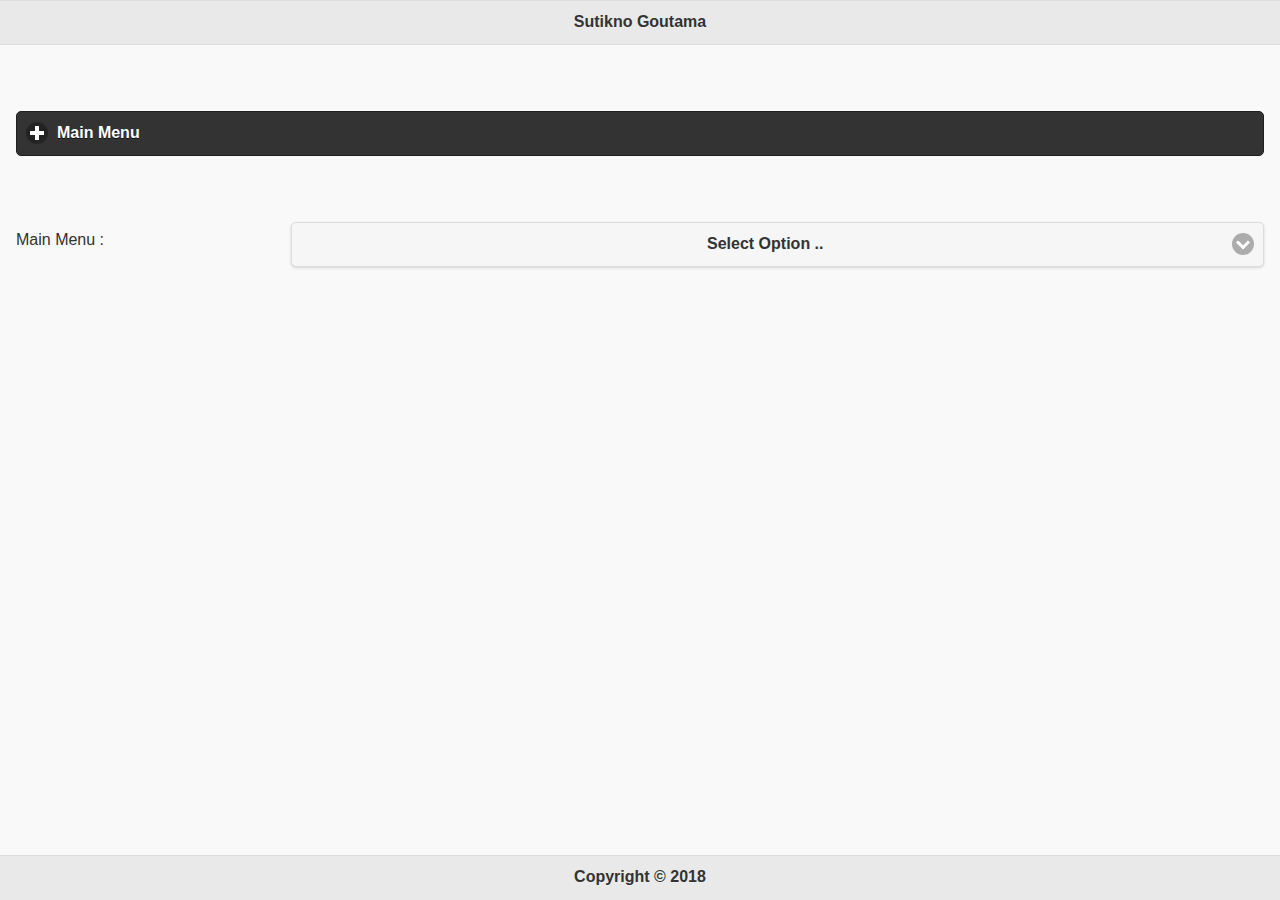
<file: Test 1 PPM/index.html>
<!DOCTYPE html>
<html>
<head>
	<meta name="viewport" content="width-device-width, initial-scale=1">
    <link rel=stylesheet href=jquery.mobile-1.4.5.min.css>
    <script src=jquery.js></script>
    <script src=theme.js></script>
    <script src=dynamic.js></script>
    <script src=jquery.mobile-1.4.5.js></script>

	<title></title>
</head>
<body>
	<div data-role = page>
		<div data-role =header>
			<h1> Sutikno Goutama </h1>
		</div>

		<div data-role = content>
			<br> 
			<br>
    		<div data-role="collapsible" data-theme="b" data-content-theme="b">
			<h2> Main Menu </h2>
			    <ul data-role="listview" data-filter="false">
			        <li><a href="kalkulator.html">Kalkulator Konversi</a></li>
			        <li><a href="RGB.html">RGB</a></li>
			        <li><a href="Review.html">Review</a></li>
			    </ul>
			</div>

			<br>
			<br>
			<form>
			<div class="ui-field-contain">
			    <label for="select-native-3">Main Menu : </label>
			    <select name="select-native-3" id="select-native-3" data-iconpos="right">
			    	<option value="1">Select Option .. </option>
			        <a href="kalkulator.html"><option value="2">Kalkulator</option></a>
			        <a href="RGB.html"><option value="3">RGB</option></a>
			        <a href="Review.html"><option value="4">Review</option></a>
			    </select>
			</div>
			</form>

		</div>
			<div data-role = footer data-position=fixed>
				<h1> Copyright &copy 2018 </h1>
			</div>
	</div>
</file>
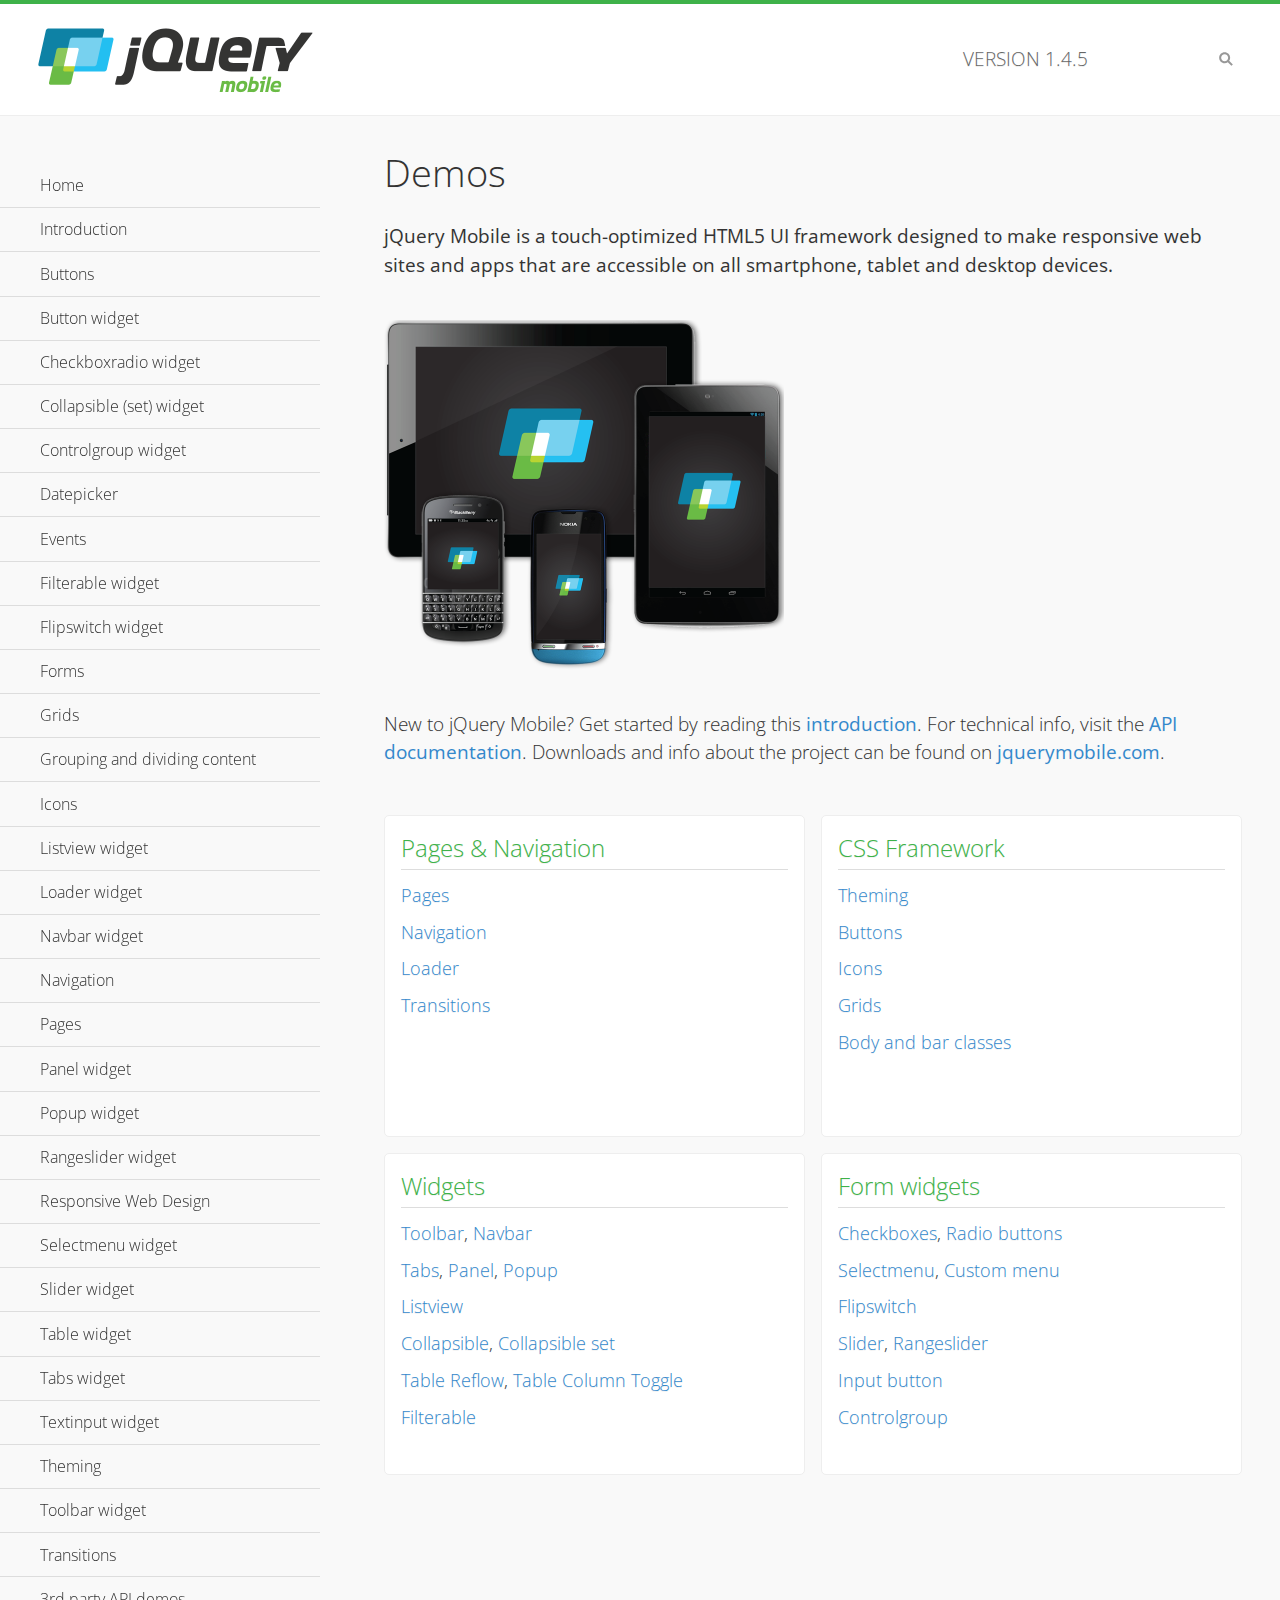
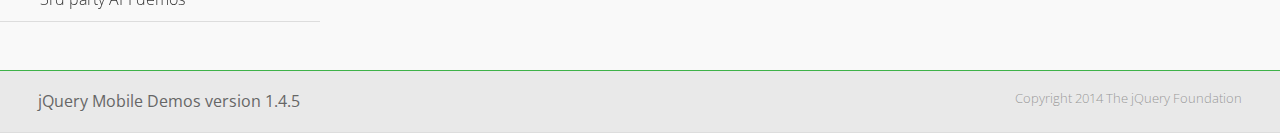
<file: Test 1 PPM/demos/index.html>
<!DOCTYPE html>
<html>
<head>
	<meta charset="utf-8">
	<meta name="viewport" content="width=device-width, initial-scale=1">
	<title>jQuery Mobile Demos</title>
	<link rel="shortcut icon" href="favicon.ico">
	<link rel="stylesheet" href="css/themes/default/jquery.mobile-1.4.5.min.css">
	<link rel="stylesheet" href="_assets/css/jqm-demos.css">
    <link rel="stylesheet" href="http://fonts.googleapis.com/css?family=Open+Sans:300,400,700">
	<script src="js/jquery.js"></script>
	<script src="_assets/js/index.js"></script>
	<script src="js/jquery.mobile-1.4.5.min.js"></script>
</head>
<body>
<div data-role="page" class="jqm-demos jqm-home">

	<div data-role="header" class="jqm-header">
		<h2><img src="_assets/img/jquery-logo.png" alt="jQuery Mobile"></h2>
		<p>Version <span class="jqm-version"></span></p>
		<a href="#" class="jqm-navmenu-link ui-btn ui-btn-icon-notext ui-corner-all ui-icon-bars ui-nodisc-icon ui-alt-icon ui-btn-left">Menu</a>
		<a href="#" class="jqm-search-link ui-btn ui-btn-icon-notext ui-corner-all ui-icon-search ui-nodisc-icon ui-alt-icon ui-btn-right">Search</a>
	</div><!-- /header -->

	<div role="main" class="ui-content jqm-content">

		<h1>Demos</h1>

		<p><strong>jQuery Mobile is a touch-optimized HTML5 UI framework designed to make responsive web sites and apps that are accessible on all smartphone, tablet and desktop devices.</strong></p>

		<img src="_assets/img/devices.png">

		<p>New to jQuery Mobile? Get started by reading this <a href="intro/" data-ajax="false">introduction</a>. For technical info, visit the <a href="http://api.jquerymobile.com" title="jQuery Mobile API documentation" target="_blank">API documentation</a>. Downloads and info about the project can be found on <a href="http://jquerymobile.com" title="jQuery Mobile web site" target="_blank">jquerymobile.com</a>.</p>

        <div class="ui-grid-a ui-responsive">
        	<div class="ui-block-a">
        		<div class="jqm-block-content">
        			<h3>Pages &amp; Navigation</h3>

        			<p><a href="pages/" data-ajax="false">Pages</a></p>
        			<p><a href="navigation/" data-ajax="false">Navigation</a></p>
        			<p><a href="loader/" data-ajax="false">Loader</a></p>
        			<p><a href="transitions/" data-ajax="false">Transitions</a></p>
        		</div>
        	</div>
        	<div class="ui-block-b">
        		<div class="jqm-block-content">
        			<h3>CSS Framework</h3>

        			<p><a href="theme-default/" data-ajax="false">Theming</a></p>
        			<p><a href="button-markup/" data-ajax="false">Buttons</a></p>
        			<p><a href="icons/" data-ajax="false">Icons</a></p>
        			<p><a href="grids/" data-ajax="false">Grids</a></p>
        			<p><a href="../body-bar-classes/" data-ajax="false">Body and bar classes</a></p>
        		</div>
        	</div>        	
        	<div class="ui-block-a">
        		<div class="jqm-block-content">
        			<h3>Widgets</h3>

        			<p><a href="toolbar/" data-ajax="false">Toolbar</a>, <a href="navbar/" data-ajax="false">Navbar</a></p>
        			<p><a href="tabs/" data-ajax="false">Tabs</a>, <a href="panel/" data-ajax="false">Panel</a>, <a href="popup/" data-ajax="false">Popup</a></p>
        			<p><a href="listview/" data-ajax="false">Listview</a></p>
        			<p><a href="collapsible/" data-ajax="false">Collapsible</a>, <a href="collapsibleset/" data-ajax="false">Collapsible set</a></p>
        			<p><a href="table-reflow/" data-ajax="false">Table Reflow</a>, <a href="table-column-toggle/" data-ajax="false">Table Column Toggle</a></p>
        			<p><a href="filterable/" data-ajax="false">Filterable</a></p>
        		</div>
        	</div>
        	<div class="ui-block-b">
        		<div class="jqm-block-content">
        			<h3>Form widgets</h3>

        			<p><a href="checkboxradio-checkbox/" data-ajax="false">Checkboxes</a>, <a href="checkboxradio-radio/" data-ajax="false">Radio buttons</a></p>
        			<p><a href="selectmenu/" data-ajax="false">Selectmenu</a>, <a href="selectmenu-custom/" data-ajax="false">Custom menu</a></p>
        			<p><a href="flipswitch/" data-ajax="false">Flipswitch</a></p>
        			<p><a href="slider/" data-ajax="false">Slider</a>, <a href="rangeslider/" data-ajax="false">Rangeslider</a></p>
        			<p><a href="button/" data-ajax="false">Input button</a></p>
        			<p><a href="controlgroup/" data-ajax="false">Controlgroup</a></p>
        		</div>
        	</div>
        </div>

	</div><!-- /content -->
	    <div data-role="panel" class="jqm-navmenu-panel" data-position="left" data-display="overlay" data-theme="a">
	    	<ul class="jqm-list ui-alt-icon ui-nodisc-icon">
<li data-filtertext="demos homepage" data-icon="home"><a href=".././">Home</a></li>
<li data-filtertext="introduction overview getting started"><a href="../intro/" data-ajax="false">Introduction</a></li>
<li data-filtertext="buttons button markup buttonmarkup method anchor link button element"><a href="../button-markup/" data-ajax="false">Buttons</a></li>
<li data-filtertext="form button widget input button submit reset"><a href="../button/" data-ajax="false">Button widget</a></li>
<li data-role="collapsible" data-enhanced="true" data-collapsed-icon="carat-d" data-expanded-icon="carat-u" data-iconpos="right" data-inset="false" class="ui-collapsible ui-collapsible-themed-content ui-collapsible-collapsed">
	<h3 class="ui-collapsible-heading ui-collapsible-heading-collapsed">
		<a href="#" class="ui-collapsible-heading-toggle ui-btn ui-btn-icon-right ui-btn-inherit ui-icon-carat-d">
		    Checkboxradio widget<span class="ui-collapsible-heading-status"> click to expand contents</span>
		</a>
	</h3>
	<div class="ui-collapsible-content ui-body-inherit ui-collapsible-content-collapsed" aria-hidden="true">
		<ul>
			<li data-filtertext="form checkboxradio widget checkbox input checkboxes controlgroups"><a href="../checkboxradio-checkbox/" data-ajax="false">Checkboxes</a></li>
			<li data-filtertext="form checkboxradio widget radio input radio buttons controlgroups"><a href="../checkboxradio-radio/" data-ajax="false">Radio buttons</a></li>
		</ul>
	</div>
</li>
<li data-role="collapsible" data-enhanced="true" data-collapsed-icon="carat-d" data-expanded-icon="carat-u" data-iconpos="right" data-inset="false" class="ui-collapsible ui-collapsible-themed-content ui-collapsible-collapsed">
	<h3 class="ui-collapsible-heading ui-collapsible-heading-collapsed">
		<a href="#" class="ui-collapsible-heading-toggle ui-btn ui-btn-icon-right ui-btn-inherit ui-icon-carat-d">
			Collapsible (set) widget<span class="ui-collapsible-heading-status"> click to expand contents</span>
		</a>
	</h3>
	<div class="ui-collapsible-content ui-body-inherit ui-collapsible-content-collapsed" aria-hidden="true">
		<ul>
			<li data-filtertext="collapsibles content formatting"><a href="../collapsible/" data-ajax="false">Collapsible</a></li>
			<li data-filtertext="dynamic collapsible set accordion append expand"><a href="../collapsible-dynamic/" data-ajax="false">Dynamic collapsibles</a></li>
			<li data-filtertext="accordions collapsible set widget content formatting grouped collapsibles"><a href="../collapsibleset/" data-ajax="false">Collapsible set</a></li>
		</ul>
	</div>
</li>
<li data-role="collapsible" data-enhanced="true" data-collapsed-icon="carat-d" data-expanded-icon="carat-u" data-iconpos="right" data-inset="false" class="ui-collapsible ui-collapsible-themed-content ui-collapsible-collapsed">
	<h3 class="ui-collapsible-heading ui-collapsible-heading-collapsed">
		<a href="#" class="ui-collapsible-heading-toggle ui-btn ui-btn-icon-right ui-btn-inherit ui-icon-carat-d">
			Controlgroup widget<span class="ui-collapsible-heading-status"> click to expand contents</span>
		</a>
	</h3>
	<div class="ui-collapsible-content ui-body-inherit ui-collapsible-content-collapsed" aria-hidden="true">
		<ul>
			<li data-filtertext="controlgroups selectmenu checkboxradio input grouped buttons horizontal vertical"><a href="../controlgroup/" data-ajax="false">Controlgroup</a></li>
			<li data-filtertext="dynamic controlgroup dynamically add buttons"><a href="../controlgroup-dynamic/" data-ajax="false">Dynamic controlgroups</a></li>
		</ul>
	</div>
</li>
<li data-filtertext="form datepicker widget date input"><a href="../datepicker/" data-ajax="false">Datepicker</a></li>
<li data-role="collapsible" data-enhanced="true" data-collapsed-icon="carat-d" data-expanded-icon="carat-u" data-iconpos="right" data-inset="false" class="ui-collapsible ui-collapsible-themed-content ui-collapsible-collapsed">
	<h3 class="ui-collapsible-heading ui-collapsible-heading-collapsed">
		<a href="#" class="ui-collapsible-heading-toggle ui-btn ui-btn-icon-right ui-btn-inherit ui-icon-carat-d">
			Events<span class="ui-collapsible-heading-status"> click to expand contents</span>
		</a>
	</h3>
	<div class="ui-collapsible-content ui-body-inherit ui-collapsible-content-collapsed" aria-hidden="true">
		<ul>
			<li data-filtertext="swipe to delete list items listviews swipe events"><a href="../swipe-list/" data-ajax="false">Swipe list items</a></li>
			<li data-filtertext="swipe to navigate swipe page navigation swipe events"><a href="../swipe-page/" data-ajax="false">Swipe page navigation</a></li>
		</ul>
	</div>
</li>
<li data-filtertext="filterable filter elements sorting searching listview table"><a href="../filterable/" data-ajax="false">Filterable widget</a></li>
<li data-filtertext="form flipswitch widget flip toggle switch binary select checkbox input"><a href="../flipswitch/" data-ajax="false">Flipswitch widget</a></li>
<li data-role="collapsible" data-enhanced="true" data-collapsed-icon="carat-d" data-expanded-icon="carat-u" data-iconpos="right" data-inset="false" class="ui-collapsible ui-collapsible-themed-content ui-collapsible-collapsed">
	<h3 class="ui-collapsible-heading ui-collapsible-heading-collapsed">
		<a href="#" class="ui-collapsible-heading-toggle ui-btn ui-btn-icon-right ui-btn-inherit ui-icon-carat-d">
			Forms<span class="ui-collapsible-heading-status"> click to expand contents</span>
		</a>
	</h3>
	<div class="ui-collapsible-content ui-body-inherit ui-collapsible-content-collapsed" aria-hidden="true">
		<ul>
			<li data-filtertext="forms text checkbox radio range button submit reset inputs selects textarea slider flipswitch label form elements"><a href="../forms/" data-ajax="false">Forms</a></li>
			<li data-filtertext="form hide labels hidden accessible ui-hidden-accessible forms"><a href="../forms-label-hidden-accessible/" data-ajax="false">Hide labels</a></li>
			<li data-filtertext="form field containers fieldcontain ui-field-contain forms"><a href="../forms-field-contain/" data-ajax="false">Field containers</a></li>
			<li data-filtertext="forms disabled form elements"><a href="../forms-disabled/" data-ajax="false">Forms disabled</a></li>
			<li data-filtertext="forms gallery examples overview forms text checkbox radio range button submit reset inputs selects textarea slider flipswitch label form elements"><a href="../forms-gallery/" data-ajax="false">Forms gallery</a></li>
		</ul>
	</div>
</li>
<li data-role="collapsible" data-enhanced="true" data-collapsed-icon="carat-d" data-expanded-icon="carat-u" data-iconpos="right" data-inset="false" class="ui-collapsible ui-collapsible-themed-content ui-collapsible-collapsed">
	<h3 class="ui-collapsible-heading ui-collapsible-heading-collapsed">
		<a href="#" class="ui-collapsible-heading-toggle ui-btn ui-btn-icon-right ui-btn-inherit ui-icon-carat-d">
			Grids<span class="ui-collapsible-heading-status"> click to expand contents</span>
		</a>
	</h3>
	<div class="ui-collapsible-content ui-body-inherit ui-collapsible-content-collapsed" aria-hidden="true">
		<ul>
			<li data-filtertext="grids columns blocks content formatting rwd responsive css framework"><a href="../grids/" data-ajax="false">Grids</a></li>
			<li data-filtertext="buttons in grids css framework"><a href="../grids-buttons/" data-ajax="false">Buttons in grids</a></li>
			<li data-filtertext="custom responsive grids rwd css framework"><a href="../grids-custom-responsive/" data-ajax="false">Custom responsive grids</a></li>
		</ul>
	</div>
</li>
<li data-filtertext="blocks content formatting sections heading"><a href="../body-bar-classes/" data-ajax="false">Grouping and dividing content</a></li>
<li data-role="collapsible" data-enhanced="true" data-collapsed-icon="carat-d" data-expanded-icon="carat-u" data-iconpos="right" data-inset="false" class="ui-collapsible ui-collapsible-themed-content ui-collapsible-collapsed">
	<h3 class="ui-collapsible-heading ui-collapsible-heading-collapsed">
		<a href="#" class="ui-collapsible-heading-toggle ui-btn ui-btn-icon-right ui-btn-inherit ui-icon-carat-d">
			Icons<span class="ui-collapsible-heading-status"> click to expand contents</span>
		</a>
	</h3>
	<div class="ui-collapsible-content ui-body-inherit ui-collapsible-content-collapsed" aria-hidden="true">
		<ul>
			<li data-filtertext="button icons svg disc alt custom icon position"><a href="../icons/" data-ajax="false">Icons</a></li>
			<li data-filtertext=""><a href="../icons-grunticon/" data-ajax="false">Grunticon loader</a></li>
		</ul>
	</div>
</li>
<li data-role="collapsible" data-enhanced="true" data-collapsed-icon="carat-d" data-expanded-icon="carat-u" data-iconpos="right" data-inset="false" class="ui-collapsible ui-collapsible-themed-content ui-collapsible-collapsed">
	<h3 class="ui-collapsible-heading ui-collapsible-heading-collapsed">
		<a href="#" class="ui-collapsible-heading-toggle ui-btn ui-btn-icon-right ui-btn-inherit ui-icon-carat-d">
			Listview widget<span class="ui-collapsible-heading-status"> click to expand contents</span>
		</a>
	</h3>
	<div class="ui-collapsible-content ui-body-inherit ui-collapsible-content-collapsed" aria-hidden="true">
		<ul>
			<li data-filtertext="listview widget thumbnails icons nested split button collapsible ul ol"><a href="../listview/" data-ajax="false">Listview</a></li>
			<li data-filtertext="autocomplete filterable reveal listview filtertextbeforefilter placeholder"><a href="../listview-autocomplete/" data-ajax="false">Listview autocomplete</a></li>
			<li data-filtertext="autocomplete filterable reveal listview remote data filtertextbeforefilter placeholder"><a href="../listview-autocomplete-remote/" data-ajax="false">Listview autocomplete remote data</a></li>
			<li data-filtertext="autodividers anchor jump scroll linkbars listview lists ul ol"><a href="../listview-autodividers-linkbar/" data-ajax="false">Listview autodividers linkbar</a></li>
			<li data-filtertext="listview autodividers selector autodividersselector lists ul ol"><a href="../listview-autodividers-selector/" data-ajax="false">Listview autodividers selector</a></li>
			<li data-filtertext="listview nested list items"><a href="../listview-nested-lists/" data-ajax="false">Nested Listviews</a></li>
			<li data-filtertext="listview collapsible list items flat"><a href="../listview-collapsible-item-flat/" data-ajax="false">Listview collapsible list items (flat)</a></li>
			<li data-filtertext="listview collapsible list indented"><a href="../listview-collapsible-item-indented/" data-ajax="false">Listview collapsible list items (indented)</a></li>
			<li data-filtertext="grid listview responsive grids responsive listviews lists ul"><a href="../listview-grid/" data-ajax="false">Listview responsive grid</a></li>
		</ul>
	</div>
</li>
<li data-filtertext="loader widget page loading navigation overlay spinner"><a href="../loader/" data-ajax="false">Loader widget</a></li>
<li data-filtertext="navbar widget navmenu toolbars header footer"><a href="../navbar/" data-ajax="false">Navbar widget</a></li>
<li data-role="collapsible" data-enhanced="true" data-collapsed-icon="carat-d" data-expanded-icon="carat-u" data-iconpos="right" data-inset="false" class="ui-collapsible ui-collapsible-themed-content ui-collapsible-collapsed">
	<h3 class="ui-collapsible-heading ui-collapsible-heading-collapsed">
		<a href="#" class="ui-collapsible-heading-toggle ui-btn ui-btn-icon-right ui-btn-inherit ui-icon-carat-d">
			Navigation<span class="ui-collapsible-heading-status"> click to expand contents</span>
		</a>
	</h3>
	<div class="ui-collapsible-content ui-body-inherit ui-collapsible-content-collapsed" aria-hidden="true">
		<ul>
			<li data-filtertext="ajax navigation navigate widget history event method"><a href="../navigation/" data-ajax="false">Navigation</a></li>
			<li data-filtertext="linking pages page links navigation ajax prefetch cache"><a href="../navigation-linking-pages/" data-ajax="false">Linking pages</a></li>
			<!-- <li data-filtertext="php redirect server redirection server-side navigation"><a href="../navigation-php-redirect/" data-ajax="false">PHP redirect demo</a></li>-->
			<li data-filtertext="navigation redirection hash query"><a href="../navigation-hash-processing/" data-ajax="false">Hash processing demo</a></li>
			<li data-filtertext="navigation redirection hash query"><a href="../page-events/" data-ajax="false">Page Navigation Events</a></li>
		</ul>
	</div>
</li>
<li data-role="collapsible" data-enhanced="true" data-collapsed-icon="carat-d" data-expanded-icon="carat-u" data-iconpos="right" data-inset="false" class="ui-collapsible ui-collapsible-themed-content ui-collapsible-collapsed">
	<h3 class="ui-collapsible-heading ui-collapsible-heading-collapsed">
		<a href="#" class="ui-collapsible-heading-toggle ui-btn ui-btn-icon-right ui-btn-inherit ui-icon-carat-d">
			Pages<span class="ui-collapsible-heading-status"> click to expand contents</span>
		</a>
	</h3>
	<div class="ui-collapsible-content ui-body-inherit ui-collapsible-content-collapsed" aria-hidden="true">
		<ul>
			<li data-filtertext="pages page widget ajax navigation"><a href="../pages/" data-ajax="false">Pages</a></li>
			<li data-filtertext="single page"><a href="../pages-single-page/" data-ajax="false">Single page</a></li>
			<li data-filtertext="multipage multi-page page"><a href="../pages-multi-page/" data-ajax="false">Multi-page template</a></li>
			<li data-filtertext="dialog page widget modal popup"><a href="../pages-dialog/" data-ajax="false">Dialog page</a></li>
		</ul>
	</div>
</li>
<li data-role="collapsible" data-enhanced="true" data-collapsed-icon="carat-d" data-expanded-icon="carat-u" data-iconpos="right" data-inset="false" class="ui-collapsible ui-collapsible-themed-content ui-collapsible-collapsed">
	<h3 class="ui-collapsible-heading ui-collapsible-heading-collapsed">
		<a href="#" class="ui-collapsible-heading-toggle ui-btn ui-btn-icon-right ui-btn-inherit ui-icon-carat-d">
			Panel widget<span class="ui-collapsible-heading-status"> click to expand contents</span>
		</a>
	</h3>
	<div class="ui-collapsible-content ui-body-inherit ui-collapsible-content-collapsed" aria-hidden="true">
		<ul>
			<li data-filtertext="panel widget sliding panels reveal push overlay responsive"><a href="../panel/" data-ajax="false">Panel</a></li>
			<li data-filtertext=""><a href="../panel-external/" data-ajax="false">External panels</a></li>
			<li data-filtertext="panel "><a href="../panel-fixed/" data-ajax="false">Fixed panels</a></li>
			<li data-filtertext="panel slide panels sliding panels shadow rwd responsive breakpoint"><a href="../panel-responsive/" data-ajax="false">Panels responsive</a></li>
			<li data-filtertext="panel custom style custom panel width reveal shadow listview panel styling page background wrapper"><a href="../panel-styling/" data-ajax="false">Custom panel style</a></li>
			<li data-filtertext="panel open on swipe"><a href="../panel-swipe-open/" data-ajax="false">Panel open on swipe</a></li>
			<li data-filtertext="panels outside page internal external toolbars"><a href="../panel-external-internal/" data-ajax="false">Panel external and internal</a></li>
		</ul>
	</div>
</li>
<li data-role="collapsible" data-enhanced="true" data-collapsed-icon="carat-d" data-expanded-icon="carat-u" data-iconpos="right" data-inset="false" class="ui-collapsible ui-collapsible-themed-content ui-collapsible-collapsed">
	<h3 class="ui-collapsible-heading ui-collapsible-heading-collapsed">
		<a href="#" class="ui-collapsible-heading-toggle ui-btn ui-btn-icon-right ui-btn-inherit ui-icon-carat-d">
			Popup widget<span class="ui-collapsible-heading-status"> click to expand contents</span>
		</a>
	</h3>
	<div class="ui-collapsible-content ui-body-inherit ui-collapsible-content-collapsed" aria-hidden="true">
		<ul>
			<li data-filtertext="popup widget popups dialog modal transition tooltip lightbox form overlay screen flip pop fade transition"><a href="../popup/" data-ajax="false">Popup</a></li>
			<li data-filtertext="popup alignment position"><a href="../popup-alignment/" data-ajax="false">Popup alignment</a></li>
			<li data-filtertext="popup arrow size popups popover"><a href="../popup-arrow-size/" data-ajax="false">Popup arrow size</a></li>
			<li data-filtertext="dynamic popups popup images lightbox"><a href="../popup-dynamic/" data-ajax="false">Dynamic popups</a></li>
			<li data-filtertext="popups with iframes scaling"><a href="../popup-iframe/" data-ajax="false">Popups with iframes</a></li>
			<li data-filtertext="popup image scaling"><a href="../popup-image-scaling/" data-ajax="false">Popup image scaling</a></li>
			<li data-filtertext="external popup outside multi-page"><a href="../popup-outside-multipage/" data-ajax="false">Popup outside multi-page</a></li>
		</ul>
	</div>
</li>
<li data-filtertext="form rangeslider widget dual sliders dual handle sliders range input"><a href="../rangeslider/" data-ajax="false">Rangeslider widget</a></li>
<li data-filtertext="responsive web design rwd adaptive progressive enhancement PE accessible mobile breakpoints media query media queries"><a href="../rwd/" data-ajax="false">Responsive Web Design</a></li>
<li data-role="collapsible" data-enhanced="true" data-collapsed-icon="carat-d" data-expanded-icon="carat-u" data-iconpos="right" data-inset="false" class="ui-collapsible ui-collapsible-themed-content ui-collapsible-collapsed">
	<h3 class="ui-collapsible-heading ui-collapsible-heading-collapsed">
		<a href="#" class="ui-collapsible-heading-toggle ui-btn ui-btn-icon-right ui-btn-inherit ui-icon-carat-d">
			Selectmenu widget<span class="ui-collapsible-heading-status"> click to expand contents</span>
		</a>
	</h3>
	<div class="ui-collapsible-content ui-body-inherit ui-collapsible-content-collapsed" aria-hidden="true">
		<ul>
			<li data-filtertext="form selectmenu widget select input custom select menu selects"><a href="../selectmenu/" data-ajax="false">Selectmenu</a></li>
			<li data-filtertext="form custom select menu selectmenu widget custom menu option optgroup multiple selects"><a href="../selectmenu-custom/" data-ajax="false">Custom select menu</a></li>
			<li data-filtertext="filterable select filter popup dialog"><a href="../selectmenu-custom-filter/" data-ajax="false">Custom select menu with filter</a></li>
		</ul>
	</div>
</li>
<li data-role="collapsible" data-enhanced="true" data-collapsed-icon="carat-d" data-expanded-icon="carat-u" data-iconpos="right" data-inset="false" class="ui-collapsible ui-collapsible-themed-content ui-collapsible-collapsed">
	<h3 class="ui-collapsible-heading ui-collapsible-heading-collapsed">
		<a href="#" class="ui-collapsible-heading-toggle ui-btn ui-btn-icon-right ui-btn-inherit ui-icon-carat-d">
			Slider widget<span class="ui-collapsible-heading-status"> click to expand contents</span>
		</a>
	</h3>
	<div class="ui-collapsible-content ui-body-inherit ui-collapsible-content-collapsed" aria-hidden="true">
		<ul>
			<li data-filtertext="form slider widget range input single sliders"><a href="../slider/" data-ajax="false">Slider</a></li>
			<li data-filtertext="form slider widget flipswitch slider binary select flip toggle switch"><a href="../slider-flipswitch/" data-ajax="false">Slider flip toggle switch</a></li>
			<li data-filtertext="form slider tooltip handle value input range sliders"><a href="../slider-tooltip/" data-ajax="false">Slider tooltip</a></li>
		</ul>
	</div>
</li>
<li data-role="collapsible" data-enhanced="true" data-collapsed-icon="carat-d" data-expanded-icon="carat-u" data-iconpos="right" data-inset="false" class="ui-collapsible ui-collapsible-themed-content ui-collapsible-collapsed">
	<h3 class="ui-collapsible-heading ui-collapsible-heading-collapsed">
		<a href="#" class="ui-collapsible-heading-toggle ui-btn ui-btn-icon-right ui-btn-inherit ui-icon-carat-d">
			Table widget<span class="ui-collapsible-heading-status"> click to expand contents</span>
		</a>
	</h3>
	<div class="ui-collapsible-content ui-body-inherit ui-collapsible-content-collapsed" aria-hidden="true">
		<ul>
			<li data-filtertext="table widget reflow column toggle th td responsive tables rwd hide show tabular"><a href="../table-column-toggle/" data-ajax="false">Table Column Toggle</a></li>
			<li data-filtertext="table column toggle phone comparison demo"><a href="../table-column-toggle-example/" data-ajax="false">Table Column Toggle demo</a></li>
			<li data-filtertext="responsive tables table column toggle heading groups rwd breakpoint"><a href="../table-column-toggle-heading-groups/" data-ajax="false">Table Column Toggle heading groups</a></li>
			<li data-filtertext="responsive tables table column toggle hide rwd breakpoint customization options"><a href="../table-column-toggle-options/" data-ajax="false">Table Column Toggle options</a></li>
			<li data-filtertext="table reflow th td responsive rwd columns tabular"><a href="../table-reflow/" data-ajax="false">Table Reflow</a></li>
			<li data-filtertext="responsive tables table reflow heading groups rwd breakpoint"><a href="../table-reflow-heading-groups/" data-ajax="false">Table Reflow heading groups</a></li>
			<li data-filtertext="responsive tables table reflow stripes strokes table style"><a href="../table-reflow-stripes-strokes/" data-ajax="false">Table Reflow stripes and strokes</a></li>
			<li data-filtertext="responsive tables table reflow stack custom styles"><a href="../table-reflow-styling/" data-ajax="false">Table Reflow custom styles</a></li>
		</ul>
	</div>
</li>
<li data-filtertext="ui tabs widget"><a href="../tabs/" data-ajax="false">Tabs widget</a></li>
<li data-filtertext="form textinput widget text input textarea number date time tel email file color password"><a href="../textinput/" data-ajax="false">Textinput widget</a></li>
<li data-role="collapsible" data-enhanced="true" data-collapsed-icon="carat-d" data-expanded-icon="carat-u" data-iconpos="right" data-inset="false" class="ui-collapsible ui-collapsible-themed-content ui-collapsible-collapsed">
	<h3 class="ui-collapsible-heading ui-collapsible-heading-collapsed">
		<a href="#" class="ui-collapsible-heading-toggle ui-btn ui-btn-icon-right ui-btn-inherit ui-icon-carat-d">
			Theming<span class="ui-collapsible-heading-status"> click to expand contents</span>
		</a>
	</h3>
	<div class="ui-collapsible-content ui-body-inherit ui-collapsible-content-collapsed" aria-hidden="true">
		<ul>
			<li data-filtertext="default theme swatches theming style css"><a href="../theme-default/" data-ajax="false">Default theme</a></li>
			<li data-filtertext="classic theme old theme swatches theming style css"><a href="../theme-classic/" data-ajax="false">Classic theme</a></li>
		</ul>
	</div>
</li>
<li data-role="collapsible" data-enhanced="true" data-collapsed-icon="carat-d" data-expanded-icon="carat-u" data-iconpos="right" data-inset="false" class="ui-collapsible ui-collapsible-themed-content ui-collapsible-collapsed">
	<h3 class="ui-collapsible-heading ui-collapsible-heading-collapsed">
		<a href="#" class="ui-collapsible-heading-toggle ui-btn ui-btn-icon-right ui-btn-inherit ui-icon-carat-d">
			Toolbar widget<span class="ui-collapsible-heading-status"> click to expand contents</span>
		</a>
	</h3>
	<div class="ui-collapsible-content ui-body-inherit ui-collapsible-content-collapsed" aria-hidden="true">
		<ul>
			<li data-filtertext="toolbar widget header footer toolbars fixed fullscreen external sections"><a href="../toolbar/" data-ajax="false">Toolbar</a></li>
			<li data-filtertext="dynamic toolbars dynamically add toolbar header footer"><a href="../toolbar-dynamic/" data-ajax="false">Dynamic toolbars</a></li>
			<li data-filtertext="external toolbars header footer"><a href="../toolbar-external/" data-ajax="false">External toolbars</a></li>
			<li data-filtertext="fixed toolbars header footer"><a href="../toolbar-fixed/" data-ajax="false">Fixed toolbars</a></li>
			<li data-filtertext="fixed fullscreen toolbars header footer"><a href="../toolbar-fixed-fullscreen/" data-ajax="false">Fullscreen toolbars</a></li>
			<li data-filtertext="external fixed toolbars header footer"><a href="../toolbar-fixed-external/" data-ajax="false">Fixed external toolbars</a></li>
			<li data-filtertext="external persistent toolbars header footer navbar navmenu"><a href="../toolbar-fixed-persistent/" data-ajax="false">Persistent toolbars</a></li>
			<li data-filtertext="external ajax optimized toolbars persistent toolbars header footer navbar"><a href="../toolbar-fixed-persistent-optimized/" data-ajax="false">Ajax optimized toolbars</a></li>
			<li data-filtertext="form in toolbars header footer"><a href="../toolbar-fixed-forms/" data-ajax="false">Form in toolbar</a></li>
		</ul>
	</div>
</li>
<li data-filtertext="page transitions animated pages popup navigation flip slide fade pop"><a href="../transitions/" data-ajax="false">Transitions</a></li>
<li data-role="collapsible" data-enhanced="true" data-collapsed-icon="carat-d" data-expanded-icon="carat-u" data-iconpos="right" data-inset="false" class="ui-collapsible ui-collapsible-themed-content ui-collapsible-collapsed">
	<h3 class="ui-collapsible-heading ui-collapsible-heading-collapsed">
		<a href="#" class="ui-collapsible-heading-toggle ui-btn ui-btn-icon-right ui-btn-inherit ui-icon-carat-d">
			3rd party API demos<span class="ui-collapsible-heading-status"> click to expand contents</span>
		</a>
	</h3>
	<div class="ui-collapsible-content ui-body-inherit ui-collapsible-content-collapsed" aria-hidden="true">
		<ul>
			<li data-filtertext="backbone requirejs navigation router"><a href="../backbone-requirejs/" data-ajax="false">Backbone RequireJS</a></li>
			<li data-filtertext="google maps geolocation demo"><a href="../map-geolocation/" data-ajax="false">Google Maps geolocation</a></li>
			<li data-filtertext="google maps hybrid"><a href="../map-list-toggle/" data-ajax="false">Google Maps list toggle</a></li>
		</ul>
	</div>
</li>



		     </ul>
		</div><!-- /panel -->


	<div data-role="footer" data-position="fixed" data-tap-toggle="false" class="jqm-footer">
		<p>jQuery Mobile Demos version <span class="jqm-version"></span></p>
		<p>Copyright 2014 The jQuery Foundation</p>
	</div><!-- /footer -->
	<!-- TODO: This should become an external panel so we can add input to markup (unique ID) -->
    <div data-role="panel" class="jqm-search-panel" data-position="right" data-display="overlay" data-theme="a">
		<div class="jqm-search">
			<ul class="jqm-list" data-filter-placeholder="Search demos..." data-filter-reveal="true">
<li data-filtertext="demos homepage" data-icon="home"><a href=".././">Home</a></li>
<li data-filtertext="introduction overview getting started"><a href="../intro/" data-ajax="false">Introduction</a></li>
<li data-filtertext="buttons button markup buttonmarkup method anchor link button element"><a href="../button-markup/" data-ajax="false">Buttons</a></li>
<li data-filtertext="form button widget input button submit reset"><a href="../button/" data-ajax="false">Button widget</a></li>
<li data-role="collapsible" data-enhanced="true" data-collapsed-icon="carat-d" data-expanded-icon="carat-u" data-iconpos="right" data-inset="false" class="ui-collapsible ui-collapsible-themed-content ui-collapsible-collapsed">
	<h3 class="ui-collapsible-heading ui-collapsible-heading-collapsed">
		<a href="#" class="ui-collapsible-heading-toggle ui-btn ui-btn-icon-right ui-btn-inherit ui-icon-carat-d">
		    Checkboxradio widget<span class="ui-collapsible-heading-status"> click to expand contents</span>
		</a>
	</h3>
	<div class="ui-collapsible-content ui-body-inherit ui-collapsible-content-collapsed" aria-hidden="true">
		<ul>
			<li data-filtertext="form checkboxradio widget checkbox input checkboxes controlgroups"><a href="../checkboxradio-checkbox/" data-ajax="false">Checkboxes</a></li>
			<li data-filtertext="form checkboxradio widget radio input radio buttons controlgroups"><a href="../checkboxradio-radio/" data-ajax="false">Radio buttons</a></li>
		</ul>
	</div>
</li>
<li data-role="collapsible" data-enhanced="true" data-collapsed-icon="carat-d" data-expanded-icon="carat-u" data-iconpos="right" data-inset="false" class="ui-collapsible ui-collapsible-themed-content ui-collapsible-collapsed">
	<h3 class="ui-collapsible-heading ui-collapsible-heading-collapsed">
		<a href="#" class="ui-collapsible-heading-toggle ui-btn ui-btn-icon-right ui-btn-inherit ui-icon-carat-d">
			Collapsible (set) widget<span class="ui-collapsible-heading-status"> click to expand contents</span>
		</a>
	</h3>
	<div class="ui-collapsible-content ui-body-inherit ui-collapsible-content-collapsed" aria-hidden="true">
		<ul>
			<li data-filtertext="collapsibles content formatting"><a href="../collapsible/" data-ajax="false">Collapsible</a></li>
			<li data-filtertext="dynamic collapsible set accordion append expand"><a href="../collapsible-dynamic/" data-ajax="false">Dynamic collapsibles</a></li>
			<li data-filtertext="accordions collapsible set widget content formatting grouped collapsibles"><a href="../collapsibleset/" data-ajax="false">Collapsible set</a></li>
		</ul>
	</div>
</li>
<li data-role="collapsible" data-enhanced="true" data-collapsed-icon="carat-d" data-expanded-icon="carat-u" data-iconpos="right" data-inset="false" class="ui-collapsible ui-collapsible-themed-content ui-collapsible-collapsed">
	<h3 class="ui-collapsible-heading ui-collapsible-heading-collapsed">
		<a href="#" class="ui-collapsible-heading-toggle ui-btn ui-btn-icon-right ui-btn-inherit ui-icon-carat-d">
			Controlgroup widget<span class="ui-collapsible-heading-status"> click to expand contents</span>
		</a>
	</h3>
	<div class="ui-collapsible-content ui-body-inherit ui-collapsible-content-collapsed" aria-hidden="true">
		<ul>
			<li data-filtertext="controlgroups selectmenu checkboxradio input grouped buttons horizontal vertical"><a href="../controlgroup/" data-ajax="false">Controlgroup</a></li>
			<li data-filtertext="dynamic controlgroup dynamically add buttons"><a href="../controlgroup-dynamic/" data-ajax="false">Dynamic controlgroups</a></li>
		</ul>
	</div>
</li>
<li data-filtertext="form datepicker widget date input"><a href="../datepicker/" data-ajax="false">Datepicker</a></li>
<li data-role="collapsible" data-enhanced="true" data-collapsed-icon="carat-d" data-expanded-icon="carat-u" data-iconpos="right" data-inset="false" class="ui-collapsible ui-collapsible-themed-content ui-collapsible-collapsed">
	<h3 class="ui-collapsible-heading ui-collapsible-heading-collapsed">
		<a href="#" class="ui-collapsible-heading-toggle ui-btn ui-btn-icon-right ui-btn-inherit ui-icon-carat-d">
			Events<span class="ui-collapsible-heading-status"> click to expand contents</span>
		</a>
	</h3>
	<div class="ui-collapsible-content ui-body-inherit ui-collapsible-content-collapsed" aria-hidden="true">
		<ul>
			<li data-filtertext="swipe to delete list items listviews swipe events"><a href="../swipe-list/" data-ajax="false">Swipe list items</a></li>
			<li data-filtertext="swipe to navigate swipe page navigation swipe events"><a href="../swipe-page/" data-ajax="false">Swipe page navigation</a></li>
		</ul>
	</div>
</li>
<li data-filtertext="filterable filter elements sorting searching listview table"><a href="../filterable/" data-ajax="false">Filterable widget</a></li>
<li data-filtertext="form flipswitch widget flip toggle switch binary select checkbox input"><a href="../flipswitch/" data-ajax="false">Flipswitch widget</a></li>
<li data-role="collapsible" data-enhanced="true" data-collapsed-icon="carat-d" data-expanded-icon="carat-u" data-iconpos="right" data-inset="false" class="ui-collapsible ui-collapsible-themed-content ui-collapsible-collapsed">
	<h3 class="ui-collapsible-heading ui-collapsible-heading-collapsed">
		<a href="#" class="ui-collapsible-heading-toggle ui-btn ui-btn-icon-right ui-btn-inherit ui-icon-carat-d">
			Forms<span class="ui-collapsible-heading-status"> click to expand contents</span>
		</a>
	</h3>
	<div class="ui-collapsible-content ui-body-inherit ui-collapsible-content-collapsed" aria-hidden="true">
		<ul>
			<li data-filtertext="forms text checkbox radio range button submit reset inputs selects textarea slider flipswitch label form elements"><a href="../forms/" data-ajax="false">Forms</a></li>
			<li data-filtertext="form hide labels hidden accessible ui-hidden-accessible forms"><a href="../forms-label-hidden-accessible/" data-ajax="false">Hide labels</a></li>
			<li data-filtertext="form field containers fieldcontain ui-field-contain forms"><a href="../forms-field-contain/" data-ajax="false">Field containers</a></li>
			<li data-filtertext="forms disabled form elements"><a href="../forms-disabled/" data-ajax="false">Forms disabled</a></li>
			<li data-filtertext="forms gallery examples overview forms text checkbox radio range button submit reset inputs selects textarea slider flipswitch label form elements"><a href="../forms-gallery/" data-ajax="false">Forms gallery</a></li>
		</ul>
	</div>
</li>
<li data-role="collapsible" data-enhanced="true" data-collapsed-icon="carat-d" data-expanded-icon="carat-u" data-iconpos="right" data-inset="false" class="ui-collapsible ui-collapsible-themed-content ui-collapsible-collapsed">
	<h3 class="ui-collapsible-heading ui-collapsible-heading-collapsed">
		<a href="#" class="ui-collapsible-heading-toggle ui-btn ui-btn-icon-right ui-btn-inherit ui-icon-carat-d">
			Grids<span class="ui-collapsible-heading-status"> click to expand contents</span>
		</a>
	</h3>
	<div class="ui-collapsible-content ui-body-inherit ui-collapsible-content-collapsed" aria-hidden="true">
		<ul>
			<li data-filtertext="grids columns blocks content formatting rwd responsive css framework"><a href="../grids/" data-ajax="false">Grids</a></li>
			<li data-filtertext="buttons in grids css framework"><a href="../grids-buttons/" data-ajax="false">Buttons in grids</a></li>
			<li data-filtertext="custom responsive grids rwd css framework"><a href="../grids-custom-responsive/" data-ajax="false">Custom responsive grids</a></li>
		</ul>
	</div>
</li>
<li data-filtertext="blocks content formatting sections heading"><a href="../body-bar-classes/" data-ajax="false">Grouping and dividing content</a></li>
<li data-role="collapsible" data-enhanced="true" data-collapsed-icon="carat-d" data-expanded-icon="carat-u" data-iconpos="right" data-inset="false" class="ui-collapsible ui-collapsible-themed-content ui-collapsible-collapsed">
	<h3 class="ui-collapsible-heading ui-collapsible-heading-collapsed">
		<a href="#" class="ui-collapsible-heading-toggle ui-btn ui-btn-icon-right ui-btn-inherit ui-icon-carat-d">
			Icons<span class="ui-collapsible-heading-status"> click to expand contents</span>
		</a>
	</h3>
	<div class="ui-collapsible-content ui-body-inherit ui-collapsible-content-collapsed" aria-hidden="true">
		<ul>
			<li data-filtertext="button icons svg disc alt custom icon position"><a href="../icons/" data-ajax="false">Icons</a></li>
			<li data-filtertext=""><a href="../icons-grunticon/" data-ajax="false">Grunticon loader</a></li>
		</ul>
	</div>
</li>
<li data-role="collapsible" data-enhanced="true" data-collapsed-icon="carat-d" data-expanded-icon="carat-u" data-iconpos="right" data-inset="false" class="ui-collapsible ui-collapsible-themed-content ui-collapsible-collapsed">
	<h3 class="ui-collapsible-heading ui-collapsible-heading-collapsed">
		<a href="#" class="ui-collapsible-heading-toggle ui-btn ui-btn-icon-right ui-btn-inherit ui-icon-carat-d">
			Listview widget<span class="ui-collapsible-heading-status"> click to expand contents</span>
		</a>
	</h3>
	<div class="ui-collapsible-content ui-body-inherit ui-collapsible-content-collapsed" aria-hidden="true">
		<ul>
			<li data-filtertext="listview widget thumbnails icons nested split button collapsible ul ol"><a href="../listview/" data-ajax="false">Listview</a></li>
			<li data-filtertext="autocomplete filterable reveal listview filtertextbeforefilter placeholder"><a href="../listview-autocomplete/" data-ajax="false">Listview autocomplete</a></li>
			<li data-filtertext="autocomplete filterable reveal listview remote data filtertextbeforefilter placeholder"><a href="../listview-autocomplete-remote/" data-ajax="false">Listview autocomplete remote data</a></li>
			<li data-filtertext="autodividers anchor jump scroll linkbars listview lists ul ol"><a href="../listview-autodividers-linkbar/" data-ajax="false">Listview autodividers linkbar</a></li>
			<li data-filtertext="listview autodividers selector autodividersselector lists ul ol"><a href="../listview-autodividers-selector/" data-ajax="false">Listview autodividers selector</a></li>
			<li data-filtertext="listview nested list items"><a href="../listview-nested-lists/" data-ajax="false">Nested Listviews</a></li>
			<li data-filtertext="listview collapsible list items flat"><a href="../listview-collapsible-item-flat/" data-ajax="false">Listview collapsible list items (flat)</a></li>
			<li data-filtertext="listview collapsible list indented"><a href="../listview-collapsible-item-indented/" data-ajax="false">Listview collapsible list items (indented)</a></li>
			<li data-filtertext="grid listview responsive grids responsive listviews lists ul"><a href="../listview-grid/" data-ajax="false">Listview responsive grid</a></li>
		</ul>
	</div>
</li>
<li data-filtertext="loader widget page loading navigation overlay spinner"><a href="../loader/" data-ajax="false">Loader widget</a></li>
<li data-filtertext="navbar widget navmenu toolbars header footer"><a href="../navbar/" data-ajax="false">Navbar widget</a></li>
<li data-role="collapsible" data-enhanced="true" data-collapsed-icon="carat-d" data-expanded-icon="carat-u" data-iconpos="right" data-inset="false" class="ui-collapsible ui-collapsible-themed-content ui-collapsible-collapsed">
	<h3 class="ui-collapsible-heading ui-collapsible-heading-collapsed">
		<a href="#" class="ui-collapsible-heading-toggle ui-btn ui-btn-icon-right ui-btn-inherit ui-icon-carat-d">
			Navigation<span class="ui-collapsible-heading-status"> click to expand contents</span>
		</a>
	</h3>
	<div class="ui-collapsible-content ui-body-inherit ui-collapsible-content-collapsed" aria-hidden="true">
		<ul>
			<li data-filtertext="ajax navigation navigate widget history event method"><a href="../navigation/" data-ajax="false">Navigation</a></li>
			<li data-filtertext="linking pages page links navigation ajax prefetch cache"><a href="../navigation-linking-pages/" data-ajax="false">Linking pages</a></li>
			<!-- <li data-filtertext="php redirect server redirection server-side navigation"><a href="../navigation-php-redirect/" data-ajax="false">PHP redirect demo</a></li>-->
			<li data-filtertext="navigation redirection hash query"><a href="../navigation-hash-processing/" data-ajax="false">Hash processing demo</a></li>
			<li data-filtertext="navigation redirection hash query"><a href="../page-events/" data-ajax="false">Page Navigation Events</a></li>
		</ul>
	</div>
</li>
<li data-role="collapsible" data-enhanced="true" data-collapsed-icon="carat-d" data-expanded-icon="carat-u" data-iconpos="right" data-inset="false" class="ui-collapsible ui-collapsible-themed-content ui-collapsible-collapsed">
	<h3 class="ui-collapsible-heading ui-collapsible-heading-collapsed">
		<a href="#" class="ui-collapsible-heading-toggle ui-btn ui-btn-icon-right ui-btn-inherit ui-icon-carat-d">
			Pages<span class="ui-collapsible-heading-status"> click to expand contents</span>
		</a>
	</h3>
	<div class="ui-collapsible-content ui-body-inherit ui-collapsible-content-collapsed" aria-hidden="true">
		<ul>
			<li data-filtertext="pages page widget ajax navigation"><a href="../pages/" data-ajax="false">Pages</a></li>
			<li data-filtertext="single page"><a href="../pages-single-page/" data-ajax="false">Single page</a></li>
			<li data-filtertext="multipage multi-page page"><a href="../pages-multi-page/" data-ajax="false">Multi-page template</a></li>
			<li data-filtertext="dialog page widget modal popup"><a href="../pages-dialog/" data-ajax="false">Dialog page</a></li>
		</ul>
	</div>
</li>
<li data-role="collapsible" data-enhanced="true" data-collapsed-icon="carat-d" data-expanded-icon="carat-u" data-iconpos="right" data-inset="false" class="ui-collapsible ui-collapsible-themed-content ui-collapsible-collapsed">
	<h3 class="ui-collapsible-heading ui-collapsible-heading-collapsed">
		<a href="#" class="ui-collapsible-heading-toggle ui-btn ui-btn-icon-right ui-btn-inherit ui-icon-carat-d">
			Panel widget<span class="ui-collapsible-heading-status"> click to expand contents</span>
		</a>
	</h3>
	<div class="ui-collapsible-content ui-body-inherit ui-collapsible-content-collapsed" aria-hidden="true">
		<ul>
			<li data-filtertext="panel widget sliding panels reveal push overlay responsive"><a href="../panel/" data-ajax="false">Panel</a></li>
			<li data-filtertext=""><a href="../panel-external/" data-ajax="false">External panels</a></li>
			<li data-filtertext="panel "><a href="../panel-fixed/" data-ajax="false">Fixed panels</a></li>
			<li data-filtertext="panel slide panels sliding panels shadow rwd responsive breakpoint"><a href="../panel-responsive/" data-ajax="false">Panels responsive</a></li>
			<li data-filtertext="panel custom style custom panel width reveal shadow listview panel styling page background wrapper"><a href="../panel-styling/" data-ajax="false">Custom panel style</a></li>
			<li data-filtertext="panel open on swipe"><a href="../panel-swipe-open/" data-ajax="false">Panel open on swipe</a></li>
			<li data-filtertext="panels outside page internal external toolbars"><a href="../panel-external-internal/" data-ajax="false">Panel external and internal</a></li>
		</ul>
	</div>
</li>
<li data-role="collapsible" data-enhanced="true" data-collapsed-icon="carat-d" data-expanded-icon="carat-u" data-iconpos="right" data-inset="false" class="ui-collapsible ui-collapsible-themed-content ui-collapsible-collapsed">
	<h3 class="ui-collapsible-heading ui-collapsible-heading-collapsed">
		<a href="#" class="ui-collapsible-heading-toggle ui-btn ui-btn-icon-right ui-btn-inherit ui-icon-carat-d">
			Popup widget<span class="ui-collapsible-heading-status"> click to expand contents</span>
		</a>
	</h3>
	<div class="ui-collapsible-content ui-body-inherit ui-collapsible-content-collapsed" aria-hidden="true">
		<ul>
			<li data-filtertext="popup widget popups dialog modal transition tooltip lightbox form overlay screen flip pop fade transition"><a href="../popup/" data-ajax="false">Popup</a></li>
			<li data-filtertext="popup alignment position"><a href="../popup-alignment/" data-ajax="false">Popup alignment</a></li>
			<li data-filtertext="popup arrow size popups popover"><a href="../popup-arrow-size/" data-ajax="false">Popup arrow size</a></li>
			<li data-filtertext="dynamic popups popup images lightbox"><a href="../popup-dynamic/" data-ajax="false">Dynamic popups</a></li>
			<li data-filtertext="popups with iframes scaling"><a href="../popup-iframe/" data-ajax="false">Popups with iframes</a></li>
			<li data-filtertext="popup image scaling"><a href="../popup-image-scaling/" data-ajax="false">Popup image scaling</a></li>
			<li data-filtertext="external popup outside multi-page"><a href="../popup-outside-multipage/" data-ajax="false">Popup outside multi-page</a></li>
		</ul>
	</div>
</li>
<li data-filtertext="form rangeslider widget dual sliders dual handle sliders range input"><a href="../rangeslider/" data-ajax="false">Rangeslider widget</a></li>
<li data-filtertext="responsive web design rwd adaptive progressive enhancement PE accessible mobile breakpoints media query media queries"><a href="../rwd/" data-ajax="false">Responsive Web Design</a></li>
<li data-role="collapsible" data-enhanced="true" data-collapsed-icon="carat-d" data-expanded-icon="carat-u" data-iconpos="right" data-inset="false" class="ui-collapsible ui-collapsible-themed-content ui-collapsible-collapsed">
	<h3 class="ui-collapsible-heading ui-collapsible-heading-collapsed">
		<a href="#" class="ui-collapsible-heading-toggle ui-btn ui-btn-icon-right ui-btn-inherit ui-icon-carat-d">
			Selectmenu widget<span class="ui-collapsible-heading-status"> click to expand contents</span>
		</a>
	</h3>
	<div class="ui-collapsible-content ui-body-inherit ui-collapsible-content-collapsed" aria-hidden="true">
		<ul>
			<li data-filtertext="form selectmenu widget select input custom select menu selects"><a href="../selectmenu/" data-ajax="false">Selectmenu</a></li>
			<li data-filtertext="form custom select menu selectmenu widget custom menu option optgroup multiple selects"><a href="../selectmenu-custom/" data-ajax="false">Custom select menu</a></li>
			<li data-filtertext="filterable select filter popup dialog"><a href="../selectmenu-custom-filter/" data-ajax="false">Custom select menu with filter</a></li>
		</ul>
	</div>
</li>
<li data-role="collapsible" data-enhanced="true" data-collapsed-icon="carat-d" data-expanded-icon="carat-u" data-iconpos="right" data-inset="false" class="ui-collapsible ui-collapsible-themed-content ui-collapsible-collapsed">
	<h3 class="ui-collapsible-heading ui-collapsible-heading-collapsed">
		<a href="#" class="ui-collapsible-heading-toggle ui-btn ui-btn-icon-right ui-btn-inherit ui-icon-carat-d">
			Slider widget<span class="ui-collapsible-heading-status"> click to expand contents</span>
		</a>
	</h3>
	<div class="ui-collapsible-content ui-body-inherit ui-collapsible-content-collapsed" aria-hidden="true">
		<ul>
			<li data-filtertext="form slider widget range input single sliders"><a href="../slider/" data-ajax="false">Slider</a></li>
			<li data-filtertext="form slider widget flipswitch slider binary select flip toggle switch"><a href="../slider-flipswitch/" data-ajax="false">Slider flip toggle switch</a></li>
			<li data-filtertext="form slider tooltip handle value input range sliders"><a href="../slider-tooltip/" data-ajax="false">Slider tooltip</a></li>
		</ul>
	</div>
</li>
<li data-role="collapsible" data-enhanced="true" data-collapsed-icon="carat-d" data-expanded-icon="carat-u" data-iconpos="right" data-inset="false" class="ui-collapsible ui-collapsible-themed-content ui-collapsible-collapsed">
	<h3 class="ui-collapsible-heading ui-collapsible-heading-collapsed">
		<a href="#" class="ui-collapsible-heading-toggle ui-btn ui-btn-icon-right ui-btn-inherit ui-icon-carat-d">
			Table widget<span class="ui-collapsible-heading-status"> click to expand contents</span>
		</a>
	</h3>
	<div class="ui-collapsible-content ui-body-inherit ui-collapsible-content-collapsed" aria-hidden="true">
		<ul>
			<li data-filtertext="table widget reflow column toggle th td responsive tables rwd hide show tabular"><a href="../table-column-toggle/" data-ajax="false">Table Column Toggle</a></li>
			<li data-filtertext="table column toggle phone comparison demo"><a href="../table-column-toggle-example/" data-ajax="false">Table Column Toggle demo</a></li>
			<li data-filtertext="responsive tables table column toggle heading groups rwd breakpoint"><a href="../table-column-toggle-heading-groups/" data-ajax="false">Table Column Toggle heading groups</a></li>
			<li data-filtertext="responsive tables table column toggle hide rwd breakpoint customization options"><a href="../table-column-toggle-options/" data-ajax="false">Table Column Toggle options</a></li>
			<li data-filtertext="table reflow th td responsive rwd columns tabular"><a href="../table-reflow/" data-ajax="false">Table Reflow</a></li>
			<li data-filtertext="responsive tables table reflow heading groups rwd breakpoint"><a href="../table-reflow-heading-groups/" data-ajax="false">Table Reflow heading groups</a></li>
			<li data-filtertext="responsive tables table reflow stripes strokes table style"><a href="../table-reflow-stripes-strokes/" data-ajax="false">Table Reflow stripes and strokes</a></li>
			<li data-filtertext="responsive tables table reflow stack custom styles"><a href="../table-reflow-styling/" data-ajax="false">Table Reflow custom styles</a></li>
		</ul>
	</div>
</li>
<li data-filtertext="ui tabs widget"><a href="../tabs/" data-ajax="false">Tabs widget</a></li>
<li data-filtertext="form textinput widget text input textarea number date time tel email file color password"><a href="../textinput/" data-ajax="false">Textinput widget</a></li>
<li data-role="collapsible" data-enhanced="true" data-collapsed-icon="carat-d" data-expanded-icon="carat-u" data-iconpos="right" data-inset="false" class="ui-collapsible ui-collapsible-themed-content ui-collapsible-collapsed">
	<h3 class="ui-collapsible-heading ui-collapsible-heading-collapsed">
		<a href="#" class="ui-collapsible-heading-toggle ui-btn ui-btn-icon-right ui-btn-inherit ui-icon-carat-d">
			Theming<span class="ui-collapsible-heading-status"> click to expand contents</span>
		</a>
	</h3>
	<div class="ui-collapsible-content ui-body-inherit ui-collapsible-content-collapsed" aria-hidden="true">
		<ul>
			<li data-filtertext="default theme swatches theming style css"><a href="../theme-default/" data-ajax="false">Default theme</a></li>
			<li data-filtertext="classic theme old theme swatches theming style css"><a href="../theme-classic/" data-ajax="false">Classic theme</a></li>
		</ul>
	</div>
</li>
<li data-role="collapsible" data-enhanced="true" data-collapsed-icon="carat-d" data-expanded-icon="carat-u" data-iconpos="right" data-inset="false" class="ui-collapsible ui-collapsible-themed-content ui-collapsible-collapsed">
	<h3 class="ui-collapsible-heading ui-collapsible-heading-collapsed">
		<a href="#" class="ui-collapsible-heading-toggle ui-btn ui-btn-icon-right ui-btn-inherit ui-icon-carat-d">
			Toolbar widget<span class="ui-collapsible-heading-status"> click to expand contents</span>
		</a>
	</h3>
	<div class="ui-collapsible-content ui-body-inherit ui-collapsible-content-collapsed" aria-hidden="true">
		<ul>
			<li data-filtertext="toolbar widget header footer toolbars fixed fullscreen external sections"><a href="../toolbar/" data-ajax="false">Toolbar</a></li>
			<li data-filtertext="dynamic toolbars dynamically add toolbar header footer"><a href="../toolbar-dynamic/" data-ajax="false">Dynamic toolbars</a></li>
			<li data-filtertext="external toolbars header footer"><a href="../toolbar-external/" data-ajax="false">External toolbars</a></li>
			<li data-filtertext="fixed toolbars header footer"><a href="../toolbar-fixed/" data-ajax="false">Fixed toolbars</a></li>
			<li data-filtertext="fixed fullscreen toolbars header footer"><a href="../toolbar-fixed-fullscreen/" data-ajax="false">Fullscreen toolbars</a></li>
			<li data-filtertext="external fixed toolbars header footer"><a href="../toolbar-fixed-external/" data-ajax="false">Fixed external toolbars</a></li>
			<li data-filtertext="external persistent toolbars header footer navbar navmenu"><a href="../toolbar-fixed-persistent/" data-ajax="false">Persistent toolbars</a></li>
			<li data-filtertext="external ajax optimized toolbars persistent toolbars header footer navbar"><a href="../toolbar-fixed-persistent-optimized/" data-ajax="false">Ajax optimized toolbars</a></li>
			<li data-filtertext="form in toolbars header footer"><a href="../toolbar-fixed-forms/" data-ajax="false">Form in toolbar</a></li>
		</ul>
	</div>
</li>
<li data-filtertext="page transitions animated pages popup navigation flip slide fade pop"><a href="../transitions/" data-ajax="false">Transitions</a></li>
<li data-role="collapsible" data-enhanced="true" data-collapsed-icon="carat-d" data-expanded-icon="carat-u" data-iconpos="right" data-inset="false" class="ui-collapsible ui-collapsible-themed-content ui-collapsible-collapsed">
	<h3 class="ui-collapsible-heading ui-collapsible-heading-collapsed">
		<a href="#" class="ui-collapsible-heading-toggle ui-btn ui-btn-icon-right ui-btn-inherit ui-icon-carat-d">
			3rd party API demos<span class="ui-collapsible-heading-status"> click to expand contents</span>
		</a>
	</h3>
	<div class="ui-collapsible-content ui-body-inherit ui-collapsible-content-collapsed" aria-hidden="true">
		<ul>
			<li data-filtertext="backbone requirejs navigation router"><a href="../backbone-requirejs/" data-ajax="false">Backbone RequireJS</a></li>
			<li data-filtertext="google maps geolocation demo"><a href="../map-geolocation/" data-ajax="false">Google Maps geolocation</a></li>
			<li data-filtertext="google maps hybrid"><a href="../map-list-toggle/" data-ajax="false">Google Maps list toggle</a></li>
		</ul>
	</div>
</li>



			</ul>
		</div>
	</div><!-- /panel -->


</div><!-- /page -->

</body>
</html>
</file>
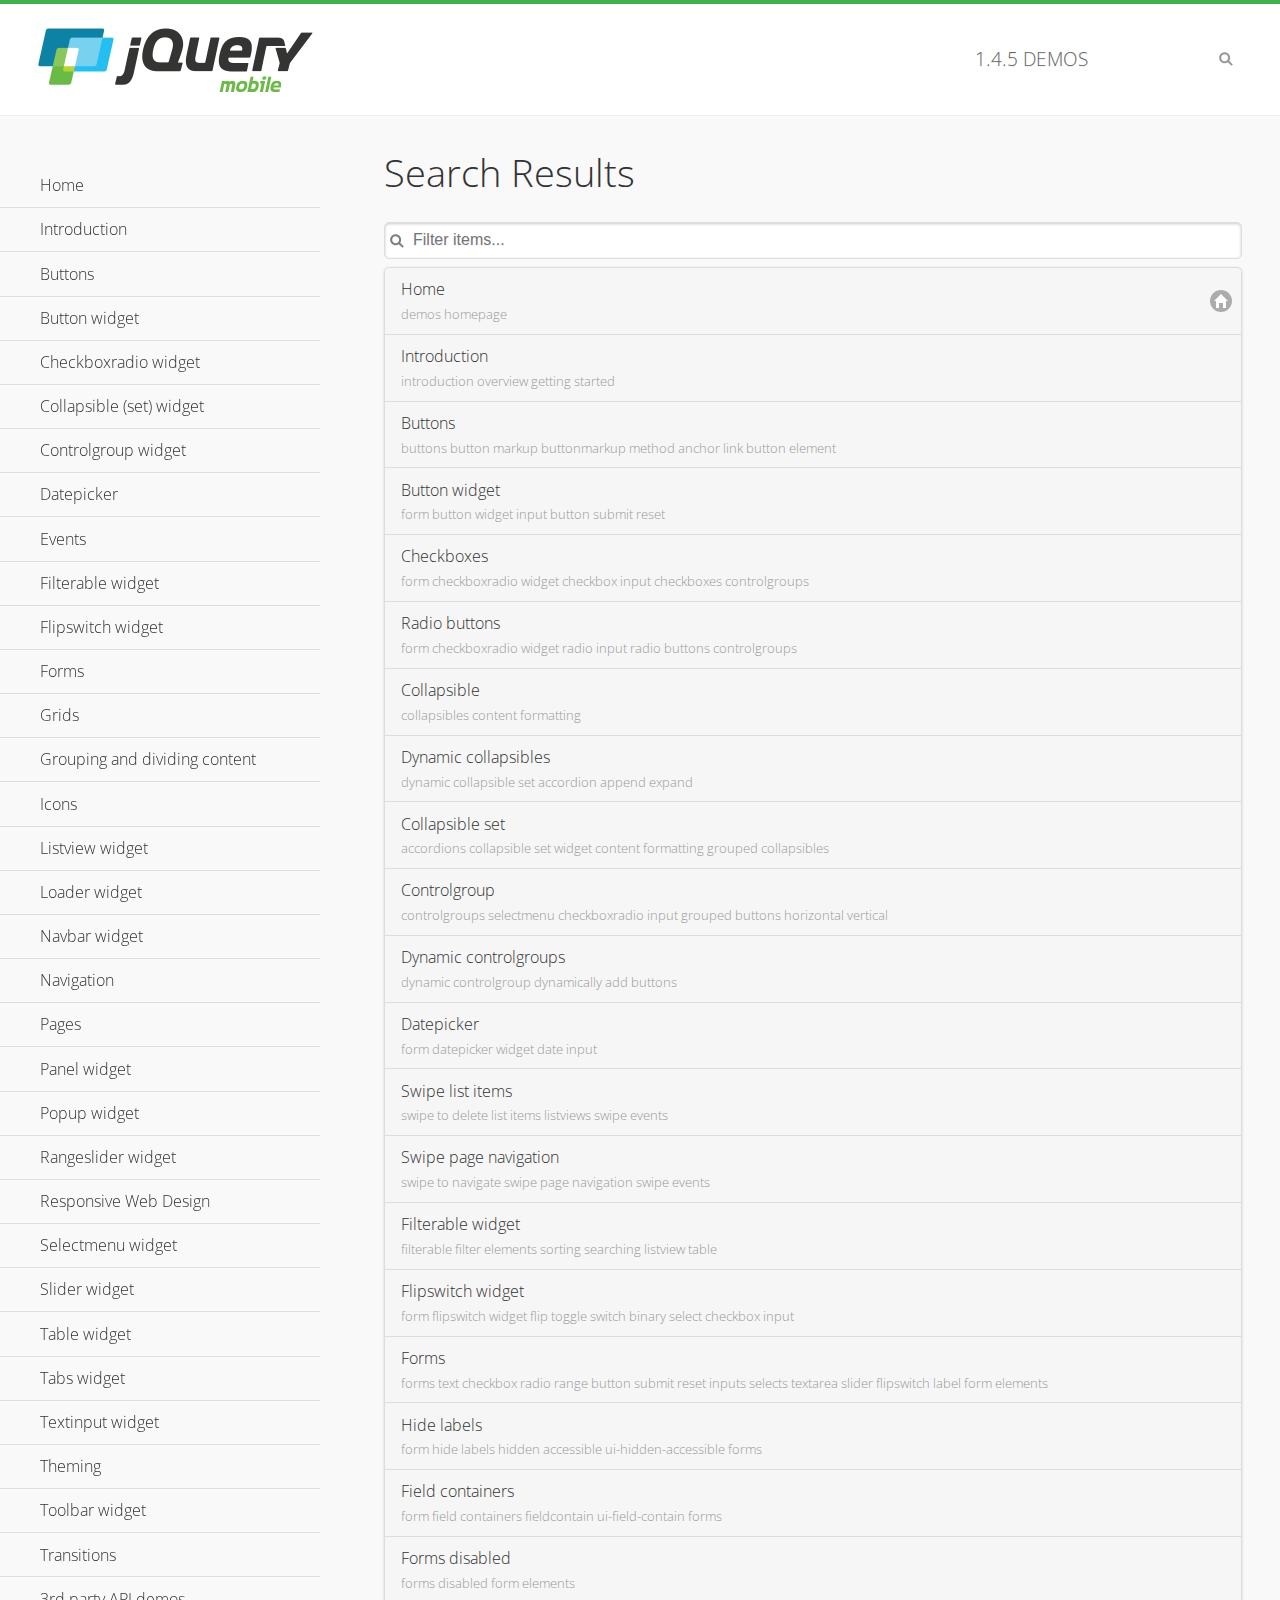
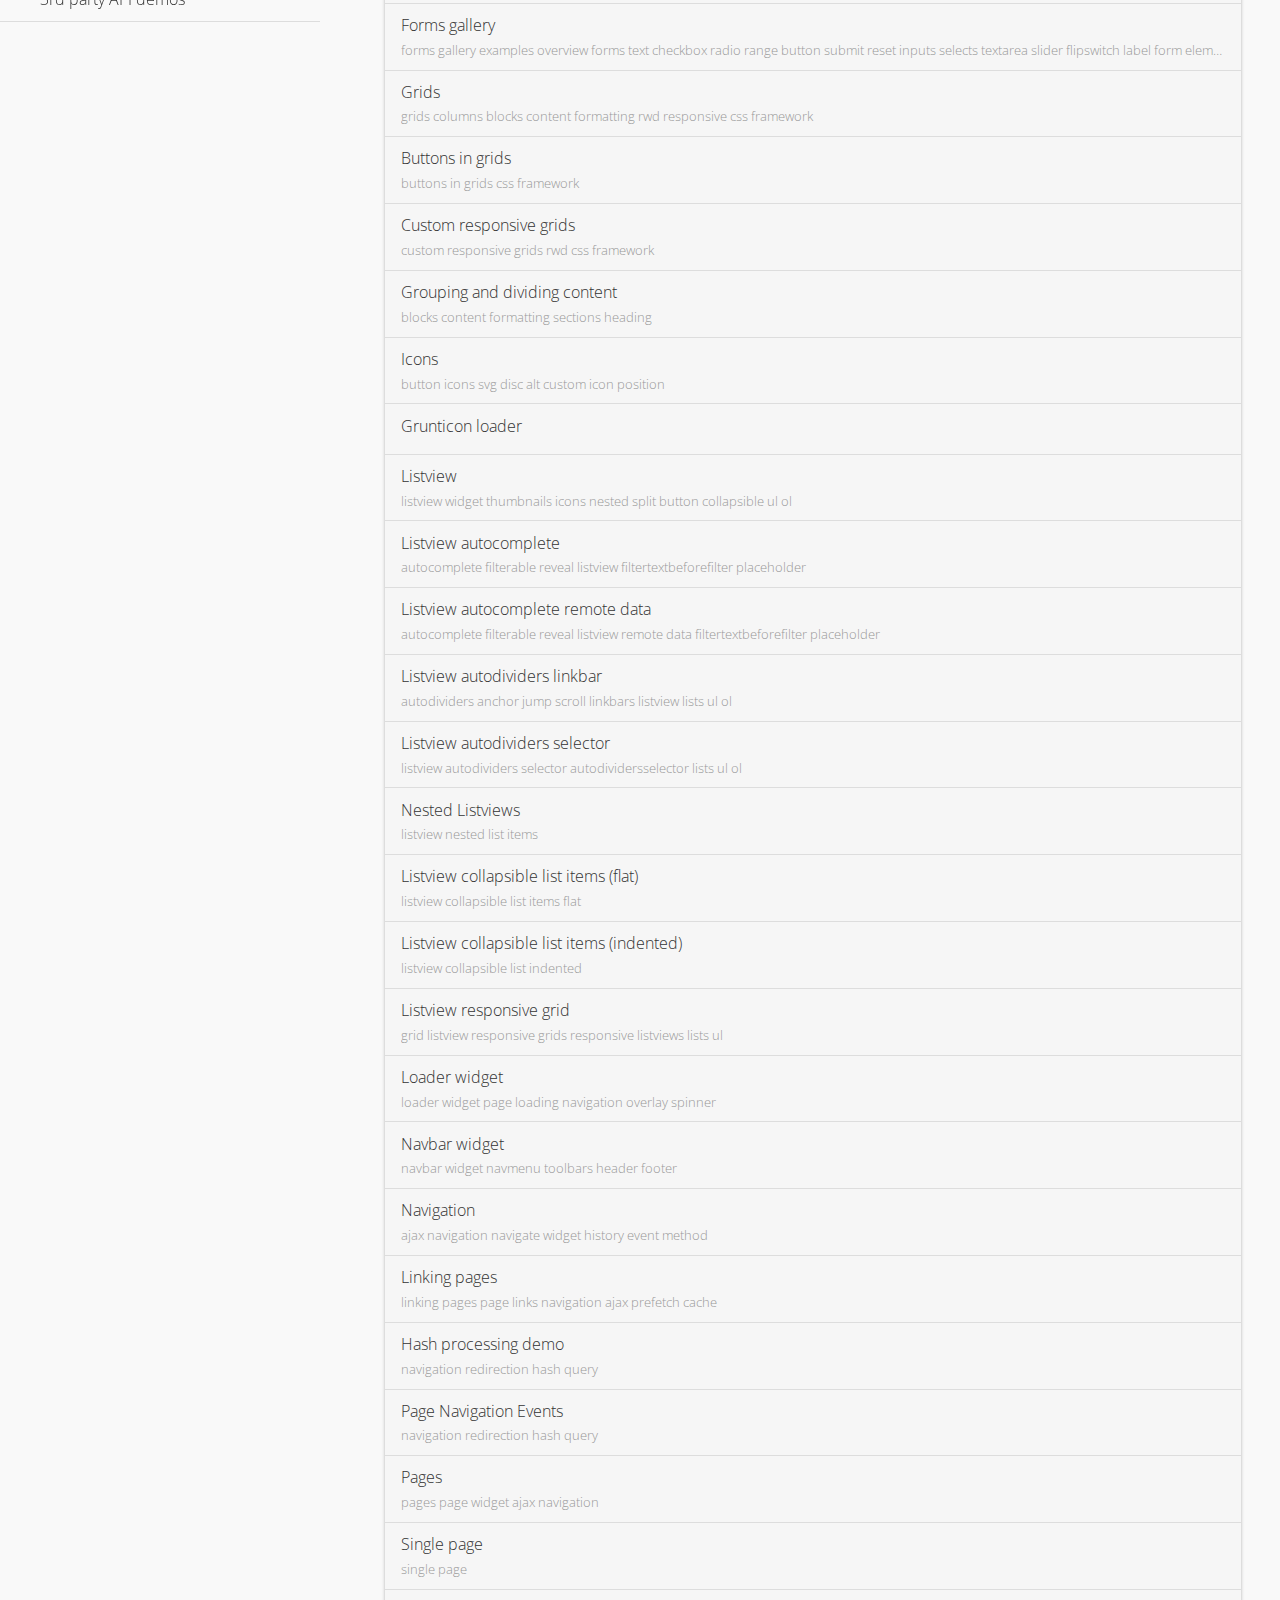
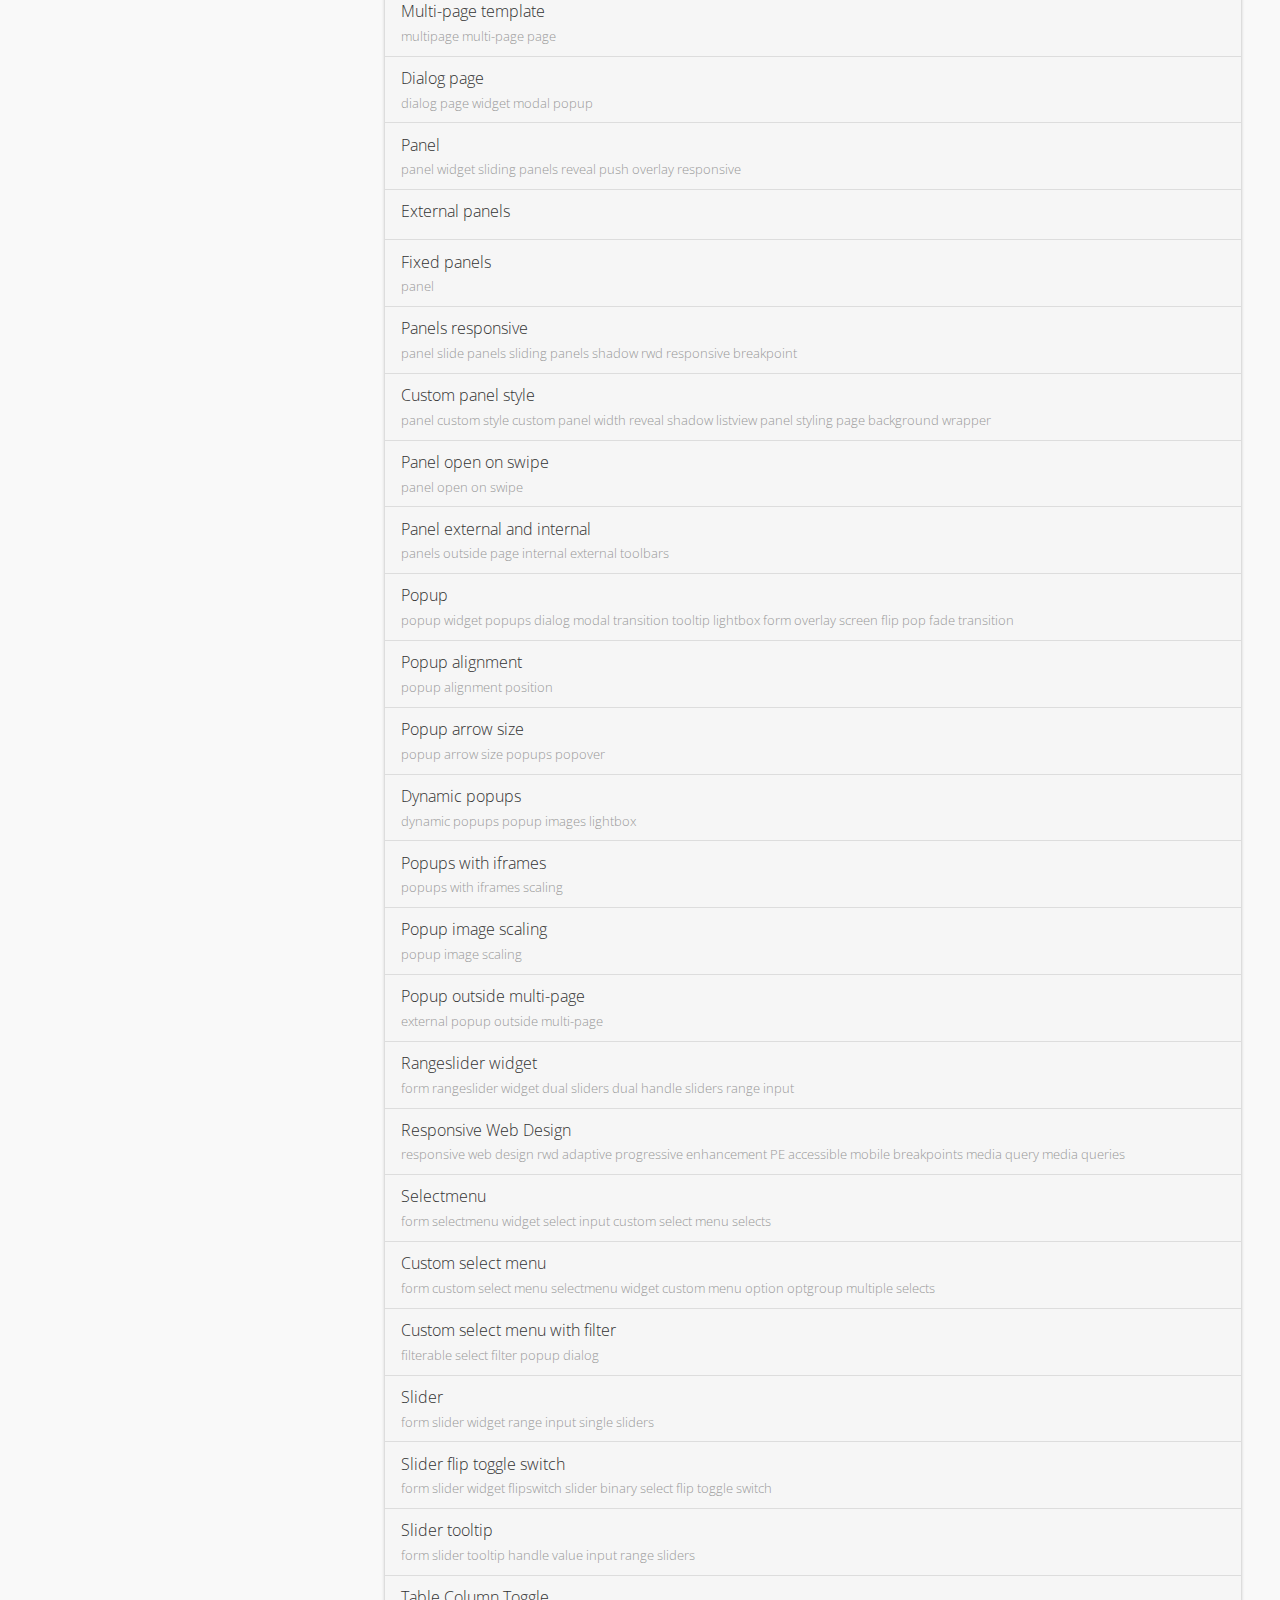
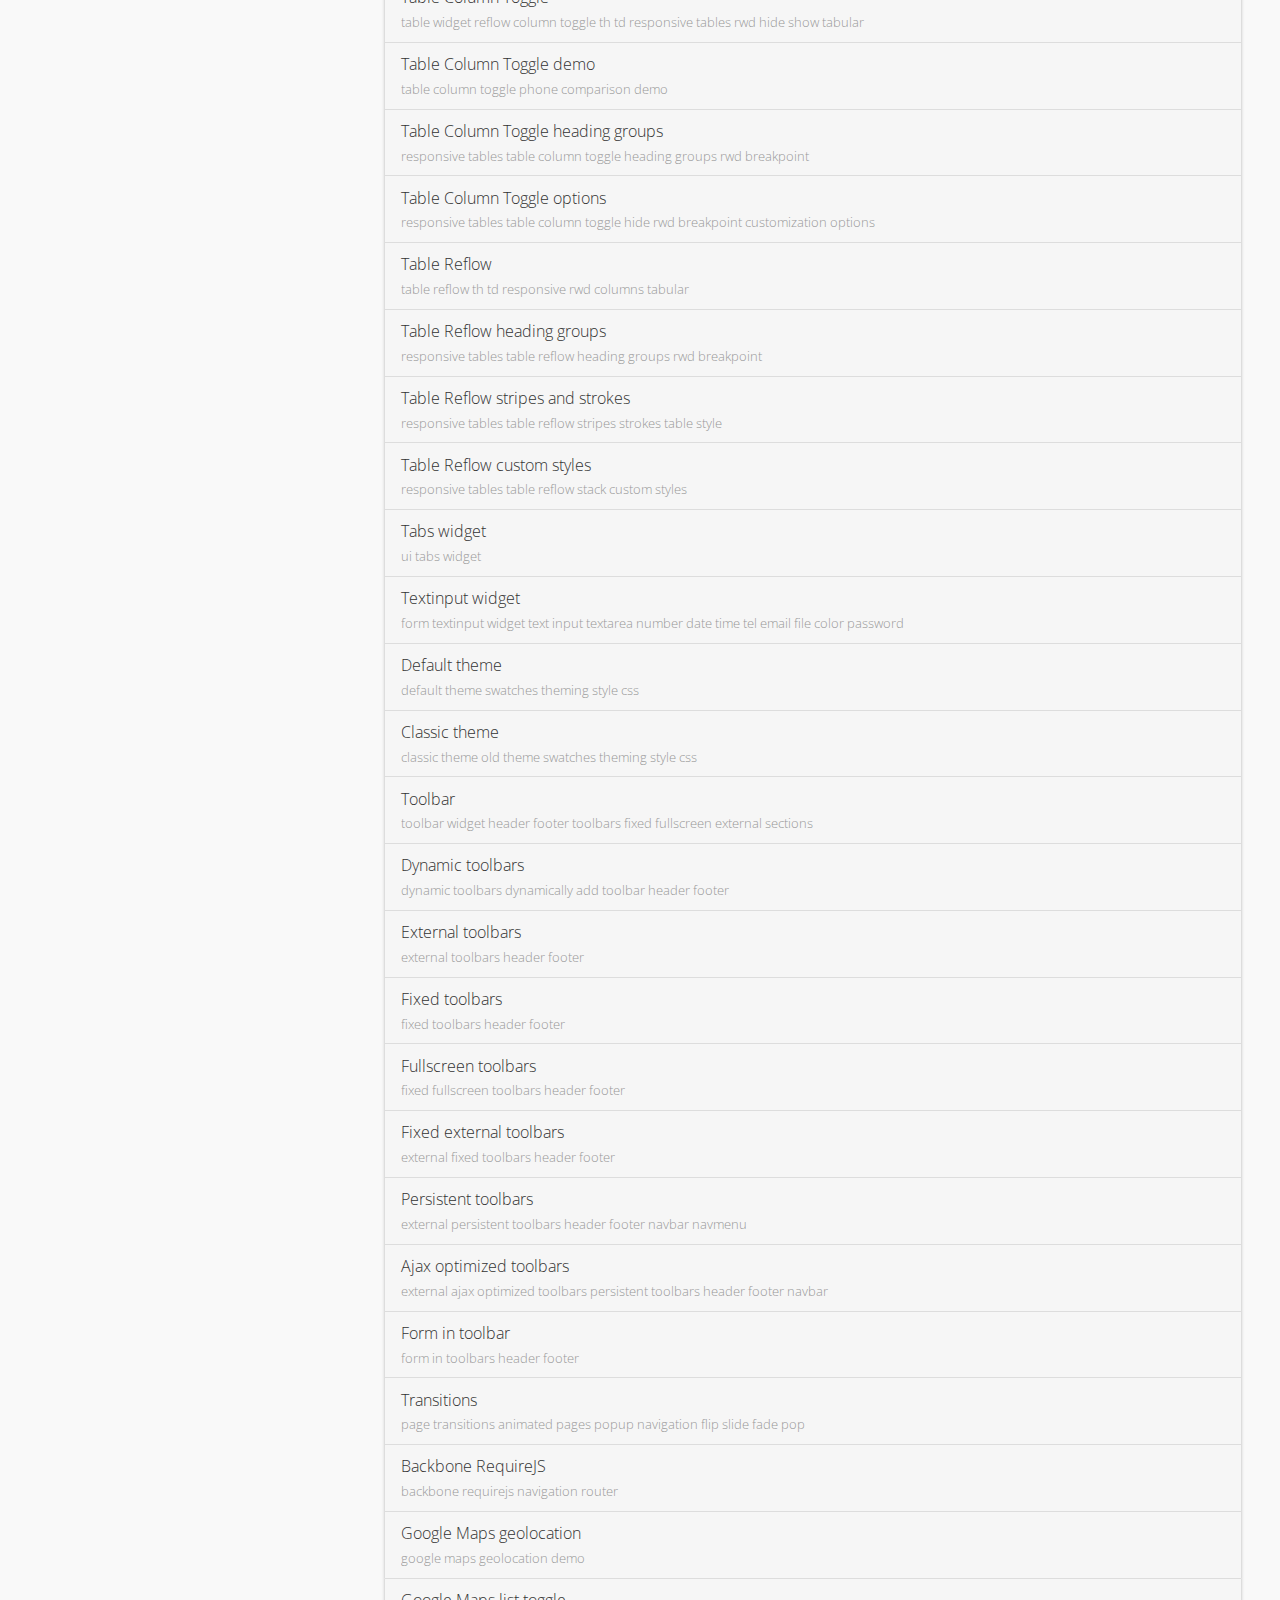
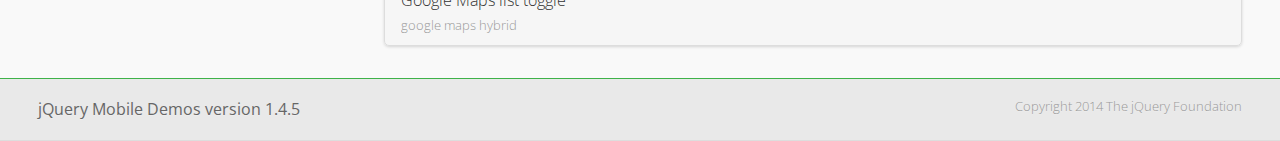
<file: Test 1 PPM/demos/_search/index.html>
<!DOCTYPE html>
<html>
<head>
	<meta charset="utf-8">
	<meta name="viewport" content="width=device-width, initial-scale=1">
	<title>jQuery Mobile Demos</title>
	<link rel="stylesheet" href="../css/themes/default/jquery.mobile-1.4.5.min.css">
	<link rel="stylesheet" href="../_assets/css/jqm-demos.css">
	<link rel="shortcut icon" href="../_assets/favicon.ico">
    <link rel="stylesheet" href="http://fonts.googleapis.com/css?family=Open+Sans:300,400,700">
	<script src="../js/jquery.js"></script>
	<script src="../_assets/js/index.js"></script>
	<script src="../js/jquery.mobile-1.4.5.min.js"></script>

</head>
<body>
<div data-role="page" class="jqm-demos jqm-demos-index jqm-demos-search-results">

	<div data-role="header" class="jqm-header">
		<h2><a href="../" title="jQuery Mobile Demos home"><img src="../_assets/img/jquery-logo.png" alt="jQuery Mobile"></a></h2>
		<p><span class="jqm-version"></span> Demos</p>
		<a href="#" class="jqm-navmenu-link ui-btn ui-btn-icon-notext ui-corner-all ui-icon-bars ui-nodisc-icon ui-alt-icon ui-btn-left">Menu</a>
		<a href="#" class="jqm-search-link ui-btn ui-btn-icon-notext ui-corner-all ui-icon-search ui-nodisc-icon ui-alt-icon ui-btn-right">Search</a>
	</div><!-- /header -->

	<div role="main" class="ui-content jqm-content">

		<h1>Search Results</h1>

        <div class="jqm-search-results-wrap">
	        <ul class="jqm-list jqm-search-results-list">
<li data-filtertext="demos homepage" data-icon="home"><a href=".././">Home</a></li>
<li data-filtertext="introduction overview getting started"><a href="../intro/" data-ajax="false">Introduction</a></li>
<li data-filtertext="buttons button markup buttonmarkup method anchor link button element"><a href="../button-markup/" data-ajax="false">Buttons</a></li>
<li data-filtertext="form button widget input button submit reset"><a href="../button/" data-ajax="false">Button widget</a></li>
<li data-role="collapsible" data-enhanced="true" data-collapsed-icon="carat-d" data-expanded-icon="carat-u" data-iconpos="right" data-inset="false" class="ui-collapsible ui-collapsible-themed-content ui-collapsible-collapsed">
	<h3 class="ui-collapsible-heading ui-collapsible-heading-collapsed">
		<a href="#" class="ui-collapsible-heading-toggle ui-btn ui-btn-icon-right ui-btn-inherit ui-icon-carat-d">
		    Checkboxradio widget<span class="ui-collapsible-heading-status"> click to expand contents</span>
		</a>
	</h3>
	<div class="ui-collapsible-content ui-body-inherit ui-collapsible-content-collapsed" aria-hidden="true">
		<ul>
			<li data-filtertext="form checkboxradio widget checkbox input checkboxes controlgroups"><a href="../checkboxradio-checkbox/" data-ajax="false">Checkboxes</a></li>
			<li data-filtertext="form checkboxradio widget radio input radio buttons controlgroups"><a href="../checkboxradio-radio/" data-ajax="false">Radio buttons</a></li>
		</ul>
	</div>
</li>
<li data-role="collapsible" data-enhanced="true" data-collapsed-icon="carat-d" data-expanded-icon="carat-u" data-iconpos="right" data-inset="false" class="ui-collapsible ui-collapsible-themed-content ui-collapsible-collapsed">
	<h3 class="ui-collapsible-heading ui-collapsible-heading-collapsed">
		<a href="#" class="ui-collapsible-heading-toggle ui-btn ui-btn-icon-right ui-btn-inherit ui-icon-carat-d">
			Collapsible (set) widget<span class="ui-collapsible-heading-status"> click to expand contents</span>
		</a>
	</h3>
	<div class="ui-collapsible-content ui-body-inherit ui-collapsible-content-collapsed" aria-hidden="true">
		<ul>
			<li data-filtertext="collapsibles content formatting"><a href="../collapsible/" data-ajax="false">Collapsible</a></li>
			<li data-filtertext="dynamic collapsible set accordion append expand"><a href="../collapsible-dynamic/" data-ajax="false">Dynamic collapsibles</a></li>
			<li data-filtertext="accordions collapsible set widget content formatting grouped collapsibles"><a href="../collapsibleset/" data-ajax="false">Collapsible set</a></li>
		</ul>
	</div>
</li>
<li data-role="collapsible" data-enhanced="true" data-collapsed-icon="carat-d" data-expanded-icon="carat-u" data-iconpos="right" data-inset="false" class="ui-collapsible ui-collapsible-themed-content ui-collapsible-collapsed">
	<h3 class="ui-collapsible-heading ui-collapsible-heading-collapsed">
		<a href="#" class="ui-collapsible-heading-toggle ui-btn ui-btn-icon-right ui-btn-inherit ui-icon-carat-d">
			Controlgroup widget<span class="ui-collapsible-heading-status"> click to expand contents</span>
		</a>
	</h3>
	<div class="ui-collapsible-content ui-body-inherit ui-collapsible-content-collapsed" aria-hidden="true">
		<ul>
			<li data-filtertext="controlgroups selectmenu checkboxradio input grouped buttons horizontal vertical"><a href="../controlgroup/" data-ajax="false">Controlgroup</a></li>
			<li data-filtertext="dynamic controlgroup dynamically add buttons"><a href="../controlgroup-dynamic/" data-ajax="false">Dynamic controlgroups</a></li>
		</ul>
	</div>
</li>
<li data-filtertext="form datepicker widget date input"><a href="../datepicker/" data-ajax="false">Datepicker</a></li>
<li data-role="collapsible" data-enhanced="true" data-collapsed-icon="carat-d" data-expanded-icon="carat-u" data-iconpos="right" data-inset="false" class="ui-collapsible ui-collapsible-themed-content ui-collapsible-collapsed">
	<h3 class="ui-collapsible-heading ui-collapsible-heading-collapsed">
		<a href="#" class="ui-collapsible-heading-toggle ui-btn ui-btn-icon-right ui-btn-inherit ui-icon-carat-d">
			Events<span class="ui-collapsible-heading-status"> click to expand contents</span>
		</a>
	</h3>
	<div class="ui-collapsible-content ui-body-inherit ui-collapsible-content-collapsed" aria-hidden="true">
		<ul>
			<li data-filtertext="swipe to delete list items listviews swipe events"><a href="../swipe-list/" data-ajax="false">Swipe list items</a></li>
			<li data-filtertext="swipe to navigate swipe page navigation swipe events"><a href="../swipe-page/" data-ajax="false">Swipe page navigation</a></li>
		</ul>
	</div>
</li>
<li data-filtertext="filterable filter elements sorting searching listview table"><a href="../filterable/" data-ajax="false">Filterable widget</a></li>
<li data-filtertext="form flipswitch widget flip toggle switch binary select checkbox input"><a href="../flipswitch/" data-ajax="false">Flipswitch widget</a></li>
<li data-role="collapsible" data-enhanced="true" data-collapsed-icon="carat-d" data-expanded-icon="carat-u" data-iconpos="right" data-inset="false" class="ui-collapsible ui-collapsible-themed-content ui-collapsible-collapsed">
	<h3 class="ui-collapsible-heading ui-collapsible-heading-collapsed">
		<a href="#" class="ui-collapsible-heading-toggle ui-btn ui-btn-icon-right ui-btn-inherit ui-icon-carat-d">
			Forms<span class="ui-collapsible-heading-status"> click to expand contents</span>
		</a>
	</h3>
	<div class="ui-collapsible-content ui-body-inherit ui-collapsible-content-collapsed" aria-hidden="true">
		<ul>
			<li data-filtertext="forms text checkbox radio range button submit reset inputs selects textarea slider flipswitch label form elements"><a href="../forms/" data-ajax="false">Forms</a></li>
			<li data-filtertext="form hide labels hidden accessible ui-hidden-accessible forms"><a href="../forms-label-hidden-accessible/" data-ajax="false">Hide labels</a></li>
			<li data-filtertext="form field containers fieldcontain ui-field-contain forms"><a href="../forms-field-contain/" data-ajax="false">Field containers</a></li>
			<li data-filtertext="forms disabled form elements"><a href="../forms-disabled/" data-ajax="false">Forms disabled</a></li>
			<li data-filtertext="forms gallery examples overview forms text checkbox radio range button submit reset inputs selects textarea slider flipswitch label form elements"><a href="../forms-gallery/" data-ajax="false">Forms gallery</a></li>
		</ul>
	</div>
</li>
<li data-role="collapsible" data-enhanced="true" data-collapsed-icon="carat-d" data-expanded-icon="carat-u" data-iconpos="right" data-inset="false" class="ui-collapsible ui-collapsible-themed-content ui-collapsible-collapsed">
	<h3 class="ui-collapsible-heading ui-collapsible-heading-collapsed">
		<a href="#" class="ui-collapsible-heading-toggle ui-btn ui-btn-icon-right ui-btn-inherit ui-icon-carat-d">
			Grids<span class="ui-collapsible-heading-status"> click to expand contents</span>
		</a>
	</h3>
	<div class="ui-collapsible-content ui-body-inherit ui-collapsible-content-collapsed" aria-hidden="true">
		<ul>
			<li data-filtertext="grids columns blocks content formatting rwd responsive css framework"><a href="../grids/" data-ajax="false">Grids</a></li>
			<li data-filtertext="buttons in grids css framework"><a href="../grids-buttons/" data-ajax="false">Buttons in grids</a></li>
			<li data-filtertext="custom responsive grids rwd css framework"><a href="../grids-custom-responsive/" data-ajax="false">Custom responsive grids</a></li>
		</ul>
	</div>
</li>
<li data-filtertext="blocks content formatting sections heading"><a href="../body-bar-classes/" data-ajax="false">Grouping and dividing content</a></li>
<li data-role="collapsible" data-enhanced="true" data-collapsed-icon="carat-d" data-expanded-icon="carat-u" data-iconpos="right" data-inset="false" class="ui-collapsible ui-collapsible-themed-content ui-collapsible-collapsed">
	<h3 class="ui-collapsible-heading ui-collapsible-heading-collapsed">
		<a href="#" class="ui-collapsible-heading-toggle ui-btn ui-btn-icon-right ui-btn-inherit ui-icon-carat-d">
			Icons<span class="ui-collapsible-heading-status"> click to expand contents</span>
		</a>
	</h3>
	<div class="ui-collapsible-content ui-body-inherit ui-collapsible-content-collapsed" aria-hidden="true">
		<ul>
			<li data-filtertext="button icons svg disc alt custom icon position"><a href="../icons/" data-ajax="false">Icons</a></li>
			<li data-filtertext=""><a href="../icons-grunticon/" data-ajax="false">Grunticon loader</a></li>
		</ul>
	</div>
</li>
<li data-role="collapsible" data-enhanced="true" data-collapsed-icon="carat-d" data-expanded-icon="carat-u" data-iconpos="right" data-inset="false" class="ui-collapsible ui-collapsible-themed-content ui-collapsible-collapsed">
	<h3 class="ui-collapsible-heading ui-collapsible-heading-collapsed">
		<a href="#" class="ui-collapsible-heading-toggle ui-btn ui-btn-icon-right ui-btn-inherit ui-icon-carat-d">
			Listview widget<span class="ui-collapsible-heading-status"> click to expand contents</span>
		</a>
	</h3>
	<div class="ui-collapsible-content ui-body-inherit ui-collapsible-content-collapsed" aria-hidden="true">
		<ul>
			<li data-filtertext="listview widget thumbnails icons nested split button collapsible ul ol"><a href="../listview/" data-ajax="false">Listview</a></li>
			<li data-filtertext="autocomplete filterable reveal listview filtertextbeforefilter placeholder"><a href="../listview-autocomplete/" data-ajax="false">Listview autocomplete</a></li>
			<li data-filtertext="autocomplete filterable reveal listview remote data filtertextbeforefilter placeholder"><a href="../listview-autocomplete-remote/" data-ajax="false">Listview autocomplete remote data</a></li>
			<li data-filtertext="autodividers anchor jump scroll linkbars listview lists ul ol"><a href="../listview-autodividers-linkbar/" data-ajax="false">Listview autodividers linkbar</a></li>
			<li data-filtertext="listview autodividers selector autodividersselector lists ul ol"><a href="../listview-autodividers-selector/" data-ajax="false">Listview autodividers selector</a></li>
			<li data-filtertext="listview nested list items"><a href="../listview-nested-lists/" data-ajax="false">Nested Listviews</a></li>
			<li data-filtertext="listview collapsible list items flat"><a href="../listview-collapsible-item-flat/" data-ajax="false">Listview collapsible list items (flat)</a></li>
			<li data-filtertext="listview collapsible list indented"><a href="../listview-collapsible-item-indented/" data-ajax="false">Listview collapsible list items (indented)</a></li>
			<li data-filtertext="grid listview responsive grids responsive listviews lists ul"><a href="../listview-grid/" data-ajax="false">Listview responsive grid</a></li>
		</ul>
	</div>
</li>
<li data-filtertext="loader widget page loading navigation overlay spinner"><a href="../loader/" data-ajax="false">Loader widget</a></li>
<li data-filtertext="navbar widget navmenu toolbars header footer"><a href="../navbar/" data-ajax="false">Navbar widget</a></li>
<li data-role="collapsible" data-enhanced="true" data-collapsed-icon="carat-d" data-expanded-icon="carat-u" data-iconpos="right" data-inset="false" class="ui-collapsible ui-collapsible-themed-content ui-collapsible-collapsed">
	<h3 class="ui-collapsible-heading ui-collapsible-heading-collapsed">
		<a href="#" class="ui-collapsible-heading-toggle ui-btn ui-btn-icon-right ui-btn-inherit ui-icon-carat-d">
			Navigation<span class="ui-collapsible-heading-status"> click to expand contents</span>
		</a>
	</h3>
	<div class="ui-collapsible-content ui-body-inherit ui-collapsible-content-collapsed" aria-hidden="true">
		<ul>
			<li data-filtertext="ajax navigation navigate widget history event method"><a href="../navigation/" data-ajax="false">Navigation</a></li>
			<li data-filtertext="linking pages page links navigation ajax prefetch cache"><a href="../navigation-linking-pages/" data-ajax="false">Linking pages</a></li>
			<!-- <li data-filtertext="php redirect server redirection server-side navigation"><a href="../navigation-php-redirect/" data-ajax="false">PHP redirect demo</a></li>-->
			<li data-filtertext="navigation redirection hash query"><a href="../navigation-hash-processing/" data-ajax="false">Hash processing demo</a></li>
			<li data-filtertext="navigation redirection hash query"><a href="../page-events/" data-ajax="false">Page Navigation Events</a></li>
		</ul>
	</div>
</li>
<li data-role="collapsible" data-enhanced="true" data-collapsed-icon="carat-d" data-expanded-icon="carat-u" data-iconpos="right" data-inset="false" class="ui-collapsible ui-collapsible-themed-content ui-collapsible-collapsed">
	<h3 class="ui-collapsible-heading ui-collapsible-heading-collapsed">
		<a href="#" class="ui-collapsible-heading-toggle ui-btn ui-btn-icon-right ui-btn-inherit ui-icon-carat-d">
			Pages<span class="ui-collapsible-heading-status"> click to expand contents</span>
		</a>
	</h3>
	<div class="ui-collapsible-content ui-body-inherit ui-collapsible-content-collapsed" aria-hidden="true">
		<ul>
			<li data-filtertext="pages page widget ajax navigation"><a href="../pages/" data-ajax="false">Pages</a></li>
			<li data-filtertext="single page"><a href="../pages-single-page/" data-ajax="false">Single page</a></li>
			<li data-filtertext="multipage multi-page page"><a href="../pages-multi-page/" data-ajax="false">Multi-page template</a></li>
			<li data-filtertext="dialog page widget modal popup"><a href="../pages-dialog/" data-ajax="false">Dialog page</a></li>
		</ul>
	</div>
</li>
<li data-role="collapsible" data-enhanced="true" data-collapsed-icon="carat-d" data-expanded-icon="carat-u" data-iconpos="right" data-inset="false" class="ui-collapsible ui-collapsible-themed-content ui-collapsible-collapsed">
	<h3 class="ui-collapsible-heading ui-collapsible-heading-collapsed">
		<a href="#" class="ui-collapsible-heading-toggle ui-btn ui-btn-icon-right ui-btn-inherit ui-icon-carat-d">
			Panel widget<span class="ui-collapsible-heading-status"> click to expand contents</span>
		</a>
	</h3>
	<div class="ui-collapsible-content ui-body-inherit ui-collapsible-content-collapsed" aria-hidden="true">
		<ul>
			<li data-filtertext="panel widget sliding panels reveal push overlay responsive"><a href="../panel/" data-ajax="false">Panel</a></li>
			<li data-filtertext=""><a href="../panel-external/" data-ajax="false">External panels</a></li>
			<li data-filtertext="panel "><a href="../panel-fixed/" data-ajax="false">Fixed panels</a></li>
			<li data-filtertext="panel slide panels sliding panels shadow rwd responsive breakpoint"><a href="../panel-responsive/" data-ajax="false">Panels responsive</a></li>
			<li data-filtertext="panel custom style custom panel width reveal shadow listview panel styling page background wrapper"><a href="../panel-styling/" data-ajax="false">Custom panel style</a></li>
			<li data-filtertext="panel open on swipe"><a href="../panel-swipe-open/" data-ajax="false">Panel open on swipe</a></li>
			<li data-filtertext="panels outside page internal external toolbars"><a href="../panel-external-internal/" data-ajax="false">Panel external and internal</a></li>
		</ul>
	</div>
</li>
<li data-role="collapsible" data-enhanced="true" data-collapsed-icon="carat-d" data-expanded-icon="carat-u" data-iconpos="right" data-inset="false" class="ui-collapsible ui-collapsible-themed-content ui-collapsible-collapsed">
	<h3 class="ui-collapsible-heading ui-collapsible-heading-collapsed">
		<a href="#" class="ui-collapsible-heading-toggle ui-btn ui-btn-icon-right ui-btn-inherit ui-icon-carat-d">
			Popup widget<span class="ui-collapsible-heading-status"> click to expand contents</span>
		</a>
	</h3>
	<div class="ui-collapsible-content ui-body-inherit ui-collapsible-content-collapsed" aria-hidden="true">
		<ul>
			<li data-filtertext="popup widget popups dialog modal transition tooltip lightbox form overlay screen flip pop fade transition"><a href="../popup/" data-ajax="false">Popup</a></li>
			<li data-filtertext="popup alignment position"><a href="../popup-alignment/" data-ajax="false">Popup alignment</a></li>
			<li data-filtertext="popup arrow size popups popover"><a href="../popup-arrow-size/" data-ajax="false">Popup arrow size</a></li>
			<li data-filtertext="dynamic popups popup images lightbox"><a href="../popup-dynamic/" data-ajax="false">Dynamic popups</a></li>
			<li data-filtertext="popups with iframes scaling"><a href="../popup-iframe/" data-ajax="false">Popups with iframes</a></li>
			<li data-filtertext="popup image scaling"><a href="../popup-image-scaling/" data-ajax="false">Popup image scaling</a></li>
			<li data-filtertext="external popup outside multi-page"><a href="../popup-outside-multipage/" data-ajax="false">Popup outside multi-page</a></li>
		</ul>
	</div>
</li>
<li data-filtertext="form rangeslider widget dual sliders dual handle sliders range input"><a href="../rangeslider/" data-ajax="false">Rangeslider widget</a></li>
<li data-filtertext="responsive web design rwd adaptive progressive enhancement PE accessible mobile breakpoints media query media queries"><a href="../rwd/" data-ajax="false">Responsive Web Design</a></li>
<li data-role="collapsible" data-enhanced="true" data-collapsed-icon="carat-d" data-expanded-icon="carat-u" data-iconpos="right" data-inset="false" class="ui-collapsible ui-collapsible-themed-content ui-collapsible-collapsed">
	<h3 class="ui-collapsible-heading ui-collapsible-heading-collapsed">
		<a href="#" class="ui-collapsible-heading-toggle ui-btn ui-btn-icon-right ui-btn-inherit ui-icon-carat-d">
			Selectmenu widget<span class="ui-collapsible-heading-status"> click to expand contents</span>
		</a>
	</h3>
	<div class="ui-collapsible-content ui-body-inherit ui-collapsible-content-collapsed" aria-hidden="true">
		<ul>
			<li data-filtertext="form selectmenu widget select input custom select menu selects"><a href="../selectmenu/" data-ajax="false">Selectmenu</a></li>
			<li data-filtertext="form custom select menu selectmenu widget custom menu option optgroup multiple selects"><a href="../selectmenu-custom/" data-ajax="false">Custom select menu</a></li>
			<li data-filtertext="filterable select filter popup dialog"><a href="../selectmenu-custom-filter/" data-ajax="false">Custom select menu with filter</a></li>
		</ul>
	</div>
</li>
<li data-role="collapsible" data-enhanced="true" data-collapsed-icon="carat-d" data-expanded-icon="carat-u" data-iconpos="right" data-inset="false" class="ui-collapsible ui-collapsible-themed-content ui-collapsible-collapsed">
	<h3 class="ui-collapsible-heading ui-collapsible-heading-collapsed">
		<a href="#" class="ui-collapsible-heading-toggle ui-btn ui-btn-icon-right ui-btn-inherit ui-icon-carat-d">
			Slider widget<span class="ui-collapsible-heading-status"> click to expand contents</span>
		</a>
	</h3>
	<div class="ui-collapsible-content ui-body-inherit ui-collapsible-content-collapsed" aria-hidden="true">
		<ul>
			<li data-filtertext="form slider widget range input single sliders"><a href="../slider/" data-ajax="false">Slider</a></li>
			<li data-filtertext="form slider widget flipswitch slider binary select flip toggle switch"><a href="../slider-flipswitch/" data-ajax="false">Slider flip toggle switch</a></li>
			<li data-filtertext="form slider tooltip handle value input range sliders"><a href="../slider-tooltip/" data-ajax="false">Slider tooltip</a></li>
		</ul>
	</div>
</li>
<li data-role="collapsible" data-enhanced="true" data-collapsed-icon="carat-d" data-expanded-icon="carat-u" data-iconpos="right" data-inset="false" class="ui-collapsible ui-collapsible-themed-content ui-collapsible-collapsed">
	<h3 class="ui-collapsible-heading ui-collapsible-heading-collapsed">
		<a href="#" class="ui-collapsible-heading-toggle ui-btn ui-btn-icon-right ui-btn-inherit ui-icon-carat-d">
			Table widget<span class="ui-collapsible-heading-status"> click to expand contents</span>
		</a>
	</h3>
	<div class="ui-collapsible-content ui-body-inherit ui-collapsible-content-collapsed" aria-hidden="true">
		<ul>
			<li data-filtertext="table widget reflow column toggle th td responsive tables rwd hide show tabular"><a href="../table-column-toggle/" data-ajax="false">Table Column Toggle</a></li>
			<li data-filtertext="table column toggle phone comparison demo"><a href="../table-column-toggle-example/" data-ajax="false">Table Column Toggle demo</a></li>
			<li data-filtertext="responsive tables table column toggle heading groups rwd breakpoint"><a href="../table-column-toggle-heading-groups/" data-ajax="false">Table Column Toggle heading groups</a></li>
			<li data-filtertext="responsive tables table column toggle hide rwd breakpoint customization options"><a href="../table-column-toggle-options/" data-ajax="false">Table Column Toggle options</a></li>
			<li data-filtertext="table reflow th td responsive rwd columns tabular"><a href="../table-reflow/" data-ajax="false">Table Reflow</a></li>
			<li data-filtertext="responsive tables table reflow heading groups rwd breakpoint"><a href="../table-reflow-heading-groups/" data-ajax="false">Table Reflow heading groups</a></li>
			<li data-filtertext="responsive tables table reflow stripes strokes table style"><a href="../table-reflow-stripes-strokes/" data-ajax="false">Table Reflow stripes and strokes</a></li>
			<li data-filtertext="responsive tables table reflow stack custom styles"><a href="../table-reflow-styling/" data-ajax="false">Table Reflow custom styles</a></li>
		</ul>
	</div>
</li>
<li data-filtertext="ui tabs widget"><a href="../tabs/" data-ajax="false">Tabs widget</a></li>
<li data-filtertext="form textinput widget text input textarea number date time tel email file color password"><a href="../textinput/" data-ajax="false">Textinput widget</a></li>
<li data-role="collapsible" data-enhanced="true" data-collapsed-icon="carat-d" data-expanded-icon="carat-u" data-iconpos="right" data-inset="false" class="ui-collapsible ui-collapsible-themed-content ui-collapsible-collapsed">
	<h3 class="ui-collapsible-heading ui-collapsible-heading-collapsed">
		<a href="#" class="ui-collapsible-heading-toggle ui-btn ui-btn-icon-right ui-btn-inherit ui-icon-carat-d">
			Theming<span class="ui-collapsible-heading-status"> click to expand contents</span>
		</a>
	</h3>
	<div class="ui-collapsible-content ui-body-inherit ui-collapsible-content-collapsed" aria-hidden="true">
		<ul>
			<li data-filtertext="default theme swatches theming style css"><a href="../theme-default/" data-ajax="false">Default theme</a></li>
			<li data-filtertext="classic theme old theme swatches theming style css"><a href="../theme-classic/" data-ajax="false">Classic theme</a></li>
		</ul>
	</div>
</li>
<li data-role="collapsible" data-enhanced="true" data-collapsed-icon="carat-d" data-expanded-icon="carat-u" data-iconpos="right" data-inset="false" class="ui-collapsible ui-collapsible-themed-content ui-collapsible-collapsed">
	<h3 class="ui-collapsible-heading ui-collapsible-heading-collapsed">
		<a href="#" class="ui-collapsible-heading-toggle ui-btn ui-btn-icon-right ui-btn-inherit ui-icon-carat-d">
			Toolbar widget<span class="ui-collapsible-heading-status"> click to expand contents</span>
		</a>
	</h3>
	<div class="ui-collapsible-content ui-body-inherit ui-collapsible-content-collapsed" aria-hidden="true">
		<ul>
			<li data-filtertext="toolbar widget header footer toolbars fixed fullscreen external sections"><a href="../toolbar/" data-ajax="false">Toolbar</a></li>
			<li data-filtertext="dynamic toolbars dynamically add toolbar header footer"><a href="../toolbar-dynamic/" data-ajax="false">Dynamic toolbars</a></li>
			<li data-filtertext="external toolbars header footer"><a href="../toolbar-external/" data-ajax="false">External toolbars</a></li>
			<li data-filtertext="fixed toolbars header footer"><a href="../toolbar-fixed/" data-ajax="false">Fixed toolbars</a></li>
			<li data-filtertext="fixed fullscreen toolbars header footer"><a href="../toolbar-fixed-fullscreen/" data-ajax="false">Fullscreen toolbars</a></li>
			<li data-filtertext="external fixed toolbars header footer"><a href="../toolbar-fixed-external/" data-ajax="false">Fixed external toolbars</a></li>
			<li data-filtertext="external persistent toolbars header footer navbar navmenu"><a href="../toolbar-fixed-persistent/" data-ajax="false">Persistent toolbars</a></li>
			<li data-filtertext="external ajax optimized toolbars persistent toolbars header footer navbar"><a href="../toolbar-fixed-persistent-optimized/" data-ajax="false">Ajax optimized toolbars</a></li>
			<li data-filtertext="form in toolbars header footer"><a href="../toolbar-fixed-forms/" data-ajax="false">Form in toolbar</a></li>
		</ul>
	</div>
</li>
<li data-filtertext="page transitions animated pages popup navigation flip slide fade pop"><a href="../transitions/" data-ajax="false">Transitions</a></li>
<li data-role="collapsible" data-enhanced="true" data-collapsed-icon="carat-d" data-expanded-icon="carat-u" data-iconpos="right" data-inset="false" class="ui-collapsible ui-collapsible-themed-content ui-collapsible-collapsed">
	<h3 class="ui-collapsible-heading ui-collapsible-heading-collapsed">
		<a href="#" class="ui-collapsible-heading-toggle ui-btn ui-btn-icon-right ui-btn-inherit ui-icon-carat-d">
			3rd party API demos<span class="ui-collapsible-heading-status"> click to expand contents</span>
		</a>
	</h3>
	<div class="ui-collapsible-content ui-body-inherit ui-collapsible-content-collapsed" aria-hidden="true">
		<ul>
			<li data-filtertext="backbone requirejs navigation router"><a href="../backbone-requirejs/" data-ajax="false">Backbone RequireJS</a></li>
			<li data-filtertext="google maps geolocation demo"><a href="../map-geolocation/" data-ajax="false">Google Maps geolocation</a></li>
			<li data-filtertext="google maps hybrid"><a href="../map-list-toggle/" data-ajax="false">Google Maps list toggle</a></li>
		</ul>
	</div>
</li>



	        </ul>
	    </div>

	</div><!-- /content -->
	    <div data-role="panel" class="jqm-navmenu-panel" data-position="left" data-display="overlay" data-theme="a">
	    	<ul class="jqm-list ui-alt-icon ui-nodisc-icon">
<li data-filtertext="demos homepage" data-icon="home"><a href=".././">Home</a></li>
<li data-filtertext="introduction overview getting started"><a href="../intro/" data-ajax="false">Introduction</a></li>
<li data-filtertext="buttons button markup buttonmarkup method anchor link button element"><a href="../button-markup/" data-ajax="false">Buttons</a></li>
<li data-filtertext="form button widget input button submit reset"><a href="../button/" data-ajax="false">Button widget</a></li>
<li data-role="collapsible" data-enhanced="true" data-collapsed-icon="carat-d" data-expanded-icon="carat-u" data-iconpos="right" data-inset="false" class="ui-collapsible ui-collapsible-themed-content ui-collapsible-collapsed">
	<h3 class="ui-collapsible-heading ui-collapsible-heading-collapsed">
		<a href="#" class="ui-collapsible-heading-toggle ui-btn ui-btn-icon-right ui-btn-inherit ui-icon-carat-d">
		    Checkboxradio widget<span class="ui-collapsible-heading-status"> click to expand contents</span>
		</a>
	</h3>
	<div class="ui-collapsible-content ui-body-inherit ui-collapsible-content-collapsed" aria-hidden="true">
		<ul>
			<li data-filtertext="form checkboxradio widget checkbox input checkboxes controlgroups"><a href="../checkboxradio-checkbox/" data-ajax="false">Checkboxes</a></li>
			<li data-filtertext="form checkboxradio widget radio input radio buttons controlgroups"><a href="../checkboxradio-radio/" data-ajax="false">Radio buttons</a></li>
		</ul>
	</div>
</li>
<li data-role="collapsible" data-enhanced="true" data-collapsed-icon="carat-d" data-expanded-icon="carat-u" data-iconpos="right" data-inset="false" class="ui-collapsible ui-collapsible-themed-content ui-collapsible-collapsed">
	<h3 class="ui-collapsible-heading ui-collapsible-heading-collapsed">
		<a href="#" class="ui-collapsible-heading-toggle ui-btn ui-btn-icon-right ui-btn-inherit ui-icon-carat-d">
			Collapsible (set) widget<span class="ui-collapsible-heading-status"> click to expand contents</span>
		</a>
	</h3>
	<div class="ui-collapsible-content ui-body-inherit ui-collapsible-content-collapsed" aria-hidden="true">
		<ul>
			<li data-filtertext="collapsibles content formatting"><a href="../collapsible/" data-ajax="false">Collapsible</a></li>
			<li data-filtertext="dynamic collapsible set accordion append expand"><a href="../collapsible-dynamic/" data-ajax="false">Dynamic collapsibles</a></li>
			<li data-filtertext="accordions collapsible set widget content formatting grouped collapsibles"><a href="../collapsibleset/" data-ajax="false">Collapsible set</a></li>
		</ul>
	</div>
</li>
<li data-role="collapsible" data-enhanced="true" data-collapsed-icon="carat-d" data-expanded-icon="carat-u" data-iconpos="right" data-inset="false" class="ui-collapsible ui-collapsible-themed-content ui-collapsible-collapsed">
	<h3 class="ui-collapsible-heading ui-collapsible-heading-collapsed">
		<a href="#" class="ui-collapsible-heading-toggle ui-btn ui-btn-icon-right ui-btn-inherit ui-icon-carat-d">
			Controlgroup widget<span class="ui-collapsible-heading-status"> click to expand contents</span>
		</a>
	</h3>
	<div class="ui-collapsible-content ui-body-inherit ui-collapsible-content-collapsed" aria-hidden="true">
		<ul>
			<li data-filtertext="controlgroups selectmenu checkboxradio input grouped buttons horizontal vertical"><a href="../controlgroup/" data-ajax="false">Controlgroup</a></li>
			<li data-filtertext="dynamic controlgroup dynamically add buttons"><a href="../controlgroup-dynamic/" data-ajax="false">Dynamic controlgroups</a></li>
		</ul>
	</div>
</li>
<li data-filtertext="form datepicker widget date input"><a href="../datepicker/" data-ajax="false">Datepicker</a></li>
<li data-role="collapsible" data-enhanced="true" data-collapsed-icon="carat-d" data-expanded-icon="carat-u" data-iconpos="right" data-inset="false" class="ui-collapsible ui-collapsible-themed-content ui-collapsible-collapsed">
	<h3 class="ui-collapsible-heading ui-collapsible-heading-collapsed">
		<a href="#" class="ui-collapsible-heading-toggle ui-btn ui-btn-icon-right ui-btn-inherit ui-icon-carat-d">
			Events<span class="ui-collapsible-heading-status"> click to expand contents</span>
		</a>
	</h3>
	<div class="ui-collapsible-content ui-body-inherit ui-collapsible-content-collapsed" aria-hidden="true">
		<ul>
			<li data-filtertext="swipe to delete list items listviews swipe events"><a href="../swipe-list/" data-ajax="false">Swipe list items</a></li>
			<li data-filtertext="swipe to navigate swipe page navigation swipe events"><a href="../swipe-page/" data-ajax="false">Swipe page navigation</a></li>
		</ul>
	</div>
</li>
<li data-filtertext="filterable filter elements sorting searching listview table"><a href="../filterable/" data-ajax="false">Filterable widget</a></li>
<li data-filtertext="form flipswitch widget flip toggle switch binary select checkbox input"><a href="../flipswitch/" data-ajax="false">Flipswitch widget</a></li>
<li data-role="collapsible" data-enhanced="true" data-collapsed-icon="carat-d" data-expanded-icon="carat-u" data-iconpos="right" data-inset="false" class="ui-collapsible ui-collapsible-themed-content ui-collapsible-collapsed">
	<h3 class="ui-collapsible-heading ui-collapsible-heading-collapsed">
		<a href="#" class="ui-collapsible-heading-toggle ui-btn ui-btn-icon-right ui-btn-inherit ui-icon-carat-d">
			Forms<span class="ui-collapsible-heading-status"> click to expand contents</span>
		</a>
	</h3>
	<div class="ui-collapsible-content ui-body-inherit ui-collapsible-content-collapsed" aria-hidden="true">
		<ul>
			<li data-filtertext="forms text checkbox radio range button submit reset inputs selects textarea slider flipswitch label form elements"><a href="../forms/" data-ajax="false">Forms</a></li>
			<li data-filtertext="form hide labels hidden accessible ui-hidden-accessible forms"><a href="../forms-label-hidden-accessible/" data-ajax="false">Hide labels</a></li>
			<li data-filtertext="form field containers fieldcontain ui-field-contain forms"><a href="../forms-field-contain/" data-ajax="false">Field containers</a></li>
			<li data-filtertext="forms disabled form elements"><a href="../forms-disabled/" data-ajax="false">Forms disabled</a></li>
			<li data-filtertext="forms gallery examples overview forms text checkbox radio range button submit reset inputs selects textarea slider flipswitch label form elements"><a href="../forms-gallery/" data-ajax="false">Forms gallery</a></li>
		</ul>
	</div>
</li>
<li data-role="collapsible" data-enhanced="true" data-collapsed-icon="carat-d" data-expanded-icon="carat-u" data-iconpos="right" data-inset="false" class="ui-collapsible ui-collapsible-themed-content ui-collapsible-collapsed">
	<h3 class="ui-collapsible-heading ui-collapsible-heading-collapsed">
		<a href="#" class="ui-collapsible-heading-toggle ui-btn ui-btn-icon-right ui-btn-inherit ui-icon-carat-d">
			Grids<span class="ui-collapsible-heading-status"> click to expand contents</span>
		</a>
	</h3>
	<div class="ui-collapsible-content ui-body-inherit ui-collapsible-content-collapsed" aria-hidden="true">
		<ul>
			<li data-filtertext="grids columns blocks content formatting rwd responsive css framework"><a href="../grids/" data-ajax="false">Grids</a></li>
			<li data-filtertext="buttons in grids css framework"><a href="../grids-buttons/" data-ajax="false">Buttons in grids</a></li>
			<li data-filtertext="custom responsive grids rwd css framework"><a href="../grids-custom-responsive/" data-ajax="false">Custom responsive grids</a></li>
		</ul>
	</div>
</li>
<li data-filtertext="blocks content formatting sections heading"><a href="../body-bar-classes/" data-ajax="false">Grouping and dividing content</a></li>
<li data-role="collapsible" data-enhanced="true" data-collapsed-icon="carat-d" data-expanded-icon="carat-u" data-iconpos="right" data-inset="false" class="ui-collapsible ui-collapsible-themed-content ui-collapsible-collapsed">
	<h3 class="ui-collapsible-heading ui-collapsible-heading-collapsed">
		<a href="#" class="ui-collapsible-heading-toggle ui-btn ui-btn-icon-right ui-btn-inherit ui-icon-carat-d">
			Icons<span class="ui-collapsible-heading-status"> click to expand contents</span>
		</a>
	</h3>
	<div class="ui-collapsible-content ui-body-inherit ui-collapsible-content-collapsed" aria-hidden="true">
		<ul>
			<li data-filtertext="button icons svg disc alt custom icon position"><a href="../icons/" data-ajax="false">Icons</a></li>
			<li data-filtertext=""><a href="../icons-grunticon/" data-ajax="false">Grunticon loader</a></li>
		</ul>
	</div>
</li>
<li data-role="collapsible" data-enhanced="true" data-collapsed-icon="carat-d" data-expanded-icon="carat-u" data-iconpos="right" data-inset="false" class="ui-collapsible ui-collapsible-themed-content ui-collapsible-collapsed">
	<h3 class="ui-collapsible-heading ui-collapsible-heading-collapsed">
		<a href="#" class="ui-collapsible-heading-toggle ui-btn ui-btn-icon-right ui-btn-inherit ui-icon-carat-d">
			Listview widget<span class="ui-collapsible-heading-status"> click to expand contents</span>
		</a>
	</h3>
	<div class="ui-collapsible-content ui-body-inherit ui-collapsible-content-collapsed" aria-hidden="true">
		<ul>
			<li data-filtertext="listview widget thumbnails icons nested split button collapsible ul ol"><a href="../listview/" data-ajax="false">Listview</a></li>
			<li data-filtertext="autocomplete filterable reveal listview filtertextbeforefilter placeholder"><a href="../listview-autocomplete/" data-ajax="false">Listview autocomplete</a></li>
			<li data-filtertext="autocomplete filterable reveal listview remote data filtertextbeforefilter placeholder"><a href="../listview-autocomplete-remote/" data-ajax="false">Listview autocomplete remote data</a></li>
			<li data-filtertext="autodividers anchor jump scroll linkbars listview lists ul ol"><a href="../listview-autodividers-linkbar/" data-ajax="false">Listview autodividers linkbar</a></li>
			<li data-filtertext="listview autodividers selector autodividersselector lists ul ol"><a href="../listview-autodividers-selector/" data-ajax="false">Listview autodividers selector</a></li>
			<li data-filtertext="listview nested list items"><a href="../listview-nested-lists/" data-ajax="false">Nested Listviews</a></li>
			<li data-filtertext="listview collapsible list items flat"><a href="../listview-collapsible-item-flat/" data-ajax="false">Listview collapsible list items (flat)</a></li>
			<li data-filtertext="listview collapsible list indented"><a href="../listview-collapsible-item-indented/" data-ajax="false">Listview collapsible list items (indented)</a></li>
			<li data-filtertext="grid listview responsive grids responsive listviews lists ul"><a href="../listview-grid/" data-ajax="false">Listview responsive grid</a></li>
		</ul>
	</div>
</li>
<li data-filtertext="loader widget page loading navigation overlay spinner"><a href="../loader/" data-ajax="false">Loader widget</a></li>
<li data-filtertext="navbar widget navmenu toolbars header footer"><a href="../navbar/" data-ajax="false">Navbar widget</a></li>
<li data-role="collapsible" data-enhanced="true" data-collapsed-icon="carat-d" data-expanded-icon="carat-u" data-iconpos="right" data-inset="false" class="ui-collapsible ui-collapsible-themed-content ui-collapsible-collapsed">
	<h3 class="ui-collapsible-heading ui-collapsible-heading-collapsed">
		<a href="#" class="ui-collapsible-heading-toggle ui-btn ui-btn-icon-right ui-btn-inherit ui-icon-carat-d">
			Navigation<span class="ui-collapsible-heading-status"> click to expand contents</span>
		</a>
	</h3>
	<div class="ui-collapsible-content ui-body-inherit ui-collapsible-content-collapsed" aria-hidden="true">
		<ul>
			<li data-filtertext="ajax navigation navigate widget history event method"><a href="../navigation/" data-ajax="false">Navigation</a></li>
			<li data-filtertext="linking pages page links navigation ajax prefetch cache"><a href="../navigation-linking-pages/" data-ajax="false">Linking pages</a></li>
			<!-- <li data-filtertext="php redirect server redirection server-side navigation"><a href="../navigation-php-redirect/" data-ajax="false">PHP redirect demo</a></li>-->
			<li data-filtertext="navigation redirection hash query"><a href="../navigation-hash-processing/" data-ajax="false">Hash processing demo</a></li>
			<li data-filtertext="navigation redirection hash query"><a href="../page-events/" data-ajax="false">Page Navigation Events</a></li>
		</ul>
	</div>
</li>
<li data-role="collapsible" data-enhanced="true" data-collapsed-icon="carat-d" data-expanded-icon="carat-u" data-iconpos="right" data-inset="false" class="ui-collapsible ui-collapsible-themed-content ui-collapsible-collapsed">
	<h3 class="ui-collapsible-heading ui-collapsible-heading-collapsed">
		<a href="#" class="ui-collapsible-heading-toggle ui-btn ui-btn-icon-right ui-btn-inherit ui-icon-carat-d">
			Pages<span class="ui-collapsible-heading-status"> click to expand contents</span>
		</a>
	</h3>
	<div class="ui-collapsible-content ui-body-inherit ui-collapsible-content-collapsed" aria-hidden="true">
		<ul>
			<li data-filtertext="pages page widget ajax navigation"><a href="../pages/" data-ajax="false">Pages</a></li>
			<li data-filtertext="single page"><a href="../pages-single-page/" data-ajax="false">Single page</a></li>
			<li data-filtertext="multipage multi-page page"><a href="../pages-multi-page/" data-ajax="false">Multi-page template</a></li>
			<li data-filtertext="dialog page widget modal popup"><a href="../pages-dialog/" data-ajax="false">Dialog page</a></li>
		</ul>
	</div>
</li>
<li data-role="collapsible" data-enhanced="true" data-collapsed-icon="carat-d" data-expanded-icon="carat-u" data-iconpos="right" data-inset="false" class="ui-collapsible ui-collapsible-themed-content ui-collapsible-collapsed">
	<h3 class="ui-collapsible-heading ui-collapsible-heading-collapsed">
		<a href="#" class="ui-collapsible-heading-toggle ui-btn ui-btn-icon-right ui-btn-inherit ui-icon-carat-d">
			Panel widget<span class="ui-collapsible-heading-status"> click to expand contents</span>
		</a>
	</h3>
	<div class="ui-collapsible-content ui-body-inherit ui-collapsible-content-collapsed" aria-hidden="true">
		<ul>
			<li data-filtertext="panel widget sliding panels reveal push overlay responsive"><a href="../panel/" data-ajax="false">Panel</a></li>
			<li data-filtertext=""><a href="../panel-external/" data-ajax="false">External panels</a></li>
			<li data-filtertext="panel "><a href="../panel-fixed/" data-ajax="false">Fixed panels</a></li>
			<li data-filtertext="panel slide panels sliding panels shadow rwd responsive breakpoint"><a href="../panel-responsive/" data-ajax="false">Panels responsive</a></li>
			<li data-filtertext="panel custom style custom panel width reveal shadow listview panel styling page background wrapper"><a href="../panel-styling/" data-ajax="false">Custom panel style</a></li>
			<li data-filtertext="panel open on swipe"><a href="../panel-swipe-open/" data-ajax="false">Panel open on swipe</a></li>
			<li data-filtertext="panels outside page internal external toolbars"><a href="../panel-external-internal/" data-ajax="false">Panel external and internal</a></li>
		</ul>
	</div>
</li>
<li data-role="collapsible" data-enhanced="true" data-collapsed-icon="carat-d" data-expanded-icon="carat-u" data-iconpos="right" data-inset="false" class="ui-collapsible ui-collapsible-themed-content ui-collapsible-collapsed">
	<h3 class="ui-collapsible-heading ui-collapsible-heading-collapsed">
		<a href="#" class="ui-collapsible-heading-toggle ui-btn ui-btn-icon-right ui-btn-inherit ui-icon-carat-d">
			Popup widget<span class="ui-collapsible-heading-status"> click to expand contents</span>
		</a>
	</h3>
	<div class="ui-collapsible-content ui-body-inherit ui-collapsible-content-collapsed" aria-hidden="true">
		<ul>
			<li data-filtertext="popup widget popups dialog modal transition tooltip lightbox form overlay screen flip pop fade transition"><a href="../popup/" data-ajax="false">Popup</a></li>
			<li data-filtertext="popup alignment position"><a href="../popup-alignment/" data-ajax="false">Popup alignment</a></li>
			<li data-filtertext="popup arrow size popups popover"><a href="../popup-arrow-size/" data-ajax="false">Popup arrow size</a></li>
			<li data-filtertext="dynamic popups popup images lightbox"><a href="../popup-dynamic/" data-ajax="false">Dynamic popups</a></li>
			<li data-filtertext="popups with iframes scaling"><a href="../popup-iframe/" data-ajax="false">Popups with iframes</a></li>
			<li data-filtertext="popup image scaling"><a href="../popup-image-scaling/" data-ajax="false">Popup image scaling</a></li>
			<li data-filtertext="external popup outside multi-page"><a href="../popup-outside-multipage/" data-ajax="false">Popup outside multi-page</a></li>
		</ul>
	</div>
</li>
<li data-filtertext="form rangeslider widget dual sliders dual handle sliders range input"><a href="../rangeslider/" data-ajax="false">Rangeslider widget</a></li>
<li data-filtertext="responsive web design rwd adaptive progressive enhancement PE accessible mobile breakpoints media query media queries"><a href="../rwd/" data-ajax="false">Responsive Web Design</a></li>
<li data-role="collapsible" data-enhanced="true" data-collapsed-icon="carat-d" data-expanded-icon="carat-u" data-iconpos="right" data-inset="false" class="ui-collapsible ui-collapsible-themed-content ui-collapsible-collapsed">
	<h3 class="ui-collapsible-heading ui-collapsible-heading-collapsed">
		<a href="#" class="ui-collapsible-heading-toggle ui-btn ui-btn-icon-right ui-btn-inherit ui-icon-carat-d">
			Selectmenu widget<span class="ui-collapsible-heading-status"> click to expand contents</span>
		</a>
	</h3>
	<div class="ui-collapsible-content ui-body-inherit ui-collapsible-content-collapsed" aria-hidden="true">
		<ul>
			<li data-filtertext="form selectmenu widget select input custom select menu selects"><a href="../selectmenu/" data-ajax="false">Selectmenu</a></li>
			<li data-filtertext="form custom select menu selectmenu widget custom menu option optgroup multiple selects"><a href="../selectmenu-custom/" data-ajax="false">Custom select menu</a></li>
			<li data-filtertext="filterable select filter popup dialog"><a href="../selectmenu-custom-filter/" data-ajax="false">Custom select menu with filter</a></li>
		</ul>
	</div>
</li>
<li data-role="collapsible" data-enhanced="true" data-collapsed-icon="carat-d" data-expanded-icon="carat-u" data-iconpos="right" data-inset="false" class="ui-collapsible ui-collapsible-themed-content ui-collapsible-collapsed">
	<h3 class="ui-collapsible-heading ui-collapsible-heading-collapsed">
		<a href="#" class="ui-collapsible-heading-toggle ui-btn ui-btn-icon-right ui-btn-inherit ui-icon-carat-d">
			Slider widget<span class="ui-collapsible-heading-status"> click to expand contents</span>
		</a>
	</h3>
	<div class="ui-collapsible-content ui-body-inherit ui-collapsible-content-collapsed" aria-hidden="true">
		<ul>
			<li data-filtertext="form slider widget range input single sliders"><a href="../slider/" data-ajax="false">Slider</a></li>
			<li data-filtertext="form slider widget flipswitch slider binary select flip toggle switch"><a href="../slider-flipswitch/" data-ajax="false">Slider flip toggle switch</a></li>
			<li data-filtertext="form slider tooltip handle value input range sliders"><a href="../slider-tooltip/" data-ajax="false">Slider tooltip</a></li>
		</ul>
	</div>
</li>
<li data-role="collapsible" data-enhanced="true" data-collapsed-icon="carat-d" data-expanded-icon="carat-u" data-iconpos="right" data-inset="false" class="ui-collapsible ui-collapsible-themed-content ui-collapsible-collapsed">
	<h3 class="ui-collapsible-heading ui-collapsible-heading-collapsed">
		<a href="#" class="ui-collapsible-heading-toggle ui-btn ui-btn-icon-right ui-btn-inherit ui-icon-carat-d">
			Table widget<span class="ui-collapsible-heading-status"> click to expand contents</span>
		</a>
	</h3>
	<div class="ui-collapsible-content ui-body-inherit ui-collapsible-content-collapsed" aria-hidden="true">
		<ul>
			<li data-filtertext="table widget reflow column toggle th td responsive tables rwd hide show tabular"><a href="../table-column-toggle/" data-ajax="false">Table Column Toggle</a></li>
			<li data-filtertext="table column toggle phone comparison demo"><a href="../table-column-toggle-example/" data-ajax="false">Table Column Toggle demo</a></li>
			<li data-filtertext="responsive tables table column toggle heading groups rwd breakpoint"><a href="../table-column-toggle-heading-groups/" data-ajax="false">Table Column Toggle heading groups</a></li>
			<li data-filtertext="responsive tables table column toggle hide rwd breakpoint customization options"><a href="../table-column-toggle-options/" data-ajax="false">Table Column Toggle options</a></li>
			<li data-filtertext="table reflow th td responsive rwd columns tabular"><a href="../table-reflow/" data-ajax="false">Table Reflow</a></li>
			<li data-filtertext="responsive tables table reflow heading groups rwd breakpoint"><a href="../table-reflow-heading-groups/" data-ajax="false">Table Reflow heading groups</a></li>
			<li data-filtertext="responsive tables table reflow stripes strokes table style"><a href="../table-reflow-stripes-strokes/" data-ajax="false">Table Reflow stripes and strokes</a></li>
			<li data-filtertext="responsive tables table reflow stack custom styles"><a href="../table-reflow-styling/" data-ajax="false">Table Reflow custom styles</a></li>
		</ul>
	</div>
</li>
<li data-filtertext="ui tabs widget"><a href="../tabs/" data-ajax="false">Tabs widget</a></li>
<li data-filtertext="form textinput widget text input textarea number date time tel email file color password"><a href="../textinput/" data-ajax="false">Textinput widget</a></li>
<li data-role="collapsible" data-enhanced="true" data-collapsed-icon="carat-d" data-expanded-icon="carat-u" data-iconpos="right" data-inset="false" class="ui-collapsible ui-collapsible-themed-content ui-collapsible-collapsed">
	<h3 class="ui-collapsible-heading ui-collapsible-heading-collapsed">
		<a href="#" class="ui-collapsible-heading-toggle ui-btn ui-btn-icon-right ui-btn-inherit ui-icon-carat-d">
			Theming<span class="ui-collapsible-heading-status"> click to expand contents</span>
		</a>
	</h3>
	<div class="ui-collapsible-content ui-body-inherit ui-collapsible-content-collapsed" aria-hidden="true">
		<ul>
			<li data-filtertext="default theme swatches theming style css"><a href="../theme-default/" data-ajax="false">Default theme</a></li>
			<li data-filtertext="classic theme old theme swatches theming style css"><a href="../theme-classic/" data-ajax="false">Classic theme</a></li>
		</ul>
	</div>
</li>
<li data-role="collapsible" data-enhanced="true" data-collapsed-icon="carat-d" data-expanded-icon="carat-u" data-iconpos="right" data-inset="false" class="ui-collapsible ui-collapsible-themed-content ui-collapsible-collapsed">
	<h3 class="ui-collapsible-heading ui-collapsible-heading-collapsed">
		<a href="#" class="ui-collapsible-heading-toggle ui-btn ui-btn-icon-right ui-btn-inherit ui-icon-carat-d">
			Toolbar widget<span class="ui-collapsible-heading-status"> click to expand contents</span>
		</a>
	</h3>
	<div class="ui-collapsible-content ui-body-inherit ui-collapsible-content-collapsed" aria-hidden="true">
		<ul>
			<li data-filtertext="toolbar widget header footer toolbars fixed fullscreen external sections"><a href="../toolbar/" data-ajax="false">Toolbar</a></li>
			<li data-filtertext="dynamic toolbars dynamically add toolbar header footer"><a href="../toolbar-dynamic/" data-ajax="false">Dynamic toolbars</a></li>
			<li data-filtertext="external toolbars header footer"><a href="../toolbar-external/" data-ajax="false">External toolbars</a></li>
			<li data-filtertext="fixed toolbars header footer"><a href="../toolbar-fixed/" data-ajax="false">Fixed toolbars</a></li>
			<li data-filtertext="fixed fullscreen toolbars header footer"><a href="../toolbar-fixed-fullscreen/" data-ajax="false">Fullscreen toolbars</a></li>
			<li data-filtertext="external fixed toolbars header footer"><a href="../toolbar-fixed-external/" data-ajax="false">Fixed external toolbars</a></li>
			<li data-filtertext="external persistent toolbars header footer navbar navmenu"><a href="../toolbar-fixed-persistent/" data-ajax="false">Persistent toolbars</a></li>
			<li data-filtertext="external ajax optimized toolbars persistent toolbars header footer navbar"><a href="../toolbar-fixed-persistent-optimized/" data-ajax="false">Ajax optimized toolbars</a></li>
			<li data-filtertext="form in toolbars header footer"><a href="../toolbar-fixed-forms/" data-ajax="false">Form in toolbar</a></li>
		</ul>
	</div>
</li>
<li data-filtertext="page transitions animated pages popup navigation flip slide fade pop"><a href="../transitions/" data-ajax="false">Transitions</a></li>
<li data-role="collapsible" data-enhanced="true" data-collapsed-icon="carat-d" data-expanded-icon="carat-u" data-iconpos="right" data-inset="false" class="ui-collapsible ui-collapsible-themed-content ui-collapsible-collapsed">
	<h3 class="ui-collapsible-heading ui-collapsible-heading-collapsed">
		<a href="#" class="ui-collapsible-heading-toggle ui-btn ui-btn-icon-right ui-btn-inherit ui-icon-carat-d">
			3rd party API demos<span class="ui-collapsible-heading-status"> click to expand contents</span>
		</a>
	</h3>
	<div class="ui-collapsible-content ui-body-inherit ui-collapsible-content-collapsed" aria-hidden="true">
		<ul>
			<li data-filtertext="backbone requirejs navigation router"><a href="../backbone-requirejs/" data-ajax="false">Backbone RequireJS</a></li>
			<li data-filtertext="google maps geolocation demo"><a href="../map-geolocation/" data-ajax="false">Google Maps geolocation</a></li>
			<li data-filtertext="google maps hybrid"><a href="../map-list-toggle/" data-ajax="false">Google Maps list toggle</a></li>
		</ul>
	</div>
</li>



		     </ul>
		</div><!-- /panel -->


	<div data-role="footer" data-position="fixed" data-tap-toggle="false" class="jqm-footer">
		<p>jQuery Mobile Demos version <span class="jqm-version"></span></p>
		<p>Copyright 2014 The jQuery Foundation</p>
	</div><!-- /footer -->
	<!-- TODO: This should become an external panel so we can add input to markup (unique ID) -->
    <div data-role="panel" class="jqm-search-panel" data-position="right" data-display="overlay" data-theme="a">
		<div class="jqm-search">
			<ul class="jqm-list" data-filter-placeholder="Search demos..." data-filter-reveal="true">
<li data-filtertext="demos homepage" data-icon="home"><a href=".././">Home</a></li>
<li data-filtertext="introduction overview getting started"><a href="../intro/" data-ajax="false">Introduction</a></li>
<li data-filtertext="buttons button markup buttonmarkup method anchor link button element"><a href="../button-markup/" data-ajax="false">Buttons</a></li>
<li data-filtertext="form button widget input button submit reset"><a href="../button/" data-ajax="false">Button widget</a></li>
<li data-role="collapsible" data-enhanced="true" data-collapsed-icon="carat-d" data-expanded-icon="carat-u" data-iconpos="right" data-inset="false" class="ui-collapsible ui-collapsible-themed-content ui-collapsible-collapsed">
	<h3 class="ui-collapsible-heading ui-collapsible-heading-collapsed">
		<a href="#" class="ui-collapsible-heading-toggle ui-btn ui-btn-icon-right ui-btn-inherit ui-icon-carat-d">
		    Checkboxradio widget<span class="ui-collapsible-heading-status"> click to expand contents</span>
		</a>
	</h3>
	<div class="ui-collapsible-content ui-body-inherit ui-collapsible-content-collapsed" aria-hidden="true">
		<ul>
			<li data-filtertext="form checkboxradio widget checkbox input checkboxes controlgroups"><a href="../checkboxradio-checkbox/" data-ajax="false">Checkboxes</a></li>
			<li data-filtertext="form checkboxradio widget radio input radio buttons controlgroups"><a href="../checkboxradio-radio/" data-ajax="false">Radio buttons</a></li>
		</ul>
	</div>
</li>
<li data-role="collapsible" data-enhanced="true" data-collapsed-icon="carat-d" data-expanded-icon="carat-u" data-iconpos="right" data-inset="false" class="ui-collapsible ui-collapsible-themed-content ui-collapsible-collapsed">
	<h3 class="ui-collapsible-heading ui-collapsible-heading-collapsed">
		<a href="#" class="ui-collapsible-heading-toggle ui-btn ui-btn-icon-right ui-btn-inherit ui-icon-carat-d">
			Collapsible (set) widget<span class="ui-collapsible-heading-status"> click to expand contents</span>
		</a>
	</h3>
	<div class="ui-collapsible-content ui-body-inherit ui-collapsible-content-collapsed" aria-hidden="true">
		<ul>
			<li data-filtertext="collapsibles content formatting"><a href="../collapsible/" data-ajax="false">Collapsible</a></li>
			<li data-filtertext="dynamic collapsible set accordion append expand"><a href="../collapsible-dynamic/" data-ajax="false">Dynamic collapsibles</a></li>
			<li data-filtertext="accordions collapsible set widget content formatting grouped collapsibles"><a href="../collapsibleset/" data-ajax="false">Collapsible set</a></li>
		</ul>
	</div>
</li>
<li data-role="collapsible" data-enhanced="true" data-collapsed-icon="carat-d" data-expanded-icon="carat-u" data-iconpos="right" data-inset="false" class="ui-collapsible ui-collapsible-themed-content ui-collapsible-collapsed">
	<h3 class="ui-collapsible-heading ui-collapsible-heading-collapsed">
		<a href="#" class="ui-collapsible-heading-toggle ui-btn ui-btn-icon-right ui-btn-inherit ui-icon-carat-d">
			Controlgroup widget<span class="ui-collapsible-heading-status"> click to expand contents</span>
		</a>
	</h3>
	<div class="ui-collapsible-content ui-body-inherit ui-collapsible-content-collapsed" aria-hidden="true">
		<ul>
			<li data-filtertext="controlgroups selectmenu checkboxradio input grouped buttons horizontal vertical"><a href="../controlgroup/" data-ajax="false">Controlgroup</a></li>
			<li data-filtertext="dynamic controlgroup dynamically add buttons"><a href="../controlgroup-dynamic/" data-ajax="false">Dynamic controlgroups</a></li>
		</ul>
	</div>
</li>
<li data-filtertext="form datepicker widget date input"><a href="../datepicker/" data-ajax="false">Datepicker</a></li>
<li data-role="collapsible" data-enhanced="true" data-collapsed-icon="carat-d" data-expanded-icon="carat-u" data-iconpos="right" data-inset="false" class="ui-collapsible ui-collapsible-themed-content ui-collapsible-collapsed">
	<h3 class="ui-collapsible-heading ui-collapsible-heading-collapsed">
		<a href="#" class="ui-collapsible-heading-toggle ui-btn ui-btn-icon-right ui-btn-inherit ui-icon-carat-d">
			Events<span class="ui-collapsible-heading-status"> click to expand contents</span>
		</a>
	</h3>
	<div class="ui-collapsible-content ui-body-inherit ui-collapsible-content-collapsed" aria-hidden="true">
		<ul>
			<li data-filtertext="swipe to delete list items listviews swipe events"><a href="../swipe-list/" data-ajax="false">Swipe list items</a></li>
			<li data-filtertext="swipe to navigate swipe page navigation swipe events"><a href="../swipe-page/" data-ajax="false">Swipe page navigation</a></li>
		</ul>
	</div>
</li>
<li data-filtertext="filterable filter elements sorting searching listview table"><a href="../filterable/" data-ajax="false">Filterable widget</a></li>
<li data-filtertext="form flipswitch widget flip toggle switch binary select checkbox input"><a href="../flipswitch/" data-ajax="false">Flipswitch widget</a></li>
<li data-role="collapsible" data-enhanced="true" data-collapsed-icon="carat-d" data-expanded-icon="carat-u" data-iconpos="right" data-inset="false" class="ui-collapsible ui-collapsible-themed-content ui-collapsible-collapsed">
	<h3 class="ui-collapsible-heading ui-collapsible-heading-collapsed">
		<a href="#" class="ui-collapsible-heading-toggle ui-btn ui-btn-icon-right ui-btn-inherit ui-icon-carat-d">
			Forms<span class="ui-collapsible-heading-status"> click to expand contents</span>
		</a>
	</h3>
	<div class="ui-collapsible-content ui-body-inherit ui-collapsible-content-collapsed" aria-hidden="true">
		<ul>
			<li data-filtertext="forms text checkbox radio range button submit reset inputs selects textarea slider flipswitch label form elements"><a href="../forms/" data-ajax="false">Forms</a></li>
			<li data-filtertext="form hide labels hidden accessible ui-hidden-accessible forms"><a href="../forms-label-hidden-accessible/" data-ajax="false">Hide labels</a></li>
			<li data-filtertext="form field containers fieldcontain ui-field-contain forms"><a href="../forms-field-contain/" data-ajax="false">Field containers</a></li>
			<li data-filtertext="forms disabled form elements"><a href="../forms-disabled/" data-ajax="false">Forms disabled</a></li>
			<li data-filtertext="forms gallery examples overview forms text checkbox radio range button submit reset inputs selects textarea slider flipswitch label form elements"><a href="../forms-gallery/" data-ajax="false">Forms gallery</a></li>
		</ul>
	</div>
</li>
<li data-role="collapsible" data-enhanced="true" data-collapsed-icon="carat-d" data-expanded-icon="carat-u" data-iconpos="right" data-inset="false" class="ui-collapsible ui-collapsible-themed-content ui-collapsible-collapsed">
	<h3 class="ui-collapsible-heading ui-collapsible-heading-collapsed">
		<a href="#" class="ui-collapsible-heading-toggle ui-btn ui-btn-icon-right ui-btn-inherit ui-icon-carat-d">
			Grids<span class="ui-collapsible-heading-status"> click to expand contents</span>
		</a>
	</h3>
	<div class="ui-collapsible-content ui-body-inherit ui-collapsible-content-collapsed" aria-hidden="true">
		<ul>
			<li data-filtertext="grids columns blocks content formatting rwd responsive css framework"><a href="../grids/" data-ajax="false">Grids</a></li>
			<li data-filtertext="buttons in grids css framework"><a href="../grids-buttons/" data-ajax="false">Buttons in grids</a></li>
			<li data-filtertext="custom responsive grids rwd css framework"><a href="../grids-custom-responsive/" data-ajax="false">Custom responsive grids</a></li>
		</ul>
	</div>
</li>
<li data-filtertext="blocks content formatting sections heading"><a href="../body-bar-classes/" data-ajax="false">Grouping and dividing content</a></li>
<li data-role="collapsible" data-enhanced="true" data-collapsed-icon="carat-d" data-expanded-icon="carat-u" data-iconpos="right" data-inset="false" class="ui-collapsible ui-collapsible-themed-content ui-collapsible-collapsed">
	<h3 class="ui-collapsible-heading ui-collapsible-heading-collapsed">
		<a href="#" class="ui-collapsible-heading-toggle ui-btn ui-btn-icon-right ui-btn-inherit ui-icon-carat-d">
			Icons<span class="ui-collapsible-heading-status"> click to expand contents</span>
		</a>
	</h3>
	<div class="ui-collapsible-content ui-body-inherit ui-collapsible-content-collapsed" aria-hidden="true">
		<ul>
			<li data-filtertext="button icons svg disc alt custom icon position"><a href="../icons/" data-ajax="false">Icons</a></li>
			<li data-filtertext=""><a href="../icons-grunticon/" data-ajax="false">Grunticon loader</a></li>
		</ul>
	</div>
</li>
<li data-role="collapsible" data-enhanced="true" data-collapsed-icon="carat-d" data-expanded-icon="carat-u" data-iconpos="right" data-inset="false" class="ui-collapsible ui-collapsible-themed-content ui-collapsible-collapsed">
	<h3 class="ui-collapsible-heading ui-collapsible-heading-collapsed">
		<a href="#" class="ui-collapsible-heading-toggle ui-btn ui-btn-icon-right ui-btn-inherit ui-icon-carat-d">
			Listview widget<span class="ui-collapsible-heading-status"> click to expand contents</span>
		</a>
	</h3>
	<div class="ui-collapsible-content ui-body-inherit ui-collapsible-content-collapsed" aria-hidden="true">
		<ul>
			<li data-filtertext="listview widget thumbnails icons nested split button collapsible ul ol"><a href="../listview/" data-ajax="false">Listview</a></li>
			<li data-filtertext="autocomplete filterable reveal listview filtertextbeforefilter placeholder"><a href="../listview-autocomplete/" data-ajax="false">Listview autocomplete</a></li>
			<li data-filtertext="autocomplete filterable reveal listview remote data filtertextbeforefilter placeholder"><a href="../listview-autocomplete-remote/" data-ajax="false">Listview autocomplete remote data</a></li>
			<li data-filtertext="autodividers anchor jump scroll linkbars listview lists ul ol"><a href="../listview-autodividers-linkbar/" data-ajax="false">Listview autodividers linkbar</a></li>
			<li data-filtertext="listview autodividers selector autodividersselector lists ul ol"><a href="../listview-autodividers-selector/" data-ajax="false">Listview autodividers selector</a></li>
			<li data-filtertext="listview nested list items"><a href="../listview-nested-lists/" data-ajax="false">Nested Listviews</a></li>
			<li data-filtertext="listview collapsible list items flat"><a href="../listview-collapsible-item-flat/" data-ajax="false">Listview collapsible list items (flat)</a></li>
			<li data-filtertext="listview collapsible list indented"><a href="../listview-collapsible-item-indented/" data-ajax="false">Listview collapsible list items (indented)</a></li>
			<li data-filtertext="grid listview responsive grids responsive listviews lists ul"><a href="../listview-grid/" data-ajax="false">Listview responsive grid</a></li>
		</ul>
	</div>
</li>
<li data-filtertext="loader widget page loading navigation overlay spinner"><a href="../loader/" data-ajax="false">Loader widget</a></li>
<li data-filtertext="navbar widget navmenu toolbars header footer"><a href="../navbar/" data-ajax="false">Navbar widget</a></li>
<li data-role="collapsible" data-enhanced="true" data-collapsed-icon="carat-d" data-expanded-icon="carat-u" data-iconpos="right" data-inset="false" class="ui-collapsible ui-collapsible-themed-content ui-collapsible-collapsed">
	<h3 class="ui-collapsible-heading ui-collapsible-heading-collapsed">
		<a href="#" class="ui-collapsible-heading-toggle ui-btn ui-btn-icon-right ui-btn-inherit ui-icon-carat-d">
			Navigation<span class="ui-collapsible-heading-status"> click to expand contents</span>
		</a>
	</h3>
	<div class="ui-collapsible-content ui-body-inherit ui-collapsible-content-collapsed" aria-hidden="true">
		<ul>
			<li data-filtertext="ajax navigation navigate widget history event method"><a href="../navigation/" data-ajax="false">Navigation</a></li>
			<li data-filtertext="linking pages page links navigation ajax prefetch cache"><a href="../navigation-linking-pages/" data-ajax="false">Linking pages</a></li>
			<!-- <li data-filtertext="php redirect server redirection server-side navigation"><a href="../navigation-php-redirect/" data-ajax="false">PHP redirect demo</a></li>-->
			<li data-filtertext="navigation redirection hash query"><a href="../navigation-hash-processing/" data-ajax="false">Hash processing demo</a></li>
			<li data-filtertext="navigation redirection hash query"><a href="../page-events/" data-ajax="false">Page Navigation Events</a></li>
		</ul>
	</div>
</li>
<li data-role="collapsible" data-enhanced="true" data-collapsed-icon="carat-d" data-expanded-icon="carat-u" data-iconpos="right" data-inset="false" class="ui-collapsible ui-collapsible-themed-content ui-collapsible-collapsed">
	<h3 class="ui-collapsible-heading ui-collapsible-heading-collapsed">
		<a href="#" class="ui-collapsible-heading-toggle ui-btn ui-btn-icon-right ui-btn-inherit ui-icon-carat-d">
			Pages<span class="ui-collapsible-heading-status"> click to expand contents</span>
		</a>
	</h3>
	<div class="ui-collapsible-content ui-body-inherit ui-collapsible-content-collapsed" aria-hidden="true">
		<ul>
			<li data-filtertext="pages page widget ajax navigation"><a href="../pages/" data-ajax="false">Pages</a></li>
			<li data-filtertext="single page"><a href="../pages-single-page/" data-ajax="false">Single page</a></li>
			<li data-filtertext="multipage multi-page page"><a href="../pages-multi-page/" data-ajax="false">Multi-page template</a></li>
			<li data-filtertext="dialog page widget modal popup"><a href="../pages-dialog/" data-ajax="false">Dialog page</a></li>
		</ul>
	</div>
</li>
<li data-role="collapsible" data-enhanced="true" data-collapsed-icon="carat-d" data-expanded-icon="carat-u" data-iconpos="right" data-inset="false" class="ui-collapsible ui-collapsible-themed-content ui-collapsible-collapsed">
	<h3 class="ui-collapsible-heading ui-collapsible-heading-collapsed">
		<a href="#" class="ui-collapsible-heading-toggle ui-btn ui-btn-icon-right ui-btn-inherit ui-icon-carat-d">
			Panel widget<span class="ui-collapsible-heading-status"> click to expand contents</span>
		</a>
	</h3>
	<div class="ui-collapsible-content ui-body-inherit ui-collapsible-content-collapsed" aria-hidden="true">
		<ul>
			<li data-filtertext="panel widget sliding panels reveal push overlay responsive"><a href="../panel/" data-ajax="false">Panel</a></li>
			<li data-filtertext=""><a href="../panel-external/" data-ajax="false">External panels</a></li>
			<li data-filtertext="panel "><a href="../panel-fixed/" data-ajax="false">Fixed panels</a></li>
			<li data-filtertext="panel slide panels sliding panels shadow rwd responsive breakpoint"><a href="../panel-responsive/" data-ajax="false">Panels responsive</a></li>
			<li data-filtertext="panel custom style custom panel width reveal shadow listview panel styling page background wrapper"><a href="../panel-styling/" data-ajax="false">Custom panel style</a></li>
			<li data-filtertext="panel open on swipe"><a href="../panel-swipe-open/" data-ajax="false">Panel open on swipe</a></li>
			<li data-filtertext="panels outside page internal external toolbars"><a href="../panel-external-internal/" data-ajax="false">Panel external and internal</a></li>
		</ul>
	</div>
</li>
<li data-role="collapsible" data-enhanced="true" data-collapsed-icon="carat-d" data-expanded-icon="carat-u" data-iconpos="right" data-inset="false" class="ui-collapsible ui-collapsible-themed-content ui-collapsible-collapsed">
	<h3 class="ui-collapsible-heading ui-collapsible-heading-collapsed">
		<a href="#" class="ui-collapsible-heading-toggle ui-btn ui-btn-icon-right ui-btn-inherit ui-icon-carat-d">
			Popup widget<span class="ui-collapsible-heading-status"> click to expand contents</span>
		</a>
	</h3>
	<div class="ui-collapsible-content ui-body-inherit ui-collapsible-content-collapsed" aria-hidden="true">
		<ul>
			<li data-filtertext="popup widget popups dialog modal transition tooltip lightbox form overlay screen flip pop fade transition"><a href="../popup/" data-ajax="false">Popup</a></li>
			<li data-filtertext="popup alignment position"><a href="../popup-alignment/" data-ajax="false">Popup alignment</a></li>
			<li data-filtertext="popup arrow size popups popover"><a href="../popup-arrow-size/" data-ajax="false">Popup arrow size</a></li>
			<li data-filtertext="dynamic popups popup images lightbox"><a href="../popup-dynamic/" data-ajax="false">Dynamic popups</a></li>
			<li data-filtertext="popups with iframes scaling"><a href="../popup-iframe/" data-ajax="false">Popups with iframes</a></li>
			<li data-filtertext="popup image scaling"><a href="../popup-image-scaling/" data-ajax="false">Popup image scaling</a></li>
			<li data-filtertext="external popup outside multi-page"><a href="../popup-outside-multipage/" data-ajax="false">Popup outside multi-page</a></li>
		</ul>
	</div>
</li>
<li data-filtertext="form rangeslider widget dual sliders dual handle sliders range input"><a href="../rangeslider/" data-ajax="false">Rangeslider widget</a></li>
<li data-filtertext="responsive web design rwd adaptive progressive enhancement PE accessible mobile breakpoints media query media queries"><a href="../rwd/" data-ajax="false">Responsive Web Design</a></li>
<li data-role="collapsible" data-enhanced="true" data-collapsed-icon="carat-d" data-expanded-icon="carat-u" data-iconpos="right" data-inset="false" class="ui-collapsible ui-collapsible-themed-content ui-collapsible-collapsed">
	<h3 class="ui-collapsible-heading ui-collapsible-heading-collapsed">
		<a href="#" class="ui-collapsible-heading-toggle ui-btn ui-btn-icon-right ui-btn-inherit ui-icon-carat-d">
			Selectmenu widget<span class="ui-collapsible-heading-status"> click to expand contents</span>
		</a>
	</h3>
	<div class="ui-collapsible-content ui-body-inherit ui-collapsible-content-collapsed" aria-hidden="true">
		<ul>
			<li data-filtertext="form selectmenu widget select input custom select menu selects"><a href="../selectmenu/" data-ajax="false">Selectmenu</a></li>
			<li data-filtertext="form custom select menu selectmenu widget custom menu option optgroup multiple selects"><a href="../selectmenu-custom/" data-ajax="false">Custom select menu</a></li>
			<li data-filtertext="filterable select filter popup dialog"><a href="../selectmenu-custom-filter/" data-ajax="false">Custom select menu with filter</a></li>
		</ul>
	</div>
</li>
<li data-role="collapsible" data-enhanced="true" data-collapsed-icon="carat-d" data-expanded-icon="carat-u" data-iconpos="right" data-inset="false" class="ui-collapsible ui-collapsible-themed-content ui-collapsible-collapsed">
	<h3 class="ui-collapsible-heading ui-collapsible-heading-collapsed">
		<a href="#" class="ui-collapsible-heading-toggle ui-btn ui-btn-icon-right ui-btn-inherit ui-icon-carat-d">
			Slider widget<span class="ui-collapsible-heading-status"> click to expand contents</span>
		</a>
	</h3>
	<div class="ui-collapsible-content ui-body-inherit ui-collapsible-content-collapsed" aria-hidden="true">
		<ul>
			<li data-filtertext="form slider widget range input single sliders"><a href="../slider/" data-ajax="false">Slider</a></li>
			<li data-filtertext="form slider widget flipswitch slider binary select flip toggle switch"><a href="../slider-flipswitch/" data-ajax="false">Slider flip toggle switch</a></li>
			<li data-filtertext="form slider tooltip handle value input range sliders"><a href="../slider-tooltip/" data-ajax="false">Slider tooltip</a></li>
		</ul>
	</div>
</li>
<li data-role="collapsible" data-enhanced="true" data-collapsed-icon="carat-d" data-expanded-icon="carat-u" data-iconpos="right" data-inset="false" class="ui-collapsible ui-collapsible-themed-content ui-collapsible-collapsed">
	<h3 class="ui-collapsible-heading ui-collapsible-heading-collapsed">
		<a href="#" class="ui-collapsible-heading-toggle ui-btn ui-btn-icon-right ui-btn-inherit ui-icon-carat-d">
			Table widget<span class="ui-collapsible-heading-status"> click to expand contents</span>
		</a>
	</h3>
	<div class="ui-collapsible-content ui-body-inherit ui-collapsible-content-collapsed" aria-hidden="true">
		<ul>
			<li data-filtertext="table widget reflow column toggle th td responsive tables rwd hide show tabular"><a href="../table-column-toggle/" data-ajax="false">Table Column Toggle</a></li>
			<li data-filtertext="table column toggle phone comparison demo"><a href="../table-column-toggle-example/" data-ajax="false">Table Column Toggle demo</a></li>
			<li data-filtertext="responsive tables table column toggle heading groups rwd breakpoint"><a href="../table-column-toggle-heading-groups/" data-ajax="false">Table Column Toggle heading groups</a></li>
			<li data-filtertext="responsive tables table column toggle hide rwd breakpoint customization options"><a href="../table-column-toggle-options/" data-ajax="false">Table Column Toggle options</a></li>
			<li data-filtertext="table reflow th td responsive rwd columns tabular"><a href="../table-reflow/" data-ajax="false">Table Reflow</a></li>
			<li data-filtertext="responsive tables table reflow heading groups rwd breakpoint"><a href="../table-reflow-heading-groups/" data-ajax="false">Table Reflow heading groups</a></li>
			<li data-filtertext="responsive tables table reflow stripes strokes table style"><a href="../table-reflow-stripes-strokes/" data-ajax="false">Table Reflow stripes and strokes</a></li>
			<li data-filtertext="responsive tables table reflow stack custom styles"><a href="../table-reflow-styling/" data-ajax="false">Table Reflow custom styles</a></li>
		</ul>
	</div>
</li>
<li data-filtertext="ui tabs widget"><a href="../tabs/" data-ajax="false">Tabs widget</a></li>
<li data-filtertext="form textinput widget text input textarea number date time tel email file color password"><a href="../textinput/" data-ajax="false">Textinput widget</a></li>
<li data-role="collapsible" data-enhanced="true" data-collapsed-icon="carat-d" data-expanded-icon="carat-u" data-iconpos="right" data-inset="false" class="ui-collapsible ui-collapsible-themed-content ui-collapsible-collapsed">
	<h3 class="ui-collapsible-heading ui-collapsible-heading-collapsed">
		<a href="#" class="ui-collapsible-heading-toggle ui-btn ui-btn-icon-right ui-btn-inherit ui-icon-carat-d">
			Theming<span class="ui-collapsible-heading-status"> click to expand contents</span>
		</a>
	</h3>
	<div class="ui-collapsible-content ui-body-inherit ui-collapsible-content-collapsed" aria-hidden="true">
		<ul>
			<li data-filtertext="default theme swatches theming style css"><a href="../theme-default/" data-ajax="false">Default theme</a></li>
			<li data-filtertext="classic theme old theme swatches theming style css"><a href="../theme-classic/" data-ajax="false">Classic theme</a></li>
		</ul>
	</div>
</li>
<li data-role="collapsible" data-enhanced="true" data-collapsed-icon="carat-d" data-expanded-icon="carat-u" data-iconpos="right" data-inset="false" class="ui-collapsible ui-collapsible-themed-content ui-collapsible-collapsed">
	<h3 class="ui-collapsible-heading ui-collapsible-heading-collapsed">
		<a href="#" class="ui-collapsible-heading-toggle ui-btn ui-btn-icon-right ui-btn-inherit ui-icon-carat-d">
			Toolbar widget<span class="ui-collapsible-heading-status"> click to expand contents</span>
		</a>
	</h3>
	<div class="ui-collapsible-content ui-body-inherit ui-collapsible-content-collapsed" aria-hidden="true">
		<ul>
			<li data-filtertext="toolbar widget header footer toolbars fixed fullscreen external sections"><a href="../toolbar/" data-ajax="false">Toolbar</a></li>
			<li data-filtertext="dynamic toolbars dynamically add toolbar header footer"><a href="../toolbar-dynamic/" data-ajax="false">Dynamic toolbars</a></li>
			<li data-filtertext="external toolbars header footer"><a href="../toolbar-external/" data-ajax="false">External toolbars</a></li>
			<li data-filtertext="fixed toolbars header footer"><a href="../toolbar-fixed/" data-ajax="false">Fixed toolbars</a></li>
			<li data-filtertext="fixed fullscreen toolbars header footer"><a href="../toolbar-fixed-fullscreen/" data-ajax="false">Fullscreen toolbars</a></li>
			<li data-filtertext="external fixed toolbars header footer"><a href="../toolbar-fixed-external/" data-ajax="false">Fixed external toolbars</a></li>
			<li data-filtertext="external persistent toolbars header footer navbar navmenu"><a href="../toolbar-fixed-persistent/" data-ajax="false">Persistent toolbars</a></li>
			<li data-filtertext="external ajax optimized toolbars persistent toolbars header footer navbar"><a href="../toolbar-fixed-persistent-optimized/" data-ajax="false">Ajax optimized toolbars</a></li>
			<li data-filtertext="form in toolbars header footer"><a href="../toolbar-fixed-forms/" data-ajax="false">Form in toolbar</a></li>
		</ul>
	</div>
</li>
<li data-filtertext="page transitions animated pages popup navigation flip slide fade pop"><a href="../transitions/" data-ajax="false">Transitions</a></li>
<li data-role="collapsible" data-enhanced="true" data-collapsed-icon="carat-d" data-expanded-icon="carat-u" data-iconpos="right" data-inset="false" class="ui-collapsible ui-collapsible-themed-content ui-collapsible-collapsed">
	<h3 class="ui-collapsible-heading ui-collapsible-heading-collapsed">
		<a href="#" class="ui-collapsible-heading-toggle ui-btn ui-btn-icon-right ui-btn-inherit ui-icon-carat-d">
			3rd party API demos<span class="ui-collapsible-heading-status"> click to expand contents</span>
		</a>
	</h3>
	<div class="ui-collapsible-content ui-body-inherit ui-collapsible-content-collapsed" aria-hidden="true">
		<ul>
			<li data-filtertext="backbone requirejs navigation router"><a href="../backbone-requirejs/" data-ajax="false">Backbone RequireJS</a></li>
			<li data-filtertext="google maps geolocation demo"><a href="../map-geolocation/" data-ajax="false">Google Maps geolocation</a></li>
			<li data-filtertext="google maps hybrid"><a href="../map-list-toggle/" data-ajax="false">Google Maps list toggle</a></li>
		</ul>
	</div>
</li>



			</ul>
		</div>
	</div><!-- /panel -->


</div><!-- /page -->

</body>
</html>
</file>
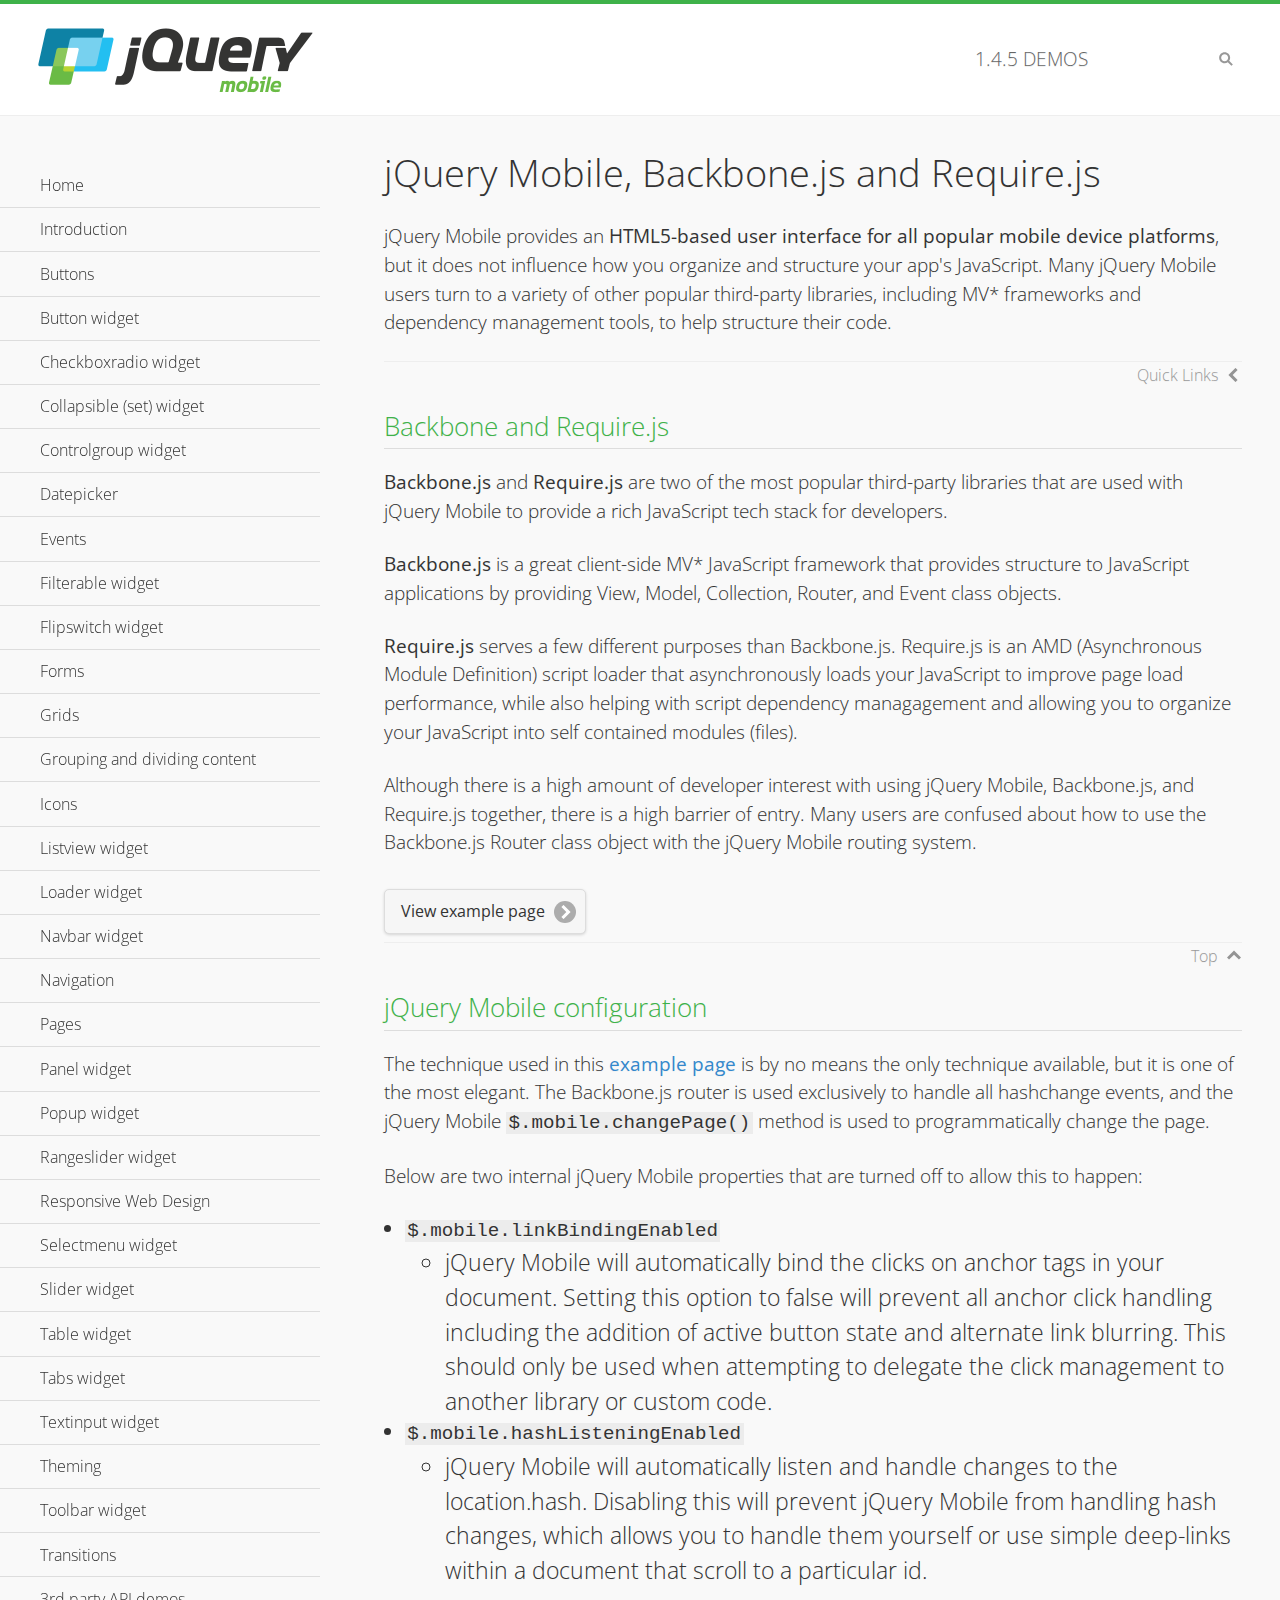
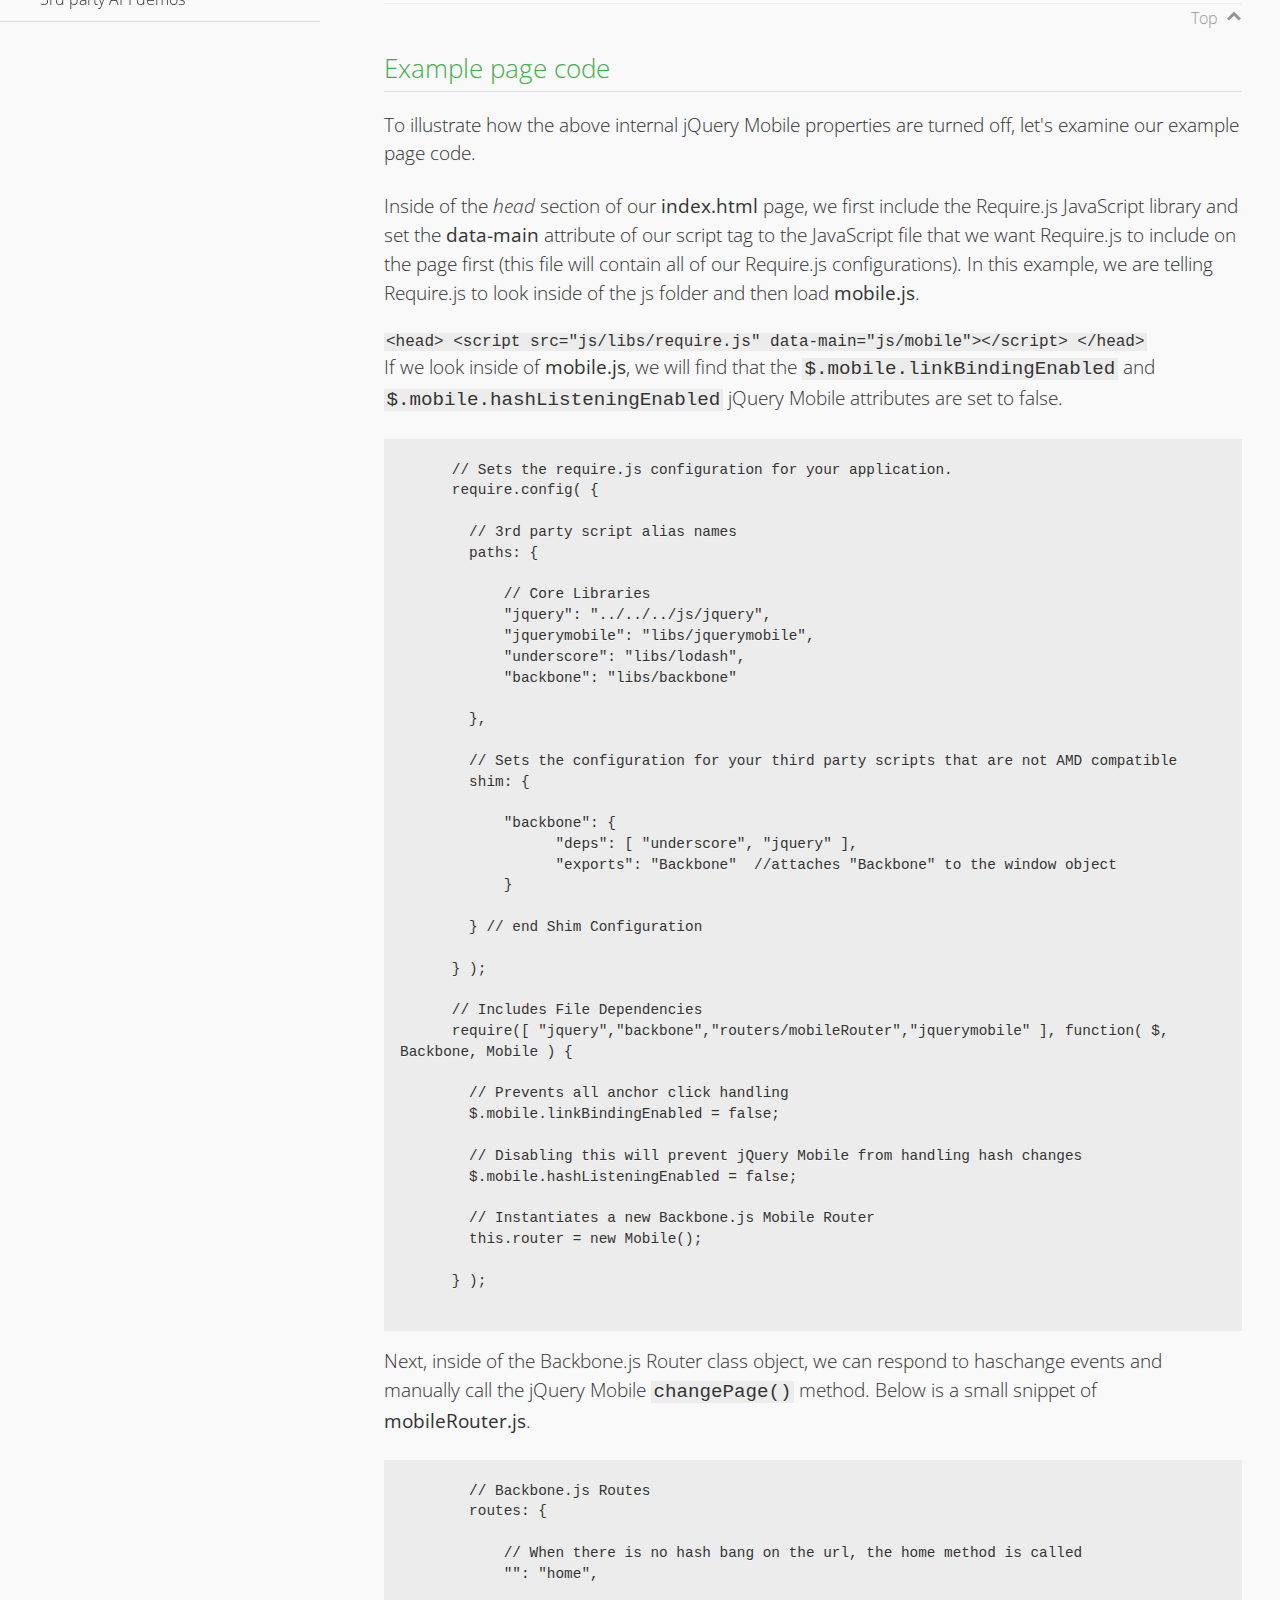
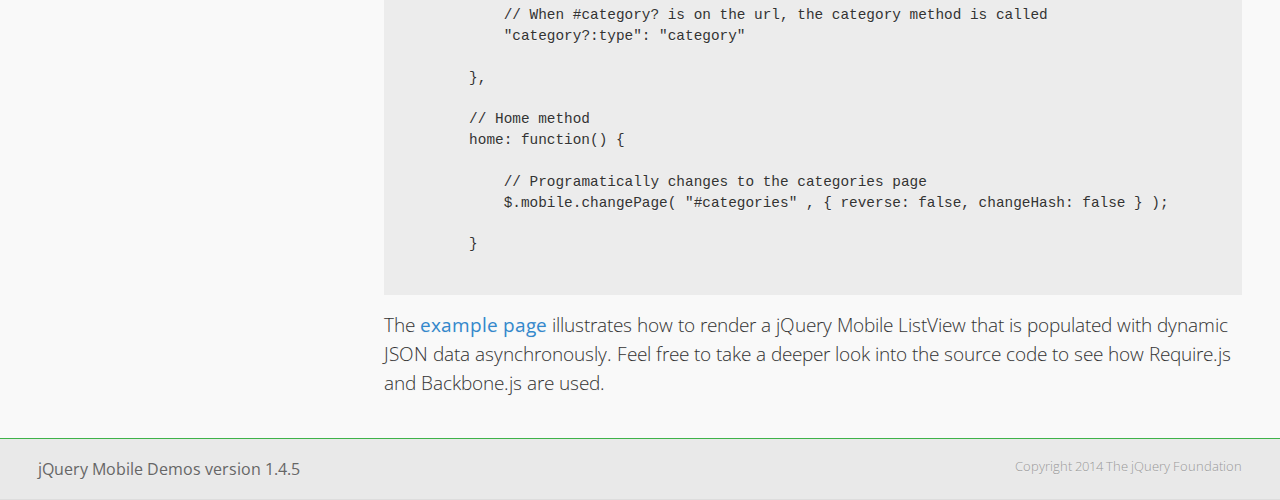
<file: Test 1 PPM/demos/backbone-requirejs/index.html>
<!DOCTYPE html>
<html>
  <head>
  <meta charset="utf-8">
  <meta name="viewport" content="width=device-width, initial-scale=1">
  <title>jQuery Mobile - Backbone.js and Require.js Apps</title>
	<link rel="shortcut icon" href="../favicon.ico">
    <link rel="stylesheet" href="http://fonts.googleapis.com/css?family=Open+Sans:300,400,700">
	<link rel="stylesheet" href="../css/themes/default/jquery.mobile-1.4.5.min.css">
	<link rel="stylesheet" href="../_assets/css/jqm-demos.css">
	<script src="../js/jquery.js"></script>
	<script src="../_assets/js/index.js"></script>
	<script src="../js/jquery.mobile-1.4.5.min.js"></script>

</head>
<body>
<div data-role="page" class="jqm-demos" data-quicklinks="true">

    <div data-role="header" class="jqm-header">
		<h2><a href="../" title="jQuery Mobile Demos home"><img src="../_assets/img/jquery-logo.png" alt="jQuery Mobile"></a></h2>
		<p><span class="jqm-version"></span> Demos</p>
        <a href="#" class="jqm-navmenu-link ui-btn ui-btn-icon-notext ui-corner-all ui-icon-bars ui-nodisc-icon ui-alt-icon ui-btn-left">Menu</a>
        <a href="#" class="jqm-search-link ui-btn ui-btn-icon-notext ui-corner-all ui-icon-search ui-nodisc-icon ui-alt-icon ui-btn-right">Search</a>
    </div><!-- /header -->

	<div role="main" class="ui-content jqm-content">

      <h1>jQuery Mobile, Backbone.js and Require.js</h1>
      <p>jQuery Mobile provides an <strong>HTML5-based user interface for all popular mobile device platforms</strong>, but it does not influence how you organize and structure your app's JavaScript.  Many jQuery Mobile users turn to a variety of other popular third-party libraries, including MV* frameworks and dependency management tools, to help structure their code.
      </p>

	  <h2>Backbone and Require.js</h2>
      <p><strong>Backbone.js</strong> and <strong>Require.js</strong> are two of the most popular third-party libraries that are used with jQuery Mobile to provide a rich JavaScript tech stack for developers.
      </p>
      <p><strong>Backbone.js</strong> is a great client-side MV* JavaScript framework that provides structure to JavaScript applications by providing View, Model, Collection, Router, and Event class objects.
      </p>
      <p><strong>Require.js</strong> serves a few different purposes than Backbone.js. Require.js is an AMD (Asynchronous Module Definition) script loader that asynchronously loads your JavaScript to improve page load performance, while also helping with script dependency managagement and allowing you to organize your JavaScript into self contained modules (files).
      </p>
      <p>Although there is a high amount of developer interest with using jQuery Mobile, Backbone.js, and Require.js together, there is a high barrier of entry.  Many users are confused about how to use the Backbone.js Router class object with the jQuery Mobile routing system.</p>

	   <a href="backbone-require.html" rel="external" class="ui-btn ui-btn-inline ui-corner-all ui-shadow ui-btn-icon-right ui-icon-carat-r">View example page</a>

      <h2>jQuery Mobile configuration</h2>

      <p>The technique used in this <a href="backbone-require.html" rel="external">example page</a> is by no means the only technique available, but it is one of the most elegant.  The Backbone.js router is used exclusively to handle all hashchange events, and the jQuery Mobile <code>$.mobile.changePage()</code> method is used to programmatically change the page.</p>

      <p>Below are two internal jQuery Mobile properties that are turned off to allow this to happen:</p>

      <ul>
        <li><code>$.mobile.linkBindingEnabled</code>
          <ul>
            <li>jQuery Mobile will automatically bind the clicks on anchor tags in your document. Setting this option to false will prevent all anchor click handling including the addition of active button state and alternate link blurring. This should only be used when attempting to delegate the click management to another library or custom code.</li>
            </ul>
        </li>
        <li><code>$.mobile.hashListeningEnabled</code>
          <ul>
            <li>jQuery Mobile will automatically listen and handle changes to the location.hash. Disabling this will prevent jQuery Mobile from handling hash changes, which allows you to handle them yourself or use simple deep-links within a document that scroll to a particular id.</li>
            </ul>
        </li>
      </ul>

	  <h2>Example page code</h2>
      <p>To illustrate how the above internal jQuery Mobile properties are turned off, let's examine our example page code.</p>

      <p>Inside of the <em>head</em> section of our <strong>index.html</strong> page, we first include the Require.js JavaScript library and set the <strong>data-main</strong> attribute of our script tag to the JavaScript file that we want Require.js to include on the page first (this file will contain all of our Require.js configurations).  In this example, we are telling Require.js to look inside of the js folder and then load <strong>mobile.js</strong>.
      </p>

      <code>
        &lt;head&gt;
          &lt;script src=&quot;js/libs/require.js&quot; data-main=&quot;js/mobile&quot;&gt;&lt;/script&gt;
        &lt;/head&gt;
      </code>
      <p>If we look inside of <strong>mobile.js</strong>, we will find that the <code>$.mobile.linkBindingEnabled</code> and <code>$.mobile.hashListeningEnabled</code> jQuery Mobile attributes are set to false.
      </p>
      <pre>
      <code>
      // Sets the require.js configuration for your application.
      require.config( {

        // 3rd party script alias names
        paths: {

            // Core Libraries
            "jquery": "../../../js/jquery",
            "jquerymobile": "libs/jquerymobile",
            "underscore": "libs/lodash",
            "backbone": "libs/backbone"

        },

        // Sets the configuration for your third party scripts that are not AMD compatible
        shim: {

            "backbone": {
                  "deps": [ "underscore", "jquery" ],
                  "exports": "Backbone"  //attaches "Backbone" to the window object
            }

        } // end Shim Configuration

      } );

      // Includes File Dependencies
      require([ "jquery","backbone","routers/mobileRouter","jquerymobile" ], function( $, Backbone, Mobile ) {

        // Prevents all anchor click handling
        $.mobile.linkBindingEnabled = false;

        // Disabling this will prevent jQuery Mobile from handling hash changes
        $.mobile.hashListeningEnabled = false;

        // Instantiates a new Backbone.js Mobile Router
        this.router = new Mobile();

      } );
</code>
</pre>
<p>Next, inside of the Backbone.js Router class object, we can respond to haschange events and manually call the jQuery Mobile <code>changePage()</code> method.  Below is a small snippet of <strong>mobileRouter.js</strong>.</p>
<pre>
<code>
        // Backbone.js Routes
        routes: {

            // When there is no hash bang on the url, the home method is called
            "": "home",

            // When #category? is on the url, the category method is called
            "category?:type": "category"

        },

        // Home method
        home: function() {

            // Programatically changes to the categories page
            $.mobile.changePage( "#categories" , { reverse: false, changeHash: false } );

        }
</code>
</pre>

		<p>The <a href="backbone-require.html" rel="external">example page</a> illustrates how to render a jQuery Mobile ListView that is populated with dynamic JSON data asynchronously. Feel free to take a deeper look into the source code to see how Require.js and Backbone.js are used.</p>

    </div><!-- /content -->
	    <div data-role="panel" class="jqm-navmenu-panel" data-position="left" data-display="overlay" data-theme="a">
	    	<ul class="jqm-list ui-alt-icon ui-nodisc-icon">
<li data-filtertext="demos homepage" data-icon="home"><a href=".././">Home</a></li>
<li data-filtertext="introduction overview getting started"><a href="../intro/" data-ajax="false">Introduction</a></li>
<li data-filtertext="buttons button markup buttonmarkup method anchor link button element"><a href="../button-markup/" data-ajax="false">Buttons</a></li>
<li data-filtertext="form button widget input button submit reset"><a href="../button/" data-ajax="false">Button widget</a></li>
<li data-role="collapsible" data-enhanced="true" data-collapsed-icon="carat-d" data-expanded-icon="carat-u" data-iconpos="right" data-inset="false" class="ui-collapsible ui-collapsible-themed-content ui-collapsible-collapsed">
	<h3 class="ui-collapsible-heading ui-collapsible-heading-collapsed">
		<a href="#" class="ui-collapsible-heading-toggle ui-btn ui-btn-icon-right ui-btn-inherit ui-icon-carat-d">
		    Checkboxradio widget<span class="ui-collapsible-heading-status"> click to expand contents</span>
		</a>
	</h3>
	<div class="ui-collapsible-content ui-body-inherit ui-collapsible-content-collapsed" aria-hidden="true">
		<ul>
			<li data-filtertext="form checkboxradio widget checkbox input checkboxes controlgroups"><a href="../checkboxradio-checkbox/" data-ajax="false">Checkboxes</a></li>
			<li data-filtertext="form checkboxradio widget radio input radio buttons controlgroups"><a href="../checkboxradio-radio/" data-ajax="false">Radio buttons</a></li>
		</ul>
	</div>
</li>
<li data-role="collapsible" data-enhanced="true" data-collapsed-icon="carat-d" data-expanded-icon="carat-u" data-iconpos="right" data-inset="false" class="ui-collapsible ui-collapsible-themed-content ui-collapsible-collapsed">
	<h3 class="ui-collapsible-heading ui-collapsible-heading-collapsed">
		<a href="#" class="ui-collapsible-heading-toggle ui-btn ui-btn-icon-right ui-btn-inherit ui-icon-carat-d">
			Collapsible (set) widget<span class="ui-collapsible-heading-status"> click to expand contents</span>
		</a>
	</h3>
	<div class="ui-collapsible-content ui-body-inherit ui-collapsible-content-collapsed" aria-hidden="true">
		<ul>
			<li data-filtertext="collapsibles content formatting"><a href="../collapsible/" data-ajax="false">Collapsible</a></li>
			<li data-filtertext="dynamic collapsible set accordion append expand"><a href="../collapsible-dynamic/" data-ajax="false">Dynamic collapsibles</a></li>
			<li data-filtertext="accordions collapsible set widget content formatting grouped collapsibles"><a href="../collapsibleset/" data-ajax="false">Collapsible set</a></li>
		</ul>
	</div>
</li>
<li data-role="collapsible" data-enhanced="true" data-collapsed-icon="carat-d" data-expanded-icon="carat-u" data-iconpos="right" data-inset="false" class="ui-collapsible ui-collapsible-themed-content ui-collapsible-collapsed">
	<h3 class="ui-collapsible-heading ui-collapsible-heading-collapsed">
		<a href="#" class="ui-collapsible-heading-toggle ui-btn ui-btn-icon-right ui-btn-inherit ui-icon-carat-d">
			Controlgroup widget<span class="ui-collapsible-heading-status"> click to expand contents</span>
		</a>
	</h3>
	<div class="ui-collapsible-content ui-body-inherit ui-collapsible-content-collapsed" aria-hidden="true">
		<ul>
			<li data-filtertext="controlgroups selectmenu checkboxradio input grouped buttons horizontal vertical"><a href="../controlgroup/" data-ajax="false">Controlgroup</a></li>
			<li data-filtertext="dynamic controlgroup dynamically add buttons"><a href="../controlgroup-dynamic/" data-ajax="false">Dynamic controlgroups</a></li>
		</ul>
	</div>
</li>
<li data-filtertext="form datepicker widget date input"><a href="../datepicker/" data-ajax="false">Datepicker</a></li>
<li data-role="collapsible" data-enhanced="true" data-collapsed-icon="carat-d" data-expanded-icon="carat-u" data-iconpos="right" data-inset="false" class="ui-collapsible ui-collapsible-themed-content ui-collapsible-collapsed">
	<h3 class="ui-collapsible-heading ui-collapsible-heading-collapsed">
		<a href="#" class="ui-collapsible-heading-toggle ui-btn ui-btn-icon-right ui-btn-inherit ui-icon-carat-d">
			Events<span class="ui-collapsible-heading-status"> click to expand contents</span>
		</a>
	</h3>
	<div class="ui-collapsible-content ui-body-inherit ui-collapsible-content-collapsed" aria-hidden="true">
		<ul>
			<li data-filtertext="swipe to delete list items listviews swipe events"><a href="../swipe-list/" data-ajax="false">Swipe list items</a></li>
			<li data-filtertext="swipe to navigate swipe page navigation swipe events"><a href="../swipe-page/" data-ajax="false">Swipe page navigation</a></li>
		</ul>
	</div>
</li>
<li data-filtertext="filterable filter elements sorting searching listview table"><a href="../filterable/" data-ajax="false">Filterable widget</a></li>
<li data-filtertext="form flipswitch widget flip toggle switch binary select checkbox input"><a href="../flipswitch/" data-ajax="false">Flipswitch widget</a></li>
<li data-role="collapsible" data-enhanced="true" data-collapsed-icon="carat-d" data-expanded-icon="carat-u" data-iconpos="right" data-inset="false" class="ui-collapsible ui-collapsible-themed-content ui-collapsible-collapsed">
	<h3 class="ui-collapsible-heading ui-collapsible-heading-collapsed">
		<a href="#" class="ui-collapsible-heading-toggle ui-btn ui-btn-icon-right ui-btn-inherit ui-icon-carat-d">
			Forms<span class="ui-collapsible-heading-status"> click to expand contents</span>
		</a>
	</h3>
	<div class="ui-collapsible-content ui-body-inherit ui-collapsible-content-collapsed" aria-hidden="true">
		<ul>
			<li data-filtertext="forms text checkbox radio range button submit reset inputs selects textarea slider flipswitch label form elements"><a href="../forms/" data-ajax="false">Forms</a></li>
			<li data-filtertext="form hide labels hidden accessible ui-hidden-accessible forms"><a href="../forms-label-hidden-accessible/" data-ajax="false">Hide labels</a></li>
			<li data-filtertext="form field containers fieldcontain ui-field-contain forms"><a href="../forms-field-contain/" data-ajax="false">Field containers</a></li>
			<li data-filtertext="forms disabled form elements"><a href="../forms-disabled/" data-ajax="false">Forms disabled</a></li>
			<li data-filtertext="forms gallery examples overview forms text checkbox radio range button submit reset inputs selects textarea slider flipswitch label form elements"><a href="../forms-gallery/" data-ajax="false">Forms gallery</a></li>
		</ul>
	</div>
</li>
<li data-role="collapsible" data-enhanced="true" data-collapsed-icon="carat-d" data-expanded-icon="carat-u" data-iconpos="right" data-inset="false" class="ui-collapsible ui-collapsible-themed-content ui-collapsible-collapsed">
	<h3 class="ui-collapsible-heading ui-collapsible-heading-collapsed">
		<a href="#" class="ui-collapsible-heading-toggle ui-btn ui-btn-icon-right ui-btn-inherit ui-icon-carat-d">
			Grids<span class="ui-collapsible-heading-status"> click to expand contents</span>
		</a>
	</h3>
	<div class="ui-collapsible-content ui-body-inherit ui-collapsible-content-collapsed" aria-hidden="true">
		<ul>
			<li data-filtertext="grids columns blocks content formatting rwd responsive css framework"><a href="../grids/" data-ajax="false">Grids</a></li>
			<li data-filtertext="buttons in grids css framework"><a href="../grids-buttons/" data-ajax="false">Buttons in grids</a></li>
			<li data-filtertext="custom responsive grids rwd css framework"><a href="../grids-custom-responsive/" data-ajax="false">Custom responsive grids</a></li>
		</ul>
	</div>
</li>
<li data-filtertext="blocks content formatting sections heading"><a href="../body-bar-classes/" data-ajax="false">Grouping and dividing content</a></li>
<li data-role="collapsible" data-enhanced="true" data-collapsed-icon="carat-d" data-expanded-icon="carat-u" data-iconpos="right" data-inset="false" class="ui-collapsible ui-collapsible-themed-content ui-collapsible-collapsed">
	<h3 class="ui-collapsible-heading ui-collapsible-heading-collapsed">
		<a href="#" class="ui-collapsible-heading-toggle ui-btn ui-btn-icon-right ui-btn-inherit ui-icon-carat-d">
			Icons<span class="ui-collapsible-heading-status"> click to expand contents</span>
		</a>
	</h3>
	<div class="ui-collapsible-content ui-body-inherit ui-collapsible-content-collapsed" aria-hidden="true">
		<ul>
			<li data-filtertext="button icons svg disc alt custom icon position"><a href="../icons/" data-ajax="false">Icons</a></li>
			<li data-filtertext=""><a href="../icons-grunticon/" data-ajax="false">Grunticon loader</a></li>
		</ul>
	</div>
</li>
<li data-role="collapsible" data-enhanced="true" data-collapsed-icon="carat-d" data-expanded-icon="carat-u" data-iconpos="right" data-inset="false" class="ui-collapsible ui-collapsible-themed-content ui-collapsible-collapsed">
	<h3 class="ui-collapsible-heading ui-collapsible-heading-collapsed">
		<a href="#" class="ui-collapsible-heading-toggle ui-btn ui-btn-icon-right ui-btn-inherit ui-icon-carat-d">
			Listview widget<span class="ui-collapsible-heading-status"> click to expand contents</span>
		</a>
	</h3>
	<div class="ui-collapsible-content ui-body-inherit ui-collapsible-content-collapsed" aria-hidden="true">
		<ul>
			<li data-filtertext="listview widget thumbnails icons nested split button collapsible ul ol"><a href="../listview/" data-ajax="false">Listview</a></li>
			<li data-filtertext="autocomplete filterable reveal listview filtertextbeforefilter placeholder"><a href="../listview-autocomplete/" data-ajax="false">Listview autocomplete</a></li>
			<li data-filtertext="autocomplete filterable reveal listview remote data filtertextbeforefilter placeholder"><a href="../listview-autocomplete-remote/" data-ajax="false">Listview autocomplete remote data</a></li>
			<li data-filtertext="autodividers anchor jump scroll linkbars listview lists ul ol"><a href="../listview-autodividers-linkbar/" data-ajax="false">Listview autodividers linkbar</a></li>
			<li data-filtertext="listview autodividers selector autodividersselector lists ul ol"><a href="../listview-autodividers-selector/" data-ajax="false">Listview autodividers selector</a></li>
			<li data-filtertext="listview nested list items"><a href="../listview-nested-lists/" data-ajax="false">Nested Listviews</a></li>
			<li data-filtertext="listview collapsible list items flat"><a href="../listview-collapsible-item-flat/" data-ajax="false">Listview collapsible list items (flat)</a></li>
			<li data-filtertext="listview collapsible list indented"><a href="../listview-collapsible-item-indented/" data-ajax="false">Listview collapsible list items (indented)</a></li>
			<li data-filtertext="grid listview responsive grids responsive listviews lists ul"><a href="../listview-grid/" data-ajax="false">Listview responsive grid</a></li>
		</ul>
	</div>
</li>
<li data-filtertext="loader widget page loading navigation overlay spinner"><a href="../loader/" data-ajax="false">Loader widget</a></li>
<li data-filtertext="navbar widget navmenu toolbars header footer"><a href="../navbar/" data-ajax="false">Navbar widget</a></li>
<li data-role="collapsible" data-enhanced="true" data-collapsed-icon="carat-d" data-expanded-icon="carat-u" data-iconpos="right" data-inset="false" class="ui-collapsible ui-collapsible-themed-content ui-collapsible-collapsed">
	<h3 class="ui-collapsible-heading ui-collapsible-heading-collapsed">
		<a href="#" class="ui-collapsible-heading-toggle ui-btn ui-btn-icon-right ui-btn-inherit ui-icon-carat-d">
			Navigation<span class="ui-collapsible-heading-status"> click to expand contents</span>
		</a>
	</h3>
	<div class="ui-collapsible-content ui-body-inherit ui-collapsible-content-collapsed" aria-hidden="true">
		<ul>
			<li data-filtertext="ajax navigation navigate widget history event method"><a href="../navigation/" data-ajax="false">Navigation</a></li>
			<li data-filtertext="linking pages page links navigation ajax prefetch cache"><a href="../navigation-linking-pages/" data-ajax="false">Linking pages</a></li>
			<!-- <li data-filtertext="php redirect server redirection server-side navigation"><a href="../navigation-php-redirect/" data-ajax="false">PHP redirect demo</a></li>-->
			<li data-filtertext="navigation redirection hash query"><a href="../navigation-hash-processing/" data-ajax="false">Hash processing demo</a></li>
			<li data-filtertext="navigation redirection hash query"><a href="../page-events/" data-ajax="false">Page Navigation Events</a></li>
		</ul>
	</div>
</li>
<li data-role="collapsible" data-enhanced="true" data-collapsed-icon="carat-d" data-expanded-icon="carat-u" data-iconpos="right" data-inset="false" class="ui-collapsible ui-collapsible-themed-content ui-collapsible-collapsed">
	<h3 class="ui-collapsible-heading ui-collapsible-heading-collapsed">
		<a href="#" class="ui-collapsible-heading-toggle ui-btn ui-btn-icon-right ui-btn-inherit ui-icon-carat-d">
			Pages<span class="ui-collapsible-heading-status"> click to expand contents</span>
		</a>
	</h3>
	<div class="ui-collapsible-content ui-body-inherit ui-collapsible-content-collapsed" aria-hidden="true">
		<ul>
			<li data-filtertext="pages page widget ajax navigation"><a href="../pages/" data-ajax="false">Pages</a></li>
			<li data-filtertext="single page"><a href="../pages-single-page/" data-ajax="false">Single page</a></li>
			<li data-filtertext="multipage multi-page page"><a href="../pages-multi-page/" data-ajax="false">Multi-page template</a></li>
			<li data-filtertext="dialog page widget modal popup"><a href="../pages-dialog/" data-ajax="false">Dialog page</a></li>
		</ul>
	</div>
</li>
<li data-role="collapsible" data-enhanced="true" data-collapsed-icon="carat-d" data-expanded-icon="carat-u" data-iconpos="right" data-inset="false" class="ui-collapsible ui-collapsible-themed-content ui-collapsible-collapsed">
	<h3 class="ui-collapsible-heading ui-collapsible-heading-collapsed">
		<a href="#" class="ui-collapsible-heading-toggle ui-btn ui-btn-icon-right ui-btn-inherit ui-icon-carat-d">
			Panel widget<span class="ui-collapsible-heading-status"> click to expand contents</span>
		</a>
	</h3>
	<div class="ui-collapsible-content ui-body-inherit ui-collapsible-content-collapsed" aria-hidden="true">
		<ul>
			<li data-filtertext="panel widget sliding panels reveal push overlay responsive"><a href="../panel/" data-ajax="false">Panel</a></li>
			<li data-filtertext=""><a href="../panel-external/" data-ajax="false">External panels</a></li>
			<li data-filtertext="panel "><a href="../panel-fixed/" data-ajax="false">Fixed panels</a></li>
			<li data-filtertext="panel slide panels sliding panels shadow rwd responsive breakpoint"><a href="../panel-responsive/" data-ajax="false">Panels responsive</a></li>
			<li data-filtertext="panel custom style custom panel width reveal shadow listview panel styling page background wrapper"><a href="../panel-styling/" data-ajax="false">Custom panel style</a></li>
			<li data-filtertext="panel open on swipe"><a href="../panel-swipe-open/" data-ajax="false">Panel open on swipe</a></li>
			<li data-filtertext="panels outside page internal external toolbars"><a href="../panel-external-internal/" data-ajax="false">Panel external and internal</a></li>
		</ul>
	</div>
</li>
<li data-role="collapsible" data-enhanced="true" data-collapsed-icon="carat-d" data-expanded-icon="carat-u" data-iconpos="right" data-inset="false" class="ui-collapsible ui-collapsible-themed-content ui-collapsible-collapsed">
	<h3 class="ui-collapsible-heading ui-collapsible-heading-collapsed">
		<a href="#" class="ui-collapsible-heading-toggle ui-btn ui-btn-icon-right ui-btn-inherit ui-icon-carat-d">
			Popup widget<span class="ui-collapsible-heading-status"> click to expand contents</span>
		</a>
	</h3>
	<div class="ui-collapsible-content ui-body-inherit ui-collapsible-content-collapsed" aria-hidden="true">
		<ul>
			<li data-filtertext="popup widget popups dialog modal transition tooltip lightbox form overlay screen flip pop fade transition"><a href="../popup/" data-ajax="false">Popup</a></li>
			<li data-filtertext="popup alignment position"><a href="../popup-alignment/" data-ajax="false">Popup alignment</a></li>
			<li data-filtertext="popup arrow size popups popover"><a href="../popup-arrow-size/" data-ajax="false">Popup arrow size</a></li>
			<li data-filtertext="dynamic popups popup images lightbox"><a href="../popup-dynamic/" data-ajax="false">Dynamic popups</a></li>
			<li data-filtertext="popups with iframes scaling"><a href="../popup-iframe/" data-ajax="false">Popups with iframes</a></li>
			<li data-filtertext="popup image scaling"><a href="../popup-image-scaling/" data-ajax="false">Popup image scaling</a></li>
			<li data-filtertext="external popup outside multi-page"><a href="../popup-outside-multipage/" data-ajax="false">Popup outside multi-page</a></li>
		</ul>
	</div>
</li>
<li data-filtertext="form rangeslider widget dual sliders dual handle sliders range input"><a href="../rangeslider/" data-ajax="false">Rangeslider widget</a></li>
<li data-filtertext="responsive web design rwd adaptive progressive enhancement PE accessible mobile breakpoints media query media queries"><a href="../rwd/" data-ajax="false">Responsive Web Design</a></li>
<li data-role="collapsible" data-enhanced="true" data-collapsed-icon="carat-d" data-expanded-icon="carat-u" data-iconpos="right" data-inset="false" class="ui-collapsible ui-collapsible-themed-content ui-collapsible-collapsed">
	<h3 class="ui-collapsible-heading ui-collapsible-heading-collapsed">
		<a href="#" class="ui-collapsible-heading-toggle ui-btn ui-btn-icon-right ui-btn-inherit ui-icon-carat-d">
			Selectmenu widget<span class="ui-collapsible-heading-status"> click to expand contents</span>
		</a>
	</h3>
	<div class="ui-collapsible-content ui-body-inherit ui-collapsible-content-collapsed" aria-hidden="true">
		<ul>
			<li data-filtertext="form selectmenu widget select input custom select menu selects"><a href="../selectmenu/" data-ajax="false">Selectmenu</a></li>
			<li data-filtertext="form custom select menu selectmenu widget custom menu option optgroup multiple selects"><a href="../selectmenu-custom/" data-ajax="false">Custom select menu</a></li>
			<li data-filtertext="filterable select filter popup dialog"><a href="../selectmenu-custom-filter/" data-ajax="false">Custom select menu with filter</a></li>
		</ul>
	</div>
</li>
<li data-role="collapsible" data-enhanced="true" data-collapsed-icon="carat-d" data-expanded-icon="carat-u" data-iconpos="right" data-inset="false" class="ui-collapsible ui-collapsible-themed-content ui-collapsible-collapsed">
	<h3 class="ui-collapsible-heading ui-collapsible-heading-collapsed">
		<a href="#" class="ui-collapsible-heading-toggle ui-btn ui-btn-icon-right ui-btn-inherit ui-icon-carat-d">
			Slider widget<span class="ui-collapsible-heading-status"> click to expand contents</span>
		</a>
	</h3>
	<div class="ui-collapsible-content ui-body-inherit ui-collapsible-content-collapsed" aria-hidden="true">
		<ul>
			<li data-filtertext="form slider widget range input single sliders"><a href="../slider/" data-ajax="false">Slider</a></li>
			<li data-filtertext="form slider widget flipswitch slider binary select flip toggle switch"><a href="../slider-flipswitch/" data-ajax="false">Slider flip toggle switch</a></li>
			<li data-filtertext="form slider tooltip handle value input range sliders"><a href="../slider-tooltip/" data-ajax="false">Slider tooltip</a></li>
		</ul>
	</div>
</li>
<li data-role="collapsible" data-enhanced="true" data-collapsed-icon="carat-d" data-expanded-icon="carat-u" data-iconpos="right" data-inset="false" class="ui-collapsible ui-collapsible-themed-content ui-collapsible-collapsed">
	<h3 class="ui-collapsible-heading ui-collapsible-heading-collapsed">
		<a href="#" class="ui-collapsible-heading-toggle ui-btn ui-btn-icon-right ui-btn-inherit ui-icon-carat-d">
			Table widget<span class="ui-collapsible-heading-status"> click to expand contents</span>
		</a>
	</h3>
	<div class="ui-collapsible-content ui-body-inherit ui-collapsible-content-collapsed" aria-hidden="true">
		<ul>
			<li data-filtertext="table widget reflow column toggle th td responsive tables rwd hide show tabular"><a href="../table-column-toggle/" data-ajax="false">Table Column Toggle</a></li>
			<li data-filtertext="table column toggle phone comparison demo"><a href="../table-column-toggle-example/" data-ajax="false">Table Column Toggle demo</a></li>
			<li data-filtertext="responsive tables table column toggle heading groups rwd breakpoint"><a href="../table-column-toggle-heading-groups/" data-ajax="false">Table Column Toggle heading groups</a></li>
			<li data-filtertext="responsive tables table column toggle hide rwd breakpoint customization options"><a href="../table-column-toggle-options/" data-ajax="false">Table Column Toggle options</a></li>
			<li data-filtertext="table reflow th td responsive rwd columns tabular"><a href="../table-reflow/" data-ajax="false">Table Reflow</a></li>
			<li data-filtertext="responsive tables table reflow heading groups rwd breakpoint"><a href="../table-reflow-heading-groups/" data-ajax="false">Table Reflow heading groups</a></li>
			<li data-filtertext="responsive tables table reflow stripes strokes table style"><a href="../table-reflow-stripes-strokes/" data-ajax="false">Table Reflow stripes and strokes</a></li>
			<li data-filtertext="responsive tables table reflow stack custom styles"><a href="../table-reflow-styling/" data-ajax="false">Table Reflow custom styles</a></li>
		</ul>
	</div>
</li>
<li data-filtertext="ui tabs widget"><a href="../tabs/" data-ajax="false">Tabs widget</a></li>
<li data-filtertext="form textinput widget text input textarea number date time tel email file color password"><a href="../textinput/" data-ajax="false">Textinput widget</a></li>
<li data-role="collapsible" data-enhanced="true" data-collapsed-icon="carat-d" data-expanded-icon="carat-u" data-iconpos="right" data-inset="false" class="ui-collapsible ui-collapsible-themed-content ui-collapsible-collapsed">
	<h3 class="ui-collapsible-heading ui-collapsible-heading-collapsed">
		<a href="#" class="ui-collapsible-heading-toggle ui-btn ui-btn-icon-right ui-btn-inherit ui-icon-carat-d">
			Theming<span class="ui-collapsible-heading-status"> click to expand contents</span>
		</a>
	</h3>
	<div class="ui-collapsible-content ui-body-inherit ui-collapsible-content-collapsed" aria-hidden="true">
		<ul>
			<li data-filtertext="default theme swatches theming style css"><a href="../theme-default/" data-ajax="false">Default theme</a></li>
			<li data-filtertext="classic theme old theme swatches theming style css"><a href="../theme-classic/" data-ajax="false">Classic theme</a></li>
		</ul>
	</div>
</li>
<li data-role="collapsible" data-enhanced="true" data-collapsed-icon="carat-d" data-expanded-icon="carat-u" data-iconpos="right" data-inset="false" class="ui-collapsible ui-collapsible-themed-content ui-collapsible-collapsed">
	<h3 class="ui-collapsible-heading ui-collapsible-heading-collapsed">
		<a href="#" class="ui-collapsible-heading-toggle ui-btn ui-btn-icon-right ui-btn-inherit ui-icon-carat-d">
			Toolbar widget<span class="ui-collapsible-heading-status"> click to expand contents</span>
		</a>
	</h3>
	<div class="ui-collapsible-content ui-body-inherit ui-collapsible-content-collapsed" aria-hidden="true">
		<ul>
			<li data-filtertext="toolbar widget header footer toolbars fixed fullscreen external sections"><a href="../toolbar/" data-ajax="false">Toolbar</a></li>
			<li data-filtertext="dynamic toolbars dynamically add toolbar header footer"><a href="../toolbar-dynamic/" data-ajax="false">Dynamic toolbars</a></li>
			<li data-filtertext="external toolbars header footer"><a href="../toolbar-external/" data-ajax="false">External toolbars</a></li>
			<li data-filtertext="fixed toolbars header footer"><a href="../toolbar-fixed/" data-ajax="false">Fixed toolbars</a></li>
			<li data-filtertext="fixed fullscreen toolbars header footer"><a href="../toolbar-fixed-fullscreen/" data-ajax="false">Fullscreen toolbars</a></li>
			<li data-filtertext="external fixed toolbars header footer"><a href="../toolbar-fixed-external/" data-ajax="false">Fixed external toolbars</a></li>
			<li data-filtertext="external persistent toolbars header footer navbar navmenu"><a href="../toolbar-fixed-persistent/" data-ajax="false">Persistent toolbars</a></li>
			<li data-filtertext="external ajax optimized toolbars persistent toolbars header footer navbar"><a href="../toolbar-fixed-persistent-optimized/" data-ajax="false">Ajax optimized toolbars</a></li>
			<li data-filtertext="form in toolbars header footer"><a href="../toolbar-fixed-forms/" data-ajax="false">Form in toolbar</a></li>
		</ul>
	</div>
</li>
<li data-filtertext="page transitions animated pages popup navigation flip slide fade pop"><a href="../transitions/" data-ajax="false">Transitions</a></li>
<li data-role="collapsible" data-enhanced="true" data-collapsed-icon="carat-d" data-expanded-icon="carat-u" data-iconpos="right" data-inset="false" class="ui-collapsible ui-collapsible-themed-content ui-collapsible-collapsed">
	<h3 class="ui-collapsible-heading ui-collapsible-heading-collapsed">
		<a href="#" class="ui-collapsible-heading-toggle ui-btn ui-btn-icon-right ui-btn-inherit ui-icon-carat-d">
			3rd party API demos<span class="ui-collapsible-heading-status"> click to expand contents</span>
		</a>
	</h3>
	<div class="ui-collapsible-content ui-body-inherit ui-collapsible-content-collapsed" aria-hidden="true">
		<ul>
			<li data-filtertext="backbone requirejs navigation router"><a href="../backbone-requirejs/" data-ajax="false">Backbone RequireJS</a></li>
			<li data-filtertext="google maps geolocation demo"><a href="../map-geolocation/" data-ajax="false">Google Maps geolocation</a></li>
			<li data-filtertext="google maps hybrid"><a href="../map-list-toggle/" data-ajax="false">Google Maps list toggle</a></li>
		</ul>
	</div>
</li>



		     </ul>
		</div><!-- /panel -->


    <div data-role="footer" data-position="fixed" data-tap-toggle="false" class="jqm-footer">
        <p>jQuery Mobile Demos version <span class="jqm-version"></span></p>
        <p>Copyright 2014 The jQuery Foundation</p>
    </div><!-- /footer -->
	<!-- TODO: This should become an external panel so we can add input to markup (unique ID) -->
    <div data-role="panel" class="jqm-search-panel" data-position="right" data-display="overlay" data-theme="a">
		<div class="jqm-search">
			<ul class="jqm-list" data-filter-placeholder="Search demos..." data-filter-reveal="true">
<li data-filtertext="demos homepage" data-icon="home"><a href=".././">Home</a></li>
<li data-filtertext="introduction overview getting started"><a href="../intro/" data-ajax="false">Introduction</a></li>
<li data-filtertext="buttons button markup buttonmarkup method anchor link button element"><a href="../button-markup/" data-ajax="false">Buttons</a></li>
<li data-filtertext="form button widget input button submit reset"><a href="../button/" data-ajax="false">Button widget</a></li>
<li data-role="collapsible" data-enhanced="true" data-collapsed-icon="carat-d" data-expanded-icon="carat-u" data-iconpos="right" data-inset="false" class="ui-collapsible ui-collapsible-themed-content ui-collapsible-collapsed">
	<h3 class="ui-collapsible-heading ui-collapsible-heading-collapsed">
		<a href="#" class="ui-collapsible-heading-toggle ui-btn ui-btn-icon-right ui-btn-inherit ui-icon-carat-d">
		    Checkboxradio widget<span class="ui-collapsible-heading-status"> click to expand contents</span>
		</a>
	</h3>
	<div class="ui-collapsible-content ui-body-inherit ui-collapsible-content-collapsed" aria-hidden="true">
		<ul>
			<li data-filtertext="form checkboxradio widget checkbox input checkboxes controlgroups"><a href="../checkboxradio-checkbox/" data-ajax="false">Checkboxes</a></li>
			<li data-filtertext="form checkboxradio widget radio input radio buttons controlgroups"><a href="../checkboxradio-radio/" data-ajax="false">Radio buttons</a></li>
		</ul>
	</div>
</li>
<li data-role="collapsible" data-enhanced="true" data-collapsed-icon="carat-d" data-expanded-icon="carat-u" data-iconpos="right" data-inset="false" class="ui-collapsible ui-collapsible-themed-content ui-collapsible-collapsed">
	<h3 class="ui-collapsible-heading ui-collapsible-heading-collapsed">
		<a href="#" class="ui-collapsible-heading-toggle ui-btn ui-btn-icon-right ui-btn-inherit ui-icon-carat-d">
			Collapsible (set) widget<span class="ui-collapsible-heading-status"> click to expand contents</span>
		</a>
	</h3>
	<div class="ui-collapsible-content ui-body-inherit ui-collapsible-content-collapsed" aria-hidden="true">
		<ul>
			<li data-filtertext="collapsibles content formatting"><a href="../collapsible/" data-ajax="false">Collapsible</a></li>
			<li data-filtertext="dynamic collapsible set accordion append expand"><a href="../collapsible-dynamic/" data-ajax="false">Dynamic collapsibles</a></li>
			<li data-filtertext="accordions collapsible set widget content formatting grouped collapsibles"><a href="../collapsibleset/" data-ajax="false">Collapsible set</a></li>
		</ul>
	</div>
</li>
<li data-role="collapsible" data-enhanced="true" data-collapsed-icon="carat-d" data-expanded-icon="carat-u" data-iconpos="right" data-inset="false" class="ui-collapsible ui-collapsible-themed-content ui-collapsible-collapsed">
	<h3 class="ui-collapsible-heading ui-collapsible-heading-collapsed">
		<a href="#" class="ui-collapsible-heading-toggle ui-btn ui-btn-icon-right ui-btn-inherit ui-icon-carat-d">
			Controlgroup widget<span class="ui-collapsible-heading-status"> click to expand contents</span>
		</a>
	</h3>
	<div class="ui-collapsible-content ui-body-inherit ui-collapsible-content-collapsed" aria-hidden="true">
		<ul>
			<li data-filtertext="controlgroups selectmenu checkboxradio input grouped buttons horizontal vertical"><a href="../controlgroup/" data-ajax="false">Controlgroup</a></li>
			<li data-filtertext="dynamic controlgroup dynamically add buttons"><a href="../controlgroup-dynamic/" data-ajax="false">Dynamic controlgroups</a></li>
		</ul>
	</div>
</li>
<li data-filtertext="form datepicker widget date input"><a href="../datepicker/" data-ajax="false">Datepicker</a></li>
<li data-role="collapsible" data-enhanced="true" data-collapsed-icon="carat-d" data-expanded-icon="carat-u" data-iconpos="right" data-inset="false" class="ui-collapsible ui-collapsible-themed-content ui-collapsible-collapsed">
	<h3 class="ui-collapsible-heading ui-collapsible-heading-collapsed">
		<a href="#" class="ui-collapsible-heading-toggle ui-btn ui-btn-icon-right ui-btn-inherit ui-icon-carat-d">
			Events<span class="ui-collapsible-heading-status"> click to expand contents</span>
		</a>
	</h3>
	<div class="ui-collapsible-content ui-body-inherit ui-collapsible-content-collapsed" aria-hidden="true">
		<ul>
			<li data-filtertext="swipe to delete list items listviews swipe events"><a href="../swipe-list/" data-ajax="false">Swipe list items</a></li>
			<li data-filtertext="swipe to navigate swipe page navigation swipe events"><a href="../swipe-page/" data-ajax="false">Swipe page navigation</a></li>
		</ul>
	</div>
</li>
<li data-filtertext="filterable filter elements sorting searching listview table"><a href="../filterable/" data-ajax="false">Filterable widget</a></li>
<li data-filtertext="form flipswitch widget flip toggle switch binary select checkbox input"><a href="../flipswitch/" data-ajax="false">Flipswitch widget</a></li>
<li data-role="collapsible" data-enhanced="true" data-collapsed-icon="carat-d" data-expanded-icon="carat-u" data-iconpos="right" data-inset="false" class="ui-collapsible ui-collapsible-themed-content ui-collapsible-collapsed">
	<h3 class="ui-collapsible-heading ui-collapsible-heading-collapsed">
		<a href="#" class="ui-collapsible-heading-toggle ui-btn ui-btn-icon-right ui-btn-inherit ui-icon-carat-d">
			Forms<span class="ui-collapsible-heading-status"> click to expand contents</span>
		</a>
	</h3>
	<div class="ui-collapsible-content ui-body-inherit ui-collapsible-content-collapsed" aria-hidden="true">
		<ul>
			<li data-filtertext="forms text checkbox radio range button submit reset inputs selects textarea slider flipswitch label form elements"><a href="../forms/" data-ajax="false">Forms</a></li>
			<li data-filtertext="form hide labels hidden accessible ui-hidden-accessible forms"><a href="../forms-label-hidden-accessible/" data-ajax="false">Hide labels</a></li>
			<li data-filtertext="form field containers fieldcontain ui-field-contain forms"><a href="../forms-field-contain/" data-ajax="false">Field containers</a></li>
			<li data-filtertext="forms disabled form elements"><a href="../forms-disabled/" data-ajax="false">Forms disabled</a></li>
			<li data-filtertext="forms gallery examples overview forms text checkbox radio range button submit reset inputs selects textarea slider flipswitch label form elements"><a href="../forms-gallery/" data-ajax="false">Forms gallery</a></li>
		</ul>
	</div>
</li>
<li data-role="collapsible" data-enhanced="true" data-collapsed-icon="carat-d" data-expanded-icon="carat-u" data-iconpos="right" data-inset="false" class="ui-collapsible ui-collapsible-themed-content ui-collapsible-collapsed">
	<h3 class="ui-collapsible-heading ui-collapsible-heading-collapsed">
		<a href="#" class="ui-collapsible-heading-toggle ui-btn ui-btn-icon-right ui-btn-inherit ui-icon-carat-d">
			Grids<span class="ui-collapsible-heading-status"> click to expand contents</span>
		</a>
	</h3>
	<div class="ui-collapsible-content ui-body-inherit ui-collapsible-content-collapsed" aria-hidden="true">
		<ul>
			<li data-filtertext="grids columns blocks content formatting rwd responsive css framework"><a href="../grids/" data-ajax="false">Grids</a></li>
			<li data-filtertext="buttons in grids css framework"><a href="../grids-buttons/" data-ajax="false">Buttons in grids</a></li>
			<li data-filtertext="custom responsive grids rwd css framework"><a href="../grids-custom-responsive/" data-ajax="false">Custom responsive grids</a></li>
		</ul>
	</div>
</li>
<li data-filtertext="blocks content formatting sections heading"><a href="../body-bar-classes/" data-ajax="false">Grouping and dividing content</a></li>
<li data-role="collapsible" data-enhanced="true" data-collapsed-icon="carat-d" data-expanded-icon="carat-u" data-iconpos="right" data-inset="false" class="ui-collapsible ui-collapsible-themed-content ui-collapsible-collapsed">
	<h3 class="ui-collapsible-heading ui-collapsible-heading-collapsed">
		<a href="#" class="ui-collapsible-heading-toggle ui-btn ui-btn-icon-right ui-btn-inherit ui-icon-carat-d">
			Icons<span class="ui-collapsible-heading-status"> click to expand contents</span>
		</a>
	</h3>
	<div class="ui-collapsible-content ui-body-inherit ui-collapsible-content-collapsed" aria-hidden="true">
		<ul>
			<li data-filtertext="button icons svg disc alt custom icon position"><a href="../icons/" data-ajax="false">Icons</a></li>
			<li data-filtertext=""><a href="../icons-grunticon/" data-ajax="false">Grunticon loader</a></li>
		</ul>
	</div>
</li>
<li data-role="collapsible" data-enhanced="true" data-collapsed-icon="carat-d" data-expanded-icon="carat-u" data-iconpos="right" data-inset="false" class="ui-collapsible ui-collapsible-themed-content ui-collapsible-collapsed">
	<h3 class="ui-collapsible-heading ui-collapsible-heading-collapsed">
		<a href="#" class="ui-collapsible-heading-toggle ui-btn ui-btn-icon-right ui-btn-inherit ui-icon-carat-d">
			Listview widget<span class="ui-collapsible-heading-status"> click to expand contents</span>
		</a>
	</h3>
	<div class="ui-collapsible-content ui-body-inherit ui-collapsible-content-collapsed" aria-hidden="true">
		<ul>
			<li data-filtertext="listview widget thumbnails icons nested split button collapsible ul ol"><a href="../listview/" data-ajax="false">Listview</a></li>
			<li data-filtertext="autocomplete filterable reveal listview filtertextbeforefilter placeholder"><a href="../listview-autocomplete/" data-ajax="false">Listview autocomplete</a></li>
			<li data-filtertext="autocomplete filterable reveal listview remote data filtertextbeforefilter placeholder"><a href="../listview-autocomplete-remote/" data-ajax="false">Listview autocomplete remote data</a></li>
			<li data-filtertext="autodividers anchor jump scroll linkbars listview lists ul ol"><a href="../listview-autodividers-linkbar/" data-ajax="false">Listview autodividers linkbar</a></li>
			<li data-filtertext="listview autodividers selector autodividersselector lists ul ol"><a href="../listview-autodividers-selector/" data-ajax="false">Listview autodividers selector</a></li>
			<li data-filtertext="listview nested list items"><a href="../listview-nested-lists/" data-ajax="false">Nested Listviews</a></li>
			<li data-filtertext="listview collapsible list items flat"><a href="../listview-collapsible-item-flat/" data-ajax="false">Listview collapsible list items (flat)</a></li>
			<li data-filtertext="listview collapsible list indented"><a href="../listview-collapsible-item-indented/" data-ajax="false">Listview collapsible list items (indented)</a></li>
			<li data-filtertext="grid listview responsive grids responsive listviews lists ul"><a href="../listview-grid/" data-ajax="false">Listview responsive grid</a></li>
		</ul>
	</div>
</li>
<li data-filtertext="loader widget page loading navigation overlay spinner"><a href="../loader/" data-ajax="false">Loader widget</a></li>
<li data-filtertext="navbar widget navmenu toolbars header footer"><a href="../navbar/" data-ajax="false">Navbar widget</a></li>
<li data-role="collapsible" data-enhanced="true" data-collapsed-icon="carat-d" data-expanded-icon="carat-u" data-iconpos="right" data-inset="false" class="ui-collapsible ui-collapsible-themed-content ui-collapsible-collapsed">
	<h3 class="ui-collapsible-heading ui-collapsible-heading-collapsed">
		<a href="#" class="ui-collapsible-heading-toggle ui-btn ui-btn-icon-right ui-btn-inherit ui-icon-carat-d">
			Navigation<span class="ui-collapsible-heading-status"> click to expand contents</span>
		</a>
	</h3>
	<div class="ui-collapsible-content ui-body-inherit ui-collapsible-content-collapsed" aria-hidden="true">
		<ul>
			<li data-filtertext="ajax navigation navigate widget history event method"><a href="../navigation/" data-ajax="false">Navigation</a></li>
			<li data-filtertext="linking pages page links navigation ajax prefetch cache"><a href="../navigation-linking-pages/" data-ajax="false">Linking pages</a></li>
			<!-- <li data-filtertext="php redirect server redirection server-side navigation"><a href="../navigation-php-redirect/" data-ajax="false">PHP redirect demo</a></li>-->
			<li data-filtertext="navigation redirection hash query"><a href="../navigation-hash-processing/" data-ajax="false">Hash processing demo</a></li>
			<li data-filtertext="navigation redirection hash query"><a href="../page-events/" data-ajax="false">Page Navigation Events</a></li>
		</ul>
	</div>
</li>
<li data-role="collapsible" data-enhanced="true" data-collapsed-icon="carat-d" data-expanded-icon="carat-u" data-iconpos="right" data-inset="false" class="ui-collapsible ui-collapsible-themed-content ui-collapsible-collapsed">
	<h3 class="ui-collapsible-heading ui-collapsible-heading-collapsed">
		<a href="#" class="ui-collapsible-heading-toggle ui-btn ui-btn-icon-right ui-btn-inherit ui-icon-carat-d">
			Pages<span class="ui-collapsible-heading-status"> click to expand contents</span>
		</a>
	</h3>
	<div class="ui-collapsible-content ui-body-inherit ui-collapsible-content-collapsed" aria-hidden="true">
		<ul>
			<li data-filtertext="pages page widget ajax navigation"><a href="../pages/" data-ajax="false">Pages</a></li>
			<li data-filtertext="single page"><a href="../pages-single-page/" data-ajax="false">Single page</a></li>
			<li data-filtertext="multipage multi-page page"><a href="../pages-multi-page/" data-ajax="false">Multi-page template</a></li>
			<li data-filtertext="dialog page widget modal popup"><a href="../pages-dialog/" data-ajax="false">Dialog page</a></li>
		</ul>
	</div>
</li>
<li data-role="collapsible" data-enhanced="true" data-collapsed-icon="carat-d" data-expanded-icon="carat-u" data-iconpos="right" data-inset="false" class="ui-collapsible ui-collapsible-themed-content ui-collapsible-collapsed">
	<h3 class="ui-collapsible-heading ui-collapsible-heading-collapsed">
		<a href="#" class="ui-collapsible-heading-toggle ui-btn ui-btn-icon-right ui-btn-inherit ui-icon-carat-d">
			Panel widget<span class="ui-collapsible-heading-status"> click to expand contents</span>
		</a>
	</h3>
	<div class="ui-collapsible-content ui-body-inherit ui-collapsible-content-collapsed" aria-hidden="true">
		<ul>
			<li data-filtertext="panel widget sliding panels reveal push overlay responsive"><a href="../panel/" data-ajax="false">Panel</a></li>
			<li data-filtertext=""><a href="../panel-external/" data-ajax="false">External panels</a></li>
			<li data-filtertext="panel "><a href="../panel-fixed/" data-ajax="false">Fixed panels</a></li>
			<li data-filtertext="panel slide panels sliding panels shadow rwd responsive breakpoint"><a href="../panel-responsive/" data-ajax="false">Panels responsive</a></li>
			<li data-filtertext="panel custom style custom panel width reveal shadow listview panel styling page background wrapper"><a href="../panel-styling/" data-ajax="false">Custom panel style</a></li>
			<li data-filtertext="panel open on swipe"><a href="../panel-swipe-open/" data-ajax="false">Panel open on swipe</a></li>
			<li data-filtertext="panels outside page internal external toolbars"><a href="../panel-external-internal/" data-ajax="false">Panel external and internal</a></li>
		</ul>
	</div>
</li>
<li data-role="collapsible" data-enhanced="true" data-collapsed-icon="carat-d" data-expanded-icon="carat-u" data-iconpos="right" data-inset="false" class="ui-collapsible ui-collapsible-themed-content ui-collapsible-collapsed">
	<h3 class="ui-collapsible-heading ui-collapsible-heading-collapsed">
		<a href="#" class="ui-collapsible-heading-toggle ui-btn ui-btn-icon-right ui-btn-inherit ui-icon-carat-d">
			Popup widget<span class="ui-collapsible-heading-status"> click to expand contents</span>
		</a>
	</h3>
	<div class="ui-collapsible-content ui-body-inherit ui-collapsible-content-collapsed" aria-hidden="true">
		<ul>
			<li data-filtertext="popup widget popups dialog modal transition tooltip lightbox form overlay screen flip pop fade transition"><a href="../popup/" data-ajax="false">Popup</a></li>
			<li data-filtertext="popup alignment position"><a href="../popup-alignment/" data-ajax="false">Popup alignment</a></li>
			<li data-filtertext="popup arrow size popups popover"><a href="../popup-arrow-size/" data-ajax="false">Popup arrow size</a></li>
			<li data-filtertext="dynamic popups popup images lightbox"><a href="../popup-dynamic/" data-ajax="false">Dynamic popups</a></li>
			<li data-filtertext="popups with iframes scaling"><a href="../popup-iframe/" data-ajax="false">Popups with iframes</a></li>
			<li data-filtertext="popup image scaling"><a href="../popup-image-scaling/" data-ajax="false">Popup image scaling</a></li>
			<li data-filtertext="external popup outside multi-page"><a href="../popup-outside-multipage/" data-ajax="false">Popup outside multi-page</a></li>
		</ul>
	</div>
</li>
<li data-filtertext="form rangeslider widget dual sliders dual handle sliders range input"><a href="../rangeslider/" data-ajax="false">Rangeslider widget</a></li>
<li data-filtertext="responsive web design rwd adaptive progressive enhancement PE accessible mobile breakpoints media query media queries"><a href="../rwd/" data-ajax="false">Responsive Web Design</a></li>
<li data-role="collapsible" data-enhanced="true" data-collapsed-icon="carat-d" data-expanded-icon="carat-u" data-iconpos="right" data-inset="false" class="ui-collapsible ui-collapsible-themed-content ui-collapsible-collapsed">
	<h3 class="ui-collapsible-heading ui-collapsible-heading-collapsed">
		<a href="#" class="ui-collapsible-heading-toggle ui-btn ui-btn-icon-right ui-btn-inherit ui-icon-carat-d">
			Selectmenu widget<span class="ui-collapsible-heading-status"> click to expand contents</span>
		</a>
	</h3>
	<div class="ui-collapsible-content ui-body-inherit ui-collapsible-content-collapsed" aria-hidden="true">
		<ul>
			<li data-filtertext="form selectmenu widget select input custom select menu selects"><a href="../selectmenu/" data-ajax="false">Selectmenu</a></li>
			<li data-filtertext="form custom select menu selectmenu widget custom menu option optgroup multiple selects"><a href="../selectmenu-custom/" data-ajax="false">Custom select menu</a></li>
			<li data-filtertext="filterable select filter popup dialog"><a href="../selectmenu-custom-filter/" data-ajax="false">Custom select menu with filter</a></li>
		</ul>
	</div>
</li>
<li data-role="collapsible" data-enhanced="true" data-collapsed-icon="carat-d" data-expanded-icon="carat-u" data-iconpos="right" data-inset="false" class="ui-collapsible ui-collapsible-themed-content ui-collapsible-collapsed">
	<h3 class="ui-collapsible-heading ui-collapsible-heading-collapsed">
		<a href="#" class="ui-collapsible-heading-toggle ui-btn ui-btn-icon-right ui-btn-inherit ui-icon-carat-d">
			Slider widget<span class="ui-collapsible-heading-status"> click to expand contents</span>
		</a>
	</h3>
	<div class="ui-collapsible-content ui-body-inherit ui-collapsible-content-collapsed" aria-hidden="true">
		<ul>
			<li data-filtertext="form slider widget range input single sliders"><a href="../slider/" data-ajax="false">Slider</a></li>
			<li data-filtertext="form slider widget flipswitch slider binary select flip toggle switch"><a href="../slider-flipswitch/" data-ajax="false">Slider flip toggle switch</a></li>
			<li data-filtertext="form slider tooltip handle value input range sliders"><a href="../slider-tooltip/" data-ajax="false">Slider tooltip</a></li>
		</ul>
	</div>
</li>
<li data-role="collapsible" data-enhanced="true" data-collapsed-icon="carat-d" data-expanded-icon="carat-u" data-iconpos="right" data-inset="false" class="ui-collapsible ui-collapsible-themed-content ui-collapsible-collapsed">
	<h3 class="ui-collapsible-heading ui-collapsible-heading-collapsed">
		<a href="#" class="ui-collapsible-heading-toggle ui-btn ui-btn-icon-right ui-btn-inherit ui-icon-carat-d">
			Table widget<span class="ui-collapsible-heading-status"> click to expand contents</span>
		</a>
	</h3>
	<div class="ui-collapsible-content ui-body-inherit ui-collapsible-content-collapsed" aria-hidden="true">
		<ul>
			<li data-filtertext="table widget reflow column toggle th td responsive tables rwd hide show tabular"><a href="../table-column-toggle/" data-ajax="false">Table Column Toggle</a></li>
			<li data-filtertext="table column toggle phone comparison demo"><a href="../table-column-toggle-example/" data-ajax="false">Table Column Toggle demo</a></li>
			<li data-filtertext="responsive tables table column toggle heading groups rwd breakpoint"><a href="../table-column-toggle-heading-groups/" data-ajax="false">Table Column Toggle heading groups</a></li>
			<li data-filtertext="responsive tables table column toggle hide rwd breakpoint customization options"><a href="../table-column-toggle-options/" data-ajax="false">Table Column Toggle options</a></li>
			<li data-filtertext="table reflow th td responsive rwd columns tabular"><a href="../table-reflow/" data-ajax="false">Table Reflow</a></li>
			<li data-filtertext="responsive tables table reflow heading groups rwd breakpoint"><a href="../table-reflow-heading-groups/" data-ajax="false">Table Reflow heading groups</a></li>
			<li data-filtertext="responsive tables table reflow stripes strokes table style"><a href="../table-reflow-stripes-strokes/" data-ajax="false">Table Reflow stripes and strokes</a></li>
			<li data-filtertext="responsive tables table reflow stack custom styles"><a href="../table-reflow-styling/" data-ajax="false">Table Reflow custom styles</a></li>
		</ul>
	</div>
</li>
<li data-filtertext="ui tabs widget"><a href="../tabs/" data-ajax="false">Tabs widget</a></li>
<li data-filtertext="form textinput widget text input textarea number date time tel email file color password"><a href="../textinput/" data-ajax="false">Textinput widget</a></li>
<li data-role="collapsible" data-enhanced="true" data-collapsed-icon="carat-d" data-expanded-icon="carat-u" data-iconpos="right" data-inset="false" class="ui-collapsible ui-collapsible-themed-content ui-collapsible-collapsed">
	<h3 class="ui-collapsible-heading ui-collapsible-heading-collapsed">
		<a href="#" class="ui-collapsible-heading-toggle ui-btn ui-btn-icon-right ui-btn-inherit ui-icon-carat-d">
			Theming<span class="ui-collapsible-heading-status"> click to expand contents</span>
		</a>
	</h3>
	<div class="ui-collapsible-content ui-body-inherit ui-collapsible-content-collapsed" aria-hidden="true">
		<ul>
			<li data-filtertext="default theme swatches theming style css"><a href="../theme-default/" data-ajax="false">Default theme</a></li>
			<li data-filtertext="classic theme old theme swatches theming style css"><a href="../theme-classic/" data-ajax="false">Classic theme</a></li>
		</ul>
	</div>
</li>
<li data-role="collapsible" data-enhanced="true" data-collapsed-icon="carat-d" data-expanded-icon="carat-u" data-iconpos="right" data-inset="false" class="ui-collapsible ui-collapsible-themed-content ui-collapsible-collapsed">
	<h3 class="ui-collapsible-heading ui-collapsible-heading-collapsed">
		<a href="#" class="ui-collapsible-heading-toggle ui-btn ui-btn-icon-right ui-btn-inherit ui-icon-carat-d">
			Toolbar widget<span class="ui-collapsible-heading-status"> click to expand contents</span>
		</a>
	</h3>
	<div class="ui-collapsible-content ui-body-inherit ui-collapsible-content-collapsed" aria-hidden="true">
		<ul>
			<li data-filtertext="toolbar widget header footer toolbars fixed fullscreen external sections"><a href="../toolbar/" data-ajax="false">Toolbar</a></li>
			<li data-filtertext="dynamic toolbars dynamically add toolbar header footer"><a href="../toolbar-dynamic/" data-ajax="false">Dynamic toolbars</a></li>
			<li data-filtertext="external toolbars header footer"><a href="../toolbar-external/" data-ajax="false">External toolbars</a></li>
			<li data-filtertext="fixed toolbars header footer"><a href="../toolbar-fixed/" data-ajax="false">Fixed toolbars</a></li>
			<li data-filtertext="fixed fullscreen toolbars header footer"><a href="../toolbar-fixed-fullscreen/" data-ajax="false">Fullscreen toolbars</a></li>
			<li data-filtertext="external fixed toolbars header footer"><a href="../toolbar-fixed-external/" data-ajax="false">Fixed external toolbars</a></li>
			<li data-filtertext="external persistent toolbars header footer navbar navmenu"><a href="../toolbar-fixed-persistent/" data-ajax="false">Persistent toolbars</a></li>
			<li data-filtertext="external ajax optimized toolbars persistent toolbars header footer navbar"><a href="../toolbar-fixed-persistent-optimized/" data-ajax="false">Ajax optimized toolbars</a></li>
			<li data-filtertext="form in toolbars header footer"><a href="../toolbar-fixed-forms/" data-ajax="false">Form in toolbar</a></li>
		</ul>
	</div>
</li>
<li data-filtertext="page transitions animated pages popup navigation flip slide fade pop"><a href="../transitions/" data-ajax="false">Transitions</a></li>
<li data-role="collapsible" data-enhanced="true" data-collapsed-icon="carat-d" data-expanded-icon="carat-u" data-iconpos="right" data-inset="false" class="ui-collapsible ui-collapsible-themed-content ui-collapsible-collapsed">
	<h3 class="ui-collapsible-heading ui-collapsible-heading-collapsed">
		<a href="#" class="ui-collapsible-heading-toggle ui-btn ui-btn-icon-right ui-btn-inherit ui-icon-carat-d">
			3rd party API demos<span class="ui-collapsible-heading-status"> click to expand contents</span>
		</a>
	</h3>
	<div class="ui-collapsible-content ui-body-inherit ui-collapsible-content-collapsed" aria-hidden="true">
		<ul>
			<li data-filtertext="backbone requirejs navigation router"><a href="../backbone-requirejs/" data-ajax="false">Backbone RequireJS</a></li>
			<li data-filtertext="google maps geolocation demo"><a href="../map-geolocation/" data-ajax="false">Google Maps geolocation</a></li>
			<li data-filtertext="google maps hybrid"><a href="../map-list-toggle/" data-ajax="false">Google Maps list toggle</a></li>
		</ul>
	</div>
</li>



			</ul>
		</div>
	</div><!-- /panel -->


</div><!-- /page -->

</body>
</html>
</file>
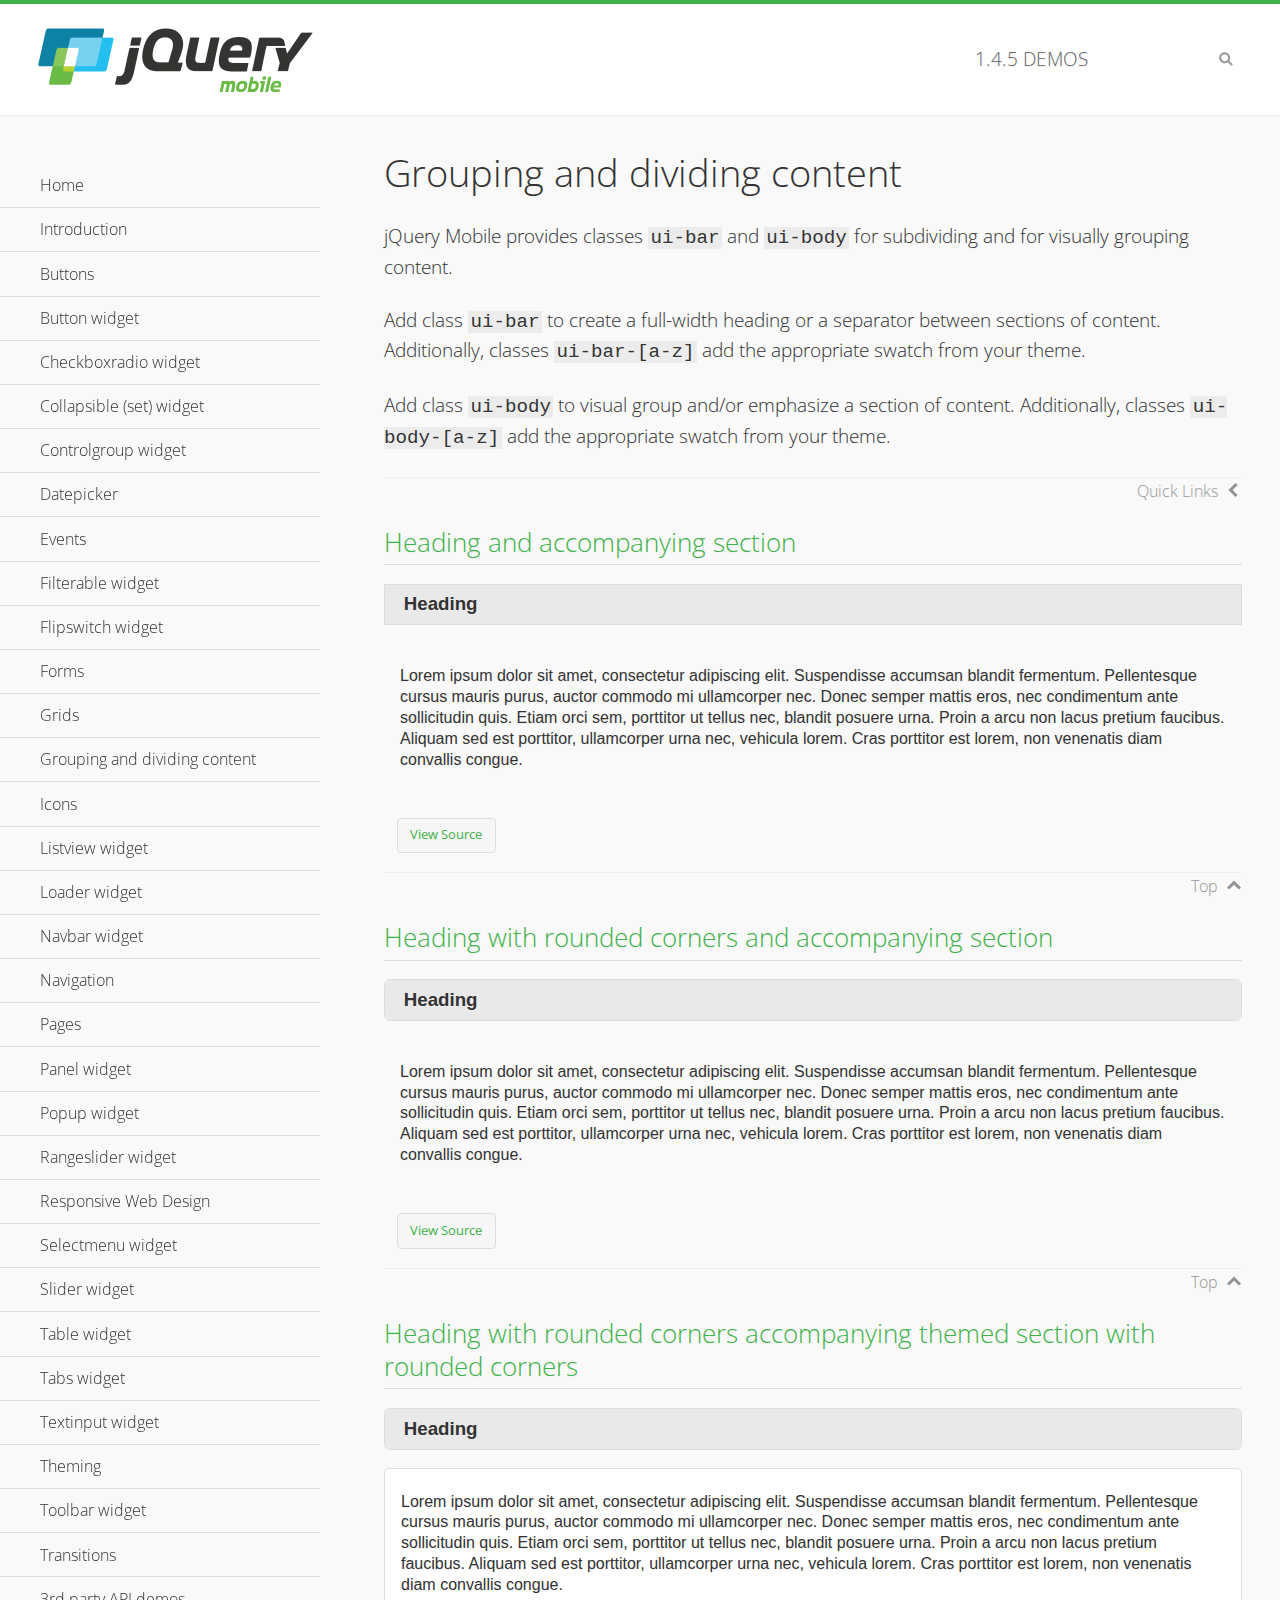
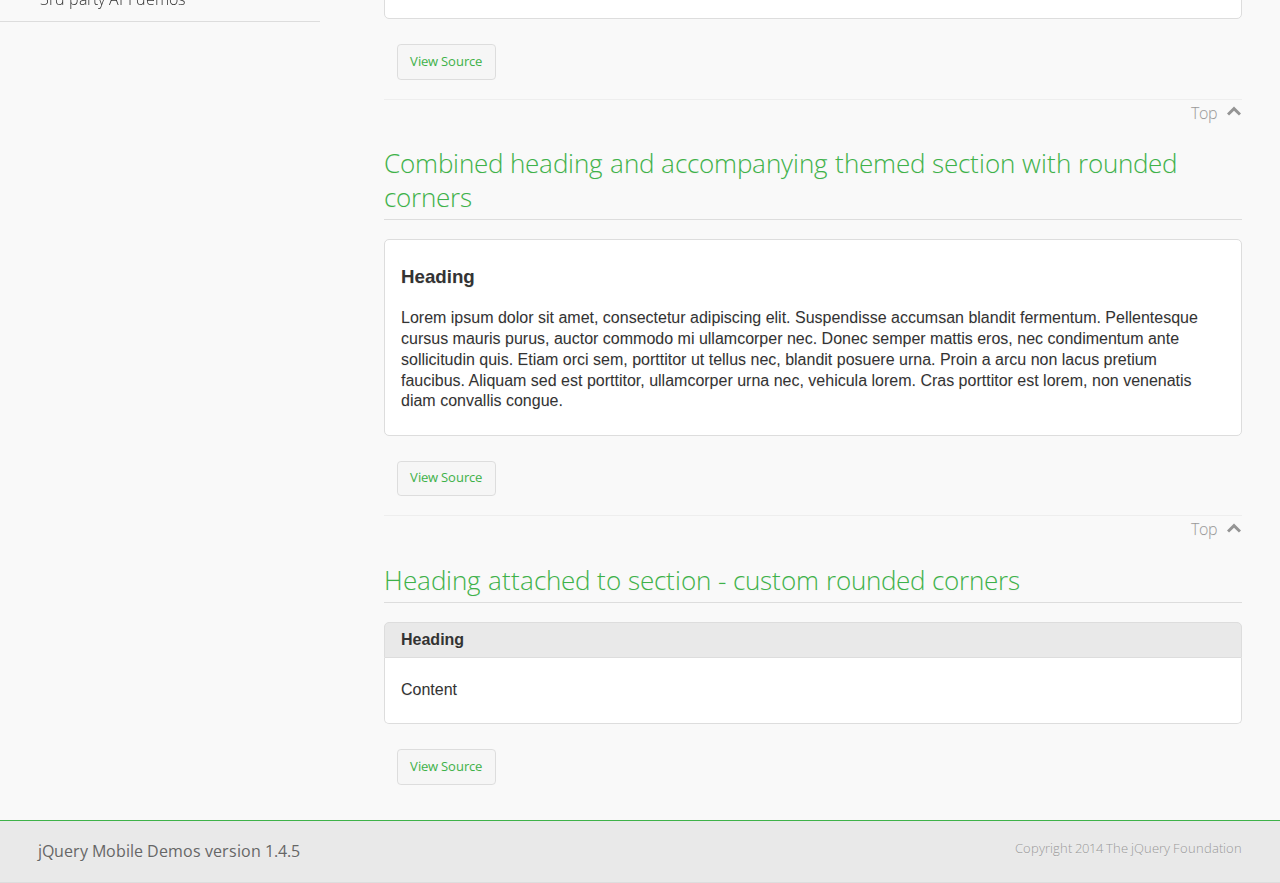
<file: Test 1 PPM/demos/body-bar-classes/index.html>
<!DOCTYPE html>
<html>
	<head>
	<meta charset="utf-8">
	<meta name="viewport" content="width=device-width, initial-scale=1">
	<title>Grouping and dividing content - jQuery Mobile Demos</title>
	<link rel="shortcut icon" href="../favicon.ico">
	<link rel="stylesheet" href="http://fonts.googleapis.com/css?family=Open+Sans:300,400,700">
	<link rel="stylesheet" href="../css/themes/default/jquery.mobile-1.4.5.min.css">
	<link rel="stylesheet" href="../_assets/css/jqm-demos.css">
	<script src="../js/jquery.js"></script>
	<script src="../_assets/js/index.js"></script>
	<script src="../js/jquery.mobile-1.4.5.min.js"></script>
  <style id="combined-heading-and-section">
    .custom-corners .ui-bar {
      -webkit-border-top-left-radius: inherit;
      border-top-left-radius: inherit;
      -webkit-border-top-right-radius: inherit;
      border-top-right-radius: inherit;
    }
    .custom-corners .ui-body {
      border-top-width: 0;
      -webkit-border-bottom-left-radius: inherit;
      border-bottom-left-radius: inherit;
      -webkit-border-bottom-right-radius: inherit;
      border-bottom-right-radius: inherit;
    }
  </style>
</head>
<body>
<div data-role="page" class="jqm-demos" data-quicklinks="true">

	<div data-role="header" class="jqm-header">
		<h2><a href="../" title="jQuery Mobile Demos home"><img src="../_assets/img/jquery-logo.png" alt="jQuery Mobile"></a></h2>
		<p><span class="jqm-version"></span> Demos</p>
		<a href="#" class="jqm-navmenu-link ui-btn ui-btn-icon-notext ui-corner-all ui-icon-bars ui-nodisc-icon ui-alt-icon ui-btn-left">Menu</a>
		<a href="#" class="jqm-search-link ui-btn ui-btn-icon-notext ui-corner-all ui-icon-search ui-nodisc-icon ui-alt-icon ui-btn-right">Search</a>
	</div><!-- /header -->

	<div role="main" class="ui-content jqm-content">

		<h1>Grouping and dividing content</h1>

		<p>jQuery Mobile provides classes <code>ui-bar</code> and <code>ui-body</code> for subdividing and for visually grouping content.</p>
		<p>Add class <code>ui-bar</code> to create a full-width heading or a separator between sections of content. Additionally, classes <code>ui-bar-[a-z]</code> add the appropriate swatch from your theme.</p>
		<p>Add class <code>ui-body</code> to visual group and/or emphasize a section of content. Additionally, classes <code>ui-body-[a-z]</code> add the appropriate swatch from your theme.</p>

		<h2>Heading and accompanying section</h2>

		<div data-demo-html="true">
      <h3 class="ui-bar ui-bar-a">Heading</h3>
			<div class="ui-body">
				<p>Lorem ipsum dolor sit amet, consectetur adipiscing elit. Suspendisse accumsan blandit fermentum. Pellentesque cursus mauris purus, auctor commodo mi ullamcorper nec. Donec semper mattis eros, nec condimentum ante sollicitudin quis. Etiam orci sem, porttitor ut tellus nec, blandit posuere urna. Proin a arcu non lacus pretium faucibus. Aliquam sed est porttitor, ullamcorper urna nec, vehicula lorem. Cras porttitor est lorem, non venenatis diam convallis congue.</p>
			</div>
		</div>

		<h2>Heading with rounded corners and accompanying section</h2>

		<div data-demo-html="true">
      <h3 class="ui-bar ui-bar-a ui-corner-all">Heading</h3>
			<div class="ui-body">
				<p>Lorem ipsum dolor sit amet, consectetur adipiscing elit. Suspendisse accumsan blandit fermentum. Pellentesque cursus mauris purus, auctor commodo mi ullamcorper nec. Donec semper mattis eros, nec condimentum ante sollicitudin quis. Etiam orci sem, porttitor ut tellus nec, blandit posuere urna. Proin a arcu non lacus pretium faucibus. Aliquam sed est porttitor, ullamcorper urna nec, vehicula lorem. Cras porttitor est lorem, non venenatis diam convallis congue.</p>
			</div>
		</div>

		<h2>Heading with rounded corners accompanying themed section with rounded corners</h2>

		<div data-demo-html="true">
      <h3 class="ui-bar ui-bar-a ui-corner-all">Heading</h3>
			<div class="ui-body ui-body-a ui-corner-all">
				<p>Lorem ipsum dolor sit amet, consectetur adipiscing elit. Suspendisse accumsan blandit fermentum. Pellentesque cursus mauris purus, auctor commodo mi ullamcorper nec. Donec semper mattis eros, nec condimentum ante sollicitudin quis. Etiam orci sem, porttitor ut tellus nec, blandit posuere urna. Proin a arcu non lacus pretium faucibus. Aliquam sed est porttitor, ullamcorper urna nec, vehicula lorem. Cras porttitor est lorem, non venenatis diam convallis congue.</p>
			</div>
		</div>

		<h2>Combined heading and accompanying themed section with rounded corners</h2>

		<div data-demo-html="true">
			<div class="ui-body ui-body-a ui-corner-all">
	      <h3>Heading</h3>
				<p>Lorem ipsum dolor sit amet, consectetur adipiscing elit. Suspendisse accumsan blandit fermentum. Pellentesque cursus mauris purus, auctor commodo mi ullamcorper nec. Donec semper mattis eros, nec condimentum ante sollicitudin quis. Etiam orci sem, porttitor ut tellus nec, blandit posuere urna. Proin a arcu non lacus pretium faucibus. Aliquam sed est porttitor, ullamcorper urna nec, vehicula lorem. Cras porttitor est lorem, non venenatis diam convallis congue.</p>
			</div>
		</div>

		<h2>Heading attached to section - custom rounded corners</h2>

		<div data-demo-html="true" data-demo-css="#combined-heading-and-section">
      <div class="ui-corner-all custom-corners">
        <div class="ui-bar ui-bar-a">
          <h3>Heading</h3>
        </div>
        <div class="ui-body ui-body-a">
          <p>Content</p>
        </div>
      </div>
		</div>

	</div><!-- /content -->
	    <div data-role="panel" class="jqm-navmenu-panel" data-position="left" data-display="overlay" data-theme="a">
	    	<ul class="jqm-list ui-alt-icon ui-nodisc-icon">
<li data-filtertext="demos homepage" data-icon="home"><a href=".././">Home</a></li>
<li data-filtertext="introduction overview getting started"><a href="../intro/" data-ajax="false">Introduction</a></li>
<li data-filtertext="buttons button markup buttonmarkup method anchor link button element"><a href="../button-markup/" data-ajax="false">Buttons</a></li>
<li data-filtertext="form button widget input button submit reset"><a href="../button/" data-ajax="false">Button widget</a></li>
<li data-role="collapsible" data-enhanced="true" data-collapsed-icon="carat-d" data-expanded-icon="carat-u" data-iconpos="right" data-inset="false" class="ui-collapsible ui-collapsible-themed-content ui-collapsible-collapsed">
	<h3 class="ui-collapsible-heading ui-collapsible-heading-collapsed">
		<a href="#" class="ui-collapsible-heading-toggle ui-btn ui-btn-icon-right ui-btn-inherit ui-icon-carat-d">
		    Checkboxradio widget<span class="ui-collapsible-heading-status"> click to expand contents</span>
		</a>
	</h3>
	<div class="ui-collapsible-content ui-body-inherit ui-collapsible-content-collapsed" aria-hidden="true">
		<ul>
			<li data-filtertext="form checkboxradio widget checkbox input checkboxes controlgroups"><a href="../checkboxradio-checkbox/" data-ajax="false">Checkboxes</a></li>
			<li data-filtertext="form checkboxradio widget radio input radio buttons controlgroups"><a href="../checkboxradio-radio/" data-ajax="false">Radio buttons</a></li>
		</ul>
	</div>
</li>
<li data-role="collapsible" data-enhanced="true" data-collapsed-icon="carat-d" data-expanded-icon="carat-u" data-iconpos="right" data-inset="false" class="ui-collapsible ui-collapsible-themed-content ui-collapsible-collapsed">
	<h3 class="ui-collapsible-heading ui-collapsible-heading-collapsed">
		<a href="#" class="ui-collapsible-heading-toggle ui-btn ui-btn-icon-right ui-btn-inherit ui-icon-carat-d">
			Collapsible (set) widget<span class="ui-collapsible-heading-status"> click to expand contents</span>
		</a>
	</h3>
	<div class="ui-collapsible-content ui-body-inherit ui-collapsible-content-collapsed" aria-hidden="true">
		<ul>
			<li data-filtertext="collapsibles content formatting"><a href="../collapsible/" data-ajax="false">Collapsible</a></li>
			<li data-filtertext="dynamic collapsible set accordion append expand"><a href="../collapsible-dynamic/" data-ajax="false">Dynamic collapsibles</a></li>
			<li data-filtertext="accordions collapsible set widget content formatting grouped collapsibles"><a href="../collapsibleset/" data-ajax="false">Collapsible set</a></li>
		</ul>
	</div>
</li>
<li data-role="collapsible" data-enhanced="true" data-collapsed-icon="carat-d" data-expanded-icon="carat-u" data-iconpos="right" data-inset="false" class="ui-collapsible ui-collapsible-themed-content ui-collapsible-collapsed">
	<h3 class="ui-collapsible-heading ui-collapsible-heading-collapsed">
		<a href="#" class="ui-collapsible-heading-toggle ui-btn ui-btn-icon-right ui-btn-inherit ui-icon-carat-d">
			Controlgroup widget<span class="ui-collapsible-heading-status"> click to expand contents</span>
		</a>
	</h3>
	<div class="ui-collapsible-content ui-body-inherit ui-collapsible-content-collapsed" aria-hidden="true">
		<ul>
			<li data-filtertext="controlgroups selectmenu checkboxradio input grouped buttons horizontal vertical"><a href="../controlgroup/" data-ajax="false">Controlgroup</a></li>
			<li data-filtertext="dynamic controlgroup dynamically add buttons"><a href="../controlgroup-dynamic/" data-ajax="false">Dynamic controlgroups</a></li>
		</ul>
	</div>
</li>
<li data-filtertext="form datepicker widget date input"><a href="../datepicker/" data-ajax="false">Datepicker</a></li>
<li data-role="collapsible" data-enhanced="true" data-collapsed-icon="carat-d" data-expanded-icon="carat-u" data-iconpos="right" data-inset="false" class="ui-collapsible ui-collapsible-themed-content ui-collapsible-collapsed">
	<h3 class="ui-collapsible-heading ui-collapsible-heading-collapsed">
		<a href="#" class="ui-collapsible-heading-toggle ui-btn ui-btn-icon-right ui-btn-inherit ui-icon-carat-d">
			Events<span class="ui-collapsible-heading-status"> click to expand contents</span>
		</a>
	</h3>
	<div class="ui-collapsible-content ui-body-inherit ui-collapsible-content-collapsed" aria-hidden="true">
		<ul>
			<li data-filtertext="swipe to delete list items listviews swipe events"><a href="../swipe-list/" data-ajax="false">Swipe list items</a></li>
			<li data-filtertext="swipe to navigate swipe page navigation swipe events"><a href="../swipe-page/" data-ajax="false">Swipe page navigation</a></li>
		</ul>
	</div>
</li>
<li data-filtertext="filterable filter elements sorting searching listview table"><a href="../filterable/" data-ajax="false">Filterable widget</a></li>
<li data-filtertext="form flipswitch widget flip toggle switch binary select checkbox input"><a href="../flipswitch/" data-ajax="false">Flipswitch widget</a></li>
<li data-role="collapsible" data-enhanced="true" data-collapsed-icon="carat-d" data-expanded-icon="carat-u" data-iconpos="right" data-inset="false" class="ui-collapsible ui-collapsible-themed-content ui-collapsible-collapsed">
	<h3 class="ui-collapsible-heading ui-collapsible-heading-collapsed">
		<a href="#" class="ui-collapsible-heading-toggle ui-btn ui-btn-icon-right ui-btn-inherit ui-icon-carat-d">
			Forms<span class="ui-collapsible-heading-status"> click to expand contents</span>
		</a>
	</h3>
	<div class="ui-collapsible-content ui-body-inherit ui-collapsible-content-collapsed" aria-hidden="true">
		<ul>
			<li data-filtertext="forms text checkbox radio range button submit reset inputs selects textarea slider flipswitch label form elements"><a href="../forms/" data-ajax="false">Forms</a></li>
			<li data-filtertext="form hide labels hidden accessible ui-hidden-accessible forms"><a href="../forms-label-hidden-accessible/" data-ajax="false">Hide labels</a></li>
			<li data-filtertext="form field containers fieldcontain ui-field-contain forms"><a href="../forms-field-contain/" data-ajax="false">Field containers</a></li>
			<li data-filtertext="forms disabled form elements"><a href="../forms-disabled/" data-ajax="false">Forms disabled</a></li>
			<li data-filtertext="forms gallery examples overview forms text checkbox radio range button submit reset inputs selects textarea slider flipswitch label form elements"><a href="../forms-gallery/" data-ajax="false">Forms gallery</a></li>
		</ul>
	</div>
</li>
<li data-role="collapsible" data-enhanced="true" data-collapsed-icon="carat-d" data-expanded-icon="carat-u" data-iconpos="right" data-inset="false" class="ui-collapsible ui-collapsible-themed-content ui-collapsible-collapsed">
	<h3 class="ui-collapsible-heading ui-collapsible-heading-collapsed">
		<a href="#" class="ui-collapsible-heading-toggle ui-btn ui-btn-icon-right ui-btn-inherit ui-icon-carat-d">
			Grids<span class="ui-collapsible-heading-status"> click to expand contents</span>
		</a>
	</h3>
	<div class="ui-collapsible-content ui-body-inherit ui-collapsible-content-collapsed" aria-hidden="true">
		<ul>
			<li data-filtertext="grids columns blocks content formatting rwd responsive css framework"><a href="../grids/" data-ajax="false">Grids</a></li>
			<li data-filtertext="buttons in grids css framework"><a href="../grids-buttons/" data-ajax="false">Buttons in grids</a></li>
			<li data-filtertext="custom responsive grids rwd css framework"><a href="../grids-custom-responsive/" data-ajax="false">Custom responsive grids</a></li>
		</ul>
	</div>
</li>
<li data-filtertext="blocks content formatting sections heading"><a href="../body-bar-classes/" data-ajax="false">Grouping and dividing content</a></li>
<li data-role="collapsible" data-enhanced="true" data-collapsed-icon="carat-d" data-expanded-icon="carat-u" data-iconpos="right" data-inset="false" class="ui-collapsible ui-collapsible-themed-content ui-collapsible-collapsed">
	<h3 class="ui-collapsible-heading ui-collapsible-heading-collapsed">
		<a href="#" class="ui-collapsible-heading-toggle ui-btn ui-btn-icon-right ui-btn-inherit ui-icon-carat-d">
			Icons<span class="ui-collapsible-heading-status"> click to expand contents</span>
		</a>
	</h3>
	<div class="ui-collapsible-content ui-body-inherit ui-collapsible-content-collapsed" aria-hidden="true">
		<ul>
			<li data-filtertext="button icons svg disc alt custom icon position"><a href="../icons/" data-ajax="false">Icons</a></li>
			<li data-filtertext=""><a href="../icons-grunticon/" data-ajax="false">Grunticon loader</a></li>
		</ul>
	</div>
</li>
<li data-role="collapsible" data-enhanced="true" data-collapsed-icon="carat-d" data-expanded-icon="carat-u" data-iconpos="right" data-inset="false" class="ui-collapsible ui-collapsible-themed-content ui-collapsible-collapsed">
	<h3 class="ui-collapsible-heading ui-collapsible-heading-collapsed">
		<a href="#" class="ui-collapsible-heading-toggle ui-btn ui-btn-icon-right ui-btn-inherit ui-icon-carat-d">
			Listview widget<span class="ui-collapsible-heading-status"> click to expand contents</span>
		</a>
	</h3>
	<div class="ui-collapsible-content ui-body-inherit ui-collapsible-content-collapsed" aria-hidden="true">
		<ul>
			<li data-filtertext="listview widget thumbnails icons nested split button collapsible ul ol"><a href="../listview/" data-ajax="false">Listview</a></li>
			<li data-filtertext="autocomplete filterable reveal listview filtertextbeforefilter placeholder"><a href="../listview-autocomplete/" data-ajax="false">Listview autocomplete</a></li>
			<li data-filtertext="autocomplete filterable reveal listview remote data filtertextbeforefilter placeholder"><a href="../listview-autocomplete-remote/" data-ajax="false">Listview autocomplete remote data</a></li>
			<li data-filtertext="autodividers anchor jump scroll linkbars listview lists ul ol"><a href="../listview-autodividers-linkbar/" data-ajax="false">Listview autodividers linkbar</a></li>
			<li data-filtertext="listview autodividers selector autodividersselector lists ul ol"><a href="../listview-autodividers-selector/" data-ajax="false">Listview autodividers selector</a></li>
			<li data-filtertext="listview nested list items"><a href="../listview-nested-lists/" data-ajax="false">Nested Listviews</a></li>
			<li data-filtertext="listview collapsible list items flat"><a href="../listview-collapsible-item-flat/" data-ajax="false">Listview collapsible list items (flat)</a></li>
			<li data-filtertext="listview collapsible list indented"><a href="../listview-collapsible-item-indented/" data-ajax="false">Listview collapsible list items (indented)</a></li>
			<li data-filtertext="grid listview responsive grids responsive listviews lists ul"><a href="../listview-grid/" data-ajax="false">Listview responsive grid</a></li>
		</ul>
	</div>
</li>
<li data-filtertext="loader widget page loading navigation overlay spinner"><a href="../loader/" data-ajax="false">Loader widget</a></li>
<li data-filtertext="navbar widget navmenu toolbars header footer"><a href="../navbar/" data-ajax="false">Navbar widget</a></li>
<li data-role="collapsible" data-enhanced="true" data-collapsed-icon="carat-d" data-expanded-icon="carat-u" data-iconpos="right" data-inset="false" class="ui-collapsible ui-collapsible-themed-content ui-collapsible-collapsed">
	<h3 class="ui-collapsible-heading ui-collapsible-heading-collapsed">
		<a href="#" class="ui-collapsible-heading-toggle ui-btn ui-btn-icon-right ui-btn-inherit ui-icon-carat-d">
			Navigation<span class="ui-collapsible-heading-status"> click to expand contents</span>
		</a>
	</h3>
	<div class="ui-collapsible-content ui-body-inherit ui-collapsible-content-collapsed" aria-hidden="true">
		<ul>
			<li data-filtertext="ajax navigation navigate widget history event method"><a href="../navigation/" data-ajax="false">Navigation</a></li>
			<li data-filtertext="linking pages page links navigation ajax prefetch cache"><a href="../navigation-linking-pages/" data-ajax="false">Linking pages</a></li>
			<!-- <li data-filtertext="php redirect server redirection server-side navigation"><a href="../navigation-php-redirect/" data-ajax="false">PHP redirect demo</a></li>-->
			<li data-filtertext="navigation redirection hash query"><a href="../navigation-hash-processing/" data-ajax="false">Hash processing demo</a></li>
			<li data-filtertext="navigation redirection hash query"><a href="../page-events/" data-ajax="false">Page Navigation Events</a></li>
		</ul>
	</div>
</li>
<li data-role="collapsible" data-enhanced="true" data-collapsed-icon="carat-d" data-expanded-icon="carat-u" data-iconpos="right" data-inset="false" class="ui-collapsible ui-collapsible-themed-content ui-collapsible-collapsed">
	<h3 class="ui-collapsible-heading ui-collapsible-heading-collapsed">
		<a href="#" class="ui-collapsible-heading-toggle ui-btn ui-btn-icon-right ui-btn-inherit ui-icon-carat-d">
			Pages<span class="ui-collapsible-heading-status"> click to expand contents</span>
		</a>
	</h3>
	<div class="ui-collapsible-content ui-body-inherit ui-collapsible-content-collapsed" aria-hidden="true">
		<ul>
			<li data-filtertext="pages page widget ajax navigation"><a href="../pages/" data-ajax="false">Pages</a></li>
			<li data-filtertext="single page"><a href="../pages-single-page/" data-ajax="false">Single page</a></li>
			<li data-filtertext="multipage multi-page page"><a href="../pages-multi-page/" data-ajax="false">Multi-page template</a></li>
			<li data-filtertext="dialog page widget modal popup"><a href="../pages-dialog/" data-ajax="false">Dialog page</a></li>
		</ul>
	</div>
</li>
<li data-role="collapsible" data-enhanced="true" data-collapsed-icon="carat-d" data-expanded-icon="carat-u" data-iconpos="right" data-inset="false" class="ui-collapsible ui-collapsible-themed-content ui-collapsible-collapsed">
	<h3 class="ui-collapsible-heading ui-collapsible-heading-collapsed">
		<a href="#" class="ui-collapsible-heading-toggle ui-btn ui-btn-icon-right ui-btn-inherit ui-icon-carat-d">
			Panel widget<span class="ui-collapsible-heading-status"> click to expand contents</span>
		</a>
	</h3>
	<div class="ui-collapsible-content ui-body-inherit ui-collapsible-content-collapsed" aria-hidden="true">
		<ul>
			<li data-filtertext="panel widget sliding panels reveal push overlay responsive"><a href="../panel/" data-ajax="false">Panel</a></li>
			<li data-filtertext=""><a href="../panel-external/" data-ajax="false">External panels</a></li>
			<li data-filtertext="panel "><a href="../panel-fixed/" data-ajax="false">Fixed panels</a></li>
			<li data-filtertext="panel slide panels sliding panels shadow rwd responsive breakpoint"><a href="../panel-responsive/" data-ajax="false">Panels responsive</a></li>
			<li data-filtertext="panel custom style custom panel width reveal shadow listview panel styling page background wrapper"><a href="../panel-styling/" data-ajax="false">Custom panel style</a></li>
			<li data-filtertext="panel open on swipe"><a href="../panel-swipe-open/" data-ajax="false">Panel open on swipe</a></li>
			<li data-filtertext="panels outside page internal external toolbars"><a href="../panel-external-internal/" data-ajax="false">Panel external and internal</a></li>
		</ul>
	</div>
</li>
<li data-role="collapsible" data-enhanced="true" data-collapsed-icon="carat-d" data-expanded-icon="carat-u" data-iconpos="right" data-inset="false" class="ui-collapsible ui-collapsible-themed-content ui-collapsible-collapsed">
	<h3 class="ui-collapsible-heading ui-collapsible-heading-collapsed">
		<a href="#" class="ui-collapsible-heading-toggle ui-btn ui-btn-icon-right ui-btn-inherit ui-icon-carat-d">
			Popup widget<span class="ui-collapsible-heading-status"> click to expand contents</span>
		</a>
	</h3>
	<div class="ui-collapsible-content ui-body-inherit ui-collapsible-content-collapsed" aria-hidden="true">
		<ul>
			<li data-filtertext="popup widget popups dialog modal transition tooltip lightbox form overlay screen flip pop fade transition"><a href="../popup/" data-ajax="false">Popup</a></li>
			<li data-filtertext="popup alignment position"><a href="../popup-alignment/" data-ajax="false">Popup alignment</a></li>
			<li data-filtertext="popup arrow size popups popover"><a href="../popup-arrow-size/" data-ajax="false">Popup arrow size</a></li>
			<li data-filtertext="dynamic popups popup images lightbox"><a href="../popup-dynamic/" data-ajax="false">Dynamic popups</a></li>
			<li data-filtertext="popups with iframes scaling"><a href="../popup-iframe/" data-ajax="false">Popups with iframes</a></li>
			<li data-filtertext="popup image scaling"><a href="../popup-image-scaling/" data-ajax="false">Popup image scaling</a></li>
			<li data-filtertext="external popup outside multi-page"><a href="../popup-outside-multipage/" data-ajax="false">Popup outside multi-page</a></li>
		</ul>
	</div>
</li>
<li data-filtertext="form rangeslider widget dual sliders dual handle sliders range input"><a href="../rangeslider/" data-ajax="false">Rangeslider widget</a></li>
<li data-filtertext="responsive web design rwd adaptive progressive enhancement PE accessible mobile breakpoints media query media queries"><a href="../rwd/" data-ajax="false">Responsive Web Design</a></li>
<li data-role="collapsible" data-enhanced="true" data-collapsed-icon="carat-d" data-expanded-icon="carat-u" data-iconpos="right" data-inset="false" class="ui-collapsible ui-collapsible-themed-content ui-collapsible-collapsed">
	<h3 class="ui-collapsible-heading ui-collapsible-heading-collapsed">
		<a href="#" class="ui-collapsible-heading-toggle ui-btn ui-btn-icon-right ui-btn-inherit ui-icon-carat-d">
			Selectmenu widget<span class="ui-collapsible-heading-status"> click to expand contents</span>
		</a>
	</h3>
	<div class="ui-collapsible-content ui-body-inherit ui-collapsible-content-collapsed" aria-hidden="true">
		<ul>
			<li data-filtertext="form selectmenu widget select input custom select menu selects"><a href="../selectmenu/" data-ajax="false">Selectmenu</a></li>
			<li data-filtertext="form custom select menu selectmenu widget custom menu option optgroup multiple selects"><a href="../selectmenu-custom/" data-ajax="false">Custom select menu</a></li>
			<li data-filtertext="filterable select filter popup dialog"><a href="../selectmenu-custom-filter/" data-ajax="false">Custom select menu with filter</a></li>
		</ul>
	</div>
</li>
<li data-role="collapsible" data-enhanced="true" data-collapsed-icon="carat-d" data-expanded-icon="carat-u" data-iconpos="right" data-inset="false" class="ui-collapsible ui-collapsible-themed-content ui-collapsible-collapsed">
	<h3 class="ui-collapsible-heading ui-collapsible-heading-collapsed">
		<a href="#" class="ui-collapsible-heading-toggle ui-btn ui-btn-icon-right ui-btn-inherit ui-icon-carat-d">
			Slider widget<span class="ui-collapsible-heading-status"> click to expand contents</span>
		</a>
	</h3>
	<div class="ui-collapsible-content ui-body-inherit ui-collapsible-content-collapsed" aria-hidden="true">
		<ul>
			<li data-filtertext="form slider widget range input single sliders"><a href="../slider/" data-ajax="false">Slider</a></li>
			<li data-filtertext="form slider widget flipswitch slider binary select flip toggle switch"><a href="../slider-flipswitch/" data-ajax="false">Slider flip toggle switch</a></li>
			<li data-filtertext="form slider tooltip handle value input range sliders"><a href="../slider-tooltip/" data-ajax="false">Slider tooltip</a></li>
		</ul>
	</div>
</li>
<li data-role="collapsible" data-enhanced="true" data-collapsed-icon="carat-d" data-expanded-icon="carat-u" data-iconpos="right" data-inset="false" class="ui-collapsible ui-collapsible-themed-content ui-collapsible-collapsed">
	<h3 class="ui-collapsible-heading ui-collapsible-heading-collapsed">
		<a href="#" class="ui-collapsible-heading-toggle ui-btn ui-btn-icon-right ui-btn-inherit ui-icon-carat-d">
			Table widget<span class="ui-collapsible-heading-status"> click to expand contents</span>
		</a>
	</h3>
	<div class="ui-collapsible-content ui-body-inherit ui-collapsible-content-collapsed" aria-hidden="true">
		<ul>
			<li data-filtertext="table widget reflow column toggle th td responsive tables rwd hide show tabular"><a href="../table-column-toggle/" data-ajax="false">Table Column Toggle</a></li>
			<li data-filtertext="table column toggle phone comparison demo"><a href="../table-column-toggle-example/" data-ajax="false">Table Column Toggle demo</a></li>
			<li data-filtertext="responsive tables table column toggle heading groups rwd breakpoint"><a href="../table-column-toggle-heading-groups/" data-ajax="false">Table Column Toggle heading groups</a></li>
			<li data-filtertext="responsive tables table column toggle hide rwd breakpoint customization options"><a href="../table-column-toggle-options/" data-ajax="false">Table Column Toggle options</a></li>
			<li data-filtertext="table reflow th td responsive rwd columns tabular"><a href="../table-reflow/" data-ajax="false">Table Reflow</a></li>
			<li data-filtertext="responsive tables table reflow heading groups rwd breakpoint"><a href="../table-reflow-heading-groups/" data-ajax="false">Table Reflow heading groups</a></li>
			<li data-filtertext="responsive tables table reflow stripes strokes table style"><a href="../table-reflow-stripes-strokes/" data-ajax="false">Table Reflow stripes and strokes</a></li>
			<li data-filtertext="responsive tables table reflow stack custom styles"><a href="../table-reflow-styling/" data-ajax="false">Table Reflow custom styles</a></li>
		</ul>
	</div>
</li>
<li data-filtertext="ui tabs widget"><a href="../tabs/" data-ajax="false">Tabs widget</a></li>
<li data-filtertext="form textinput widget text input textarea number date time tel email file color password"><a href="../textinput/" data-ajax="false">Textinput widget</a></li>
<li data-role="collapsible" data-enhanced="true" data-collapsed-icon="carat-d" data-expanded-icon="carat-u" data-iconpos="right" data-inset="false" class="ui-collapsible ui-collapsible-themed-content ui-collapsible-collapsed">
	<h3 class="ui-collapsible-heading ui-collapsible-heading-collapsed">
		<a href="#" class="ui-collapsible-heading-toggle ui-btn ui-btn-icon-right ui-btn-inherit ui-icon-carat-d">
			Theming<span class="ui-collapsible-heading-status"> click to expand contents</span>
		</a>
	</h3>
	<div class="ui-collapsible-content ui-body-inherit ui-collapsible-content-collapsed" aria-hidden="true">
		<ul>
			<li data-filtertext="default theme swatches theming style css"><a href="../theme-default/" data-ajax="false">Default theme</a></li>
			<li data-filtertext="classic theme old theme swatches theming style css"><a href="../theme-classic/" data-ajax="false">Classic theme</a></li>
		</ul>
	</div>
</li>
<li data-role="collapsible" data-enhanced="true" data-collapsed-icon="carat-d" data-expanded-icon="carat-u" data-iconpos="right" data-inset="false" class="ui-collapsible ui-collapsible-themed-content ui-collapsible-collapsed">
	<h3 class="ui-collapsible-heading ui-collapsible-heading-collapsed">
		<a href="#" class="ui-collapsible-heading-toggle ui-btn ui-btn-icon-right ui-btn-inherit ui-icon-carat-d">
			Toolbar widget<span class="ui-collapsible-heading-status"> click to expand contents</span>
		</a>
	</h3>
	<div class="ui-collapsible-content ui-body-inherit ui-collapsible-content-collapsed" aria-hidden="true">
		<ul>
			<li data-filtertext="toolbar widget header footer toolbars fixed fullscreen external sections"><a href="../toolbar/" data-ajax="false">Toolbar</a></li>
			<li data-filtertext="dynamic toolbars dynamically add toolbar header footer"><a href="../toolbar-dynamic/" data-ajax="false">Dynamic toolbars</a></li>
			<li data-filtertext="external toolbars header footer"><a href="../toolbar-external/" data-ajax="false">External toolbars</a></li>
			<li data-filtertext="fixed toolbars header footer"><a href="../toolbar-fixed/" data-ajax="false">Fixed toolbars</a></li>
			<li data-filtertext="fixed fullscreen toolbars header footer"><a href="../toolbar-fixed-fullscreen/" data-ajax="false">Fullscreen toolbars</a></li>
			<li data-filtertext="external fixed toolbars header footer"><a href="../toolbar-fixed-external/" data-ajax="false">Fixed external toolbars</a></li>
			<li data-filtertext="external persistent toolbars header footer navbar navmenu"><a href="../toolbar-fixed-persistent/" data-ajax="false">Persistent toolbars</a></li>
			<li data-filtertext="external ajax optimized toolbars persistent toolbars header footer navbar"><a href="../toolbar-fixed-persistent-optimized/" data-ajax="false">Ajax optimized toolbars</a></li>
			<li data-filtertext="form in toolbars header footer"><a href="../toolbar-fixed-forms/" data-ajax="false">Form in toolbar</a></li>
		</ul>
	</div>
</li>
<li data-filtertext="page transitions animated pages popup navigation flip slide fade pop"><a href="../transitions/" data-ajax="false">Transitions</a></li>
<li data-role="collapsible" data-enhanced="true" data-collapsed-icon="carat-d" data-expanded-icon="carat-u" data-iconpos="right" data-inset="false" class="ui-collapsible ui-collapsible-themed-content ui-collapsible-collapsed">
	<h3 class="ui-collapsible-heading ui-collapsible-heading-collapsed">
		<a href="#" class="ui-collapsible-heading-toggle ui-btn ui-btn-icon-right ui-btn-inherit ui-icon-carat-d">
			3rd party API demos<span class="ui-collapsible-heading-status"> click to expand contents</span>
		</a>
	</h3>
	<div class="ui-collapsible-content ui-body-inherit ui-collapsible-content-collapsed" aria-hidden="true">
		<ul>
			<li data-filtertext="backbone requirejs navigation router"><a href="../backbone-requirejs/" data-ajax="false">Backbone RequireJS</a></li>
			<li data-filtertext="google maps geolocation demo"><a href="../map-geolocation/" data-ajax="false">Google Maps geolocation</a></li>
			<li data-filtertext="google maps hybrid"><a href="../map-list-toggle/" data-ajax="false">Google Maps list toggle</a></li>
		</ul>
	</div>
</li>



		     </ul>
		</div><!-- /panel -->


	<div data-role="footer" data-position="fixed" data-tap-toggle="false" class="jqm-footer">
		<p>jQuery Mobile Demos version <span class="jqm-version"></span></p>
		<p>Copyright 2014 The jQuery Foundation</p>
	</div><!-- /footer -->
	<!-- TODO: This should become an external panel so we can add input to markup (unique ID) -->
    <div data-role="panel" class="jqm-search-panel" data-position="right" data-display="overlay" data-theme="a">
		<div class="jqm-search">
			<ul class="jqm-list" data-filter-placeholder="Search demos..." data-filter-reveal="true">
<li data-filtertext="demos homepage" data-icon="home"><a href=".././">Home</a></li>
<li data-filtertext="introduction overview getting started"><a href="../intro/" data-ajax="false">Introduction</a></li>
<li data-filtertext="buttons button markup buttonmarkup method anchor link button element"><a href="../button-markup/" data-ajax="false">Buttons</a></li>
<li data-filtertext="form button widget input button submit reset"><a href="../button/" data-ajax="false">Button widget</a></li>
<li data-role="collapsible" data-enhanced="true" data-collapsed-icon="carat-d" data-expanded-icon="carat-u" data-iconpos="right" data-inset="false" class="ui-collapsible ui-collapsible-themed-content ui-collapsible-collapsed">
	<h3 class="ui-collapsible-heading ui-collapsible-heading-collapsed">
		<a href="#" class="ui-collapsible-heading-toggle ui-btn ui-btn-icon-right ui-btn-inherit ui-icon-carat-d">
		    Checkboxradio widget<span class="ui-collapsible-heading-status"> click to expand contents</span>
		</a>
	</h3>
	<div class="ui-collapsible-content ui-body-inherit ui-collapsible-content-collapsed" aria-hidden="true">
		<ul>
			<li data-filtertext="form checkboxradio widget checkbox input checkboxes controlgroups"><a href="../checkboxradio-checkbox/" data-ajax="false">Checkboxes</a></li>
			<li data-filtertext="form checkboxradio widget radio input radio buttons controlgroups"><a href="../checkboxradio-radio/" data-ajax="false">Radio buttons</a></li>
		</ul>
	</div>
</li>
<li data-role="collapsible" data-enhanced="true" data-collapsed-icon="carat-d" data-expanded-icon="carat-u" data-iconpos="right" data-inset="false" class="ui-collapsible ui-collapsible-themed-content ui-collapsible-collapsed">
	<h3 class="ui-collapsible-heading ui-collapsible-heading-collapsed">
		<a href="#" class="ui-collapsible-heading-toggle ui-btn ui-btn-icon-right ui-btn-inherit ui-icon-carat-d">
			Collapsible (set) widget<span class="ui-collapsible-heading-status"> click to expand contents</span>
		</a>
	</h3>
	<div class="ui-collapsible-content ui-body-inherit ui-collapsible-content-collapsed" aria-hidden="true">
		<ul>
			<li data-filtertext="collapsibles content formatting"><a href="../collapsible/" data-ajax="false">Collapsible</a></li>
			<li data-filtertext="dynamic collapsible set accordion append expand"><a href="../collapsible-dynamic/" data-ajax="false">Dynamic collapsibles</a></li>
			<li data-filtertext="accordions collapsible set widget content formatting grouped collapsibles"><a href="../collapsibleset/" data-ajax="false">Collapsible set</a></li>
		</ul>
	</div>
</li>
<li data-role="collapsible" data-enhanced="true" data-collapsed-icon="carat-d" data-expanded-icon="carat-u" data-iconpos="right" data-inset="false" class="ui-collapsible ui-collapsible-themed-content ui-collapsible-collapsed">
	<h3 class="ui-collapsible-heading ui-collapsible-heading-collapsed">
		<a href="#" class="ui-collapsible-heading-toggle ui-btn ui-btn-icon-right ui-btn-inherit ui-icon-carat-d">
			Controlgroup widget<span class="ui-collapsible-heading-status"> click to expand contents</span>
		</a>
	</h3>
	<div class="ui-collapsible-content ui-body-inherit ui-collapsible-content-collapsed" aria-hidden="true">
		<ul>
			<li data-filtertext="controlgroups selectmenu checkboxradio input grouped buttons horizontal vertical"><a href="../controlgroup/" data-ajax="false">Controlgroup</a></li>
			<li data-filtertext="dynamic controlgroup dynamically add buttons"><a href="../controlgroup-dynamic/" data-ajax="false">Dynamic controlgroups</a></li>
		</ul>
	</div>
</li>
<li data-filtertext="form datepicker widget date input"><a href="../datepicker/" data-ajax="false">Datepicker</a></li>
<li data-role="collapsible" data-enhanced="true" data-collapsed-icon="carat-d" data-expanded-icon="carat-u" data-iconpos="right" data-inset="false" class="ui-collapsible ui-collapsible-themed-content ui-collapsible-collapsed">
	<h3 class="ui-collapsible-heading ui-collapsible-heading-collapsed">
		<a href="#" class="ui-collapsible-heading-toggle ui-btn ui-btn-icon-right ui-btn-inherit ui-icon-carat-d">
			Events<span class="ui-collapsible-heading-status"> click to expand contents</span>
		</a>
	</h3>
	<div class="ui-collapsible-content ui-body-inherit ui-collapsible-content-collapsed" aria-hidden="true">
		<ul>
			<li data-filtertext="swipe to delete list items listviews swipe events"><a href="../swipe-list/" data-ajax="false">Swipe list items</a></li>
			<li data-filtertext="swipe to navigate swipe page navigation swipe events"><a href="../swipe-page/" data-ajax="false">Swipe page navigation</a></li>
		</ul>
	</div>
</li>
<li data-filtertext="filterable filter elements sorting searching listview table"><a href="../filterable/" data-ajax="false">Filterable widget</a></li>
<li data-filtertext="form flipswitch widget flip toggle switch binary select checkbox input"><a href="../flipswitch/" data-ajax="false">Flipswitch widget</a></li>
<li data-role="collapsible" data-enhanced="true" data-collapsed-icon="carat-d" data-expanded-icon="carat-u" data-iconpos="right" data-inset="false" class="ui-collapsible ui-collapsible-themed-content ui-collapsible-collapsed">
	<h3 class="ui-collapsible-heading ui-collapsible-heading-collapsed">
		<a href="#" class="ui-collapsible-heading-toggle ui-btn ui-btn-icon-right ui-btn-inherit ui-icon-carat-d">
			Forms<span class="ui-collapsible-heading-status"> click to expand contents</span>
		</a>
	</h3>
	<div class="ui-collapsible-content ui-body-inherit ui-collapsible-content-collapsed" aria-hidden="true">
		<ul>
			<li data-filtertext="forms text checkbox radio range button submit reset inputs selects textarea slider flipswitch label form elements"><a href="../forms/" data-ajax="false">Forms</a></li>
			<li data-filtertext="form hide labels hidden accessible ui-hidden-accessible forms"><a href="../forms-label-hidden-accessible/" data-ajax="false">Hide labels</a></li>
			<li data-filtertext="form field containers fieldcontain ui-field-contain forms"><a href="../forms-field-contain/" data-ajax="false">Field containers</a></li>
			<li data-filtertext="forms disabled form elements"><a href="../forms-disabled/" data-ajax="false">Forms disabled</a></li>
			<li data-filtertext="forms gallery examples overview forms text checkbox radio range button submit reset inputs selects textarea slider flipswitch label form elements"><a href="../forms-gallery/" data-ajax="false">Forms gallery</a></li>
		</ul>
	</div>
</li>
<li data-role="collapsible" data-enhanced="true" data-collapsed-icon="carat-d" data-expanded-icon="carat-u" data-iconpos="right" data-inset="false" class="ui-collapsible ui-collapsible-themed-content ui-collapsible-collapsed">
	<h3 class="ui-collapsible-heading ui-collapsible-heading-collapsed">
		<a href="#" class="ui-collapsible-heading-toggle ui-btn ui-btn-icon-right ui-btn-inherit ui-icon-carat-d">
			Grids<span class="ui-collapsible-heading-status"> click to expand contents</span>
		</a>
	</h3>
	<div class="ui-collapsible-content ui-body-inherit ui-collapsible-content-collapsed" aria-hidden="true">
		<ul>
			<li data-filtertext="grids columns blocks content formatting rwd responsive css framework"><a href="../grids/" data-ajax="false">Grids</a></li>
			<li data-filtertext="buttons in grids css framework"><a href="../grids-buttons/" data-ajax="false">Buttons in grids</a></li>
			<li data-filtertext="custom responsive grids rwd css framework"><a href="../grids-custom-responsive/" data-ajax="false">Custom responsive grids</a></li>
		</ul>
	</div>
</li>
<li data-filtertext="blocks content formatting sections heading"><a href="../body-bar-classes/" data-ajax="false">Grouping and dividing content</a></li>
<li data-role="collapsible" data-enhanced="true" data-collapsed-icon="carat-d" data-expanded-icon="carat-u" data-iconpos="right" data-inset="false" class="ui-collapsible ui-collapsible-themed-content ui-collapsible-collapsed">
	<h3 class="ui-collapsible-heading ui-collapsible-heading-collapsed">
		<a href="#" class="ui-collapsible-heading-toggle ui-btn ui-btn-icon-right ui-btn-inherit ui-icon-carat-d">
			Icons<span class="ui-collapsible-heading-status"> click to expand contents</span>
		</a>
	</h3>
	<div class="ui-collapsible-content ui-body-inherit ui-collapsible-content-collapsed" aria-hidden="true">
		<ul>
			<li data-filtertext="button icons svg disc alt custom icon position"><a href="../icons/" data-ajax="false">Icons</a></li>
			<li data-filtertext=""><a href="../icons-grunticon/" data-ajax="false">Grunticon loader</a></li>
		</ul>
	</div>
</li>
<li data-role="collapsible" data-enhanced="true" data-collapsed-icon="carat-d" data-expanded-icon="carat-u" data-iconpos="right" data-inset="false" class="ui-collapsible ui-collapsible-themed-content ui-collapsible-collapsed">
	<h3 class="ui-collapsible-heading ui-collapsible-heading-collapsed">
		<a href="#" class="ui-collapsible-heading-toggle ui-btn ui-btn-icon-right ui-btn-inherit ui-icon-carat-d">
			Listview widget<span class="ui-collapsible-heading-status"> click to expand contents</span>
		</a>
	</h3>
	<div class="ui-collapsible-content ui-body-inherit ui-collapsible-content-collapsed" aria-hidden="true">
		<ul>
			<li data-filtertext="listview widget thumbnails icons nested split button collapsible ul ol"><a href="../listview/" data-ajax="false">Listview</a></li>
			<li data-filtertext="autocomplete filterable reveal listview filtertextbeforefilter placeholder"><a href="../listview-autocomplete/" data-ajax="false">Listview autocomplete</a></li>
			<li data-filtertext="autocomplete filterable reveal listview remote data filtertextbeforefilter placeholder"><a href="../listview-autocomplete-remote/" data-ajax="false">Listview autocomplete remote data</a></li>
			<li data-filtertext="autodividers anchor jump scroll linkbars listview lists ul ol"><a href="../listview-autodividers-linkbar/" data-ajax="false">Listview autodividers linkbar</a></li>
			<li data-filtertext="listview autodividers selector autodividersselector lists ul ol"><a href="../listview-autodividers-selector/" data-ajax="false">Listview autodividers selector</a></li>
			<li data-filtertext="listview nested list items"><a href="../listview-nested-lists/" data-ajax="false">Nested Listviews</a></li>
			<li data-filtertext="listview collapsible list items flat"><a href="../listview-collapsible-item-flat/" data-ajax="false">Listview collapsible list items (flat)</a></li>
			<li data-filtertext="listview collapsible list indented"><a href="../listview-collapsible-item-indented/" data-ajax="false">Listview collapsible list items (indented)</a></li>
			<li data-filtertext="grid listview responsive grids responsive listviews lists ul"><a href="../listview-grid/" data-ajax="false">Listview responsive grid</a></li>
		</ul>
	</div>
</li>
<li data-filtertext="loader widget page loading navigation overlay spinner"><a href="../loader/" data-ajax="false">Loader widget</a></li>
<li data-filtertext="navbar widget navmenu toolbars header footer"><a href="../navbar/" data-ajax="false">Navbar widget</a></li>
<li data-role="collapsible" data-enhanced="true" data-collapsed-icon="carat-d" data-expanded-icon="carat-u" data-iconpos="right" data-inset="false" class="ui-collapsible ui-collapsible-themed-content ui-collapsible-collapsed">
	<h3 class="ui-collapsible-heading ui-collapsible-heading-collapsed">
		<a href="#" class="ui-collapsible-heading-toggle ui-btn ui-btn-icon-right ui-btn-inherit ui-icon-carat-d">
			Navigation<span class="ui-collapsible-heading-status"> click to expand contents</span>
		</a>
	</h3>
	<div class="ui-collapsible-content ui-body-inherit ui-collapsible-content-collapsed" aria-hidden="true">
		<ul>
			<li data-filtertext="ajax navigation navigate widget history event method"><a href="../navigation/" data-ajax="false">Navigation</a></li>
			<li data-filtertext="linking pages page links navigation ajax prefetch cache"><a href="../navigation-linking-pages/" data-ajax="false">Linking pages</a></li>
			<!-- <li data-filtertext="php redirect server redirection server-side navigation"><a href="../navigation-php-redirect/" data-ajax="false">PHP redirect demo</a></li>-->
			<li data-filtertext="navigation redirection hash query"><a href="../navigation-hash-processing/" data-ajax="false">Hash processing demo</a></li>
			<li data-filtertext="navigation redirection hash query"><a href="../page-events/" data-ajax="false">Page Navigation Events</a></li>
		</ul>
	</div>
</li>
<li data-role="collapsible" data-enhanced="true" data-collapsed-icon="carat-d" data-expanded-icon="carat-u" data-iconpos="right" data-inset="false" class="ui-collapsible ui-collapsible-themed-content ui-collapsible-collapsed">
	<h3 class="ui-collapsible-heading ui-collapsible-heading-collapsed">
		<a href="#" class="ui-collapsible-heading-toggle ui-btn ui-btn-icon-right ui-btn-inherit ui-icon-carat-d">
			Pages<span class="ui-collapsible-heading-status"> click to expand contents</span>
		</a>
	</h3>
	<div class="ui-collapsible-content ui-body-inherit ui-collapsible-content-collapsed" aria-hidden="true">
		<ul>
			<li data-filtertext="pages page widget ajax navigation"><a href="../pages/" data-ajax="false">Pages</a></li>
			<li data-filtertext="single page"><a href="../pages-single-page/" data-ajax="false">Single page</a></li>
			<li data-filtertext="multipage multi-page page"><a href="../pages-multi-page/" data-ajax="false">Multi-page template</a></li>
			<li data-filtertext="dialog page widget modal popup"><a href="../pages-dialog/" data-ajax="false">Dialog page</a></li>
		</ul>
	</div>
</li>
<li data-role="collapsible" data-enhanced="true" data-collapsed-icon="carat-d" data-expanded-icon="carat-u" data-iconpos="right" data-inset="false" class="ui-collapsible ui-collapsible-themed-content ui-collapsible-collapsed">
	<h3 class="ui-collapsible-heading ui-collapsible-heading-collapsed">
		<a href="#" class="ui-collapsible-heading-toggle ui-btn ui-btn-icon-right ui-btn-inherit ui-icon-carat-d">
			Panel widget<span class="ui-collapsible-heading-status"> click to expand contents</span>
		</a>
	</h3>
	<div class="ui-collapsible-content ui-body-inherit ui-collapsible-content-collapsed" aria-hidden="true">
		<ul>
			<li data-filtertext="panel widget sliding panels reveal push overlay responsive"><a href="../panel/" data-ajax="false">Panel</a></li>
			<li data-filtertext=""><a href="../panel-external/" data-ajax="false">External panels</a></li>
			<li data-filtertext="panel "><a href="../panel-fixed/" data-ajax="false">Fixed panels</a></li>
			<li data-filtertext="panel slide panels sliding panels shadow rwd responsive breakpoint"><a href="../panel-responsive/" data-ajax="false">Panels responsive</a></li>
			<li data-filtertext="panel custom style custom panel width reveal shadow listview panel styling page background wrapper"><a href="../panel-styling/" data-ajax="false">Custom panel style</a></li>
			<li data-filtertext="panel open on swipe"><a href="../panel-swipe-open/" data-ajax="false">Panel open on swipe</a></li>
			<li data-filtertext="panels outside page internal external toolbars"><a href="../panel-external-internal/" data-ajax="false">Panel external and internal</a></li>
		</ul>
	</div>
</li>
<li data-role="collapsible" data-enhanced="true" data-collapsed-icon="carat-d" data-expanded-icon="carat-u" data-iconpos="right" data-inset="false" class="ui-collapsible ui-collapsible-themed-content ui-collapsible-collapsed">
	<h3 class="ui-collapsible-heading ui-collapsible-heading-collapsed">
		<a href="#" class="ui-collapsible-heading-toggle ui-btn ui-btn-icon-right ui-btn-inherit ui-icon-carat-d">
			Popup widget<span class="ui-collapsible-heading-status"> click to expand contents</span>
		</a>
	</h3>
	<div class="ui-collapsible-content ui-body-inherit ui-collapsible-content-collapsed" aria-hidden="true">
		<ul>
			<li data-filtertext="popup widget popups dialog modal transition tooltip lightbox form overlay screen flip pop fade transition"><a href="../popup/" data-ajax="false">Popup</a></li>
			<li data-filtertext="popup alignment position"><a href="../popup-alignment/" data-ajax="false">Popup alignment</a></li>
			<li data-filtertext="popup arrow size popups popover"><a href="../popup-arrow-size/" data-ajax="false">Popup arrow size</a></li>
			<li data-filtertext="dynamic popups popup images lightbox"><a href="../popup-dynamic/" data-ajax="false">Dynamic popups</a></li>
			<li data-filtertext="popups with iframes scaling"><a href="../popup-iframe/" data-ajax="false">Popups with iframes</a></li>
			<li data-filtertext="popup image scaling"><a href="../popup-image-scaling/" data-ajax="false">Popup image scaling</a></li>
			<li data-filtertext="external popup outside multi-page"><a href="../popup-outside-multipage/" data-ajax="false">Popup outside multi-page</a></li>
		</ul>
	</div>
</li>
<li data-filtertext="form rangeslider widget dual sliders dual handle sliders range input"><a href="../rangeslider/" data-ajax="false">Rangeslider widget</a></li>
<li data-filtertext="responsive web design rwd adaptive progressive enhancement PE accessible mobile breakpoints media query media queries"><a href="../rwd/" data-ajax="false">Responsive Web Design</a></li>
<li data-role="collapsible" data-enhanced="true" data-collapsed-icon="carat-d" data-expanded-icon="carat-u" data-iconpos="right" data-inset="false" class="ui-collapsible ui-collapsible-themed-content ui-collapsible-collapsed">
	<h3 class="ui-collapsible-heading ui-collapsible-heading-collapsed">
		<a href="#" class="ui-collapsible-heading-toggle ui-btn ui-btn-icon-right ui-btn-inherit ui-icon-carat-d">
			Selectmenu widget<span class="ui-collapsible-heading-status"> click to expand contents</span>
		</a>
	</h3>
	<div class="ui-collapsible-content ui-body-inherit ui-collapsible-content-collapsed" aria-hidden="true">
		<ul>
			<li data-filtertext="form selectmenu widget select input custom select menu selects"><a href="../selectmenu/" data-ajax="false">Selectmenu</a></li>
			<li data-filtertext="form custom select menu selectmenu widget custom menu option optgroup multiple selects"><a href="../selectmenu-custom/" data-ajax="false">Custom select menu</a></li>
			<li data-filtertext="filterable select filter popup dialog"><a href="../selectmenu-custom-filter/" data-ajax="false">Custom select menu with filter</a></li>
		</ul>
	</div>
</li>
<li data-role="collapsible" data-enhanced="true" data-collapsed-icon="carat-d" data-expanded-icon="carat-u" data-iconpos="right" data-inset="false" class="ui-collapsible ui-collapsible-themed-content ui-collapsible-collapsed">
	<h3 class="ui-collapsible-heading ui-collapsible-heading-collapsed">
		<a href="#" class="ui-collapsible-heading-toggle ui-btn ui-btn-icon-right ui-btn-inherit ui-icon-carat-d">
			Slider widget<span class="ui-collapsible-heading-status"> click to expand contents</span>
		</a>
	</h3>
	<div class="ui-collapsible-content ui-body-inherit ui-collapsible-content-collapsed" aria-hidden="true">
		<ul>
			<li data-filtertext="form slider widget range input single sliders"><a href="../slider/" data-ajax="false">Slider</a></li>
			<li data-filtertext="form slider widget flipswitch slider binary select flip toggle switch"><a href="../slider-flipswitch/" data-ajax="false">Slider flip toggle switch</a></li>
			<li data-filtertext="form slider tooltip handle value input range sliders"><a href="../slider-tooltip/" data-ajax="false">Slider tooltip</a></li>
		</ul>
	</div>
</li>
<li data-role="collapsible" data-enhanced="true" data-collapsed-icon="carat-d" data-expanded-icon="carat-u" data-iconpos="right" data-inset="false" class="ui-collapsible ui-collapsible-themed-content ui-collapsible-collapsed">
	<h3 class="ui-collapsible-heading ui-collapsible-heading-collapsed">
		<a href="#" class="ui-collapsible-heading-toggle ui-btn ui-btn-icon-right ui-btn-inherit ui-icon-carat-d">
			Table widget<span class="ui-collapsible-heading-status"> click to expand contents</span>
		</a>
	</h3>
	<div class="ui-collapsible-content ui-body-inherit ui-collapsible-content-collapsed" aria-hidden="true">
		<ul>
			<li data-filtertext="table widget reflow column toggle th td responsive tables rwd hide show tabular"><a href="../table-column-toggle/" data-ajax="false">Table Column Toggle</a></li>
			<li data-filtertext="table column toggle phone comparison demo"><a href="../table-column-toggle-example/" data-ajax="false">Table Column Toggle demo</a></li>
			<li data-filtertext="responsive tables table column toggle heading groups rwd breakpoint"><a href="../table-column-toggle-heading-groups/" data-ajax="false">Table Column Toggle heading groups</a></li>
			<li data-filtertext="responsive tables table column toggle hide rwd breakpoint customization options"><a href="../table-column-toggle-options/" data-ajax="false">Table Column Toggle options</a></li>
			<li data-filtertext="table reflow th td responsive rwd columns tabular"><a href="../table-reflow/" data-ajax="false">Table Reflow</a></li>
			<li data-filtertext="responsive tables table reflow heading groups rwd breakpoint"><a href="../table-reflow-heading-groups/" data-ajax="false">Table Reflow heading groups</a></li>
			<li data-filtertext="responsive tables table reflow stripes strokes table style"><a href="../table-reflow-stripes-strokes/" data-ajax="false">Table Reflow stripes and strokes</a></li>
			<li data-filtertext="responsive tables table reflow stack custom styles"><a href="../table-reflow-styling/" data-ajax="false">Table Reflow custom styles</a></li>
		</ul>
	</div>
</li>
<li data-filtertext="ui tabs widget"><a href="../tabs/" data-ajax="false">Tabs widget</a></li>
<li data-filtertext="form textinput widget text input textarea number date time tel email file color password"><a href="../textinput/" data-ajax="false">Textinput widget</a></li>
<li data-role="collapsible" data-enhanced="true" data-collapsed-icon="carat-d" data-expanded-icon="carat-u" data-iconpos="right" data-inset="false" class="ui-collapsible ui-collapsible-themed-content ui-collapsible-collapsed">
	<h3 class="ui-collapsible-heading ui-collapsible-heading-collapsed">
		<a href="#" class="ui-collapsible-heading-toggle ui-btn ui-btn-icon-right ui-btn-inherit ui-icon-carat-d">
			Theming<span class="ui-collapsible-heading-status"> click to expand contents</span>
		</a>
	</h3>
	<div class="ui-collapsible-content ui-body-inherit ui-collapsible-content-collapsed" aria-hidden="true">
		<ul>
			<li data-filtertext="default theme swatches theming style css"><a href="../theme-default/" data-ajax="false">Default theme</a></li>
			<li data-filtertext="classic theme old theme swatches theming style css"><a href="../theme-classic/" data-ajax="false">Classic theme</a></li>
		</ul>
	</div>
</li>
<li data-role="collapsible" data-enhanced="true" data-collapsed-icon="carat-d" data-expanded-icon="carat-u" data-iconpos="right" data-inset="false" class="ui-collapsible ui-collapsible-themed-content ui-collapsible-collapsed">
	<h3 class="ui-collapsible-heading ui-collapsible-heading-collapsed">
		<a href="#" class="ui-collapsible-heading-toggle ui-btn ui-btn-icon-right ui-btn-inherit ui-icon-carat-d">
			Toolbar widget<span class="ui-collapsible-heading-status"> click to expand contents</span>
		</a>
	</h3>
	<div class="ui-collapsible-content ui-body-inherit ui-collapsible-content-collapsed" aria-hidden="true">
		<ul>
			<li data-filtertext="toolbar widget header footer toolbars fixed fullscreen external sections"><a href="../toolbar/" data-ajax="false">Toolbar</a></li>
			<li data-filtertext="dynamic toolbars dynamically add toolbar header footer"><a href="../toolbar-dynamic/" data-ajax="false">Dynamic toolbars</a></li>
			<li data-filtertext="external toolbars header footer"><a href="../toolbar-external/" data-ajax="false">External toolbars</a></li>
			<li data-filtertext="fixed toolbars header footer"><a href="../toolbar-fixed/" data-ajax="false">Fixed toolbars</a></li>
			<li data-filtertext="fixed fullscreen toolbars header footer"><a href="../toolbar-fixed-fullscreen/" data-ajax="false">Fullscreen toolbars</a></li>
			<li data-filtertext="external fixed toolbars header footer"><a href="../toolbar-fixed-external/" data-ajax="false">Fixed external toolbars</a></li>
			<li data-filtertext="external persistent toolbars header footer navbar navmenu"><a href="../toolbar-fixed-persistent/" data-ajax="false">Persistent toolbars</a></li>
			<li data-filtertext="external ajax optimized toolbars persistent toolbars header footer navbar"><a href="../toolbar-fixed-persistent-optimized/" data-ajax="false">Ajax optimized toolbars</a></li>
			<li data-filtertext="form in toolbars header footer"><a href="../toolbar-fixed-forms/" data-ajax="false">Form in toolbar</a></li>
		</ul>
	</div>
</li>
<li data-filtertext="page transitions animated pages popup navigation flip slide fade pop"><a href="../transitions/" data-ajax="false">Transitions</a></li>
<li data-role="collapsible" data-enhanced="true" data-collapsed-icon="carat-d" data-expanded-icon="carat-u" data-iconpos="right" data-inset="false" class="ui-collapsible ui-collapsible-themed-content ui-collapsible-collapsed">
	<h3 class="ui-collapsible-heading ui-collapsible-heading-collapsed">
		<a href="#" class="ui-collapsible-heading-toggle ui-btn ui-btn-icon-right ui-btn-inherit ui-icon-carat-d">
			3rd party API demos<span class="ui-collapsible-heading-status"> click to expand contents</span>
		</a>
	</h3>
	<div class="ui-collapsible-content ui-body-inherit ui-collapsible-content-collapsed" aria-hidden="true">
		<ul>
			<li data-filtertext="backbone requirejs navigation router"><a href="../backbone-requirejs/" data-ajax="false">Backbone RequireJS</a></li>
			<li data-filtertext="google maps geolocation demo"><a href="../map-geolocation/" data-ajax="false">Google Maps geolocation</a></li>
			<li data-filtertext="google maps hybrid"><a href="../map-list-toggle/" data-ajax="false">Google Maps list toggle</a></li>
		</ul>
	</div>
</li>



			</ul>
		</div>
	</div><!-- /panel -->


</div><!-- /page -->

</body>
</html>
</file>
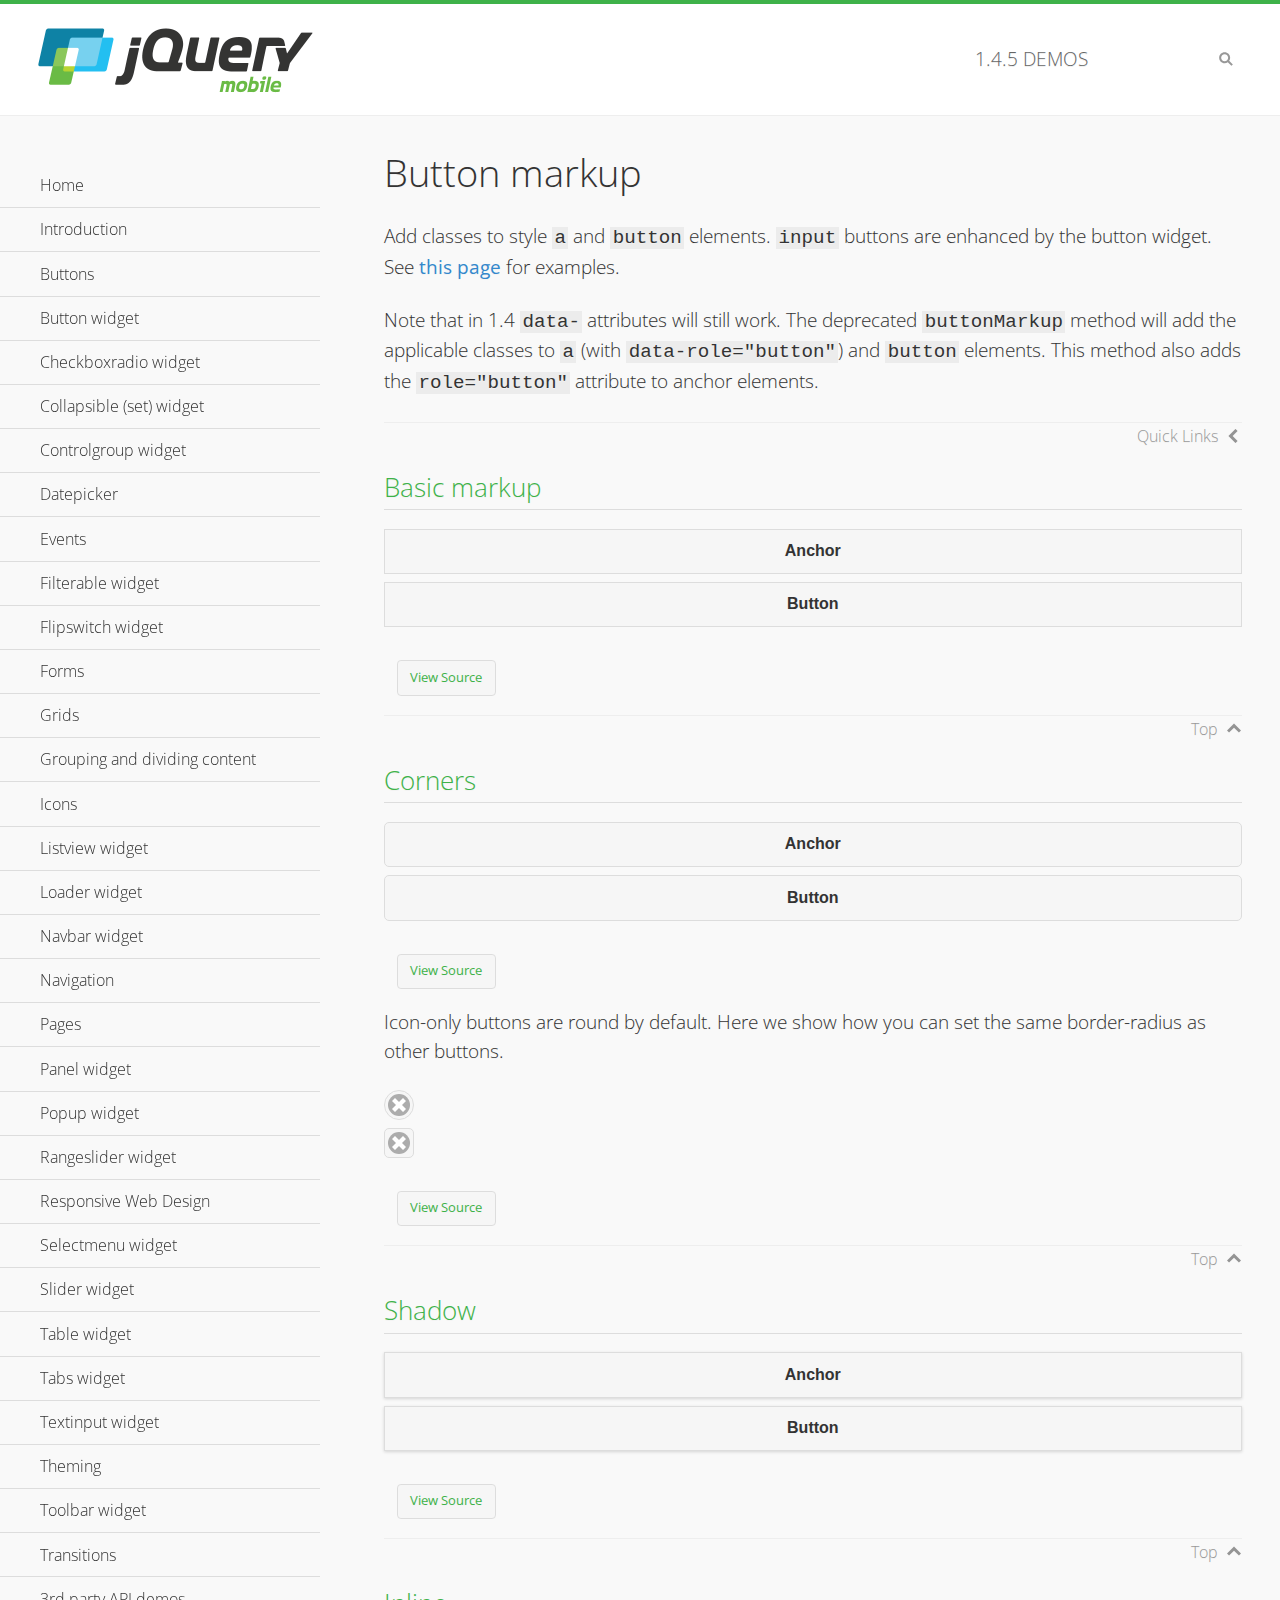
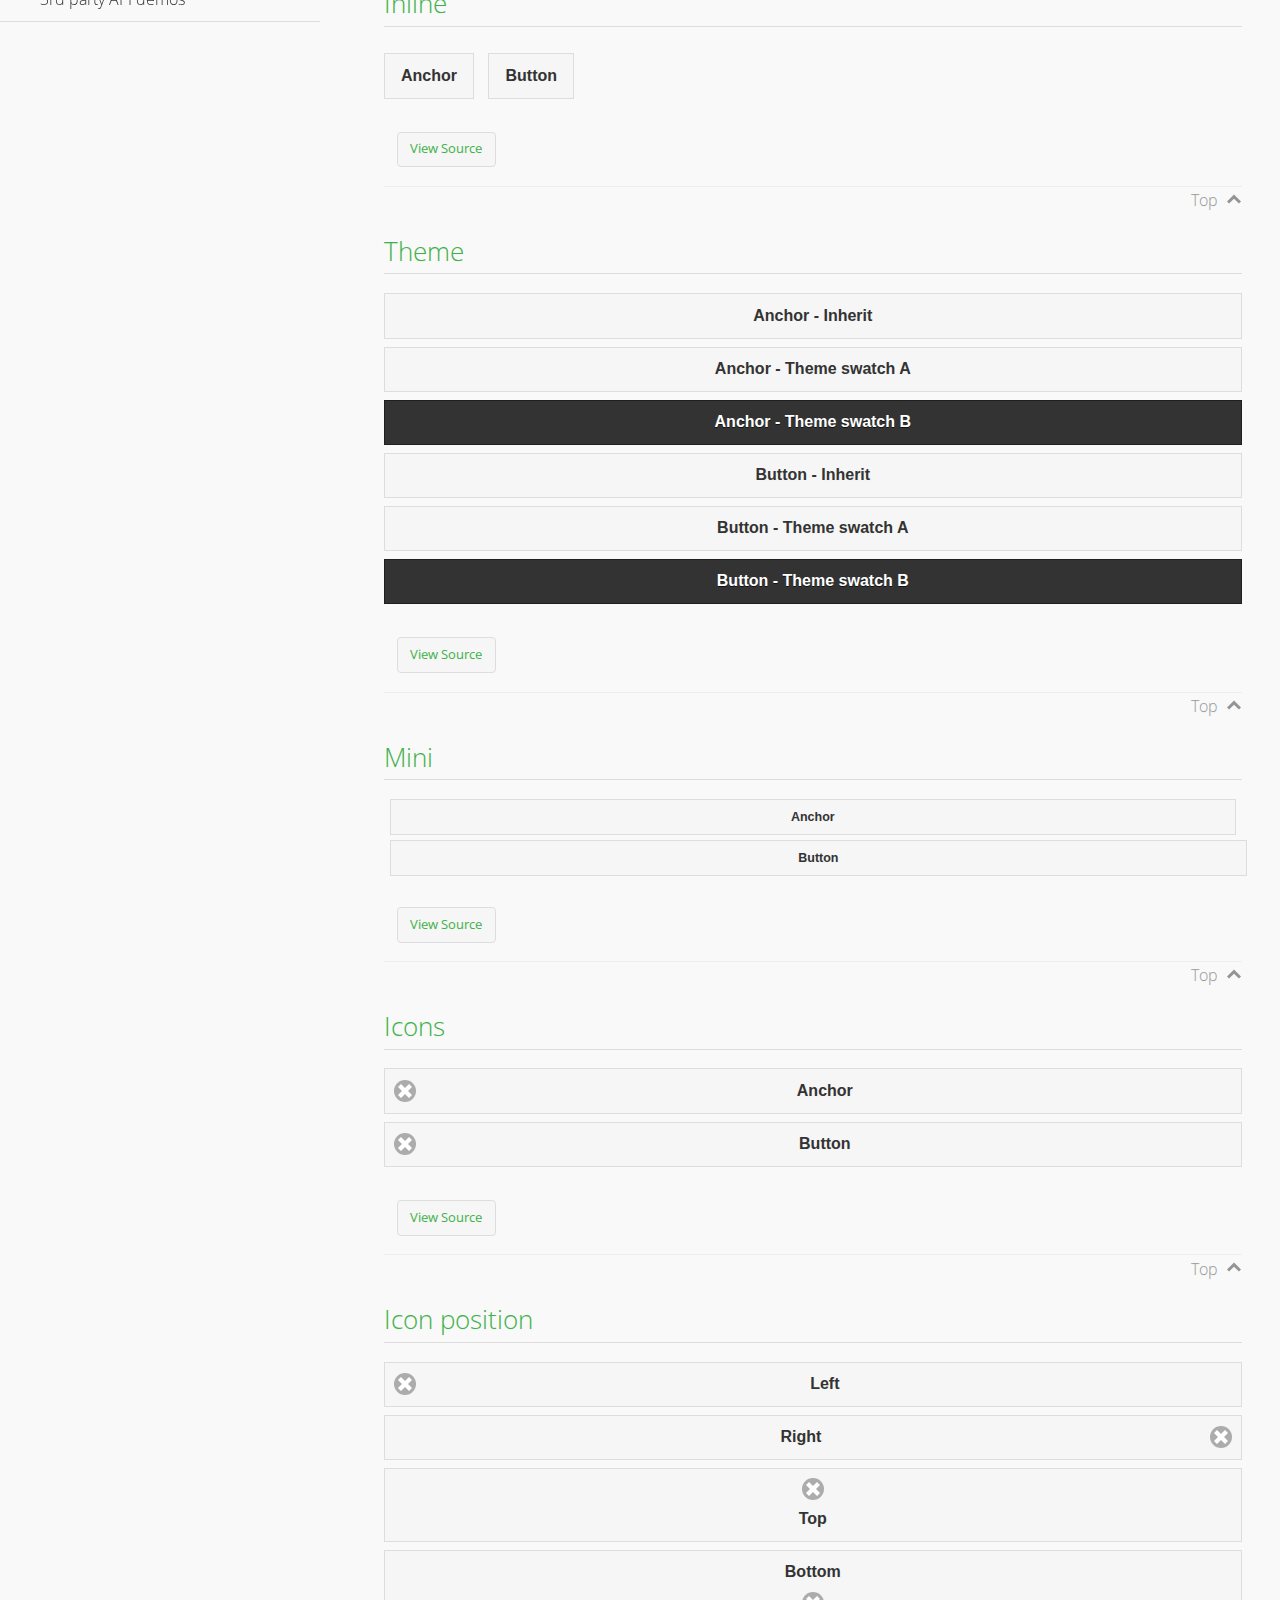
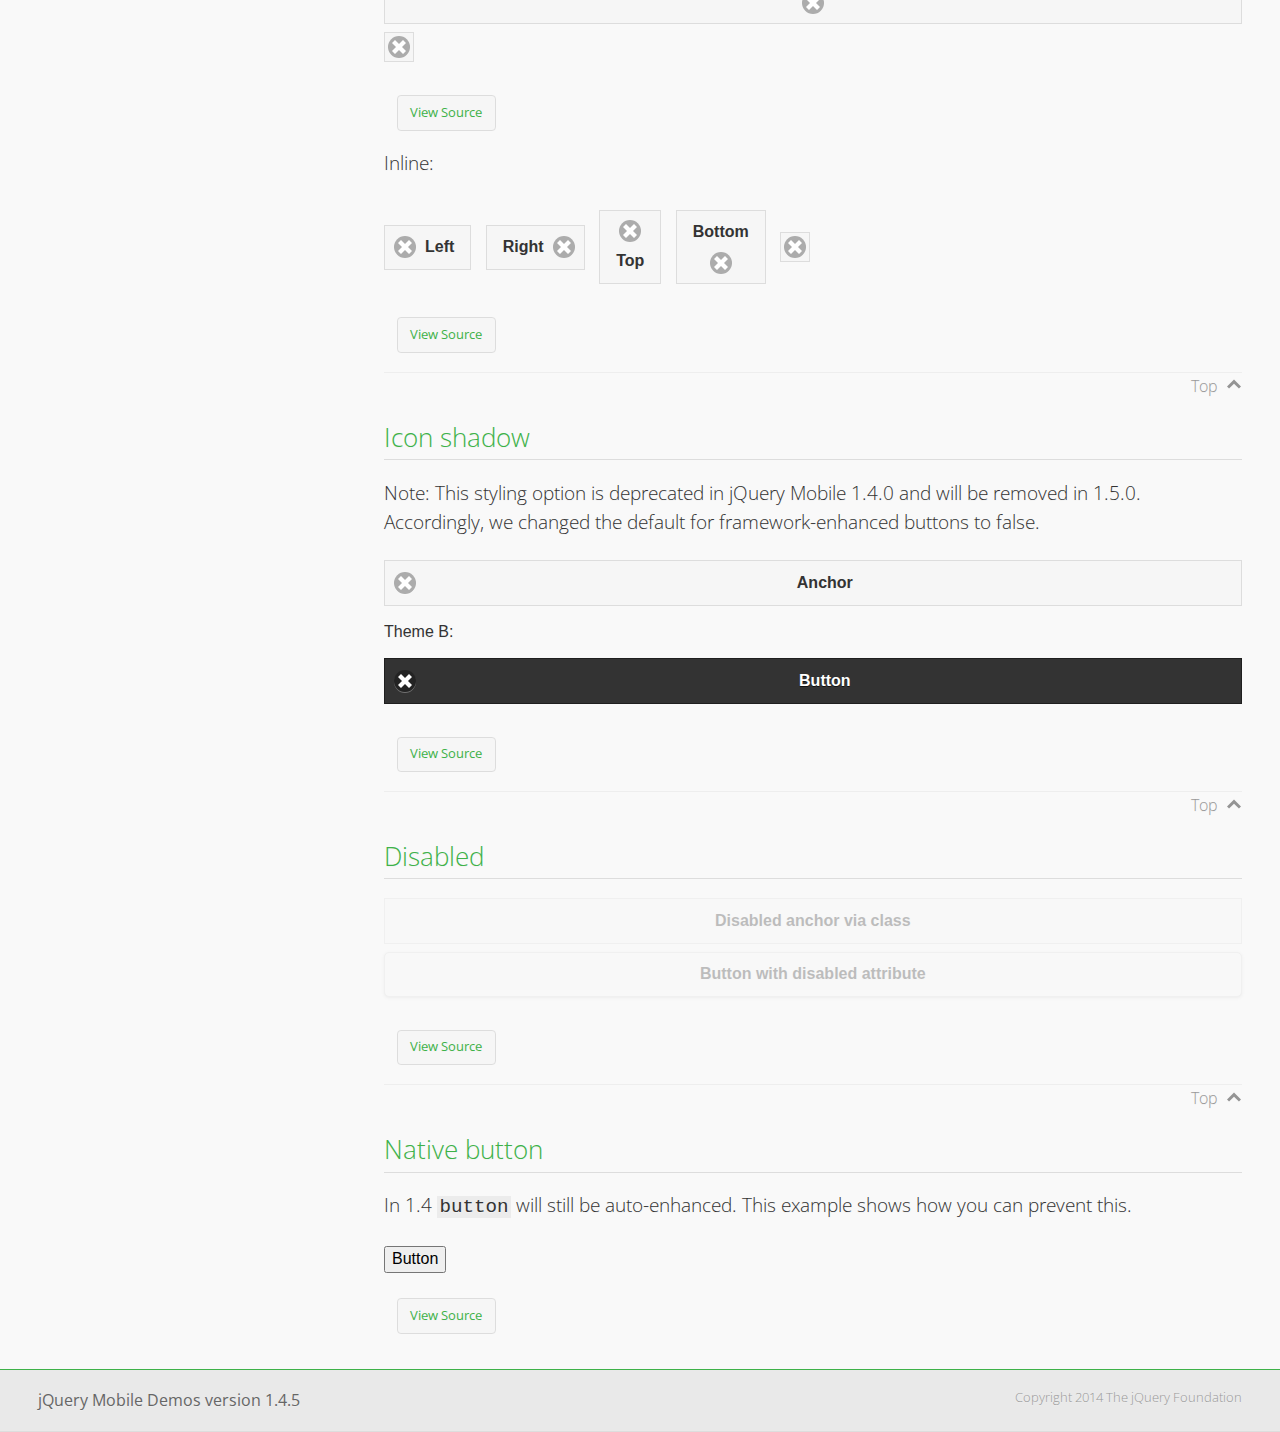
<file: Test 1 PPM/demos/button-markup/index.html>
<!DOCTYPE html>
<html>
<head>
	<meta charset="utf-8">
	<meta name="viewport" content="width=device-width, initial-scale=1">
	<title>Button markup - jQuery Mobile Demos</title>
	<link rel="shortcut icon" href="../favicon.ico">
    <link rel="stylesheet" href="http://fonts.googleapis.com/css?family=Open+Sans:300,400,700">
	<link rel="stylesheet" href="../css/themes/default/jquery.mobile-1.4.5.min.css">
	<link rel="stylesheet" href="../_assets/css/jqm-demos.css">
	<script src="../js/jquery.js"></script>
	<script src="../_assets/js/index.js"></script>
	<script src="../js/jquery.mobile-1.4.5.min.js"></script>
	<style>
		#custom-border-radius .ui-btn-icon-notext.ui-corner-all {
			-webkit-border-radius: .3125em;
			border-radius: .3125em;
		}
	</style>
</head>
<body>
<div data-role="page" class="jqm-demos" data-quicklinks="true">

	<div data-role="header" class="jqm-header">
		<h2><a href="../" title="jQuery Mobile Demos home"><img src="../_assets/img/jquery-logo.png" alt="jQuery Mobile"></a></h2>
		<p><span class="jqm-version"></span> Demos</p>
		<a href="#" class="jqm-navmenu-link ui-btn ui-btn-icon-notext ui-corner-all ui-icon-bars ui-nodisc-icon ui-alt-icon ui-btn-left">Menu</a>
		<a href="#" class="jqm-search-link ui-btn ui-btn-icon-notext ui-corner-all ui-icon-search ui-nodisc-icon ui-alt-icon ui-btn-right">Search</a>
	</div><!-- /header -->

	<div role="main" class="ui-content jqm-content">

		<h1>Button markup</h1>

		<p>Add classes to style <code>a</code> and <code>button</code> elements. <code>input</code> buttons are enhanced by the button widget. See <a href="../button/" data-ajax="false">this page</a> for examples.</p>

		<p>Note that in 1.4 <code>data-</code> attributes will still work. The deprecated <code>buttonMarkup</code> method will add the applicable classes to <code>a</code> (with <code>data-role="button"</code>) and <code>button</code> elements. This method also adds the <code>role="button"</code> attribute to anchor elements.</p>

		<h2>Basic markup</h2>

		<div data-demo-html="true">
			<a href="#" class="ui-btn">Anchor</a>
			<button class="ui-btn">Button</button>
		</div><!--/demo-html -->

		<h2>Corners</h2>

		<div data-demo-html="true">
			<a href="#" class="ui-btn ui-corner-all">Anchor</a>
			<button class="ui-btn ui-corner-all">Button</button>
		</div><!--/demo-html -->

		<p>Icon-only buttons are round by default. Here we show how you can set the same border-radius as other buttons.</p>

		<div data-demo-html="true" data-demo-css="true">
			<a href="#" class="ui-btn ui-icon-delete ui-btn-icon-notext ui-corner-all">No text</a>
			<div id="custom-border-radius">
				<a href="#" class="ui-btn ui-icon-delete ui-btn-icon-notext ui-corner-all">No text</a>
			</div>
		</div><!--/demo-html -->

		<h2>Shadow</h2>

		<div data-demo-html="true">
			<a href="#" class="ui-btn ui-shadow">Anchor</a>
			<button class="ui-btn ui-shadow">Button</button>
		</div><!--/demo-html -->

		<h2>Inline</h2>

		<div data-demo-html="true">
			<a href="#" class="ui-btn ui-btn-inline">Anchor</a>
			<button class="ui-btn ui-btn-inline">Button</button>
		</div><!--/demo-html -->

		<h2>Theme</h2>

		<div data-demo-html="true">
			<a href="#" class="ui-btn">Anchor - Inherit</a>
			<a href="#" class="ui-btn ui-btn-a">Anchor - Theme swatch A</a>
			<a href="#" class="ui-btn ui-btn-b">Anchor - Theme swatch B</a>
			<button class="ui-btn">Button - Inherit</button>
			<button class="ui-btn ui-btn-a">Button - Theme swatch A</button>
			<button class="ui-btn ui-btn-b">Button - Theme swatch B</button>
		</div><!--/demo-html -->

		<h2>Mini</h2>

		<div data-demo-html="true">
			<a href="#" class="ui-btn ui-mini">Anchor</a>
			<button class="ui-btn ui-mini">Button</button>
		</div><!--/demo-html -->

		<h2>Icons</h2>

		<div data-demo-html="true">
			<a href="#" class="ui-btn ui-icon-delete ui-btn-icon-left">Anchor</a>
			<button class="ui-btn ui-icon-delete ui-btn-icon-left">Button</button>
		</div><!--/demo-html -->

		<h2>Icon position</h2>

		<div data-demo-html="true">
			<a href="#" class="ui-btn ui-icon-delete ui-btn-icon-left">Left</a>
			<a href="#" class="ui-btn ui-icon-delete ui-btn-icon-right">Right</a>
			<a href="#" class="ui-btn ui-icon-delete ui-btn-icon-top">Top</a>
			<a href="#" class="ui-btn ui-icon-delete ui-btn-icon-bottom">Bottom</a>
			<a href="#" class="ui-btn ui-icon-delete ui-btn-icon-notext">Icon only</a>
		</div><!--/demo-html -->

		<p>Inline:</p>

		<div data-demo-html="true">
			<a href="#" class="ui-btn ui-btn-inline ui-icon-delete ui-btn-icon-left">Left</a>
			<a href="#" class="ui-btn ui-btn-inline ui-icon-delete ui-btn-icon-right">Right</a>
			<a href="#" class="ui-btn ui-btn-inline ui-icon-delete ui-btn-icon-top">Top</a>
			<a href="#" class="ui-btn ui-btn-inline ui-icon-delete ui-btn-icon-bottom">Bottom</a>
			<a href="#" class="ui-btn ui-btn-inline ui-icon-delete ui-btn-icon-notext">Icon only</a>
		</div><!--/demo-html -->

		<h2>Icon shadow</h2>
		<p>Note: This styling option is deprecated in jQuery Mobile 1.4.0 and will be removed in 1.5.0. Accordingly, we changed the default for framework-enhanced buttons to false.</p>

		<div data-demo-html="true">
			<a href="#" class="ui-btn ui-icon-delete ui-btn-icon-left ui-shadow-icon">Anchor</a>
			<p>Theme B:</p>
			<button class="ui-btn ui-icon-delete ui-btn-icon-left ui-shadow-icon ui-btn-b">Button</button>
		</div><!--/demo-html -->

		<h2>Disabled</h2>

		<div data-demo-html="true">
			<a href="#" class="ui-btn ui-state-disabled">Disabled anchor via class</a>
			<button disabled>Button with disabled attribute</button>
		</div><!--/demo-html -->

		<h2>Native button</h2>
		<!-- TODO: Remove this demo in 1.5 -->
		<p>In 1.4 <code>button</code> will still be auto-enhanced. This example shows how you can prevent this.</p>

		<div data-demo-html="true">
			<button data-role="none">Button</button>
		</div><!--/demo-html -->

	</div><!-- /content -->
	    <div data-role="panel" class="jqm-navmenu-panel" data-position="left" data-display="overlay" data-theme="a">
	    	<ul class="jqm-list ui-alt-icon ui-nodisc-icon">
<li data-filtertext="demos homepage" data-icon="home"><a href=".././">Home</a></li>
<li data-filtertext="introduction overview getting started"><a href="../intro/" data-ajax="false">Introduction</a></li>
<li data-filtertext="buttons button markup buttonmarkup method anchor link button element"><a href="../button-markup/" data-ajax="false">Buttons</a></li>
<li data-filtertext="form button widget input button submit reset"><a href="../button/" data-ajax="false">Button widget</a></li>
<li data-role="collapsible" data-enhanced="true" data-collapsed-icon="carat-d" data-expanded-icon="carat-u" data-iconpos="right" data-inset="false" class="ui-collapsible ui-collapsible-themed-content ui-collapsible-collapsed">
	<h3 class="ui-collapsible-heading ui-collapsible-heading-collapsed">
		<a href="#" class="ui-collapsible-heading-toggle ui-btn ui-btn-icon-right ui-btn-inherit ui-icon-carat-d">
		    Checkboxradio widget<span class="ui-collapsible-heading-status"> click to expand contents</span>
		</a>
	</h3>
	<div class="ui-collapsible-content ui-body-inherit ui-collapsible-content-collapsed" aria-hidden="true">
		<ul>
			<li data-filtertext="form checkboxradio widget checkbox input checkboxes controlgroups"><a href="../checkboxradio-checkbox/" data-ajax="false">Checkboxes</a></li>
			<li data-filtertext="form checkboxradio widget radio input radio buttons controlgroups"><a href="../checkboxradio-radio/" data-ajax="false">Radio buttons</a></li>
		</ul>
	</div>
</li>
<li data-role="collapsible" data-enhanced="true" data-collapsed-icon="carat-d" data-expanded-icon="carat-u" data-iconpos="right" data-inset="false" class="ui-collapsible ui-collapsible-themed-content ui-collapsible-collapsed">
	<h3 class="ui-collapsible-heading ui-collapsible-heading-collapsed">
		<a href="#" class="ui-collapsible-heading-toggle ui-btn ui-btn-icon-right ui-btn-inherit ui-icon-carat-d">
			Collapsible (set) widget<span class="ui-collapsible-heading-status"> click to expand contents</span>
		</a>
	</h3>
	<div class="ui-collapsible-content ui-body-inherit ui-collapsible-content-collapsed" aria-hidden="true">
		<ul>
			<li data-filtertext="collapsibles content formatting"><a href="../collapsible/" data-ajax="false">Collapsible</a></li>
			<li data-filtertext="dynamic collapsible set accordion append expand"><a href="../collapsible-dynamic/" data-ajax="false">Dynamic collapsibles</a></li>
			<li data-filtertext="accordions collapsible set widget content formatting grouped collapsibles"><a href="../collapsibleset/" data-ajax="false">Collapsible set</a></li>
		</ul>
	</div>
</li>
<li data-role="collapsible" data-enhanced="true" data-collapsed-icon="carat-d" data-expanded-icon="carat-u" data-iconpos="right" data-inset="false" class="ui-collapsible ui-collapsible-themed-content ui-collapsible-collapsed">
	<h3 class="ui-collapsible-heading ui-collapsible-heading-collapsed">
		<a href="#" class="ui-collapsible-heading-toggle ui-btn ui-btn-icon-right ui-btn-inherit ui-icon-carat-d">
			Controlgroup widget<span class="ui-collapsible-heading-status"> click to expand contents</span>
		</a>
	</h3>
	<div class="ui-collapsible-content ui-body-inherit ui-collapsible-content-collapsed" aria-hidden="true">
		<ul>
			<li data-filtertext="controlgroups selectmenu checkboxradio input grouped buttons horizontal vertical"><a href="../controlgroup/" data-ajax="false">Controlgroup</a></li>
			<li data-filtertext="dynamic controlgroup dynamically add buttons"><a href="../controlgroup-dynamic/" data-ajax="false">Dynamic controlgroups</a></li>
		</ul>
	</div>
</li>
<li data-filtertext="form datepicker widget date input"><a href="../datepicker/" data-ajax="false">Datepicker</a></li>
<li data-role="collapsible" data-enhanced="true" data-collapsed-icon="carat-d" data-expanded-icon="carat-u" data-iconpos="right" data-inset="false" class="ui-collapsible ui-collapsible-themed-content ui-collapsible-collapsed">
	<h3 class="ui-collapsible-heading ui-collapsible-heading-collapsed">
		<a href="#" class="ui-collapsible-heading-toggle ui-btn ui-btn-icon-right ui-btn-inherit ui-icon-carat-d">
			Events<span class="ui-collapsible-heading-status"> click to expand contents</span>
		</a>
	</h3>
	<div class="ui-collapsible-content ui-body-inherit ui-collapsible-content-collapsed" aria-hidden="true">
		<ul>
			<li data-filtertext="swipe to delete list items listviews swipe events"><a href="../swipe-list/" data-ajax="false">Swipe list items</a></li>
			<li data-filtertext="swipe to navigate swipe page navigation swipe events"><a href="../swipe-page/" data-ajax="false">Swipe page navigation</a></li>
		</ul>
	</div>
</li>
<li data-filtertext="filterable filter elements sorting searching listview table"><a href="../filterable/" data-ajax="false">Filterable widget</a></li>
<li data-filtertext="form flipswitch widget flip toggle switch binary select checkbox input"><a href="../flipswitch/" data-ajax="false">Flipswitch widget</a></li>
<li data-role="collapsible" data-enhanced="true" data-collapsed-icon="carat-d" data-expanded-icon="carat-u" data-iconpos="right" data-inset="false" class="ui-collapsible ui-collapsible-themed-content ui-collapsible-collapsed">
	<h3 class="ui-collapsible-heading ui-collapsible-heading-collapsed">
		<a href="#" class="ui-collapsible-heading-toggle ui-btn ui-btn-icon-right ui-btn-inherit ui-icon-carat-d">
			Forms<span class="ui-collapsible-heading-status"> click to expand contents</span>
		</a>
	</h3>
	<div class="ui-collapsible-content ui-body-inherit ui-collapsible-content-collapsed" aria-hidden="true">
		<ul>
			<li data-filtertext="forms text checkbox radio range button submit reset inputs selects textarea slider flipswitch label form elements"><a href="../forms/" data-ajax="false">Forms</a></li>
			<li data-filtertext="form hide labels hidden accessible ui-hidden-accessible forms"><a href="../forms-label-hidden-accessible/" data-ajax="false">Hide labels</a></li>
			<li data-filtertext="form field containers fieldcontain ui-field-contain forms"><a href="../forms-field-contain/" data-ajax="false">Field containers</a></li>
			<li data-filtertext="forms disabled form elements"><a href="../forms-disabled/" data-ajax="false">Forms disabled</a></li>
			<li data-filtertext="forms gallery examples overview forms text checkbox radio range button submit reset inputs selects textarea slider flipswitch label form elements"><a href="../forms-gallery/" data-ajax="false">Forms gallery</a></li>
		</ul>
	</div>
</li>
<li data-role="collapsible" data-enhanced="true" data-collapsed-icon="carat-d" data-expanded-icon="carat-u" data-iconpos="right" data-inset="false" class="ui-collapsible ui-collapsible-themed-content ui-collapsible-collapsed">
	<h3 class="ui-collapsible-heading ui-collapsible-heading-collapsed">
		<a href="#" class="ui-collapsible-heading-toggle ui-btn ui-btn-icon-right ui-btn-inherit ui-icon-carat-d">
			Grids<span class="ui-collapsible-heading-status"> click to expand contents</span>
		</a>
	</h3>
	<div class="ui-collapsible-content ui-body-inherit ui-collapsible-content-collapsed" aria-hidden="true">
		<ul>
			<li data-filtertext="grids columns blocks content formatting rwd responsive css framework"><a href="../grids/" data-ajax="false">Grids</a></li>
			<li data-filtertext="buttons in grids css framework"><a href="../grids-buttons/" data-ajax="false">Buttons in grids</a></li>
			<li data-filtertext="custom responsive grids rwd css framework"><a href="../grids-custom-responsive/" data-ajax="false">Custom responsive grids</a></li>
		</ul>
	</div>
</li>
<li data-filtertext="blocks content formatting sections heading"><a href="../body-bar-classes/" data-ajax="false">Grouping and dividing content</a></li>
<li data-role="collapsible" data-enhanced="true" data-collapsed-icon="carat-d" data-expanded-icon="carat-u" data-iconpos="right" data-inset="false" class="ui-collapsible ui-collapsible-themed-content ui-collapsible-collapsed">
	<h3 class="ui-collapsible-heading ui-collapsible-heading-collapsed">
		<a href="#" class="ui-collapsible-heading-toggle ui-btn ui-btn-icon-right ui-btn-inherit ui-icon-carat-d">
			Icons<span class="ui-collapsible-heading-status"> click to expand contents</span>
		</a>
	</h3>
	<div class="ui-collapsible-content ui-body-inherit ui-collapsible-content-collapsed" aria-hidden="true">
		<ul>
			<li data-filtertext="button icons svg disc alt custom icon position"><a href="../icons/" data-ajax="false">Icons</a></li>
			<li data-filtertext=""><a href="../icons-grunticon/" data-ajax="false">Grunticon loader</a></li>
		</ul>
	</div>
</li>
<li data-role="collapsible" data-enhanced="true" data-collapsed-icon="carat-d" data-expanded-icon="carat-u" data-iconpos="right" data-inset="false" class="ui-collapsible ui-collapsible-themed-content ui-collapsible-collapsed">
	<h3 class="ui-collapsible-heading ui-collapsible-heading-collapsed">
		<a href="#" class="ui-collapsible-heading-toggle ui-btn ui-btn-icon-right ui-btn-inherit ui-icon-carat-d">
			Listview widget<span class="ui-collapsible-heading-status"> click to expand contents</span>
		</a>
	</h3>
	<div class="ui-collapsible-content ui-body-inherit ui-collapsible-content-collapsed" aria-hidden="true">
		<ul>
			<li data-filtertext="listview widget thumbnails icons nested split button collapsible ul ol"><a href="../listview/" data-ajax="false">Listview</a></li>
			<li data-filtertext="autocomplete filterable reveal listview filtertextbeforefilter placeholder"><a href="../listview-autocomplete/" data-ajax="false">Listview autocomplete</a></li>
			<li data-filtertext="autocomplete filterable reveal listview remote data filtertextbeforefilter placeholder"><a href="../listview-autocomplete-remote/" data-ajax="false">Listview autocomplete remote data</a></li>
			<li data-filtertext="autodividers anchor jump scroll linkbars listview lists ul ol"><a href="../listview-autodividers-linkbar/" data-ajax="false">Listview autodividers linkbar</a></li>
			<li data-filtertext="listview autodividers selector autodividersselector lists ul ol"><a href="../listview-autodividers-selector/" data-ajax="false">Listview autodividers selector</a></li>
			<li data-filtertext="listview nested list items"><a href="../listview-nested-lists/" data-ajax="false">Nested Listviews</a></li>
			<li data-filtertext="listview collapsible list items flat"><a href="../listview-collapsible-item-flat/" data-ajax="false">Listview collapsible list items (flat)</a></li>
			<li data-filtertext="listview collapsible list indented"><a href="../listview-collapsible-item-indented/" data-ajax="false">Listview collapsible list items (indented)</a></li>
			<li data-filtertext="grid listview responsive grids responsive listviews lists ul"><a href="../listview-grid/" data-ajax="false">Listview responsive grid</a></li>
		</ul>
	</div>
</li>
<li data-filtertext="loader widget page loading navigation overlay spinner"><a href="../loader/" data-ajax="false">Loader widget</a></li>
<li data-filtertext="navbar widget navmenu toolbars header footer"><a href="../navbar/" data-ajax="false">Navbar widget</a></li>
<li data-role="collapsible" data-enhanced="true" data-collapsed-icon="carat-d" data-expanded-icon="carat-u" data-iconpos="right" data-inset="false" class="ui-collapsible ui-collapsible-themed-content ui-collapsible-collapsed">
	<h3 class="ui-collapsible-heading ui-collapsible-heading-collapsed">
		<a href="#" class="ui-collapsible-heading-toggle ui-btn ui-btn-icon-right ui-btn-inherit ui-icon-carat-d">
			Navigation<span class="ui-collapsible-heading-status"> click to expand contents</span>
		</a>
	</h3>
	<div class="ui-collapsible-content ui-body-inherit ui-collapsible-content-collapsed" aria-hidden="true">
		<ul>
			<li data-filtertext="ajax navigation navigate widget history event method"><a href="../navigation/" data-ajax="false">Navigation</a></li>
			<li data-filtertext="linking pages page links navigation ajax prefetch cache"><a href="../navigation-linking-pages/" data-ajax="false">Linking pages</a></li>
			<!-- <li data-filtertext="php redirect server redirection server-side navigation"><a href="../navigation-php-redirect/" data-ajax="false">PHP redirect demo</a></li>-->
			<li data-filtertext="navigation redirection hash query"><a href="../navigation-hash-processing/" data-ajax="false">Hash processing demo</a></li>
			<li data-filtertext="navigation redirection hash query"><a href="../page-events/" data-ajax="false">Page Navigation Events</a></li>
		</ul>
	</div>
</li>
<li data-role="collapsible" data-enhanced="true" data-collapsed-icon="carat-d" data-expanded-icon="carat-u" data-iconpos="right" data-inset="false" class="ui-collapsible ui-collapsible-themed-content ui-collapsible-collapsed">
	<h3 class="ui-collapsible-heading ui-collapsible-heading-collapsed">
		<a href="#" class="ui-collapsible-heading-toggle ui-btn ui-btn-icon-right ui-btn-inherit ui-icon-carat-d">
			Pages<span class="ui-collapsible-heading-status"> click to expand contents</span>
		</a>
	</h3>
	<div class="ui-collapsible-content ui-body-inherit ui-collapsible-content-collapsed" aria-hidden="true">
		<ul>
			<li data-filtertext="pages page widget ajax navigation"><a href="../pages/" data-ajax="false">Pages</a></li>
			<li data-filtertext="single page"><a href="../pages-single-page/" data-ajax="false">Single page</a></li>
			<li data-filtertext="multipage multi-page page"><a href="../pages-multi-page/" data-ajax="false">Multi-page template</a></li>
			<li data-filtertext="dialog page widget modal popup"><a href="../pages-dialog/" data-ajax="false">Dialog page</a></li>
		</ul>
	</div>
</li>
<li data-role="collapsible" data-enhanced="true" data-collapsed-icon="carat-d" data-expanded-icon="carat-u" data-iconpos="right" data-inset="false" class="ui-collapsible ui-collapsible-themed-content ui-collapsible-collapsed">
	<h3 class="ui-collapsible-heading ui-collapsible-heading-collapsed">
		<a href="#" class="ui-collapsible-heading-toggle ui-btn ui-btn-icon-right ui-btn-inherit ui-icon-carat-d">
			Panel widget<span class="ui-collapsible-heading-status"> click to expand contents</span>
		</a>
	</h3>
	<div class="ui-collapsible-content ui-body-inherit ui-collapsible-content-collapsed" aria-hidden="true">
		<ul>
			<li data-filtertext="panel widget sliding panels reveal push overlay responsive"><a href="../panel/" data-ajax="false">Panel</a></li>
			<li data-filtertext=""><a href="../panel-external/" data-ajax="false">External panels</a></li>
			<li data-filtertext="panel "><a href="../panel-fixed/" data-ajax="false">Fixed panels</a></li>
			<li data-filtertext="panel slide panels sliding panels shadow rwd responsive breakpoint"><a href="../panel-responsive/" data-ajax="false">Panels responsive</a></li>
			<li data-filtertext="panel custom style custom panel width reveal shadow listview panel styling page background wrapper"><a href="../panel-styling/" data-ajax="false">Custom panel style</a></li>
			<li data-filtertext="panel open on swipe"><a href="../panel-swipe-open/" data-ajax="false">Panel open on swipe</a></li>
			<li data-filtertext="panels outside page internal external toolbars"><a href="../panel-external-internal/" data-ajax="false">Panel external and internal</a></li>
		</ul>
	</div>
</li>
<li data-role="collapsible" data-enhanced="true" data-collapsed-icon="carat-d" data-expanded-icon="carat-u" data-iconpos="right" data-inset="false" class="ui-collapsible ui-collapsible-themed-content ui-collapsible-collapsed">
	<h3 class="ui-collapsible-heading ui-collapsible-heading-collapsed">
		<a href="#" class="ui-collapsible-heading-toggle ui-btn ui-btn-icon-right ui-btn-inherit ui-icon-carat-d">
			Popup widget<span class="ui-collapsible-heading-status"> click to expand contents</span>
		</a>
	</h3>
	<div class="ui-collapsible-content ui-body-inherit ui-collapsible-content-collapsed" aria-hidden="true">
		<ul>
			<li data-filtertext="popup widget popups dialog modal transition tooltip lightbox form overlay screen flip pop fade transition"><a href="../popup/" data-ajax="false">Popup</a></li>
			<li data-filtertext="popup alignment position"><a href="../popup-alignment/" data-ajax="false">Popup alignment</a></li>
			<li data-filtertext="popup arrow size popups popover"><a href="../popup-arrow-size/" data-ajax="false">Popup arrow size</a></li>
			<li data-filtertext="dynamic popups popup images lightbox"><a href="../popup-dynamic/" data-ajax="false">Dynamic popups</a></li>
			<li data-filtertext="popups with iframes scaling"><a href="../popup-iframe/" data-ajax="false">Popups with iframes</a></li>
			<li data-filtertext="popup image scaling"><a href="../popup-image-scaling/" data-ajax="false">Popup image scaling</a></li>
			<li data-filtertext="external popup outside multi-page"><a href="../popup-outside-multipage/" data-ajax="false">Popup outside multi-page</a></li>
		</ul>
	</div>
</li>
<li data-filtertext="form rangeslider widget dual sliders dual handle sliders range input"><a href="../rangeslider/" data-ajax="false">Rangeslider widget</a></li>
<li data-filtertext="responsive web design rwd adaptive progressive enhancement PE accessible mobile breakpoints media query media queries"><a href="../rwd/" data-ajax="false">Responsive Web Design</a></li>
<li data-role="collapsible" data-enhanced="true" data-collapsed-icon="carat-d" data-expanded-icon="carat-u" data-iconpos="right" data-inset="false" class="ui-collapsible ui-collapsible-themed-content ui-collapsible-collapsed">
	<h3 class="ui-collapsible-heading ui-collapsible-heading-collapsed">
		<a href="#" class="ui-collapsible-heading-toggle ui-btn ui-btn-icon-right ui-btn-inherit ui-icon-carat-d">
			Selectmenu widget<span class="ui-collapsible-heading-status"> click to expand contents</span>
		</a>
	</h3>
	<div class="ui-collapsible-content ui-body-inherit ui-collapsible-content-collapsed" aria-hidden="true">
		<ul>
			<li data-filtertext="form selectmenu widget select input custom select menu selects"><a href="../selectmenu/" data-ajax="false">Selectmenu</a></li>
			<li data-filtertext="form custom select menu selectmenu widget custom menu option optgroup multiple selects"><a href="../selectmenu-custom/" data-ajax="false">Custom select menu</a></li>
			<li data-filtertext="filterable select filter popup dialog"><a href="../selectmenu-custom-filter/" data-ajax="false">Custom select menu with filter</a></li>
		</ul>
	</div>
</li>
<li data-role="collapsible" data-enhanced="true" data-collapsed-icon="carat-d" data-expanded-icon="carat-u" data-iconpos="right" data-inset="false" class="ui-collapsible ui-collapsible-themed-content ui-collapsible-collapsed">
	<h3 class="ui-collapsible-heading ui-collapsible-heading-collapsed">
		<a href="#" class="ui-collapsible-heading-toggle ui-btn ui-btn-icon-right ui-btn-inherit ui-icon-carat-d">
			Slider widget<span class="ui-collapsible-heading-status"> click to expand contents</span>
		</a>
	</h3>
	<div class="ui-collapsible-content ui-body-inherit ui-collapsible-content-collapsed" aria-hidden="true">
		<ul>
			<li data-filtertext="form slider widget range input single sliders"><a href="../slider/" data-ajax="false">Slider</a></li>
			<li data-filtertext="form slider widget flipswitch slider binary select flip toggle switch"><a href="../slider-flipswitch/" data-ajax="false">Slider flip toggle switch</a></li>
			<li data-filtertext="form slider tooltip handle value input range sliders"><a href="../slider-tooltip/" data-ajax="false">Slider tooltip</a></li>
		</ul>
	</div>
</li>
<li data-role="collapsible" data-enhanced="true" data-collapsed-icon="carat-d" data-expanded-icon="carat-u" data-iconpos="right" data-inset="false" class="ui-collapsible ui-collapsible-themed-content ui-collapsible-collapsed">
	<h3 class="ui-collapsible-heading ui-collapsible-heading-collapsed">
		<a href="#" class="ui-collapsible-heading-toggle ui-btn ui-btn-icon-right ui-btn-inherit ui-icon-carat-d">
			Table widget<span class="ui-collapsible-heading-status"> click to expand contents</span>
		</a>
	</h3>
	<div class="ui-collapsible-content ui-body-inherit ui-collapsible-content-collapsed" aria-hidden="true">
		<ul>
			<li data-filtertext="table widget reflow column toggle th td responsive tables rwd hide show tabular"><a href="../table-column-toggle/" data-ajax="false">Table Column Toggle</a></li>
			<li data-filtertext="table column toggle phone comparison demo"><a href="../table-column-toggle-example/" data-ajax="false">Table Column Toggle demo</a></li>
			<li data-filtertext="responsive tables table column toggle heading groups rwd breakpoint"><a href="../table-column-toggle-heading-groups/" data-ajax="false">Table Column Toggle heading groups</a></li>
			<li data-filtertext="responsive tables table column toggle hide rwd breakpoint customization options"><a href="../table-column-toggle-options/" data-ajax="false">Table Column Toggle options</a></li>
			<li data-filtertext="table reflow th td responsive rwd columns tabular"><a href="../table-reflow/" data-ajax="false">Table Reflow</a></li>
			<li data-filtertext="responsive tables table reflow heading groups rwd breakpoint"><a href="../table-reflow-heading-groups/" data-ajax="false">Table Reflow heading groups</a></li>
			<li data-filtertext="responsive tables table reflow stripes strokes table style"><a href="../table-reflow-stripes-strokes/" data-ajax="false">Table Reflow stripes and strokes</a></li>
			<li data-filtertext="responsive tables table reflow stack custom styles"><a href="../table-reflow-styling/" data-ajax="false">Table Reflow custom styles</a></li>
		</ul>
	</div>
</li>
<li data-filtertext="ui tabs widget"><a href="../tabs/" data-ajax="false">Tabs widget</a></li>
<li data-filtertext="form textinput widget text input textarea number date time tel email file color password"><a href="../textinput/" data-ajax="false">Textinput widget</a></li>
<li data-role="collapsible" data-enhanced="true" data-collapsed-icon="carat-d" data-expanded-icon="carat-u" data-iconpos="right" data-inset="false" class="ui-collapsible ui-collapsible-themed-content ui-collapsible-collapsed">
	<h3 class="ui-collapsible-heading ui-collapsible-heading-collapsed">
		<a href="#" class="ui-collapsible-heading-toggle ui-btn ui-btn-icon-right ui-btn-inherit ui-icon-carat-d">
			Theming<span class="ui-collapsible-heading-status"> click to expand contents</span>
		</a>
	</h3>
	<div class="ui-collapsible-content ui-body-inherit ui-collapsible-content-collapsed" aria-hidden="true">
		<ul>
			<li data-filtertext="default theme swatches theming style css"><a href="../theme-default/" data-ajax="false">Default theme</a></li>
			<li data-filtertext="classic theme old theme swatches theming style css"><a href="../theme-classic/" data-ajax="false">Classic theme</a></li>
		</ul>
	</div>
</li>
<li data-role="collapsible" data-enhanced="true" data-collapsed-icon="carat-d" data-expanded-icon="carat-u" data-iconpos="right" data-inset="false" class="ui-collapsible ui-collapsible-themed-content ui-collapsible-collapsed">
	<h3 class="ui-collapsible-heading ui-collapsible-heading-collapsed">
		<a href="#" class="ui-collapsible-heading-toggle ui-btn ui-btn-icon-right ui-btn-inherit ui-icon-carat-d">
			Toolbar widget<span class="ui-collapsible-heading-status"> click to expand contents</span>
		</a>
	</h3>
	<div class="ui-collapsible-content ui-body-inherit ui-collapsible-content-collapsed" aria-hidden="true">
		<ul>
			<li data-filtertext="toolbar widget header footer toolbars fixed fullscreen external sections"><a href="../toolbar/" data-ajax="false">Toolbar</a></li>
			<li data-filtertext="dynamic toolbars dynamically add toolbar header footer"><a href="../toolbar-dynamic/" data-ajax="false">Dynamic toolbars</a></li>
			<li data-filtertext="external toolbars header footer"><a href="../toolbar-external/" data-ajax="false">External toolbars</a></li>
			<li data-filtertext="fixed toolbars header footer"><a href="../toolbar-fixed/" data-ajax="false">Fixed toolbars</a></li>
			<li data-filtertext="fixed fullscreen toolbars header footer"><a href="../toolbar-fixed-fullscreen/" data-ajax="false">Fullscreen toolbars</a></li>
			<li data-filtertext="external fixed toolbars header footer"><a href="../toolbar-fixed-external/" data-ajax="false">Fixed external toolbars</a></li>
			<li data-filtertext="external persistent toolbars header footer navbar navmenu"><a href="../toolbar-fixed-persistent/" data-ajax="false">Persistent toolbars</a></li>
			<li data-filtertext="external ajax optimized toolbars persistent toolbars header footer navbar"><a href="../toolbar-fixed-persistent-optimized/" data-ajax="false">Ajax optimized toolbars</a></li>
			<li data-filtertext="form in toolbars header footer"><a href="../toolbar-fixed-forms/" data-ajax="false">Form in toolbar</a></li>
		</ul>
	</div>
</li>
<li data-filtertext="page transitions animated pages popup navigation flip slide fade pop"><a href="../transitions/" data-ajax="false">Transitions</a></li>
<li data-role="collapsible" data-enhanced="true" data-collapsed-icon="carat-d" data-expanded-icon="carat-u" data-iconpos="right" data-inset="false" class="ui-collapsible ui-collapsible-themed-content ui-collapsible-collapsed">
	<h3 class="ui-collapsible-heading ui-collapsible-heading-collapsed">
		<a href="#" class="ui-collapsible-heading-toggle ui-btn ui-btn-icon-right ui-btn-inherit ui-icon-carat-d">
			3rd party API demos<span class="ui-collapsible-heading-status"> click to expand contents</span>
		</a>
	</h3>
	<div class="ui-collapsible-content ui-body-inherit ui-collapsible-content-collapsed" aria-hidden="true">
		<ul>
			<li data-filtertext="backbone requirejs navigation router"><a href="../backbone-requirejs/" data-ajax="false">Backbone RequireJS</a></li>
			<li data-filtertext="google maps geolocation demo"><a href="../map-geolocation/" data-ajax="false">Google Maps geolocation</a></li>
			<li data-filtertext="google maps hybrid"><a href="../map-list-toggle/" data-ajax="false">Google Maps list toggle</a></li>
		</ul>
	</div>
</li>



		     </ul>
		</div><!-- /panel -->


	<div data-role="footer" data-position="fixed" data-tap-toggle="false" class="jqm-footer">
		<p>jQuery Mobile Demos version <span class="jqm-version"></span></p>
		<p>Copyright 2014 The jQuery Foundation</p>
	</div><!-- /footer -->
	<!-- TODO: This should become an external panel so we can add input to markup (unique ID) -->
    <div data-role="panel" class="jqm-search-panel" data-position="right" data-display="overlay" data-theme="a">
		<div class="jqm-search">
			<ul class="jqm-list" data-filter-placeholder="Search demos..." data-filter-reveal="true">
<li data-filtertext="demos homepage" data-icon="home"><a href=".././">Home</a></li>
<li data-filtertext="introduction overview getting started"><a href="../intro/" data-ajax="false">Introduction</a></li>
<li data-filtertext="buttons button markup buttonmarkup method anchor link button element"><a href="../button-markup/" data-ajax="false">Buttons</a></li>
<li data-filtertext="form button widget input button submit reset"><a href="../button/" data-ajax="false">Button widget</a></li>
<li data-role="collapsible" data-enhanced="true" data-collapsed-icon="carat-d" data-expanded-icon="carat-u" data-iconpos="right" data-inset="false" class="ui-collapsible ui-collapsible-themed-content ui-collapsible-collapsed">
	<h3 class="ui-collapsible-heading ui-collapsible-heading-collapsed">
		<a href="#" class="ui-collapsible-heading-toggle ui-btn ui-btn-icon-right ui-btn-inherit ui-icon-carat-d">
		    Checkboxradio widget<span class="ui-collapsible-heading-status"> click to expand contents</span>
		</a>
	</h3>
	<div class="ui-collapsible-content ui-body-inherit ui-collapsible-content-collapsed" aria-hidden="true">
		<ul>
			<li data-filtertext="form checkboxradio widget checkbox input checkboxes controlgroups"><a href="../checkboxradio-checkbox/" data-ajax="false">Checkboxes</a></li>
			<li data-filtertext="form checkboxradio widget radio input radio buttons controlgroups"><a href="../checkboxradio-radio/" data-ajax="false">Radio buttons</a></li>
		</ul>
	</div>
</li>
<li data-role="collapsible" data-enhanced="true" data-collapsed-icon="carat-d" data-expanded-icon="carat-u" data-iconpos="right" data-inset="false" class="ui-collapsible ui-collapsible-themed-content ui-collapsible-collapsed">
	<h3 class="ui-collapsible-heading ui-collapsible-heading-collapsed">
		<a href="#" class="ui-collapsible-heading-toggle ui-btn ui-btn-icon-right ui-btn-inherit ui-icon-carat-d">
			Collapsible (set) widget<span class="ui-collapsible-heading-status"> click to expand contents</span>
		</a>
	</h3>
	<div class="ui-collapsible-content ui-body-inherit ui-collapsible-content-collapsed" aria-hidden="true">
		<ul>
			<li data-filtertext="collapsibles content formatting"><a href="../collapsible/" data-ajax="false">Collapsible</a></li>
			<li data-filtertext="dynamic collapsible set accordion append expand"><a href="../collapsible-dynamic/" data-ajax="false">Dynamic collapsibles</a></li>
			<li data-filtertext="accordions collapsible set widget content formatting grouped collapsibles"><a href="../collapsibleset/" data-ajax="false">Collapsible set</a></li>
		</ul>
	</div>
</li>
<li data-role="collapsible" data-enhanced="true" data-collapsed-icon="carat-d" data-expanded-icon="carat-u" data-iconpos="right" data-inset="false" class="ui-collapsible ui-collapsible-themed-content ui-collapsible-collapsed">
	<h3 class="ui-collapsible-heading ui-collapsible-heading-collapsed">
		<a href="#" class="ui-collapsible-heading-toggle ui-btn ui-btn-icon-right ui-btn-inherit ui-icon-carat-d">
			Controlgroup widget<span class="ui-collapsible-heading-status"> click to expand contents</span>
		</a>
	</h3>
	<div class="ui-collapsible-content ui-body-inherit ui-collapsible-content-collapsed" aria-hidden="true">
		<ul>
			<li data-filtertext="controlgroups selectmenu checkboxradio input grouped buttons horizontal vertical"><a href="../controlgroup/" data-ajax="false">Controlgroup</a></li>
			<li data-filtertext="dynamic controlgroup dynamically add buttons"><a href="../controlgroup-dynamic/" data-ajax="false">Dynamic controlgroups</a></li>
		</ul>
	</div>
</li>
<li data-filtertext="form datepicker widget date input"><a href="../datepicker/" data-ajax="false">Datepicker</a></li>
<li data-role="collapsible" data-enhanced="true" data-collapsed-icon="carat-d" data-expanded-icon="carat-u" data-iconpos="right" data-inset="false" class="ui-collapsible ui-collapsible-themed-content ui-collapsible-collapsed">
	<h3 class="ui-collapsible-heading ui-collapsible-heading-collapsed">
		<a href="#" class="ui-collapsible-heading-toggle ui-btn ui-btn-icon-right ui-btn-inherit ui-icon-carat-d">
			Events<span class="ui-collapsible-heading-status"> click to expand contents</span>
		</a>
	</h3>
	<div class="ui-collapsible-content ui-body-inherit ui-collapsible-content-collapsed" aria-hidden="true">
		<ul>
			<li data-filtertext="swipe to delete list items listviews swipe events"><a href="../swipe-list/" data-ajax="false">Swipe list items</a></li>
			<li data-filtertext="swipe to navigate swipe page navigation swipe events"><a href="../swipe-page/" data-ajax="false">Swipe page navigation</a></li>
		</ul>
	</div>
</li>
<li data-filtertext="filterable filter elements sorting searching listview table"><a href="../filterable/" data-ajax="false">Filterable widget</a></li>
<li data-filtertext="form flipswitch widget flip toggle switch binary select checkbox input"><a href="../flipswitch/" data-ajax="false">Flipswitch widget</a></li>
<li data-role="collapsible" data-enhanced="true" data-collapsed-icon="carat-d" data-expanded-icon="carat-u" data-iconpos="right" data-inset="false" class="ui-collapsible ui-collapsible-themed-content ui-collapsible-collapsed">
	<h3 class="ui-collapsible-heading ui-collapsible-heading-collapsed">
		<a href="#" class="ui-collapsible-heading-toggle ui-btn ui-btn-icon-right ui-btn-inherit ui-icon-carat-d">
			Forms<span class="ui-collapsible-heading-status"> click to expand contents</span>
		</a>
	</h3>
	<div class="ui-collapsible-content ui-body-inherit ui-collapsible-content-collapsed" aria-hidden="true">
		<ul>
			<li data-filtertext="forms text checkbox radio range button submit reset inputs selects textarea slider flipswitch label form elements"><a href="../forms/" data-ajax="false">Forms</a></li>
			<li data-filtertext="form hide labels hidden accessible ui-hidden-accessible forms"><a href="../forms-label-hidden-accessible/" data-ajax="false">Hide labels</a></li>
			<li data-filtertext="form field containers fieldcontain ui-field-contain forms"><a href="../forms-field-contain/" data-ajax="false">Field containers</a></li>
			<li data-filtertext="forms disabled form elements"><a href="../forms-disabled/" data-ajax="false">Forms disabled</a></li>
			<li data-filtertext="forms gallery examples overview forms text checkbox radio range button submit reset inputs selects textarea slider flipswitch label form elements"><a href="../forms-gallery/" data-ajax="false">Forms gallery</a></li>
		</ul>
	</div>
</li>
<li data-role="collapsible" data-enhanced="true" data-collapsed-icon="carat-d" data-expanded-icon="carat-u" data-iconpos="right" data-inset="false" class="ui-collapsible ui-collapsible-themed-content ui-collapsible-collapsed">
	<h3 class="ui-collapsible-heading ui-collapsible-heading-collapsed">
		<a href="#" class="ui-collapsible-heading-toggle ui-btn ui-btn-icon-right ui-btn-inherit ui-icon-carat-d">
			Grids<span class="ui-collapsible-heading-status"> click to expand contents</span>
		</a>
	</h3>
	<div class="ui-collapsible-content ui-body-inherit ui-collapsible-content-collapsed" aria-hidden="true">
		<ul>
			<li data-filtertext="grids columns blocks content formatting rwd responsive css framework"><a href="../grids/" data-ajax="false">Grids</a></li>
			<li data-filtertext="buttons in grids css framework"><a href="../grids-buttons/" data-ajax="false">Buttons in grids</a></li>
			<li data-filtertext="custom responsive grids rwd css framework"><a href="../grids-custom-responsive/" data-ajax="false">Custom responsive grids</a></li>
		</ul>
	</div>
</li>
<li data-filtertext="blocks content formatting sections heading"><a href="../body-bar-classes/" data-ajax="false">Grouping and dividing content</a></li>
<li data-role="collapsible" data-enhanced="true" data-collapsed-icon="carat-d" data-expanded-icon="carat-u" data-iconpos="right" data-inset="false" class="ui-collapsible ui-collapsible-themed-content ui-collapsible-collapsed">
	<h3 class="ui-collapsible-heading ui-collapsible-heading-collapsed">
		<a href="#" class="ui-collapsible-heading-toggle ui-btn ui-btn-icon-right ui-btn-inherit ui-icon-carat-d">
			Icons<span class="ui-collapsible-heading-status"> click to expand contents</span>
		</a>
	</h3>
	<div class="ui-collapsible-content ui-body-inherit ui-collapsible-content-collapsed" aria-hidden="true">
		<ul>
			<li data-filtertext="button icons svg disc alt custom icon position"><a href="../icons/" data-ajax="false">Icons</a></li>
			<li data-filtertext=""><a href="../icons-grunticon/" data-ajax="false">Grunticon loader</a></li>
		</ul>
	</div>
</li>
<li data-role="collapsible" data-enhanced="true" data-collapsed-icon="carat-d" data-expanded-icon="carat-u" data-iconpos="right" data-inset="false" class="ui-collapsible ui-collapsible-themed-content ui-collapsible-collapsed">
	<h3 class="ui-collapsible-heading ui-collapsible-heading-collapsed">
		<a href="#" class="ui-collapsible-heading-toggle ui-btn ui-btn-icon-right ui-btn-inherit ui-icon-carat-d">
			Listview widget<span class="ui-collapsible-heading-status"> click to expand contents</span>
		</a>
	</h3>
	<div class="ui-collapsible-content ui-body-inherit ui-collapsible-content-collapsed" aria-hidden="true">
		<ul>
			<li data-filtertext="listview widget thumbnails icons nested split button collapsible ul ol"><a href="../listview/" data-ajax="false">Listview</a></li>
			<li data-filtertext="autocomplete filterable reveal listview filtertextbeforefilter placeholder"><a href="../listview-autocomplete/" data-ajax="false">Listview autocomplete</a></li>
			<li data-filtertext="autocomplete filterable reveal listview remote data filtertextbeforefilter placeholder"><a href="../listview-autocomplete-remote/" data-ajax="false">Listview autocomplete remote data</a></li>
			<li data-filtertext="autodividers anchor jump scroll linkbars listview lists ul ol"><a href="../listview-autodividers-linkbar/" data-ajax="false">Listview autodividers linkbar</a></li>
			<li data-filtertext="listview autodividers selector autodividersselector lists ul ol"><a href="../listview-autodividers-selector/" data-ajax="false">Listview autodividers selector</a></li>
			<li data-filtertext="listview nested list items"><a href="../listview-nested-lists/" data-ajax="false">Nested Listviews</a></li>
			<li data-filtertext="listview collapsible list items flat"><a href="../listview-collapsible-item-flat/" data-ajax="false">Listview collapsible list items (flat)</a></li>
			<li data-filtertext="listview collapsible list indented"><a href="../listview-collapsible-item-indented/" data-ajax="false">Listview collapsible list items (indented)</a></li>
			<li data-filtertext="grid listview responsive grids responsive listviews lists ul"><a href="../listview-grid/" data-ajax="false">Listview responsive grid</a></li>
		</ul>
	</div>
</li>
<li data-filtertext="loader widget page loading navigation overlay spinner"><a href="../loader/" data-ajax="false">Loader widget</a></li>
<li data-filtertext="navbar widget navmenu toolbars header footer"><a href="../navbar/" data-ajax="false">Navbar widget</a></li>
<li data-role="collapsible" data-enhanced="true" data-collapsed-icon="carat-d" data-expanded-icon="carat-u" data-iconpos="right" data-inset="false" class="ui-collapsible ui-collapsible-themed-content ui-collapsible-collapsed">
	<h3 class="ui-collapsible-heading ui-collapsible-heading-collapsed">
		<a href="#" class="ui-collapsible-heading-toggle ui-btn ui-btn-icon-right ui-btn-inherit ui-icon-carat-d">
			Navigation<span class="ui-collapsible-heading-status"> click to expand contents</span>
		</a>
	</h3>
	<div class="ui-collapsible-content ui-body-inherit ui-collapsible-content-collapsed" aria-hidden="true">
		<ul>
			<li data-filtertext="ajax navigation navigate widget history event method"><a href="../navigation/" data-ajax="false">Navigation</a></li>
			<li data-filtertext="linking pages page links navigation ajax prefetch cache"><a href="../navigation-linking-pages/" data-ajax="false">Linking pages</a></li>
			<!-- <li data-filtertext="php redirect server redirection server-side navigation"><a href="../navigation-php-redirect/" data-ajax="false">PHP redirect demo</a></li>-->
			<li data-filtertext="navigation redirection hash query"><a href="../navigation-hash-processing/" data-ajax="false">Hash processing demo</a></li>
			<li data-filtertext="navigation redirection hash query"><a href="../page-events/" data-ajax="false">Page Navigation Events</a></li>
		</ul>
	</div>
</li>
<li data-role="collapsible" data-enhanced="true" data-collapsed-icon="carat-d" data-expanded-icon="carat-u" data-iconpos="right" data-inset="false" class="ui-collapsible ui-collapsible-themed-content ui-collapsible-collapsed">
	<h3 class="ui-collapsible-heading ui-collapsible-heading-collapsed">
		<a href="#" class="ui-collapsible-heading-toggle ui-btn ui-btn-icon-right ui-btn-inherit ui-icon-carat-d">
			Pages<span class="ui-collapsible-heading-status"> click to expand contents</span>
		</a>
	</h3>
	<div class="ui-collapsible-content ui-body-inherit ui-collapsible-content-collapsed" aria-hidden="true">
		<ul>
			<li data-filtertext="pages page widget ajax navigation"><a href="../pages/" data-ajax="false">Pages</a></li>
			<li data-filtertext="single page"><a href="../pages-single-page/" data-ajax="false">Single page</a></li>
			<li data-filtertext="multipage multi-page page"><a href="../pages-multi-page/" data-ajax="false">Multi-page template</a></li>
			<li data-filtertext="dialog page widget modal popup"><a href="../pages-dialog/" data-ajax="false">Dialog page</a></li>
		</ul>
	</div>
</li>
<li data-role="collapsible" data-enhanced="true" data-collapsed-icon="carat-d" data-expanded-icon="carat-u" data-iconpos="right" data-inset="false" class="ui-collapsible ui-collapsible-themed-content ui-collapsible-collapsed">
	<h3 class="ui-collapsible-heading ui-collapsible-heading-collapsed">
		<a href="#" class="ui-collapsible-heading-toggle ui-btn ui-btn-icon-right ui-btn-inherit ui-icon-carat-d">
			Panel widget<span class="ui-collapsible-heading-status"> click to expand contents</span>
		</a>
	</h3>
	<div class="ui-collapsible-content ui-body-inherit ui-collapsible-content-collapsed" aria-hidden="true">
		<ul>
			<li data-filtertext="panel widget sliding panels reveal push overlay responsive"><a href="../panel/" data-ajax="false">Panel</a></li>
			<li data-filtertext=""><a href="../panel-external/" data-ajax="false">External panels</a></li>
			<li data-filtertext="panel "><a href="../panel-fixed/" data-ajax="false">Fixed panels</a></li>
			<li data-filtertext="panel slide panels sliding panels shadow rwd responsive breakpoint"><a href="../panel-responsive/" data-ajax="false">Panels responsive</a></li>
			<li data-filtertext="panel custom style custom panel width reveal shadow listview panel styling page background wrapper"><a href="../panel-styling/" data-ajax="false">Custom panel style</a></li>
			<li data-filtertext="panel open on swipe"><a href="../panel-swipe-open/" data-ajax="false">Panel open on swipe</a></li>
			<li data-filtertext="panels outside page internal external toolbars"><a href="../panel-external-internal/" data-ajax="false">Panel external and internal</a></li>
		</ul>
	</div>
</li>
<li data-role="collapsible" data-enhanced="true" data-collapsed-icon="carat-d" data-expanded-icon="carat-u" data-iconpos="right" data-inset="false" class="ui-collapsible ui-collapsible-themed-content ui-collapsible-collapsed">
	<h3 class="ui-collapsible-heading ui-collapsible-heading-collapsed">
		<a href="#" class="ui-collapsible-heading-toggle ui-btn ui-btn-icon-right ui-btn-inherit ui-icon-carat-d">
			Popup widget<span class="ui-collapsible-heading-status"> click to expand contents</span>
		</a>
	</h3>
	<div class="ui-collapsible-content ui-body-inherit ui-collapsible-content-collapsed" aria-hidden="true">
		<ul>
			<li data-filtertext="popup widget popups dialog modal transition tooltip lightbox form overlay screen flip pop fade transition"><a href="../popup/" data-ajax="false">Popup</a></li>
			<li data-filtertext="popup alignment position"><a href="../popup-alignment/" data-ajax="false">Popup alignment</a></li>
			<li data-filtertext="popup arrow size popups popover"><a href="../popup-arrow-size/" data-ajax="false">Popup arrow size</a></li>
			<li data-filtertext="dynamic popups popup images lightbox"><a href="../popup-dynamic/" data-ajax="false">Dynamic popups</a></li>
			<li data-filtertext="popups with iframes scaling"><a href="../popup-iframe/" data-ajax="false">Popups with iframes</a></li>
			<li data-filtertext="popup image scaling"><a href="../popup-image-scaling/" data-ajax="false">Popup image scaling</a></li>
			<li data-filtertext="external popup outside multi-page"><a href="../popup-outside-multipage/" data-ajax="false">Popup outside multi-page</a></li>
		</ul>
	</div>
</li>
<li data-filtertext="form rangeslider widget dual sliders dual handle sliders range input"><a href="../rangeslider/" data-ajax="false">Rangeslider widget</a></li>
<li data-filtertext="responsive web design rwd adaptive progressive enhancement PE accessible mobile breakpoints media query media queries"><a href="../rwd/" data-ajax="false">Responsive Web Design</a></li>
<li data-role="collapsible" data-enhanced="true" data-collapsed-icon="carat-d" data-expanded-icon="carat-u" data-iconpos="right" data-inset="false" class="ui-collapsible ui-collapsible-themed-content ui-collapsible-collapsed">
	<h3 class="ui-collapsible-heading ui-collapsible-heading-collapsed">
		<a href="#" class="ui-collapsible-heading-toggle ui-btn ui-btn-icon-right ui-btn-inherit ui-icon-carat-d">
			Selectmenu widget<span class="ui-collapsible-heading-status"> click to expand contents</span>
		</a>
	</h3>
	<div class="ui-collapsible-content ui-body-inherit ui-collapsible-content-collapsed" aria-hidden="true">
		<ul>
			<li data-filtertext="form selectmenu widget select input custom select menu selects"><a href="../selectmenu/" data-ajax="false">Selectmenu</a></li>
			<li data-filtertext="form custom select menu selectmenu widget custom menu option optgroup multiple selects"><a href="../selectmenu-custom/" data-ajax="false">Custom select menu</a></li>
			<li data-filtertext="filterable select filter popup dialog"><a href="../selectmenu-custom-filter/" data-ajax="false">Custom select menu with filter</a></li>
		</ul>
	</div>
</li>
<li data-role="collapsible" data-enhanced="true" data-collapsed-icon="carat-d" data-expanded-icon="carat-u" data-iconpos="right" data-inset="false" class="ui-collapsible ui-collapsible-themed-content ui-collapsible-collapsed">
	<h3 class="ui-collapsible-heading ui-collapsible-heading-collapsed">
		<a href="#" class="ui-collapsible-heading-toggle ui-btn ui-btn-icon-right ui-btn-inherit ui-icon-carat-d">
			Slider widget<span class="ui-collapsible-heading-status"> click to expand contents</span>
		</a>
	</h3>
	<div class="ui-collapsible-content ui-body-inherit ui-collapsible-content-collapsed" aria-hidden="true">
		<ul>
			<li data-filtertext="form slider widget range input single sliders"><a href="../slider/" data-ajax="false">Slider</a></li>
			<li data-filtertext="form slider widget flipswitch slider binary select flip toggle switch"><a href="../slider-flipswitch/" data-ajax="false">Slider flip toggle switch</a></li>
			<li data-filtertext="form slider tooltip handle value input range sliders"><a href="../slider-tooltip/" data-ajax="false">Slider tooltip</a></li>
		</ul>
	</div>
</li>
<li data-role="collapsible" data-enhanced="true" data-collapsed-icon="carat-d" data-expanded-icon="carat-u" data-iconpos="right" data-inset="false" class="ui-collapsible ui-collapsible-themed-content ui-collapsible-collapsed">
	<h3 class="ui-collapsible-heading ui-collapsible-heading-collapsed">
		<a href="#" class="ui-collapsible-heading-toggle ui-btn ui-btn-icon-right ui-btn-inherit ui-icon-carat-d">
			Table widget<span class="ui-collapsible-heading-status"> click to expand contents</span>
		</a>
	</h3>
	<div class="ui-collapsible-content ui-body-inherit ui-collapsible-content-collapsed" aria-hidden="true">
		<ul>
			<li data-filtertext="table widget reflow column toggle th td responsive tables rwd hide show tabular"><a href="../table-column-toggle/" data-ajax="false">Table Column Toggle</a></li>
			<li data-filtertext="table column toggle phone comparison demo"><a href="../table-column-toggle-example/" data-ajax="false">Table Column Toggle demo</a></li>
			<li data-filtertext="responsive tables table column toggle heading groups rwd breakpoint"><a href="../table-column-toggle-heading-groups/" data-ajax="false">Table Column Toggle heading groups</a></li>
			<li data-filtertext="responsive tables table column toggle hide rwd breakpoint customization options"><a href="../table-column-toggle-options/" data-ajax="false">Table Column Toggle options</a></li>
			<li data-filtertext="table reflow th td responsive rwd columns tabular"><a href="../table-reflow/" data-ajax="false">Table Reflow</a></li>
			<li data-filtertext="responsive tables table reflow heading groups rwd breakpoint"><a href="../table-reflow-heading-groups/" data-ajax="false">Table Reflow heading groups</a></li>
			<li data-filtertext="responsive tables table reflow stripes strokes table style"><a href="../table-reflow-stripes-strokes/" data-ajax="false">Table Reflow stripes and strokes</a></li>
			<li data-filtertext="responsive tables table reflow stack custom styles"><a href="../table-reflow-styling/" data-ajax="false">Table Reflow custom styles</a></li>
		</ul>
	</div>
</li>
<li data-filtertext="ui tabs widget"><a href="../tabs/" data-ajax="false">Tabs widget</a></li>
<li data-filtertext="form textinput widget text input textarea number date time tel email file color password"><a href="../textinput/" data-ajax="false">Textinput widget</a></li>
<li data-role="collapsible" data-enhanced="true" data-collapsed-icon="carat-d" data-expanded-icon="carat-u" data-iconpos="right" data-inset="false" class="ui-collapsible ui-collapsible-themed-content ui-collapsible-collapsed">
	<h3 class="ui-collapsible-heading ui-collapsible-heading-collapsed">
		<a href="#" class="ui-collapsible-heading-toggle ui-btn ui-btn-icon-right ui-btn-inherit ui-icon-carat-d">
			Theming<span class="ui-collapsible-heading-status"> click to expand contents</span>
		</a>
	</h3>
	<div class="ui-collapsible-content ui-body-inherit ui-collapsible-content-collapsed" aria-hidden="true">
		<ul>
			<li data-filtertext="default theme swatches theming style css"><a href="../theme-default/" data-ajax="false">Default theme</a></li>
			<li data-filtertext="classic theme old theme swatches theming style css"><a href="../theme-classic/" data-ajax="false">Classic theme</a></li>
		</ul>
	</div>
</li>
<li data-role="collapsible" data-enhanced="true" data-collapsed-icon="carat-d" data-expanded-icon="carat-u" data-iconpos="right" data-inset="false" class="ui-collapsible ui-collapsible-themed-content ui-collapsible-collapsed">
	<h3 class="ui-collapsible-heading ui-collapsible-heading-collapsed">
		<a href="#" class="ui-collapsible-heading-toggle ui-btn ui-btn-icon-right ui-btn-inherit ui-icon-carat-d">
			Toolbar widget<span class="ui-collapsible-heading-status"> click to expand contents</span>
		</a>
	</h3>
	<div class="ui-collapsible-content ui-body-inherit ui-collapsible-content-collapsed" aria-hidden="true">
		<ul>
			<li data-filtertext="toolbar widget header footer toolbars fixed fullscreen external sections"><a href="../toolbar/" data-ajax="false">Toolbar</a></li>
			<li data-filtertext="dynamic toolbars dynamically add toolbar header footer"><a href="../toolbar-dynamic/" data-ajax="false">Dynamic toolbars</a></li>
			<li data-filtertext="external toolbars header footer"><a href="../toolbar-external/" data-ajax="false">External toolbars</a></li>
			<li data-filtertext="fixed toolbars header footer"><a href="../toolbar-fixed/" data-ajax="false">Fixed toolbars</a></li>
			<li data-filtertext="fixed fullscreen toolbars header footer"><a href="../toolbar-fixed-fullscreen/" data-ajax="false">Fullscreen toolbars</a></li>
			<li data-filtertext="external fixed toolbars header footer"><a href="../toolbar-fixed-external/" data-ajax="false">Fixed external toolbars</a></li>
			<li data-filtertext="external persistent toolbars header footer navbar navmenu"><a href="../toolbar-fixed-persistent/" data-ajax="false">Persistent toolbars</a></li>
			<li data-filtertext="external ajax optimized toolbars persistent toolbars header footer navbar"><a href="../toolbar-fixed-persistent-optimized/" data-ajax="false">Ajax optimized toolbars</a></li>
			<li data-filtertext="form in toolbars header footer"><a href="../toolbar-fixed-forms/" data-ajax="false">Form in toolbar</a></li>
		</ul>
	</div>
</li>
<li data-filtertext="page transitions animated pages popup navigation flip slide fade pop"><a href="../transitions/" data-ajax="false">Transitions</a></li>
<li data-role="collapsible" data-enhanced="true" data-collapsed-icon="carat-d" data-expanded-icon="carat-u" data-iconpos="right" data-inset="false" class="ui-collapsible ui-collapsible-themed-content ui-collapsible-collapsed">
	<h3 class="ui-collapsible-heading ui-collapsible-heading-collapsed">
		<a href="#" class="ui-collapsible-heading-toggle ui-btn ui-btn-icon-right ui-btn-inherit ui-icon-carat-d">
			3rd party API demos<span class="ui-collapsible-heading-status"> click to expand contents</span>
		</a>
	</h3>
	<div class="ui-collapsible-content ui-body-inherit ui-collapsible-content-collapsed" aria-hidden="true">
		<ul>
			<li data-filtertext="backbone requirejs navigation router"><a href="../backbone-requirejs/" data-ajax="false">Backbone RequireJS</a></li>
			<li data-filtertext="google maps geolocation demo"><a href="../map-geolocation/" data-ajax="false">Google Maps geolocation</a></li>
			<li data-filtertext="google maps hybrid"><a href="../map-list-toggle/" data-ajax="false">Google Maps list toggle</a></li>
		</ul>
	</div>
</li>



			</ul>
		</div>
	</div><!-- /panel -->


</div><!-- /page -->

</body>
</html>
</file>
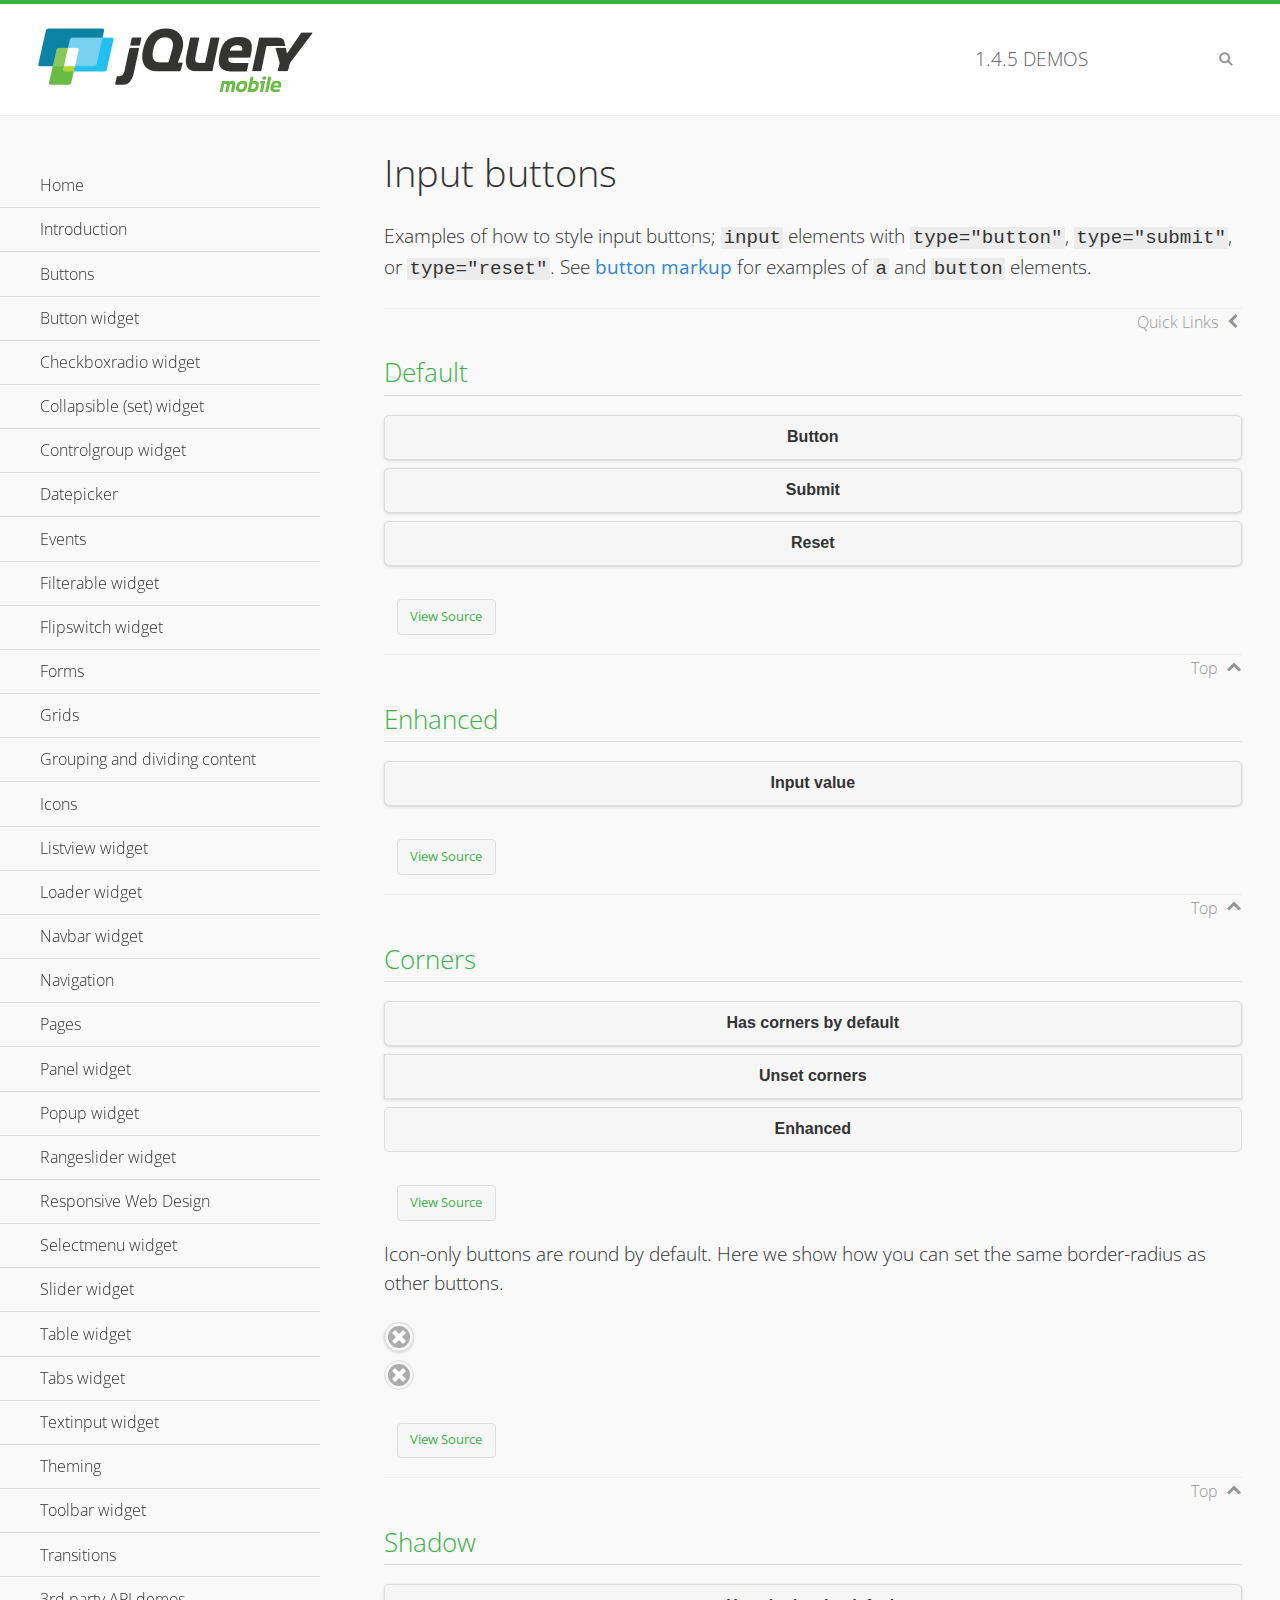
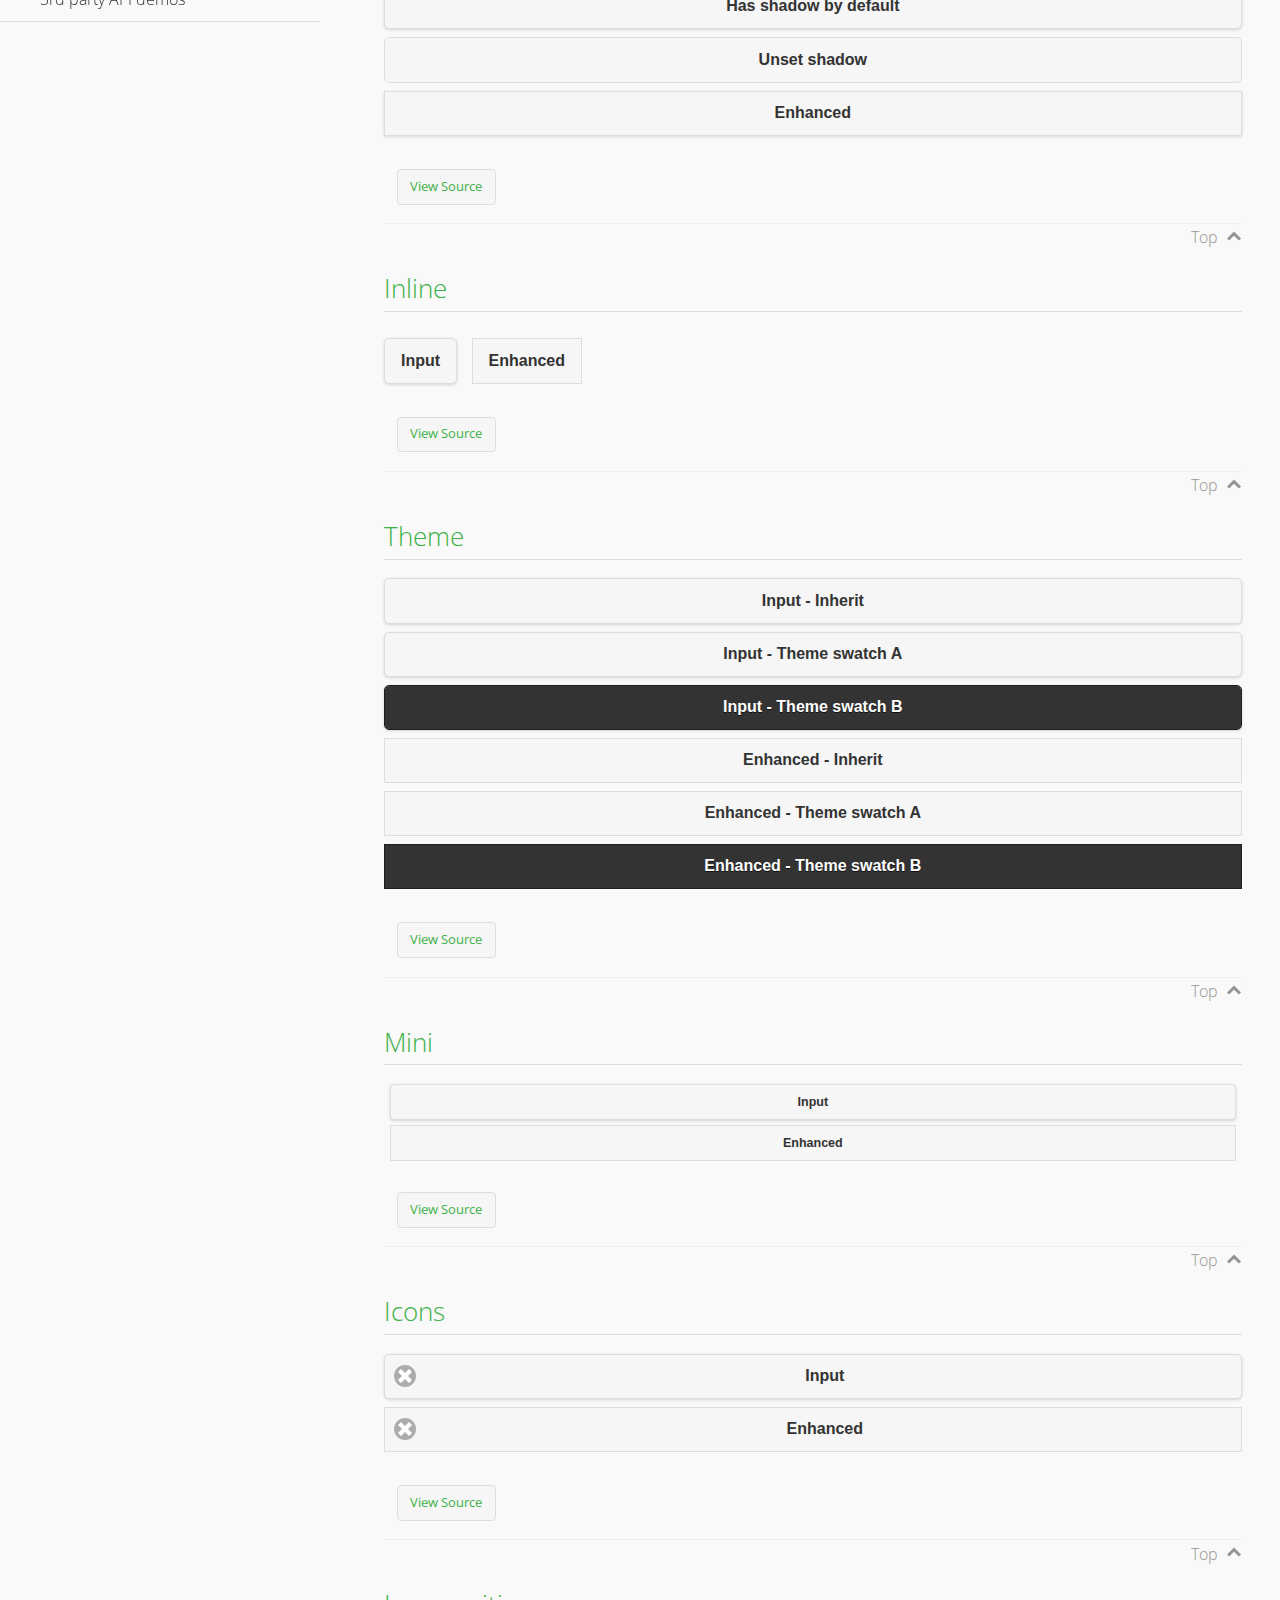
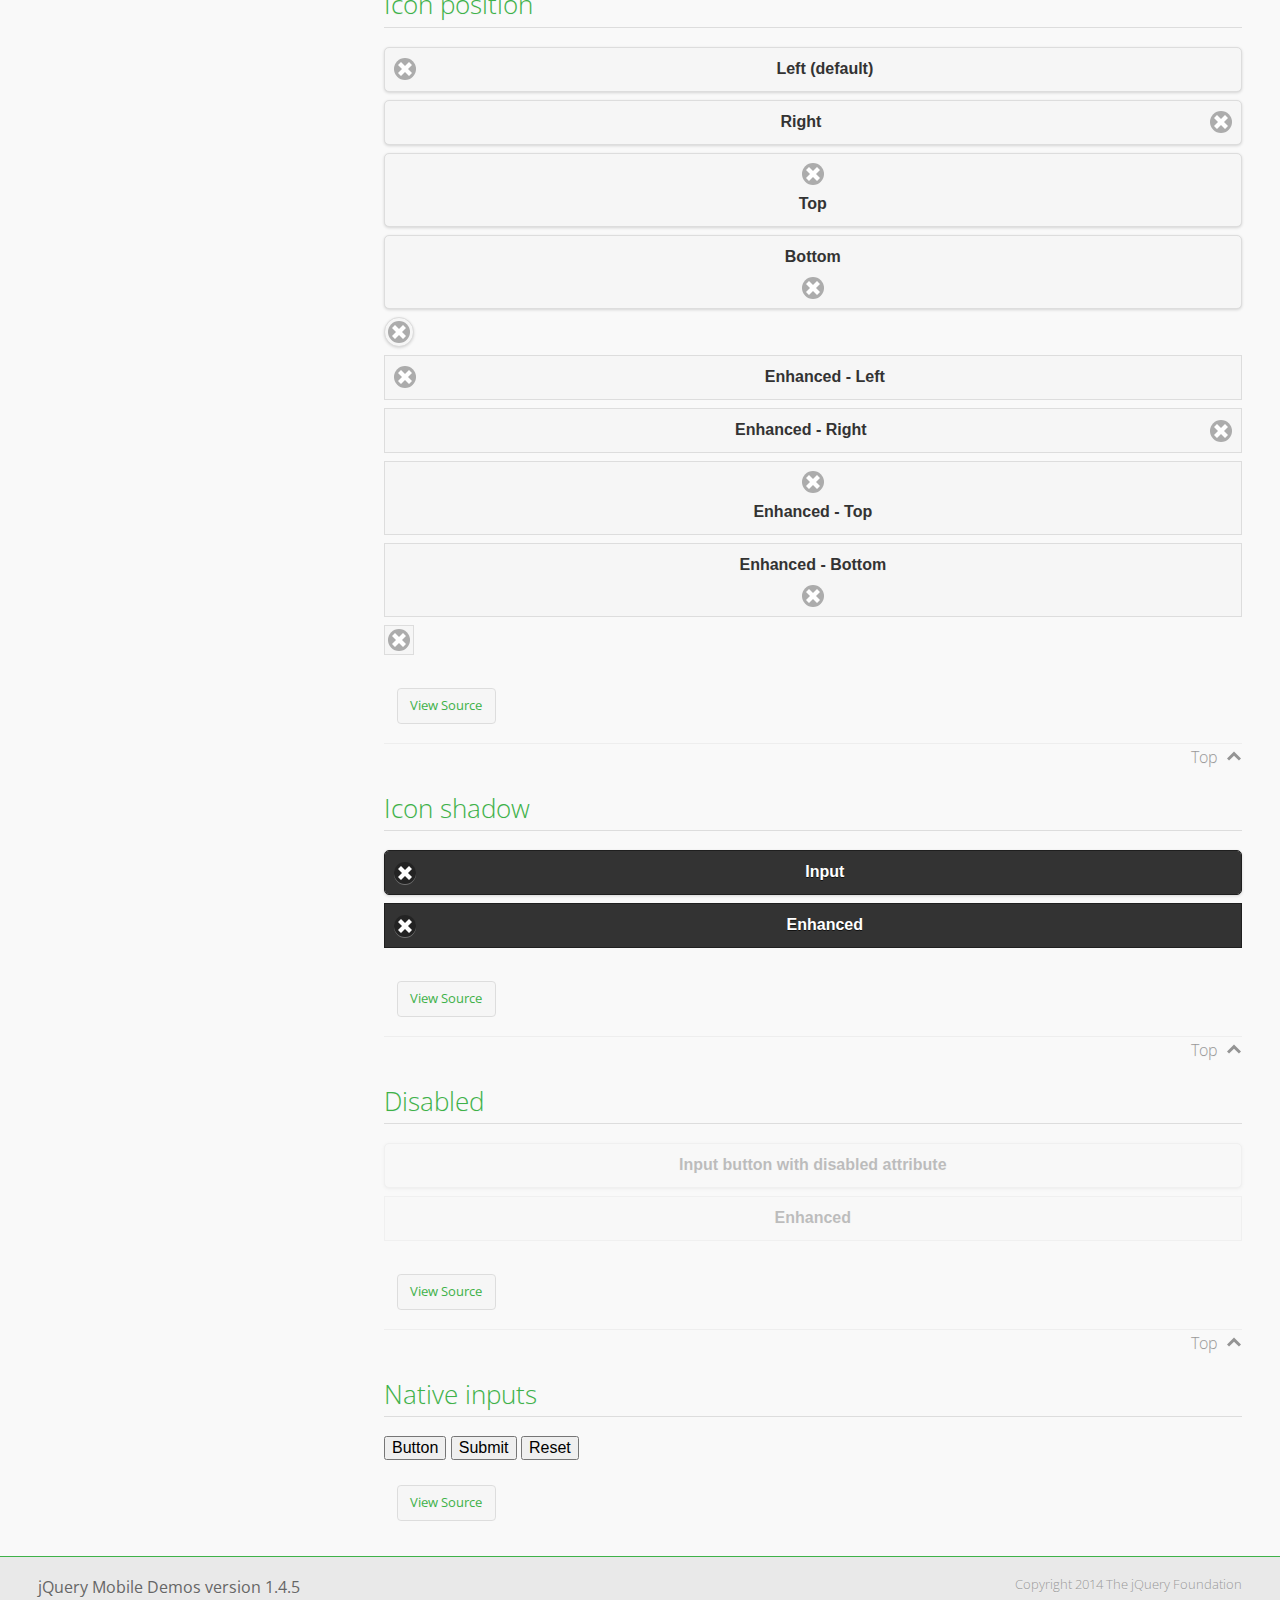
<file: Test 1 PPM/demos/button/index.html>
<!DOCTYPE html>
<html>
<head>
	<meta charset="utf-8">
	<meta name="viewport" content="width=device-width, initial-scale=1">
	<title>Input buttons - jQuery Mobile Demos</title>
	<link rel="shortcut icon" href="../favicon.ico">
    <link rel="stylesheet" href="http://fonts.googleapis.com/css?family=Open+Sans:300,400,700">
	<link rel="stylesheet" href="../css/themes/default/jquery.mobile-1.4.5.min.css">
	<link rel="stylesheet" href="../_assets/css/jqm-demos.css">
	<script src="../js/jquery.js"></script>
	<script src="../_assets/js/index.js"></script>
	<script src="../js/jquery.mobile-1.4.5.min.js"></script>
</head>
<body>
<div data-role="page" class="jqm-demos" data-quicklinks="true">

	<div data-role="header" class="jqm-header">
		<h2><a href="../" title="jQuery Mobile Demos home"><img src="../_assets/img/jquery-logo.png" alt="jQuery Mobile"></a></h2>
		<p><span class="jqm-version"></span> Demos</p>
		<a href="#" class="jqm-navmenu-link ui-btn ui-btn-icon-notext ui-corner-all ui-icon-bars ui-nodisc-icon ui-alt-icon ui-btn-left">Menu</a>
		<a href="#" class="jqm-search-link ui-btn ui-btn-icon-notext ui-corner-all ui-icon-search ui-nodisc-icon ui-alt-icon ui-btn-right">Search</a>
	</div><!-- /header -->

	<div role="main" class="ui-content jqm-content">

		<h1>Input buttons</h1>

		<p>Examples of how to style input buttons; <code>input</code> elements with <code>type="button"</code>, <code>type="submit"</code>, or <code>type="reset"</code>. See <a href="../button-markup/">button markup</a> for examples of <code>a</code> and <code>button</code> elements.</p>

		<h2>Default</h2>

		<div data-demo-html="true">
			<form>
				<input type="button" value="Button">
				<input type="submit" value="Submit">
				<input type="reset" value="Reset">
			</form>
		</div><!--/demo-html -->

		<h2>Enhanced</h2>

		<div data-demo-html="true">
			<form>
				<div class="ui-input-btn ui-btn ui-corner-all ui-shadow">
					Input value
					<input type="button" data-enhanced="true" value="Input value">
				</div>
			</form>
		</div><!--/demo-html -->

		<h2>Corners</h2>

		<div data-demo-html="true">
			<form>
				<input type="button" value="Has corners by default">
				<input type="button" data-corners="false" value="Unset corners">
				<div class="ui-input-btn ui-btn ui-corner-all">
					Enhanced
					<input type="button" data-enhanced="true" value="Enhanced">
				</div>
			</form>
		</div><!--/demo-html -->

		<p>Icon-only buttons are round by default. Here we show how you can set the same border-radius as other buttons.</p>

		<div data-demo-html="true" data-demo-css="true">
			<form>
				<input type="button" data-icon="delete" data-iconpos="notext" value="Icon only">
				<div id="custom-border-radius">
					<div class="ui-input-btn ui-btn ui-icon-delete ui-btn-icon-notext ui-corner-all">
						Enhanced - Icon only
						<input type="button" data-enhanced="true" value="Enhanced - Icon only">
					</div>
				</div>
			</form>
		</div><!--/demo-html -->

		<h2>Shadow</h2>

		<div data-demo-html="true">
			<form>
				<input type="button" value="Has shadow by default">
				<input type="button" data-shadow="false" value="Unset shadow">
				<div class="ui-input-btn ui-btn ui-shadow">
					Enhanced
					<input type="button" data-enhanced="true" value="Enhanced">
				</div>
			</form>
		</div><!--/demo-html -->

		<h2>Inline</h2>

		<div data-demo-html="true">
			<form>
				<input type="button" data-inline="true" value="Input">
				<div class="ui-input-btn ui-btn ui-btn-inline">
					Enhanced
					<input type="button" data-enhanced="true" value="Enhanced">
				</div>
			</form>
		</div><!--/demo-html -->

		<h2>Theme</h2>

		<div data-demo-html="true">
			<form>
				<input type="button" value="Input - Inherit">
				<input type="button" data-theme="a" value="Input - Theme swatch A">
				<input type="button" data-theme="b" value="Input - Theme swatch B">
				<div class="ui-input-btn ui-btn">
					Enhanced - Inherit
					<input type="button" data-enhanced="true" value="Enhanced - Inherit">
				</div>
				<div class="ui-input-btn ui-btn ui-btn-a">
					Enhanced - Theme swatch A
					<input type="button" data-enhanced="true" value="Enhanced - Theme swatch A">
				</div>
				<div class="ui-input-btn ui-btn ui-btn-b">
					Enhanced - Theme swatch B
					<input type="button" data-enhanced="true" value="Enhanced - Theme swatch B">
				</div>
			</form>
		</div><!--/demo-html -->

		<h2>Mini</h2>

		<div data-demo-html="true">
			<form>
				<input type="button" data-mini="true" value="Input">
				<div class="ui-input-btn ui-btn ui-mini">
					Enhanced
					<input type="button" data-enhanced="true" value="Enhanced">
				</div>
			</form>
		</div><!--/demo-html -->

		<h2>Icons</h2>

		<div data-demo-html="true">
			<form>
				<input type="button" data-icon="delete" value="Input">
				<div class="ui-input-btn ui-btn ui-icon-delete ui-btn-icon-left">
					Enhanced
					<input type="button" data-enhanced="true" value="Enhanced">
				</div>
			</form>
		</div><!--/demo-html -->

		<h2>Icon position</h2>

		<div data-demo-html="true">
			<form>
				<input type="button" data-icon="delete" value="Left (default)">
				<input type="button" data-icon="delete" data-iconpos="right" value="Right">
				<input type="button" data-icon="delete" data-iconpos="top" value="Top">
				<input type="button" data-icon="delete" data-iconpos="bottom" value="Bottom">
				<input type="button" data-icon="delete" data-iconpos="notext" value="Icon only">
				<div class="ui-input-btn ui-btn ui-icon-delete ui-btn-icon-left">
					Enhanced - Left
					<input type="button" data-enhanced="true" value="Enhanced - Left">
				</div>
				<div class="ui-input-btn ui-btn ui-icon-delete ui-btn-icon-right">
					Enhanced - Right
					<input type="button" data-enhanced="true" value="Enhanced - Right">
				</div>
				<div class="ui-input-btn ui-btn ui-icon-delete ui-btn-icon-top">
					Enhanced - Top
					<input type="button" data-enhanced="true" value="Enhanced - Top">
				</div>
				<div class="ui-input-btn ui-btn ui-icon-delete ui-btn-icon-bottom">
					Enhanced - Bottom
					<input type="button" data-enhanced="true" value="Enhanced - Bottom">
				</div>
				<div class="ui-input-btn ui-btn ui-icon-delete ui-btn-icon-notext">
					Enhanced - Icon only
					<input type="button" data-enhanced="true" value="Enhanced - Icon only">
				</div>
			</form>
		</div><!--/demo-html -->

		<h2>Icon shadow</h2>

		<div data-demo-html="true">
			<form>
				<input type="button" data-theme="b" data-icon="delete" data-iconshadow="true" value="Input">
				<div class="ui-input-btn ui-btn ui-btn-b ui-icon-delete ui-btn-icon-left ui-shadow-icon">
					Enhanced
					<input type="button" data-enhanced="true" value="Enhanced">
				</div>
			</form>
		</div><!--/demo-html -->

		<h2>Disabled</h2>

		<div data-demo-html="true">
			<form>
				<input type="button" disabled value="Input button with disabled attribute">
				<div class="ui-input-btn ui-btn ui-state-disabled">
					Enhanced
					<input type="button" disabled data-enhanced="true" value="Enhanced">
				</div>
			</form>
		</div><!--/demo-html -->

		<h2>Native inputs</h2>

		<div data-demo-html="true">
			<form>
				<input type="button" data-role="none" value="Button">
				<input type="submit" data-role="none" value="Submit">
				<input type="reset" data-role="none" value="Reset">
			</form>
		</div><!--/demo-html -->

	</div><!-- /content -->
	    <div data-role="panel" class="jqm-navmenu-panel" data-position="left" data-display="overlay" data-theme="a">
	    	<ul class="jqm-list ui-alt-icon ui-nodisc-icon">
<li data-filtertext="demos homepage" data-icon="home"><a href=".././">Home</a></li>
<li data-filtertext="introduction overview getting started"><a href="../intro/" data-ajax="false">Introduction</a></li>
<li data-filtertext="buttons button markup buttonmarkup method anchor link button element"><a href="../button-markup/" data-ajax="false">Buttons</a></li>
<li data-filtertext="form button widget input button submit reset"><a href="../button/" data-ajax="false">Button widget</a></li>
<li data-role="collapsible" data-enhanced="true" data-collapsed-icon="carat-d" data-expanded-icon="carat-u" data-iconpos="right" data-inset="false" class="ui-collapsible ui-collapsible-themed-content ui-collapsible-collapsed">
	<h3 class="ui-collapsible-heading ui-collapsible-heading-collapsed">
		<a href="#" class="ui-collapsible-heading-toggle ui-btn ui-btn-icon-right ui-btn-inherit ui-icon-carat-d">
		    Checkboxradio widget<span class="ui-collapsible-heading-status"> click to expand contents</span>
		</a>
	</h3>
	<div class="ui-collapsible-content ui-body-inherit ui-collapsible-content-collapsed" aria-hidden="true">
		<ul>
			<li data-filtertext="form checkboxradio widget checkbox input checkboxes controlgroups"><a href="../checkboxradio-checkbox/" data-ajax="false">Checkboxes</a></li>
			<li data-filtertext="form checkboxradio widget radio input radio buttons controlgroups"><a href="../checkboxradio-radio/" data-ajax="false">Radio buttons</a></li>
		</ul>
	</div>
</li>
<li data-role="collapsible" data-enhanced="true" data-collapsed-icon="carat-d" data-expanded-icon="carat-u" data-iconpos="right" data-inset="false" class="ui-collapsible ui-collapsible-themed-content ui-collapsible-collapsed">
	<h3 class="ui-collapsible-heading ui-collapsible-heading-collapsed">
		<a href="#" class="ui-collapsible-heading-toggle ui-btn ui-btn-icon-right ui-btn-inherit ui-icon-carat-d">
			Collapsible (set) widget<span class="ui-collapsible-heading-status"> click to expand contents</span>
		</a>
	</h3>
	<div class="ui-collapsible-content ui-body-inherit ui-collapsible-content-collapsed" aria-hidden="true">
		<ul>
			<li data-filtertext="collapsibles content formatting"><a href="../collapsible/" data-ajax="false">Collapsible</a></li>
			<li data-filtertext="dynamic collapsible set accordion append expand"><a href="../collapsible-dynamic/" data-ajax="false">Dynamic collapsibles</a></li>
			<li data-filtertext="accordions collapsible set widget content formatting grouped collapsibles"><a href="../collapsibleset/" data-ajax="false">Collapsible set</a></li>
		</ul>
	</div>
</li>
<li data-role="collapsible" data-enhanced="true" data-collapsed-icon="carat-d" data-expanded-icon="carat-u" data-iconpos="right" data-inset="false" class="ui-collapsible ui-collapsible-themed-content ui-collapsible-collapsed">
	<h3 class="ui-collapsible-heading ui-collapsible-heading-collapsed">
		<a href="#" class="ui-collapsible-heading-toggle ui-btn ui-btn-icon-right ui-btn-inherit ui-icon-carat-d">
			Controlgroup widget<span class="ui-collapsible-heading-status"> click to expand contents</span>
		</a>
	</h3>
	<div class="ui-collapsible-content ui-body-inherit ui-collapsible-content-collapsed" aria-hidden="true">
		<ul>
			<li data-filtertext="controlgroups selectmenu checkboxradio input grouped buttons horizontal vertical"><a href="../controlgroup/" data-ajax="false">Controlgroup</a></li>
			<li data-filtertext="dynamic controlgroup dynamically add buttons"><a href="../controlgroup-dynamic/" data-ajax="false">Dynamic controlgroups</a></li>
		</ul>
	</div>
</li>
<li data-filtertext="form datepicker widget date input"><a href="../datepicker/" data-ajax="false">Datepicker</a></li>
<li data-role="collapsible" data-enhanced="true" data-collapsed-icon="carat-d" data-expanded-icon="carat-u" data-iconpos="right" data-inset="false" class="ui-collapsible ui-collapsible-themed-content ui-collapsible-collapsed">
	<h3 class="ui-collapsible-heading ui-collapsible-heading-collapsed">
		<a href="#" class="ui-collapsible-heading-toggle ui-btn ui-btn-icon-right ui-btn-inherit ui-icon-carat-d">
			Events<span class="ui-collapsible-heading-status"> click to expand contents</span>
		</a>
	</h3>
	<div class="ui-collapsible-content ui-body-inherit ui-collapsible-content-collapsed" aria-hidden="true">
		<ul>
			<li data-filtertext="swipe to delete list items listviews swipe events"><a href="../swipe-list/" data-ajax="false">Swipe list items</a></li>
			<li data-filtertext="swipe to navigate swipe page navigation swipe events"><a href="../swipe-page/" data-ajax="false">Swipe page navigation</a></li>
		</ul>
	</div>
</li>
<li data-filtertext="filterable filter elements sorting searching listview table"><a href="../filterable/" data-ajax="false">Filterable widget</a></li>
<li data-filtertext="form flipswitch widget flip toggle switch binary select checkbox input"><a href="../flipswitch/" data-ajax="false">Flipswitch widget</a></li>
<li data-role="collapsible" data-enhanced="true" data-collapsed-icon="carat-d" data-expanded-icon="carat-u" data-iconpos="right" data-inset="false" class="ui-collapsible ui-collapsible-themed-content ui-collapsible-collapsed">
	<h3 class="ui-collapsible-heading ui-collapsible-heading-collapsed">
		<a href="#" class="ui-collapsible-heading-toggle ui-btn ui-btn-icon-right ui-btn-inherit ui-icon-carat-d">
			Forms<span class="ui-collapsible-heading-status"> click to expand contents</span>
		</a>
	</h3>
	<div class="ui-collapsible-content ui-body-inherit ui-collapsible-content-collapsed" aria-hidden="true">
		<ul>
			<li data-filtertext="forms text checkbox radio range button submit reset inputs selects textarea slider flipswitch label form elements"><a href="../forms/" data-ajax="false">Forms</a></li>
			<li data-filtertext="form hide labels hidden accessible ui-hidden-accessible forms"><a href="../forms-label-hidden-accessible/" data-ajax="false">Hide labels</a></li>
			<li data-filtertext="form field containers fieldcontain ui-field-contain forms"><a href="../forms-field-contain/" data-ajax="false">Field containers</a></li>
			<li data-filtertext="forms disabled form elements"><a href="../forms-disabled/" data-ajax="false">Forms disabled</a></li>
			<li data-filtertext="forms gallery examples overview forms text checkbox radio range button submit reset inputs selects textarea slider flipswitch label form elements"><a href="../forms-gallery/" data-ajax="false">Forms gallery</a></li>
		</ul>
	</div>
</li>
<li data-role="collapsible" data-enhanced="true" data-collapsed-icon="carat-d" data-expanded-icon="carat-u" data-iconpos="right" data-inset="false" class="ui-collapsible ui-collapsible-themed-content ui-collapsible-collapsed">
	<h3 class="ui-collapsible-heading ui-collapsible-heading-collapsed">
		<a href="#" class="ui-collapsible-heading-toggle ui-btn ui-btn-icon-right ui-btn-inherit ui-icon-carat-d">
			Grids<span class="ui-collapsible-heading-status"> click to expand contents</span>
		</a>
	</h3>
	<div class="ui-collapsible-content ui-body-inherit ui-collapsible-content-collapsed" aria-hidden="true">
		<ul>
			<li data-filtertext="grids columns blocks content formatting rwd responsive css framework"><a href="../grids/" data-ajax="false">Grids</a></li>
			<li data-filtertext="buttons in grids css framework"><a href="../grids-buttons/" data-ajax="false">Buttons in grids</a></li>
			<li data-filtertext="custom responsive grids rwd css framework"><a href="../grids-custom-responsive/" data-ajax="false">Custom responsive grids</a></li>
		</ul>
	</div>
</li>
<li data-filtertext="blocks content formatting sections heading"><a href="../body-bar-classes/" data-ajax="false">Grouping and dividing content</a></li>
<li data-role="collapsible" data-enhanced="true" data-collapsed-icon="carat-d" data-expanded-icon="carat-u" data-iconpos="right" data-inset="false" class="ui-collapsible ui-collapsible-themed-content ui-collapsible-collapsed">
	<h3 class="ui-collapsible-heading ui-collapsible-heading-collapsed">
		<a href="#" class="ui-collapsible-heading-toggle ui-btn ui-btn-icon-right ui-btn-inherit ui-icon-carat-d">
			Icons<span class="ui-collapsible-heading-status"> click to expand contents</span>
		</a>
	</h3>
	<div class="ui-collapsible-content ui-body-inherit ui-collapsible-content-collapsed" aria-hidden="true">
		<ul>
			<li data-filtertext="button icons svg disc alt custom icon position"><a href="../icons/" data-ajax="false">Icons</a></li>
			<li data-filtertext=""><a href="../icons-grunticon/" data-ajax="false">Grunticon loader</a></li>
		</ul>
	</div>
</li>
<li data-role="collapsible" data-enhanced="true" data-collapsed-icon="carat-d" data-expanded-icon="carat-u" data-iconpos="right" data-inset="false" class="ui-collapsible ui-collapsible-themed-content ui-collapsible-collapsed">
	<h3 class="ui-collapsible-heading ui-collapsible-heading-collapsed">
		<a href="#" class="ui-collapsible-heading-toggle ui-btn ui-btn-icon-right ui-btn-inherit ui-icon-carat-d">
			Listview widget<span class="ui-collapsible-heading-status"> click to expand contents</span>
		</a>
	</h3>
	<div class="ui-collapsible-content ui-body-inherit ui-collapsible-content-collapsed" aria-hidden="true">
		<ul>
			<li data-filtertext="listview widget thumbnails icons nested split button collapsible ul ol"><a href="../listview/" data-ajax="false">Listview</a></li>
			<li data-filtertext="autocomplete filterable reveal listview filtertextbeforefilter placeholder"><a href="../listview-autocomplete/" data-ajax="false">Listview autocomplete</a></li>
			<li data-filtertext="autocomplete filterable reveal listview remote data filtertextbeforefilter placeholder"><a href="../listview-autocomplete-remote/" data-ajax="false">Listview autocomplete remote data</a></li>
			<li data-filtertext="autodividers anchor jump scroll linkbars listview lists ul ol"><a href="../listview-autodividers-linkbar/" data-ajax="false">Listview autodividers linkbar</a></li>
			<li data-filtertext="listview autodividers selector autodividersselector lists ul ol"><a href="../listview-autodividers-selector/" data-ajax="false">Listview autodividers selector</a></li>
			<li data-filtertext="listview nested list items"><a href="../listview-nested-lists/" data-ajax="false">Nested Listviews</a></li>
			<li data-filtertext="listview collapsible list items flat"><a href="../listview-collapsible-item-flat/" data-ajax="false">Listview collapsible list items (flat)</a></li>
			<li data-filtertext="listview collapsible list indented"><a href="../listview-collapsible-item-indented/" data-ajax="false">Listview collapsible list items (indented)</a></li>
			<li data-filtertext="grid listview responsive grids responsive listviews lists ul"><a href="../listview-grid/" data-ajax="false">Listview responsive grid</a></li>
		</ul>
	</div>
</li>
<li data-filtertext="loader widget page loading navigation overlay spinner"><a href="../loader/" data-ajax="false">Loader widget</a></li>
<li data-filtertext="navbar widget navmenu toolbars header footer"><a href="../navbar/" data-ajax="false">Navbar widget</a></li>
<li data-role="collapsible" data-enhanced="true" data-collapsed-icon="carat-d" data-expanded-icon="carat-u" data-iconpos="right" data-inset="false" class="ui-collapsible ui-collapsible-themed-content ui-collapsible-collapsed">
	<h3 class="ui-collapsible-heading ui-collapsible-heading-collapsed">
		<a href="#" class="ui-collapsible-heading-toggle ui-btn ui-btn-icon-right ui-btn-inherit ui-icon-carat-d">
			Navigation<span class="ui-collapsible-heading-status"> click to expand contents</span>
		</a>
	</h3>
	<div class="ui-collapsible-content ui-body-inherit ui-collapsible-content-collapsed" aria-hidden="true">
		<ul>
			<li data-filtertext="ajax navigation navigate widget history event method"><a href="../navigation/" data-ajax="false">Navigation</a></li>
			<li data-filtertext="linking pages page links navigation ajax prefetch cache"><a href="../navigation-linking-pages/" data-ajax="false">Linking pages</a></li>
			<!-- <li data-filtertext="php redirect server redirection server-side navigation"><a href="../navigation-php-redirect/" data-ajax="false">PHP redirect demo</a></li>-->
			<li data-filtertext="navigation redirection hash query"><a href="../navigation-hash-processing/" data-ajax="false">Hash processing demo</a></li>
			<li data-filtertext="navigation redirection hash query"><a href="../page-events/" data-ajax="false">Page Navigation Events</a></li>
		</ul>
	</div>
</li>
<li data-role="collapsible" data-enhanced="true" data-collapsed-icon="carat-d" data-expanded-icon="carat-u" data-iconpos="right" data-inset="false" class="ui-collapsible ui-collapsible-themed-content ui-collapsible-collapsed">
	<h3 class="ui-collapsible-heading ui-collapsible-heading-collapsed">
		<a href="#" class="ui-collapsible-heading-toggle ui-btn ui-btn-icon-right ui-btn-inherit ui-icon-carat-d">
			Pages<span class="ui-collapsible-heading-status"> click to expand contents</span>
		</a>
	</h3>
	<div class="ui-collapsible-content ui-body-inherit ui-collapsible-content-collapsed" aria-hidden="true">
		<ul>
			<li data-filtertext="pages page widget ajax navigation"><a href="../pages/" data-ajax="false">Pages</a></li>
			<li data-filtertext="single page"><a href="../pages-single-page/" data-ajax="false">Single page</a></li>
			<li data-filtertext="multipage multi-page page"><a href="../pages-multi-page/" data-ajax="false">Multi-page template</a></li>
			<li data-filtertext="dialog page widget modal popup"><a href="../pages-dialog/" data-ajax="false">Dialog page</a></li>
		</ul>
	</div>
</li>
<li data-role="collapsible" data-enhanced="true" data-collapsed-icon="carat-d" data-expanded-icon="carat-u" data-iconpos="right" data-inset="false" class="ui-collapsible ui-collapsible-themed-content ui-collapsible-collapsed">
	<h3 class="ui-collapsible-heading ui-collapsible-heading-collapsed">
		<a href="#" class="ui-collapsible-heading-toggle ui-btn ui-btn-icon-right ui-btn-inherit ui-icon-carat-d">
			Panel widget<span class="ui-collapsible-heading-status"> click to expand contents</span>
		</a>
	</h3>
	<div class="ui-collapsible-content ui-body-inherit ui-collapsible-content-collapsed" aria-hidden="true">
		<ul>
			<li data-filtertext="panel widget sliding panels reveal push overlay responsive"><a href="../panel/" data-ajax="false">Panel</a></li>
			<li data-filtertext=""><a href="../panel-external/" data-ajax="false">External panels</a></li>
			<li data-filtertext="panel "><a href="../panel-fixed/" data-ajax="false">Fixed panels</a></li>
			<li data-filtertext="panel slide panels sliding panels shadow rwd responsive breakpoint"><a href="../panel-responsive/" data-ajax="false">Panels responsive</a></li>
			<li data-filtertext="panel custom style custom panel width reveal shadow listview panel styling page background wrapper"><a href="../panel-styling/" data-ajax="false">Custom panel style</a></li>
			<li data-filtertext="panel open on swipe"><a href="../panel-swipe-open/" data-ajax="false">Panel open on swipe</a></li>
			<li data-filtertext="panels outside page internal external toolbars"><a href="../panel-external-internal/" data-ajax="false">Panel external and internal</a></li>
		</ul>
	</div>
</li>
<li data-role="collapsible" data-enhanced="true" data-collapsed-icon="carat-d" data-expanded-icon="carat-u" data-iconpos="right" data-inset="false" class="ui-collapsible ui-collapsible-themed-content ui-collapsible-collapsed">
	<h3 class="ui-collapsible-heading ui-collapsible-heading-collapsed">
		<a href="#" class="ui-collapsible-heading-toggle ui-btn ui-btn-icon-right ui-btn-inherit ui-icon-carat-d">
			Popup widget<span class="ui-collapsible-heading-status"> click to expand contents</span>
		</a>
	</h3>
	<div class="ui-collapsible-content ui-body-inherit ui-collapsible-content-collapsed" aria-hidden="true">
		<ul>
			<li data-filtertext="popup widget popups dialog modal transition tooltip lightbox form overlay screen flip pop fade transition"><a href="../popup/" data-ajax="false">Popup</a></li>
			<li data-filtertext="popup alignment position"><a href="../popup-alignment/" data-ajax="false">Popup alignment</a></li>
			<li data-filtertext="popup arrow size popups popover"><a href="../popup-arrow-size/" data-ajax="false">Popup arrow size</a></li>
			<li data-filtertext="dynamic popups popup images lightbox"><a href="../popup-dynamic/" data-ajax="false">Dynamic popups</a></li>
			<li data-filtertext="popups with iframes scaling"><a href="../popup-iframe/" data-ajax="false">Popups with iframes</a></li>
			<li data-filtertext="popup image scaling"><a href="../popup-image-scaling/" data-ajax="false">Popup image scaling</a></li>
			<li data-filtertext="external popup outside multi-page"><a href="../popup-outside-multipage/" data-ajax="false">Popup outside multi-page</a></li>
		</ul>
	</div>
</li>
<li data-filtertext="form rangeslider widget dual sliders dual handle sliders range input"><a href="../rangeslider/" data-ajax="false">Rangeslider widget</a></li>
<li data-filtertext="responsive web design rwd adaptive progressive enhancement PE accessible mobile breakpoints media query media queries"><a href="../rwd/" data-ajax="false">Responsive Web Design</a></li>
<li data-role="collapsible" data-enhanced="true" data-collapsed-icon="carat-d" data-expanded-icon="carat-u" data-iconpos="right" data-inset="false" class="ui-collapsible ui-collapsible-themed-content ui-collapsible-collapsed">
	<h3 class="ui-collapsible-heading ui-collapsible-heading-collapsed">
		<a href="#" class="ui-collapsible-heading-toggle ui-btn ui-btn-icon-right ui-btn-inherit ui-icon-carat-d">
			Selectmenu widget<span class="ui-collapsible-heading-status"> click to expand contents</span>
		</a>
	</h3>
	<div class="ui-collapsible-content ui-body-inherit ui-collapsible-content-collapsed" aria-hidden="true">
		<ul>
			<li data-filtertext="form selectmenu widget select input custom select menu selects"><a href="../selectmenu/" data-ajax="false">Selectmenu</a></li>
			<li data-filtertext="form custom select menu selectmenu widget custom menu option optgroup multiple selects"><a href="../selectmenu-custom/" data-ajax="false">Custom select menu</a></li>
			<li data-filtertext="filterable select filter popup dialog"><a href="../selectmenu-custom-filter/" data-ajax="false">Custom select menu with filter</a></li>
		</ul>
	</div>
</li>
<li data-role="collapsible" data-enhanced="true" data-collapsed-icon="carat-d" data-expanded-icon="carat-u" data-iconpos="right" data-inset="false" class="ui-collapsible ui-collapsible-themed-content ui-collapsible-collapsed">
	<h3 class="ui-collapsible-heading ui-collapsible-heading-collapsed">
		<a href="#" class="ui-collapsible-heading-toggle ui-btn ui-btn-icon-right ui-btn-inherit ui-icon-carat-d">
			Slider widget<span class="ui-collapsible-heading-status"> click to expand contents</span>
		</a>
	</h3>
	<div class="ui-collapsible-content ui-body-inherit ui-collapsible-content-collapsed" aria-hidden="true">
		<ul>
			<li data-filtertext="form slider widget range input single sliders"><a href="../slider/" data-ajax="false">Slider</a></li>
			<li data-filtertext="form slider widget flipswitch slider binary select flip toggle switch"><a href="../slider-flipswitch/" data-ajax="false">Slider flip toggle switch</a></li>
			<li data-filtertext="form slider tooltip handle value input range sliders"><a href="../slider-tooltip/" data-ajax="false">Slider tooltip</a></li>
		</ul>
	</div>
</li>
<li data-role="collapsible" data-enhanced="true" data-collapsed-icon="carat-d" data-expanded-icon="carat-u" data-iconpos="right" data-inset="false" class="ui-collapsible ui-collapsible-themed-content ui-collapsible-collapsed">
	<h3 class="ui-collapsible-heading ui-collapsible-heading-collapsed">
		<a href="#" class="ui-collapsible-heading-toggle ui-btn ui-btn-icon-right ui-btn-inherit ui-icon-carat-d">
			Table widget<span class="ui-collapsible-heading-status"> click to expand contents</span>
		</a>
	</h3>
	<div class="ui-collapsible-content ui-body-inherit ui-collapsible-content-collapsed" aria-hidden="true">
		<ul>
			<li data-filtertext="table widget reflow column toggle th td responsive tables rwd hide show tabular"><a href="../table-column-toggle/" data-ajax="false">Table Column Toggle</a></li>
			<li data-filtertext="table column toggle phone comparison demo"><a href="../table-column-toggle-example/" data-ajax="false">Table Column Toggle demo</a></li>
			<li data-filtertext="responsive tables table column toggle heading groups rwd breakpoint"><a href="../table-column-toggle-heading-groups/" data-ajax="false">Table Column Toggle heading groups</a></li>
			<li data-filtertext="responsive tables table column toggle hide rwd breakpoint customization options"><a href="../table-column-toggle-options/" data-ajax="false">Table Column Toggle options</a></li>
			<li data-filtertext="table reflow th td responsive rwd columns tabular"><a href="../table-reflow/" data-ajax="false">Table Reflow</a></li>
			<li data-filtertext="responsive tables table reflow heading groups rwd breakpoint"><a href="../table-reflow-heading-groups/" data-ajax="false">Table Reflow heading groups</a></li>
			<li data-filtertext="responsive tables table reflow stripes strokes table style"><a href="../table-reflow-stripes-strokes/" data-ajax="false">Table Reflow stripes and strokes</a></li>
			<li data-filtertext="responsive tables table reflow stack custom styles"><a href="../table-reflow-styling/" data-ajax="false">Table Reflow custom styles</a></li>
		</ul>
	</div>
</li>
<li data-filtertext="ui tabs widget"><a href="../tabs/" data-ajax="false">Tabs widget</a></li>
<li data-filtertext="form textinput widget text input textarea number date time tel email file color password"><a href="../textinput/" data-ajax="false">Textinput widget</a></li>
<li data-role="collapsible" data-enhanced="true" data-collapsed-icon="carat-d" data-expanded-icon="carat-u" data-iconpos="right" data-inset="false" class="ui-collapsible ui-collapsible-themed-content ui-collapsible-collapsed">
	<h3 class="ui-collapsible-heading ui-collapsible-heading-collapsed">
		<a href="#" class="ui-collapsible-heading-toggle ui-btn ui-btn-icon-right ui-btn-inherit ui-icon-carat-d">
			Theming<span class="ui-collapsible-heading-status"> click to expand contents</span>
		</a>
	</h3>
	<div class="ui-collapsible-content ui-body-inherit ui-collapsible-content-collapsed" aria-hidden="true">
		<ul>
			<li data-filtertext="default theme swatches theming style css"><a href="../theme-default/" data-ajax="false">Default theme</a></li>
			<li data-filtertext="classic theme old theme swatches theming style css"><a href="../theme-classic/" data-ajax="false">Classic theme</a></li>
		</ul>
	</div>
</li>
<li data-role="collapsible" data-enhanced="true" data-collapsed-icon="carat-d" data-expanded-icon="carat-u" data-iconpos="right" data-inset="false" class="ui-collapsible ui-collapsible-themed-content ui-collapsible-collapsed">
	<h3 class="ui-collapsible-heading ui-collapsible-heading-collapsed">
		<a href="#" class="ui-collapsible-heading-toggle ui-btn ui-btn-icon-right ui-btn-inherit ui-icon-carat-d">
			Toolbar widget<span class="ui-collapsible-heading-status"> click to expand contents</span>
		</a>
	</h3>
	<div class="ui-collapsible-content ui-body-inherit ui-collapsible-content-collapsed" aria-hidden="true">
		<ul>
			<li data-filtertext="toolbar widget header footer toolbars fixed fullscreen external sections"><a href="../toolbar/" data-ajax="false">Toolbar</a></li>
			<li data-filtertext="dynamic toolbars dynamically add toolbar header footer"><a href="../toolbar-dynamic/" data-ajax="false">Dynamic toolbars</a></li>
			<li data-filtertext="external toolbars header footer"><a href="../toolbar-external/" data-ajax="false">External toolbars</a></li>
			<li data-filtertext="fixed toolbars header footer"><a href="../toolbar-fixed/" data-ajax="false">Fixed toolbars</a></li>
			<li data-filtertext="fixed fullscreen toolbars header footer"><a href="../toolbar-fixed-fullscreen/" data-ajax="false">Fullscreen toolbars</a></li>
			<li data-filtertext="external fixed toolbars header footer"><a href="../toolbar-fixed-external/" data-ajax="false">Fixed external toolbars</a></li>
			<li data-filtertext="external persistent toolbars header footer navbar navmenu"><a href="../toolbar-fixed-persistent/" data-ajax="false">Persistent toolbars</a></li>
			<li data-filtertext="external ajax optimized toolbars persistent toolbars header footer navbar"><a href="../toolbar-fixed-persistent-optimized/" data-ajax="false">Ajax optimized toolbars</a></li>
			<li data-filtertext="form in toolbars header footer"><a href="../toolbar-fixed-forms/" data-ajax="false">Form in toolbar</a></li>
		</ul>
	</div>
</li>
<li data-filtertext="page transitions animated pages popup navigation flip slide fade pop"><a href="../transitions/" data-ajax="false">Transitions</a></li>
<li data-role="collapsible" data-enhanced="true" data-collapsed-icon="carat-d" data-expanded-icon="carat-u" data-iconpos="right" data-inset="false" class="ui-collapsible ui-collapsible-themed-content ui-collapsible-collapsed">
	<h3 class="ui-collapsible-heading ui-collapsible-heading-collapsed">
		<a href="#" class="ui-collapsible-heading-toggle ui-btn ui-btn-icon-right ui-btn-inherit ui-icon-carat-d">
			3rd party API demos<span class="ui-collapsible-heading-status"> click to expand contents</span>
		</a>
	</h3>
	<div class="ui-collapsible-content ui-body-inherit ui-collapsible-content-collapsed" aria-hidden="true">
		<ul>
			<li data-filtertext="backbone requirejs navigation router"><a href="../backbone-requirejs/" data-ajax="false">Backbone RequireJS</a></li>
			<li data-filtertext="google maps geolocation demo"><a href="../map-geolocation/" data-ajax="false">Google Maps geolocation</a></li>
			<li data-filtertext="google maps hybrid"><a href="../map-list-toggle/" data-ajax="false">Google Maps list toggle</a></li>
		</ul>
	</div>
</li>



		     </ul>
		</div><!-- /panel -->


	<div data-role="footer" data-position="fixed" data-tap-toggle="false" class="jqm-footer">
		<p>jQuery Mobile Demos version <span class="jqm-version"></span></p>
		<p>Copyright 2014 The jQuery Foundation</p>
	</div><!-- /footer -->
	<!-- TODO: This should become an external panel so we can add input to markup (unique ID) -->
    <div data-role="panel" class="jqm-search-panel" data-position="right" data-display="overlay" data-theme="a">
		<div class="jqm-search">
			<ul class="jqm-list" data-filter-placeholder="Search demos..." data-filter-reveal="true">
<li data-filtertext="demos homepage" data-icon="home"><a href=".././">Home</a></li>
<li data-filtertext="introduction overview getting started"><a href="../intro/" data-ajax="false">Introduction</a></li>
<li data-filtertext="buttons button markup buttonmarkup method anchor link button element"><a href="../button-markup/" data-ajax="false">Buttons</a></li>
<li data-filtertext="form button widget input button submit reset"><a href="../button/" data-ajax="false">Button widget</a></li>
<li data-role="collapsible" data-enhanced="true" data-collapsed-icon="carat-d" data-expanded-icon="carat-u" data-iconpos="right" data-inset="false" class="ui-collapsible ui-collapsible-themed-content ui-collapsible-collapsed">
	<h3 class="ui-collapsible-heading ui-collapsible-heading-collapsed">
		<a href="#" class="ui-collapsible-heading-toggle ui-btn ui-btn-icon-right ui-btn-inherit ui-icon-carat-d">
		    Checkboxradio widget<span class="ui-collapsible-heading-status"> click to expand contents</span>
		</a>
	</h3>
	<div class="ui-collapsible-content ui-body-inherit ui-collapsible-content-collapsed" aria-hidden="true">
		<ul>
			<li data-filtertext="form checkboxradio widget checkbox input checkboxes controlgroups"><a href="../checkboxradio-checkbox/" data-ajax="false">Checkboxes</a></li>
			<li data-filtertext="form checkboxradio widget radio input radio buttons controlgroups"><a href="../checkboxradio-radio/" data-ajax="false">Radio buttons</a></li>
		</ul>
	</div>
</li>
<li data-role="collapsible" data-enhanced="true" data-collapsed-icon="carat-d" data-expanded-icon="carat-u" data-iconpos="right" data-inset="false" class="ui-collapsible ui-collapsible-themed-content ui-collapsible-collapsed">
	<h3 class="ui-collapsible-heading ui-collapsible-heading-collapsed">
		<a href="#" class="ui-collapsible-heading-toggle ui-btn ui-btn-icon-right ui-btn-inherit ui-icon-carat-d">
			Collapsible (set) widget<span class="ui-collapsible-heading-status"> click to expand contents</span>
		</a>
	</h3>
	<div class="ui-collapsible-content ui-body-inherit ui-collapsible-content-collapsed" aria-hidden="true">
		<ul>
			<li data-filtertext="collapsibles content formatting"><a href="../collapsible/" data-ajax="false">Collapsible</a></li>
			<li data-filtertext="dynamic collapsible set accordion append expand"><a href="../collapsible-dynamic/" data-ajax="false">Dynamic collapsibles</a></li>
			<li data-filtertext="accordions collapsible set widget content formatting grouped collapsibles"><a href="../collapsibleset/" data-ajax="false">Collapsible set</a></li>
		</ul>
	</div>
</li>
<li data-role="collapsible" data-enhanced="true" data-collapsed-icon="carat-d" data-expanded-icon="carat-u" data-iconpos="right" data-inset="false" class="ui-collapsible ui-collapsible-themed-content ui-collapsible-collapsed">
	<h3 class="ui-collapsible-heading ui-collapsible-heading-collapsed">
		<a href="#" class="ui-collapsible-heading-toggle ui-btn ui-btn-icon-right ui-btn-inherit ui-icon-carat-d">
			Controlgroup widget<span class="ui-collapsible-heading-status"> click to expand contents</span>
		</a>
	</h3>
	<div class="ui-collapsible-content ui-body-inherit ui-collapsible-content-collapsed" aria-hidden="true">
		<ul>
			<li data-filtertext="controlgroups selectmenu checkboxradio input grouped buttons horizontal vertical"><a href="../controlgroup/" data-ajax="false">Controlgroup</a></li>
			<li data-filtertext="dynamic controlgroup dynamically add buttons"><a href="../controlgroup-dynamic/" data-ajax="false">Dynamic controlgroups</a></li>
		</ul>
	</div>
</li>
<li data-filtertext="form datepicker widget date input"><a href="../datepicker/" data-ajax="false">Datepicker</a></li>
<li data-role="collapsible" data-enhanced="true" data-collapsed-icon="carat-d" data-expanded-icon="carat-u" data-iconpos="right" data-inset="false" class="ui-collapsible ui-collapsible-themed-content ui-collapsible-collapsed">
	<h3 class="ui-collapsible-heading ui-collapsible-heading-collapsed">
		<a href="#" class="ui-collapsible-heading-toggle ui-btn ui-btn-icon-right ui-btn-inherit ui-icon-carat-d">
			Events<span class="ui-collapsible-heading-status"> click to expand contents</span>
		</a>
	</h3>
	<div class="ui-collapsible-content ui-body-inherit ui-collapsible-content-collapsed" aria-hidden="true">
		<ul>
			<li data-filtertext="swipe to delete list items listviews swipe events"><a href="../swipe-list/" data-ajax="false">Swipe list items</a></li>
			<li data-filtertext="swipe to navigate swipe page navigation swipe events"><a href="../swipe-page/" data-ajax="false">Swipe page navigation</a></li>
		</ul>
	</div>
</li>
<li data-filtertext="filterable filter elements sorting searching listview table"><a href="../filterable/" data-ajax="false">Filterable widget</a></li>
<li data-filtertext="form flipswitch widget flip toggle switch binary select checkbox input"><a href="../flipswitch/" data-ajax="false">Flipswitch widget</a></li>
<li data-role="collapsible" data-enhanced="true" data-collapsed-icon="carat-d" data-expanded-icon="carat-u" data-iconpos="right" data-inset="false" class="ui-collapsible ui-collapsible-themed-content ui-collapsible-collapsed">
	<h3 class="ui-collapsible-heading ui-collapsible-heading-collapsed">
		<a href="#" class="ui-collapsible-heading-toggle ui-btn ui-btn-icon-right ui-btn-inherit ui-icon-carat-d">
			Forms<span class="ui-collapsible-heading-status"> click to expand contents</span>
		</a>
	</h3>
	<div class="ui-collapsible-content ui-body-inherit ui-collapsible-content-collapsed" aria-hidden="true">
		<ul>
			<li data-filtertext="forms text checkbox radio range button submit reset inputs selects textarea slider flipswitch label form elements"><a href="../forms/" data-ajax="false">Forms</a></li>
			<li data-filtertext="form hide labels hidden accessible ui-hidden-accessible forms"><a href="../forms-label-hidden-accessible/" data-ajax="false">Hide labels</a></li>
			<li data-filtertext="form field containers fieldcontain ui-field-contain forms"><a href="../forms-field-contain/" data-ajax="false">Field containers</a></li>
			<li data-filtertext="forms disabled form elements"><a href="../forms-disabled/" data-ajax="false">Forms disabled</a></li>
			<li data-filtertext="forms gallery examples overview forms text checkbox radio range button submit reset inputs selects textarea slider flipswitch label form elements"><a href="../forms-gallery/" data-ajax="false">Forms gallery</a></li>
		</ul>
	</div>
</li>
<li data-role="collapsible" data-enhanced="true" data-collapsed-icon="carat-d" data-expanded-icon="carat-u" data-iconpos="right" data-inset="false" class="ui-collapsible ui-collapsible-themed-content ui-collapsible-collapsed">
	<h3 class="ui-collapsible-heading ui-collapsible-heading-collapsed">
		<a href="#" class="ui-collapsible-heading-toggle ui-btn ui-btn-icon-right ui-btn-inherit ui-icon-carat-d">
			Grids<span class="ui-collapsible-heading-status"> click to expand contents</span>
		</a>
	</h3>
	<div class="ui-collapsible-content ui-body-inherit ui-collapsible-content-collapsed" aria-hidden="true">
		<ul>
			<li data-filtertext="grids columns blocks content formatting rwd responsive css framework"><a href="../grids/" data-ajax="false">Grids</a></li>
			<li data-filtertext="buttons in grids css framework"><a href="../grids-buttons/" data-ajax="false">Buttons in grids</a></li>
			<li data-filtertext="custom responsive grids rwd css framework"><a href="../grids-custom-responsive/" data-ajax="false">Custom responsive grids</a></li>
		</ul>
	</div>
</li>
<li data-filtertext="blocks content formatting sections heading"><a href="../body-bar-classes/" data-ajax="false">Grouping and dividing content</a></li>
<li data-role="collapsible" data-enhanced="true" data-collapsed-icon="carat-d" data-expanded-icon="carat-u" data-iconpos="right" data-inset="false" class="ui-collapsible ui-collapsible-themed-content ui-collapsible-collapsed">
	<h3 class="ui-collapsible-heading ui-collapsible-heading-collapsed">
		<a href="#" class="ui-collapsible-heading-toggle ui-btn ui-btn-icon-right ui-btn-inherit ui-icon-carat-d">
			Icons<span class="ui-collapsible-heading-status"> click to expand contents</span>
		</a>
	</h3>
	<div class="ui-collapsible-content ui-body-inherit ui-collapsible-content-collapsed" aria-hidden="true">
		<ul>
			<li data-filtertext="button icons svg disc alt custom icon position"><a href="../icons/" data-ajax="false">Icons</a></li>
			<li data-filtertext=""><a href="../icons-grunticon/" data-ajax="false">Grunticon loader</a></li>
		</ul>
	</div>
</li>
<li data-role="collapsible" data-enhanced="true" data-collapsed-icon="carat-d" data-expanded-icon="carat-u" data-iconpos="right" data-inset="false" class="ui-collapsible ui-collapsible-themed-content ui-collapsible-collapsed">
	<h3 class="ui-collapsible-heading ui-collapsible-heading-collapsed">
		<a href="#" class="ui-collapsible-heading-toggle ui-btn ui-btn-icon-right ui-btn-inherit ui-icon-carat-d">
			Listview widget<span class="ui-collapsible-heading-status"> click to expand contents</span>
		</a>
	</h3>
	<div class="ui-collapsible-content ui-body-inherit ui-collapsible-content-collapsed" aria-hidden="true">
		<ul>
			<li data-filtertext="listview widget thumbnails icons nested split button collapsible ul ol"><a href="../listview/" data-ajax="false">Listview</a></li>
			<li data-filtertext="autocomplete filterable reveal listview filtertextbeforefilter placeholder"><a href="../listview-autocomplete/" data-ajax="false">Listview autocomplete</a></li>
			<li data-filtertext="autocomplete filterable reveal listview remote data filtertextbeforefilter placeholder"><a href="../listview-autocomplete-remote/" data-ajax="false">Listview autocomplete remote data</a></li>
			<li data-filtertext="autodividers anchor jump scroll linkbars listview lists ul ol"><a href="../listview-autodividers-linkbar/" data-ajax="false">Listview autodividers linkbar</a></li>
			<li data-filtertext="listview autodividers selector autodividersselector lists ul ol"><a href="../listview-autodividers-selector/" data-ajax="false">Listview autodividers selector</a></li>
			<li data-filtertext="listview nested list items"><a href="../listview-nested-lists/" data-ajax="false">Nested Listviews</a></li>
			<li data-filtertext="listview collapsible list items flat"><a href="../listview-collapsible-item-flat/" data-ajax="false">Listview collapsible list items (flat)</a></li>
			<li data-filtertext="listview collapsible list indented"><a href="../listview-collapsible-item-indented/" data-ajax="false">Listview collapsible list items (indented)</a></li>
			<li data-filtertext="grid listview responsive grids responsive listviews lists ul"><a href="../listview-grid/" data-ajax="false">Listview responsive grid</a></li>
		</ul>
	</div>
</li>
<li data-filtertext="loader widget page loading navigation overlay spinner"><a href="../loader/" data-ajax="false">Loader widget</a></li>
<li data-filtertext="navbar widget navmenu toolbars header footer"><a href="../navbar/" data-ajax="false">Navbar widget</a></li>
<li data-role="collapsible" data-enhanced="true" data-collapsed-icon="carat-d" data-expanded-icon="carat-u" data-iconpos="right" data-inset="false" class="ui-collapsible ui-collapsible-themed-content ui-collapsible-collapsed">
	<h3 class="ui-collapsible-heading ui-collapsible-heading-collapsed">
		<a href="#" class="ui-collapsible-heading-toggle ui-btn ui-btn-icon-right ui-btn-inherit ui-icon-carat-d">
			Navigation<span class="ui-collapsible-heading-status"> click to expand contents</span>
		</a>
	</h3>
	<div class="ui-collapsible-content ui-body-inherit ui-collapsible-content-collapsed" aria-hidden="true">
		<ul>
			<li data-filtertext="ajax navigation navigate widget history event method"><a href="../navigation/" data-ajax="false">Navigation</a></li>
			<li data-filtertext="linking pages page links navigation ajax prefetch cache"><a href="../navigation-linking-pages/" data-ajax="false">Linking pages</a></li>
			<!-- <li data-filtertext="php redirect server redirection server-side navigation"><a href="../navigation-php-redirect/" data-ajax="false">PHP redirect demo</a></li>-->
			<li data-filtertext="navigation redirection hash query"><a href="../navigation-hash-processing/" data-ajax="false">Hash processing demo</a></li>
			<li data-filtertext="navigation redirection hash query"><a href="../page-events/" data-ajax="false">Page Navigation Events</a></li>
		</ul>
	</div>
</li>
<li data-role="collapsible" data-enhanced="true" data-collapsed-icon="carat-d" data-expanded-icon="carat-u" data-iconpos="right" data-inset="false" class="ui-collapsible ui-collapsible-themed-content ui-collapsible-collapsed">
	<h3 class="ui-collapsible-heading ui-collapsible-heading-collapsed">
		<a href="#" class="ui-collapsible-heading-toggle ui-btn ui-btn-icon-right ui-btn-inherit ui-icon-carat-d">
			Pages<span class="ui-collapsible-heading-status"> click to expand contents</span>
		</a>
	</h3>
	<div class="ui-collapsible-content ui-body-inherit ui-collapsible-content-collapsed" aria-hidden="true">
		<ul>
			<li data-filtertext="pages page widget ajax navigation"><a href="../pages/" data-ajax="false">Pages</a></li>
			<li data-filtertext="single page"><a href="../pages-single-page/" data-ajax="false">Single page</a></li>
			<li data-filtertext="multipage multi-page page"><a href="../pages-multi-page/" data-ajax="false">Multi-page template</a></li>
			<li data-filtertext="dialog page widget modal popup"><a href="../pages-dialog/" data-ajax="false">Dialog page</a></li>
		</ul>
	</div>
</li>
<li data-role="collapsible" data-enhanced="true" data-collapsed-icon="carat-d" data-expanded-icon="carat-u" data-iconpos="right" data-inset="false" class="ui-collapsible ui-collapsible-themed-content ui-collapsible-collapsed">
	<h3 class="ui-collapsible-heading ui-collapsible-heading-collapsed">
		<a href="#" class="ui-collapsible-heading-toggle ui-btn ui-btn-icon-right ui-btn-inherit ui-icon-carat-d">
			Panel widget<span class="ui-collapsible-heading-status"> click to expand contents</span>
		</a>
	</h3>
	<div class="ui-collapsible-content ui-body-inherit ui-collapsible-content-collapsed" aria-hidden="true">
		<ul>
			<li data-filtertext="panel widget sliding panels reveal push overlay responsive"><a href="../panel/" data-ajax="false">Panel</a></li>
			<li data-filtertext=""><a href="../panel-external/" data-ajax="false">External panels</a></li>
			<li data-filtertext="panel "><a href="../panel-fixed/" data-ajax="false">Fixed panels</a></li>
			<li data-filtertext="panel slide panels sliding panels shadow rwd responsive breakpoint"><a href="../panel-responsive/" data-ajax="false">Panels responsive</a></li>
			<li data-filtertext="panel custom style custom panel width reveal shadow listview panel styling page background wrapper"><a href="../panel-styling/" data-ajax="false">Custom panel style</a></li>
			<li data-filtertext="panel open on swipe"><a href="../panel-swipe-open/" data-ajax="false">Panel open on swipe</a></li>
			<li data-filtertext="panels outside page internal external toolbars"><a href="../panel-external-internal/" data-ajax="false">Panel external and internal</a></li>
		</ul>
	</div>
</li>
<li data-role="collapsible" data-enhanced="true" data-collapsed-icon="carat-d" data-expanded-icon="carat-u" data-iconpos="right" data-inset="false" class="ui-collapsible ui-collapsible-themed-content ui-collapsible-collapsed">
	<h3 class="ui-collapsible-heading ui-collapsible-heading-collapsed">
		<a href="#" class="ui-collapsible-heading-toggle ui-btn ui-btn-icon-right ui-btn-inherit ui-icon-carat-d">
			Popup widget<span class="ui-collapsible-heading-status"> click to expand contents</span>
		</a>
	</h3>
	<div class="ui-collapsible-content ui-body-inherit ui-collapsible-content-collapsed" aria-hidden="true">
		<ul>
			<li data-filtertext="popup widget popups dialog modal transition tooltip lightbox form overlay screen flip pop fade transition"><a href="../popup/" data-ajax="false">Popup</a></li>
			<li data-filtertext="popup alignment position"><a href="../popup-alignment/" data-ajax="false">Popup alignment</a></li>
			<li data-filtertext="popup arrow size popups popover"><a href="../popup-arrow-size/" data-ajax="false">Popup arrow size</a></li>
			<li data-filtertext="dynamic popups popup images lightbox"><a href="../popup-dynamic/" data-ajax="false">Dynamic popups</a></li>
			<li data-filtertext="popups with iframes scaling"><a href="../popup-iframe/" data-ajax="false">Popups with iframes</a></li>
			<li data-filtertext="popup image scaling"><a href="../popup-image-scaling/" data-ajax="false">Popup image scaling</a></li>
			<li data-filtertext="external popup outside multi-page"><a href="../popup-outside-multipage/" data-ajax="false">Popup outside multi-page</a></li>
		</ul>
	</div>
</li>
<li data-filtertext="form rangeslider widget dual sliders dual handle sliders range input"><a href="../rangeslider/" data-ajax="false">Rangeslider widget</a></li>
<li data-filtertext="responsive web design rwd adaptive progressive enhancement PE accessible mobile breakpoints media query media queries"><a href="../rwd/" data-ajax="false">Responsive Web Design</a></li>
<li data-role="collapsible" data-enhanced="true" data-collapsed-icon="carat-d" data-expanded-icon="carat-u" data-iconpos="right" data-inset="false" class="ui-collapsible ui-collapsible-themed-content ui-collapsible-collapsed">
	<h3 class="ui-collapsible-heading ui-collapsible-heading-collapsed">
		<a href="#" class="ui-collapsible-heading-toggle ui-btn ui-btn-icon-right ui-btn-inherit ui-icon-carat-d">
			Selectmenu widget<span class="ui-collapsible-heading-status"> click to expand contents</span>
		</a>
	</h3>
	<div class="ui-collapsible-content ui-body-inherit ui-collapsible-content-collapsed" aria-hidden="true">
		<ul>
			<li data-filtertext="form selectmenu widget select input custom select menu selects"><a href="../selectmenu/" data-ajax="false">Selectmenu</a></li>
			<li data-filtertext="form custom select menu selectmenu widget custom menu option optgroup multiple selects"><a href="../selectmenu-custom/" data-ajax="false">Custom select menu</a></li>
			<li data-filtertext="filterable select filter popup dialog"><a href="../selectmenu-custom-filter/" data-ajax="false">Custom select menu with filter</a></li>
		</ul>
	</div>
</li>
<li data-role="collapsible" data-enhanced="true" data-collapsed-icon="carat-d" data-expanded-icon="carat-u" data-iconpos="right" data-inset="false" class="ui-collapsible ui-collapsible-themed-content ui-collapsible-collapsed">
	<h3 class="ui-collapsible-heading ui-collapsible-heading-collapsed">
		<a href="#" class="ui-collapsible-heading-toggle ui-btn ui-btn-icon-right ui-btn-inherit ui-icon-carat-d">
			Slider widget<span class="ui-collapsible-heading-status"> click to expand contents</span>
		</a>
	</h3>
	<div class="ui-collapsible-content ui-body-inherit ui-collapsible-content-collapsed" aria-hidden="true">
		<ul>
			<li data-filtertext="form slider widget range input single sliders"><a href="../slider/" data-ajax="false">Slider</a></li>
			<li data-filtertext="form slider widget flipswitch slider binary select flip toggle switch"><a href="../slider-flipswitch/" data-ajax="false">Slider flip toggle switch</a></li>
			<li data-filtertext="form slider tooltip handle value input range sliders"><a href="../slider-tooltip/" data-ajax="false">Slider tooltip</a></li>
		</ul>
	</div>
</li>
<li data-role="collapsible" data-enhanced="true" data-collapsed-icon="carat-d" data-expanded-icon="carat-u" data-iconpos="right" data-inset="false" class="ui-collapsible ui-collapsible-themed-content ui-collapsible-collapsed">
	<h3 class="ui-collapsible-heading ui-collapsible-heading-collapsed">
		<a href="#" class="ui-collapsible-heading-toggle ui-btn ui-btn-icon-right ui-btn-inherit ui-icon-carat-d">
			Table widget<span class="ui-collapsible-heading-status"> click to expand contents</span>
		</a>
	</h3>
	<div class="ui-collapsible-content ui-body-inherit ui-collapsible-content-collapsed" aria-hidden="true">
		<ul>
			<li data-filtertext="table widget reflow column toggle th td responsive tables rwd hide show tabular"><a href="../table-column-toggle/" data-ajax="false">Table Column Toggle</a></li>
			<li data-filtertext="table column toggle phone comparison demo"><a href="../table-column-toggle-example/" data-ajax="false">Table Column Toggle demo</a></li>
			<li data-filtertext="responsive tables table column toggle heading groups rwd breakpoint"><a href="../table-column-toggle-heading-groups/" data-ajax="false">Table Column Toggle heading groups</a></li>
			<li data-filtertext="responsive tables table column toggle hide rwd breakpoint customization options"><a href="../table-column-toggle-options/" data-ajax="false">Table Column Toggle options</a></li>
			<li data-filtertext="table reflow th td responsive rwd columns tabular"><a href="../table-reflow/" data-ajax="false">Table Reflow</a></li>
			<li data-filtertext="responsive tables table reflow heading groups rwd breakpoint"><a href="../table-reflow-heading-groups/" data-ajax="false">Table Reflow heading groups</a></li>
			<li data-filtertext="responsive tables table reflow stripes strokes table style"><a href="../table-reflow-stripes-strokes/" data-ajax="false">Table Reflow stripes and strokes</a></li>
			<li data-filtertext="responsive tables table reflow stack custom styles"><a href="../table-reflow-styling/" data-ajax="false">Table Reflow custom styles</a></li>
		</ul>
	</div>
</li>
<li data-filtertext="ui tabs widget"><a href="../tabs/" data-ajax="false">Tabs widget</a></li>
<li data-filtertext="form textinput widget text input textarea number date time tel email file color password"><a href="../textinput/" data-ajax="false">Textinput widget</a></li>
<li data-role="collapsible" data-enhanced="true" data-collapsed-icon="carat-d" data-expanded-icon="carat-u" data-iconpos="right" data-inset="false" class="ui-collapsible ui-collapsible-themed-content ui-collapsible-collapsed">
	<h3 class="ui-collapsible-heading ui-collapsible-heading-collapsed">
		<a href="#" class="ui-collapsible-heading-toggle ui-btn ui-btn-icon-right ui-btn-inherit ui-icon-carat-d">
			Theming<span class="ui-collapsible-heading-status"> click to expand contents</span>
		</a>
	</h3>
	<div class="ui-collapsible-content ui-body-inherit ui-collapsible-content-collapsed" aria-hidden="true">
		<ul>
			<li data-filtertext="default theme swatches theming style css"><a href="../theme-default/" data-ajax="false">Default theme</a></li>
			<li data-filtertext="classic theme old theme swatches theming style css"><a href="../theme-classic/" data-ajax="false">Classic theme</a></li>
		</ul>
	</div>
</li>
<li data-role="collapsible" data-enhanced="true" data-collapsed-icon="carat-d" data-expanded-icon="carat-u" data-iconpos="right" data-inset="false" class="ui-collapsible ui-collapsible-themed-content ui-collapsible-collapsed">
	<h3 class="ui-collapsible-heading ui-collapsible-heading-collapsed">
		<a href="#" class="ui-collapsible-heading-toggle ui-btn ui-btn-icon-right ui-btn-inherit ui-icon-carat-d">
			Toolbar widget<span class="ui-collapsible-heading-status"> click to expand contents</span>
		</a>
	</h3>
	<div class="ui-collapsible-content ui-body-inherit ui-collapsible-content-collapsed" aria-hidden="true">
		<ul>
			<li data-filtertext="toolbar widget header footer toolbars fixed fullscreen external sections"><a href="../toolbar/" data-ajax="false">Toolbar</a></li>
			<li data-filtertext="dynamic toolbars dynamically add toolbar header footer"><a href="../toolbar-dynamic/" data-ajax="false">Dynamic toolbars</a></li>
			<li data-filtertext="external toolbars header footer"><a href="../toolbar-external/" data-ajax="false">External toolbars</a></li>
			<li data-filtertext="fixed toolbars header footer"><a href="../toolbar-fixed/" data-ajax="false">Fixed toolbars</a></li>
			<li data-filtertext="fixed fullscreen toolbars header footer"><a href="../toolbar-fixed-fullscreen/" data-ajax="false">Fullscreen toolbars</a></li>
			<li data-filtertext="external fixed toolbars header footer"><a href="../toolbar-fixed-external/" data-ajax="false">Fixed external toolbars</a></li>
			<li data-filtertext="external persistent toolbars header footer navbar navmenu"><a href="../toolbar-fixed-persistent/" data-ajax="false">Persistent toolbars</a></li>
			<li data-filtertext="external ajax optimized toolbars persistent toolbars header footer navbar"><a href="../toolbar-fixed-persistent-optimized/" data-ajax="false">Ajax optimized toolbars</a></li>
			<li data-filtertext="form in toolbars header footer"><a href="../toolbar-fixed-forms/" data-ajax="false">Form in toolbar</a></li>
		</ul>
	</div>
</li>
<li data-filtertext="page transitions animated pages popup navigation flip slide fade pop"><a href="../transitions/" data-ajax="false">Transitions</a></li>
<li data-role="collapsible" data-enhanced="true" data-collapsed-icon="carat-d" data-expanded-icon="carat-u" data-iconpos="right" data-inset="false" class="ui-collapsible ui-collapsible-themed-content ui-collapsible-collapsed">
	<h3 class="ui-collapsible-heading ui-collapsible-heading-collapsed">
		<a href="#" class="ui-collapsible-heading-toggle ui-btn ui-btn-icon-right ui-btn-inherit ui-icon-carat-d">
			3rd party API demos<span class="ui-collapsible-heading-status"> click to expand contents</span>
		</a>
	</h3>
	<div class="ui-collapsible-content ui-body-inherit ui-collapsible-content-collapsed" aria-hidden="true">
		<ul>
			<li data-filtertext="backbone requirejs navigation router"><a href="../backbone-requirejs/" data-ajax="false">Backbone RequireJS</a></li>
			<li data-filtertext="google maps geolocation demo"><a href="../map-geolocation/" data-ajax="false">Google Maps geolocation</a></li>
			<li data-filtertext="google maps hybrid"><a href="../map-list-toggle/" data-ajax="false">Google Maps list toggle</a></li>
		</ul>
	</div>
</li>



			</ul>
		</div>
	</div><!-- /panel -->


</div><!-- /page -->

</body>
</html>
</file>
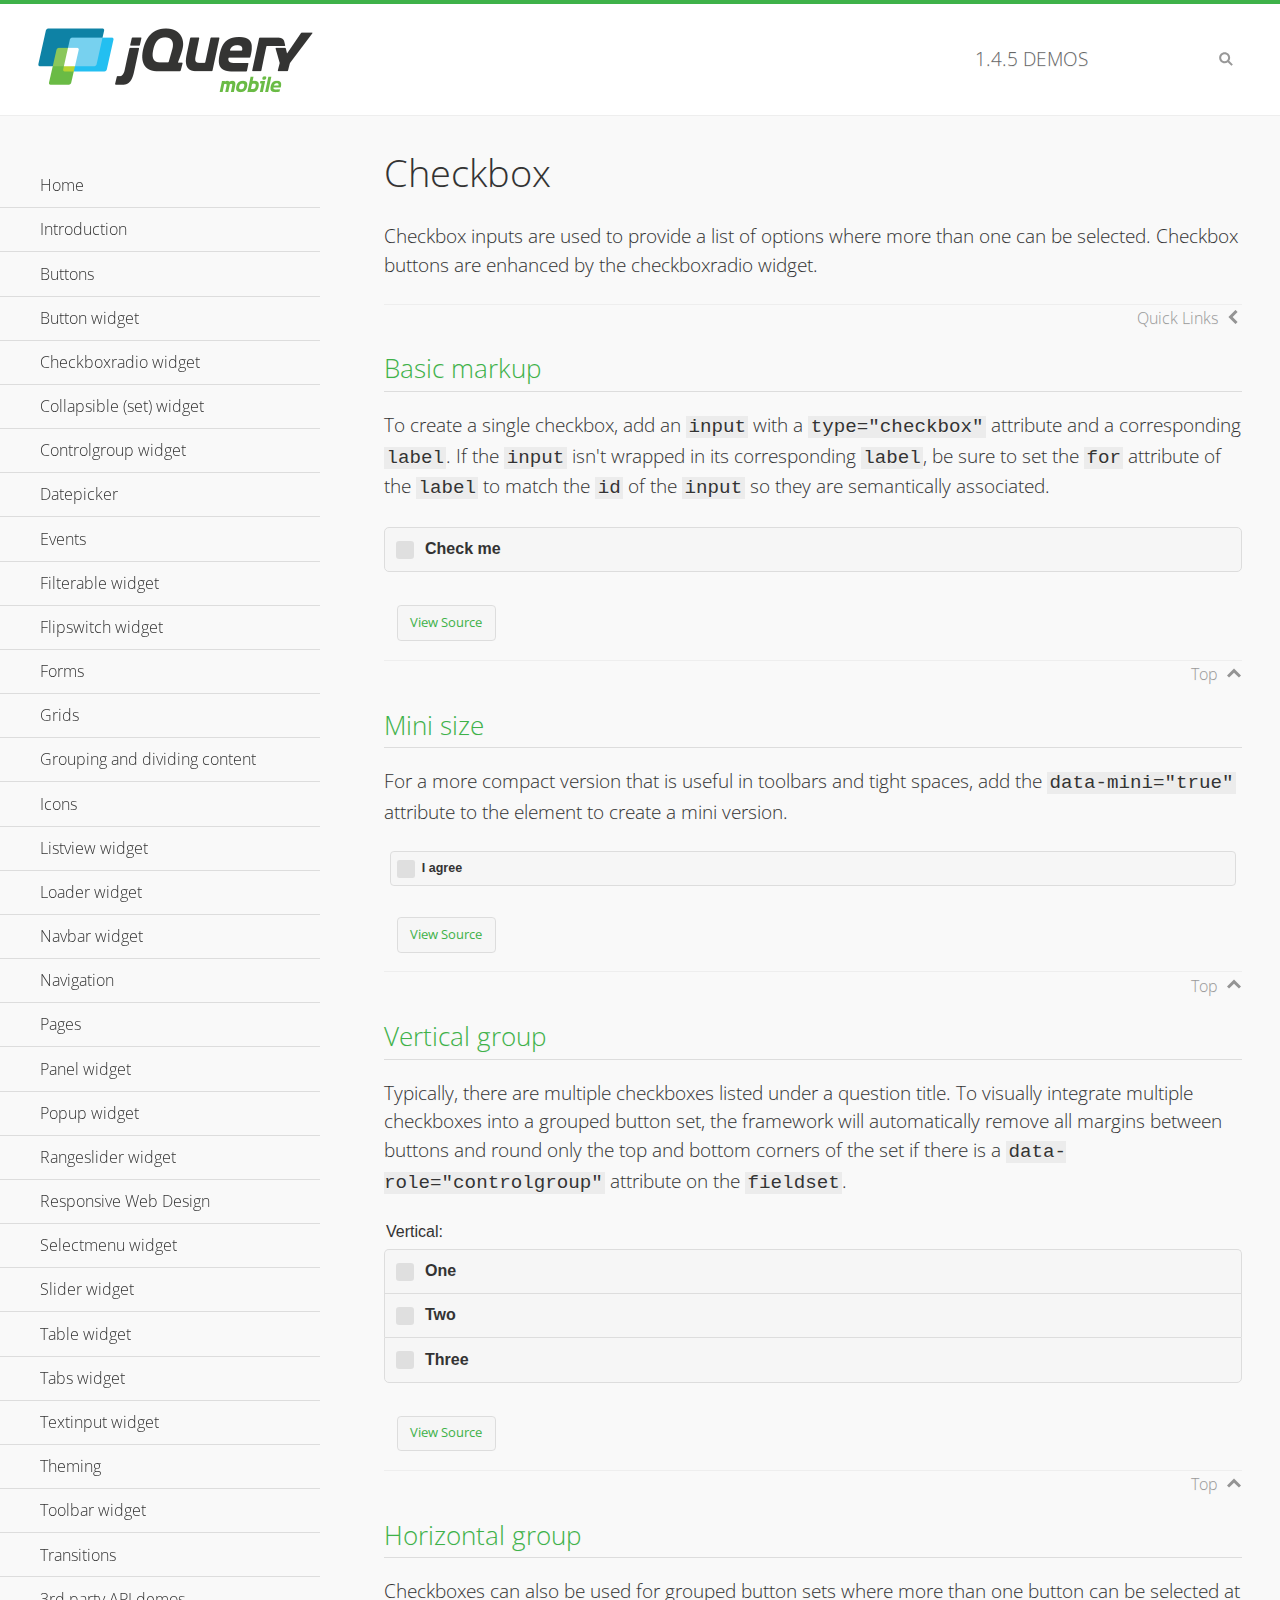
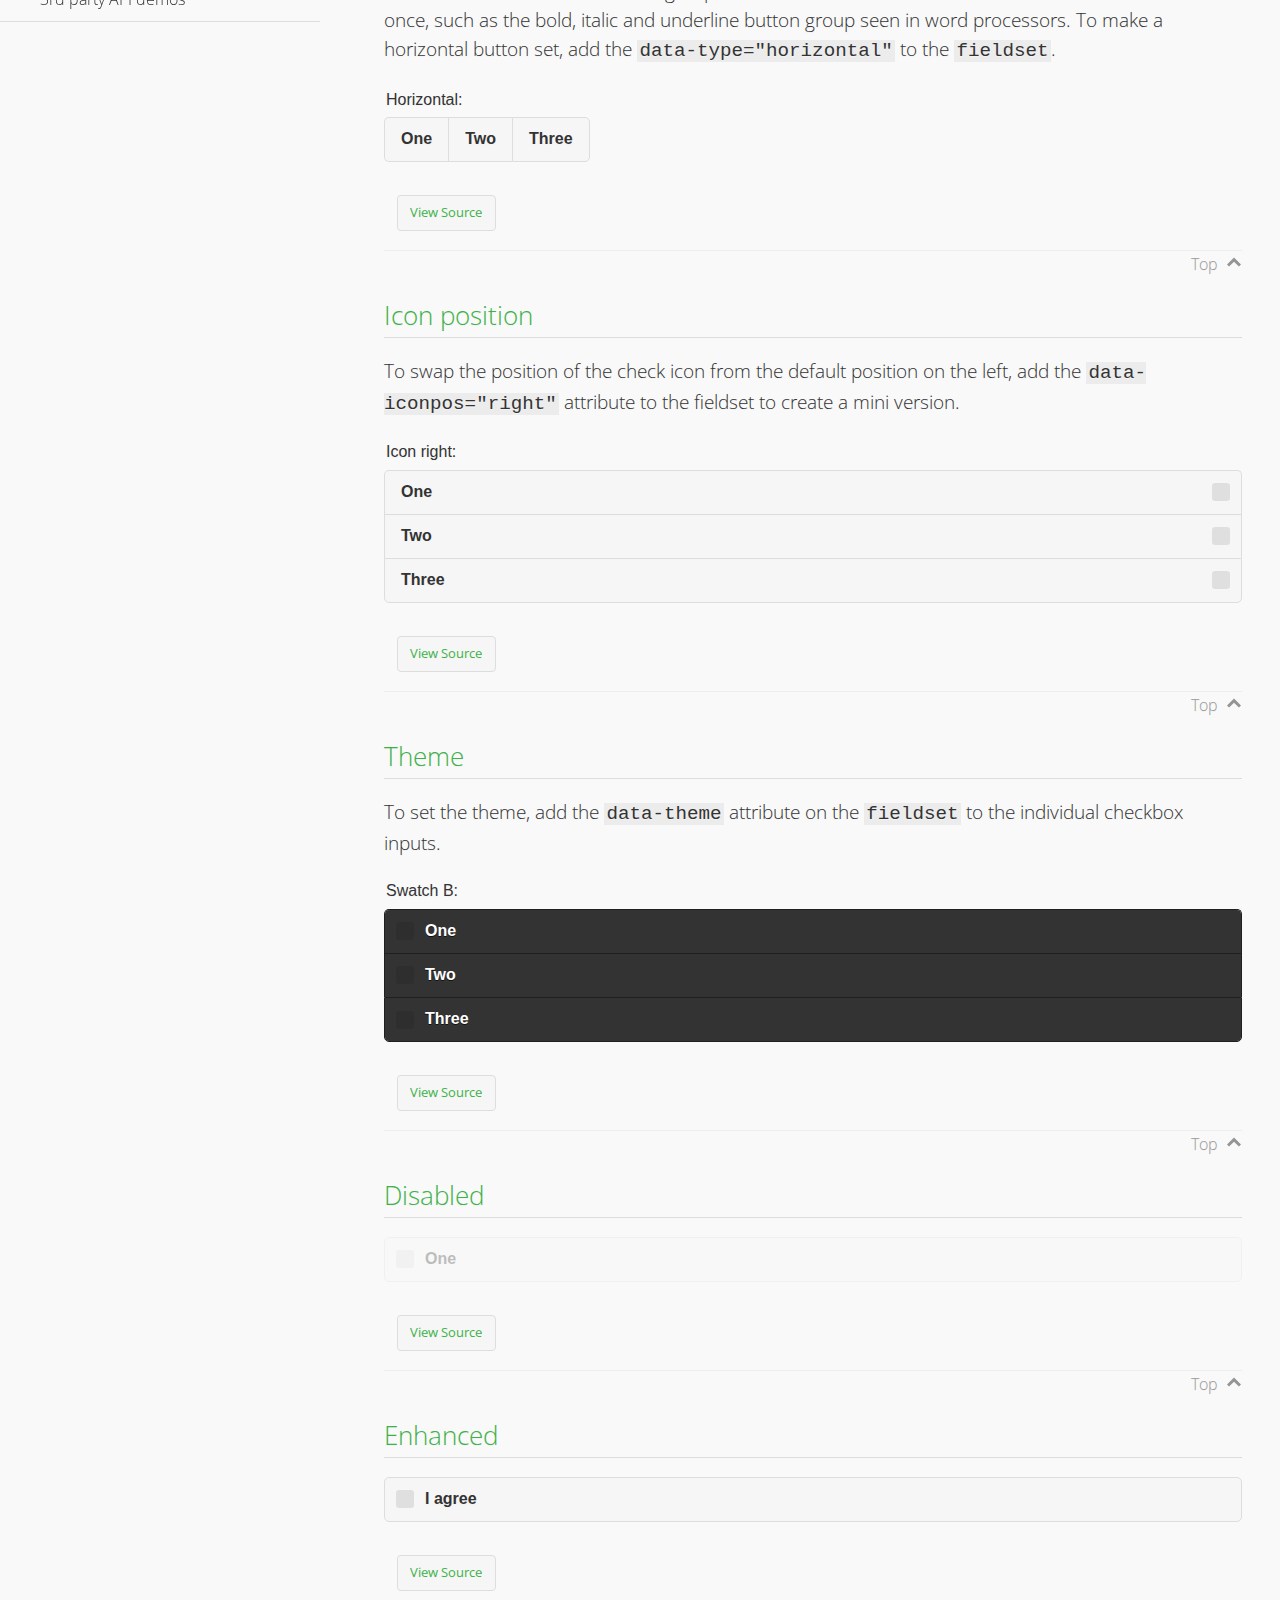
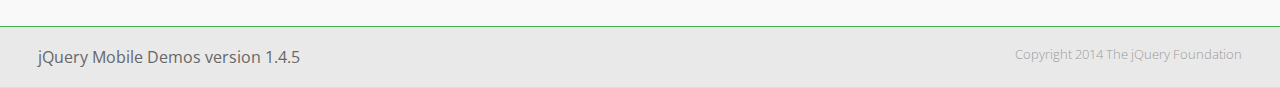
<file: Test 1 PPM/demos/checkboxradio-checkbox/index.html>
<!DOCTYPE html>
<html>
<head>
	<meta charset="utf-8">
	<meta name="viewport" content="width=device-width, initial-scale=1">
	<title>Checkbox - jQuery Mobile Demos</title>
	<link rel="shortcut icon" href="../favicon.ico">
	<link rel="stylesheet" href="http://fonts.googleapis.com/css?family=Open+Sans:300,400,700">
	<link rel="stylesheet" href="../css/themes/default/jquery.mobile-1.4.5.min.css">
	<link rel="stylesheet" href="../_assets/css/jqm-demos.css">
	<script src="../js/jquery.js"></script>
	<script src="../_assets/js/index.js"></script>
	<script src="../js/jquery.mobile-1.4.5.min.js"></script>
</head>
<body>
<div data-role="page" class="jqm-demos" data-quicklinks="true">

	<div data-role="header" class="jqm-header">
		<h2><a href="../" title="jQuery Mobile Demos home"><img src="../_assets/img/jquery-logo.png" alt="jQuery Mobile"></a></h2>
		<p><span class="jqm-version"></span> Demos</p>
		<a href="#" class="jqm-navmenu-link ui-btn ui-btn-icon-notext ui-corner-all ui-icon-bars ui-nodisc-icon ui-alt-icon ui-btn-left">Menu</a>
		<a href="#" class="jqm-search-link ui-btn ui-btn-icon-notext ui-corner-all ui-icon-search ui-nodisc-icon ui-alt-icon ui-btn-right">Search</a>
	</div><!-- /header -->

	<div role="main" class="ui-content jqm-content">

		<h1>Checkbox</h1>

		<p>Checkbox inputs are used to provide a list of options where more than one can be selected. Checkbox buttons are enhanced by the checkboxradio widget.</p>

		<h2>Basic markup</h2>

		<p>To create a single checkbox, add an <code>input</code> with a <code>type="checkbox"</code> attribute and a corresponding <code>label</code>. If the <code>input</code> isn't wrapped in its corresponding <code>label</code>, be sure to set the <code>for</code> attribute of the <code>label</code> to match the <code>id</code> of the <code>input</code> so they are semantically associated.</p>

		<div data-demo-html="true">
			<form>
				<label>
					<input type="checkbox" name="checkbox-0 ">Check me
				</label>
			</form>
		</div><!--/demo-html -->

		<h2>Mini size</h2>

		<p>For a more compact version that is useful in toolbars and tight spaces, add the <code>data-mini="true"</code> attribute to the element to create a mini version. </p>

		<div data-demo-html="true">
			<form>
				<input type="checkbox" name="checkbox-mini-0" id="checkbox-mini-0" data-mini="true">
				<label for="checkbox-mini-0">I agree</label>
			</form>
		</div><!--/demo-html -->

		<h2>Vertical group</h2>

		<p>Typically, there are multiple checkboxes listed under a question title. To visually integrate multiple checkboxes into a grouped button set, the framework will automatically remove all margins between buttons and round only the top and bottom corners of the set if there is a <code> data-role="controlgroup"</code> attribute on the <code>fieldset</code>.</p>

		<div data-demo-html="true">
			<form>
				<fieldset data-role="controlgroup">
					<legend>Vertical:</legend>
					<input type="checkbox" name="checkbox-v-2a" id="checkbox-v-2a">
					<label for="checkbox-v-2a">One</label>
					<input type="checkbox" name="checkbox-v-2b" id="checkbox-v-2b">
					<label for="checkbox-v-2b">Two</label>
					<input type="checkbox" name="checkbox-v-2c" id="checkbox-v-2c">
					<label for="checkbox-v-2c">Three</label>
				</fieldset>
			</form>
		</div><!--/demo-html -->

		<h2>Horizontal group</h2>

		<p>Checkboxes can also be used for grouped button sets where more than one button can be selected at once, such as the bold, italic and underline button group seen in word processors. To make a horizontal button set, add the <code> data-type="horizontal"</code> to the <code>fieldset</code>.</p>

		<div data-demo-html="true">
			<form>
				<fieldset data-role="controlgroup" data-type="horizontal">
					<legend>Horizontal:</legend>
					<input type="checkbox" name="checkbox-h-2a" id="checkbox-h-2a">
					<label for="checkbox-h-2a">One</label>
					<input type="checkbox" name="checkbox-h-2b" id="checkbox-h-2b">
					<label for="checkbox-h-2b">Two</label>
					<input type="checkbox" name="checkbox-h-2c" id="checkbox-h-2c">
					<label for="checkbox-h-2c">Three</label>
				</fieldset>
			</form>
		</div><!--/demo-html -->

		<h2>Icon position</h2>

		<p>To swap the position of the check icon from the default position on the left, add the <code>data-iconpos="right"</code> attribute to the fieldset to create a mini version. </p>

		<div data-demo-html="true">
			<form>
				<fieldset data-role="controlgroup" data-iconpos="right">
					<legend>Icon right:</legend>
					<input type="checkbox" name="checkbox-h-6a" id="checkbox-h-6a">
					<label for="checkbox-h-6a">One</label>
					<input type="checkbox" name="checkbox-h-6b" id="checkbox-h-6b">
					<label for="checkbox-h-6b">Two</label>
					<input type="checkbox" name="checkbox-h-6c" id="checkbox-h-6c">
					<label for="checkbox-h-6c">Three</label>
				</fieldset>
			</form>
		</div><!--/demo-html -->

		<h2>Theme</h2>

		<p>To set the theme, add the <code>data-theme</code> attribute on the <code>fieldset</code> to the individual checkbox inputs.</p>

		<div data-demo-html="true">
			<form>
				<fieldset data-role="controlgroup">
					<legend>Swatch B:</legend>
					<input type="checkbox" name="checkbox-t-2a" id="checkbox-t-2a" data-theme="b">
					<label for="checkbox-t-2a">One</label>
					<input type="checkbox" name="checkbox-t-2b" id="checkbox-t-2b" data-theme="b">
					<label for="checkbox-t-2b">Two</label>
					<input type="checkbox" name="checkbox-t-2c" id="checkbox-t-2c" data-theme="b">
					<label for="checkbox-t-2c">Three</label>
				</fieldset>
			</form>
		</div><!--/demo-html -->

		<h2>Disabled</h2>

		<div data-demo-html="true">
			<form>
				<input disabled type="checkbox" name="checkbox-t-3a" id="checkbox-t-3a" data-theme="a">
				<label for="checkbox-t-3a">One</label>
			</form>
		</div><!--/demo-html -->

		<h2>Enhanced</h2>

		<div data-demo-html="true">
			<div class="ui-checkbox">
				<label for="checkbox-enhanced" class="ui-btn ui-corner-all ui-btn-inherit ui-btn-icon-left ui-checkbox-off">I agree</label>
				<input type="checkbox" name="checkbox-enhanced" id="checkbox-enhanced" data-enhanced="true">
			</div>
		</div><!--/demo-html -->

	</div><!-- /content -->
	    <div data-role="panel" class="jqm-navmenu-panel" data-position="left" data-display="overlay" data-theme="a">
	    	<ul class="jqm-list ui-alt-icon ui-nodisc-icon">
<li data-filtertext="demos homepage" data-icon="home"><a href=".././">Home</a></li>
<li data-filtertext="introduction overview getting started"><a href="../intro/" data-ajax="false">Introduction</a></li>
<li data-filtertext="buttons button markup buttonmarkup method anchor link button element"><a href="../button-markup/" data-ajax="false">Buttons</a></li>
<li data-filtertext="form button widget input button submit reset"><a href="../button/" data-ajax="false">Button widget</a></li>
<li data-role="collapsible" data-enhanced="true" data-collapsed-icon="carat-d" data-expanded-icon="carat-u" data-iconpos="right" data-inset="false" class="ui-collapsible ui-collapsible-themed-content ui-collapsible-collapsed">
	<h3 class="ui-collapsible-heading ui-collapsible-heading-collapsed">
		<a href="#" class="ui-collapsible-heading-toggle ui-btn ui-btn-icon-right ui-btn-inherit ui-icon-carat-d">
		    Checkboxradio widget<span class="ui-collapsible-heading-status"> click to expand contents</span>
		</a>
	</h3>
	<div class="ui-collapsible-content ui-body-inherit ui-collapsible-content-collapsed" aria-hidden="true">
		<ul>
			<li data-filtertext="form checkboxradio widget checkbox input checkboxes controlgroups"><a href="../checkboxradio-checkbox/" data-ajax="false">Checkboxes</a></li>
			<li data-filtertext="form checkboxradio widget radio input radio buttons controlgroups"><a href="../checkboxradio-radio/" data-ajax="false">Radio buttons</a></li>
		</ul>
	</div>
</li>
<li data-role="collapsible" data-enhanced="true" data-collapsed-icon="carat-d" data-expanded-icon="carat-u" data-iconpos="right" data-inset="false" class="ui-collapsible ui-collapsible-themed-content ui-collapsible-collapsed">
	<h3 class="ui-collapsible-heading ui-collapsible-heading-collapsed">
		<a href="#" class="ui-collapsible-heading-toggle ui-btn ui-btn-icon-right ui-btn-inherit ui-icon-carat-d">
			Collapsible (set) widget<span class="ui-collapsible-heading-status"> click to expand contents</span>
		</a>
	</h3>
	<div class="ui-collapsible-content ui-body-inherit ui-collapsible-content-collapsed" aria-hidden="true">
		<ul>
			<li data-filtertext="collapsibles content formatting"><a href="../collapsible/" data-ajax="false">Collapsible</a></li>
			<li data-filtertext="dynamic collapsible set accordion append expand"><a href="../collapsible-dynamic/" data-ajax="false">Dynamic collapsibles</a></li>
			<li data-filtertext="accordions collapsible set widget content formatting grouped collapsibles"><a href="../collapsibleset/" data-ajax="false">Collapsible set</a></li>
		</ul>
	</div>
</li>
<li data-role="collapsible" data-enhanced="true" data-collapsed-icon="carat-d" data-expanded-icon="carat-u" data-iconpos="right" data-inset="false" class="ui-collapsible ui-collapsible-themed-content ui-collapsible-collapsed">
	<h3 class="ui-collapsible-heading ui-collapsible-heading-collapsed">
		<a href="#" class="ui-collapsible-heading-toggle ui-btn ui-btn-icon-right ui-btn-inherit ui-icon-carat-d">
			Controlgroup widget<span class="ui-collapsible-heading-status"> click to expand contents</span>
		</a>
	</h3>
	<div class="ui-collapsible-content ui-body-inherit ui-collapsible-content-collapsed" aria-hidden="true">
		<ul>
			<li data-filtertext="controlgroups selectmenu checkboxradio input grouped buttons horizontal vertical"><a href="../controlgroup/" data-ajax="false">Controlgroup</a></li>
			<li data-filtertext="dynamic controlgroup dynamically add buttons"><a href="../controlgroup-dynamic/" data-ajax="false">Dynamic controlgroups</a></li>
		</ul>
	</div>
</li>
<li data-filtertext="form datepicker widget date input"><a href="../datepicker/" data-ajax="false">Datepicker</a></li>
<li data-role="collapsible" data-enhanced="true" data-collapsed-icon="carat-d" data-expanded-icon="carat-u" data-iconpos="right" data-inset="false" class="ui-collapsible ui-collapsible-themed-content ui-collapsible-collapsed">
	<h3 class="ui-collapsible-heading ui-collapsible-heading-collapsed">
		<a href="#" class="ui-collapsible-heading-toggle ui-btn ui-btn-icon-right ui-btn-inherit ui-icon-carat-d">
			Events<span class="ui-collapsible-heading-status"> click to expand contents</span>
		</a>
	</h3>
	<div class="ui-collapsible-content ui-body-inherit ui-collapsible-content-collapsed" aria-hidden="true">
		<ul>
			<li data-filtertext="swipe to delete list items listviews swipe events"><a href="../swipe-list/" data-ajax="false">Swipe list items</a></li>
			<li data-filtertext="swipe to navigate swipe page navigation swipe events"><a href="../swipe-page/" data-ajax="false">Swipe page navigation</a></li>
		</ul>
	</div>
</li>
<li data-filtertext="filterable filter elements sorting searching listview table"><a href="../filterable/" data-ajax="false">Filterable widget</a></li>
<li data-filtertext="form flipswitch widget flip toggle switch binary select checkbox input"><a href="../flipswitch/" data-ajax="false">Flipswitch widget</a></li>
<li data-role="collapsible" data-enhanced="true" data-collapsed-icon="carat-d" data-expanded-icon="carat-u" data-iconpos="right" data-inset="false" class="ui-collapsible ui-collapsible-themed-content ui-collapsible-collapsed">
	<h3 class="ui-collapsible-heading ui-collapsible-heading-collapsed">
		<a href="#" class="ui-collapsible-heading-toggle ui-btn ui-btn-icon-right ui-btn-inherit ui-icon-carat-d">
			Forms<span class="ui-collapsible-heading-status"> click to expand contents</span>
		</a>
	</h3>
	<div class="ui-collapsible-content ui-body-inherit ui-collapsible-content-collapsed" aria-hidden="true">
		<ul>
			<li data-filtertext="forms text checkbox radio range button submit reset inputs selects textarea slider flipswitch label form elements"><a href="../forms/" data-ajax="false">Forms</a></li>
			<li data-filtertext="form hide labels hidden accessible ui-hidden-accessible forms"><a href="../forms-label-hidden-accessible/" data-ajax="false">Hide labels</a></li>
			<li data-filtertext="form field containers fieldcontain ui-field-contain forms"><a href="../forms-field-contain/" data-ajax="false">Field containers</a></li>
			<li data-filtertext="forms disabled form elements"><a href="../forms-disabled/" data-ajax="false">Forms disabled</a></li>
			<li data-filtertext="forms gallery examples overview forms text checkbox radio range button submit reset inputs selects textarea slider flipswitch label form elements"><a href="../forms-gallery/" data-ajax="false">Forms gallery</a></li>
		</ul>
	</div>
</li>
<li data-role="collapsible" data-enhanced="true" data-collapsed-icon="carat-d" data-expanded-icon="carat-u" data-iconpos="right" data-inset="false" class="ui-collapsible ui-collapsible-themed-content ui-collapsible-collapsed">
	<h3 class="ui-collapsible-heading ui-collapsible-heading-collapsed">
		<a href="#" class="ui-collapsible-heading-toggle ui-btn ui-btn-icon-right ui-btn-inherit ui-icon-carat-d">
			Grids<span class="ui-collapsible-heading-status"> click to expand contents</span>
		</a>
	</h3>
	<div class="ui-collapsible-content ui-body-inherit ui-collapsible-content-collapsed" aria-hidden="true">
		<ul>
			<li data-filtertext="grids columns blocks content formatting rwd responsive css framework"><a href="../grids/" data-ajax="false">Grids</a></li>
			<li data-filtertext="buttons in grids css framework"><a href="../grids-buttons/" data-ajax="false">Buttons in grids</a></li>
			<li data-filtertext="custom responsive grids rwd css framework"><a href="../grids-custom-responsive/" data-ajax="false">Custom responsive grids</a></li>
		</ul>
	</div>
</li>
<li data-filtertext="blocks content formatting sections heading"><a href="../body-bar-classes/" data-ajax="false">Grouping and dividing content</a></li>
<li data-role="collapsible" data-enhanced="true" data-collapsed-icon="carat-d" data-expanded-icon="carat-u" data-iconpos="right" data-inset="false" class="ui-collapsible ui-collapsible-themed-content ui-collapsible-collapsed">
	<h3 class="ui-collapsible-heading ui-collapsible-heading-collapsed">
		<a href="#" class="ui-collapsible-heading-toggle ui-btn ui-btn-icon-right ui-btn-inherit ui-icon-carat-d">
			Icons<span class="ui-collapsible-heading-status"> click to expand contents</span>
		</a>
	</h3>
	<div class="ui-collapsible-content ui-body-inherit ui-collapsible-content-collapsed" aria-hidden="true">
		<ul>
			<li data-filtertext="button icons svg disc alt custom icon position"><a href="../icons/" data-ajax="false">Icons</a></li>
			<li data-filtertext=""><a href="../icons-grunticon/" data-ajax="false">Grunticon loader</a></li>
		</ul>
	</div>
</li>
<li data-role="collapsible" data-enhanced="true" data-collapsed-icon="carat-d" data-expanded-icon="carat-u" data-iconpos="right" data-inset="false" class="ui-collapsible ui-collapsible-themed-content ui-collapsible-collapsed">
	<h3 class="ui-collapsible-heading ui-collapsible-heading-collapsed">
		<a href="#" class="ui-collapsible-heading-toggle ui-btn ui-btn-icon-right ui-btn-inherit ui-icon-carat-d">
			Listview widget<span class="ui-collapsible-heading-status"> click to expand contents</span>
		</a>
	</h3>
	<div class="ui-collapsible-content ui-body-inherit ui-collapsible-content-collapsed" aria-hidden="true">
		<ul>
			<li data-filtertext="listview widget thumbnails icons nested split button collapsible ul ol"><a href="../listview/" data-ajax="false">Listview</a></li>
			<li data-filtertext="autocomplete filterable reveal listview filtertextbeforefilter placeholder"><a href="../listview-autocomplete/" data-ajax="false">Listview autocomplete</a></li>
			<li data-filtertext="autocomplete filterable reveal listview remote data filtertextbeforefilter placeholder"><a href="../listview-autocomplete-remote/" data-ajax="false">Listview autocomplete remote data</a></li>
			<li data-filtertext="autodividers anchor jump scroll linkbars listview lists ul ol"><a href="../listview-autodividers-linkbar/" data-ajax="false">Listview autodividers linkbar</a></li>
			<li data-filtertext="listview autodividers selector autodividersselector lists ul ol"><a href="../listview-autodividers-selector/" data-ajax="false">Listview autodividers selector</a></li>
			<li data-filtertext="listview nested list items"><a href="../listview-nested-lists/" data-ajax="false">Nested Listviews</a></li>
			<li data-filtertext="listview collapsible list items flat"><a href="../listview-collapsible-item-flat/" data-ajax="false">Listview collapsible list items (flat)</a></li>
			<li data-filtertext="listview collapsible list indented"><a href="../listview-collapsible-item-indented/" data-ajax="false">Listview collapsible list items (indented)</a></li>
			<li data-filtertext="grid listview responsive grids responsive listviews lists ul"><a href="../listview-grid/" data-ajax="false">Listview responsive grid</a></li>
		</ul>
	</div>
</li>
<li data-filtertext="loader widget page loading navigation overlay spinner"><a href="../loader/" data-ajax="false">Loader widget</a></li>
<li data-filtertext="navbar widget navmenu toolbars header footer"><a href="../navbar/" data-ajax="false">Navbar widget</a></li>
<li data-role="collapsible" data-enhanced="true" data-collapsed-icon="carat-d" data-expanded-icon="carat-u" data-iconpos="right" data-inset="false" class="ui-collapsible ui-collapsible-themed-content ui-collapsible-collapsed">
	<h3 class="ui-collapsible-heading ui-collapsible-heading-collapsed">
		<a href="#" class="ui-collapsible-heading-toggle ui-btn ui-btn-icon-right ui-btn-inherit ui-icon-carat-d">
			Navigation<span class="ui-collapsible-heading-status"> click to expand contents</span>
		</a>
	</h3>
	<div class="ui-collapsible-content ui-body-inherit ui-collapsible-content-collapsed" aria-hidden="true">
		<ul>
			<li data-filtertext="ajax navigation navigate widget history event method"><a href="../navigation/" data-ajax="false">Navigation</a></li>
			<li data-filtertext="linking pages page links navigation ajax prefetch cache"><a href="../navigation-linking-pages/" data-ajax="false">Linking pages</a></li>
			<!-- <li data-filtertext="php redirect server redirection server-side navigation"><a href="../navigation-php-redirect/" data-ajax="false">PHP redirect demo</a></li>-->
			<li data-filtertext="navigation redirection hash query"><a href="../navigation-hash-processing/" data-ajax="false">Hash processing demo</a></li>
			<li data-filtertext="navigation redirection hash query"><a href="../page-events/" data-ajax="false">Page Navigation Events</a></li>
		</ul>
	</div>
</li>
<li data-role="collapsible" data-enhanced="true" data-collapsed-icon="carat-d" data-expanded-icon="carat-u" data-iconpos="right" data-inset="false" class="ui-collapsible ui-collapsible-themed-content ui-collapsible-collapsed">
	<h3 class="ui-collapsible-heading ui-collapsible-heading-collapsed">
		<a href="#" class="ui-collapsible-heading-toggle ui-btn ui-btn-icon-right ui-btn-inherit ui-icon-carat-d">
			Pages<span class="ui-collapsible-heading-status"> click to expand contents</span>
		</a>
	</h3>
	<div class="ui-collapsible-content ui-body-inherit ui-collapsible-content-collapsed" aria-hidden="true">
		<ul>
			<li data-filtertext="pages page widget ajax navigation"><a href="../pages/" data-ajax="false">Pages</a></li>
			<li data-filtertext="single page"><a href="../pages-single-page/" data-ajax="false">Single page</a></li>
			<li data-filtertext="multipage multi-page page"><a href="../pages-multi-page/" data-ajax="false">Multi-page template</a></li>
			<li data-filtertext="dialog page widget modal popup"><a href="../pages-dialog/" data-ajax="false">Dialog page</a></li>
		</ul>
	</div>
</li>
<li data-role="collapsible" data-enhanced="true" data-collapsed-icon="carat-d" data-expanded-icon="carat-u" data-iconpos="right" data-inset="false" class="ui-collapsible ui-collapsible-themed-content ui-collapsible-collapsed">
	<h3 class="ui-collapsible-heading ui-collapsible-heading-collapsed">
		<a href="#" class="ui-collapsible-heading-toggle ui-btn ui-btn-icon-right ui-btn-inherit ui-icon-carat-d">
			Panel widget<span class="ui-collapsible-heading-status"> click to expand contents</span>
		</a>
	</h3>
	<div class="ui-collapsible-content ui-body-inherit ui-collapsible-content-collapsed" aria-hidden="true">
		<ul>
			<li data-filtertext="panel widget sliding panels reveal push overlay responsive"><a href="../panel/" data-ajax="false">Panel</a></li>
			<li data-filtertext=""><a href="../panel-external/" data-ajax="false">External panels</a></li>
			<li data-filtertext="panel "><a href="../panel-fixed/" data-ajax="false">Fixed panels</a></li>
			<li data-filtertext="panel slide panels sliding panels shadow rwd responsive breakpoint"><a href="../panel-responsive/" data-ajax="false">Panels responsive</a></li>
			<li data-filtertext="panel custom style custom panel width reveal shadow listview panel styling page background wrapper"><a href="../panel-styling/" data-ajax="false">Custom panel style</a></li>
			<li data-filtertext="panel open on swipe"><a href="../panel-swipe-open/" data-ajax="false">Panel open on swipe</a></li>
			<li data-filtertext="panels outside page internal external toolbars"><a href="../panel-external-internal/" data-ajax="false">Panel external and internal</a></li>
		</ul>
	</div>
</li>
<li data-role="collapsible" data-enhanced="true" data-collapsed-icon="carat-d" data-expanded-icon="carat-u" data-iconpos="right" data-inset="false" class="ui-collapsible ui-collapsible-themed-content ui-collapsible-collapsed">
	<h3 class="ui-collapsible-heading ui-collapsible-heading-collapsed">
		<a href="#" class="ui-collapsible-heading-toggle ui-btn ui-btn-icon-right ui-btn-inherit ui-icon-carat-d">
			Popup widget<span class="ui-collapsible-heading-status"> click to expand contents</span>
		</a>
	</h3>
	<div class="ui-collapsible-content ui-body-inherit ui-collapsible-content-collapsed" aria-hidden="true">
		<ul>
			<li data-filtertext="popup widget popups dialog modal transition tooltip lightbox form overlay screen flip pop fade transition"><a href="../popup/" data-ajax="false">Popup</a></li>
			<li data-filtertext="popup alignment position"><a href="../popup-alignment/" data-ajax="false">Popup alignment</a></li>
			<li data-filtertext="popup arrow size popups popover"><a href="../popup-arrow-size/" data-ajax="false">Popup arrow size</a></li>
			<li data-filtertext="dynamic popups popup images lightbox"><a href="../popup-dynamic/" data-ajax="false">Dynamic popups</a></li>
			<li data-filtertext="popups with iframes scaling"><a href="../popup-iframe/" data-ajax="false">Popups with iframes</a></li>
			<li data-filtertext="popup image scaling"><a href="../popup-image-scaling/" data-ajax="false">Popup image scaling</a></li>
			<li data-filtertext="external popup outside multi-page"><a href="../popup-outside-multipage/" data-ajax="false">Popup outside multi-page</a></li>
		</ul>
	</div>
</li>
<li data-filtertext="form rangeslider widget dual sliders dual handle sliders range input"><a href="../rangeslider/" data-ajax="false">Rangeslider widget</a></li>
<li data-filtertext="responsive web design rwd adaptive progressive enhancement PE accessible mobile breakpoints media query media queries"><a href="../rwd/" data-ajax="false">Responsive Web Design</a></li>
<li data-role="collapsible" data-enhanced="true" data-collapsed-icon="carat-d" data-expanded-icon="carat-u" data-iconpos="right" data-inset="false" class="ui-collapsible ui-collapsible-themed-content ui-collapsible-collapsed">
	<h3 class="ui-collapsible-heading ui-collapsible-heading-collapsed">
		<a href="#" class="ui-collapsible-heading-toggle ui-btn ui-btn-icon-right ui-btn-inherit ui-icon-carat-d">
			Selectmenu widget<span class="ui-collapsible-heading-status"> click to expand contents</span>
		</a>
	</h3>
	<div class="ui-collapsible-content ui-body-inherit ui-collapsible-content-collapsed" aria-hidden="true">
		<ul>
			<li data-filtertext="form selectmenu widget select input custom select menu selects"><a href="../selectmenu/" data-ajax="false">Selectmenu</a></li>
			<li data-filtertext="form custom select menu selectmenu widget custom menu option optgroup multiple selects"><a href="../selectmenu-custom/" data-ajax="false">Custom select menu</a></li>
			<li data-filtertext="filterable select filter popup dialog"><a href="../selectmenu-custom-filter/" data-ajax="false">Custom select menu with filter</a></li>
		</ul>
	</div>
</li>
<li data-role="collapsible" data-enhanced="true" data-collapsed-icon="carat-d" data-expanded-icon="carat-u" data-iconpos="right" data-inset="false" class="ui-collapsible ui-collapsible-themed-content ui-collapsible-collapsed">
	<h3 class="ui-collapsible-heading ui-collapsible-heading-collapsed">
		<a href="#" class="ui-collapsible-heading-toggle ui-btn ui-btn-icon-right ui-btn-inherit ui-icon-carat-d">
			Slider widget<span class="ui-collapsible-heading-status"> click to expand contents</span>
		</a>
	</h3>
	<div class="ui-collapsible-content ui-body-inherit ui-collapsible-content-collapsed" aria-hidden="true">
		<ul>
			<li data-filtertext="form slider widget range input single sliders"><a href="../slider/" data-ajax="false">Slider</a></li>
			<li data-filtertext="form slider widget flipswitch slider binary select flip toggle switch"><a href="../slider-flipswitch/" data-ajax="false">Slider flip toggle switch</a></li>
			<li data-filtertext="form slider tooltip handle value input range sliders"><a href="../slider-tooltip/" data-ajax="false">Slider tooltip</a></li>
		</ul>
	</div>
</li>
<li data-role="collapsible" data-enhanced="true" data-collapsed-icon="carat-d" data-expanded-icon="carat-u" data-iconpos="right" data-inset="false" class="ui-collapsible ui-collapsible-themed-content ui-collapsible-collapsed">
	<h3 class="ui-collapsible-heading ui-collapsible-heading-collapsed">
		<a href="#" class="ui-collapsible-heading-toggle ui-btn ui-btn-icon-right ui-btn-inherit ui-icon-carat-d">
			Table widget<span class="ui-collapsible-heading-status"> click to expand contents</span>
		</a>
	</h3>
	<div class="ui-collapsible-content ui-body-inherit ui-collapsible-content-collapsed" aria-hidden="true">
		<ul>
			<li data-filtertext="table widget reflow column toggle th td responsive tables rwd hide show tabular"><a href="../table-column-toggle/" data-ajax="false">Table Column Toggle</a></li>
			<li data-filtertext="table column toggle phone comparison demo"><a href="../table-column-toggle-example/" data-ajax="false">Table Column Toggle demo</a></li>
			<li data-filtertext="responsive tables table column toggle heading groups rwd breakpoint"><a href="../table-column-toggle-heading-groups/" data-ajax="false">Table Column Toggle heading groups</a></li>
			<li data-filtertext="responsive tables table column toggle hide rwd breakpoint customization options"><a href="../table-column-toggle-options/" data-ajax="false">Table Column Toggle options</a></li>
			<li data-filtertext="table reflow th td responsive rwd columns tabular"><a href="../table-reflow/" data-ajax="false">Table Reflow</a></li>
			<li data-filtertext="responsive tables table reflow heading groups rwd breakpoint"><a href="../table-reflow-heading-groups/" data-ajax="false">Table Reflow heading groups</a></li>
			<li data-filtertext="responsive tables table reflow stripes strokes table style"><a href="../table-reflow-stripes-strokes/" data-ajax="false">Table Reflow stripes and strokes</a></li>
			<li data-filtertext="responsive tables table reflow stack custom styles"><a href="../table-reflow-styling/" data-ajax="false">Table Reflow custom styles</a></li>
		</ul>
	</div>
</li>
<li data-filtertext="ui tabs widget"><a href="../tabs/" data-ajax="false">Tabs widget</a></li>
<li data-filtertext="form textinput widget text input textarea number date time tel email file color password"><a href="../textinput/" data-ajax="false">Textinput widget</a></li>
<li data-role="collapsible" data-enhanced="true" data-collapsed-icon="carat-d" data-expanded-icon="carat-u" data-iconpos="right" data-inset="false" class="ui-collapsible ui-collapsible-themed-content ui-collapsible-collapsed">
	<h3 class="ui-collapsible-heading ui-collapsible-heading-collapsed">
		<a href="#" class="ui-collapsible-heading-toggle ui-btn ui-btn-icon-right ui-btn-inherit ui-icon-carat-d">
			Theming<span class="ui-collapsible-heading-status"> click to expand contents</span>
		</a>
	</h3>
	<div class="ui-collapsible-content ui-body-inherit ui-collapsible-content-collapsed" aria-hidden="true">
		<ul>
			<li data-filtertext="default theme swatches theming style css"><a href="../theme-default/" data-ajax="false">Default theme</a></li>
			<li data-filtertext="classic theme old theme swatches theming style css"><a href="../theme-classic/" data-ajax="false">Classic theme</a></li>
		</ul>
	</div>
</li>
<li data-role="collapsible" data-enhanced="true" data-collapsed-icon="carat-d" data-expanded-icon="carat-u" data-iconpos="right" data-inset="false" class="ui-collapsible ui-collapsible-themed-content ui-collapsible-collapsed">
	<h3 class="ui-collapsible-heading ui-collapsible-heading-collapsed">
		<a href="#" class="ui-collapsible-heading-toggle ui-btn ui-btn-icon-right ui-btn-inherit ui-icon-carat-d">
			Toolbar widget<span class="ui-collapsible-heading-status"> click to expand contents</span>
		</a>
	</h3>
	<div class="ui-collapsible-content ui-body-inherit ui-collapsible-content-collapsed" aria-hidden="true">
		<ul>
			<li data-filtertext="toolbar widget header footer toolbars fixed fullscreen external sections"><a href="../toolbar/" data-ajax="false">Toolbar</a></li>
			<li data-filtertext="dynamic toolbars dynamically add toolbar header footer"><a href="../toolbar-dynamic/" data-ajax="false">Dynamic toolbars</a></li>
			<li data-filtertext="external toolbars header footer"><a href="../toolbar-external/" data-ajax="false">External toolbars</a></li>
			<li data-filtertext="fixed toolbars header footer"><a href="../toolbar-fixed/" data-ajax="false">Fixed toolbars</a></li>
			<li data-filtertext="fixed fullscreen toolbars header footer"><a href="../toolbar-fixed-fullscreen/" data-ajax="false">Fullscreen toolbars</a></li>
			<li data-filtertext="external fixed toolbars header footer"><a href="../toolbar-fixed-external/" data-ajax="false">Fixed external toolbars</a></li>
			<li data-filtertext="external persistent toolbars header footer navbar navmenu"><a href="../toolbar-fixed-persistent/" data-ajax="false">Persistent toolbars</a></li>
			<li data-filtertext="external ajax optimized toolbars persistent toolbars header footer navbar"><a href="../toolbar-fixed-persistent-optimized/" data-ajax="false">Ajax optimized toolbars</a></li>
			<li data-filtertext="form in toolbars header footer"><a href="../toolbar-fixed-forms/" data-ajax="false">Form in toolbar</a></li>
		</ul>
	</div>
</li>
<li data-filtertext="page transitions animated pages popup navigation flip slide fade pop"><a href="../transitions/" data-ajax="false">Transitions</a></li>
<li data-role="collapsible" data-enhanced="true" data-collapsed-icon="carat-d" data-expanded-icon="carat-u" data-iconpos="right" data-inset="false" class="ui-collapsible ui-collapsible-themed-content ui-collapsible-collapsed">
	<h3 class="ui-collapsible-heading ui-collapsible-heading-collapsed">
		<a href="#" class="ui-collapsible-heading-toggle ui-btn ui-btn-icon-right ui-btn-inherit ui-icon-carat-d">
			3rd party API demos<span class="ui-collapsible-heading-status"> click to expand contents</span>
		</a>
	</h3>
	<div class="ui-collapsible-content ui-body-inherit ui-collapsible-content-collapsed" aria-hidden="true">
		<ul>
			<li data-filtertext="backbone requirejs navigation router"><a href="../backbone-requirejs/" data-ajax="false">Backbone RequireJS</a></li>
			<li data-filtertext="google maps geolocation demo"><a href="../map-geolocation/" data-ajax="false">Google Maps geolocation</a></li>
			<li data-filtertext="google maps hybrid"><a href="../map-list-toggle/" data-ajax="false">Google Maps list toggle</a></li>
		</ul>
	</div>
</li>



		     </ul>
		</div><!-- /panel -->


	<div data-role="footer" data-position="fixed" data-tap-toggle="false" class="jqm-footer">
		<p>jQuery Mobile Demos version <span class="jqm-version"></span></p>
		<p>Copyright 2014 The jQuery Foundation</p>
	</div><!-- /footer -->
	<!-- TODO: This should become an external panel so we can add input to markup (unique ID) -->
    <div data-role="panel" class="jqm-search-panel" data-position="right" data-display="overlay" data-theme="a">
		<div class="jqm-search">
			<ul class="jqm-list" data-filter-placeholder="Search demos..." data-filter-reveal="true">
<li data-filtertext="demos homepage" data-icon="home"><a href=".././">Home</a></li>
<li data-filtertext="introduction overview getting started"><a href="../intro/" data-ajax="false">Introduction</a></li>
<li data-filtertext="buttons button markup buttonmarkup method anchor link button element"><a href="../button-markup/" data-ajax="false">Buttons</a></li>
<li data-filtertext="form button widget input button submit reset"><a href="../button/" data-ajax="false">Button widget</a></li>
<li data-role="collapsible" data-enhanced="true" data-collapsed-icon="carat-d" data-expanded-icon="carat-u" data-iconpos="right" data-inset="false" class="ui-collapsible ui-collapsible-themed-content ui-collapsible-collapsed">
	<h3 class="ui-collapsible-heading ui-collapsible-heading-collapsed">
		<a href="#" class="ui-collapsible-heading-toggle ui-btn ui-btn-icon-right ui-btn-inherit ui-icon-carat-d">
		    Checkboxradio widget<span class="ui-collapsible-heading-status"> click to expand contents</span>
		</a>
	</h3>
	<div class="ui-collapsible-content ui-body-inherit ui-collapsible-content-collapsed" aria-hidden="true">
		<ul>
			<li data-filtertext="form checkboxradio widget checkbox input checkboxes controlgroups"><a href="../checkboxradio-checkbox/" data-ajax="false">Checkboxes</a></li>
			<li data-filtertext="form checkboxradio widget radio input radio buttons controlgroups"><a href="../checkboxradio-radio/" data-ajax="false">Radio buttons</a></li>
		</ul>
	</div>
</li>
<li data-role="collapsible" data-enhanced="true" data-collapsed-icon="carat-d" data-expanded-icon="carat-u" data-iconpos="right" data-inset="false" class="ui-collapsible ui-collapsible-themed-content ui-collapsible-collapsed">
	<h3 class="ui-collapsible-heading ui-collapsible-heading-collapsed">
		<a href="#" class="ui-collapsible-heading-toggle ui-btn ui-btn-icon-right ui-btn-inherit ui-icon-carat-d">
			Collapsible (set) widget<span class="ui-collapsible-heading-status"> click to expand contents</span>
		</a>
	</h3>
	<div class="ui-collapsible-content ui-body-inherit ui-collapsible-content-collapsed" aria-hidden="true">
		<ul>
			<li data-filtertext="collapsibles content formatting"><a href="../collapsible/" data-ajax="false">Collapsible</a></li>
			<li data-filtertext="dynamic collapsible set accordion append expand"><a href="../collapsible-dynamic/" data-ajax="false">Dynamic collapsibles</a></li>
			<li data-filtertext="accordions collapsible set widget content formatting grouped collapsibles"><a href="../collapsibleset/" data-ajax="false">Collapsible set</a></li>
		</ul>
	</div>
</li>
<li data-role="collapsible" data-enhanced="true" data-collapsed-icon="carat-d" data-expanded-icon="carat-u" data-iconpos="right" data-inset="false" class="ui-collapsible ui-collapsible-themed-content ui-collapsible-collapsed">
	<h3 class="ui-collapsible-heading ui-collapsible-heading-collapsed">
		<a href="#" class="ui-collapsible-heading-toggle ui-btn ui-btn-icon-right ui-btn-inherit ui-icon-carat-d">
			Controlgroup widget<span class="ui-collapsible-heading-status"> click to expand contents</span>
		</a>
	</h3>
	<div class="ui-collapsible-content ui-body-inherit ui-collapsible-content-collapsed" aria-hidden="true">
		<ul>
			<li data-filtertext="controlgroups selectmenu checkboxradio input grouped buttons horizontal vertical"><a href="../controlgroup/" data-ajax="false">Controlgroup</a></li>
			<li data-filtertext="dynamic controlgroup dynamically add buttons"><a href="../controlgroup-dynamic/" data-ajax="false">Dynamic controlgroups</a></li>
		</ul>
	</div>
</li>
<li data-filtertext="form datepicker widget date input"><a href="../datepicker/" data-ajax="false">Datepicker</a></li>
<li data-role="collapsible" data-enhanced="true" data-collapsed-icon="carat-d" data-expanded-icon="carat-u" data-iconpos="right" data-inset="false" class="ui-collapsible ui-collapsible-themed-content ui-collapsible-collapsed">
	<h3 class="ui-collapsible-heading ui-collapsible-heading-collapsed">
		<a href="#" class="ui-collapsible-heading-toggle ui-btn ui-btn-icon-right ui-btn-inherit ui-icon-carat-d">
			Events<span class="ui-collapsible-heading-status"> click to expand contents</span>
		</a>
	</h3>
	<div class="ui-collapsible-content ui-body-inherit ui-collapsible-content-collapsed" aria-hidden="true">
		<ul>
			<li data-filtertext="swipe to delete list items listviews swipe events"><a href="../swipe-list/" data-ajax="false">Swipe list items</a></li>
			<li data-filtertext="swipe to navigate swipe page navigation swipe events"><a href="../swipe-page/" data-ajax="false">Swipe page navigation</a></li>
		</ul>
	</div>
</li>
<li data-filtertext="filterable filter elements sorting searching listview table"><a href="../filterable/" data-ajax="false">Filterable widget</a></li>
<li data-filtertext="form flipswitch widget flip toggle switch binary select checkbox input"><a href="../flipswitch/" data-ajax="false">Flipswitch widget</a></li>
<li data-role="collapsible" data-enhanced="true" data-collapsed-icon="carat-d" data-expanded-icon="carat-u" data-iconpos="right" data-inset="false" class="ui-collapsible ui-collapsible-themed-content ui-collapsible-collapsed">
	<h3 class="ui-collapsible-heading ui-collapsible-heading-collapsed">
		<a href="#" class="ui-collapsible-heading-toggle ui-btn ui-btn-icon-right ui-btn-inherit ui-icon-carat-d">
			Forms<span class="ui-collapsible-heading-status"> click to expand contents</span>
		</a>
	</h3>
	<div class="ui-collapsible-content ui-body-inherit ui-collapsible-content-collapsed" aria-hidden="true">
		<ul>
			<li data-filtertext="forms text checkbox radio range button submit reset inputs selects textarea slider flipswitch label form elements"><a href="../forms/" data-ajax="false">Forms</a></li>
			<li data-filtertext="form hide labels hidden accessible ui-hidden-accessible forms"><a href="../forms-label-hidden-accessible/" data-ajax="false">Hide labels</a></li>
			<li data-filtertext="form field containers fieldcontain ui-field-contain forms"><a href="../forms-field-contain/" data-ajax="false">Field containers</a></li>
			<li data-filtertext="forms disabled form elements"><a href="../forms-disabled/" data-ajax="false">Forms disabled</a></li>
			<li data-filtertext="forms gallery examples overview forms text checkbox radio range button submit reset inputs selects textarea slider flipswitch label form elements"><a href="../forms-gallery/" data-ajax="false">Forms gallery</a></li>
		</ul>
	</div>
</li>
<li data-role="collapsible" data-enhanced="true" data-collapsed-icon="carat-d" data-expanded-icon="carat-u" data-iconpos="right" data-inset="false" class="ui-collapsible ui-collapsible-themed-content ui-collapsible-collapsed">
	<h3 class="ui-collapsible-heading ui-collapsible-heading-collapsed">
		<a href="#" class="ui-collapsible-heading-toggle ui-btn ui-btn-icon-right ui-btn-inherit ui-icon-carat-d">
			Grids<span class="ui-collapsible-heading-status"> click to expand contents</span>
		</a>
	</h3>
	<div class="ui-collapsible-content ui-body-inherit ui-collapsible-content-collapsed" aria-hidden="true">
		<ul>
			<li data-filtertext="grids columns blocks content formatting rwd responsive css framework"><a href="../grids/" data-ajax="false">Grids</a></li>
			<li data-filtertext="buttons in grids css framework"><a href="../grids-buttons/" data-ajax="false">Buttons in grids</a></li>
			<li data-filtertext="custom responsive grids rwd css framework"><a href="../grids-custom-responsive/" data-ajax="false">Custom responsive grids</a></li>
		</ul>
	</div>
</li>
<li data-filtertext="blocks content formatting sections heading"><a href="../body-bar-classes/" data-ajax="false">Grouping and dividing content</a></li>
<li data-role="collapsible" data-enhanced="true" data-collapsed-icon="carat-d" data-expanded-icon="carat-u" data-iconpos="right" data-inset="false" class="ui-collapsible ui-collapsible-themed-content ui-collapsible-collapsed">
	<h3 class="ui-collapsible-heading ui-collapsible-heading-collapsed">
		<a href="#" class="ui-collapsible-heading-toggle ui-btn ui-btn-icon-right ui-btn-inherit ui-icon-carat-d">
			Icons<span class="ui-collapsible-heading-status"> click to expand contents</span>
		</a>
	</h3>
	<div class="ui-collapsible-content ui-body-inherit ui-collapsible-content-collapsed" aria-hidden="true">
		<ul>
			<li data-filtertext="button icons svg disc alt custom icon position"><a href="../icons/" data-ajax="false">Icons</a></li>
			<li data-filtertext=""><a href="../icons-grunticon/" data-ajax="false">Grunticon loader</a></li>
		</ul>
	</div>
</li>
<li data-role="collapsible" data-enhanced="true" data-collapsed-icon="carat-d" data-expanded-icon="carat-u" data-iconpos="right" data-inset="false" class="ui-collapsible ui-collapsible-themed-content ui-collapsible-collapsed">
	<h3 class="ui-collapsible-heading ui-collapsible-heading-collapsed">
		<a href="#" class="ui-collapsible-heading-toggle ui-btn ui-btn-icon-right ui-btn-inherit ui-icon-carat-d">
			Listview widget<span class="ui-collapsible-heading-status"> click to expand contents</span>
		</a>
	</h3>
	<div class="ui-collapsible-content ui-body-inherit ui-collapsible-content-collapsed" aria-hidden="true">
		<ul>
			<li data-filtertext="listview widget thumbnails icons nested split button collapsible ul ol"><a href="../listview/" data-ajax="false">Listview</a></li>
			<li data-filtertext="autocomplete filterable reveal listview filtertextbeforefilter placeholder"><a href="../listview-autocomplete/" data-ajax="false">Listview autocomplete</a></li>
			<li data-filtertext="autocomplete filterable reveal listview remote data filtertextbeforefilter placeholder"><a href="../listview-autocomplete-remote/" data-ajax="false">Listview autocomplete remote data</a></li>
			<li data-filtertext="autodividers anchor jump scroll linkbars listview lists ul ol"><a href="../listview-autodividers-linkbar/" data-ajax="false">Listview autodividers linkbar</a></li>
			<li data-filtertext="listview autodividers selector autodividersselector lists ul ol"><a href="../listview-autodividers-selector/" data-ajax="false">Listview autodividers selector</a></li>
			<li data-filtertext="listview nested list items"><a href="../listview-nested-lists/" data-ajax="false">Nested Listviews</a></li>
			<li data-filtertext="listview collapsible list items flat"><a href="../listview-collapsible-item-flat/" data-ajax="false">Listview collapsible list items (flat)</a></li>
			<li data-filtertext="listview collapsible list indented"><a href="../listview-collapsible-item-indented/" data-ajax="false">Listview collapsible list items (indented)</a></li>
			<li data-filtertext="grid listview responsive grids responsive listviews lists ul"><a href="../listview-grid/" data-ajax="false">Listview responsive grid</a></li>
		</ul>
	</div>
</li>
<li data-filtertext="loader widget page loading navigation overlay spinner"><a href="../loader/" data-ajax="false">Loader widget</a></li>
<li data-filtertext="navbar widget navmenu toolbars header footer"><a href="../navbar/" data-ajax="false">Navbar widget</a></li>
<li data-role="collapsible" data-enhanced="true" data-collapsed-icon="carat-d" data-expanded-icon="carat-u" data-iconpos="right" data-inset="false" class="ui-collapsible ui-collapsible-themed-content ui-collapsible-collapsed">
	<h3 class="ui-collapsible-heading ui-collapsible-heading-collapsed">
		<a href="#" class="ui-collapsible-heading-toggle ui-btn ui-btn-icon-right ui-btn-inherit ui-icon-carat-d">
			Navigation<span class="ui-collapsible-heading-status"> click to expand contents</span>
		</a>
	</h3>
	<div class="ui-collapsible-content ui-body-inherit ui-collapsible-content-collapsed" aria-hidden="true">
		<ul>
			<li data-filtertext="ajax navigation navigate widget history event method"><a href="../navigation/" data-ajax="false">Navigation</a></li>
			<li data-filtertext="linking pages page links navigation ajax prefetch cache"><a href="../navigation-linking-pages/" data-ajax="false">Linking pages</a></li>
			<!-- <li data-filtertext="php redirect server redirection server-side navigation"><a href="../navigation-php-redirect/" data-ajax="false">PHP redirect demo</a></li>-->
			<li data-filtertext="navigation redirection hash query"><a href="../navigation-hash-processing/" data-ajax="false">Hash processing demo</a></li>
			<li data-filtertext="navigation redirection hash query"><a href="../page-events/" data-ajax="false">Page Navigation Events</a></li>
		</ul>
	</div>
</li>
<li data-role="collapsible" data-enhanced="true" data-collapsed-icon="carat-d" data-expanded-icon="carat-u" data-iconpos="right" data-inset="false" class="ui-collapsible ui-collapsible-themed-content ui-collapsible-collapsed">
	<h3 class="ui-collapsible-heading ui-collapsible-heading-collapsed">
		<a href="#" class="ui-collapsible-heading-toggle ui-btn ui-btn-icon-right ui-btn-inherit ui-icon-carat-d">
			Pages<span class="ui-collapsible-heading-status"> click to expand contents</span>
		</a>
	</h3>
	<div class="ui-collapsible-content ui-body-inherit ui-collapsible-content-collapsed" aria-hidden="true">
		<ul>
			<li data-filtertext="pages page widget ajax navigation"><a href="../pages/" data-ajax="false">Pages</a></li>
			<li data-filtertext="single page"><a href="../pages-single-page/" data-ajax="false">Single page</a></li>
			<li data-filtertext="multipage multi-page page"><a href="../pages-multi-page/" data-ajax="false">Multi-page template</a></li>
			<li data-filtertext="dialog page widget modal popup"><a href="../pages-dialog/" data-ajax="false">Dialog page</a></li>
		</ul>
	</div>
</li>
<li data-role="collapsible" data-enhanced="true" data-collapsed-icon="carat-d" data-expanded-icon="carat-u" data-iconpos="right" data-inset="false" class="ui-collapsible ui-collapsible-themed-content ui-collapsible-collapsed">
	<h3 class="ui-collapsible-heading ui-collapsible-heading-collapsed">
		<a href="#" class="ui-collapsible-heading-toggle ui-btn ui-btn-icon-right ui-btn-inherit ui-icon-carat-d">
			Panel widget<span class="ui-collapsible-heading-status"> click to expand contents</span>
		</a>
	</h3>
	<div class="ui-collapsible-content ui-body-inherit ui-collapsible-content-collapsed" aria-hidden="true">
		<ul>
			<li data-filtertext="panel widget sliding panels reveal push overlay responsive"><a href="../panel/" data-ajax="false">Panel</a></li>
			<li data-filtertext=""><a href="../panel-external/" data-ajax="false">External panels</a></li>
			<li data-filtertext="panel "><a href="../panel-fixed/" data-ajax="false">Fixed panels</a></li>
			<li data-filtertext="panel slide panels sliding panels shadow rwd responsive breakpoint"><a href="../panel-responsive/" data-ajax="false">Panels responsive</a></li>
			<li data-filtertext="panel custom style custom panel width reveal shadow listview panel styling page background wrapper"><a href="../panel-styling/" data-ajax="false">Custom panel style</a></li>
			<li data-filtertext="panel open on swipe"><a href="../panel-swipe-open/" data-ajax="false">Panel open on swipe</a></li>
			<li data-filtertext="panels outside page internal external toolbars"><a href="../panel-external-internal/" data-ajax="false">Panel external and internal</a></li>
		</ul>
	</div>
</li>
<li data-role="collapsible" data-enhanced="true" data-collapsed-icon="carat-d" data-expanded-icon="carat-u" data-iconpos="right" data-inset="false" class="ui-collapsible ui-collapsible-themed-content ui-collapsible-collapsed">
	<h3 class="ui-collapsible-heading ui-collapsible-heading-collapsed">
		<a href="#" class="ui-collapsible-heading-toggle ui-btn ui-btn-icon-right ui-btn-inherit ui-icon-carat-d">
			Popup widget<span class="ui-collapsible-heading-status"> click to expand contents</span>
		</a>
	</h3>
	<div class="ui-collapsible-content ui-body-inherit ui-collapsible-content-collapsed" aria-hidden="true">
		<ul>
			<li data-filtertext="popup widget popups dialog modal transition tooltip lightbox form overlay screen flip pop fade transition"><a href="../popup/" data-ajax="false">Popup</a></li>
			<li data-filtertext="popup alignment position"><a href="../popup-alignment/" data-ajax="false">Popup alignment</a></li>
			<li data-filtertext="popup arrow size popups popover"><a href="../popup-arrow-size/" data-ajax="false">Popup arrow size</a></li>
			<li data-filtertext="dynamic popups popup images lightbox"><a href="../popup-dynamic/" data-ajax="false">Dynamic popups</a></li>
			<li data-filtertext="popups with iframes scaling"><a href="../popup-iframe/" data-ajax="false">Popups with iframes</a></li>
			<li data-filtertext="popup image scaling"><a href="../popup-image-scaling/" data-ajax="false">Popup image scaling</a></li>
			<li data-filtertext="external popup outside multi-page"><a href="../popup-outside-multipage/" data-ajax="false">Popup outside multi-page</a></li>
		</ul>
	</div>
</li>
<li data-filtertext="form rangeslider widget dual sliders dual handle sliders range input"><a href="../rangeslider/" data-ajax="false">Rangeslider widget</a></li>
<li data-filtertext="responsive web design rwd adaptive progressive enhancement PE accessible mobile breakpoints media query media queries"><a href="../rwd/" data-ajax="false">Responsive Web Design</a></li>
<li data-role="collapsible" data-enhanced="true" data-collapsed-icon="carat-d" data-expanded-icon="carat-u" data-iconpos="right" data-inset="false" class="ui-collapsible ui-collapsible-themed-content ui-collapsible-collapsed">
	<h3 class="ui-collapsible-heading ui-collapsible-heading-collapsed">
		<a href="#" class="ui-collapsible-heading-toggle ui-btn ui-btn-icon-right ui-btn-inherit ui-icon-carat-d">
			Selectmenu widget<span class="ui-collapsible-heading-status"> click to expand contents</span>
		</a>
	</h3>
	<div class="ui-collapsible-content ui-body-inherit ui-collapsible-content-collapsed" aria-hidden="true">
		<ul>
			<li data-filtertext="form selectmenu widget select input custom select menu selects"><a href="../selectmenu/" data-ajax="false">Selectmenu</a></li>
			<li data-filtertext="form custom select menu selectmenu widget custom menu option optgroup multiple selects"><a href="../selectmenu-custom/" data-ajax="false">Custom select menu</a></li>
			<li data-filtertext="filterable select filter popup dialog"><a href="../selectmenu-custom-filter/" data-ajax="false">Custom select menu with filter</a></li>
		</ul>
	</div>
</li>
<li data-role="collapsible" data-enhanced="true" data-collapsed-icon="carat-d" data-expanded-icon="carat-u" data-iconpos="right" data-inset="false" class="ui-collapsible ui-collapsible-themed-content ui-collapsible-collapsed">
	<h3 class="ui-collapsible-heading ui-collapsible-heading-collapsed">
		<a href="#" class="ui-collapsible-heading-toggle ui-btn ui-btn-icon-right ui-btn-inherit ui-icon-carat-d">
			Slider widget<span class="ui-collapsible-heading-status"> click to expand contents</span>
		</a>
	</h3>
	<div class="ui-collapsible-content ui-body-inherit ui-collapsible-content-collapsed" aria-hidden="true">
		<ul>
			<li data-filtertext="form slider widget range input single sliders"><a href="../slider/" data-ajax="false">Slider</a></li>
			<li data-filtertext="form slider widget flipswitch slider binary select flip toggle switch"><a href="../slider-flipswitch/" data-ajax="false">Slider flip toggle switch</a></li>
			<li data-filtertext="form slider tooltip handle value input range sliders"><a href="../slider-tooltip/" data-ajax="false">Slider tooltip</a></li>
		</ul>
	</div>
</li>
<li data-role="collapsible" data-enhanced="true" data-collapsed-icon="carat-d" data-expanded-icon="carat-u" data-iconpos="right" data-inset="false" class="ui-collapsible ui-collapsible-themed-content ui-collapsible-collapsed">
	<h3 class="ui-collapsible-heading ui-collapsible-heading-collapsed">
		<a href="#" class="ui-collapsible-heading-toggle ui-btn ui-btn-icon-right ui-btn-inherit ui-icon-carat-d">
			Table widget<span class="ui-collapsible-heading-status"> click to expand contents</span>
		</a>
	</h3>
	<div class="ui-collapsible-content ui-body-inherit ui-collapsible-content-collapsed" aria-hidden="true">
		<ul>
			<li data-filtertext="table widget reflow column toggle th td responsive tables rwd hide show tabular"><a href="../table-column-toggle/" data-ajax="false">Table Column Toggle</a></li>
			<li data-filtertext="table column toggle phone comparison demo"><a href="../table-column-toggle-example/" data-ajax="false">Table Column Toggle demo</a></li>
			<li data-filtertext="responsive tables table column toggle heading groups rwd breakpoint"><a href="../table-column-toggle-heading-groups/" data-ajax="false">Table Column Toggle heading groups</a></li>
			<li data-filtertext="responsive tables table column toggle hide rwd breakpoint customization options"><a href="../table-column-toggle-options/" data-ajax="false">Table Column Toggle options</a></li>
			<li data-filtertext="table reflow th td responsive rwd columns tabular"><a href="../table-reflow/" data-ajax="false">Table Reflow</a></li>
			<li data-filtertext="responsive tables table reflow heading groups rwd breakpoint"><a href="../table-reflow-heading-groups/" data-ajax="false">Table Reflow heading groups</a></li>
			<li data-filtertext="responsive tables table reflow stripes strokes table style"><a href="../table-reflow-stripes-strokes/" data-ajax="false">Table Reflow stripes and strokes</a></li>
			<li data-filtertext="responsive tables table reflow stack custom styles"><a href="../table-reflow-styling/" data-ajax="false">Table Reflow custom styles</a></li>
		</ul>
	</div>
</li>
<li data-filtertext="ui tabs widget"><a href="../tabs/" data-ajax="false">Tabs widget</a></li>
<li data-filtertext="form textinput widget text input textarea number date time tel email file color password"><a href="../textinput/" data-ajax="false">Textinput widget</a></li>
<li data-role="collapsible" data-enhanced="true" data-collapsed-icon="carat-d" data-expanded-icon="carat-u" data-iconpos="right" data-inset="false" class="ui-collapsible ui-collapsible-themed-content ui-collapsible-collapsed">
	<h3 class="ui-collapsible-heading ui-collapsible-heading-collapsed">
		<a href="#" class="ui-collapsible-heading-toggle ui-btn ui-btn-icon-right ui-btn-inherit ui-icon-carat-d">
			Theming<span class="ui-collapsible-heading-status"> click to expand contents</span>
		</a>
	</h3>
	<div class="ui-collapsible-content ui-body-inherit ui-collapsible-content-collapsed" aria-hidden="true">
		<ul>
			<li data-filtertext="default theme swatches theming style css"><a href="../theme-default/" data-ajax="false">Default theme</a></li>
			<li data-filtertext="classic theme old theme swatches theming style css"><a href="../theme-classic/" data-ajax="false">Classic theme</a></li>
		</ul>
	</div>
</li>
<li data-role="collapsible" data-enhanced="true" data-collapsed-icon="carat-d" data-expanded-icon="carat-u" data-iconpos="right" data-inset="false" class="ui-collapsible ui-collapsible-themed-content ui-collapsible-collapsed">
	<h3 class="ui-collapsible-heading ui-collapsible-heading-collapsed">
		<a href="#" class="ui-collapsible-heading-toggle ui-btn ui-btn-icon-right ui-btn-inherit ui-icon-carat-d">
			Toolbar widget<span class="ui-collapsible-heading-status"> click to expand contents</span>
		</a>
	</h3>
	<div class="ui-collapsible-content ui-body-inherit ui-collapsible-content-collapsed" aria-hidden="true">
		<ul>
			<li data-filtertext="toolbar widget header footer toolbars fixed fullscreen external sections"><a href="../toolbar/" data-ajax="false">Toolbar</a></li>
			<li data-filtertext="dynamic toolbars dynamically add toolbar header footer"><a href="../toolbar-dynamic/" data-ajax="false">Dynamic toolbars</a></li>
			<li data-filtertext="external toolbars header footer"><a href="../toolbar-external/" data-ajax="false">External toolbars</a></li>
			<li data-filtertext="fixed toolbars header footer"><a href="../toolbar-fixed/" data-ajax="false">Fixed toolbars</a></li>
			<li data-filtertext="fixed fullscreen toolbars header footer"><a href="../toolbar-fixed-fullscreen/" data-ajax="false">Fullscreen toolbars</a></li>
			<li data-filtertext="external fixed toolbars header footer"><a href="../toolbar-fixed-external/" data-ajax="false">Fixed external toolbars</a></li>
			<li data-filtertext="external persistent toolbars header footer navbar navmenu"><a href="../toolbar-fixed-persistent/" data-ajax="false">Persistent toolbars</a></li>
			<li data-filtertext="external ajax optimized toolbars persistent toolbars header footer navbar"><a href="../toolbar-fixed-persistent-optimized/" data-ajax="false">Ajax optimized toolbars</a></li>
			<li data-filtertext="form in toolbars header footer"><a href="../toolbar-fixed-forms/" data-ajax="false">Form in toolbar</a></li>
		</ul>
	</div>
</li>
<li data-filtertext="page transitions animated pages popup navigation flip slide fade pop"><a href="../transitions/" data-ajax="false">Transitions</a></li>
<li data-role="collapsible" data-enhanced="true" data-collapsed-icon="carat-d" data-expanded-icon="carat-u" data-iconpos="right" data-inset="false" class="ui-collapsible ui-collapsible-themed-content ui-collapsible-collapsed">
	<h3 class="ui-collapsible-heading ui-collapsible-heading-collapsed">
		<a href="#" class="ui-collapsible-heading-toggle ui-btn ui-btn-icon-right ui-btn-inherit ui-icon-carat-d">
			3rd party API demos<span class="ui-collapsible-heading-status"> click to expand contents</span>
		</a>
	</h3>
	<div class="ui-collapsible-content ui-body-inherit ui-collapsible-content-collapsed" aria-hidden="true">
		<ul>
			<li data-filtertext="backbone requirejs navigation router"><a href="../backbone-requirejs/" data-ajax="false">Backbone RequireJS</a></li>
			<li data-filtertext="google maps geolocation demo"><a href="../map-geolocation/" data-ajax="false">Google Maps geolocation</a></li>
			<li data-filtertext="google maps hybrid"><a href="../map-list-toggle/" data-ajax="false">Google Maps list toggle</a></li>
		</ul>
	</div>
</li>



			</ul>
		</div>
	</div><!-- /panel -->


</div><!-- /page -->

</body>
</html>
</file>
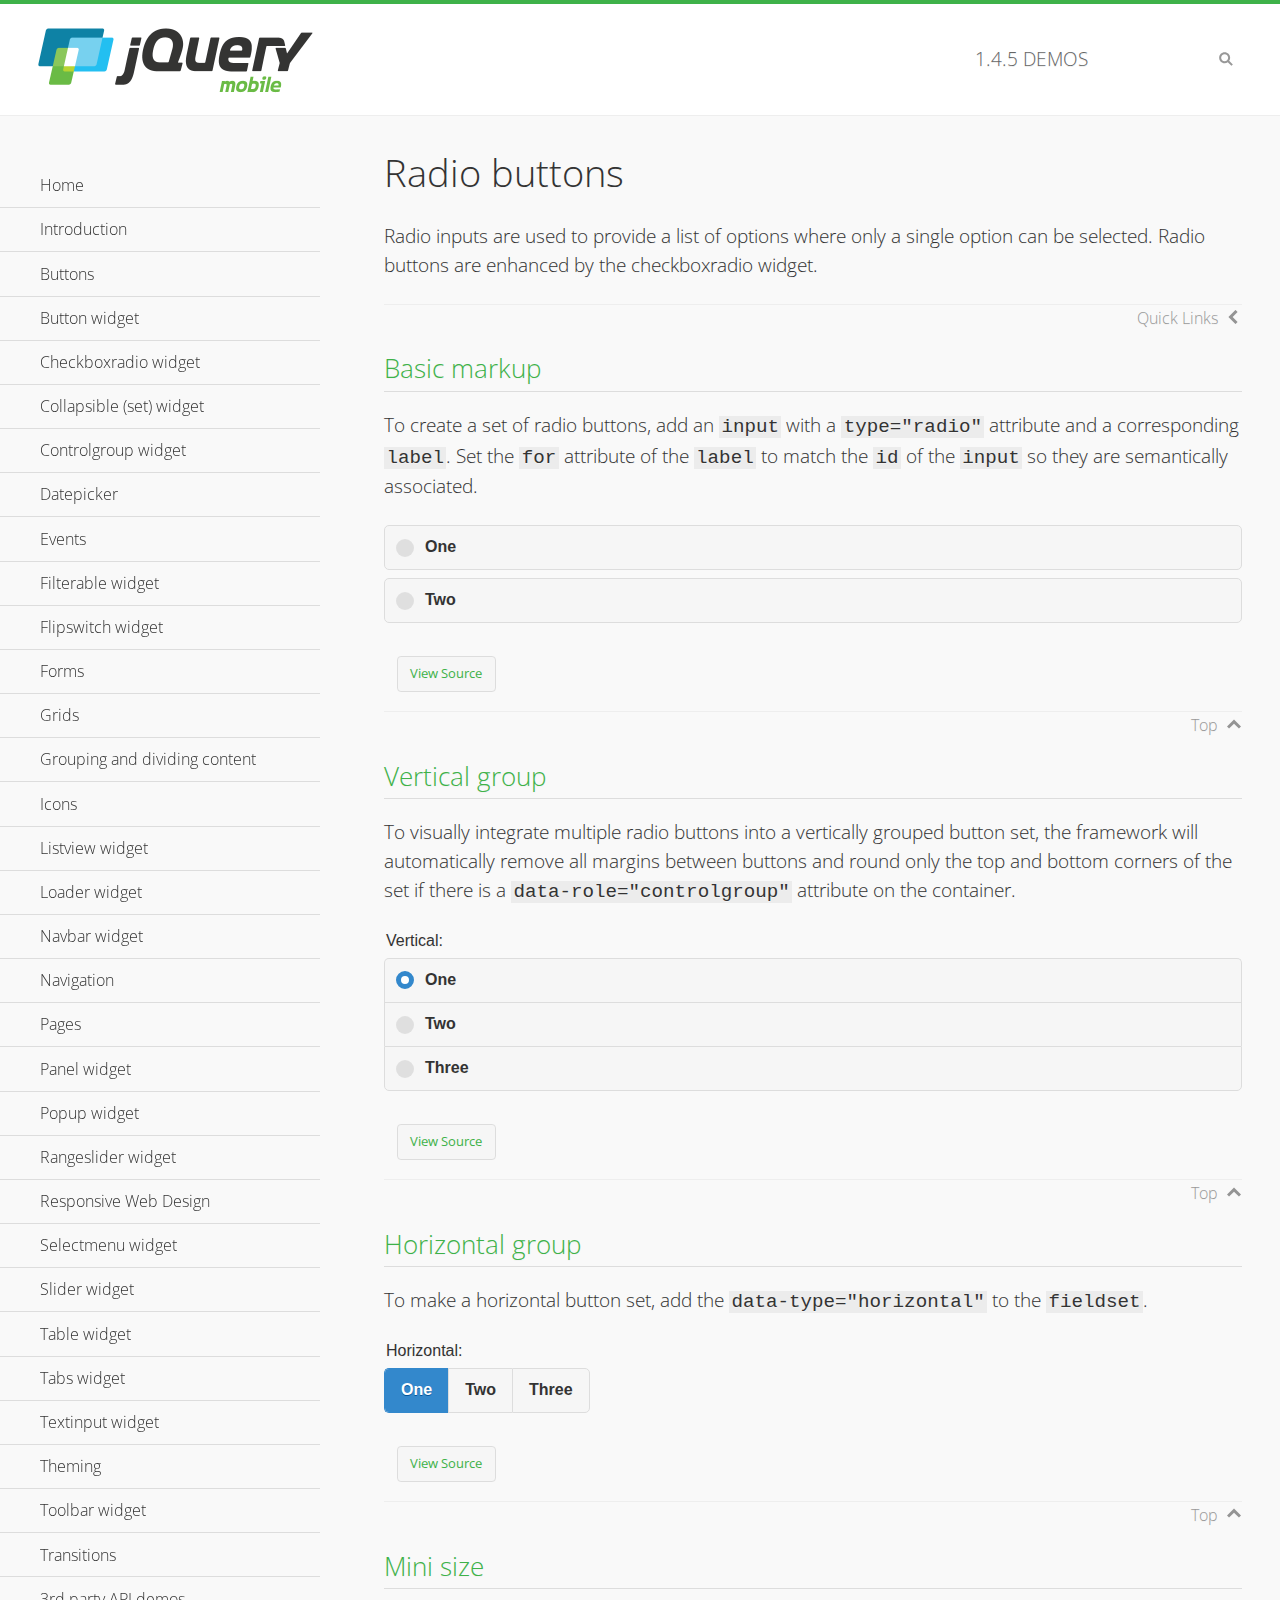
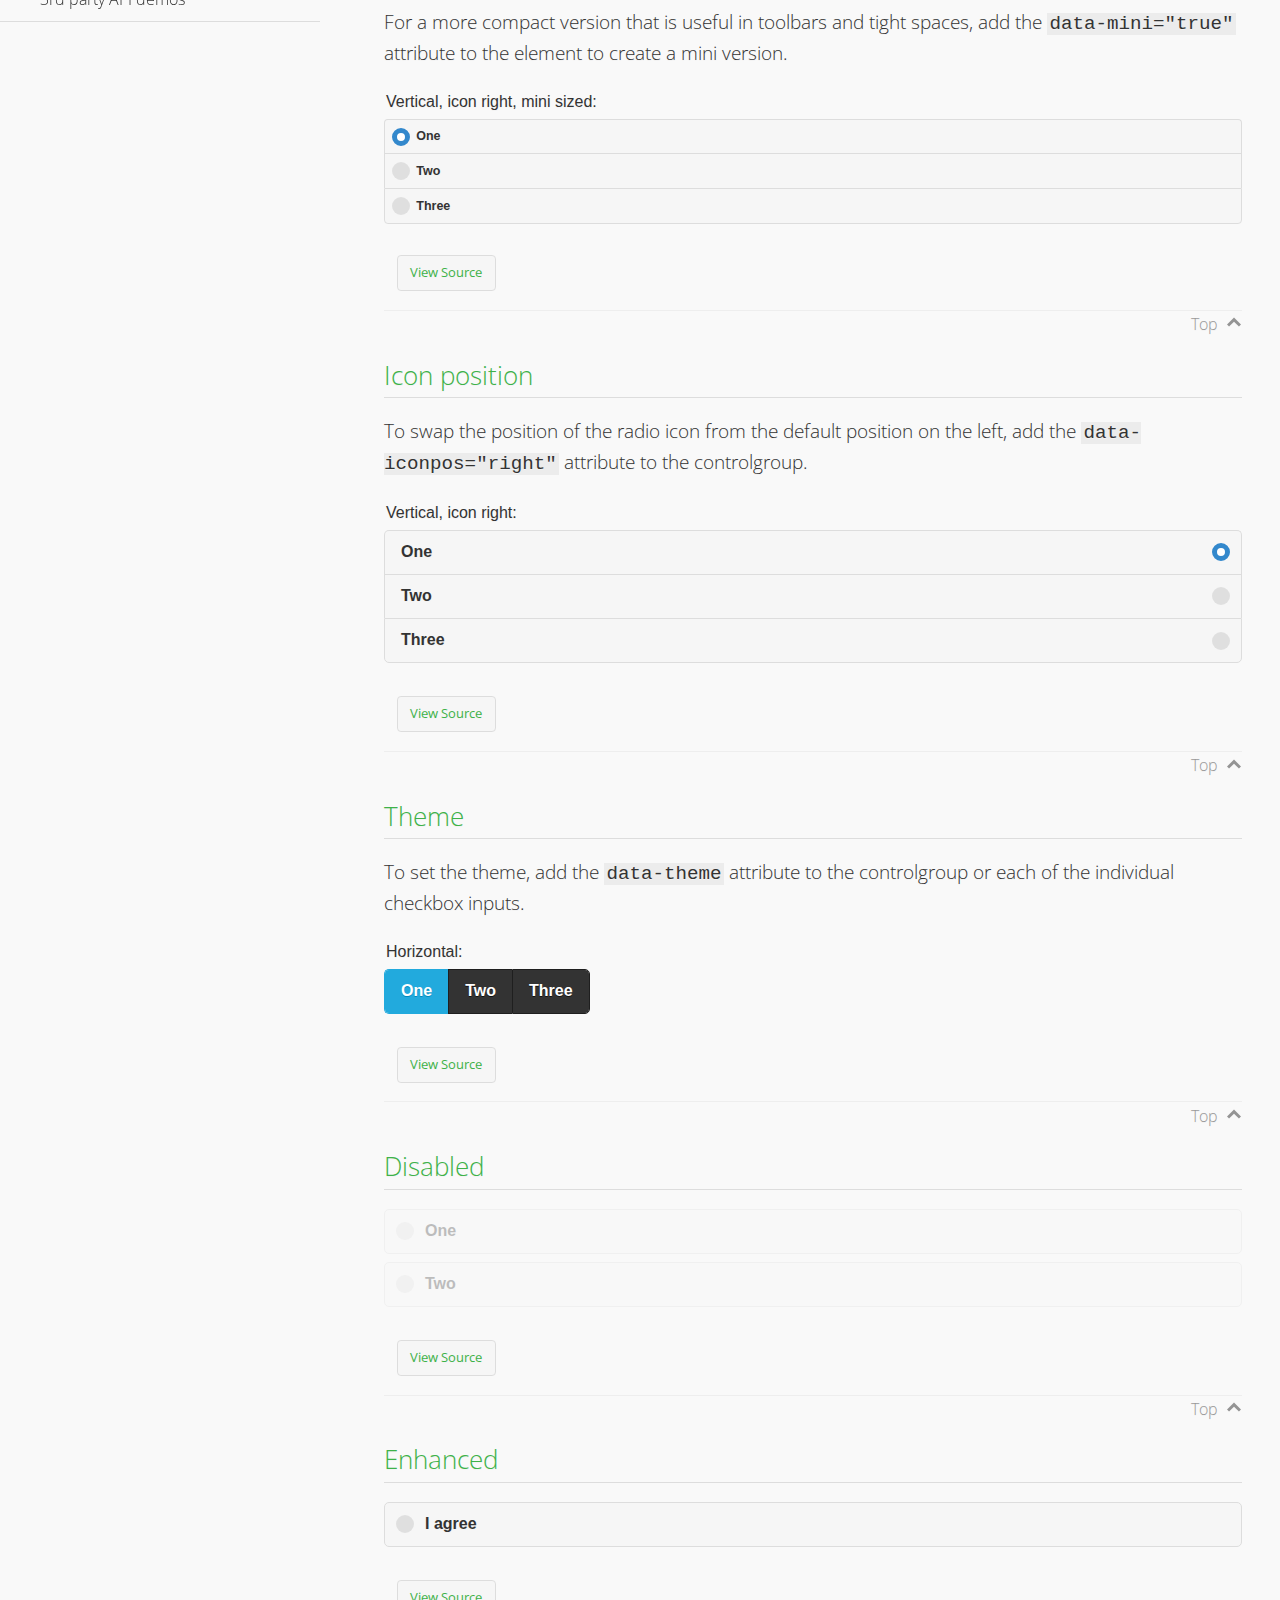
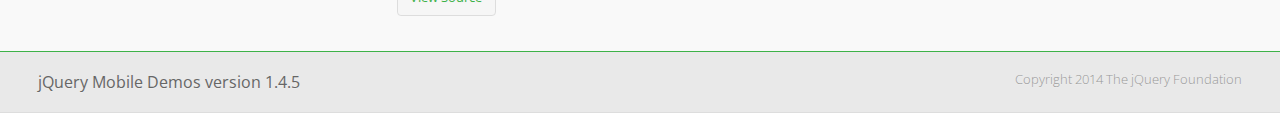
<file: Test 1 PPM/demos/checkboxradio-radio/index.html>
<!DOCTYPE html>
<html>
<head>
	<meta charset="utf-8">
	<meta name="viewport" content="width=device-width, initial-scale=1">
	<title>Radio buttons - jQuery Mobile Demos</title>
	<link rel="shortcut icon" href="../favicon.ico">
	<link rel="stylesheet" href="http://fonts.googleapis.com/css?family=Open+Sans:300,400,700">
	<link rel="stylesheet" href="../css/themes/default/jquery.mobile-1.4.5.min.css">
	<link rel="stylesheet" href="../_assets/css/jqm-demos.css">
	<script src="../js/jquery.js"></script>
	<script src="../_assets/js/index.js"></script>
	<script src="../js/jquery.mobile-1.4.5.min.js"></script>
</head>
<body>
<div data-role="page" class="jqm-demos" data-quicklinks="true">

	<div data-role="header" class="jqm-header">
		<h2><a href="../" title="jQuery Mobile Demos home"><img src="../_assets/img/jquery-logo.png" alt="jQuery Mobile"></a></h2>
		<p><span class="jqm-version"></span> Demos</p>
		<a href="#" class="jqm-navmenu-link ui-btn ui-btn-icon-notext ui-corner-all ui-icon-bars ui-nodisc-icon ui-alt-icon ui-btn-left">Menu</a>
		<a href="#" class="jqm-search-link ui-btn ui-btn-icon-notext ui-corner-all ui-icon-search ui-nodisc-icon ui-alt-icon ui-btn-right">Search</a>
	</div><!-- /header -->

	<div role="main" class="ui-content jqm-content">

		<h1>Radio buttons</h1>

		<p>Radio inputs are used to provide a list of options where only a single option can be selected. Radio buttons are enhanced by the checkboxradio widget.</p>

		<h2>Basic markup</h2>

		<p>To create a set of radio buttons, add an <code>input</code> with a <code>type="radio"</code> attribute and a corresponding <code>label</code>. Set the <code>for</code> attribute of the <code>label</code> to match the <code>id</code> of the <code>input</code> so they are semantically associated.</p>

		<div data-demo-html="true">
			<form>
				<label>
					<input type="radio" name="radio-choice-0" id="radio-choice-0a">One
				</label>

				<label for="radio-choice-0b">Two</label>
				<input type="radio" name="radio-choice-0" id="radio-choice-0b" class="custom">
			</form>
		</div><!--/demo-html -->

		<h2>Vertical group</h2>

		<p>To visually integrate multiple radio buttons into a vertically grouped button set, the framework will automatically remove all margins between buttons and round only the top and bottom corners of the set if there is a <code> data-role="controlgroup"</code> attribute on the container.</p>

		<div data-demo-html="true">
			<form>
					<fieldset data-role="controlgroup">
					<legend>Vertical:</legend>
					<input type="radio" name="radio-choice-v-2" id="radio-choice-v-2a" value="on" checked="checked">
					<label for="radio-choice-v-2a">One</label>
					<input type="radio" name="radio-choice-v-2" id="radio-choice-v-2b" value="off">
					<label for="radio-choice-v-2b">Two</label>
					<input type="radio" name="radio-choice-v-2" id="radio-choice-v-2c" value="other">
					<label for="radio-choice-v-2c">Three</label>
				</fieldset>
			</form>
		</div><!--/demo-html -->

		<h2>Horizontal group</h2>

		<p>To make a horizontal button set, add the <code> data-type="horizontal"</code> to the <code>fieldset</code>.</p>

		<div data-demo-html="true">
			<form>
				<fieldset data-role="controlgroup" data-type="horizontal">
					<legend>Horizontal:</legend>
					<input type="radio" name="radio-choice-h-2" id="radio-choice-h-2a" value="on" checked="checked">
					<label for="radio-choice-h-2a">One</label>
					<input type="radio" name="radio-choice-h-2" id="radio-choice-h-2b" value="off">
					<label for="radio-choice-h-2b">Two</label>
					<input type="radio" name="radio-choice-h-2" id="radio-choice-h-2c" value="other">
					<label for="radio-choice-h-2c">Three</label>
				</fieldset>
			</form>
		</div><!--/demo-html -->

		<h2>Mini size</h2>

		<p>For a more compact version that is useful in toolbars and tight spaces, add the <code>data-mini="true"</code> attribute to the element to create a mini version. </p>

		<div data-demo-html="true">
			<form>
				<fieldset data-role="controlgroup" data-mini="true">
					<legend>Vertical, icon right, mini sized:</legend>
					<input type="radio" name="radio-choice-v-6" id="radio-choice-v-6a" value="on" checked="checked">
					<label for="radio-choice-v-6a">One</label>
					<input type="radio" name="radio-choice-v-6" id="radio-choice-v-6b" value="off">
					<label for="radio-choice-v-6b">Two</label>
					<input type="radio" name="radio-choice-v-6" id="radio-choice-v-6c" value="other">
					<label for="radio-choice-v-6c">Three</label>
				</fieldset>
			</form>
		</div><!--/demo-html -->

		<h2>Icon position</h2>

		<p>To swap the position of the radio icon from the default position on the left, add the <code>data-iconpos="right"</code> attribute to the controlgroup.</p>

		<div data-demo-html="true">
			<form>
				<fieldset data-role="controlgroup" data-iconpos="right">
					<legend>Vertical, icon right:</legend>
					<input type="radio" name="radio-choice-w-6" id="radio-choice-w-6a" value="on" checked="checked">
					<label for="radio-choice-w-6a">One</label>
					<input type="radio" name="radio-choice-w-6" id="radio-choice-w-6b" value="off">
					<label for="radio-choice-w-6b">Two</label>
					<input type="radio" name="radio-choice-w-6" id="radio-choice-w-6c" value="other">
					<label for="radio-choice-w-6c">Three</label>
				</fieldset>
			</form>
		</div><!--/demo-html -->

		<h2>Theme</h2>

		<p>To set the theme, add the <code>data-theme</code> attribute to the controlgroup or each of the individual checkbox inputs.</p>

		<div data-demo-html="true">
			<form>
				<fieldset data-role="controlgroup" data-theme="b" data-type="horizontal">
					<legend>Horizontal:</legend>
					<input type="radio" name="radio-choice-t-6" id="radio-choice-t-6a" value="on" checked="checked">
					<label for="radio-choice-t-6a">One</label>
					<input type="radio" name="radio-choice-t-6" id="radio-choice-t-6b" value="off">
					<label for="radio-choice-t-6b">Two</label>
					<input type="radio" name="radio-choice-t-6" id="radio-choice-t-6c" value="other">
					<label for="radio-choice-t-6c">Three</label>
				</fieldset>
			</form>
		</div><!--/demo-html -->

		<h2>Disabled</h2>

		<div data-demo-html="true">
			<form>
				<label>
					<input type="radio" name="radio-choice-7" id="radio-choice-7a" disabled="disabled">One
				</label>
				<label for="radio-choice-7b">Two</label>
				<input type="radio" name="radio-choice-7" id="radio-choice-7b" disabled="disabled">
			</form>
		</div><!--/demo-html -->

		<h2>Enhanced</h2>

		<div data-demo-html="true">
			<div class="ui-radio">
				<label for="radio-enhanced" class="ui-btn ui-corner-all ui-btn-inherit ui-btn-icon-left ui-radio-off">I agree</label>
				<input type="radio" name="radio-enhanced" id="radio-enhanced" data-enhanced="true">
			</div>
		</div><!--/demo-html -->

	</div><!-- /content -->
	    <div data-role="panel" class="jqm-navmenu-panel" data-position="left" data-display="overlay" data-theme="a">
	    	<ul class="jqm-list ui-alt-icon ui-nodisc-icon">
<li data-filtertext="demos homepage" data-icon="home"><a href=".././">Home</a></li>
<li data-filtertext="introduction overview getting started"><a href="../intro/" data-ajax="false">Introduction</a></li>
<li data-filtertext="buttons button markup buttonmarkup method anchor link button element"><a href="../button-markup/" data-ajax="false">Buttons</a></li>
<li data-filtertext="form button widget input button submit reset"><a href="../button/" data-ajax="false">Button widget</a></li>
<li data-role="collapsible" data-enhanced="true" data-collapsed-icon="carat-d" data-expanded-icon="carat-u" data-iconpos="right" data-inset="false" class="ui-collapsible ui-collapsible-themed-content ui-collapsible-collapsed">
	<h3 class="ui-collapsible-heading ui-collapsible-heading-collapsed">
		<a href="#" class="ui-collapsible-heading-toggle ui-btn ui-btn-icon-right ui-btn-inherit ui-icon-carat-d">
		    Checkboxradio widget<span class="ui-collapsible-heading-status"> click to expand contents</span>
		</a>
	</h3>
	<div class="ui-collapsible-content ui-body-inherit ui-collapsible-content-collapsed" aria-hidden="true">
		<ul>
			<li data-filtertext="form checkboxradio widget checkbox input checkboxes controlgroups"><a href="../checkboxradio-checkbox/" data-ajax="false">Checkboxes</a></li>
			<li data-filtertext="form checkboxradio widget radio input radio buttons controlgroups"><a href="../checkboxradio-radio/" data-ajax="false">Radio buttons</a></li>
		</ul>
	</div>
</li>
<li data-role="collapsible" data-enhanced="true" data-collapsed-icon="carat-d" data-expanded-icon="carat-u" data-iconpos="right" data-inset="false" class="ui-collapsible ui-collapsible-themed-content ui-collapsible-collapsed">
	<h3 class="ui-collapsible-heading ui-collapsible-heading-collapsed">
		<a href="#" class="ui-collapsible-heading-toggle ui-btn ui-btn-icon-right ui-btn-inherit ui-icon-carat-d">
			Collapsible (set) widget<span class="ui-collapsible-heading-status"> click to expand contents</span>
		</a>
	</h3>
	<div class="ui-collapsible-content ui-body-inherit ui-collapsible-content-collapsed" aria-hidden="true">
		<ul>
			<li data-filtertext="collapsibles content formatting"><a href="../collapsible/" data-ajax="false">Collapsible</a></li>
			<li data-filtertext="dynamic collapsible set accordion append expand"><a href="../collapsible-dynamic/" data-ajax="false">Dynamic collapsibles</a></li>
			<li data-filtertext="accordions collapsible set widget content formatting grouped collapsibles"><a href="../collapsibleset/" data-ajax="false">Collapsible set</a></li>
		</ul>
	</div>
</li>
<li data-role="collapsible" data-enhanced="true" data-collapsed-icon="carat-d" data-expanded-icon="carat-u" data-iconpos="right" data-inset="false" class="ui-collapsible ui-collapsible-themed-content ui-collapsible-collapsed">
	<h3 class="ui-collapsible-heading ui-collapsible-heading-collapsed">
		<a href="#" class="ui-collapsible-heading-toggle ui-btn ui-btn-icon-right ui-btn-inherit ui-icon-carat-d">
			Controlgroup widget<span class="ui-collapsible-heading-status"> click to expand contents</span>
		</a>
	</h3>
	<div class="ui-collapsible-content ui-body-inherit ui-collapsible-content-collapsed" aria-hidden="true">
		<ul>
			<li data-filtertext="controlgroups selectmenu checkboxradio input grouped buttons horizontal vertical"><a href="../controlgroup/" data-ajax="false">Controlgroup</a></li>
			<li data-filtertext="dynamic controlgroup dynamically add buttons"><a href="../controlgroup-dynamic/" data-ajax="false">Dynamic controlgroups</a></li>
		</ul>
	</div>
</li>
<li data-filtertext="form datepicker widget date input"><a href="../datepicker/" data-ajax="false">Datepicker</a></li>
<li data-role="collapsible" data-enhanced="true" data-collapsed-icon="carat-d" data-expanded-icon="carat-u" data-iconpos="right" data-inset="false" class="ui-collapsible ui-collapsible-themed-content ui-collapsible-collapsed">
	<h3 class="ui-collapsible-heading ui-collapsible-heading-collapsed">
		<a href="#" class="ui-collapsible-heading-toggle ui-btn ui-btn-icon-right ui-btn-inherit ui-icon-carat-d">
			Events<span class="ui-collapsible-heading-status"> click to expand contents</span>
		</a>
	</h3>
	<div class="ui-collapsible-content ui-body-inherit ui-collapsible-content-collapsed" aria-hidden="true">
		<ul>
			<li data-filtertext="swipe to delete list items listviews swipe events"><a href="../swipe-list/" data-ajax="false">Swipe list items</a></li>
			<li data-filtertext="swipe to navigate swipe page navigation swipe events"><a href="../swipe-page/" data-ajax="false">Swipe page navigation</a></li>
		</ul>
	</div>
</li>
<li data-filtertext="filterable filter elements sorting searching listview table"><a href="../filterable/" data-ajax="false">Filterable widget</a></li>
<li data-filtertext="form flipswitch widget flip toggle switch binary select checkbox input"><a href="../flipswitch/" data-ajax="false">Flipswitch widget</a></li>
<li data-role="collapsible" data-enhanced="true" data-collapsed-icon="carat-d" data-expanded-icon="carat-u" data-iconpos="right" data-inset="false" class="ui-collapsible ui-collapsible-themed-content ui-collapsible-collapsed">
	<h3 class="ui-collapsible-heading ui-collapsible-heading-collapsed">
		<a href="#" class="ui-collapsible-heading-toggle ui-btn ui-btn-icon-right ui-btn-inherit ui-icon-carat-d">
			Forms<span class="ui-collapsible-heading-status"> click to expand contents</span>
		</a>
	</h3>
	<div class="ui-collapsible-content ui-body-inherit ui-collapsible-content-collapsed" aria-hidden="true">
		<ul>
			<li data-filtertext="forms text checkbox radio range button submit reset inputs selects textarea slider flipswitch label form elements"><a href="../forms/" data-ajax="false">Forms</a></li>
			<li data-filtertext="form hide labels hidden accessible ui-hidden-accessible forms"><a href="../forms-label-hidden-accessible/" data-ajax="false">Hide labels</a></li>
			<li data-filtertext="form field containers fieldcontain ui-field-contain forms"><a href="../forms-field-contain/" data-ajax="false">Field containers</a></li>
			<li data-filtertext="forms disabled form elements"><a href="../forms-disabled/" data-ajax="false">Forms disabled</a></li>
			<li data-filtertext="forms gallery examples overview forms text checkbox radio range button submit reset inputs selects textarea slider flipswitch label form elements"><a href="../forms-gallery/" data-ajax="false">Forms gallery</a></li>
		</ul>
	</div>
</li>
<li data-role="collapsible" data-enhanced="true" data-collapsed-icon="carat-d" data-expanded-icon="carat-u" data-iconpos="right" data-inset="false" class="ui-collapsible ui-collapsible-themed-content ui-collapsible-collapsed">
	<h3 class="ui-collapsible-heading ui-collapsible-heading-collapsed">
		<a href="#" class="ui-collapsible-heading-toggle ui-btn ui-btn-icon-right ui-btn-inherit ui-icon-carat-d">
			Grids<span class="ui-collapsible-heading-status"> click to expand contents</span>
		</a>
	</h3>
	<div class="ui-collapsible-content ui-body-inherit ui-collapsible-content-collapsed" aria-hidden="true">
		<ul>
			<li data-filtertext="grids columns blocks content formatting rwd responsive css framework"><a href="../grids/" data-ajax="false">Grids</a></li>
			<li data-filtertext="buttons in grids css framework"><a href="../grids-buttons/" data-ajax="false">Buttons in grids</a></li>
			<li data-filtertext="custom responsive grids rwd css framework"><a href="../grids-custom-responsive/" data-ajax="false">Custom responsive grids</a></li>
		</ul>
	</div>
</li>
<li data-filtertext="blocks content formatting sections heading"><a href="../body-bar-classes/" data-ajax="false">Grouping and dividing content</a></li>
<li data-role="collapsible" data-enhanced="true" data-collapsed-icon="carat-d" data-expanded-icon="carat-u" data-iconpos="right" data-inset="false" class="ui-collapsible ui-collapsible-themed-content ui-collapsible-collapsed">
	<h3 class="ui-collapsible-heading ui-collapsible-heading-collapsed">
		<a href="#" class="ui-collapsible-heading-toggle ui-btn ui-btn-icon-right ui-btn-inherit ui-icon-carat-d">
			Icons<span class="ui-collapsible-heading-status"> click to expand contents</span>
		</a>
	</h3>
	<div class="ui-collapsible-content ui-body-inherit ui-collapsible-content-collapsed" aria-hidden="true">
		<ul>
			<li data-filtertext="button icons svg disc alt custom icon position"><a href="../icons/" data-ajax="false">Icons</a></li>
			<li data-filtertext=""><a href="../icons-grunticon/" data-ajax="false">Grunticon loader</a></li>
		</ul>
	</div>
</li>
<li data-role="collapsible" data-enhanced="true" data-collapsed-icon="carat-d" data-expanded-icon="carat-u" data-iconpos="right" data-inset="false" class="ui-collapsible ui-collapsible-themed-content ui-collapsible-collapsed">
	<h3 class="ui-collapsible-heading ui-collapsible-heading-collapsed">
		<a href="#" class="ui-collapsible-heading-toggle ui-btn ui-btn-icon-right ui-btn-inherit ui-icon-carat-d">
			Listview widget<span class="ui-collapsible-heading-status"> click to expand contents</span>
		</a>
	</h3>
	<div class="ui-collapsible-content ui-body-inherit ui-collapsible-content-collapsed" aria-hidden="true">
		<ul>
			<li data-filtertext="listview widget thumbnails icons nested split button collapsible ul ol"><a href="../listview/" data-ajax="false">Listview</a></li>
			<li data-filtertext="autocomplete filterable reveal listview filtertextbeforefilter placeholder"><a href="../listview-autocomplete/" data-ajax="false">Listview autocomplete</a></li>
			<li data-filtertext="autocomplete filterable reveal listview remote data filtertextbeforefilter placeholder"><a href="../listview-autocomplete-remote/" data-ajax="false">Listview autocomplete remote data</a></li>
			<li data-filtertext="autodividers anchor jump scroll linkbars listview lists ul ol"><a href="../listview-autodividers-linkbar/" data-ajax="false">Listview autodividers linkbar</a></li>
			<li data-filtertext="listview autodividers selector autodividersselector lists ul ol"><a href="../listview-autodividers-selector/" data-ajax="false">Listview autodividers selector</a></li>
			<li data-filtertext="listview nested list items"><a href="../listview-nested-lists/" data-ajax="false">Nested Listviews</a></li>
			<li data-filtertext="listview collapsible list items flat"><a href="../listview-collapsible-item-flat/" data-ajax="false">Listview collapsible list items (flat)</a></li>
			<li data-filtertext="listview collapsible list indented"><a href="../listview-collapsible-item-indented/" data-ajax="false">Listview collapsible list items (indented)</a></li>
			<li data-filtertext="grid listview responsive grids responsive listviews lists ul"><a href="../listview-grid/" data-ajax="false">Listview responsive grid</a></li>
		</ul>
	</div>
</li>
<li data-filtertext="loader widget page loading navigation overlay spinner"><a href="../loader/" data-ajax="false">Loader widget</a></li>
<li data-filtertext="navbar widget navmenu toolbars header footer"><a href="../navbar/" data-ajax="false">Navbar widget</a></li>
<li data-role="collapsible" data-enhanced="true" data-collapsed-icon="carat-d" data-expanded-icon="carat-u" data-iconpos="right" data-inset="false" class="ui-collapsible ui-collapsible-themed-content ui-collapsible-collapsed">
	<h3 class="ui-collapsible-heading ui-collapsible-heading-collapsed">
		<a href="#" class="ui-collapsible-heading-toggle ui-btn ui-btn-icon-right ui-btn-inherit ui-icon-carat-d">
			Navigation<span class="ui-collapsible-heading-status"> click to expand contents</span>
		</a>
	</h3>
	<div class="ui-collapsible-content ui-body-inherit ui-collapsible-content-collapsed" aria-hidden="true">
		<ul>
			<li data-filtertext="ajax navigation navigate widget history event method"><a href="../navigation/" data-ajax="false">Navigation</a></li>
			<li data-filtertext="linking pages page links navigation ajax prefetch cache"><a href="../navigation-linking-pages/" data-ajax="false">Linking pages</a></li>
			<!-- <li data-filtertext="php redirect server redirection server-side navigation"><a href="../navigation-php-redirect/" data-ajax="false">PHP redirect demo</a></li>-->
			<li data-filtertext="navigation redirection hash query"><a href="../navigation-hash-processing/" data-ajax="false">Hash processing demo</a></li>
			<li data-filtertext="navigation redirection hash query"><a href="../page-events/" data-ajax="false">Page Navigation Events</a></li>
		</ul>
	</div>
</li>
<li data-role="collapsible" data-enhanced="true" data-collapsed-icon="carat-d" data-expanded-icon="carat-u" data-iconpos="right" data-inset="false" class="ui-collapsible ui-collapsible-themed-content ui-collapsible-collapsed">
	<h3 class="ui-collapsible-heading ui-collapsible-heading-collapsed">
		<a href="#" class="ui-collapsible-heading-toggle ui-btn ui-btn-icon-right ui-btn-inherit ui-icon-carat-d">
			Pages<span class="ui-collapsible-heading-status"> click to expand contents</span>
		</a>
	</h3>
	<div class="ui-collapsible-content ui-body-inherit ui-collapsible-content-collapsed" aria-hidden="true">
		<ul>
			<li data-filtertext="pages page widget ajax navigation"><a href="../pages/" data-ajax="false">Pages</a></li>
			<li data-filtertext="single page"><a href="../pages-single-page/" data-ajax="false">Single page</a></li>
			<li data-filtertext="multipage multi-page page"><a href="../pages-multi-page/" data-ajax="false">Multi-page template</a></li>
			<li data-filtertext="dialog page widget modal popup"><a href="../pages-dialog/" data-ajax="false">Dialog page</a></li>
		</ul>
	</div>
</li>
<li data-role="collapsible" data-enhanced="true" data-collapsed-icon="carat-d" data-expanded-icon="carat-u" data-iconpos="right" data-inset="false" class="ui-collapsible ui-collapsible-themed-content ui-collapsible-collapsed">
	<h3 class="ui-collapsible-heading ui-collapsible-heading-collapsed">
		<a href="#" class="ui-collapsible-heading-toggle ui-btn ui-btn-icon-right ui-btn-inherit ui-icon-carat-d">
			Panel widget<span class="ui-collapsible-heading-status"> click to expand contents</span>
		</a>
	</h3>
	<div class="ui-collapsible-content ui-body-inherit ui-collapsible-content-collapsed" aria-hidden="true">
		<ul>
			<li data-filtertext="panel widget sliding panels reveal push overlay responsive"><a href="../panel/" data-ajax="false">Panel</a></li>
			<li data-filtertext=""><a href="../panel-external/" data-ajax="false">External panels</a></li>
			<li data-filtertext="panel "><a href="../panel-fixed/" data-ajax="false">Fixed panels</a></li>
			<li data-filtertext="panel slide panels sliding panels shadow rwd responsive breakpoint"><a href="../panel-responsive/" data-ajax="false">Panels responsive</a></li>
			<li data-filtertext="panel custom style custom panel width reveal shadow listview panel styling page background wrapper"><a href="../panel-styling/" data-ajax="false">Custom panel style</a></li>
			<li data-filtertext="panel open on swipe"><a href="../panel-swipe-open/" data-ajax="false">Panel open on swipe</a></li>
			<li data-filtertext="panels outside page internal external toolbars"><a href="../panel-external-internal/" data-ajax="false">Panel external and internal</a></li>
		</ul>
	</div>
</li>
<li data-role="collapsible" data-enhanced="true" data-collapsed-icon="carat-d" data-expanded-icon="carat-u" data-iconpos="right" data-inset="false" class="ui-collapsible ui-collapsible-themed-content ui-collapsible-collapsed">
	<h3 class="ui-collapsible-heading ui-collapsible-heading-collapsed">
		<a href="#" class="ui-collapsible-heading-toggle ui-btn ui-btn-icon-right ui-btn-inherit ui-icon-carat-d">
			Popup widget<span class="ui-collapsible-heading-status"> click to expand contents</span>
		</a>
	</h3>
	<div class="ui-collapsible-content ui-body-inherit ui-collapsible-content-collapsed" aria-hidden="true">
		<ul>
			<li data-filtertext="popup widget popups dialog modal transition tooltip lightbox form overlay screen flip pop fade transition"><a href="../popup/" data-ajax="false">Popup</a></li>
			<li data-filtertext="popup alignment position"><a href="../popup-alignment/" data-ajax="false">Popup alignment</a></li>
			<li data-filtertext="popup arrow size popups popover"><a href="../popup-arrow-size/" data-ajax="false">Popup arrow size</a></li>
			<li data-filtertext="dynamic popups popup images lightbox"><a href="../popup-dynamic/" data-ajax="false">Dynamic popups</a></li>
			<li data-filtertext="popups with iframes scaling"><a href="../popup-iframe/" data-ajax="false">Popups with iframes</a></li>
			<li data-filtertext="popup image scaling"><a href="../popup-image-scaling/" data-ajax="false">Popup image scaling</a></li>
			<li data-filtertext="external popup outside multi-page"><a href="../popup-outside-multipage/" data-ajax="false">Popup outside multi-page</a></li>
		</ul>
	</div>
</li>
<li data-filtertext="form rangeslider widget dual sliders dual handle sliders range input"><a href="../rangeslider/" data-ajax="false">Rangeslider widget</a></li>
<li data-filtertext="responsive web design rwd adaptive progressive enhancement PE accessible mobile breakpoints media query media queries"><a href="../rwd/" data-ajax="false">Responsive Web Design</a></li>
<li data-role="collapsible" data-enhanced="true" data-collapsed-icon="carat-d" data-expanded-icon="carat-u" data-iconpos="right" data-inset="false" class="ui-collapsible ui-collapsible-themed-content ui-collapsible-collapsed">
	<h3 class="ui-collapsible-heading ui-collapsible-heading-collapsed">
		<a href="#" class="ui-collapsible-heading-toggle ui-btn ui-btn-icon-right ui-btn-inherit ui-icon-carat-d">
			Selectmenu widget<span class="ui-collapsible-heading-status"> click to expand contents</span>
		</a>
	</h3>
	<div class="ui-collapsible-content ui-body-inherit ui-collapsible-content-collapsed" aria-hidden="true">
		<ul>
			<li data-filtertext="form selectmenu widget select input custom select menu selects"><a href="../selectmenu/" data-ajax="false">Selectmenu</a></li>
			<li data-filtertext="form custom select menu selectmenu widget custom menu option optgroup multiple selects"><a href="../selectmenu-custom/" data-ajax="false">Custom select menu</a></li>
			<li data-filtertext="filterable select filter popup dialog"><a href="../selectmenu-custom-filter/" data-ajax="false">Custom select menu with filter</a></li>
		</ul>
	</div>
</li>
<li data-role="collapsible" data-enhanced="true" data-collapsed-icon="carat-d" data-expanded-icon="carat-u" data-iconpos="right" data-inset="false" class="ui-collapsible ui-collapsible-themed-content ui-collapsible-collapsed">
	<h3 class="ui-collapsible-heading ui-collapsible-heading-collapsed">
		<a href="#" class="ui-collapsible-heading-toggle ui-btn ui-btn-icon-right ui-btn-inherit ui-icon-carat-d">
			Slider widget<span class="ui-collapsible-heading-status"> click to expand contents</span>
		</a>
	</h3>
	<div class="ui-collapsible-content ui-body-inherit ui-collapsible-content-collapsed" aria-hidden="true">
		<ul>
			<li data-filtertext="form slider widget range input single sliders"><a href="../slider/" data-ajax="false">Slider</a></li>
			<li data-filtertext="form slider widget flipswitch slider binary select flip toggle switch"><a href="../slider-flipswitch/" data-ajax="false">Slider flip toggle switch</a></li>
			<li data-filtertext="form slider tooltip handle value input range sliders"><a href="../slider-tooltip/" data-ajax="false">Slider tooltip</a></li>
		</ul>
	</div>
</li>
<li data-role="collapsible" data-enhanced="true" data-collapsed-icon="carat-d" data-expanded-icon="carat-u" data-iconpos="right" data-inset="false" class="ui-collapsible ui-collapsible-themed-content ui-collapsible-collapsed">
	<h3 class="ui-collapsible-heading ui-collapsible-heading-collapsed">
		<a href="#" class="ui-collapsible-heading-toggle ui-btn ui-btn-icon-right ui-btn-inherit ui-icon-carat-d">
			Table widget<span class="ui-collapsible-heading-status"> click to expand contents</span>
		</a>
	</h3>
	<div class="ui-collapsible-content ui-body-inherit ui-collapsible-content-collapsed" aria-hidden="true">
		<ul>
			<li data-filtertext="table widget reflow column toggle th td responsive tables rwd hide show tabular"><a href="../table-column-toggle/" data-ajax="false">Table Column Toggle</a></li>
			<li data-filtertext="table column toggle phone comparison demo"><a href="../table-column-toggle-example/" data-ajax="false">Table Column Toggle demo</a></li>
			<li data-filtertext="responsive tables table column toggle heading groups rwd breakpoint"><a href="../table-column-toggle-heading-groups/" data-ajax="false">Table Column Toggle heading groups</a></li>
			<li data-filtertext="responsive tables table column toggle hide rwd breakpoint customization options"><a href="../table-column-toggle-options/" data-ajax="false">Table Column Toggle options</a></li>
			<li data-filtertext="table reflow th td responsive rwd columns tabular"><a href="../table-reflow/" data-ajax="false">Table Reflow</a></li>
			<li data-filtertext="responsive tables table reflow heading groups rwd breakpoint"><a href="../table-reflow-heading-groups/" data-ajax="false">Table Reflow heading groups</a></li>
			<li data-filtertext="responsive tables table reflow stripes strokes table style"><a href="../table-reflow-stripes-strokes/" data-ajax="false">Table Reflow stripes and strokes</a></li>
			<li data-filtertext="responsive tables table reflow stack custom styles"><a href="../table-reflow-styling/" data-ajax="false">Table Reflow custom styles</a></li>
		</ul>
	</div>
</li>
<li data-filtertext="ui tabs widget"><a href="../tabs/" data-ajax="false">Tabs widget</a></li>
<li data-filtertext="form textinput widget text input textarea number date time tel email file color password"><a href="../textinput/" data-ajax="false">Textinput widget</a></li>
<li data-role="collapsible" data-enhanced="true" data-collapsed-icon="carat-d" data-expanded-icon="carat-u" data-iconpos="right" data-inset="false" class="ui-collapsible ui-collapsible-themed-content ui-collapsible-collapsed">
	<h3 class="ui-collapsible-heading ui-collapsible-heading-collapsed">
		<a href="#" class="ui-collapsible-heading-toggle ui-btn ui-btn-icon-right ui-btn-inherit ui-icon-carat-d">
			Theming<span class="ui-collapsible-heading-status"> click to expand contents</span>
		</a>
	</h3>
	<div class="ui-collapsible-content ui-body-inherit ui-collapsible-content-collapsed" aria-hidden="true">
		<ul>
			<li data-filtertext="default theme swatches theming style css"><a href="../theme-default/" data-ajax="false">Default theme</a></li>
			<li data-filtertext="classic theme old theme swatches theming style css"><a href="../theme-classic/" data-ajax="false">Classic theme</a></li>
		</ul>
	</div>
</li>
<li data-role="collapsible" data-enhanced="true" data-collapsed-icon="carat-d" data-expanded-icon="carat-u" data-iconpos="right" data-inset="false" class="ui-collapsible ui-collapsible-themed-content ui-collapsible-collapsed">
	<h3 class="ui-collapsible-heading ui-collapsible-heading-collapsed">
		<a href="#" class="ui-collapsible-heading-toggle ui-btn ui-btn-icon-right ui-btn-inherit ui-icon-carat-d">
			Toolbar widget<span class="ui-collapsible-heading-status"> click to expand contents</span>
		</a>
	</h3>
	<div class="ui-collapsible-content ui-body-inherit ui-collapsible-content-collapsed" aria-hidden="true">
		<ul>
			<li data-filtertext="toolbar widget header footer toolbars fixed fullscreen external sections"><a href="../toolbar/" data-ajax="false">Toolbar</a></li>
			<li data-filtertext="dynamic toolbars dynamically add toolbar header footer"><a href="../toolbar-dynamic/" data-ajax="false">Dynamic toolbars</a></li>
			<li data-filtertext="external toolbars header footer"><a href="../toolbar-external/" data-ajax="false">External toolbars</a></li>
			<li data-filtertext="fixed toolbars header footer"><a href="../toolbar-fixed/" data-ajax="false">Fixed toolbars</a></li>
			<li data-filtertext="fixed fullscreen toolbars header footer"><a href="../toolbar-fixed-fullscreen/" data-ajax="false">Fullscreen toolbars</a></li>
			<li data-filtertext="external fixed toolbars header footer"><a href="../toolbar-fixed-external/" data-ajax="false">Fixed external toolbars</a></li>
			<li data-filtertext="external persistent toolbars header footer navbar navmenu"><a href="../toolbar-fixed-persistent/" data-ajax="false">Persistent toolbars</a></li>
			<li data-filtertext="external ajax optimized toolbars persistent toolbars header footer navbar"><a href="../toolbar-fixed-persistent-optimized/" data-ajax="false">Ajax optimized toolbars</a></li>
			<li data-filtertext="form in toolbars header footer"><a href="../toolbar-fixed-forms/" data-ajax="false">Form in toolbar</a></li>
		</ul>
	</div>
</li>
<li data-filtertext="page transitions animated pages popup navigation flip slide fade pop"><a href="../transitions/" data-ajax="false">Transitions</a></li>
<li data-role="collapsible" data-enhanced="true" data-collapsed-icon="carat-d" data-expanded-icon="carat-u" data-iconpos="right" data-inset="false" class="ui-collapsible ui-collapsible-themed-content ui-collapsible-collapsed">
	<h3 class="ui-collapsible-heading ui-collapsible-heading-collapsed">
		<a href="#" class="ui-collapsible-heading-toggle ui-btn ui-btn-icon-right ui-btn-inherit ui-icon-carat-d">
			3rd party API demos<span class="ui-collapsible-heading-status"> click to expand contents</span>
		</a>
	</h3>
	<div class="ui-collapsible-content ui-body-inherit ui-collapsible-content-collapsed" aria-hidden="true">
		<ul>
			<li data-filtertext="backbone requirejs navigation router"><a href="../backbone-requirejs/" data-ajax="false">Backbone RequireJS</a></li>
			<li data-filtertext="google maps geolocation demo"><a href="../map-geolocation/" data-ajax="false">Google Maps geolocation</a></li>
			<li data-filtertext="google maps hybrid"><a href="../map-list-toggle/" data-ajax="false">Google Maps list toggle</a></li>
		</ul>
	</div>
</li>



		     </ul>
		</div><!-- /panel -->


	<div data-role="footer" data-position="fixed" data-tap-toggle="false" class="jqm-footer">
		<p>jQuery Mobile Demos version <span class="jqm-version"></span></p>
		<p>Copyright 2014 The jQuery Foundation</p>
	</div><!-- /footer -->
	<!-- TODO: This should become an external panel so we can add input to markup (unique ID) -->
    <div data-role="panel" class="jqm-search-panel" data-position="right" data-display="overlay" data-theme="a">
		<div class="jqm-search">
			<ul class="jqm-list" data-filter-placeholder="Search demos..." data-filter-reveal="true">
<li data-filtertext="demos homepage" data-icon="home"><a href=".././">Home</a></li>
<li data-filtertext="introduction overview getting started"><a href="../intro/" data-ajax="false">Introduction</a></li>
<li data-filtertext="buttons button markup buttonmarkup method anchor link button element"><a href="../button-markup/" data-ajax="false">Buttons</a></li>
<li data-filtertext="form button widget input button submit reset"><a href="../button/" data-ajax="false">Button widget</a></li>
<li data-role="collapsible" data-enhanced="true" data-collapsed-icon="carat-d" data-expanded-icon="carat-u" data-iconpos="right" data-inset="false" class="ui-collapsible ui-collapsible-themed-content ui-collapsible-collapsed">
	<h3 class="ui-collapsible-heading ui-collapsible-heading-collapsed">
		<a href="#" class="ui-collapsible-heading-toggle ui-btn ui-btn-icon-right ui-btn-inherit ui-icon-carat-d">
		    Checkboxradio widget<span class="ui-collapsible-heading-status"> click to expand contents</span>
		</a>
	</h3>
	<div class="ui-collapsible-content ui-body-inherit ui-collapsible-content-collapsed" aria-hidden="true">
		<ul>
			<li data-filtertext="form checkboxradio widget checkbox input checkboxes controlgroups"><a href="../checkboxradio-checkbox/" data-ajax="false">Checkboxes</a></li>
			<li data-filtertext="form checkboxradio widget radio input radio buttons controlgroups"><a href="../checkboxradio-radio/" data-ajax="false">Radio buttons</a></li>
		</ul>
	</div>
</li>
<li data-role="collapsible" data-enhanced="true" data-collapsed-icon="carat-d" data-expanded-icon="carat-u" data-iconpos="right" data-inset="false" class="ui-collapsible ui-collapsible-themed-content ui-collapsible-collapsed">
	<h3 class="ui-collapsible-heading ui-collapsible-heading-collapsed">
		<a href="#" class="ui-collapsible-heading-toggle ui-btn ui-btn-icon-right ui-btn-inherit ui-icon-carat-d">
			Collapsible (set) widget<span class="ui-collapsible-heading-status"> click to expand contents</span>
		</a>
	</h3>
	<div class="ui-collapsible-content ui-body-inherit ui-collapsible-content-collapsed" aria-hidden="true">
		<ul>
			<li data-filtertext="collapsibles content formatting"><a href="../collapsible/" data-ajax="false">Collapsible</a></li>
			<li data-filtertext="dynamic collapsible set accordion append expand"><a href="../collapsible-dynamic/" data-ajax="false">Dynamic collapsibles</a></li>
			<li data-filtertext="accordions collapsible set widget content formatting grouped collapsibles"><a href="../collapsibleset/" data-ajax="false">Collapsible set</a></li>
		</ul>
	</div>
</li>
<li data-role="collapsible" data-enhanced="true" data-collapsed-icon="carat-d" data-expanded-icon="carat-u" data-iconpos="right" data-inset="false" class="ui-collapsible ui-collapsible-themed-content ui-collapsible-collapsed">
	<h3 class="ui-collapsible-heading ui-collapsible-heading-collapsed">
		<a href="#" class="ui-collapsible-heading-toggle ui-btn ui-btn-icon-right ui-btn-inherit ui-icon-carat-d">
			Controlgroup widget<span class="ui-collapsible-heading-status"> click to expand contents</span>
		</a>
	</h3>
	<div class="ui-collapsible-content ui-body-inherit ui-collapsible-content-collapsed" aria-hidden="true">
		<ul>
			<li data-filtertext="controlgroups selectmenu checkboxradio input grouped buttons horizontal vertical"><a href="../controlgroup/" data-ajax="false">Controlgroup</a></li>
			<li data-filtertext="dynamic controlgroup dynamically add buttons"><a href="../controlgroup-dynamic/" data-ajax="false">Dynamic controlgroups</a></li>
		</ul>
	</div>
</li>
<li data-filtertext="form datepicker widget date input"><a href="../datepicker/" data-ajax="false">Datepicker</a></li>
<li data-role="collapsible" data-enhanced="true" data-collapsed-icon="carat-d" data-expanded-icon="carat-u" data-iconpos="right" data-inset="false" class="ui-collapsible ui-collapsible-themed-content ui-collapsible-collapsed">
	<h3 class="ui-collapsible-heading ui-collapsible-heading-collapsed">
		<a href="#" class="ui-collapsible-heading-toggle ui-btn ui-btn-icon-right ui-btn-inherit ui-icon-carat-d">
			Events<span class="ui-collapsible-heading-status"> click to expand contents</span>
		</a>
	</h3>
	<div class="ui-collapsible-content ui-body-inherit ui-collapsible-content-collapsed" aria-hidden="true">
		<ul>
			<li data-filtertext="swipe to delete list items listviews swipe events"><a href="../swipe-list/" data-ajax="false">Swipe list items</a></li>
			<li data-filtertext="swipe to navigate swipe page navigation swipe events"><a href="../swipe-page/" data-ajax="false">Swipe page navigation</a></li>
		</ul>
	</div>
</li>
<li data-filtertext="filterable filter elements sorting searching listview table"><a href="../filterable/" data-ajax="false">Filterable widget</a></li>
<li data-filtertext="form flipswitch widget flip toggle switch binary select checkbox input"><a href="../flipswitch/" data-ajax="false">Flipswitch widget</a></li>
<li data-role="collapsible" data-enhanced="true" data-collapsed-icon="carat-d" data-expanded-icon="carat-u" data-iconpos="right" data-inset="false" class="ui-collapsible ui-collapsible-themed-content ui-collapsible-collapsed">
	<h3 class="ui-collapsible-heading ui-collapsible-heading-collapsed">
		<a href="#" class="ui-collapsible-heading-toggle ui-btn ui-btn-icon-right ui-btn-inherit ui-icon-carat-d">
			Forms<span class="ui-collapsible-heading-status"> click to expand contents</span>
		</a>
	</h3>
	<div class="ui-collapsible-content ui-body-inherit ui-collapsible-content-collapsed" aria-hidden="true">
		<ul>
			<li data-filtertext="forms text checkbox radio range button submit reset inputs selects textarea slider flipswitch label form elements"><a href="../forms/" data-ajax="false">Forms</a></li>
			<li data-filtertext="form hide labels hidden accessible ui-hidden-accessible forms"><a href="../forms-label-hidden-accessible/" data-ajax="false">Hide labels</a></li>
			<li data-filtertext="form field containers fieldcontain ui-field-contain forms"><a href="../forms-field-contain/" data-ajax="false">Field containers</a></li>
			<li data-filtertext="forms disabled form elements"><a href="../forms-disabled/" data-ajax="false">Forms disabled</a></li>
			<li data-filtertext="forms gallery examples overview forms text checkbox radio range button submit reset inputs selects textarea slider flipswitch label form elements"><a href="../forms-gallery/" data-ajax="false">Forms gallery</a></li>
		</ul>
	</div>
</li>
<li data-role="collapsible" data-enhanced="true" data-collapsed-icon="carat-d" data-expanded-icon="carat-u" data-iconpos="right" data-inset="false" class="ui-collapsible ui-collapsible-themed-content ui-collapsible-collapsed">
	<h3 class="ui-collapsible-heading ui-collapsible-heading-collapsed">
		<a href="#" class="ui-collapsible-heading-toggle ui-btn ui-btn-icon-right ui-btn-inherit ui-icon-carat-d">
			Grids<span class="ui-collapsible-heading-status"> click to expand contents</span>
		</a>
	</h3>
	<div class="ui-collapsible-content ui-body-inherit ui-collapsible-content-collapsed" aria-hidden="true">
		<ul>
			<li data-filtertext="grids columns blocks content formatting rwd responsive css framework"><a href="../grids/" data-ajax="false">Grids</a></li>
			<li data-filtertext="buttons in grids css framework"><a href="../grids-buttons/" data-ajax="false">Buttons in grids</a></li>
			<li data-filtertext="custom responsive grids rwd css framework"><a href="../grids-custom-responsive/" data-ajax="false">Custom responsive grids</a></li>
		</ul>
	</div>
</li>
<li data-filtertext="blocks content formatting sections heading"><a href="../body-bar-classes/" data-ajax="false">Grouping and dividing content</a></li>
<li data-role="collapsible" data-enhanced="true" data-collapsed-icon="carat-d" data-expanded-icon="carat-u" data-iconpos="right" data-inset="false" class="ui-collapsible ui-collapsible-themed-content ui-collapsible-collapsed">
	<h3 class="ui-collapsible-heading ui-collapsible-heading-collapsed">
		<a href="#" class="ui-collapsible-heading-toggle ui-btn ui-btn-icon-right ui-btn-inherit ui-icon-carat-d">
			Icons<span class="ui-collapsible-heading-status"> click to expand contents</span>
		</a>
	</h3>
	<div class="ui-collapsible-content ui-body-inherit ui-collapsible-content-collapsed" aria-hidden="true">
		<ul>
			<li data-filtertext="button icons svg disc alt custom icon position"><a href="../icons/" data-ajax="false">Icons</a></li>
			<li data-filtertext=""><a href="../icons-grunticon/" data-ajax="false">Grunticon loader</a></li>
		</ul>
	</div>
</li>
<li data-role="collapsible" data-enhanced="true" data-collapsed-icon="carat-d" data-expanded-icon="carat-u" data-iconpos="right" data-inset="false" class="ui-collapsible ui-collapsible-themed-content ui-collapsible-collapsed">
	<h3 class="ui-collapsible-heading ui-collapsible-heading-collapsed">
		<a href="#" class="ui-collapsible-heading-toggle ui-btn ui-btn-icon-right ui-btn-inherit ui-icon-carat-d">
			Listview widget<span class="ui-collapsible-heading-status"> click to expand contents</span>
		</a>
	</h3>
	<div class="ui-collapsible-content ui-body-inherit ui-collapsible-content-collapsed" aria-hidden="true">
		<ul>
			<li data-filtertext="listview widget thumbnails icons nested split button collapsible ul ol"><a href="../listview/" data-ajax="false">Listview</a></li>
			<li data-filtertext="autocomplete filterable reveal listview filtertextbeforefilter placeholder"><a href="../listview-autocomplete/" data-ajax="false">Listview autocomplete</a></li>
			<li data-filtertext="autocomplete filterable reveal listview remote data filtertextbeforefilter placeholder"><a href="../listview-autocomplete-remote/" data-ajax="false">Listview autocomplete remote data</a></li>
			<li data-filtertext="autodividers anchor jump scroll linkbars listview lists ul ol"><a href="../listview-autodividers-linkbar/" data-ajax="false">Listview autodividers linkbar</a></li>
			<li data-filtertext="listview autodividers selector autodividersselector lists ul ol"><a href="../listview-autodividers-selector/" data-ajax="false">Listview autodividers selector</a></li>
			<li data-filtertext="listview nested list items"><a href="../listview-nested-lists/" data-ajax="false">Nested Listviews</a></li>
			<li data-filtertext="listview collapsible list items flat"><a href="../listview-collapsible-item-flat/" data-ajax="false">Listview collapsible list items (flat)</a></li>
			<li data-filtertext="listview collapsible list indented"><a href="../listview-collapsible-item-indented/" data-ajax="false">Listview collapsible list items (indented)</a></li>
			<li data-filtertext="grid listview responsive grids responsive listviews lists ul"><a href="../listview-grid/" data-ajax="false">Listview responsive grid</a></li>
		</ul>
	</div>
</li>
<li data-filtertext="loader widget page loading navigation overlay spinner"><a href="../loader/" data-ajax="false">Loader widget</a></li>
<li data-filtertext="navbar widget navmenu toolbars header footer"><a href="../navbar/" data-ajax="false">Navbar widget</a></li>
<li data-role="collapsible" data-enhanced="true" data-collapsed-icon="carat-d" data-expanded-icon="carat-u" data-iconpos="right" data-inset="false" class="ui-collapsible ui-collapsible-themed-content ui-collapsible-collapsed">
	<h3 class="ui-collapsible-heading ui-collapsible-heading-collapsed">
		<a href="#" class="ui-collapsible-heading-toggle ui-btn ui-btn-icon-right ui-btn-inherit ui-icon-carat-d">
			Navigation<span class="ui-collapsible-heading-status"> click to expand contents</span>
		</a>
	</h3>
	<div class="ui-collapsible-content ui-body-inherit ui-collapsible-content-collapsed" aria-hidden="true">
		<ul>
			<li data-filtertext="ajax navigation navigate widget history event method"><a href="../navigation/" data-ajax="false">Navigation</a></li>
			<li data-filtertext="linking pages page links navigation ajax prefetch cache"><a href="../navigation-linking-pages/" data-ajax="false">Linking pages</a></li>
			<!-- <li data-filtertext="php redirect server redirection server-side navigation"><a href="../navigation-php-redirect/" data-ajax="false">PHP redirect demo</a></li>-->
			<li data-filtertext="navigation redirection hash query"><a href="../navigation-hash-processing/" data-ajax="false">Hash processing demo</a></li>
			<li data-filtertext="navigation redirection hash query"><a href="../page-events/" data-ajax="false">Page Navigation Events</a></li>
		</ul>
	</div>
</li>
<li data-role="collapsible" data-enhanced="true" data-collapsed-icon="carat-d" data-expanded-icon="carat-u" data-iconpos="right" data-inset="false" class="ui-collapsible ui-collapsible-themed-content ui-collapsible-collapsed">
	<h3 class="ui-collapsible-heading ui-collapsible-heading-collapsed">
		<a href="#" class="ui-collapsible-heading-toggle ui-btn ui-btn-icon-right ui-btn-inherit ui-icon-carat-d">
			Pages<span class="ui-collapsible-heading-status"> click to expand contents</span>
		</a>
	</h3>
	<div class="ui-collapsible-content ui-body-inherit ui-collapsible-content-collapsed" aria-hidden="true">
		<ul>
			<li data-filtertext="pages page widget ajax navigation"><a href="../pages/" data-ajax="false">Pages</a></li>
			<li data-filtertext="single page"><a href="../pages-single-page/" data-ajax="false">Single page</a></li>
			<li data-filtertext="multipage multi-page page"><a href="../pages-multi-page/" data-ajax="false">Multi-page template</a></li>
			<li data-filtertext="dialog page widget modal popup"><a href="../pages-dialog/" data-ajax="false">Dialog page</a></li>
		</ul>
	</div>
</li>
<li data-role="collapsible" data-enhanced="true" data-collapsed-icon="carat-d" data-expanded-icon="carat-u" data-iconpos="right" data-inset="false" class="ui-collapsible ui-collapsible-themed-content ui-collapsible-collapsed">
	<h3 class="ui-collapsible-heading ui-collapsible-heading-collapsed">
		<a href="#" class="ui-collapsible-heading-toggle ui-btn ui-btn-icon-right ui-btn-inherit ui-icon-carat-d">
			Panel widget<span class="ui-collapsible-heading-status"> click to expand contents</span>
		</a>
	</h3>
	<div class="ui-collapsible-content ui-body-inherit ui-collapsible-content-collapsed" aria-hidden="true">
		<ul>
			<li data-filtertext="panel widget sliding panels reveal push overlay responsive"><a href="../panel/" data-ajax="false">Panel</a></li>
			<li data-filtertext=""><a href="../panel-external/" data-ajax="false">External panels</a></li>
			<li data-filtertext="panel "><a href="../panel-fixed/" data-ajax="false">Fixed panels</a></li>
			<li data-filtertext="panel slide panels sliding panels shadow rwd responsive breakpoint"><a href="../panel-responsive/" data-ajax="false">Panels responsive</a></li>
			<li data-filtertext="panel custom style custom panel width reveal shadow listview panel styling page background wrapper"><a href="../panel-styling/" data-ajax="false">Custom panel style</a></li>
			<li data-filtertext="panel open on swipe"><a href="../panel-swipe-open/" data-ajax="false">Panel open on swipe</a></li>
			<li data-filtertext="panels outside page internal external toolbars"><a href="../panel-external-internal/" data-ajax="false">Panel external and internal</a></li>
		</ul>
	</div>
</li>
<li data-role="collapsible" data-enhanced="true" data-collapsed-icon="carat-d" data-expanded-icon="carat-u" data-iconpos="right" data-inset="false" class="ui-collapsible ui-collapsible-themed-content ui-collapsible-collapsed">
	<h3 class="ui-collapsible-heading ui-collapsible-heading-collapsed">
		<a href="#" class="ui-collapsible-heading-toggle ui-btn ui-btn-icon-right ui-btn-inherit ui-icon-carat-d">
			Popup widget<span class="ui-collapsible-heading-status"> click to expand contents</span>
		</a>
	</h3>
	<div class="ui-collapsible-content ui-body-inherit ui-collapsible-content-collapsed" aria-hidden="true">
		<ul>
			<li data-filtertext="popup widget popups dialog modal transition tooltip lightbox form overlay screen flip pop fade transition"><a href="../popup/" data-ajax="false">Popup</a></li>
			<li data-filtertext="popup alignment position"><a href="../popup-alignment/" data-ajax="false">Popup alignment</a></li>
			<li data-filtertext="popup arrow size popups popover"><a href="../popup-arrow-size/" data-ajax="false">Popup arrow size</a></li>
			<li data-filtertext="dynamic popups popup images lightbox"><a href="../popup-dynamic/" data-ajax="false">Dynamic popups</a></li>
			<li data-filtertext="popups with iframes scaling"><a href="../popup-iframe/" data-ajax="false">Popups with iframes</a></li>
			<li data-filtertext="popup image scaling"><a href="../popup-image-scaling/" data-ajax="false">Popup image scaling</a></li>
			<li data-filtertext="external popup outside multi-page"><a href="../popup-outside-multipage/" data-ajax="false">Popup outside multi-page</a></li>
		</ul>
	</div>
</li>
<li data-filtertext="form rangeslider widget dual sliders dual handle sliders range input"><a href="../rangeslider/" data-ajax="false">Rangeslider widget</a></li>
<li data-filtertext="responsive web design rwd adaptive progressive enhancement PE accessible mobile breakpoints media query media queries"><a href="../rwd/" data-ajax="false">Responsive Web Design</a></li>
<li data-role="collapsible" data-enhanced="true" data-collapsed-icon="carat-d" data-expanded-icon="carat-u" data-iconpos="right" data-inset="false" class="ui-collapsible ui-collapsible-themed-content ui-collapsible-collapsed">
	<h3 class="ui-collapsible-heading ui-collapsible-heading-collapsed">
		<a href="#" class="ui-collapsible-heading-toggle ui-btn ui-btn-icon-right ui-btn-inherit ui-icon-carat-d">
			Selectmenu widget<span class="ui-collapsible-heading-status"> click to expand contents</span>
		</a>
	</h3>
	<div class="ui-collapsible-content ui-body-inherit ui-collapsible-content-collapsed" aria-hidden="true">
		<ul>
			<li data-filtertext="form selectmenu widget select input custom select menu selects"><a href="../selectmenu/" data-ajax="false">Selectmenu</a></li>
			<li data-filtertext="form custom select menu selectmenu widget custom menu option optgroup multiple selects"><a href="../selectmenu-custom/" data-ajax="false">Custom select menu</a></li>
			<li data-filtertext="filterable select filter popup dialog"><a href="../selectmenu-custom-filter/" data-ajax="false">Custom select menu with filter</a></li>
		</ul>
	</div>
</li>
<li data-role="collapsible" data-enhanced="true" data-collapsed-icon="carat-d" data-expanded-icon="carat-u" data-iconpos="right" data-inset="false" class="ui-collapsible ui-collapsible-themed-content ui-collapsible-collapsed">
	<h3 class="ui-collapsible-heading ui-collapsible-heading-collapsed">
		<a href="#" class="ui-collapsible-heading-toggle ui-btn ui-btn-icon-right ui-btn-inherit ui-icon-carat-d">
			Slider widget<span class="ui-collapsible-heading-status"> click to expand contents</span>
		</a>
	</h3>
	<div class="ui-collapsible-content ui-body-inherit ui-collapsible-content-collapsed" aria-hidden="true">
		<ul>
			<li data-filtertext="form slider widget range input single sliders"><a href="../slider/" data-ajax="false">Slider</a></li>
			<li data-filtertext="form slider widget flipswitch slider binary select flip toggle switch"><a href="../slider-flipswitch/" data-ajax="false">Slider flip toggle switch</a></li>
			<li data-filtertext="form slider tooltip handle value input range sliders"><a href="../slider-tooltip/" data-ajax="false">Slider tooltip</a></li>
		</ul>
	</div>
</li>
<li data-role="collapsible" data-enhanced="true" data-collapsed-icon="carat-d" data-expanded-icon="carat-u" data-iconpos="right" data-inset="false" class="ui-collapsible ui-collapsible-themed-content ui-collapsible-collapsed">
	<h3 class="ui-collapsible-heading ui-collapsible-heading-collapsed">
		<a href="#" class="ui-collapsible-heading-toggle ui-btn ui-btn-icon-right ui-btn-inherit ui-icon-carat-d">
			Table widget<span class="ui-collapsible-heading-status"> click to expand contents</span>
		</a>
	</h3>
	<div class="ui-collapsible-content ui-body-inherit ui-collapsible-content-collapsed" aria-hidden="true">
		<ul>
			<li data-filtertext="table widget reflow column toggle th td responsive tables rwd hide show tabular"><a href="../table-column-toggle/" data-ajax="false">Table Column Toggle</a></li>
			<li data-filtertext="table column toggle phone comparison demo"><a href="../table-column-toggle-example/" data-ajax="false">Table Column Toggle demo</a></li>
			<li data-filtertext="responsive tables table column toggle heading groups rwd breakpoint"><a href="../table-column-toggle-heading-groups/" data-ajax="false">Table Column Toggle heading groups</a></li>
			<li data-filtertext="responsive tables table column toggle hide rwd breakpoint customization options"><a href="../table-column-toggle-options/" data-ajax="false">Table Column Toggle options</a></li>
			<li data-filtertext="table reflow th td responsive rwd columns tabular"><a href="../table-reflow/" data-ajax="false">Table Reflow</a></li>
			<li data-filtertext="responsive tables table reflow heading groups rwd breakpoint"><a href="../table-reflow-heading-groups/" data-ajax="false">Table Reflow heading groups</a></li>
			<li data-filtertext="responsive tables table reflow stripes strokes table style"><a href="../table-reflow-stripes-strokes/" data-ajax="false">Table Reflow stripes and strokes</a></li>
			<li data-filtertext="responsive tables table reflow stack custom styles"><a href="../table-reflow-styling/" data-ajax="false">Table Reflow custom styles</a></li>
		</ul>
	</div>
</li>
<li data-filtertext="ui tabs widget"><a href="../tabs/" data-ajax="false">Tabs widget</a></li>
<li data-filtertext="form textinput widget text input textarea number date time tel email file color password"><a href="../textinput/" data-ajax="false">Textinput widget</a></li>
<li data-role="collapsible" data-enhanced="true" data-collapsed-icon="carat-d" data-expanded-icon="carat-u" data-iconpos="right" data-inset="false" class="ui-collapsible ui-collapsible-themed-content ui-collapsible-collapsed">
	<h3 class="ui-collapsible-heading ui-collapsible-heading-collapsed">
		<a href="#" class="ui-collapsible-heading-toggle ui-btn ui-btn-icon-right ui-btn-inherit ui-icon-carat-d">
			Theming<span class="ui-collapsible-heading-status"> click to expand contents</span>
		</a>
	</h3>
	<div class="ui-collapsible-content ui-body-inherit ui-collapsible-content-collapsed" aria-hidden="true">
		<ul>
			<li data-filtertext="default theme swatches theming style css"><a href="../theme-default/" data-ajax="false">Default theme</a></li>
			<li data-filtertext="classic theme old theme swatches theming style css"><a href="../theme-classic/" data-ajax="false">Classic theme</a></li>
		</ul>
	</div>
</li>
<li data-role="collapsible" data-enhanced="true" data-collapsed-icon="carat-d" data-expanded-icon="carat-u" data-iconpos="right" data-inset="false" class="ui-collapsible ui-collapsible-themed-content ui-collapsible-collapsed">
	<h3 class="ui-collapsible-heading ui-collapsible-heading-collapsed">
		<a href="#" class="ui-collapsible-heading-toggle ui-btn ui-btn-icon-right ui-btn-inherit ui-icon-carat-d">
			Toolbar widget<span class="ui-collapsible-heading-status"> click to expand contents</span>
		</a>
	</h3>
	<div class="ui-collapsible-content ui-body-inherit ui-collapsible-content-collapsed" aria-hidden="true">
		<ul>
			<li data-filtertext="toolbar widget header footer toolbars fixed fullscreen external sections"><a href="../toolbar/" data-ajax="false">Toolbar</a></li>
			<li data-filtertext="dynamic toolbars dynamically add toolbar header footer"><a href="../toolbar-dynamic/" data-ajax="false">Dynamic toolbars</a></li>
			<li data-filtertext="external toolbars header footer"><a href="../toolbar-external/" data-ajax="false">External toolbars</a></li>
			<li data-filtertext="fixed toolbars header footer"><a href="../toolbar-fixed/" data-ajax="false">Fixed toolbars</a></li>
			<li data-filtertext="fixed fullscreen toolbars header footer"><a href="../toolbar-fixed-fullscreen/" data-ajax="false">Fullscreen toolbars</a></li>
			<li data-filtertext="external fixed toolbars header footer"><a href="../toolbar-fixed-external/" data-ajax="false">Fixed external toolbars</a></li>
			<li data-filtertext="external persistent toolbars header footer navbar navmenu"><a href="../toolbar-fixed-persistent/" data-ajax="false">Persistent toolbars</a></li>
			<li data-filtertext="external ajax optimized toolbars persistent toolbars header footer navbar"><a href="../toolbar-fixed-persistent-optimized/" data-ajax="false">Ajax optimized toolbars</a></li>
			<li data-filtertext="form in toolbars header footer"><a href="../toolbar-fixed-forms/" data-ajax="false">Form in toolbar</a></li>
		</ul>
	</div>
</li>
<li data-filtertext="page transitions animated pages popup navigation flip slide fade pop"><a href="../transitions/" data-ajax="false">Transitions</a></li>
<li data-role="collapsible" data-enhanced="true" data-collapsed-icon="carat-d" data-expanded-icon="carat-u" data-iconpos="right" data-inset="false" class="ui-collapsible ui-collapsible-themed-content ui-collapsible-collapsed">
	<h3 class="ui-collapsible-heading ui-collapsible-heading-collapsed">
		<a href="#" class="ui-collapsible-heading-toggle ui-btn ui-btn-icon-right ui-btn-inherit ui-icon-carat-d">
			3rd party API demos<span class="ui-collapsible-heading-status"> click to expand contents</span>
		</a>
	</h3>
	<div class="ui-collapsible-content ui-body-inherit ui-collapsible-content-collapsed" aria-hidden="true">
		<ul>
			<li data-filtertext="backbone requirejs navigation router"><a href="../backbone-requirejs/" data-ajax="false">Backbone RequireJS</a></li>
			<li data-filtertext="google maps geolocation demo"><a href="../map-geolocation/" data-ajax="false">Google Maps geolocation</a></li>
			<li data-filtertext="google maps hybrid"><a href="../map-list-toggle/" data-ajax="false">Google Maps list toggle</a></li>
		</ul>
	</div>
</li>



			</ul>
		</div>
	</div><!-- /panel -->


</div><!-- /page -->

</body>
</html>
</file>
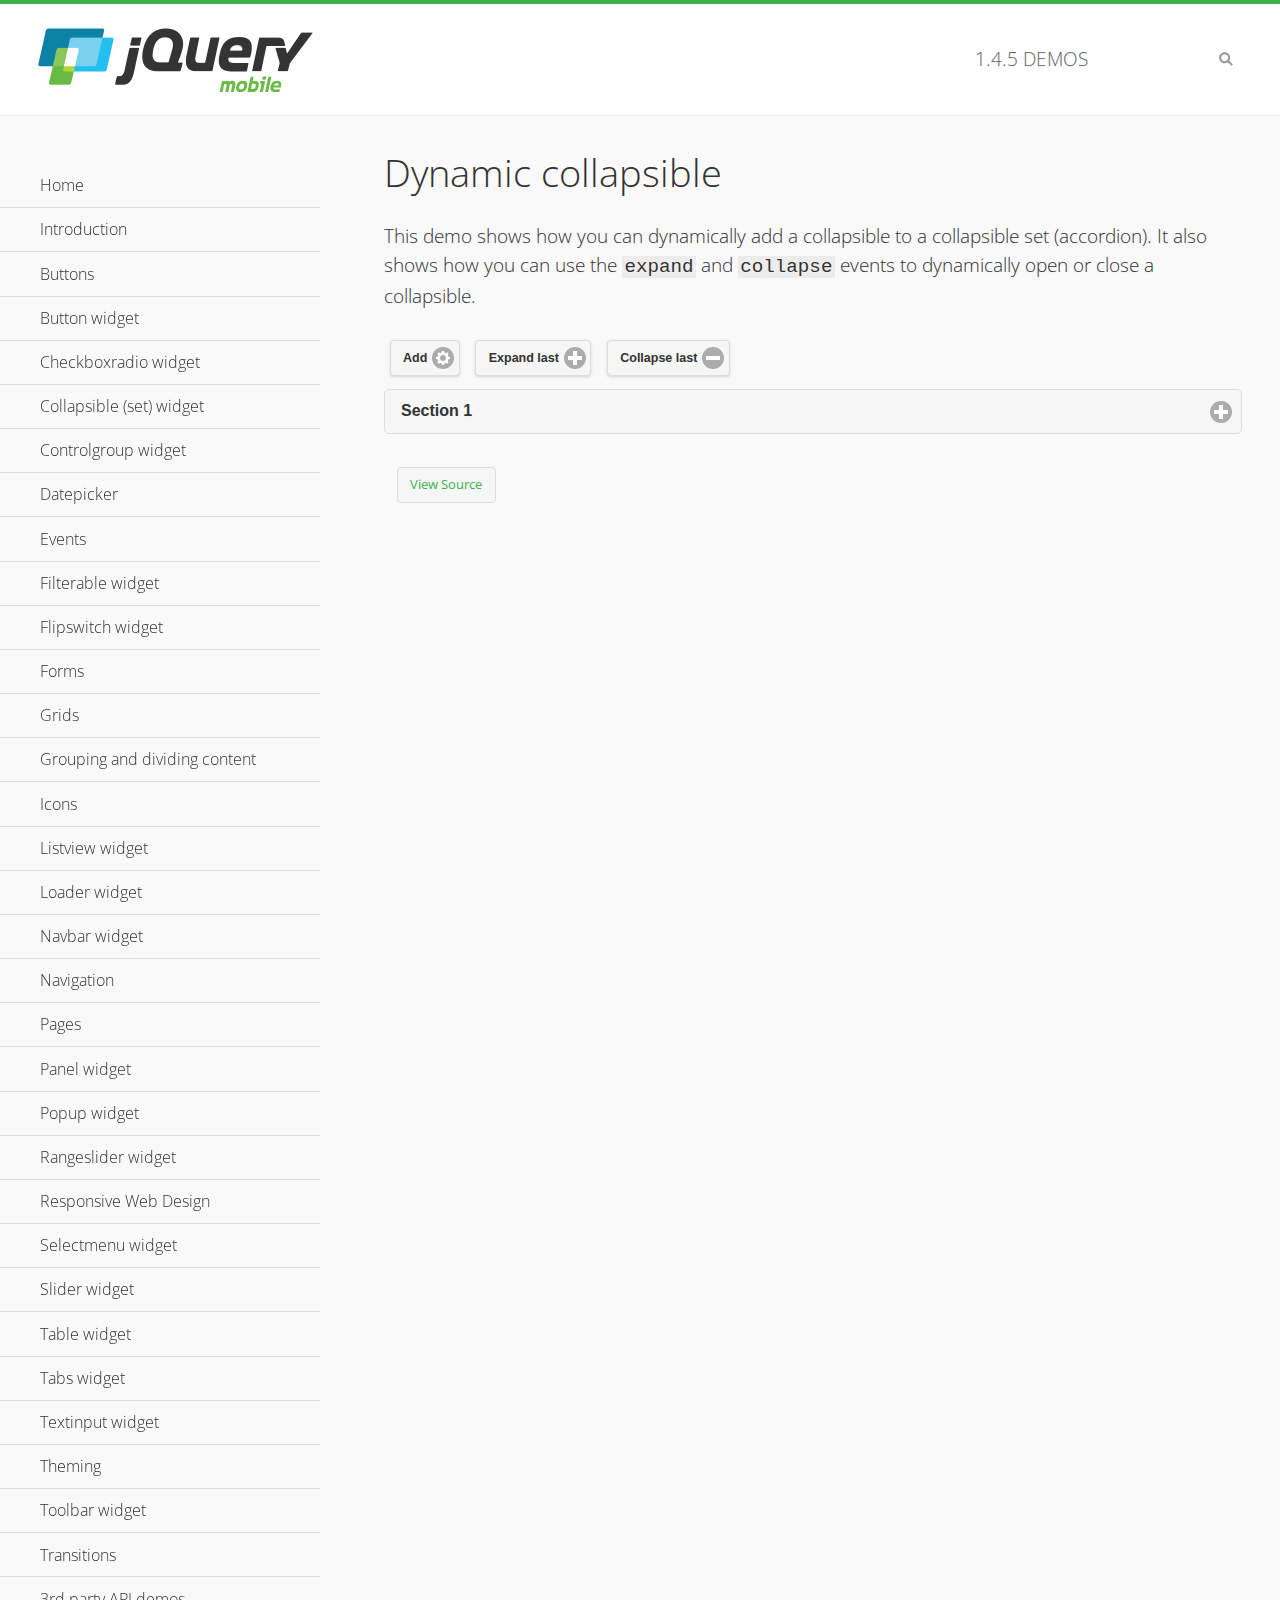
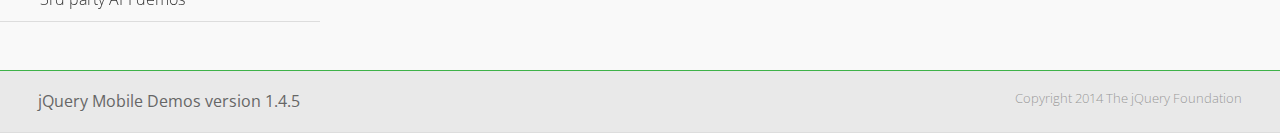
<file: Test 1 PPM/demos/collapsible-dynamic/index.html>
<!DOCTYPE html>
<html>
<head>
	<meta charset="utf-8">
	<meta name="viewport" content="width=device-width, initial-scale=1">
	<title>Dynamic collapsible - jQuery Mobile Demos</title>
	<link rel="shortcut icon" href="../favicon.ico">
    <link rel="stylesheet" href="http://fonts.googleapis.com/css?family=Open+Sans:300,400,700">
	<link rel="stylesheet" href="../css/themes/default/jquery.mobile-1.4.5.min.css">
	<link rel="stylesheet" href="../_assets/css/jqm-demos.css">
	<script src="../js/jquery.js"></script>
	<script src="../_assets/js/index.js"></script>
	<script src="../js/jquery.mobile-1.4.5.min.js"></script>
	<script>
		$( document ).on( "pagecreate", function() {
			var nextId = 1;

			$("#add").click(function() {
				nextId++;
				var content = "<div data-role='collapsible' id='set" + nextId + "'><h3>Section " + nextId + "</h3><p>I am the collapsible content in a set so this feels like an accordion. I am hidden by default because I have the 'collapsed' state; you need to expand the header to see me.</p></div>";

				$( "#set" ).append( content ).collapsibleset( "refresh" );
			});

			$( "#expand" ).click(function() {
				$("#set").children(":last").collapsible( "expand" );
			});

			$( "#collapse" ).click(function() {
				$( "#set" ).children( ":last" ).collapsible( "collapse" );
			});
		});
	</script>
</head>
<body>
<div data-role="page" class="jqm-demos">

	<div data-role="header" class="jqm-header">
		<h2><a href="../" title="jQuery Mobile Demos home"><img src="../_assets/img/jquery-logo.png" alt="jQuery Mobile"></a></h2>
		<p><span class="jqm-version"></span> Demos</p>
		<a href="#" class="jqm-navmenu-link ui-btn ui-btn-icon-notext ui-corner-all ui-icon-bars ui-nodisc-icon ui-alt-icon ui-btn-left">Menu</a>
		<a href="#" class="jqm-search-link ui-btn ui-btn-icon-notext ui-corner-all ui-icon-search ui-nodisc-icon ui-alt-icon ui-btn-right">Search</a>
	</div><!-- /header -->

	<div role="main" class="ui-content jqm-content">

        <h1>Dynamic collapsible</h1>

        <p>This demo shows how you can dynamically add a collapsible to a collapsible set (accordion). It also shows how you can use the <code>expand</code> and <code>collapse</code> events to dynamically open or close a collapsible.</p>

        <div data-demo-html="true" data-demo-js="true">
            <button type="button" data-icon="gear" data-iconpos="right" data-mini="true" data-inline="true" id="add">Add</button>
            <button type="button" data-icon="plus" data-iconpos="right" data-mini="true" data-inline="true" id="expand">Expand last</button>
            <button type="button" data-icon="minus" data-iconpos="right" data-mini="true" data-inline="true" id="collapse">Collapse last</button>

            <div data-role="collapsibleset" data-content-theme="a" data-iconpos="right" id="set">
                <div data-role="collapsible" id="set1" data-collapsed="true">
                    <h3>Section 1</h3>
                    <p>I'm the collapsible content.</p>
                </div>
            </div>

        </div><!--/demo-html -->

	</div><!-- /content -->
	    <div data-role="panel" class="jqm-navmenu-panel" data-position="left" data-display="overlay" data-theme="a">
	    	<ul class="jqm-list ui-alt-icon ui-nodisc-icon">
<li data-filtertext="demos homepage" data-icon="home"><a href=".././">Home</a></li>
<li data-filtertext="introduction overview getting started"><a href="../intro/" data-ajax="false">Introduction</a></li>
<li data-filtertext="buttons button markup buttonmarkup method anchor link button element"><a href="../button-markup/" data-ajax="false">Buttons</a></li>
<li data-filtertext="form button widget input button submit reset"><a href="../button/" data-ajax="false">Button widget</a></li>
<li data-role="collapsible" data-enhanced="true" data-collapsed-icon="carat-d" data-expanded-icon="carat-u" data-iconpos="right" data-inset="false" class="ui-collapsible ui-collapsible-themed-content ui-collapsible-collapsed">
	<h3 class="ui-collapsible-heading ui-collapsible-heading-collapsed">
		<a href="#" class="ui-collapsible-heading-toggle ui-btn ui-btn-icon-right ui-btn-inherit ui-icon-carat-d">
		    Checkboxradio widget<span class="ui-collapsible-heading-status"> click to expand contents</span>
		</a>
	</h3>
	<div class="ui-collapsible-content ui-body-inherit ui-collapsible-content-collapsed" aria-hidden="true">
		<ul>
			<li data-filtertext="form checkboxradio widget checkbox input checkboxes controlgroups"><a href="../checkboxradio-checkbox/" data-ajax="false">Checkboxes</a></li>
			<li data-filtertext="form checkboxradio widget radio input radio buttons controlgroups"><a href="../checkboxradio-radio/" data-ajax="false">Radio buttons</a></li>
		</ul>
	</div>
</li>
<li data-role="collapsible" data-enhanced="true" data-collapsed-icon="carat-d" data-expanded-icon="carat-u" data-iconpos="right" data-inset="false" class="ui-collapsible ui-collapsible-themed-content ui-collapsible-collapsed">
	<h3 class="ui-collapsible-heading ui-collapsible-heading-collapsed">
		<a href="#" class="ui-collapsible-heading-toggle ui-btn ui-btn-icon-right ui-btn-inherit ui-icon-carat-d">
			Collapsible (set) widget<span class="ui-collapsible-heading-status"> click to expand contents</span>
		</a>
	</h3>
	<div class="ui-collapsible-content ui-body-inherit ui-collapsible-content-collapsed" aria-hidden="true">
		<ul>
			<li data-filtertext="collapsibles content formatting"><a href="../collapsible/" data-ajax="false">Collapsible</a></li>
			<li data-filtertext="dynamic collapsible set accordion append expand"><a href="../collapsible-dynamic/" data-ajax="false">Dynamic collapsibles</a></li>
			<li data-filtertext="accordions collapsible set widget content formatting grouped collapsibles"><a href="../collapsibleset/" data-ajax="false">Collapsible set</a></li>
		</ul>
	</div>
</li>
<li data-role="collapsible" data-enhanced="true" data-collapsed-icon="carat-d" data-expanded-icon="carat-u" data-iconpos="right" data-inset="false" class="ui-collapsible ui-collapsible-themed-content ui-collapsible-collapsed">
	<h3 class="ui-collapsible-heading ui-collapsible-heading-collapsed">
		<a href="#" class="ui-collapsible-heading-toggle ui-btn ui-btn-icon-right ui-btn-inherit ui-icon-carat-d">
			Controlgroup widget<span class="ui-collapsible-heading-status"> click to expand contents</span>
		</a>
	</h3>
	<div class="ui-collapsible-content ui-body-inherit ui-collapsible-content-collapsed" aria-hidden="true">
		<ul>
			<li data-filtertext="controlgroups selectmenu checkboxradio input grouped buttons horizontal vertical"><a href="../controlgroup/" data-ajax="false">Controlgroup</a></li>
			<li data-filtertext="dynamic controlgroup dynamically add buttons"><a href="../controlgroup-dynamic/" data-ajax="false">Dynamic controlgroups</a></li>
		</ul>
	</div>
</li>
<li data-filtertext="form datepicker widget date input"><a href="../datepicker/" data-ajax="false">Datepicker</a></li>
<li data-role="collapsible" data-enhanced="true" data-collapsed-icon="carat-d" data-expanded-icon="carat-u" data-iconpos="right" data-inset="false" class="ui-collapsible ui-collapsible-themed-content ui-collapsible-collapsed">
	<h3 class="ui-collapsible-heading ui-collapsible-heading-collapsed">
		<a href="#" class="ui-collapsible-heading-toggle ui-btn ui-btn-icon-right ui-btn-inherit ui-icon-carat-d">
			Events<span class="ui-collapsible-heading-status"> click to expand contents</span>
		</a>
	</h3>
	<div class="ui-collapsible-content ui-body-inherit ui-collapsible-content-collapsed" aria-hidden="true">
		<ul>
			<li data-filtertext="swipe to delete list items listviews swipe events"><a href="../swipe-list/" data-ajax="false">Swipe list items</a></li>
			<li data-filtertext="swipe to navigate swipe page navigation swipe events"><a href="../swipe-page/" data-ajax="false">Swipe page navigation</a></li>
		</ul>
	</div>
</li>
<li data-filtertext="filterable filter elements sorting searching listview table"><a href="../filterable/" data-ajax="false">Filterable widget</a></li>
<li data-filtertext="form flipswitch widget flip toggle switch binary select checkbox input"><a href="../flipswitch/" data-ajax="false">Flipswitch widget</a></li>
<li data-role="collapsible" data-enhanced="true" data-collapsed-icon="carat-d" data-expanded-icon="carat-u" data-iconpos="right" data-inset="false" class="ui-collapsible ui-collapsible-themed-content ui-collapsible-collapsed">
	<h3 class="ui-collapsible-heading ui-collapsible-heading-collapsed">
		<a href="#" class="ui-collapsible-heading-toggle ui-btn ui-btn-icon-right ui-btn-inherit ui-icon-carat-d">
			Forms<span class="ui-collapsible-heading-status"> click to expand contents</span>
		</a>
	</h3>
	<div class="ui-collapsible-content ui-body-inherit ui-collapsible-content-collapsed" aria-hidden="true">
		<ul>
			<li data-filtertext="forms text checkbox radio range button submit reset inputs selects textarea slider flipswitch label form elements"><a href="../forms/" data-ajax="false">Forms</a></li>
			<li data-filtertext="form hide labels hidden accessible ui-hidden-accessible forms"><a href="../forms-label-hidden-accessible/" data-ajax="false">Hide labels</a></li>
			<li data-filtertext="form field containers fieldcontain ui-field-contain forms"><a href="../forms-field-contain/" data-ajax="false">Field containers</a></li>
			<li data-filtertext="forms disabled form elements"><a href="../forms-disabled/" data-ajax="false">Forms disabled</a></li>
			<li data-filtertext="forms gallery examples overview forms text checkbox radio range button submit reset inputs selects textarea slider flipswitch label form elements"><a href="../forms-gallery/" data-ajax="false">Forms gallery</a></li>
		</ul>
	</div>
</li>
<li data-role="collapsible" data-enhanced="true" data-collapsed-icon="carat-d" data-expanded-icon="carat-u" data-iconpos="right" data-inset="false" class="ui-collapsible ui-collapsible-themed-content ui-collapsible-collapsed">
	<h3 class="ui-collapsible-heading ui-collapsible-heading-collapsed">
		<a href="#" class="ui-collapsible-heading-toggle ui-btn ui-btn-icon-right ui-btn-inherit ui-icon-carat-d">
			Grids<span class="ui-collapsible-heading-status"> click to expand contents</span>
		</a>
	</h3>
	<div class="ui-collapsible-content ui-body-inherit ui-collapsible-content-collapsed" aria-hidden="true">
		<ul>
			<li data-filtertext="grids columns blocks content formatting rwd responsive css framework"><a href="../grids/" data-ajax="false">Grids</a></li>
			<li data-filtertext="buttons in grids css framework"><a href="../grids-buttons/" data-ajax="false">Buttons in grids</a></li>
			<li data-filtertext="custom responsive grids rwd css framework"><a href="../grids-custom-responsive/" data-ajax="false">Custom responsive grids</a></li>
		</ul>
	</div>
</li>
<li data-filtertext="blocks content formatting sections heading"><a href="../body-bar-classes/" data-ajax="false">Grouping and dividing content</a></li>
<li data-role="collapsible" data-enhanced="true" data-collapsed-icon="carat-d" data-expanded-icon="carat-u" data-iconpos="right" data-inset="false" class="ui-collapsible ui-collapsible-themed-content ui-collapsible-collapsed">
	<h3 class="ui-collapsible-heading ui-collapsible-heading-collapsed">
		<a href="#" class="ui-collapsible-heading-toggle ui-btn ui-btn-icon-right ui-btn-inherit ui-icon-carat-d">
			Icons<span class="ui-collapsible-heading-status"> click to expand contents</span>
		</a>
	</h3>
	<div class="ui-collapsible-content ui-body-inherit ui-collapsible-content-collapsed" aria-hidden="true">
		<ul>
			<li data-filtertext="button icons svg disc alt custom icon position"><a href="../icons/" data-ajax="false">Icons</a></li>
			<li data-filtertext=""><a href="../icons-grunticon/" data-ajax="false">Grunticon loader</a></li>
		</ul>
	</div>
</li>
<li data-role="collapsible" data-enhanced="true" data-collapsed-icon="carat-d" data-expanded-icon="carat-u" data-iconpos="right" data-inset="false" class="ui-collapsible ui-collapsible-themed-content ui-collapsible-collapsed">
	<h3 class="ui-collapsible-heading ui-collapsible-heading-collapsed">
		<a href="#" class="ui-collapsible-heading-toggle ui-btn ui-btn-icon-right ui-btn-inherit ui-icon-carat-d">
			Listview widget<span class="ui-collapsible-heading-status"> click to expand contents</span>
		</a>
	</h3>
	<div class="ui-collapsible-content ui-body-inherit ui-collapsible-content-collapsed" aria-hidden="true">
		<ul>
			<li data-filtertext="listview widget thumbnails icons nested split button collapsible ul ol"><a href="../listview/" data-ajax="false">Listview</a></li>
			<li data-filtertext="autocomplete filterable reveal listview filtertextbeforefilter placeholder"><a href="../listview-autocomplete/" data-ajax="false">Listview autocomplete</a></li>
			<li data-filtertext="autocomplete filterable reveal listview remote data filtertextbeforefilter placeholder"><a href="../listview-autocomplete-remote/" data-ajax="false">Listview autocomplete remote data</a></li>
			<li data-filtertext="autodividers anchor jump scroll linkbars listview lists ul ol"><a href="../listview-autodividers-linkbar/" data-ajax="false">Listview autodividers linkbar</a></li>
			<li data-filtertext="listview autodividers selector autodividersselector lists ul ol"><a href="../listview-autodividers-selector/" data-ajax="false">Listview autodividers selector</a></li>
			<li data-filtertext="listview nested list items"><a href="../listview-nested-lists/" data-ajax="false">Nested Listviews</a></li>
			<li data-filtertext="listview collapsible list items flat"><a href="../listview-collapsible-item-flat/" data-ajax="false">Listview collapsible list items (flat)</a></li>
			<li data-filtertext="listview collapsible list indented"><a href="../listview-collapsible-item-indented/" data-ajax="false">Listview collapsible list items (indented)</a></li>
			<li data-filtertext="grid listview responsive grids responsive listviews lists ul"><a href="../listview-grid/" data-ajax="false">Listview responsive grid</a></li>
		</ul>
	</div>
</li>
<li data-filtertext="loader widget page loading navigation overlay spinner"><a href="../loader/" data-ajax="false">Loader widget</a></li>
<li data-filtertext="navbar widget navmenu toolbars header footer"><a href="../navbar/" data-ajax="false">Navbar widget</a></li>
<li data-role="collapsible" data-enhanced="true" data-collapsed-icon="carat-d" data-expanded-icon="carat-u" data-iconpos="right" data-inset="false" class="ui-collapsible ui-collapsible-themed-content ui-collapsible-collapsed">
	<h3 class="ui-collapsible-heading ui-collapsible-heading-collapsed">
		<a href="#" class="ui-collapsible-heading-toggle ui-btn ui-btn-icon-right ui-btn-inherit ui-icon-carat-d">
			Navigation<span class="ui-collapsible-heading-status"> click to expand contents</span>
		</a>
	</h3>
	<div class="ui-collapsible-content ui-body-inherit ui-collapsible-content-collapsed" aria-hidden="true">
		<ul>
			<li data-filtertext="ajax navigation navigate widget history event method"><a href="../navigation/" data-ajax="false">Navigation</a></li>
			<li data-filtertext="linking pages page links navigation ajax prefetch cache"><a href="../navigation-linking-pages/" data-ajax="false">Linking pages</a></li>
			<!-- <li data-filtertext="php redirect server redirection server-side navigation"><a href="../navigation-php-redirect/" data-ajax="false">PHP redirect demo</a></li>-->
			<li data-filtertext="navigation redirection hash query"><a href="../navigation-hash-processing/" data-ajax="false">Hash processing demo</a></li>
			<li data-filtertext="navigation redirection hash query"><a href="../page-events/" data-ajax="false">Page Navigation Events</a></li>
		</ul>
	</div>
</li>
<li data-role="collapsible" data-enhanced="true" data-collapsed-icon="carat-d" data-expanded-icon="carat-u" data-iconpos="right" data-inset="false" class="ui-collapsible ui-collapsible-themed-content ui-collapsible-collapsed">
	<h3 class="ui-collapsible-heading ui-collapsible-heading-collapsed">
		<a href="#" class="ui-collapsible-heading-toggle ui-btn ui-btn-icon-right ui-btn-inherit ui-icon-carat-d">
			Pages<span class="ui-collapsible-heading-status"> click to expand contents</span>
		</a>
	</h3>
	<div class="ui-collapsible-content ui-body-inherit ui-collapsible-content-collapsed" aria-hidden="true">
		<ul>
			<li data-filtertext="pages page widget ajax navigation"><a href="../pages/" data-ajax="false">Pages</a></li>
			<li data-filtertext="single page"><a href="../pages-single-page/" data-ajax="false">Single page</a></li>
			<li data-filtertext="multipage multi-page page"><a href="../pages-multi-page/" data-ajax="false">Multi-page template</a></li>
			<li data-filtertext="dialog page widget modal popup"><a href="../pages-dialog/" data-ajax="false">Dialog page</a></li>
		</ul>
	</div>
</li>
<li data-role="collapsible" data-enhanced="true" data-collapsed-icon="carat-d" data-expanded-icon="carat-u" data-iconpos="right" data-inset="false" class="ui-collapsible ui-collapsible-themed-content ui-collapsible-collapsed">
	<h3 class="ui-collapsible-heading ui-collapsible-heading-collapsed">
		<a href="#" class="ui-collapsible-heading-toggle ui-btn ui-btn-icon-right ui-btn-inherit ui-icon-carat-d">
			Panel widget<span class="ui-collapsible-heading-status"> click to expand contents</span>
		</a>
	</h3>
	<div class="ui-collapsible-content ui-body-inherit ui-collapsible-content-collapsed" aria-hidden="true">
		<ul>
			<li data-filtertext="panel widget sliding panels reveal push overlay responsive"><a href="../panel/" data-ajax="false">Panel</a></li>
			<li data-filtertext=""><a href="../panel-external/" data-ajax="false">External panels</a></li>
			<li data-filtertext="panel "><a href="../panel-fixed/" data-ajax="false">Fixed panels</a></li>
			<li data-filtertext="panel slide panels sliding panels shadow rwd responsive breakpoint"><a href="../panel-responsive/" data-ajax="false">Panels responsive</a></li>
			<li data-filtertext="panel custom style custom panel width reveal shadow listview panel styling page background wrapper"><a href="../panel-styling/" data-ajax="false">Custom panel style</a></li>
			<li data-filtertext="panel open on swipe"><a href="../panel-swipe-open/" data-ajax="false">Panel open on swipe</a></li>
			<li data-filtertext="panels outside page internal external toolbars"><a href="../panel-external-internal/" data-ajax="false">Panel external and internal</a></li>
		</ul>
	</div>
</li>
<li data-role="collapsible" data-enhanced="true" data-collapsed-icon="carat-d" data-expanded-icon="carat-u" data-iconpos="right" data-inset="false" class="ui-collapsible ui-collapsible-themed-content ui-collapsible-collapsed">
	<h3 class="ui-collapsible-heading ui-collapsible-heading-collapsed">
		<a href="#" class="ui-collapsible-heading-toggle ui-btn ui-btn-icon-right ui-btn-inherit ui-icon-carat-d">
			Popup widget<span class="ui-collapsible-heading-status"> click to expand contents</span>
		</a>
	</h3>
	<div class="ui-collapsible-content ui-body-inherit ui-collapsible-content-collapsed" aria-hidden="true">
		<ul>
			<li data-filtertext="popup widget popups dialog modal transition tooltip lightbox form overlay screen flip pop fade transition"><a href="../popup/" data-ajax="false">Popup</a></li>
			<li data-filtertext="popup alignment position"><a href="../popup-alignment/" data-ajax="false">Popup alignment</a></li>
			<li data-filtertext="popup arrow size popups popover"><a href="../popup-arrow-size/" data-ajax="false">Popup arrow size</a></li>
			<li data-filtertext="dynamic popups popup images lightbox"><a href="../popup-dynamic/" data-ajax="false">Dynamic popups</a></li>
			<li data-filtertext="popups with iframes scaling"><a href="../popup-iframe/" data-ajax="false">Popups with iframes</a></li>
			<li data-filtertext="popup image scaling"><a href="../popup-image-scaling/" data-ajax="false">Popup image scaling</a></li>
			<li data-filtertext="external popup outside multi-page"><a href="../popup-outside-multipage/" data-ajax="false">Popup outside multi-page</a></li>
		</ul>
	</div>
</li>
<li data-filtertext="form rangeslider widget dual sliders dual handle sliders range input"><a href="../rangeslider/" data-ajax="false">Rangeslider widget</a></li>
<li data-filtertext="responsive web design rwd adaptive progressive enhancement PE accessible mobile breakpoints media query media queries"><a href="../rwd/" data-ajax="false">Responsive Web Design</a></li>
<li data-role="collapsible" data-enhanced="true" data-collapsed-icon="carat-d" data-expanded-icon="carat-u" data-iconpos="right" data-inset="false" class="ui-collapsible ui-collapsible-themed-content ui-collapsible-collapsed">
	<h3 class="ui-collapsible-heading ui-collapsible-heading-collapsed">
		<a href="#" class="ui-collapsible-heading-toggle ui-btn ui-btn-icon-right ui-btn-inherit ui-icon-carat-d">
			Selectmenu widget<span class="ui-collapsible-heading-status"> click to expand contents</span>
		</a>
	</h3>
	<div class="ui-collapsible-content ui-body-inherit ui-collapsible-content-collapsed" aria-hidden="true">
		<ul>
			<li data-filtertext="form selectmenu widget select input custom select menu selects"><a href="../selectmenu/" data-ajax="false">Selectmenu</a></li>
			<li data-filtertext="form custom select menu selectmenu widget custom menu option optgroup multiple selects"><a href="../selectmenu-custom/" data-ajax="false">Custom select menu</a></li>
			<li data-filtertext="filterable select filter popup dialog"><a href="../selectmenu-custom-filter/" data-ajax="false">Custom select menu with filter</a></li>
		</ul>
	</div>
</li>
<li data-role="collapsible" data-enhanced="true" data-collapsed-icon="carat-d" data-expanded-icon="carat-u" data-iconpos="right" data-inset="false" class="ui-collapsible ui-collapsible-themed-content ui-collapsible-collapsed">
	<h3 class="ui-collapsible-heading ui-collapsible-heading-collapsed">
		<a href="#" class="ui-collapsible-heading-toggle ui-btn ui-btn-icon-right ui-btn-inherit ui-icon-carat-d">
			Slider widget<span class="ui-collapsible-heading-status"> click to expand contents</span>
		</a>
	</h3>
	<div class="ui-collapsible-content ui-body-inherit ui-collapsible-content-collapsed" aria-hidden="true">
		<ul>
			<li data-filtertext="form slider widget range input single sliders"><a href="../slider/" data-ajax="false">Slider</a></li>
			<li data-filtertext="form slider widget flipswitch slider binary select flip toggle switch"><a href="../slider-flipswitch/" data-ajax="false">Slider flip toggle switch</a></li>
			<li data-filtertext="form slider tooltip handle value input range sliders"><a href="../slider-tooltip/" data-ajax="false">Slider tooltip</a></li>
		</ul>
	</div>
</li>
<li data-role="collapsible" data-enhanced="true" data-collapsed-icon="carat-d" data-expanded-icon="carat-u" data-iconpos="right" data-inset="false" class="ui-collapsible ui-collapsible-themed-content ui-collapsible-collapsed">
	<h3 class="ui-collapsible-heading ui-collapsible-heading-collapsed">
		<a href="#" class="ui-collapsible-heading-toggle ui-btn ui-btn-icon-right ui-btn-inherit ui-icon-carat-d">
			Table widget<span class="ui-collapsible-heading-status"> click to expand contents</span>
		</a>
	</h3>
	<div class="ui-collapsible-content ui-body-inherit ui-collapsible-content-collapsed" aria-hidden="true">
		<ul>
			<li data-filtertext="table widget reflow column toggle th td responsive tables rwd hide show tabular"><a href="../table-column-toggle/" data-ajax="false">Table Column Toggle</a></li>
			<li data-filtertext="table column toggle phone comparison demo"><a href="../table-column-toggle-example/" data-ajax="false">Table Column Toggle demo</a></li>
			<li data-filtertext="responsive tables table column toggle heading groups rwd breakpoint"><a href="../table-column-toggle-heading-groups/" data-ajax="false">Table Column Toggle heading groups</a></li>
			<li data-filtertext="responsive tables table column toggle hide rwd breakpoint customization options"><a href="../table-column-toggle-options/" data-ajax="false">Table Column Toggle options</a></li>
			<li data-filtertext="table reflow th td responsive rwd columns tabular"><a href="../table-reflow/" data-ajax="false">Table Reflow</a></li>
			<li data-filtertext="responsive tables table reflow heading groups rwd breakpoint"><a href="../table-reflow-heading-groups/" data-ajax="false">Table Reflow heading groups</a></li>
			<li data-filtertext="responsive tables table reflow stripes strokes table style"><a href="../table-reflow-stripes-strokes/" data-ajax="false">Table Reflow stripes and strokes</a></li>
			<li data-filtertext="responsive tables table reflow stack custom styles"><a href="../table-reflow-styling/" data-ajax="false">Table Reflow custom styles</a></li>
		</ul>
	</div>
</li>
<li data-filtertext="ui tabs widget"><a href="../tabs/" data-ajax="false">Tabs widget</a></li>
<li data-filtertext="form textinput widget text input textarea number date time tel email file color password"><a href="../textinput/" data-ajax="false">Textinput widget</a></li>
<li data-role="collapsible" data-enhanced="true" data-collapsed-icon="carat-d" data-expanded-icon="carat-u" data-iconpos="right" data-inset="false" class="ui-collapsible ui-collapsible-themed-content ui-collapsible-collapsed">
	<h3 class="ui-collapsible-heading ui-collapsible-heading-collapsed">
		<a href="#" class="ui-collapsible-heading-toggle ui-btn ui-btn-icon-right ui-btn-inherit ui-icon-carat-d">
			Theming<span class="ui-collapsible-heading-status"> click to expand contents</span>
		</a>
	</h3>
	<div class="ui-collapsible-content ui-body-inherit ui-collapsible-content-collapsed" aria-hidden="true">
		<ul>
			<li data-filtertext="default theme swatches theming style css"><a href="../theme-default/" data-ajax="false">Default theme</a></li>
			<li data-filtertext="classic theme old theme swatches theming style css"><a href="../theme-classic/" data-ajax="false">Classic theme</a></li>
		</ul>
	</div>
</li>
<li data-role="collapsible" data-enhanced="true" data-collapsed-icon="carat-d" data-expanded-icon="carat-u" data-iconpos="right" data-inset="false" class="ui-collapsible ui-collapsible-themed-content ui-collapsible-collapsed">
	<h3 class="ui-collapsible-heading ui-collapsible-heading-collapsed">
		<a href="#" class="ui-collapsible-heading-toggle ui-btn ui-btn-icon-right ui-btn-inherit ui-icon-carat-d">
			Toolbar widget<span class="ui-collapsible-heading-status"> click to expand contents</span>
		</a>
	</h3>
	<div class="ui-collapsible-content ui-body-inherit ui-collapsible-content-collapsed" aria-hidden="true">
		<ul>
			<li data-filtertext="toolbar widget header footer toolbars fixed fullscreen external sections"><a href="../toolbar/" data-ajax="false">Toolbar</a></li>
			<li data-filtertext="dynamic toolbars dynamically add toolbar header footer"><a href="../toolbar-dynamic/" data-ajax="false">Dynamic toolbars</a></li>
			<li data-filtertext="external toolbars header footer"><a href="../toolbar-external/" data-ajax="false">External toolbars</a></li>
			<li data-filtertext="fixed toolbars header footer"><a href="../toolbar-fixed/" data-ajax="false">Fixed toolbars</a></li>
			<li data-filtertext="fixed fullscreen toolbars header footer"><a href="../toolbar-fixed-fullscreen/" data-ajax="false">Fullscreen toolbars</a></li>
			<li data-filtertext="external fixed toolbars header footer"><a href="../toolbar-fixed-external/" data-ajax="false">Fixed external toolbars</a></li>
			<li data-filtertext="external persistent toolbars header footer navbar navmenu"><a href="../toolbar-fixed-persistent/" data-ajax="false">Persistent toolbars</a></li>
			<li data-filtertext="external ajax optimized toolbars persistent toolbars header footer navbar"><a href="../toolbar-fixed-persistent-optimized/" data-ajax="false">Ajax optimized toolbars</a></li>
			<li data-filtertext="form in toolbars header footer"><a href="../toolbar-fixed-forms/" data-ajax="false">Form in toolbar</a></li>
		</ul>
	</div>
</li>
<li data-filtertext="page transitions animated pages popup navigation flip slide fade pop"><a href="../transitions/" data-ajax="false">Transitions</a></li>
<li data-role="collapsible" data-enhanced="true" data-collapsed-icon="carat-d" data-expanded-icon="carat-u" data-iconpos="right" data-inset="false" class="ui-collapsible ui-collapsible-themed-content ui-collapsible-collapsed">
	<h3 class="ui-collapsible-heading ui-collapsible-heading-collapsed">
		<a href="#" class="ui-collapsible-heading-toggle ui-btn ui-btn-icon-right ui-btn-inherit ui-icon-carat-d">
			3rd party API demos<span class="ui-collapsible-heading-status"> click to expand contents</span>
		</a>
	</h3>
	<div class="ui-collapsible-content ui-body-inherit ui-collapsible-content-collapsed" aria-hidden="true">
		<ul>
			<li data-filtertext="backbone requirejs navigation router"><a href="../backbone-requirejs/" data-ajax="false">Backbone RequireJS</a></li>
			<li data-filtertext="google maps geolocation demo"><a href="../map-geolocation/" data-ajax="false">Google Maps geolocation</a></li>
			<li data-filtertext="google maps hybrid"><a href="../map-list-toggle/" data-ajax="false">Google Maps list toggle</a></li>
		</ul>
	</div>
</li>



		     </ul>
		</div><!-- /panel -->


	<div data-role="footer" data-position="fixed" data-tap-toggle="false" class="jqm-footer">
		<p>jQuery Mobile Demos version <span class="jqm-version"></span></p>
		<p>Copyright 2014 The jQuery Foundation</p>
	</div><!-- /footer -->
	<!-- TODO: This should become an external panel so we can add input to markup (unique ID) -->
    <div data-role="panel" class="jqm-search-panel" data-position="right" data-display="overlay" data-theme="a">
		<div class="jqm-search">
			<ul class="jqm-list" data-filter-placeholder="Search demos..." data-filter-reveal="true">
<li data-filtertext="demos homepage" data-icon="home"><a href=".././">Home</a></li>
<li data-filtertext="introduction overview getting started"><a href="../intro/" data-ajax="false">Introduction</a></li>
<li data-filtertext="buttons button markup buttonmarkup method anchor link button element"><a href="../button-markup/" data-ajax="false">Buttons</a></li>
<li data-filtertext="form button widget input button submit reset"><a href="../button/" data-ajax="false">Button widget</a></li>
<li data-role="collapsible" data-enhanced="true" data-collapsed-icon="carat-d" data-expanded-icon="carat-u" data-iconpos="right" data-inset="false" class="ui-collapsible ui-collapsible-themed-content ui-collapsible-collapsed">
	<h3 class="ui-collapsible-heading ui-collapsible-heading-collapsed">
		<a href="#" class="ui-collapsible-heading-toggle ui-btn ui-btn-icon-right ui-btn-inherit ui-icon-carat-d">
		    Checkboxradio widget<span class="ui-collapsible-heading-status"> click to expand contents</span>
		</a>
	</h3>
	<div class="ui-collapsible-content ui-body-inherit ui-collapsible-content-collapsed" aria-hidden="true">
		<ul>
			<li data-filtertext="form checkboxradio widget checkbox input checkboxes controlgroups"><a href="../checkboxradio-checkbox/" data-ajax="false">Checkboxes</a></li>
			<li data-filtertext="form checkboxradio widget radio input radio buttons controlgroups"><a href="../checkboxradio-radio/" data-ajax="false">Radio buttons</a></li>
		</ul>
	</div>
</li>
<li data-role="collapsible" data-enhanced="true" data-collapsed-icon="carat-d" data-expanded-icon="carat-u" data-iconpos="right" data-inset="false" class="ui-collapsible ui-collapsible-themed-content ui-collapsible-collapsed">
	<h3 class="ui-collapsible-heading ui-collapsible-heading-collapsed">
		<a href="#" class="ui-collapsible-heading-toggle ui-btn ui-btn-icon-right ui-btn-inherit ui-icon-carat-d">
			Collapsible (set) widget<span class="ui-collapsible-heading-status"> click to expand contents</span>
		</a>
	</h3>
	<div class="ui-collapsible-content ui-body-inherit ui-collapsible-content-collapsed" aria-hidden="true">
		<ul>
			<li data-filtertext="collapsibles content formatting"><a href="../collapsible/" data-ajax="false">Collapsible</a></li>
			<li data-filtertext="dynamic collapsible set accordion append expand"><a href="../collapsible-dynamic/" data-ajax="false">Dynamic collapsibles</a></li>
			<li data-filtertext="accordions collapsible set widget content formatting grouped collapsibles"><a href="../collapsibleset/" data-ajax="false">Collapsible set</a></li>
		</ul>
	</div>
</li>
<li data-role="collapsible" data-enhanced="true" data-collapsed-icon="carat-d" data-expanded-icon="carat-u" data-iconpos="right" data-inset="false" class="ui-collapsible ui-collapsible-themed-content ui-collapsible-collapsed">
	<h3 class="ui-collapsible-heading ui-collapsible-heading-collapsed">
		<a href="#" class="ui-collapsible-heading-toggle ui-btn ui-btn-icon-right ui-btn-inherit ui-icon-carat-d">
			Controlgroup widget<span class="ui-collapsible-heading-status"> click to expand contents</span>
		</a>
	</h3>
	<div class="ui-collapsible-content ui-body-inherit ui-collapsible-content-collapsed" aria-hidden="true">
		<ul>
			<li data-filtertext="controlgroups selectmenu checkboxradio input grouped buttons horizontal vertical"><a href="../controlgroup/" data-ajax="false">Controlgroup</a></li>
			<li data-filtertext="dynamic controlgroup dynamically add buttons"><a href="../controlgroup-dynamic/" data-ajax="false">Dynamic controlgroups</a></li>
		</ul>
	</div>
</li>
<li data-filtertext="form datepicker widget date input"><a href="../datepicker/" data-ajax="false">Datepicker</a></li>
<li data-role="collapsible" data-enhanced="true" data-collapsed-icon="carat-d" data-expanded-icon="carat-u" data-iconpos="right" data-inset="false" class="ui-collapsible ui-collapsible-themed-content ui-collapsible-collapsed">
	<h3 class="ui-collapsible-heading ui-collapsible-heading-collapsed">
		<a href="#" class="ui-collapsible-heading-toggle ui-btn ui-btn-icon-right ui-btn-inherit ui-icon-carat-d">
			Events<span class="ui-collapsible-heading-status"> click to expand contents</span>
		</a>
	</h3>
	<div class="ui-collapsible-content ui-body-inherit ui-collapsible-content-collapsed" aria-hidden="true">
		<ul>
			<li data-filtertext="swipe to delete list items listviews swipe events"><a href="../swipe-list/" data-ajax="false">Swipe list items</a></li>
			<li data-filtertext="swipe to navigate swipe page navigation swipe events"><a href="../swipe-page/" data-ajax="false">Swipe page navigation</a></li>
		</ul>
	</div>
</li>
<li data-filtertext="filterable filter elements sorting searching listview table"><a href="../filterable/" data-ajax="false">Filterable widget</a></li>
<li data-filtertext="form flipswitch widget flip toggle switch binary select checkbox input"><a href="../flipswitch/" data-ajax="false">Flipswitch widget</a></li>
<li data-role="collapsible" data-enhanced="true" data-collapsed-icon="carat-d" data-expanded-icon="carat-u" data-iconpos="right" data-inset="false" class="ui-collapsible ui-collapsible-themed-content ui-collapsible-collapsed">
	<h3 class="ui-collapsible-heading ui-collapsible-heading-collapsed">
		<a href="#" class="ui-collapsible-heading-toggle ui-btn ui-btn-icon-right ui-btn-inherit ui-icon-carat-d">
			Forms<span class="ui-collapsible-heading-status"> click to expand contents</span>
		</a>
	</h3>
	<div class="ui-collapsible-content ui-body-inherit ui-collapsible-content-collapsed" aria-hidden="true">
		<ul>
			<li data-filtertext="forms text checkbox radio range button submit reset inputs selects textarea slider flipswitch label form elements"><a href="../forms/" data-ajax="false">Forms</a></li>
			<li data-filtertext="form hide labels hidden accessible ui-hidden-accessible forms"><a href="../forms-label-hidden-accessible/" data-ajax="false">Hide labels</a></li>
			<li data-filtertext="form field containers fieldcontain ui-field-contain forms"><a href="../forms-field-contain/" data-ajax="false">Field containers</a></li>
			<li data-filtertext="forms disabled form elements"><a href="../forms-disabled/" data-ajax="false">Forms disabled</a></li>
			<li data-filtertext="forms gallery examples overview forms text checkbox radio range button submit reset inputs selects textarea slider flipswitch label form elements"><a href="../forms-gallery/" data-ajax="false">Forms gallery</a></li>
		</ul>
	</div>
</li>
<li data-role="collapsible" data-enhanced="true" data-collapsed-icon="carat-d" data-expanded-icon="carat-u" data-iconpos="right" data-inset="false" class="ui-collapsible ui-collapsible-themed-content ui-collapsible-collapsed">
	<h3 class="ui-collapsible-heading ui-collapsible-heading-collapsed">
		<a href="#" class="ui-collapsible-heading-toggle ui-btn ui-btn-icon-right ui-btn-inherit ui-icon-carat-d">
			Grids<span class="ui-collapsible-heading-status"> click to expand contents</span>
		</a>
	</h3>
	<div class="ui-collapsible-content ui-body-inherit ui-collapsible-content-collapsed" aria-hidden="true">
		<ul>
			<li data-filtertext="grids columns blocks content formatting rwd responsive css framework"><a href="../grids/" data-ajax="false">Grids</a></li>
			<li data-filtertext="buttons in grids css framework"><a href="../grids-buttons/" data-ajax="false">Buttons in grids</a></li>
			<li data-filtertext="custom responsive grids rwd css framework"><a href="../grids-custom-responsive/" data-ajax="false">Custom responsive grids</a></li>
		</ul>
	</div>
</li>
<li data-filtertext="blocks content formatting sections heading"><a href="../body-bar-classes/" data-ajax="false">Grouping and dividing content</a></li>
<li data-role="collapsible" data-enhanced="true" data-collapsed-icon="carat-d" data-expanded-icon="carat-u" data-iconpos="right" data-inset="false" class="ui-collapsible ui-collapsible-themed-content ui-collapsible-collapsed">
	<h3 class="ui-collapsible-heading ui-collapsible-heading-collapsed">
		<a href="#" class="ui-collapsible-heading-toggle ui-btn ui-btn-icon-right ui-btn-inherit ui-icon-carat-d">
			Icons<span class="ui-collapsible-heading-status"> click to expand contents</span>
		</a>
	</h3>
	<div class="ui-collapsible-content ui-body-inherit ui-collapsible-content-collapsed" aria-hidden="true">
		<ul>
			<li data-filtertext="button icons svg disc alt custom icon position"><a href="../icons/" data-ajax="false">Icons</a></li>
			<li data-filtertext=""><a href="../icons-grunticon/" data-ajax="false">Grunticon loader</a></li>
		</ul>
	</div>
</li>
<li data-role="collapsible" data-enhanced="true" data-collapsed-icon="carat-d" data-expanded-icon="carat-u" data-iconpos="right" data-inset="false" class="ui-collapsible ui-collapsible-themed-content ui-collapsible-collapsed">
	<h3 class="ui-collapsible-heading ui-collapsible-heading-collapsed">
		<a href="#" class="ui-collapsible-heading-toggle ui-btn ui-btn-icon-right ui-btn-inherit ui-icon-carat-d">
			Listview widget<span class="ui-collapsible-heading-status"> click to expand contents</span>
		</a>
	</h3>
	<div class="ui-collapsible-content ui-body-inherit ui-collapsible-content-collapsed" aria-hidden="true">
		<ul>
			<li data-filtertext="listview widget thumbnails icons nested split button collapsible ul ol"><a href="../listview/" data-ajax="false">Listview</a></li>
			<li data-filtertext="autocomplete filterable reveal listview filtertextbeforefilter placeholder"><a href="../listview-autocomplete/" data-ajax="false">Listview autocomplete</a></li>
			<li data-filtertext="autocomplete filterable reveal listview remote data filtertextbeforefilter placeholder"><a href="../listview-autocomplete-remote/" data-ajax="false">Listview autocomplete remote data</a></li>
			<li data-filtertext="autodividers anchor jump scroll linkbars listview lists ul ol"><a href="../listview-autodividers-linkbar/" data-ajax="false">Listview autodividers linkbar</a></li>
			<li data-filtertext="listview autodividers selector autodividersselector lists ul ol"><a href="../listview-autodividers-selector/" data-ajax="false">Listview autodividers selector</a></li>
			<li data-filtertext="listview nested list items"><a href="../listview-nested-lists/" data-ajax="false">Nested Listviews</a></li>
			<li data-filtertext="listview collapsible list items flat"><a href="../listview-collapsible-item-flat/" data-ajax="false">Listview collapsible list items (flat)</a></li>
			<li data-filtertext="listview collapsible list indented"><a href="../listview-collapsible-item-indented/" data-ajax="false">Listview collapsible list items (indented)</a></li>
			<li data-filtertext="grid listview responsive grids responsive listviews lists ul"><a href="../listview-grid/" data-ajax="false">Listview responsive grid</a></li>
		</ul>
	</div>
</li>
<li data-filtertext="loader widget page loading navigation overlay spinner"><a href="../loader/" data-ajax="false">Loader widget</a></li>
<li data-filtertext="navbar widget navmenu toolbars header footer"><a href="../navbar/" data-ajax="false">Navbar widget</a></li>
<li data-role="collapsible" data-enhanced="true" data-collapsed-icon="carat-d" data-expanded-icon="carat-u" data-iconpos="right" data-inset="false" class="ui-collapsible ui-collapsible-themed-content ui-collapsible-collapsed">
	<h3 class="ui-collapsible-heading ui-collapsible-heading-collapsed">
		<a href="#" class="ui-collapsible-heading-toggle ui-btn ui-btn-icon-right ui-btn-inherit ui-icon-carat-d">
			Navigation<span class="ui-collapsible-heading-status"> click to expand contents</span>
		</a>
	</h3>
	<div class="ui-collapsible-content ui-body-inherit ui-collapsible-content-collapsed" aria-hidden="true">
		<ul>
			<li data-filtertext="ajax navigation navigate widget history event method"><a href="../navigation/" data-ajax="false">Navigation</a></li>
			<li data-filtertext="linking pages page links navigation ajax prefetch cache"><a href="../navigation-linking-pages/" data-ajax="false">Linking pages</a></li>
			<!-- <li data-filtertext="php redirect server redirection server-side navigation"><a href="../navigation-php-redirect/" data-ajax="false">PHP redirect demo</a></li>-->
			<li data-filtertext="navigation redirection hash query"><a href="../navigation-hash-processing/" data-ajax="false">Hash processing demo</a></li>
			<li data-filtertext="navigation redirection hash query"><a href="../page-events/" data-ajax="false">Page Navigation Events</a></li>
		</ul>
	</div>
</li>
<li data-role="collapsible" data-enhanced="true" data-collapsed-icon="carat-d" data-expanded-icon="carat-u" data-iconpos="right" data-inset="false" class="ui-collapsible ui-collapsible-themed-content ui-collapsible-collapsed">
	<h3 class="ui-collapsible-heading ui-collapsible-heading-collapsed">
		<a href="#" class="ui-collapsible-heading-toggle ui-btn ui-btn-icon-right ui-btn-inherit ui-icon-carat-d">
			Pages<span class="ui-collapsible-heading-status"> click to expand contents</span>
		</a>
	</h3>
	<div class="ui-collapsible-content ui-body-inherit ui-collapsible-content-collapsed" aria-hidden="true">
		<ul>
			<li data-filtertext="pages page widget ajax navigation"><a href="../pages/" data-ajax="false">Pages</a></li>
			<li data-filtertext="single page"><a href="../pages-single-page/" data-ajax="false">Single page</a></li>
			<li data-filtertext="multipage multi-page page"><a href="../pages-multi-page/" data-ajax="false">Multi-page template</a></li>
			<li data-filtertext="dialog page widget modal popup"><a href="../pages-dialog/" data-ajax="false">Dialog page</a></li>
		</ul>
	</div>
</li>
<li data-role="collapsible" data-enhanced="true" data-collapsed-icon="carat-d" data-expanded-icon="carat-u" data-iconpos="right" data-inset="false" class="ui-collapsible ui-collapsible-themed-content ui-collapsible-collapsed">
	<h3 class="ui-collapsible-heading ui-collapsible-heading-collapsed">
		<a href="#" class="ui-collapsible-heading-toggle ui-btn ui-btn-icon-right ui-btn-inherit ui-icon-carat-d">
			Panel widget<span class="ui-collapsible-heading-status"> click to expand contents</span>
		</a>
	</h3>
	<div class="ui-collapsible-content ui-body-inherit ui-collapsible-content-collapsed" aria-hidden="true">
		<ul>
			<li data-filtertext="panel widget sliding panels reveal push overlay responsive"><a href="../panel/" data-ajax="false">Panel</a></li>
			<li data-filtertext=""><a href="../panel-external/" data-ajax="false">External panels</a></li>
			<li data-filtertext="panel "><a href="../panel-fixed/" data-ajax="false">Fixed panels</a></li>
			<li data-filtertext="panel slide panels sliding panels shadow rwd responsive breakpoint"><a href="../panel-responsive/" data-ajax="false">Panels responsive</a></li>
			<li data-filtertext="panel custom style custom panel width reveal shadow listview panel styling page background wrapper"><a href="../panel-styling/" data-ajax="false">Custom panel style</a></li>
			<li data-filtertext="panel open on swipe"><a href="../panel-swipe-open/" data-ajax="false">Panel open on swipe</a></li>
			<li data-filtertext="panels outside page internal external toolbars"><a href="../panel-external-internal/" data-ajax="false">Panel external and internal</a></li>
		</ul>
	</div>
</li>
<li data-role="collapsible" data-enhanced="true" data-collapsed-icon="carat-d" data-expanded-icon="carat-u" data-iconpos="right" data-inset="false" class="ui-collapsible ui-collapsible-themed-content ui-collapsible-collapsed">
	<h3 class="ui-collapsible-heading ui-collapsible-heading-collapsed">
		<a href="#" class="ui-collapsible-heading-toggle ui-btn ui-btn-icon-right ui-btn-inherit ui-icon-carat-d">
			Popup widget<span class="ui-collapsible-heading-status"> click to expand contents</span>
		</a>
	</h3>
	<div class="ui-collapsible-content ui-body-inherit ui-collapsible-content-collapsed" aria-hidden="true">
		<ul>
			<li data-filtertext="popup widget popups dialog modal transition tooltip lightbox form overlay screen flip pop fade transition"><a href="../popup/" data-ajax="false">Popup</a></li>
			<li data-filtertext="popup alignment position"><a href="../popup-alignment/" data-ajax="false">Popup alignment</a></li>
			<li data-filtertext="popup arrow size popups popover"><a href="../popup-arrow-size/" data-ajax="false">Popup arrow size</a></li>
			<li data-filtertext="dynamic popups popup images lightbox"><a href="../popup-dynamic/" data-ajax="false">Dynamic popups</a></li>
			<li data-filtertext="popups with iframes scaling"><a href="../popup-iframe/" data-ajax="false">Popups with iframes</a></li>
			<li data-filtertext="popup image scaling"><a href="../popup-image-scaling/" data-ajax="false">Popup image scaling</a></li>
			<li data-filtertext="external popup outside multi-page"><a href="../popup-outside-multipage/" data-ajax="false">Popup outside multi-page</a></li>
		</ul>
	</div>
</li>
<li data-filtertext="form rangeslider widget dual sliders dual handle sliders range input"><a href="../rangeslider/" data-ajax="false">Rangeslider widget</a></li>
<li data-filtertext="responsive web design rwd adaptive progressive enhancement PE accessible mobile breakpoints media query media queries"><a href="../rwd/" data-ajax="false">Responsive Web Design</a></li>
<li data-role="collapsible" data-enhanced="true" data-collapsed-icon="carat-d" data-expanded-icon="carat-u" data-iconpos="right" data-inset="false" class="ui-collapsible ui-collapsible-themed-content ui-collapsible-collapsed">
	<h3 class="ui-collapsible-heading ui-collapsible-heading-collapsed">
		<a href="#" class="ui-collapsible-heading-toggle ui-btn ui-btn-icon-right ui-btn-inherit ui-icon-carat-d">
			Selectmenu widget<span class="ui-collapsible-heading-status"> click to expand contents</span>
		</a>
	</h3>
	<div class="ui-collapsible-content ui-body-inherit ui-collapsible-content-collapsed" aria-hidden="true">
		<ul>
			<li data-filtertext="form selectmenu widget select input custom select menu selects"><a href="../selectmenu/" data-ajax="false">Selectmenu</a></li>
			<li data-filtertext="form custom select menu selectmenu widget custom menu option optgroup multiple selects"><a href="../selectmenu-custom/" data-ajax="false">Custom select menu</a></li>
			<li data-filtertext="filterable select filter popup dialog"><a href="../selectmenu-custom-filter/" data-ajax="false">Custom select menu with filter</a></li>
		</ul>
	</div>
</li>
<li data-role="collapsible" data-enhanced="true" data-collapsed-icon="carat-d" data-expanded-icon="carat-u" data-iconpos="right" data-inset="false" class="ui-collapsible ui-collapsible-themed-content ui-collapsible-collapsed">
	<h3 class="ui-collapsible-heading ui-collapsible-heading-collapsed">
		<a href="#" class="ui-collapsible-heading-toggle ui-btn ui-btn-icon-right ui-btn-inherit ui-icon-carat-d">
			Slider widget<span class="ui-collapsible-heading-status"> click to expand contents</span>
		</a>
	</h3>
	<div class="ui-collapsible-content ui-body-inherit ui-collapsible-content-collapsed" aria-hidden="true">
		<ul>
			<li data-filtertext="form slider widget range input single sliders"><a href="../slider/" data-ajax="false">Slider</a></li>
			<li data-filtertext="form slider widget flipswitch slider binary select flip toggle switch"><a href="../slider-flipswitch/" data-ajax="false">Slider flip toggle switch</a></li>
			<li data-filtertext="form slider tooltip handle value input range sliders"><a href="../slider-tooltip/" data-ajax="false">Slider tooltip</a></li>
		</ul>
	</div>
</li>
<li data-role="collapsible" data-enhanced="true" data-collapsed-icon="carat-d" data-expanded-icon="carat-u" data-iconpos="right" data-inset="false" class="ui-collapsible ui-collapsible-themed-content ui-collapsible-collapsed">
	<h3 class="ui-collapsible-heading ui-collapsible-heading-collapsed">
		<a href="#" class="ui-collapsible-heading-toggle ui-btn ui-btn-icon-right ui-btn-inherit ui-icon-carat-d">
			Table widget<span class="ui-collapsible-heading-status"> click to expand contents</span>
		</a>
	</h3>
	<div class="ui-collapsible-content ui-body-inherit ui-collapsible-content-collapsed" aria-hidden="true">
		<ul>
			<li data-filtertext="table widget reflow column toggle th td responsive tables rwd hide show tabular"><a href="../table-column-toggle/" data-ajax="false">Table Column Toggle</a></li>
			<li data-filtertext="table column toggle phone comparison demo"><a href="../table-column-toggle-example/" data-ajax="false">Table Column Toggle demo</a></li>
			<li data-filtertext="responsive tables table column toggle heading groups rwd breakpoint"><a href="../table-column-toggle-heading-groups/" data-ajax="false">Table Column Toggle heading groups</a></li>
			<li data-filtertext="responsive tables table column toggle hide rwd breakpoint customization options"><a href="../table-column-toggle-options/" data-ajax="false">Table Column Toggle options</a></li>
			<li data-filtertext="table reflow th td responsive rwd columns tabular"><a href="../table-reflow/" data-ajax="false">Table Reflow</a></li>
			<li data-filtertext="responsive tables table reflow heading groups rwd breakpoint"><a href="../table-reflow-heading-groups/" data-ajax="false">Table Reflow heading groups</a></li>
			<li data-filtertext="responsive tables table reflow stripes strokes table style"><a href="../table-reflow-stripes-strokes/" data-ajax="false">Table Reflow stripes and strokes</a></li>
			<li data-filtertext="responsive tables table reflow stack custom styles"><a href="../table-reflow-styling/" data-ajax="false">Table Reflow custom styles</a></li>
		</ul>
	</div>
</li>
<li data-filtertext="ui tabs widget"><a href="../tabs/" data-ajax="false">Tabs widget</a></li>
<li data-filtertext="form textinput widget text input textarea number date time tel email file color password"><a href="../textinput/" data-ajax="false">Textinput widget</a></li>
<li data-role="collapsible" data-enhanced="true" data-collapsed-icon="carat-d" data-expanded-icon="carat-u" data-iconpos="right" data-inset="false" class="ui-collapsible ui-collapsible-themed-content ui-collapsible-collapsed">
	<h3 class="ui-collapsible-heading ui-collapsible-heading-collapsed">
		<a href="#" class="ui-collapsible-heading-toggle ui-btn ui-btn-icon-right ui-btn-inherit ui-icon-carat-d">
			Theming<span class="ui-collapsible-heading-status"> click to expand contents</span>
		</a>
	</h3>
	<div class="ui-collapsible-content ui-body-inherit ui-collapsible-content-collapsed" aria-hidden="true">
		<ul>
			<li data-filtertext="default theme swatches theming style css"><a href="../theme-default/" data-ajax="false">Default theme</a></li>
			<li data-filtertext="classic theme old theme swatches theming style css"><a href="../theme-classic/" data-ajax="false">Classic theme</a></li>
		</ul>
	</div>
</li>
<li data-role="collapsible" data-enhanced="true" data-collapsed-icon="carat-d" data-expanded-icon="carat-u" data-iconpos="right" data-inset="false" class="ui-collapsible ui-collapsible-themed-content ui-collapsible-collapsed">
	<h3 class="ui-collapsible-heading ui-collapsible-heading-collapsed">
		<a href="#" class="ui-collapsible-heading-toggle ui-btn ui-btn-icon-right ui-btn-inherit ui-icon-carat-d">
			Toolbar widget<span class="ui-collapsible-heading-status"> click to expand contents</span>
		</a>
	</h3>
	<div class="ui-collapsible-content ui-body-inherit ui-collapsible-content-collapsed" aria-hidden="true">
		<ul>
			<li data-filtertext="toolbar widget header footer toolbars fixed fullscreen external sections"><a href="../toolbar/" data-ajax="false">Toolbar</a></li>
			<li data-filtertext="dynamic toolbars dynamically add toolbar header footer"><a href="../toolbar-dynamic/" data-ajax="false">Dynamic toolbars</a></li>
			<li data-filtertext="external toolbars header footer"><a href="../toolbar-external/" data-ajax="false">External toolbars</a></li>
			<li data-filtertext="fixed toolbars header footer"><a href="../toolbar-fixed/" data-ajax="false">Fixed toolbars</a></li>
			<li data-filtertext="fixed fullscreen toolbars header footer"><a href="../toolbar-fixed-fullscreen/" data-ajax="false">Fullscreen toolbars</a></li>
			<li data-filtertext="external fixed toolbars header footer"><a href="../toolbar-fixed-external/" data-ajax="false">Fixed external toolbars</a></li>
			<li data-filtertext="external persistent toolbars header footer navbar navmenu"><a href="../toolbar-fixed-persistent/" data-ajax="false">Persistent toolbars</a></li>
			<li data-filtertext="external ajax optimized toolbars persistent toolbars header footer navbar"><a href="../toolbar-fixed-persistent-optimized/" data-ajax="false">Ajax optimized toolbars</a></li>
			<li data-filtertext="form in toolbars header footer"><a href="../toolbar-fixed-forms/" data-ajax="false">Form in toolbar</a></li>
		</ul>
	</div>
</li>
<li data-filtertext="page transitions animated pages popup navigation flip slide fade pop"><a href="../transitions/" data-ajax="false">Transitions</a></li>
<li data-role="collapsible" data-enhanced="true" data-collapsed-icon="carat-d" data-expanded-icon="carat-u" data-iconpos="right" data-inset="false" class="ui-collapsible ui-collapsible-themed-content ui-collapsible-collapsed">
	<h3 class="ui-collapsible-heading ui-collapsible-heading-collapsed">
		<a href="#" class="ui-collapsible-heading-toggle ui-btn ui-btn-icon-right ui-btn-inherit ui-icon-carat-d">
			3rd party API demos<span class="ui-collapsible-heading-status"> click to expand contents</span>
		</a>
	</h3>
	<div class="ui-collapsible-content ui-body-inherit ui-collapsible-content-collapsed" aria-hidden="true">
		<ul>
			<li data-filtertext="backbone requirejs navigation router"><a href="../backbone-requirejs/" data-ajax="false">Backbone RequireJS</a></li>
			<li data-filtertext="google maps geolocation demo"><a href="../map-geolocation/" data-ajax="false">Google Maps geolocation</a></li>
			<li data-filtertext="google maps hybrid"><a href="../map-list-toggle/" data-ajax="false">Google Maps list toggle</a></li>
		</ul>
	</div>
</li>



			</ul>
		</div>
	</div><!-- /panel -->


</div><!-- /page -->

</body>
</html>
</file>
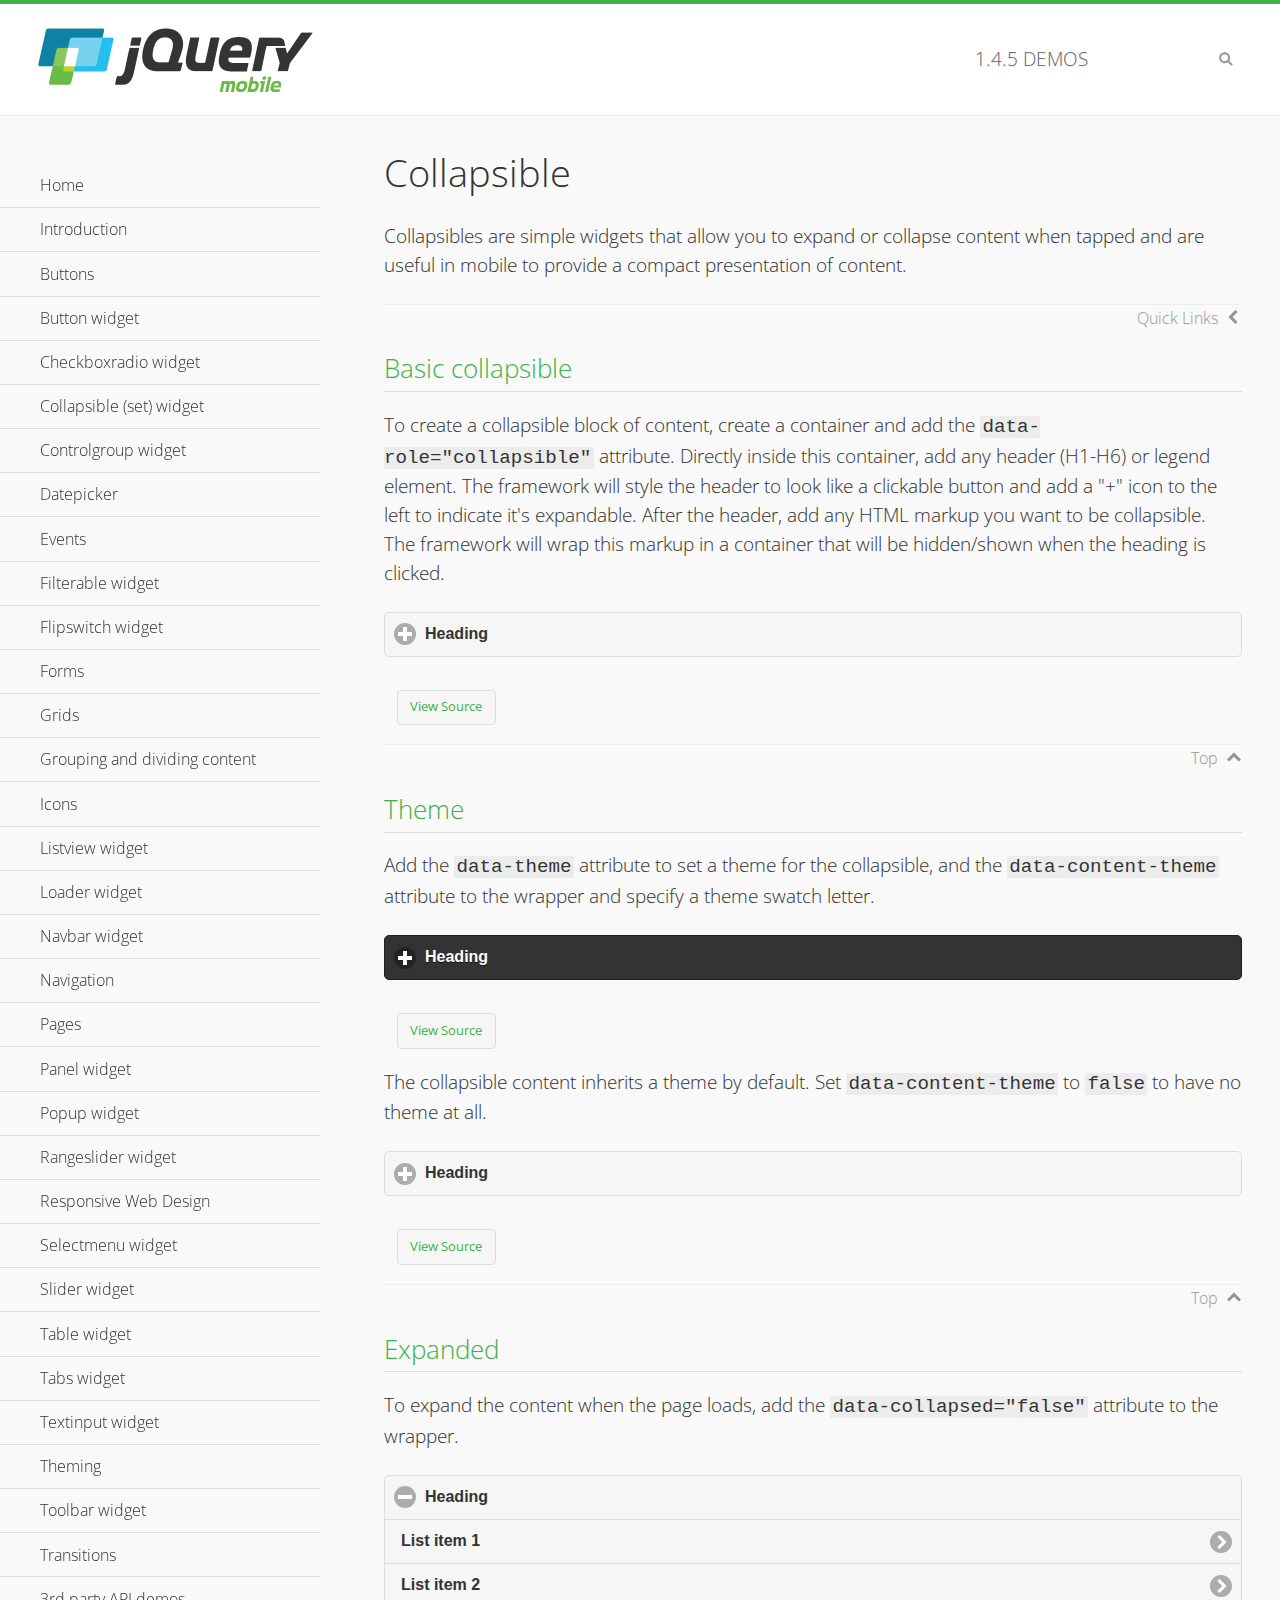
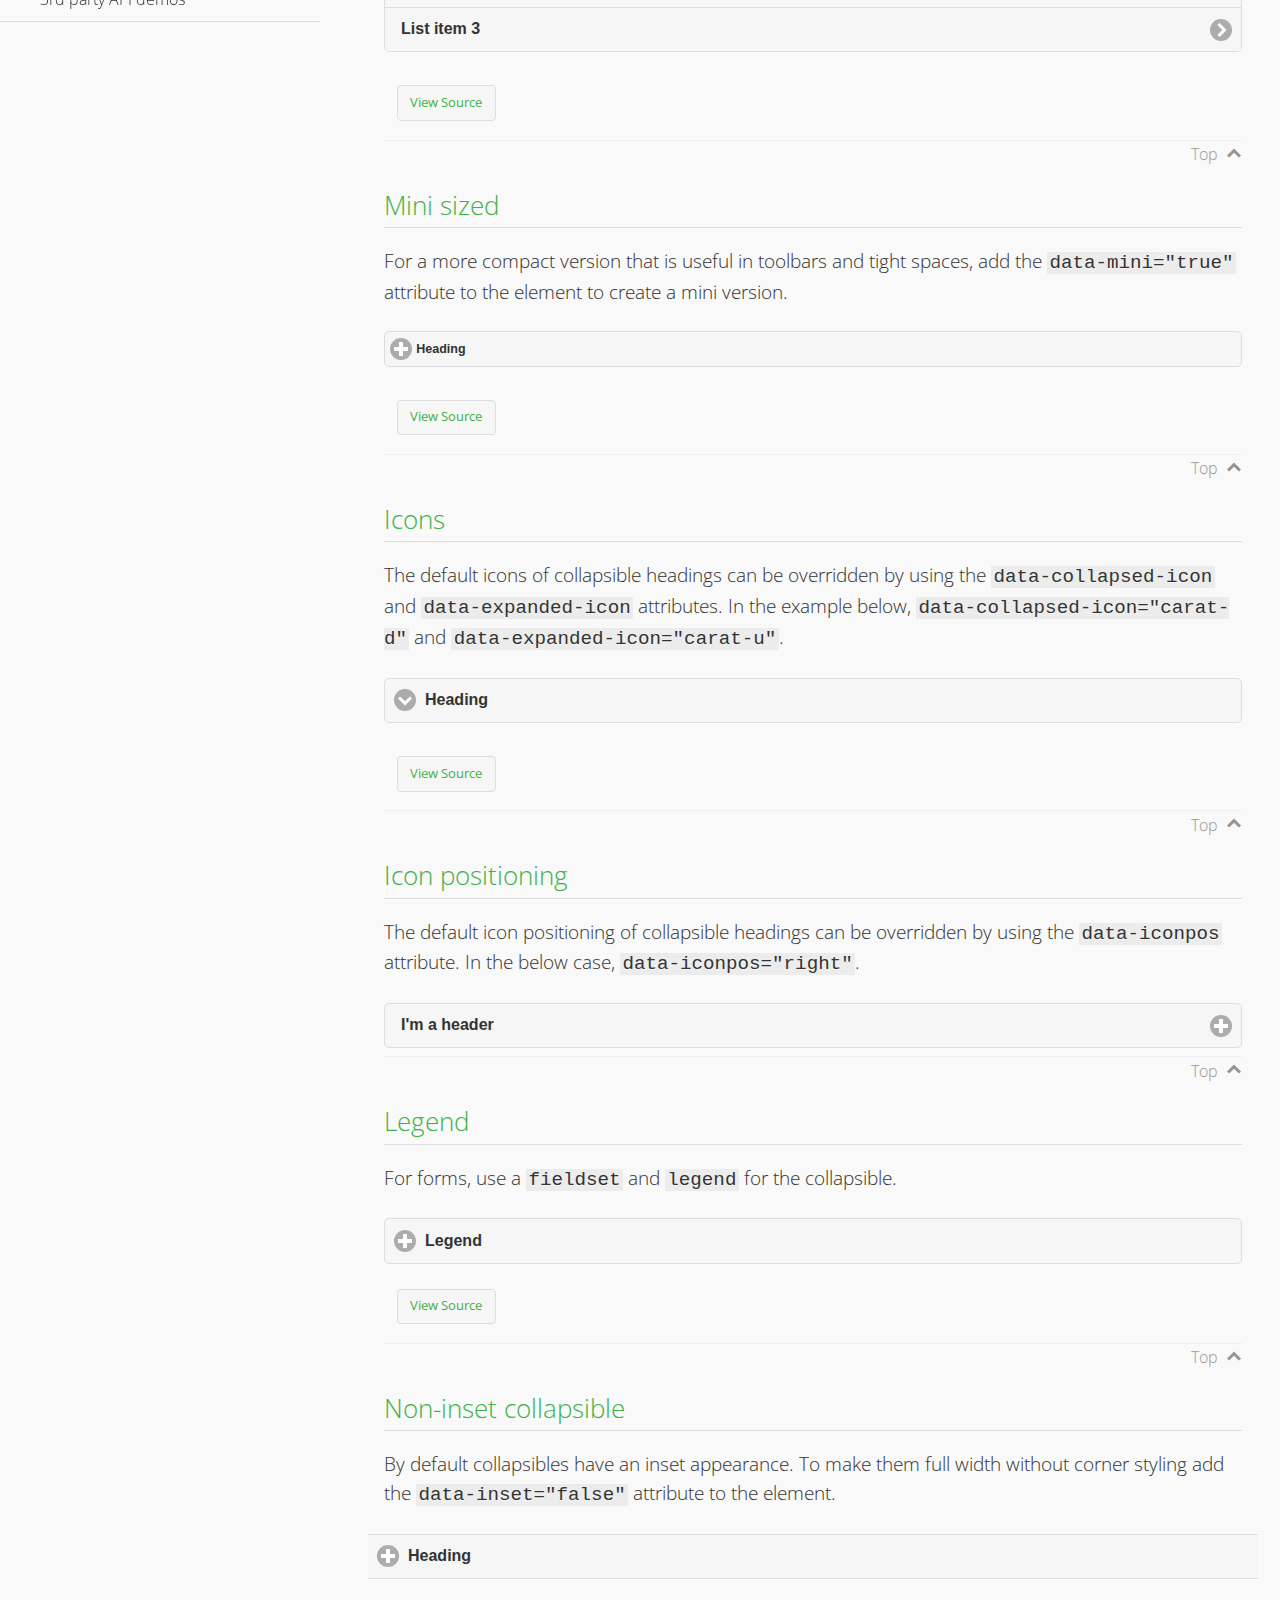
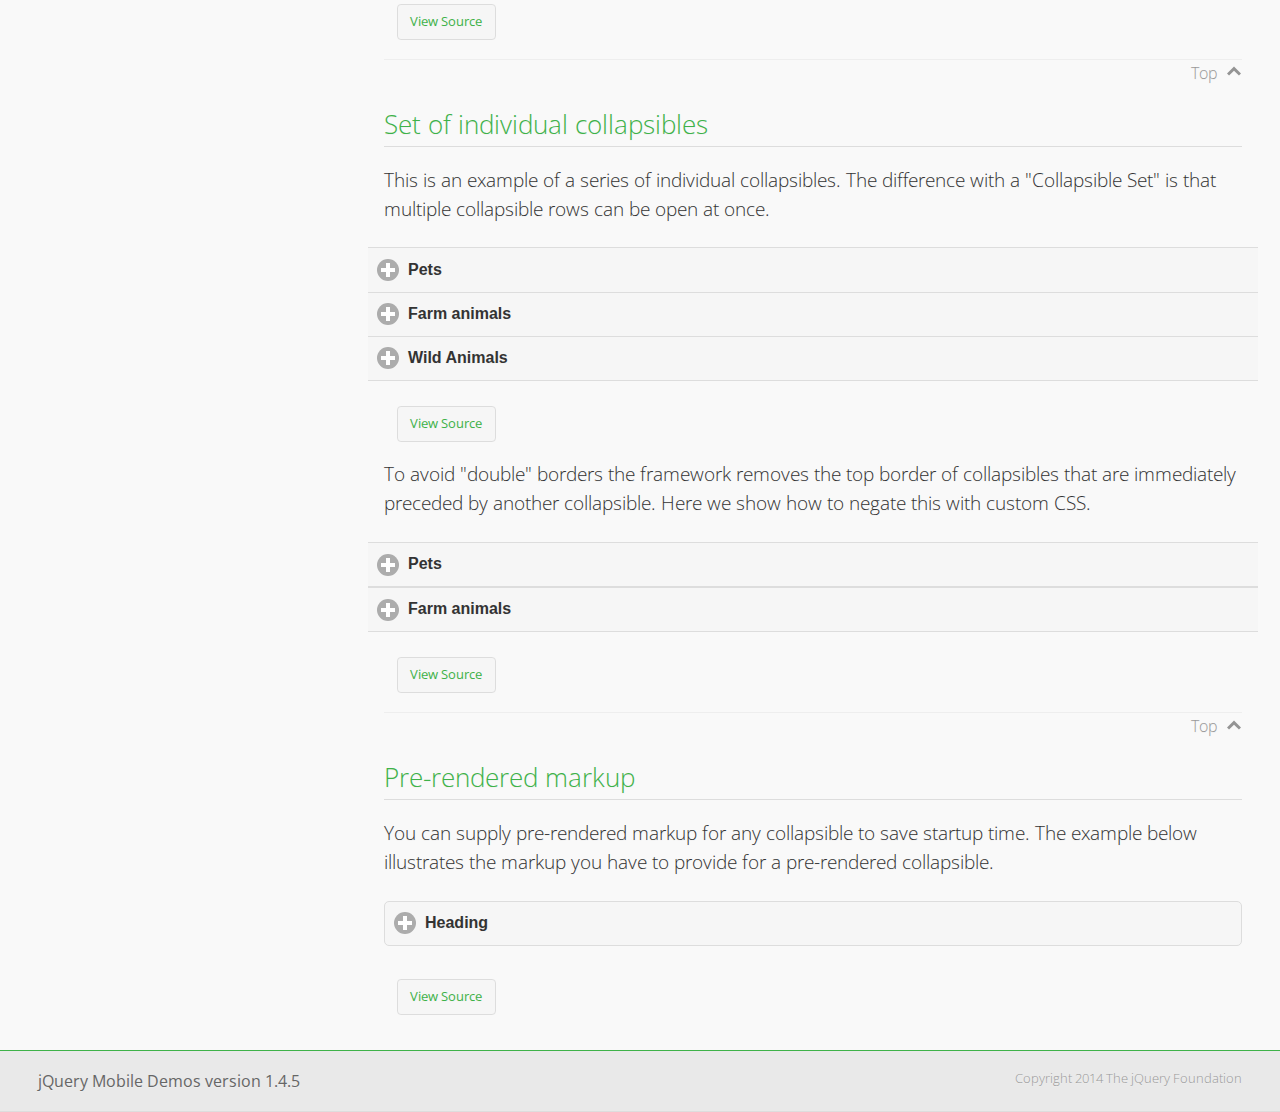
<file: Test 1 PPM/demos/collapsible/index.html>
<!DOCTYPE html>
<html>
<head>
	<meta charset="utf-8">
	<meta name="viewport" content="width=device-width, initial-scale=1">
	<title>Collapsible - jQuery Mobile Demos</title>
    <link rel="stylesheet" href="../css/themes/default/jquery.mobile-1.4.5.min.css">
    <link rel="stylesheet" href="../_assets/css/jqm-demos.css">
    <link rel="shortcut icon" href="../favicon.ico">
    <link rel="stylesheet" href="http://fonts.googleapis.com/css?family=Open+Sans:300,400,700">
    <script src="../js/jquery.js"></script>
    <script src="../_assets/js/index.js"></script>
    <script src="../js/jquery.mobile-1.4.5.min.js"></script>
    <style id="negateDoubleBorder">
        #demo-borders .ui-collapsible-heading .ui-btn { border-top-width: 1px !important; }
    </style>
</head>
<body>
<div data-role="page" class="jqm-demos" data-quicklinks="true">

    <div data-role="header" class="jqm-header">
		<h2><a href="../" title="jQuery Mobile Demos home"><img src="../_assets/img/jquery-logo.png" alt="jQuery Mobile"></a></h2>
		<p><span class="jqm-version"></span> Demos</p>
        <a href="#" class="jqm-navmenu-link ui-btn ui-btn-icon-notext ui-corner-all ui-icon-bars ui-nodisc-icon ui-alt-icon ui-btn-left">Menu</a>
        <a href="#" class="jqm-search-link ui-btn ui-btn-icon-notext ui-corner-all ui-icon-search ui-nodisc-icon ui-alt-icon ui-btn-right">Search</a>
    </div><!-- /header -->

    <div role="main" class="ui-content jqm-content">

        <h1>Collapsible</h1>

        <p>Collapsibles are simple widgets that allow you to expand or collapse content when tapped and are useful in mobile to provide a compact presentation of content.</p>

        <h2>Basic collapsible</h2>

        <p>To create a collapsible block of content, create a container and add the <code> data-role="collapsible"</code> attribute. Directly inside this container, add any header (H1-H6) or legend element. The framework will style the header to look like a clickable button and add a "+" icon to the left to indicate it's expandable. After the header, add any HTML markup you want to be collapsible. The framework will wrap this markup in a container that will be hidden/shown when the heading is clicked.</p>

        <div data-demo-html="true">
            <div data-role="collapsible">
                <h4>Heading</h4>
                <p>I'm the collapsible content. By default I'm closed, but you can click the header to open me.</p>
            </div>
        </div><!--/demo-html -->

        <h2>Theme</h2>

        <p>Add the <code>data-theme</code> attribute to set a theme for the collapsible, and the <code>data-content-theme</code> attribute to the wrapper and specify a theme swatch letter.</p>

        <div data-demo-html="true">
            <div data-role="collapsible" data-theme="b" data-content-theme="b">
                <h4>Heading</h4>
                <p>I'm the collapsible content with a themed content block set to "b".</p>
            </div>
        </div><!--/demo-html -->

        <p>The collapsible content inherits a theme by default. Set <code>data-content-theme</code> to <code>false</code> to have no theme at all.</p>

        <div data-demo-html="true">
            <div data-role="collapsible" data-content-theme="false">
                <h4>Heading</h4>
                <p>I'm the collapsible content without a theme.</p>
            </div>
        </div><!--/demo-html -->

        <h2>Expanded</h2>

        <p>To expand the content when the page loads, add the <code>data-collapsed="false"</code> attribute to the wrapper.</p>

        <div data-demo-html="true">
            <div data-role="collapsible" data-collapsed="false">
                <h4>Heading</h4>
                <ul data-role="listview">
                    <li><a href="#">List item 1</a></li>
                    <li><a href="#">List item 2</a></li>
                    <li><a href="#">List item 3</a></li>
                </ul>
            </div>
        </div><!--/demo-html -->

        <h2>Mini sized</h2>

        <p>For a more compact version that is useful in toolbars and tight spaces, add the <code>data-mini="true"</code> attribute to the element to create a mini version. </p>

        <div data-demo-html="true">
            <div data-role="collapsible" data-mini="true">
                <h4>Heading</h4>
                <ul data-role="listview">
                    <li><a href="#">List item 1</a></li>
                    <li><a href="#">List item 2</a></li>
                    <li><a href="#">List item 3</a></li>
                </ul>
            </div>
        </div><!--/demo-html -->

            <h2>Icons</h2>

            <p>The default icons of collapsible headings can be overridden by using the <code>data-collapsed-icon</code> and <code>data-expanded-icon</code> attributes. In the example below, <code>data-collapsed-icon="carat-d"</code> and <code>data-expanded-icon="carat-u"</code>.</p>

            <div data-demo-html="true">
                <div data-role="collapsible" data-collapsed-icon="carat-d" data-expanded-icon="carat-u">
                    <h4>Heading</h4>
                    <ul data-role="listview" data-inset="false">
                        <li>Read-only list item 1</li>
                        <li>Read-only list item 2</li>
                        <li>Read-only list item 3</li>
                    </ul>
                </div>
            </div><!--/demo-html -->

            <h2>Icon positioning</h2>

            <p>The default icon positioning of collapsible headings can be overridden by using the <code>data-iconpos</code> attribute. In the below case, <code>data-iconpos="right"</code>.</p>

            <div data-role="collapsible" data-iconpos="right">
                <h3>I'm a header</h3>
                <p><code>data-iconpos="right"</code></p>
            </div>

        <h2>Legend</h2>

        <p>For forms, use a <code>fieldset</code> and <code>legend</code> for the collapsible.</p>
        <div data-demo-html="true">
            <form>
                <fieldset data-role="collapsible">
                    <legend>Legend</legend>

                    <label for="textinput-f">Text Input:</label>
                    <input type="text" name="textinput-f" id="textinput-f" placeholder="Text input" value="">

                    <div data-role="controlgroup">
                        <input type="checkbox" name="checkbox-1-a" id="checkbox-1-a">
                        <label for="checkbox-1-a">One</label>
                        <input type="checkbox" name="checkbox-2-a" id="checkbox-2-a">
                        <label for="checkbox-2-a">Two</label>
                        <input type="checkbox" name="checkbox-3-a" id="checkbox-3-a">
                        <label for="checkbox-3-a">Three</label>
                    </div>
                </fieldset>
            </form>
        </div><!--/demo-html -->

        <h2>Non-inset collapsible</h2>

        <p>By default collapsibles have an inset appearance. To make them full width without corner styling add the <code>data-inset="false"</code> attribute to the element.</p>

        <div data-demo-html="true">
            <div data-role="collapsible" data-inset="false">
                <h4>Heading</h4>
                <p>I'm the collapsible content. By default I'm closed, but you can click the header to open me.</p>
            </div>
        </div><!--/demo-html -->

        <h2>Set of individual collapsibles</h2>

        <p>This is an example of a series of individual collapsibles. The difference with a "Collapsible Set" is that multiple collapsible rows can be open at once.</p>

        <div data-demo-html="true">
            <div data-role="collapsible" data-inset="false">
                <h3>Pets</h3>
                <ul data-role="listview">
                    <li><a href="#">Canary</a></li>
                    <li><a href="#">Cat</a></li>
                    <li><a href="#">Dog</a></li>
                    <li><a href="#">Gerbil</a></li>
                    <li><a href="#">Iguana</a></li>
                    <li><a href="#">Mouse</a></li>
                </ul>
            </div><!-- /collapsible -->
            <div data-role="collapsible" data-inset="false">
                <h3>Farm animals</h3>
                <ul data-role="listview">
                    <li><a href="#">Chicken</a></li>
                    <li><a href="#">Cow</a></li>
                    <li><a href="#">Duck</a></li>
                    <li><a href="#">Horse</a></li>
                    <li><a href="#">Pig</a></li>
                    <li><a href="#">Sheep</a></li>
                </ul>
            </div><!-- /collapsible -->
            <div data-role="collapsible" data-inset="false">
                <h3>Wild Animals</h3>
                <ul data-role="listview">
                    <li><a href="#">Aardvark</a></li>
                    <li><a href="#">Alligator</a></li>
                    <li><a href="#">Ant</a></li>
                    <li><a href="#">Bear</a></li>
                    <li><a href="#">Beaver</a></li>
                    <li><a href="#">Cougar</a></li>
                    <li><a href="#">Dingo</a></li>
                </ul>
            </div><!-- /collapsible -->
        </div><!--/demo-html -->

        <p>To avoid "double" borders the framework removes the top border of collapsibles that are immediately preceded by another collapsible. Here we show how to negate this with custom CSS.</p>

        <div data-demo-html="true" data-demo-css="#negateDoubleBorder">
            <div id="demo-borders">
                <div data-role="collapsible" data-inset="false">
                    <h3>Pets</h3>
                    <ul data-role="listview">
                        <li><a href="#">Canary</a></li>
                        <li><a href="#">Cat</a></li>
                        <li><a href="#">Dog</a></li>
                        <li><a href="#">Gerbil</a></li>
                        <li><a href="#">Iguana</a></li>
                        <li><a href="#">Mouse</a></li>
                    </ul>
                </div><!-- /collapsible -->
                <div data-role="collapsible" data-inset="false">
                    <h3>Farm animals</h3>
                    <ul data-role="listview">
                        <li><a href="#">Chicken</a></li>
                        <li><a href="#">Cow</a></li>
                        <li><a href="#">Duck</a></li>
                        <li><a href="#">Horse</a></li>
                        <li><a href="#">Pig</a></li>
                        <li><a href="#">Sheep</a></li>
                    </ul>
                </div><!-- /collapsible -->
            </div>
        </div><!--/demo-html -->

			<h2>Pre-rendered markup</h2>
			<p>You can supply pre-rendered markup for any collapsible to save startup time. The example below illustrates the markup you have to provide for a pre-rendered collapsible.</p>
				<div data-demo-html="true">
					<div data-role="collapsible" data-enhanced="true" class="ui-collapsible ui-collapsible-inset ui-corner-all ui-collapsible-collapsed">
						<h4 class="ui-collapsible-heading ui-collapsible-heading-collapsed">
							<a href="#" class="ui-collapsible-heading-toggle ui-btn ui-btn-icon-left ui-icon-plus">
							Heading
							<div class="ui-collapsible-heading-status"> click to expand contents</div>
							</a>
						</h4>
						<div class="ui-collapsible-content ui-collapsible-content-collapsed" aria-hidden="true">
						<p>I'm the collapsible content. By default I'm closed, but you can click the header to open me.</p>
						</div>
					</div>
				</div>

	</div><!-- /content -->
	    <div data-role="panel" class="jqm-navmenu-panel" data-position="left" data-display="overlay" data-theme="a">
	    	<ul class="jqm-list ui-alt-icon ui-nodisc-icon">
<li data-filtertext="demos homepage" data-icon="home"><a href=".././">Home</a></li>
<li data-filtertext="introduction overview getting started"><a href="../intro/" data-ajax="false">Introduction</a></li>
<li data-filtertext="buttons button markup buttonmarkup method anchor link button element"><a href="../button-markup/" data-ajax="false">Buttons</a></li>
<li data-filtertext="form button widget input button submit reset"><a href="../button/" data-ajax="false">Button widget</a></li>
<li data-role="collapsible" data-enhanced="true" data-collapsed-icon="carat-d" data-expanded-icon="carat-u" data-iconpos="right" data-inset="false" class="ui-collapsible ui-collapsible-themed-content ui-collapsible-collapsed">
	<h3 class="ui-collapsible-heading ui-collapsible-heading-collapsed">
		<a href="#" class="ui-collapsible-heading-toggle ui-btn ui-btn-icon-right ui-btn-inherit ui-icon-carat-d">
		    Checkboxradio widget<span class="ui-collapsible-heading-status"> click to expand contents</span>
		</a>
	</h3>
	<div class="ui-collapsible-content ui-body-inherit ui-collapsible-content-collapsed" aria-hidden="true">
		<ul>
			<li data-filtertext="form checkboxradio widget checkbox input checkboxes controlgroups"><a href="../checkboxradio-checkbox/" data-ajax="false">Checkboxes</a></li>
			<li data-filtertext="form checkboxradio widget radio input radio buttons controlgroups"><a href="../checkboxradio-radio/" data-ajax="false">Radio buttons</a></li>
		</ul>
	</div>
</li>
<li data-role="collapsible" data-enhanced="true" data-collapsed-icon="carat-d" data-expanded-icon="carat-u" data-iconpos="right" data-inset="false" class="ui-collapsible ui-collapsible-themed-content ui-collapsible-collapsed">
	<h3 class="ui-collapsible-heading ui-collapsible-heading-collapsed">
		<a href="#" class="ui-collapsible-heading-toggle ui-btn ui-btn-icon-right ui-btn-inherit ui-icon-carat-d">
			Collapsible (set) widget<span class="ui-collapsible-heading-status"> click to expand contents</span>
		</a>
	</h3>
	<div class="ui-collapsible-content ui-body-inherit ui-collapsible-content-collapsed" aria-hidden="true">
		<ul>
			<li data-filtertext="collapsibles content formatting"><a href="../collapsible/" data-ajax="false">Collapsible</a></li>
			<li data-filtertext="dynamic collapsible set accordion append expand"><a href="../collapsible-dynamic/" data-ajax="false">Dynamic collapsibles</a></li>
			<li data-filtertext="accordions collapsible set widget content formatting grouped collapsibles"><a href="../collapsibleset/" data-ajax="false">Collapsible set</a></li>
		</ul>
	</div>
</li>
<li data-role="collapsible" data-enhanced="true" data-collapsed-icon="carat-d" data-expanded-icon="carat-u" data-iconpos="right" data-inset="false" class="ui-collapsible ui-collapsible-themed-content ui-collapsible-collapsed">
	<h3 class="ui-collapsible-heading ui-collapsible-heading-collapsed">
		<a href="#" class="ui-collapsible-heading-toggle ui-btn ui-btn-icon-right ui-btn-inherit ui-icon-carat-d">
			Controlgroup widget<span class="ui-collapsible-heading-status"> click to expand contents</span>
		</a>
	</h3>
	<div class="ui-collapsible-content ui-body-inherit ui-collapsible-content-collapsed" aria-hidden="true">
		<ul>
			<li data-filtertext="controlgroups selectmenu checkboxradio input grouped buttons horizontal vertical"><a href="../controlgroup/" data-ajax="false">Controlgroup</a></li>
			<li data-filtertext="dynamic controlgroup dynamically add buttons"><a href="../controlgroup-dynamic/" data-ajax="false">Dynamic controlgroups</a></li>
		</ul>
	</div>
</li>
<li data-filtertext="form datepicker widget date input"><a href="../datepicker/" data-ajax="false">Datepicker</a></li>
<li data-role="collapsible" data-enhanced="true" data-collapsed-icon="carat-d" data-expanded-icon="carat-u" data-iconpos="right" data-inset="false" class="ui-collapsible ui-collapsible-themed-content ui-collapsible-collapsed">
	<h3 class="ui-collapsible-heading ui-collapsible-heading-collapsed">
		<a href="#" class="ui-collapsible-heading-toggle ui-btn ui-btn-icon-right ui-btn-inherit ui-icon-carat-d">
			Events<span class="ui-collapsible-heading-status"> click to expand contents</span>
		</a>
	</h3>
	<div class="ui-collapsible-content ui-body-inherit ui-collapsible-content-collapsed" aria-hidden="true">
		<ul>
			<li data-filtertext="swipe to delete list items listviews swipe events"><a href="../swipe-list/" data-ajax="false">Swipe list items</a></li>
			<li data-filtertext="swipe to navigate swipe page navigation swipe events"><a href="../swipe-page/" data-ajax="false">Swipe page navigation</a></li>
		</ul>
	</div>
</li>
<li data-filtertext="filterable filter elements sorting searching listview table"><a href="../filterable/" data-ajax="false">Filterable widget</a></li>
<li data-filtertext="form flipswitch widget flip toggle switch binary select checkbox input"><a href="../flipswitch/" data-ajax="false">Flipswitch widget</a></li>
<li data-role="collapsible" data-enhanced="true" data-collapsed-icon="carat-d" data-expanded-icon="carat-u" data-iconpos="right" data-inset="false" class="ui-collapsible ui-collapsible-themed-content ui-collapsible-collapsed">
	<h3 class="ui-collapsible-heading ui-collapsible-heading-collapsed">
		<a href="#" class="ui-collapsible-heading-toggle ui-btn ui-btn-icon-right ui-btn-inherit ui-icon-carat-d">
			Forms<span class="ui-collapsible-heading-status"> click to expand contents</span>
		</a>
	</h3>
	<div class="ui-collapsible-content ui-body-inherit ui-collapsible-content-collapsed" aria-hidden="true">
		<ul>
			<li data-filtertext="forms text checkbox radio range button submit reset inputs selects textarea slider flipswitch label form elements"><a href="../forms/" data-ajax="false">Forms</a></li>
			<li data-filtertext="form hide labels hidden accessible ui-hidden-accessible forms"><a href="../forms-label-hidden-accessible/" data-ajax="false">Hide labels</a></li>
			<li data-filtertext="form field containers fieldcontain ui-field-contain forms"><a href="../forms-field-contain/" data-ajax="false">Field containers</a></li>
			<li data-filtertext="forms disabled form elements"><a href="../forms-disabled/" data-ajax="false">Forms disabled</a></li>
			<li data-filtertext="forms gallery examples overview forms text checkbox radio range button submit reset inputs selects textarea slider flipswitch label form elements"><a href="../forms-gallery/" data-ajax="false">Forms gallery</a></li>
		</ul>
	</div>
</li>
<li data-role="collapsible" data-enhanced="true" data-collapsed-icon="carat-d" data-expanded-icon="carat-u" data-iconpos="right" data-inset="false" class="ui-collapsible ui-collapsible-themed-content ui-collapsible-collapsed">
	<h3 class="ui-collapsible-heading ui-collapsible-heading-collapsed">
		<a href="#" class="ui-collapsible-heading-toggle ui-btn ui-btn-icon-right ui-btn-inherit ui-icon-carat-d">
			Grids<span class="ui-collapsible-heading-status"> click to expand contents</span>
		</a>
	</h3>
	<div class="ui-collapsible-content ui-body-inherit ui-collapsible-content-collapsed" aria-hidden="true">
		<ul>
			<li data-filtertext="grids columns blocks content formatting rwd responsive css framework"><a href="../grids/" data-ajax="false">Grids</a></li>
			<li data-filtertext="buttons in grids css framework"><a href="../grids-buttons/" data-ajax="false">Buttons in grids</a></li>
			<li data-filtertext="custom responsive grids rwd css framework"><a href="../grids-custom-responsive/" data-ajax="false">Custom responsive grids</a></li>
		</ul>
	</div>
</li>
<li data-filtertext="blocks content formatting sections heading"><a href="../body-bar-classes/" data-ajax="false">Grouping and dividing content</a></li>
<li data-role="collapsible" data-enhanced="true" data-collapsed-icon="carat-d" data-expanded-icon="carat-u" data-iconpos="right" data-inset="false" class="ui-collapsible ui-collapsible-themed-content ui-collapsible-collapsed">
	<h3 class="ui-collapsible-heading ui-collapsible-heading-collapsed">
		<a href="#" class="ui-collapsible-heading-toggle ui-btn ui-btn-icon-right ui-btn-inherit ui-icon-carat-d">
			Icons<span class="ui-collapsible-heading-status"> click to expand contents</span>
		</a>
	</h3>
	<div class="ui-collapsible-content ui-body-inherit ui-collapsible-content-collapsed" aria-hidden="true">
		<ul>
			<li data-filtertext="button icons svg disc alt custom icon position"><a href="../icons/" data-ajax="false">Icons</a></li>
			<li data-filtertext=""><a href="../icons-grunticon/" data-ajax="false">Grunticon loader</a></li>
		</ul>
	</div>
</li>
<li data-role="collapsible" data-enhanced="true" data-collapsed-icon="carat-d" data-expanded-icon="carat-u" data-iconpos="right" data-inset="false" class="ui-collapsible ui-collapsible-themed-content ui-collapsible-collapsed">
	<h3 class="ui-collapsible-heading ui-collapsible-heading-collapsed">
		<a href="#" class="ui-collapsible-heading-toggle ui-btn ui-btn-icon-right ui-btn-inherit ui-icon-carat-d">
			Listview widget<span class="ui-collapsible-heading-status"> click to expand contents</span>
		</a>
	</h3>
	<div class="ui-collapsible-content ui-body-inherit ui-collapsible-content-collapsed" aria-hidden="true">
		<ul>
			<li data-filtertext="listview widget thumbnails icons nested split button collapsible ul ol"><a href="../listview/" data-ajax="false">Listview</a></li>
			<li data-filtertext="autocomplete filterable reveal listview filtertextbeforefilter placeholder"><a href="../listview-autocomplete/" data-ajax="false">Listview autocomplete</a></li>
			<li data-filtertext="autocomplete filterable reveal listview remote data filtertextbeforefilter placeholder"><a href="../listview-autocomplete-remote/" data-ajax="false">Listview autocomplete remote data</a></li>
			<li data-filtertext="autodividers anchor jump scroll linkbars listview lists ul ol"><a href="../listview-autodividers-linkbar/" data-ajax="false">Listview autodividers linkbar</a></li>
			<li data-filtertext="listview autodividers selector autodividersselector lists ul ol"><a href="../listview-autodividers-selector/" data-ajax="false">Listview autodividers selector</a></li>
			<li data-filtertext="listview nested list items"><a href="../listview-nested-lists/" data-ajax="false">Nested Listviews</a></li>
			<li data-filtertext="listview collapsible list items flat"><a href="../listview-collapsible-item-flat/" data-ajax="false">Listview collapsible list items (flat)</a></li>
			<li data-filtertext="listview collapsible list indented"><a href="../listview-collapsible-item-indented/" data-ajax="false">Listview collapsible list items (indented)</a></li>
			<li data-filtertext="grid listview responsive grids responsive listviews lists ul"><a href="../listview-grid/" data-ajax="false">Listview responsive grid</a></li>
		</ul>
	</div>
</li>
<li data-filtertext="loader widget page loading navigation overlay spinner"><a href="../loader/" data-ajax="false">Loader widget</a></li>
<li data-filtertext="navbar widget navmenu toolbars header footer"><a href="../navbar/" data-ajax="false">Navbar widget</a></li>
<li data-role="collapsible" data-enhanced="true" data-collapsed-icon="carat-d" data-expanded-icon="carat-u" data-iconpos="right" data-inset="false" class="ui-collapsible ui-collapsible-themed-content ui-collapsible-collapsed">
	<h3 class="ui-collapsible-heading ui-collapsible-heading-collapsed">
		<a href="#" class="ui-collapsible-heading-toggle ui-btn ui-btn-icon-right ui-btn-inherit ui-icon-carat-d">
			Navigation<span class="ui-collapsible-heading-status"> click to expand contents</span>
		</a>
	</h3>
	<div class="ui-collapsible-content ui-body-inherit ui-collapsible-content-collapsed" aria-hidden="true">
		<ul>
			<li data-filtertext="ajax navigation navigate widget history event method"><a href="../navigation/" data-ajax="false">Navigation</a></li>
			<li data-filtertext="linking pages page links navigation ajax prefetch cache"><a href="../navigation-linking-pages/" data-ajax="false">Linking pages</a></li>
			<!-- <li data-filtertext="php redirect server redirection server-side navigation"><a href="../navigation-php-redirect/" data-ajax="false">PHP redirect demo</a></li>-->
			<li data-filtertext="navigation redirection hash query"><a href="../navigation-hash-processing/" data-ajax="false">Hash processing demo</a></li>
			<li data-filtertext="navigation redirection hash query"><a href="../page-events/" data-ajax="false">Page Navigation Events</a></li>
		</ul>
	</div>
</li>
<li data-role="collapsible" data-enhanced="true" data-collapsed-icon="carat-d" data-expanded-icon="carat-u" data-iconpos="right" data-inset="false" class="ui-collapsible ui-collapsible-themed-content ui-collapsible-collapsed">
	<h3 class="ui-collapsible-heading ui-collapsible-heading-collapsed">
		<a href="#" class="ui-collapsible-heading-toggle ui-btn ui-btn-icon-right ui-btn-inherit ui-icon-carat-d">
			Pages<span class="ui-collapsible-heading-status"> click to expand contents</span>
		</a>
	</h3>
	<div class="ui-collapsible-content ui-body-inherit ui-collapsible-content-collapsed" aria-hidden="true">
		<ul>
			<li data-filtertext="pages page widget ajax navigation"><a href="../pages/" data-ajax="false">Pages</a></li>
			<li data-filtertext="single page"><a href="../pages-single-page/" data-ajax="false">Single page</a></li>
			<li data-filtertext="multipage multi-page page"><a href="../pages-multi-page/" data-ajax="false">Multi-page template</a></li>
			<li data-filtertext="dialog page widget modal popup"><a href="../pages-dialog/" data-ajax="false">Dialog page</a></li>
		</ul>
	</div>
</li>
<li data-role="collapsible" data-enhanced="true" data-collapsed-icon="carat-d" data-expanded-icon="carat-u" data-iconpos="right" data-inset="false" class="ui-collapsible ui-collapsible-themed-content ui-collapsible-collapsed">
	<h3 class="ui-collapsible-heading ui-collapsible-heading-collapsed">
		<a href="#" class="ui-collapsible-heading-toggle ui-btn ui-btn-icon-right ui-btn-inherit ui-icon-carat-d">
			Panel widget<span class="ui-collapsible-heading-status"> click to expand contents</span>
		</a>
	</h3>
	<div class="ui-collapsible-content ui-body-inherit ui-collapsible-content-collapsed" aria-hidden="true">
		<ul>
			<li data-filtertext="panel widget sliding panels reveal push overlay responsive"><a href="../panel/" data-ajax="false">Panel</a></li>
			<li data-filtertext=""><a href="../panel-external/" data-ajax="false">External panels</a></li>
			<li data-filtertext="panel "><a href="../panel-fixed/" data-ajax="false">Fixed panels</a></li>
			<li data-filtertext="panel slide panels sliding panels shadow rwd responsive breakpoint"><a href="../panel-responsive/" data-ajax="false">Panels responsive</a></li>
			<li data-filtertext="panel custom style custom panel width reveal shadow listview panel styling page background wrapper"><a href="../panel-styling/" data-ajax="false">Custom panel style</a></li>
			<li data-filtertext="panel open on swipe"><a href="../panel-swipe-open/" data-ajax="false">Panel open on swipe</a></li>
			<li data-filtertext="panels outside page internal external toolbars"><a href="../panel-external-internal/" data-ajax="false">Panel external and internal</a></li>
		</ul>
	</div>
</li>
<li data-role="collapsible" data-enhanced="true" data-collapsed-icon="carat-d" data-expanded-icon="carat-u" data-iconpos="right" data-inset="false" class="ui-collapsible ui-collapsible-themed-content ui-collapsible-collapsed">
	<h3 class="ui-collapsible-heading ui-collapsible-heading-collapsed">
		<a href="#" class="ui-collapsible-heading-toggle ui-btn ui-btn-icon-right ui-btn-inherit ui-icon-carat-d">
			Popup widget<span class="ui-collapsible-heading-status"> click to expand contents</span>
		</a>
	</h3>
	<div class="ui-collapsible-content ui-body-inherit ui-collapsible-content-collapsed" aria-hidden="true">
		<ul>
			<li data-filtertext="popup widget popups dialog modal transition tooltip lightbox form overlay screen flip pop fade transition"><a href="../popup/" data-ajax="false">Popup</a></li>
			<li data-filtertext="popup alignment position"><a href="../popup-alignment/" data-ajax="false">Popup alignment</a></li>
			<li data-filtertext="popup arrow size popups popover"><a href="../popup-arrow-size/" data-ajax="false">Popup arrow size</a></li>
			<li data-filtertext="dynamic popups popup images lightbox"><a href="../popup-dynamic/" data-ajax="false">Dynamic popups</a></li>
			<li data-filtertext="popups with iframes scaling"><a href="../popup-iframe/" data-ajax="false">Popups with iframes</a></li>
			<li data-filtertext="popup image scaling"><a href="../popup-image-scaling/" data-ajax="false">Popup image scaling</a></li>
			<li data-filtertext="external popup outside multi-page"><a href="../popup-outside-multipage/" data-ajax="false">Popup outside multi-page</a></li>
		</ul>
	</div>
</li>
<li data-filtertext="form rangeslider widget dual sliders dual handle sliders range input"><a href="../rangeslider/" data-ajax="false">Rangeslider widget</a></li>
<li data-filtertext="responsive web design rwd adaptive progressive enhancement PE accessible mobile breakpoints media query media queries"><a href="../rwd/" data-ajax="false">Responsive Web Design</a></li>
<li data-role="collapsible" data-enhanced="true" data-collapsed-icon="carat-d" data-expanded-icon="carat-u" data-iconpos="right" data-inset="false" class="ui-collapsible ui-collapsible-themed-content ui-collapsible-collapsed">
	<h3 class="ui-collapsible-heading ui-collapsible-heading-collapsed">
		<a href="#" class="ui-collapsible-heading-toggle ui-btn ui-btn-icon-right ui-btn-inherit ui-icon-carat-d">
			Selectmenu widget<span class="ui-collapsible-heading-status"> click to expand contents</span>
		</a>
	</h3>
	<div class="ui-collapsible-content ui-body-inherit ui-collapsible-content-collapsed" aria-hidden="true">
		<ul>
			<li data-filtertext="form selectmenu widget select input custom select menu selects"><a href="../selectmenu/" data-ajax="false">Selectmenu</a></li>
			<li data-filtertext="form custom select menu selectmenu widget custom menu option optgroup multiple selects"><a href="../selectmenu-custom/" data-ajax="false">Custom select menu</a></li>
			<li data-filtertext="filterable select filter popup dialog"><a href="../selectmenu-custom-filter/" data-ajax="false">Custom select menu with filter</a></li>
		</ul>
	</div>
</li>
<li data-role="collapsible" data-enhanced="true" data-collapsed-icon="carat-d" data-expanded-icon="carat-u" data-iconpos="right" data-inset="false" class="ui-collapsible ui-collapsible-themed-content ui-collapsible-collapsed">
	<h3 class="ui-collapsible-heading ui-collapsible-heading-collapsed">
		<a href="#" class="ui-collapsible-heading-toggle ui-btn ui-btn-icon-right ui-btn-inherit ui-icon-carat-d">
			Slider widget<span class="ui-collapsible-heading-status"> click to expand contents</span>
		</a>
	</h3>
	<div class="ui-collapsible-content ui-body-inherit ui-collapsible-content-collapsed" aria-hidden="true">
		<ul>
			<li data-filtertext="form slider widget range input single sliders"><a href="../slider/" data-ajax="false">Slider</a></li>
			<li data-filtertext="form slider widget flipswitch slider binary select flip toggle switch"><a href="../slider-flipswitch/" data-ajax="false">Slider flip toggle switch</a></li>
			<li data-filtertext="form slider tooltip handle value input range sliders"><a href="../slider-tooltip/" data-ajax="false">Slider tooltip</a></li>
		</ul>
	</div>
</li>
<li data-role="collapsible" data-enhanced="true" data-collapsed-icon="carat-d" data-expanded-icon="carat-u" data-iconpos="right" data-inset="false" class="ui-collapsible ui-collapsible-themed-content ui-collapsible-collapsed">
	<h3 class="ui-collapsible-heading ui-collapsible-heading-collapsed">
		<a href="#" class="ui-collapsible-heading-toggle ui-btn ui-btn-icon-right ui-btn-inherit ui-icon-carat-d">
			Table widget<span class="ui-collapsible-heading-status"> click to expand contents</span>
		</a>
	</h3>
	<div class="ui-collapsible-content ui-body-inherit ui-collapsible-content-collapsed" aria-hidden="true">
		<ul>
			<li data-filtertext="table widget reflow column toggle th td responsive tables rwd hide show tabular"><a href="../table-column-toggle/" data-ajax="false">Table Column Toggle</a></li>
			<li data-filtertext="table column toggle phone comparison demo"><a href="../table-column-toggle-example/" data-ajax="false">Table Column Toggle demo</a></li>
			<li data-filtertext="responsive tables table column toggle heading groups rwd breakpoint"><a href="../table-column-toggle-heading-groups/" data-ajax="false">Table Column Toggle heading groups</a></li>
			<li data-filtertext="responsive tables table column toggle hide rwd breakpoint customization options"><a href="../table-column-toggle-options/" data-ajax="false">Table Column Toggle options</a></li>
			<li data-filtertext="table reflow th td responsive rwd columns tabular"><a href="../table-reflow/" data-ajax="false">Table Reflow</a></li>
			<li data-filtertext="responsive tables table reflow heading groups rwd breakpoint"><a href="../table-reflow-heading-groups/" data-ajax="false">Table Reflow heading groups</a></li>
			<li data-filtertext="responsive tables table reflow stripes strokes table style"><a href="../table-reflow-stripes-strokes/" data-ajax="false">Table Reflow stripes and strokes</a></li>
			<li data-filtertext="responsive tables table reflow stack custom styles"><a href="../table-reflow-styling/" data-ajax="false">Table Reflow custom styles</a></li>
		</ul>
	</div>
</li>
<li data-filtertext="ui tabs widget"><a href="../tabs/" data-ajax="false">Tabs widget</a></li>
<li data-filtertext="form textinput widget text input textarea number date time tel email file color password"><a href="../textinput/" data-ajax="false">Textinput widget</a></li>
<li data-role="collapsible" data-enhanced="true" data-collapsed-icon="carat-d" data-expanded-icon="carat-u" data-iconpos="right" data-inset="false" class="ui-collapsible ui-collapsible-themed-content ui-collapsible-collapsed">
	<h3 class="ui-collapsible-heading ui-collapsible-heading-collapsed">
		<a href="#" class="ui-collapsible-heading-toggle ui-btn ui-btn-icon-right ui-btn-inherit ui-icon-carat-d">
			Theming<span class="ui-collapsible-heading-status"> click to expand contents</span>
		</a>
	</h3>
	<div class="ui-collapsible-content ui-body-inherit ui-collapsible-content-collapsed" aria-hidden="true">
		<ul>
			<li data-filtertext="default theme swatches theming style css"><a href="../theme-default/" data-ajax="false">Default theme</a></li>
			<li data-filtertext="classic theme old theme swatches theming style css"><a href="../theme-classic/" data-ajax="false">Classic theme</a></li>
		</ul>
	</div>
</li>
<li data-role="collapsible" data-enhanced="true" data-collapsed-icon="carat-d" data-expanded-icon="carat-u" data-iconpos="right" data-inset="false" class="ui-collapsible ui-collapsible-themed-content ui-collapsible-collapsed">
	<h3 class="ui-collapsible-heading ui-collapsible-heading-collapsed">
		<a href="#" class="ui-collapsible-heading-toggle ui-btn ui-btn-icon-right ui-btn-inherit ui-icon-carat-d">
			Toolbar widget<span class="ui-collapsible-heading-status"> click to expand contents</span>
		</a>
	</h3>
	<div class="ui-collapsible-content ui-body-inherit ui-collapsible-content-collapsed" aria-hidden="true">
		<ul>
			<li data-filtertext="toolbar widget header footer toolbars fixed fullscreen external sections"><a href="../toolbar/" data-ajax="false">Toolbar</a></li>
			<li data-filtertext="dynamic toolbars dynamically add toolbar header footer"><a href="../toolbar-dynamic/" data-ajax="false">Dynamic toolbars</a></li>
			<li data-filtertext="external toolbars header footer"><a href="../toolbar-external/" data-ajax="false">External toolbars</a></li>
			<li data-filtertext="fixed toolbars header footer"><a href="../toolbar-fixed/" data-ajax="false">Fixed toolbars</a></li>
			<li data-filtertext="fixed fullscreen toolbars header footer"><a href="../toolbar-fixed-fullscreen/" data-ajax="false">Fullscreen toolbars</a></li>
			<li data-filtertext="external fixed toolbars header footer"><a href="../toolbar-fixed-external/" data-ajax="false">Fixed external toolbars</a></li>
			<li data-filtertext="external persistent toolbars header footer navbar navmenu"><a href="../toolbar-fixed-persistent/" data-ajax="false">Persistent toolbars</a></li>
			<li data-filtertext="external ajax optimized toolbars persistent toolbars header footer navbar"><a href="../toolbar-fixed-persistent-optimized/" data-ajax="false">Ajax optimized toolbars</a></li>
			<li data-filtertext="form in toolbars header footer"><a href="../toolbar-fixed-forms/" data-ajax="false">Form in toolbar</a></li>
		</ul>
	</div>
</li>
<li data-filtertext="page transitions animated pages popup navigation flip slide fade pop"><a href="../transitions/" data-ajax="false">Transitions</a></li>
<li data-role="collapsible" data-enhanced="true" data-collapsed-icon="carat-d" data-expanded-icon="carat-u" data-iconpos="right" data-inset="false" class="ui-collapsible ui-collapsible-themed-content ui-collapsible-collapsed">
	<h3 class="ui-collapsible-heading ui-collapsible-heading-collapsed">
		<a href="#" class="ui-collapsible-heading-toggle ui-btn ui-btn-icon-right ui-btn-inherit ui-icon-carat-d">
			3rd party API demos<span class="ui-collapsible-heading-status"> click to expand contents</span>
		</a>
	</h3>
	<div class="ui-collapsible-content ui-body-inherit ui-collapsible-content-collapsed" aria-hidden="true">
		<ul>
			<li data-filtertext="backbone requirejs navigation router"><a href="../backbone-requirejs/" data-ajax="false">Backbone RequireJS</a></li>
			<li data-filtertext="google maps geolocation demo"><a href="../map-geolocation/" data-ajax="false">Google Maps geolocation</a></li>
			<li data-filtertext="google maps hybrid"><a href="../map-list-toggle/" data-ajax="false">Google Maps list toggle</a></li>
		</ul>
	</div>
</li>



		     </ul>
		</div><!-- /panel -->


	<div data-role="footer" data-position="fixed" data-tap-toggle="false" class="jqm-footer">
		<p>jQuery Mobile Demos version <span class="jqm-version"></span></p>
		<p>Copyright 2014 The jQuery Foundation</p>
	</div><!-- /footer -->
	<!-- TODO: This should become an external panel so we can add input to markup (unique ID) -->
    <div data-role="panel" class="jqm-search-panel" data-position="right" data-display="overlay" data-theme="a">
		<div class="jqm-search">
			<ul class="jqm-list" data-filter-placeholder="Search demos..." data-filter-reveal="true">
<li data-filtertext="demos homepage" data-icon="home"><a href=".././">Home</a></li>
<li data-filtertext="introduction overview getting started"><a href="../intro/" data-ajax="false">Introduction</a></li>
<li data-filtertext="buttons button markup buttonmarkup method anchor link button element"><a href="../button-markup/" data-ajax="false">Buttons</a></li>
<li data-filtertext="form button widget input button submit reset"><a href="../button/" data-ajax="false">Button widget</a></li>
<li data-role="collapsible" data-enhanced="true" data-collapsed-icon="carat-d" data-expanded-icon="carat-u" data-iconpos="right" data-inset="false" class="ui-collapsible ui-collapsible-themed-content ui-collapsible-collapsed">
	<h3 class="ui-collapsible-heading ui-collapsible-heading-collapsed">
		<a href="#" class="ui-collapsible-heading-toggle ui-btn ui-btn-icon-right ui-btn-inherit ui-icon-carat-d">
		    Checkboxradio widget<span class="ui-collapsible-heading-status"> click to expand contents</span>
		</a>
	</h3>
	<div class="ui-collapsible-content ui-body-inherit ui-collapsible-content-collapsed" aria-hidden="true">
		<ul>
			<li data-filtertext="form checkboxradio widget checkbox input checkboxes controlgroups"><a href="../checkboxradio-checkbox/" data-ajax="false">Checkboxes</a></li>
			<li data-filtertext="form checkboxradio widget radio input radio buttons controlgroups"><a href="../checkboxradio-radio/" data-ajax="false">Radio buttons</a></li>
		</ul>
	</div>
</li>
<li data-role="collapsible" data-enhanced="true" data-collapsed-icon="carat-d" data-expanded-icon="carat-u" data-iconpos="right" data-inset="false" class="ui-collapsible ui-collapsible-themed-content ui-collapsible-collapsed">
	<h3 class="ui-collapsible-heading ui-collapsible-heading-collapsed">
		<a href="#" class="ui-collapsible-heading-toggle ui-btn ui-btn-icon-right ui-btn-inherit ui-icon-carat-d">
			Collapsible (set) widget<span class="ui-collapsible-heading-status"> click to expand contents</span>
		</a>
	</h3>
	<div class="ui-collapsible-content ui-body-inherit ui-collapsible-content-collapsed" aria-hidden="true">
		<ul>
			<li data-filtertext="collapsibles content formatting"><a href="../collapsible/" data-ajax="false">Collapsible</a></li>
			<li data-filtertext="dynamic collapsible set accordion append expand"><a href="../collapsible-dynamic/" data-ajax="false">Dynamic collapsibles</a></li>
			<li data-filtertext="accordions collapsible set widget content formatting grouped collapsibles"><a href="../collapsibleset/" data-ajax="false">Collapsible set</a></li>
		</ul>
	</div>
</li>
<li data-role="collapsible" data-enhanced="true" data-collapsed-icon="carat-d" data-expanded-icon="carat-u" data-iconpos="right" data-inset="false" class="ui-collapsible ui-collapsible-themed-content ui-collapsible-collapsed">
	<h3 class="ui-collapsible-heading ui-collapsible-heading-collapsed">
		<a href="#" class="ui-collapsible-heading-toggle ui-btn ui-btn-icon-right ui-btn-inherit ui-icon-carat-d">
			Controlgroup widget<span class="ui-collapsible-heading-status"> click to expand contents</span>
		</a>
	</h3>
	<div class="ui-collapsible-content ui-body-inherit ui-collapsible-content-collapsed" aria-hidden="true">
		<ul>
			<li data-filtertext="controlgroups selectmenu checkboxradio input grouped buttons horizontal vertical"><a href="../controlgroup/" data-ajax="false">Controlgroup</a></li>
			<li data-filtertext="dynamic controlgroup dynamically add buttons"><a href="../controlgroup-dynamic/" data-ajax="false">Dynamic controlgroups</a></li>
		</ul>
	</div>
</li>
<li data-filtertext="form datepicker widget date input"><a href="../datepicker/" data-ajax="false">Datepicker</a></li>
<li data-role="collapsible" data-enhanced="true" data-collapsed-icon="carat-d" data-expanded-icon="carat-u" data-iconpos="right" data-inset="false" class="ui-collapsible ui-collapsible-themed-content ui-collapsible-collapsed">
	<h3 class="ui-collapsible-heading ui-collapsible-heading-collapsed">
		<a href="#" class="ui-collapsible-heading-toggle ui-btn ui-btn-icon-right ui-btn-inherit ui-icon-carat-d">
			Events<span class="ui-collapsible-heading-status"> click to expand contents</span>
		</a>
	</h3>
	<div class="ui-collapsible-content ui-body-inherit ui-collapsible-content-collapsed" aria-hidden="true">
		<ul>
			<li data-filtertext="swipe to delete list items listviews swipe events"><a href="../swipe-list/" data-ajax="false">Swipe list items</a></li>
			<li data-filtertext="swipe to navigate swipe page navigation swipe events"><a href="../swipe-page/" data-ajax="false">Swipe page navigation</a></li>
		</ul>
	</div>
</li>
<li data-filtertext="filterable filter elements sorting searching listview table"><a href="../filterable/" data-ajax="false">Filterable widget</a></li>
<li data-filtertext="form flipswitch widget flip toggle switch binary select checkbox input"><a href="../flipswitch/" data-ajax="false">Flipswitch widget</a></li>
<li data-role="collapsible" data-enhanced="true" data-collapsed-icon="carat-d" data-expanded-icon="carat-u" data-iconpos="right" data-inset="false" class="ui-collapsible ui-collapsible-themed-content ui-collapsible-collapsed">
	<h3 class="ui-collapsible-heading ui-collapsible-heading-collapsed">
		<a href="#" class="ui-collapsible-heading-toggle ui-btn ui-btn-icon-right ui-btn-inherit ui-icon-carat-d">
			Forms<span class="ui-collapsible-heading-status"> click to expand contents</span>
		</a>
	</h3>
	<div class="ui-collapsible-content ui-body-inherit ui-collapsible-content-collapsed" aria-hidden="true">
		<ul>
			<li data-filtertext="forms text checkbox radio range button submit reset inputs selects textarea slider flipswitch label form elements"><a href="../forms/" data-ajax="false">Forms</a></li>
			<li data-filtertext="form hide labels hidden accessible ui-hidden-accessible forms"><a href="../forms-label-hidden-accessible/" data-ajax="false">Hide labels</a></li>
			<li data-filtertext="form field containers fieldcontain ui-field-contain forms"><a href="../forms-field-contain/" data-ajax="false">Field containers</a></li>
			<li data-filtertext="forms disabled form elements"><a href="../forms-disabled/" data-ajax="false">Forms disabled</a></li>
			<li data-filtertext="forms gallery examples overview forms text checkbox radio range button submit reset inputs selects textarea slider flipswitch label form elements"><a href="../forms-gallery/" data-ajax="false">Forms gallery</a></li>
		</ul>
	</div>
</li>
<li data-role="collapsible" data-enhanced="true" data-collapsed-icon="carat-d" data-expanded-icon="carat-u" data-iconpos="right" data-inset="false" class="ui-collapsible ui-collapsible-themed-content ui-collapsible-collapsed">
	<h3 class="ui-collapsible-heading ui-collapsible-heading-collapsed">
		<a href="#" class="ui-collapsible-heading-toggle ui-btn ui-btn-icon-right ui-btn-inherit ui-icon-carat-d">
			Grids<span class="ui-collapsible-heading-status"> click to expand contents</span>
		</a>
	</h3>
	<div class="ui-collapsible-content ui-body-inherit ui-collapsible-content-collapsed" aria-hidden="true">
		<ul>
			<li data-filtertext="grids columns blocks content formatting rwd responsive css framework"><a href="../grids/" data-ajax="false">Grids</a></li>
			<li data-filtertext="buttons in grids css framework"><a href="../grids-buttons/" data-ajax="false">Buttons in grids</a></li>
			<li data-filtertext="custom responsive grids rwd css framework"><a href="../grids-custom-responsive/" data-ajax="false">Custom responsive grids</a></li>
		</ul>
	</div>
</li>
<li data-filtertext="blocks content formatting sections heading"><a href="../body-bar-classes/" data-ajax="false">Grouping and dividing content</a></li>
<li data-role="collapsible" data-enhanced="true" data-collapsed-icon="carat-d" data-expanded-icon="carat-u" data-iconpos="right" data-inset="false" class="ui-collapsible ui-collapsible-themed-content ui-collapsible-collapsed">
	<h3 class="ui-collapsible-heading ui-collapsible-heading-collapsed">
		<a href="#" class="ui-collapsible-heading-toggle ui-btn ui-btn-icon-right ui-btn-inherit ui-icon-carat-d">
			Icons<span class="ui-collapsible-heading-status"> click to expand contents</span>
		</a>
	</h3>
	<div class="ui-collapsible-content ui-body-inherit ui-collapsible-content-collapsed" aria-hidden="true">
		<ul>
			<li data-filtertext="button icons svg disc alt custom icon position"><a href="../icons/" data-ajax="false">Icons</a></li>
			<li data-filtertext=""><a href="../icons-grunticon/" data-ajax="false">Grunticon loader</a></li>
		</ul>
	</div>
</li>
<li data-role="collapsible" data-enhanced="true" data-collapsed-icon="carat-d" data-expanded-icon="carat-u" data-iconpos="right" data-inset="false" class="ui-collapsible ui-collapsible-themed-content ui-collapsible-collapsed">
	<h3 class="ui-collapsible-heading ui-collapsible-heading-collapsed">
		<a href="#" class="ui-collapsible-heading-toggle ui-btn ui-btn-icon-right ui-btn-inherit ui-icon-carat-d">
			Listview widget<span class="ui-collapsible-heading-status"> click to expand contents</span>
		</a>
	</h3>
	<div class="ui-collapsible-content ui-body-inherit ui-collapsible-content-collapsed" aria-hidden="true">
		<ul>
			<li data-filtertext="listview widget thumbnails icons nested split button collapsible ul ol"><a href="../listview/" data-ajax="false">Listview</a></li>
			<li data-filtertext="autocomplete filterable reveal listview filtertextbeforefilter placeholder"><a href="../listview-autocomplete/" data-ajax="false">Listview autocomplete</a></li>
			<li data-filtertext="autocomplete filterable reveal listview remote data filtertextbeforefilter placeholder"><a href="../listview-autocomplete-remote/" data-ajax="false">Listview autocomplete remote data</a></li>
			<li data-filtertext="autodividers anchor jump scroll linkbars listview lists ul ol"><a href="../listview-autodividers-linkbar/" data-ajax="false">Listview autodividers linkbar</a></li>
			<li data-filtertext="listview autodividers selector autodividersselector lists ul ol"><a href="../listview-autodividers-selector/" data-ajax="false">Listview autodividers selector</a></li>
			<li data-filtertext="listview nested list items"><a href="../listview-nested-lists/" data-ajax="false">Nested Listviews</a></li>
			<li data-filtertext="listview collapsible list items flat"><a href="../listview-collapsible-item-flat/" data-ajax="false">Listview collapsible list items (flat)</a></li>
			<li data-filtertext="listview collapsible list indented"><a href="../listview-collapsible-item-indented/" data-ajax="false">Listview collapsible list items (indented)</a></li>
			<li data-filtertext="grid listview responsive grids responsive listviews lists ul"><a href="../listview-grid/" data-ajax="false">Listview responsive grid</a></li>
		</ul>
	</div>
</li>
<li data-filtertext="loader widget page loading navigation overlay spinner"><a href="../loader/" data-ajax="false">Loader widget</a></li>
<li data-filtertext="navbar widget navmenu toolbars header footer"><a href="../navbar/" data-ajax="false">Navbar widget</a></li>
<li data-role="collapsible" data-enhanced="true" data-collapsed-icon="carat-d" data-expanded-icon="carat-u" data-iconpos="right" data-inset="false" class="ui-collapsible ui-collapsible-themed-content ui-collapsible-collapsed">
	<h3 class="ui-collapsible-heading ui-collapsible-heading-collapsed">
		<a href="#" class="ui-collapsible-heading-toggle ui-btn ui-btn-icon-right ui-btn-inherit ui-icon-carat-d">
			Navigation<span class="ui-collapsible-heading-status"> click to expand contents</span>
		</a>
	</h3>
	<div class="ui-collapsible-content ui-body-inherit ui-collapsible-content-collapsed" aria-hidden="true">
		<ul>
			<li data-filtertext="ajax navigation navigate widget history event method"><a href="../navigation/" data-ajax="false">Navigation</a></li>
			<li data-filtertext="linking pages page links navigation ajax prefetch cache"><a href="../navigation-linking-pages/" data-ajax="false">Linking pages</a></li>
			<!-- <li data-filtertext="php redirect server redirection server-side navigation"><a href="../navigation-php-redirect/" data-ajax="false">PHP redirect demo</a></li>-->
			<li data-filtertext="navigation redirection hash query"><a href="../navigation-hash-processing/" data-ajax="false">Hash processing demo</a></li>
			<li data-filtertext="navigation redirection hash query"><a href="../page-events/" data-ajax="false">Page Navigation Events</a></li>
		</ul>
	</div>
</li>
<li data-role="collapsible" data-enhanced="true" data-collapsed-icon="carat-d" data-expanded-icon="carat-u" data-iconpos="right" data-inset="false" class="ui-collapsible ui-collapsible-themed-content ui-collapsible-collapsed">
	<h3 class="ui-collapsible-heading ui-collapsible-heading-collapsed">
		<a href="#" class="ui-collapsible-heading-toggle ui-btn ui-btn-icon-right ui-btn-inherit ui-icon-carat-d">
			Pages<span class="ui-collapsible-heading-status"> click to expand contents</span>
		</a>
	</h3>
	<div class="ui-collapsible-content ui-body-inherit ui-collapsible-content-collapsed" aria-hidden="true">
		<ul>
			<li data-filtertext="pages page widget ajax navigation"><a href="../pages/" data-ajax="false">Pages</a></li>
			<li data-filtertext="single page"><a href="../pages-single-page/" data-ajax="false">Single page</a></li>
			<li data-filtertext="multipage multi-page page"><a href="../pages-multi-page/" data-ajax="false">Multi-page template</a></li>
			<li data-filtertext="dialog page widget modal popup"><a href="../pages-dialog/" data-ajax="false">Dialog page</a></li>
		</ul>
	</div>
</li>
<li data-role="collapsible" data-enhanced="true" data-collapsed-icon="carat-d" data-expanded-icon="carat-u" data-iconpos="right" data-inset="false" class="ui-collapsible ui-collapsible-themed-content ui-collapsible-collapsed">
	<h3 class="ui-collapsible-heading ui-collapsible-heading-collapsed">
		<a href="#" class="ui-collapsible-heading-toggle ui-btn ui-btn-icon-right ui-btn-inherit ui-icon-carat-d">
			Panel widget<span class="ui-collapsible-heading-status"> click to expand contents</span>
		</a>
	</h3>
	<div class="ui-collapsible-content ui-body-inherit ui-collapsible-content-collapsed" aria-hidden="true">
		<ul>
			<li data-filtertext="panel widget sliding panels reveal push overlay responsive"><a href="../panel/" data-ajax="false">Panel</a></li>
			<li data-filtertext=""><a href="../panel-external/" data-ajax="false">External panels</a></li>
			<li data-filtertext="panel "><a href="../panel-fixed/" data-ajax="false">Fixed panels</a></li>
			<li data-filtertext="panel slide panels sliding panels shadow rwd responsive breakpoint"><a href="../panel-responsive/" data-ajax="false">Panels responsive</a></li>
			<li data-filtertext="panel custom style custom panel width reveal shadow listview panel styling page background wrapper"><a href="../panel-styling/" data-ajax="false">Custom panel style</a></li>
			<li data-filtertext="panel open on swipe"><a href="../panel-swipe-open/" data-ajax="false">Panel open on swipe</a></li>
			<li data-filtertext="panels outside page internal external toolbars"><a href="../panel-external-internal/" data-ajax="false">Panel external and internal</a></li>
		</ul>
	</div>
</li>
<li data-role="collapsible" data-enhanced="true" data-collapsed-icon="carat-d" data-expanded-icon="carat-u" data-iconpos="right" data-inset="false" class="ui-collapsible ui-collapsible-themed-content ui-collapsible-collapsed">
	<h3 class="ui-collapsible-heading ui-collapsible-heading-collapsed">
		<a href="#" class="ui-collapsible-heading-toggle ui-btn ui-btn-icon-right ui-btn-inherit ui-icon-carat-d">
			Popup widget<span class="ui-collapsible-heading-status"> click to expand contents</span>
		</a>
	</h3>
	<div class="ui-collapsible-content ui-body-inherit ui-collapsible-content-collapsed" aria-hidden="true">
		<ul>
			<li data-filtertext="popup widget popups dialog modal transition tooltip lightbox form overlay screen flip pop fade transition"><a href="../popup/" data-ajax="false">Popup</a></li>
			<li data-filtertext="popup alignment position"><a href="../popup-alignment/" data-ajax="false">Popup alignment</a></li>
			<li data-filtertext="popup arrow size popups popover"><a href="../popup-arrow-size/" data-ajax="false">Popup arrow size</a></li>
			<li data-filtertext="dynamic popups popup images lightbox"><a href="../popup-dynamic/" data-ajax="false">Dynamic popups</a></li>
			<li data-filtertext="popups with iframes scaling"><a href="../popup-iframe/" data-ajax="false">Popups with iframes</a></li>
			<li data-filtertext="popup image scaling"><a href="../popup-image-scaling/" data-ajax="false">Popup image scaling</a></li>
			<li data-filtertext="external popup outside multi-page"><a href="../popup-outside-multipage/" data-ajax="false">Popup outside multi-page</a></li>
		</ul>
	</div>
</li>
<li data-filtertext="form rangeslider widget dual sliders dual handle sliders range input"><a href="../rangeslider/" data-ajax="false">Rangeslider widget</a></li>
<li data-filtertext="responsive web design rwd adaptive progressive enhancement PE accessible mobile breakpoints media query media queries"><a href="../rwd/" data-ajax="false">Responsive Web Design</a></li>
<li data-role="collapsible" data-enhanced="true" data-collapsed-icon="carat-d" data-expanded-icon="carat-u" data-iconpos="right" data-inset="false" class="ui-collapsible ui-collapsible-themed-content ui-collapsible-collapsed">
	<h3 class="ui-collapsible-heading ui-collapsible-heading-collapsed">
		<a href="#" class="ui-collapsible-heading-toggle ui-btn ui-btn-icon-right ui-btn-inherit ui-icon-carat-d">
			Selectmenu widget<span class="ui-collapsible-heading-status"> click to expand contents</span>
		</a>
	</h3>
	<div class="ui-collapsible-content ui-body-inherit ui-collapsible-content-collapsed" aria-hidden="true">
		<ul>
			<li data-filtertext="form selectmenu widget select input custom select menu selects"><a href="../selectmenu/" data-ajax="false">Selectmenu</a></li>
			<li data-filtertext="form custom select menu selectmenu widget custom menu option optgroup multiple selects"><a href="../selectmenu-custom/" data-ajax="false">Custom select menu</a></li>
			<li data-filtertext="filterable select filter popup dialog"><a href="../selectmenu-custom-filter/" data-ajax="false">Custom select menu with filter</a></li>
		</ul>
	</div>
</li>
<li data-role="collapsible" data-enhanced="true" data-collapsed-icon="carat-d" data-expanded-icon="carat-u" data-iconpos="right" data-inset="false" class="ui-collapsible ui-collapsible-themed-content ui-collapsible-collapsed">
	<h3 class="ui-collapsible-heading ui-collapsible-heading-collapsed">
		<a href="#" class="ui-collapsible-heading-toggle ui-btn ui-btn-icon-right ui-btn-inherit ui-icon-carat-d">
			Slider widget<span class="ui-collapsible-heading-status"> click to expand contents</span>
		</a>
	</h3>
	<div class="ui-collapsible-content ui-body-inherit ui-collapsible-content-collapsed" aria-hidden="true">
		<ul>
			<li data-filtertext="form slider widget range input single sliders"><a href="../slider/" data-ajax="false">Slider</a></li>
			<li data-filtertext="form slider widget flipswitch slider binary select flip toggle switch"><a href="../slider-flipswitch/" data-ajax="false">Slider flip toggle switch</a></li>
			<li data-filtertext="form slider tooltip handle value input range sliders"><a href="../slider-tooltip/" data-ajax="false">Slider tooltip</a></li>
		</ul>
	</div>
</li>
<li data-role="collapsible" data-enhanced="true" data-collapsed-icon="carat-d" data-expanded-icon="carat-u" data-iconpos="right" data-inset="false" class="ui-collapsible ui-collapsible-themed-content ui-collapsible-collapsed">
	<h3 class="ui-collapsible-heading ui-collapsible-heading-collapsed">
		<a href="#" class="ui-collapsible-heading-toggle ui-btn ui-btn-icon-right ui-btn-inherit ui-icon-carat-d">
			Table widget<span class="ui-collapsible-heading-status"> click to expand contents</span>
		</a>
	</h3>
	<div class="ui-collapsible-content ui-body-inherit ui-collapsible-content-collapsed" aria-hidden="true">
		<ul>
			<li data-filtertext="table widget reflow column toggle th td responsive tables rwd hide show tabular"><a href="../table-column-toggle/" data-ajax="false">Table Column Toggle</a></li>
			<li data-filtertext="table column toggle phone comparison demo"><a href="../table-column-toggle-example/" data-ajax="false">Table Column Toggle demo</a></li>
			<li data-filtertext="responsive tables table column toggle heading groups rwd breakpoint"><a href="../table-column-toggle-heading-groups/" data-ajax="false">Table Column Toggle heading groups</a></li>
			<li data-filtertext="responsive tables table column toggle hide rwd breakpoint customization options"><a href="../table-column-toggle-options/" data-ajax="false">Table Column Toggle options</a></li>
			<li data-filtertext="table reflow th td responsive rwd columns tabular"><a href="../table-reflow/" data-ajax="false">Table Reflow</a></li>
			<li data-filtertext="responsive tables table reflow heading groups rwd breakpoint"><a href="../table-reflow-heading-groups/" data-ajax="false">Table Reflow heading groups</a></li>
			<li data-filtertext="responsive tables table reflow stripes strokes table style"><a href="../table-reflow-stripes-strokes/" data-ajax="false">Table Reflow stripes and strokes</a></li>
			<li data-filtertext="responsive tables table reflow stack custom styles"><a href="../table-reflow-styling/" data-ajax="false">Table Reflow custom styles</a></li>
		</ul>
	</div>
</li>
<li data-filtertext="ui tabs widget"><a href="../tabs/" data-ajax="false">Tabs widget</a></li>
<li data-filtertext="form textinput widget text input textarea number date time tel email file color password"><a href="../textinput/" data-ajax="false">Textinput widget</a></li>
<li data-role="collapsible" data-enhanced="true" data-collapsed-icon="carat-d" data-expanded-icon="carat-u" data-iconpos="right" data-inset="false" class="ui-collapsible ui-collapsible-themed-content ui-collapsible-collapsed">
	<h3 class="ui-collapsible-heading ui-collapsible-heading-collapsed">
		<a href="#" class="ui-collapsible-heading-toggle ui-btn ui-btn-icon-right ui-btn-inherit ui-icon-carat-d">
			Theming<span class="ui-collapsible-heading-status"> click to expand contents</span>
		</a>
	</h3>
	<div class="ui-collapsible-content ui-body-inherit ui-collapsible-content-collapsed" aria-hidden="true">
		<ul>
			<li data-filtertext="default theme swatches theming style css"><a href="../theme-default/" data-ajax="false">Default theme</a></li>
			<li data-filtertext="classic theme old theme swatches theming style css"><a href="../theme-classic/" data-ajax="false">Classic theme</a></li>
		</ul>
	</div>
</li>
<li data-role="collapsible" data-enhanced="true" data-collapsed-icon="carat-d" data-expanded-icon="carat-u" data-iconpos="right" data-inset="false" class="ui-collapsible ui-collapsible-themed-content ui-collapsible-collapsed">
	<h3 class="ui-collapsible-heading ui-collapsible-heading-collapsed">
		<a href="#" class="ui-collapsible-heading-toggle ui-btn ui-btn-icon-right ui-btn-inherit ui-icon-carat-d">
			Toolbar widget<span class="ui-collapsible-heading-status"> click to expand contents</span>
		</a>
	</h3>
	<div class="ui-collapsible-content ui-body-inherit ui-collapsible-content-collapsed" aria-hidden="true">
		<ul>
			<li data-filtertext="toolbar widget header footer toolbars fixed fullscreen external sections"><a href="../toolbar/" data-ajax="false">Toolbar</a></li>
			<li data-filtertext="dynamic toolbars dynamically add toolbar header footer"><a href="../toolbar-dynamic/" data-ajax="false">Dynamic toolbars</a></li>
			<li data-filtertext="external toolbars header footer"><a href="../toolbar-external/" data-ajax="false">External toolbars</a></li>
			<li data-filtertext="fixed toolbars header footer"><a href="../toolbar-fixed/" data-ajax="false">Fixed toolbars</a></li>
			<li data-filtertext="fixed fullscreen toolbars header footer"><a href="../toolbar-fixed-fullscreen/" data-ajax="false">Fullscreen toolbars</a></li>
			<li data-filtertext="external fixed toolbars header footer"><a href="../toolbar-fixed-external/" data-ajax="false">Fixed external toolbars</a></li>
			<li data-filtertext="external persistent toolbars header footer navbar navmenu"><a href="../toolbar-fixed-persistent/" data-ajax="false">Persistent toolbars</a></li>
			<li data-filtertext="external ajax optimized toolbars persistent toolbars header footer navbar"><a href="../toolbar-fixed-persistent-optimized/" data-ajax="false">Ajax optimized toolbars</a></li>
			<li data-filtertext="form in toolbars header footer"><a href="../toolbar-fixed-forms/" data-ajax="false">Form in toolbar</a></li>
		</ul>
	</div>
</li>
<li data-filtertext="page transitions animated pages popup navigation flip slide fade pop"><a href="../transitions/" data-ajax="false">Transitions</a></li>
<li data-role="collapsible" data-enhanced="true" data-collapsed-icon="carat-d" data-expanded-icon="carat-u" data-iconpos="right" data-inset="false" class="ui-collapsible ui-collapsible-themed-content ui-collapsible-collapsed">
	<h3 class="ui-collapsible-heading ui-collapsible-heading-collapsed">
		<a href="#" class="ui-collapsible-heading-toggle ui-btn ui-btn-icon-right ui-btn-inherit ui-icon-carat-d">
			3rd party API demos<span class="ui-collapsible-heading-status"> click to expand contents</span>
		</a>
	</h3>
	<div class="ui-collapsible-content ui-body-inherit ui-collapsible-content-collapsed" aria-hidden="true">
		<ul>
			<li data-filtertext="backbone requirejs navigation router"><a href="../backbone-requirejs/" data-ajax="false">Backbone RequireJS</a></li>
			<li data-filtertext="google maps geolocation demo"><a href="../map-geolocation/" data-ajax="false">Google Maps geolocation</a></li>
			<li data-filtertext="google maps hybrid"><a href="../map-list-toggle/" data-ajax="false">Google Maps list toggle</a></li>
		</ul>
	</div>
</li>



			</ul>
		</div>
	</div><!-- /panel -->


</div><!-- /page -->

</body>
</html>
</file>
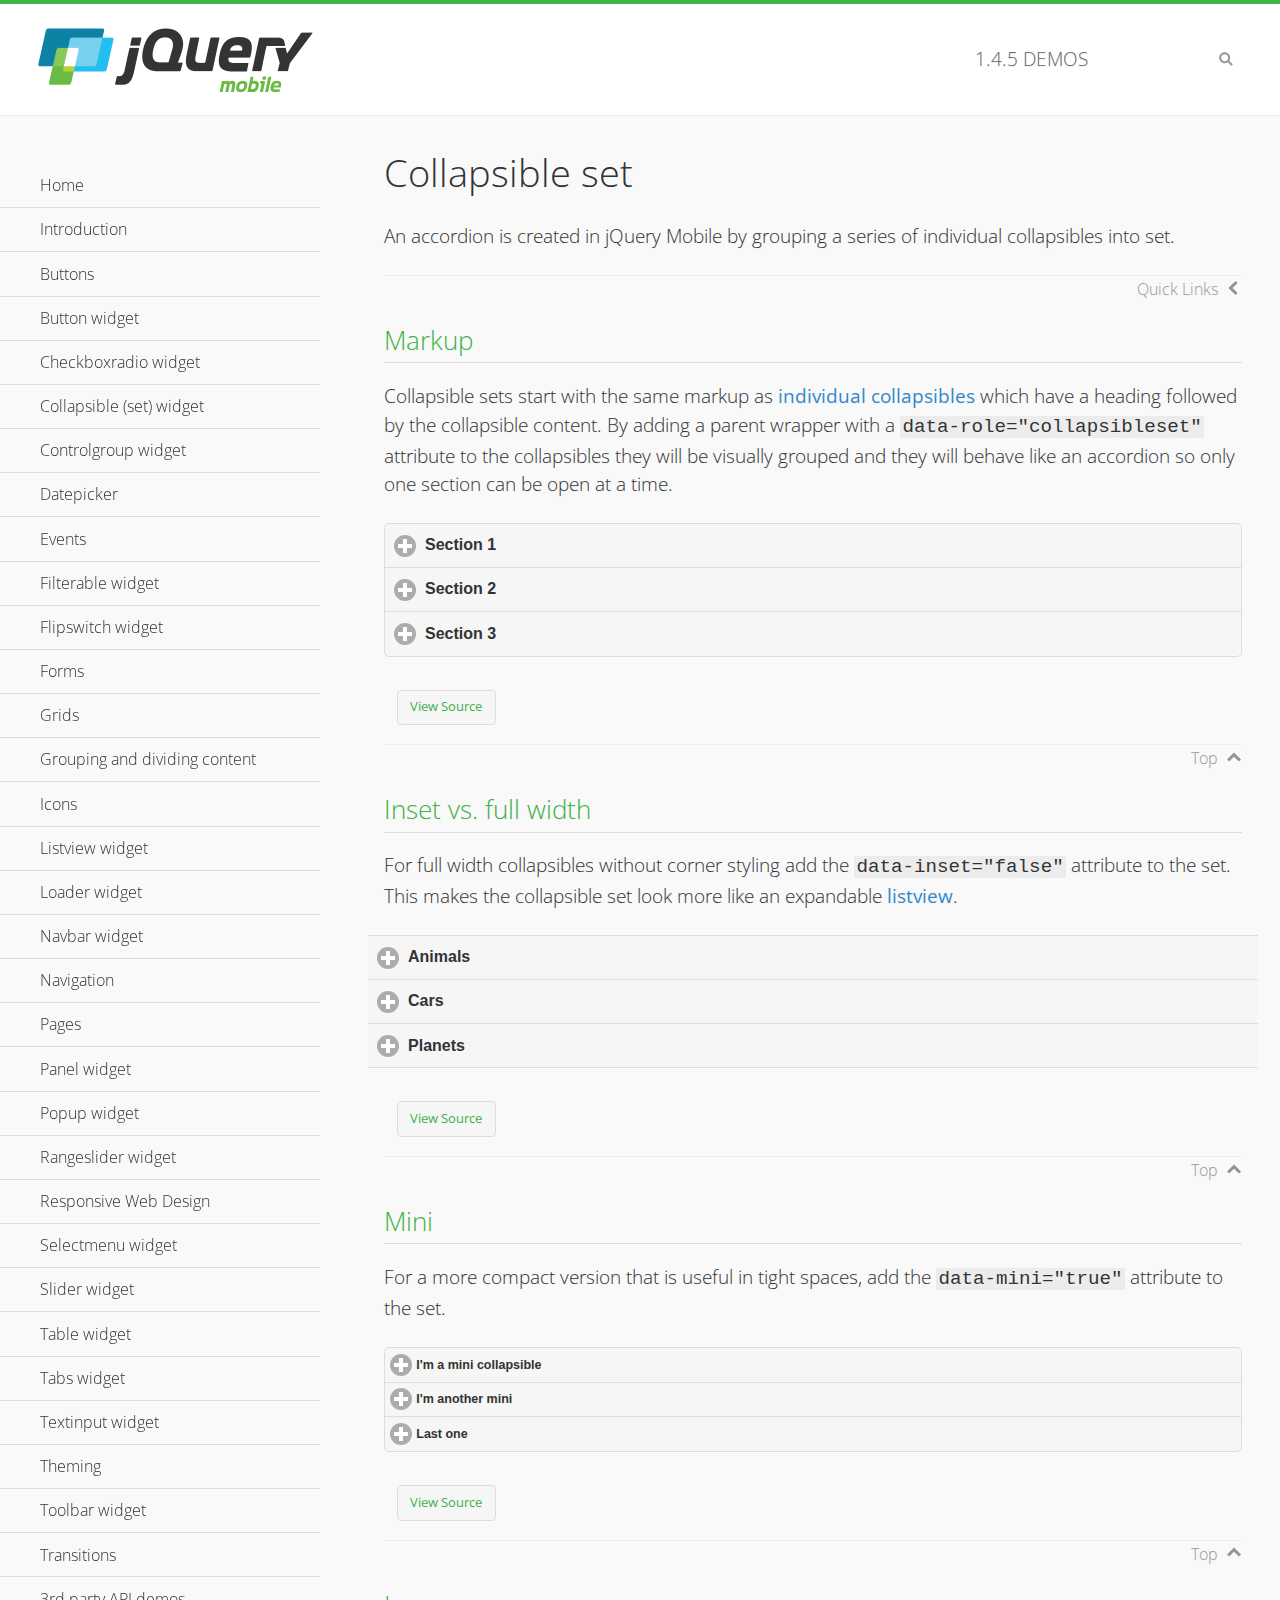
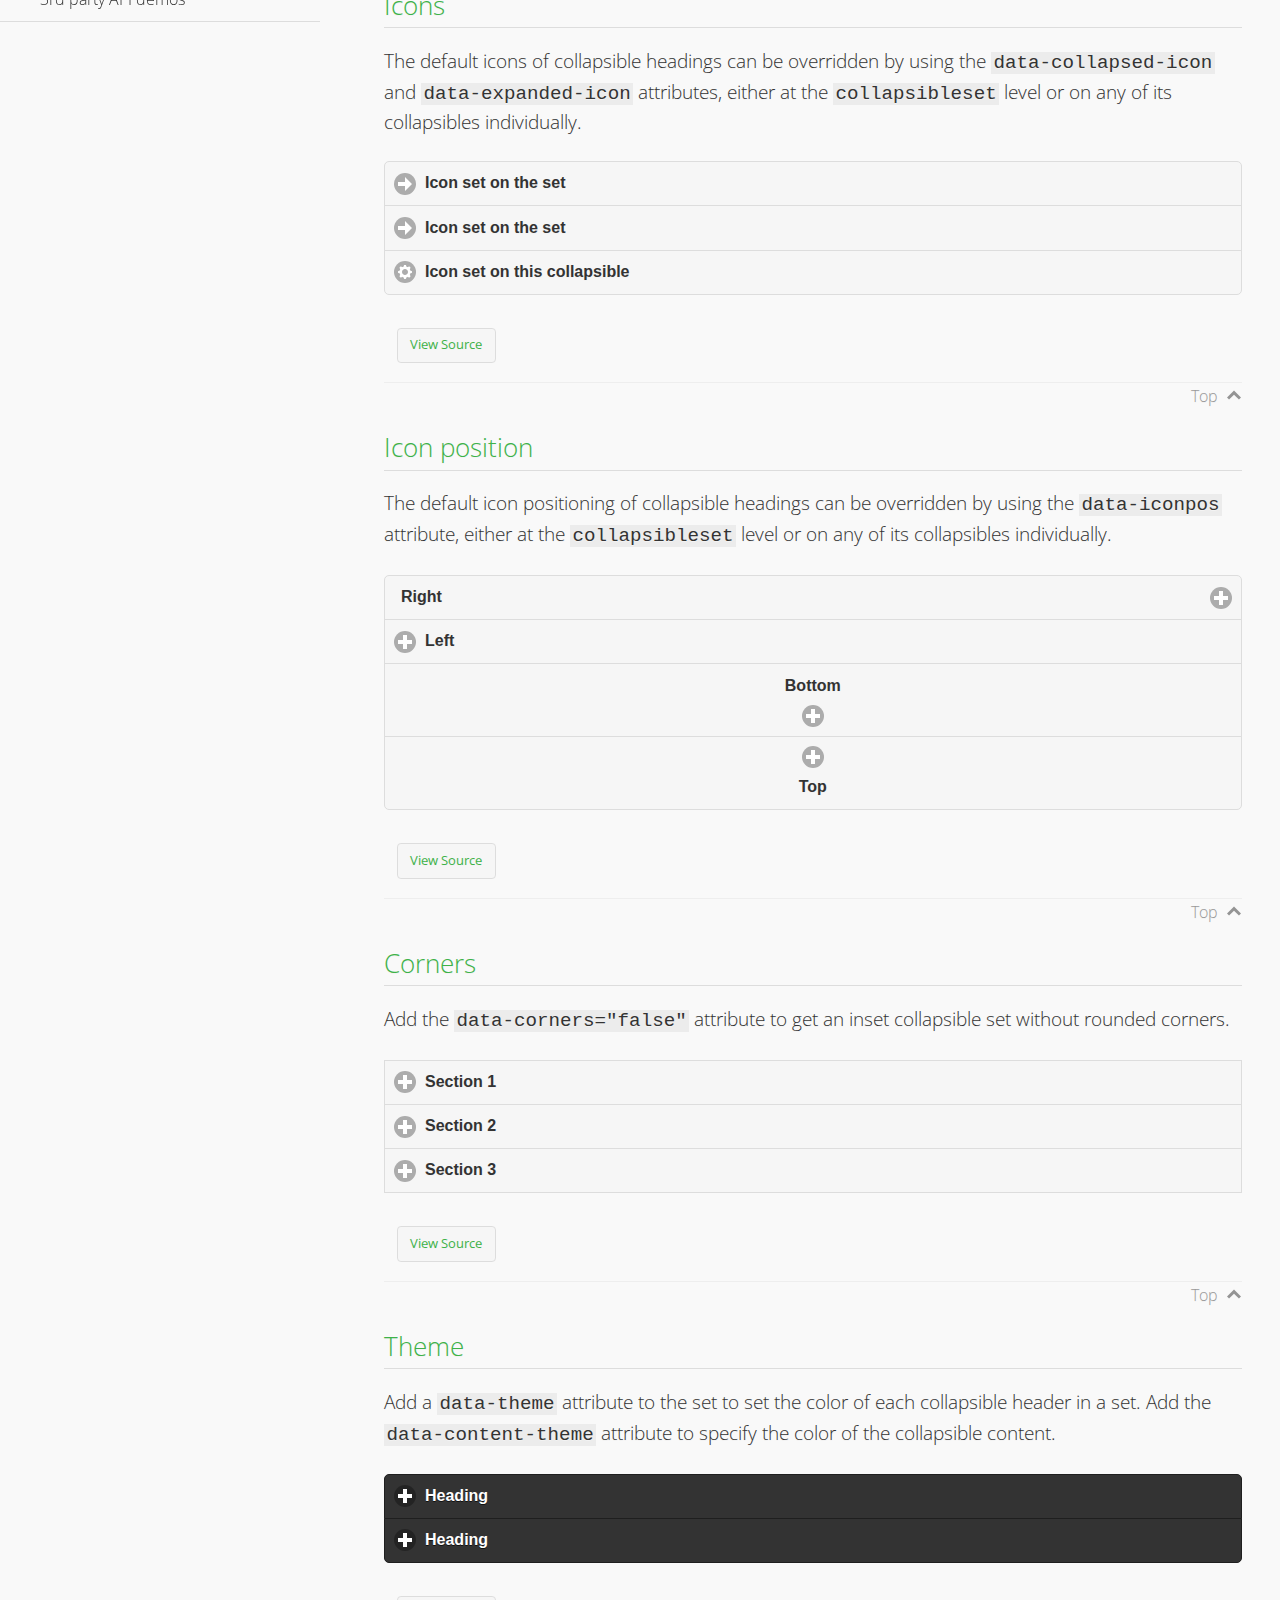
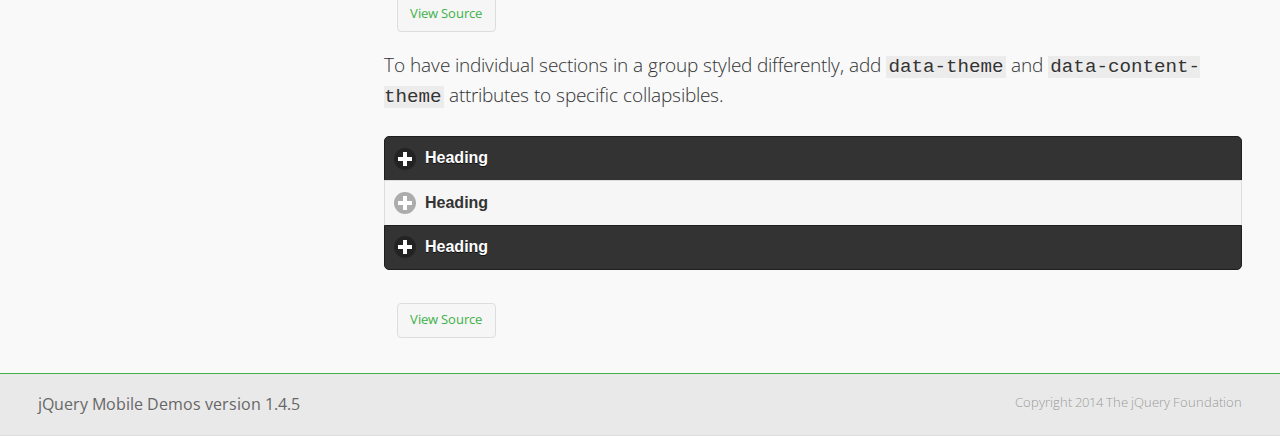
<file: Test 1 PPM/demos/collapsibleset/index.html>
<!DOCTYPE html>
<html>
<head>
	<meta charset="utf-8">
	<meta name="viewport" content="width=device-width, initial-scale=1">
	<title>Collapsible set - jQuery Mobile Demos</title>
	<link rel="shortcut icon" href="../favicon.ico">
    <link rel="stylesheet" href="http://fonts.googleapis.com/css?family=Open+Sans:300,400,700">
	<link rel="stylesheet" href="../css/themes/default/jquery.mobile-1.4.5.min.css">
	<link rel="stylesheet" href="../_assets/css/jqm-demos.css">
	<script src="../js/jquery.js"></script>
	<script src="../_assets/js/index.js"></script>
	<script src="../js/jquery.mobile-1.4.5.min.js"></script>
</head>
<body>
<div data-role="page" class="jqm-demos" data-quicklinks="true">

	<div data-role="header" class="jqm-header">
		<h2><a href="../" title="jQuery Mobile Demos home"><img src="../_assets/img/jquery-logo.png" alt="jQuery Mobile"></a></h2>
		<p><span class="jqm-version"></span> Demos</p>
		<a href="#" class="jqm-navmenu-link ui-btn ui-btn-icon-notext ui-corner-all ui-icon-bars ui-nodisc-icon ui-alt-icon ui-btn-left">Menu</a>
		<a href="#" class="jqm-search-link ui-btn ui-btn-icon-notext ui-corner-all ui-icon-search ui-nodisc-icon ui-alt-icon ui-btn-right">Search</a>
	</div><!-- /header -->

	<div role="main" class="ui-content jqm-content">

		<h1>Collapsible set</h1>

		<p>An accordion is created in jQuery Mobile by grouping a series of individual collapsibles into set.</p>

		<h2>Markup</h2>

		<p>Collapsible sets start with the same markup as <a href="../collapsible/" data-ajax="false">individual collapsibles</a> which have a heading followed by the collapsible content. By adding a parent wrapper with a <code>data-role="collapsibleset"</code> attribute to the collapsibles they will be visually grouped and they will behave like an accordion so only one section can be open at a time.</p>

			<div data-demo-html="true">
				<div data-role="collapsibleset" data-theme="a" data-content-theme="a">
					<div data-role="collapsible">
						<h3>Section 1</h3>
					<p>I'm the collapsible content for section 1</p>
					</div>
					<div data-role="collapsible">
						<h3>Section 2</h3>
					<p>I'm the collapsible content for section 2</p>

					</div>
					<div data-role="collapsible">
						<h3>Section 3</h3>
					<p>I'm the collapsible content for section 3</p>
					</div>
				</div>
			</div><!--/demo-html -->

		<h2>Inset vs. full width</h2>

		<p>For full width collapsibles without corner styling add the <code>data-inset="false"</code> attribute to the set. This makes the collapsible set look more like an expandable <a href="../listview/">listview</a>.</p>

			<div data-demo-html="true">
				<div data-role="collapsibleset" data-inset="false">
					<div data-role="collapsible">
						<h3>Animals</h3>
						<ul data-role="listview" data-inset="false">
							<li>Cats</li>
							<li>Dogs</li>
							<li>Lizards</li>
							<li>Snakes</li>
						</ul>
					</div>
					<div data-role="collapsible">
						<h3>Cars</h3>
						<ul data-role="listview" data-inset="false">
							<li>Acura</li>
							<li>Audi</li>
							<li>BMW</li>
							<li>Cadillac</li>
						</ul>
					</div>
					<div data-role="collapsible">
						<h3>Planets</h3>
						<ul data-role="listview" data-inset="false">
							<li>Earth</li>
							<li>Jupiter</li>
							<li>Mars</li>
							<li>Mercury</li>
						</ul>
					</div>
				</div>
			</div><!--/demo-html -->

		<h2>Mini</h2>

		<p>For a more compact version that is useful in tight spaces, add the <code>data-mini="true"</code> attribute to the set. </p>

			<div data-demo-html="true">
				<div data-role="collapsibleset" data-theme="a" data-content-theme="a" data-mini="true">
					<div data-role="collapsible">
						<h3>I'm a mini collapsible</h3>
					<p>This is good for tight spaces.</p>
					</div>
					<div data-role="collapsible">
						<h3>I'm another mini</h3>
					<p>Here's some collapsible content.</p>

					</div>
					<div data-role="collapsible">
						<h3>Last one</h3>
					<p>Final bit of collapsible content.</p>
					</div>
				</div>
			</div><!--/demo-html -->

		<h2>Icons</h2>

		<p>The default icons of collapsible headings can be overridden by using the <code>data-collapsed-icon</code> and <code>data-expanded-icon</code> attributes, either at the <code>collapsibleset</code> level or on any of its collapsibles individually.</p>

			<div data-demo-html="true">
				<div data-role="collapsibleset" data-theme="a" data-content-theme="a" data-collapsed-icon="arrow-r" data-expanded-icon="arrow-d">
					<div data-role="collapsible">
						<h3>Icon set on the set</h3>
					<p>Specify the open and close icons on the set to apply it to all the collapsibles within.</p>
					</div>
					<div data-role="collapsible">
						<h3>Icon set on the set</h3>
					<p>This collapsible also gets the icon from the set.</p>
					</div>
					<div data-role="collapsible" data-collapsed-icon="gear" data-expanded-icon="delete">
						<h3>Icon set on this collapsible</h3>
					<p>The icons here are applied to this collapsible specifically, thus overriding the set icons.</p>
					</div>
				</div>
			</div><!--/demo-html -->

		<h2>Icon position</h2>

		<p>The default icon positioning of collapsible headings can be overridden by using the <code>data-iconpos</code> attribute, either at the <code>collapsibleset</code> level or on any of its collapsibles individually.</p>

			<div data-demo-html="true">
				<div data-role="collapsibleset" data-theme="a" data-content-theme="a" data-iconpos="right">
					<div data-role="collapsible">
						<h3>Right</h3>
					<p>Inherits icon positioning from <code>data-iconpos="right"</code> attribute on set.</p>
					</div>
					<div data-role="collapsible" data-iconpos="left">
						<h3>Left</h3>
					<p>Set via <code>data-iconpos="left"</code> attribute on the collapsible</p>
					</div>
					<div data-role="collapsible" data-iconpos="bottom">
						<h3>Bottom</h3>
					<p>Set via <code>data-iconpos="bottom"</code> attribute on the collapsible</p>
					</div>
					<div data-role="collapsible" data-iconpos="top">
						<h3>Top</h3>
					<p>Set via <code>data-iconpos="top"</code> attribute on the collapsible</p>
					</div>
				</div>
			</div><!--/demo-html -->

		<h2>Corners</h2>
		<p>Add the <code>data-corners="false"</code> attribute to get an inset collapsible set without rounded corners.</p>

			<div data-demo-html="true">
				<div data-role="collapsibleset" data-corners="false" data-theme="a" data-content-theme="a">
					<div data-role="collapsible">
						<h3>Section 1</h3>
					<p>Collapsible content</p>
					</div>
					<div data-role="collapsible">
						<h3>Section 2</h3>
					<p>Collapsible content</p>

					</div>
					<div data-role="collapsible">
						<h3>Section 3</h3>
					<p>Collapsible content</p>
					</div>
				</div>
			</div><!--/demo-html -->

		<h2>Theme</h2>

		<p>Add a <code>data-theme</code> attribute to the set to set the color of each collapsible header in a set. Add the <code>data-content-theme</code> attribute to specify the color of the collapsible content. </p>

			<div data-demo-html="true">
				<div data-role="collapsibleset" data-theme="b" data-content-theme="b">
					<div data-role="collapsible">
						<h3>Heading</h3>
						<p>Content</p>
					</div>
					<div data-role="collapsible">
						<h3>Heading</h3>
						<p>Content</p>
					</div>
				</div>
			</div><!--/demo-html -->

		<p>To have individual sections in a group styled differently, add <code>data-theme</code> and <code>data-content-theme</code> attributes to specific collapsibles.</p>

			<div data-demo-html="true">
				<div data-role="collapsibleset" data-theme="b" data-content-theme="b">
					<div data-role="collapsible">
						<h3>Heading</h3>
						<p>Content</p>
					</div>
					<div data-role="collapsible" data-theme="a" data-content-theme="a">
						<h3>Heading</h3>
						<p>Content</p>
					</div>
					<div data-role="collapsible">
						<h3>Heading</h3>
						<p>Content</p>
					</div>
				</div>
		</div><!--/demo-html -->

	</div><!-- /content -->
	    <div data-role="panel" class="jqm-navmenu-panel" data-position="left" data-display="overlay" data-theme="a">
	    	<ul class="jqm-list ui-alt-icon ui-nodisc-icon">
<li data-filtertext="demos homepage" data-icon="home"><a href=".././">Home</a></li>
<li data-filtertext="introduction overview getting started"><a href="../intro/" data-ajax="false">Introduction</a></li>
<li data-filtertext="buttons button markup buttonmarkup method anchor link button element"><a href="../button-markup/" data-ajax="false">Buttons</a></li>
<li data-filtertext="form button widget input button submit reset"><a href="../button/" data-ajax="false">Button widget</a></li>
<li data-role="collapsible" data-enhanced="true" data-collapsed-icon="carat-d" data-expanded-icon="carat-u" data-iconpos="right" data-inset="false" class="ui-collapsible ui-collapsible-themed-content ui-collapsible-collapsed">
	<h3 class="ui-collapsible-heading ui-collapsible-heading-collapsed">
		<a href="#" class="ui-collapsible-heading-toggle ui-btn ui-btn-icon-right ui-btn-inherit ui-icon-carat-d">
		    Checkboxradio widget<span class="ui-collapsible-heading-status"> click to expand contents</span>
		</a>
	</h3>
	<div class="ui-collapsible-content ui-body-inherit ui-collapsible-content-collapsed" aria-hidden="true">
		<ul>
			<li data-filtertext="form checkboxradio widget checkbox input checkboxes controlgroups"><a href="../checkboxradio-checkbox/" data-ajax="false">Checkboxes</a></li>
			<li data-filtertext="form checkboxradio widget radio input radio buttons controlgroups"><a href="../checkboxradio-radio/" data-ajax="false">Radio buttons</a></li>
		</ul>
	</div>
</li>
<li data-role="collapsible" data-enhanced="true" data-collapsed-icon="carat-d" data-expanded-icon="carat-u" data-iconpos="right" data-inset="false" class="ui-collapsible ui-collapsible-themed-content ui-collapsible-collapsed">
	<h3 class="ui-collapsible-heading ui-collapsible-heading-collapsed">
		<a href="#" class="ui-collapsible-heading-toggle ui-btn ui-btn-icon-right ui-btn-inherit ui-icon-carat-d">
			Collapsible (set) widget<span class="ui-collapsible-heading-status"> click to expand contents</span>
		</a>
	</h3>
	<div class="ui-collapsible-content ui-body-inherit ui-collapsible-content-collapsed" aria-hidden="true">
		<ul>
			<li data-filtertext="collapsibles content formatting"><a href="../collapsible/" data-ajax="false">Collapsible</a></li>
			<li data-filtertext="dynamic collapsible set accordion append expand"><a href="../collapsible-dynamic/" data-ajax="false">Dynamic collapsibles</a></li>
			<li data-filtertext="accordions collapsible set widget content formatting grouped collapsibles"><a href="../collapsibleset/" data-ajax="false">Collapsible set</a></li>
		</ul>
	</div>
</li>
<li data-role="collapsible" data-enhanced="true" data-collapsed-icon="carat-d" data-expanded-icon="carat-u" data-iconpos="right" data-inset="false" class="ui-collapsible ui-collapsible-themed-content ui-collapsible-collapsed">
	<h3 class="ui-collapsible-heading ui-collapsible-heading-collapsed">
		<a href="#" class="ui-collapsible-heading-toggle ui-btn ui-btn-icon-right ui-btn-inherit ui-icon-carat-d">
			Controlgroup widget<span class="ui-collapsible-heading-status"> click to expand contents</span>
		</a>
	</h3>
	<div class="ui-collapsible-content ui-body-inherit ui-collapsible-content-collapsed" aria-hidden="true">
		<ul>
			<li data-filtertext="controlgroups selectmenu checkboxradio input grouped buttons horizontal vertical"><a href="../controlgroup/" data-ajax="false">Controlgroup</a></li>
			<li data-filtertext="dynamic controlgroup dynamically add buttons"><a href="../controlgroup-dynamic/" data-ajax="false">Dynamic controlgroups</a></li>
		</ul>
	</div>
</li>
<li data-filtertext="form datepicker widget date input"><a href="../datepicker/" data-ajax="false">Datepicker</a></li>
<li data-role="collapsible" data-enhanced="true" data-collapsed-icon="carat-d" data-expanded-icon="carat-u" data-iconpos="right" data-inset="false" class="ui-collapsible ui-collapsible-themed-content ui-collapsible-collapsed">
	<h3 class="ui-collapsible-heading ui-collapsible-heading-collapsed">
		<a href="#" class="ui-collapsible-heading-toggle ui-btn ui-btn-icon-right ui-btn-inherit ui-icon-carat-d">
			Events<span class="ui-collapsible-heading-status"> click to expand contents</span>
		</a>
	</h3>
	<div class="ui-collapsible-content ui-body-inherit ui-collapsible-content-collapsed" aria-hidden="true">
		<ul>
			<li data-filtertext="swipe to delete list items listviews swipe events"><a href="../swipe-list/" data-ajax="false">Swipe list items</a></li>
			<li data-filtertext="swipe to navigate swipe page navigation swipe events"><a href="../swipe-page/" data-ajax="false">Swipe page navigation</a></li>
		</ul>
	</div>
</li>
<li data-filtertext="filterable filter elements sorting searching listview table"><a href="../filterable/" data-ajax="false">Filterable widget</a></li>
<li data-filtertext="form flipswitch widget flip toggle switch binary select checkbox input"><a href="../flipswitch/" data-ajax="false">Flipswitch widget</a></li>
<li data-role="collapsible" data-enhanced="true" data-collapsed-icon="carat-d" data-expanded-icon="carat-u" data-iconpos="right" data-inset="false" class="ui-collapsible ui-collapsible-themed-content ui-collapsible-collapsed">
	<h3 class="ui-collapsible-heading ui-collapsible-heading-collapsed">
		<a href="#" class="ui-collapsible-heading-toggle ui-btn ui-btn-icon-right ui-btn-inherit ui-icon-carat-d">
			Forms<span class="ui-collapsible-heading-status"> click to expand contents</span>
		</a>
	</h3>
	<div class="ui-collapsible-content ui-body-inherit ui-collapsible-content-collapsed" aria-hidden="true">
		<ul>
			<li data-filtertext="forms text checkbox radio range button submit reset inputs selects textarea slider flipswitch label form elements"><a href="../forms/" data-ajax="false">Forms</a></li>
			<li data-filtertext="form hide labels hidden accessible ui-hidden-accessible forms"><a href="../forms-label-hidden-accessible/" data-ajax="false">Hide labels</a></li>
			<li data-filtertext="form field containers fieldcontain ui-field-contain forms"><a href="../forms-field-contain/" data-ajax="false">Field containers</a></li>
			<li data-filtertext="forms disabled form elements"><a href="../forms-disabled/" data-ajax="false">Forms disabled</a></li>
			<li data-filtertext="forms gallery examples overview forms text checkbox radio range button submit reset inputs selects textarea slider flipswitch label form elements"><a href="../forms-gallery/" data-ajax="false">Forms gallery</a></li>
		</ul>
	</div>
</li>
<li data-role="collapsible" data-enhanced="true" data-collapsed-icon="carat-d" data-expanded-icon="carat-u" data-iconpos="right" data-inset="false" class="ui-collapsible ui-collapsible-themed-content ui-collapsible-collapsed">
	<h3 class="ui-collapsible-heading ui-collapsible-heading-collapsed">
		<a href="#" class="ui-collapsible-heading-toggle ui-btn ui-btn-icon-right ui-btn-inherit ui-icon-carat-d">
			Grids<span class="ui-collapsible-heading-status"> click to expand contents</span>
		</a>
	</h3>
	<div class="ui-collapsible-content ui-body-inherit ui-collapsible-content-collapsed" aria-hidden="true">
		<ul>
			<li data-filtertext="grids columns blocks content formatting rwd responsive css framework"><a href="../grids/" data-ajax="false">Grids</a></li>
			<li data-filtertext="buttons in grids css framework"><a href="../grids-buttons/" data-ajax="false">Buttons in grids</a></li>
			<li data-filtertext="custom responsive grids rwd css framework"><a href="../grids-custom-responsive/" data-ajax="false">Custom responsive grids</a></li>
		</ul>
	</div>
</li>
<li data-filtertext="blocks content formatting sections heading"><a href="../body-bar-classes/" data-ajax="false">Grouping and dividing content</a></li>
<li data-role="collapsible" data-enhanced="true" data-collapsed-icon="carat-d" data-expanded-icon="carat-u" data-iconpos="right" data-inset="false" class="ui-collapsible ui-collapsible-themed-content ui-collapsible-collapsed">
	<h3 class="ui-collapsible-heading ui-collapsible-heading-collapsed">
		<a href="#" class="ui-collapsible-heading-toggle ui-btn ui-btn-icon-right ui-btn-inherit ui-icon-carat-d">
			Icons<span class="ui-collapsible-heading-status"> click to expand contents</span>
		</a>
	</h3>
	<div class="ui-collapsible-content ui-body-inherit ui-collapsible-content-collapsed" aria-hidden="true">
		<ul>
			<li data-filtertext="button icons svg disc alt custom icon position"><a href="../icons/" data-ajax="false">Icons</a></li>
			<li data-filtertext=""><a href="../icons-grunticon/" data-ajax="false">Grunticon loader</a></li>
		</ul>
	</div>
</li>
<li data-role="collapsible" data-enhanced="true" data-collapsed-icon="carat-d" data-expanded-icon="carat-u" data-iconpos="right" data-inset="false" class="ui-collapsible ui-collapsible-themed-content ui-collapsible-collapsed">
	<h3 class="ui-collapsible-heading ui-collapsible-heading-collapsed">
		<a href="#" class="ui-collapsible-heading-toggle ui-btn ui-btn-icon-right ui-btn-inherit ui-icon-carat-d">
			Listview widget<span class="ui-collapsible-heading-status"> click to expand contents</span>
		</a>
	</h3>
	<div class="ui-collapsible-content ui-body-inherit ui-collapsible-content-collapsed" aria-hidden="true">
		<ul>
			<li data-filtertext="listview widget thumbnails icons nested split button collapsible ul ol"><a href="../listview/" data-ajax="false">Listview</a></li>
			<li data-filtertext="autocomplete filterable reveal listview filtertextbeforefilter placeholder"><a href="../listview-autocomplete/" data-ajax="false">Listview autocomplete</a></li>
			<li data-filtertext="autocomplete filterable reveal listview remote data filtertextbeforefilter placeholder"><a href="../listview-autocomplete-remote/" data-ajax="false">Listview autocomplete remote data</a></li>
			<li data-filtertext="autodividers anchor jump scroll linkbars listview lists ul ol"><a href="../listview-autodividers-linkbar/" data-ajax="false">Listview autodividers linkbar</a></li>
			<li data-filtertext="listview autodividers selector autodividersselector lists ul ol"><a href="../listview-autodividers-selector/" data-ajax="false">Listview autodividers selector</a></li>
			<li data-filtertext="listview nested list items"><a href="../listview-nested-lists/" data-ajax="false">Nested Listviews</a></li>
			<li data-filtertext="listview collapsible list items flat"><a href="../listview-collapsible-item-flat/" data-ajax="false">Listview collapsible list items (flat)</a></li>
			<li data-filtertext="listview collapsible list indented"><a href="../listview-collapsible-item-indented/" data-ajax="false">Listview collapsible list items (indented)</a></li>
			<li data-filtertext="grid listview responsive grids responsive listviews lists ul"><a href="../listview-grid/" data-ajax="false">Listview responsive grid</a></li>
		</ul>
	</div>
</li>
<li data-filtertext="loader widget page loading navigation overlay spinner"><a href="../loader/" data-ajax="false">Loader widget</a></li>
<li data-filtertext="navbar widget navmenu toolbars header footer"><a href="../navbar/" data-ajax="false">Navbar widget</a></li>
<li data-role="collapsible" data-enhanced="true" data-collapsed-icon="carat-d" data-expanded-icon="carat-u" data-iconpos="right" data-inset="false" class="ui-collapsible ui-collapsible-themed-content ui-collapsible-collapsed">
	<h3 class="ui-collapsible-heading ui-collapsible-heading-collapsed">
		<a href="#" class="ui-collapsible-heading-toggle ui-btn ui-btn-icon-right ui-btn-inherit ui-icon-carat-d">
			Navigation<span class="ui-collapsible-heading-status"> click to expand contents</span>
		</a>
	</h3>
	<div class="ui-collapsible-content ui-body-inherit ui-collapsible-content-collapsed" aria-hidden="true">
		<ul>
			<li data-filtertext="ajax navigation navigate widget history event method"><a href="../navigation/" data-ajax="false">Navigation</a></li>
			<li data-filtertext="linking pages page links navigation ajax prefetch cache"><a href="../navigation-linking-pages/" data-ajax="false">Linking pages</a></li>
			<!-- <li data-filtertext="php redirect server redirection server-side navigation"><a href="../navigation-php-redirect/" data-ajax="false">PHP redirect demo</a></li>-->
			<li data-filtertext="navigation redirection hash query"><a href="../navigation-hash-processing/" data-ajax="false">Hash processing demo</a></li>
			<li data-filtertext="navigation redirection hash query"><a href="../page-events/" data-ajax="false">Page Navigation Events</a></li>
		</ul>
	</div>
</li>
<li data-role="collapsible" data-enhanced="true" data-collapsed-icon="carat-d" data-expanded-icon="carat-u" data-iconpos="right" data-inset="false" class="ui-collapsible ui-collapsible-themed-content ui-collapsible-collapsed">
	<h3 class="ui-collapsible-heading ui-collapsible-heading-collapsed">
		<a href="#" class="ui-collapsible-heading-toggle ui-btn ui-btn-icon-right ui-btn-inherit ui-icon-carat-d">
			Pages<span class="ui-collapsible-heading-status"> click to expand contents</span>
		</a>
	</h3>
	<div class="ui-collapsible-content ui-body-inherit ui-collapsible-content-collapsed" aria-hidden="true">
		<ul>
			<li data-filtertext="pages page widget ajax navigation"><a href="../pages/" data-ajax="false">Pages</a></li>
			<li data-filtertext="single page"><a href="../pages-single-page/" data-ajax="false">Single page</a></li>
			<li data-filtertext="multipage multi-page page"><a href="../pages-multi-page/" data-ajax="false">Multi-page template</a></li>
			<li data-filtertext="dialog page widget modal popup"><a href="../pages-dialog/" data-ajax="false">Dialog page</a></li>
		</ul>
	</div>
</li>
<li data-role="collapsible" data-enhanced="true" data-collapsed-icon="carat-d" data-expanded-icon="carat-u" data-iconpos="right" data-inset="false" class="ui-collapsible ui-collapsible-themed-content ui-collapsible-collapsed">
	<h3 class="ui-collapsible-heading ui-collapsible-heading-collapsed">
		<a href="#" class="ui-collapsible-heading-toggle ui-btn ui-btn-icon-right ui-btn-inherit ui-icon-carat-d">
			Panel widget<span class="ui-collapsible-heading-status"> click to expand contents</span>
		</a>
	</h3>
	<div class="ui-collapsible-content ui-body-inherit ui-collapsible-content-collapsed" aria-hidden="true">
		<ul>
			<li data-filtertext="panel widget sliding panels reveal push overlay responsive"><a href="../panel/" data-ajax="false">Panel</a></li>
			<li data-filtertext=""><a href="../panel-external/" data-ajax="false">External panels</a></li>
			<li data-filtertext="panel "><a href="../panel-fixed/" data-ajax="false">Fixed panels</a></li>
			<li data-filtertext="panel slide panels sliding panels shadow rwd responsive breakpoint"><a href="../panel-responsive/" data-ajax="false">Panels responsive</a></li>
			<li data-filtertext="panel custom style custom panel width reveal shadow listview panel styling page background wrapper"><a href="../panel-styling/" data-ajax="false">Custom panel style</a></li>
			<li data-filtertext="panel open on swipe"><a href="../panel-swipe-open/" data-ajax="false">Panel open on swipe</a></li>
			<li data-filtertext="panels outside page internal external toolbars"><a href="../panel-external-internal/" data-ajax="false">Panel external and internal</a></li>
		</ul>
	</div>
</li>
<li data-role="collapsible" data-enhanced="true" data-collapsed-icon="carat-d" data-expanded-icon="carat-u" data-iconpos="right" data-inset="false" class="ui-collapsible ui-collapsible-themed-content ui-collapsible-collapsed">
	<h3 class="ui-collapsible-heading ui-collapsible-heading-collapsed">
		<a href="#" class="ui-collapsible-heading-toggle ui-btn ui-btn-icon-right ui-btn-inherit ui-icon-carat-d">
			Popup widget<span class="ui-collapsible-heading-status"> click to expand contents</span>
		</a>
	</h3>
	<div class="ui-collapsible-content ui-body-inherit ui-collapsible-content-collapsed" aria-hidden="true">
		<ul>
			<li data-filtertext="popup widget popups dialog modal transition tooltip lightbox form overlay screen flip pop fade transition"><a href="../popup/" data-ajax="false">Popup</a></li>
			<li data-filtertext="popup alignment position"><a href="../popup-alignment/" data-ajax="false">Popup alignment</a></li>
			<li data-filtertext="popup arrow size popups popover"><a href="../popup-arrow-size/" data-ajax="false">Popup arrow size</a></li>
			<li data-filtertext="dynamic popups popup images lightbox"><a href="../popup-dynamic/" data-ajax="false">Dynamic popups</a></li>
			<li data-filtertext="popups with iframes scaling"><a href="../popup-iframe/" data-ajax="false">Popups with iframes</a></li>
			<li data-filtertext="popup image scaling"><a href="../popup-image-scaling/" data-ajax="false">Popup image scaling</a></li>
			<li data-filtertext="external popup outside multi-page"><a href="../popup-outside-multipage/" data-ajax="false">Popup outside multi-page</a></li>
		</ul>
	</div>
</li>
<li data-filtertext="form rangeslider widget dual sliders dual handle sliders range input"><a href="../rangeslider/" data-ajax="false">Rangeslider widget</a></li>
<li data-filtertext="responsive web design rwd adaptive progressive enhancement PE accessible mobile breakpoints media query media queries"><a href="../rwd/" data-ajax="false">Responsive Web Design</a></li>
<li data-role="collapsible" data-enhanced="true" data-collapsed-icon="carat-d" data-expanded-icon="carat-u" data-iconpos="right" data-inset="false" class="ui-collapsible ui-collapsible-themed-content ui-collapsible-collapsed">
	<h3 class="ui-collapsible-heading ui-collapsible-heading-collapsed">
		<a href="#" class="ui-collapsible-heading-toggle ui-btn ui-btn-icon-right ui-btn-inherit ui-icon-carat-d">
			Selectmenu widget<span class="ui-collapsible-heading-status"> click to expand contents</span>
		</a>
	</h3>
	<div class="ui-collapsible-content ui-body-inherit ui-collapsible-content-collapsed" aria-hidden="true">
		<ul>
			<li data-filtertext="form selectmenu widget select input custom select menu selects"><a href="../selectmenu/" data-ajax="false">Selectmenu</a></li>
			<li data-filtertext="form custom select menu selectmenu widget custom menu option optgroup multiple selects"><a href="../selectmenu-custom/" data-ajax="false">Custom select menu</a></li>
			<li data-filtertext="filterable select filter popup dialog"><a href="../selectmenu-custom-filter/" data-ajax="false">Custom select menu with filter</a></li>
		</ul>
	</div>
</li>
<li data-role="collapsible" data-enhanced="true" data-collapsed-icon="carat-d" data-expanded-icon="carat-u" data-iconpos="right" data-inset="false" class="ui-collapsible ui-collapsible-themed-content ui-collapsible-collapsed">
	<h3 class="ui-collapsible-heading ui-collapsible-heading-collapsed">
		<a href="#" class="ui-collapsible-heading-toggle ui-btn ui-btn-icon-right ui-btn-inherit ui-icon-carat-d">
			Slider widget<span class="ui-collapsible-heading-status"> click to expand contents</span>
		</a>
	</h3>
	<div class="ui-collapsible-content ui-body-inherit ui-collapsible-content-collapsed" aria-hidden="true">
		<ul>
			<li data-filtertext="form slider widget range input single sliders"><a href="../slider/" data-ajax="false">Slider</a></li>
			<li data-filtertext="form slider widget flipswitch slider binary select flip toggle switch"><a href="../slider-flipswitch/" data-ajax="false">Slider flip toggle switch</a></li>
			<li data-filtertext="form slider tooltip handle value input range sliders"><a href="../slider-tooltip/" data-ajax="false">Slider tooltip</a></li>
		</ul>
	</div>
</li>
<li data-role="collapsible" data-enhanced="true" data-collapsed-icon="carat-d" data-expanded-icon="carat-u" data-iconpos="right" data-inset="false" class="ui-collapsible ui-collapsible-themed-content ui-collapsible-collapsed">
	<h3 class="ui-collapsible-heading ui-collapsible-heading-collapsed">
		<a href="#" class="ui-collapsible-heading-toggle ui-btn ui-btn-icon-right ui-btn-inherit ui-icon-carat-d">
			Table widget<span class="ui-collapsible-heading-status"> click to expand contents</span>
		</a>
	</h3>
	<div class="ui-collapsible-content ui-body-inherit ui-collapsible-content-collapsed" aria-hidden="true">
		<ul>
			<li data-filtertext="table widget reflow column toggle th td responsive tables rwd hide show tabular"><a href="../table-column-toggle/" data-ajax="false">Table Column Toggle</a></li>
			<li data-filtertext="table column toggle phone comparison demo"><a href="../table-column-toggle-example/" data-ajax="false">Table Column Toggle demo</a></li>
			<li data-filtertext="responsive tables table column toggle heading groups rwd breakpoint"><a href="../table-column-toggle-heading-groups/" data-ajax="false">Table Column Toggle heading groups</a></li>
			<li data-filtertext="responsive tables table column toggle hide rwd breakpoint customization options"><a href="../table-column-toggle-options/" data-ajax="false">Table Column Toggle options</a></li>
			<li data-filtertext="table reflow th td responsive rwd columns tabular"><a href="../table-reflow/" data-ajax="false">Table Reflow</a></li>
			<li data-filtertext="responsive tables table reflow heading groups rwd breakpoint"><a href="../table-reflow-heading-groups/" data-ajax="false">Table Reflow heading groups</a></li>
			<li data-filtertext="responsive tables table reflow stripes strokes table style"><a href="../table-reflow-stripes-strokes/" data-ajax="false">Table Reflow stripes and strokes</a></li>
			<li data-filtertext="responsive tables table reflow stack custom styles"><a href="../table-reflow-styling/" data-ajax="false">Table Reflow custom styles</a></li>
		</ul>
	</div>
</li>
<li data-filtertext="ui tabs widget"><a href="../tabs/" data-ajax="false">Tabs widget</a></li>
<li data-filtertext="form textinput widget text input textarea number date time tel email file color password"><a href="../textinput/" data-ajax="false">Textinput widget</a></li>
<li data-role="collapsible" data-enhanced="true" data-collapsed-icon="carat-d" data-expanded-icon="carat-u" data-iconpos="right" data-inset="false" class="ui-collapsible ui-collapsible-themed-content ui-collapsible-collapsed">
	<h3 class="ui-collapsible-heading ui-collapsible-heading-collapsed">
		<a href="#" class="ui-collapsible-heading-toggle ui-btn ui-btn-icon-right ui-btn-inherit ui-icon-carat-d">
			Theming<span class="ui-collapsible-heading-status"> click to expand contents</span>
		</a>
	</h3>
	<div class="ui-collapsible-content ui-body-inherit ui-collapsible-content-collapsed" aria-hidden="true">
		<ul>
			<li data-filtertext="default theme swatches theming style css"><a href="../theme-default/" data-ajax="false">Default theme</a></li>
			<li data-filtertext="classic theme old theme swatches theming style css"><a href="../theme-classic/" data-ajax="false">Classic theme</a></li>
		</ul>
	</div>
</li>
<li data-role="collapsible" data-enhanced="true" data-collapsed-icon="carat-d" data-expanded-icon="carat-u" data-iconpos="right" data-inset="false" class="ui-collapsible ui-collapsible-themed-content ui-collapsible-collapsed">
	<h3 class="ui-collapsible-heading ui-collapsible-heading-collapsed">
		<a href="#" class="ui-collapsible-heading-toggle ui-btn ui-btn-icon-right ui-btn-inherit ui-icon-carat-d">
			Toolbar widget<span class="ui-collapsible-heading-status"> click to expand contents</span>
		</a>
	</h3>
	<div class="ui-collapsible-content ui-body-inherit ui-collapsible-content-collapsed" aria-hidden="true">
		<ul>
			<li data-filtertext="toolbar widget header footer toolbars fixed fullscreen external sections"><a href="../toolbar/" data-ajax="false">Toolbar</a></li>
			<li data-filtertext="dynamic toolbars dynamically add toolbar header footer"><a href="../toolbar-dynamic/" data-ajax="false">Dynamic toolbars</a></li>
			<li data-filtertext="external toolbars header footer"><a href="../toolbar-external/" data-ajax="false">External toolbars</a></li>
			<li data-filtertext="fixed toolbars header footer"><a href="../toolbar-fixed/" data-ajax="false">Fixed toolbars</a></li>
			<li data-filtertext="fixed fullscreen toolbars header footer"><a href="../toolbar-fixed-fullscreen/" data-ajax="false">Fullscreen toolbars</a></li>
			<li data-filtertext="external fixed toolbars header footer"><a href="../toolbar-fixed-external/" data-ajax="false">Fixed external toolbars</a></li>
			<li data-filtertext="external persistent toolbars header footer navbar navmenu"><a href="../toolbar-fixed-persistent/" data-ajax="false">Persistent toolbars</a></li>
			<li data-filtertext="external ajax optimized toolbars persistent toolbars header footer navbar"><a href="../toolbar-fixed-persistent-optimized/" data-ajax="false">Ajax optimized toolbars</a></li>
			<li data-filtertext="form in toolbars header footer"><a href="../toolbar-fixed-forms/" data-ajax="false">Form in toolbar</a></li>
		</ul>
	</div>
</li>
<li data-filtertext="page transitions animated pages popup navigation flip slide fade pop"><a href="../transitions/" data-ajax="false">Transitions</a></li>
<li data-role="collapsible" data-enhanced="true" data-collapsed-icon="carat-d" data-expanded-icon="carat-u" data-iconpos="right" data-inset="false" class="ui-collapsible ui-collapsible-themed-content ui-collapsible-collapsed">
	<h3 class="ui-collapsible-heading ui-collapsible-heading-collapsed">
		<a href="#" class="ui-collapsible-heading-toggle ui-btn ui-btn-icon-right ui-btn-inherit ui-icon-carat-d">
			3rd party API demos<span class="ui-collapsible-heading-status"> click to expand contents</span>
		</a>
	</h3>
	<div class="ui-collapsible-content ui-body-inherit ui-collapsible-content-collapsed" aria-hidden="true">
		<ul>
			<li data-filtertext="backbone requirejs navigation router"><a href="../backbone-requirejs/" data-ajax="false">Backbone RequireJS</a></li>
			<li data-filtertext="google maps geolocation demo"><a href="../map-geolocation/" data-ajax="false">Google Maps geolocation</a></li>
			<li data-filtertext="google maps hybrid"><a href="../map-list-toggle/" data-ajax="false">Google Maps list toggle</a></li>
		</ul>
	</div>
</li>



		     </ul>
		</div><!-- /panel -->


	<div data-role="footer" data-position="fixed" data-tap-toggle="false" class="jqm-footer">
		<p>jQuery Mobile Demos version <span class="jqm-version"></span></p>
		<p>Copyright 2014 The jQuery Foundation</p>
	</div><!-- /footer -->
	<!-- TODO: This should become an external panel so we can add input to markup (unique ID) -->
    <div data-role="panel" class="jqm-search-panel" data-position="right" data-display="overlay" data-theme="a">
		<div class="jqm-search">
			<ul class="jqm-list" data-filter-placeholder="Search demos..." data-filter-reveal="true">
<li data-filtertext="demos homepage" data-icon="home"><a href=".././">Home</a></li>
<li data-filtertext="introduction overview getting started"><a href="../intro/" data-ajax="false">Introduction</a></li>
<li data-filtertext="buttons button markup buttonmarkup method anchor link button element"><a href="../button-markup/" data-ajax="false">Buttons</a></li>
<li data-filtertext="form button widget input button submit reset"><a href="../button/" data-ajax="false">Button widget</a></li>
<li data-role="collapsible" data-enhanced="true" data-collapsed-icon="carat-d" data-expanded-icon="carat-u" data-iconpos="right" data-inset="false" class="ui-collapsible ui-collapsible-themed-content ui-collapsible-collapsed">
	<h3 class="ui-collapsible-heading ui-collapsible-heading-collapsed">
		<a href="#" class="ui-collapsible-heading-toggle ui-btn ui-btn-icon-right ui-btn-inherit ui-icon-carat-d">
		    Checkboxradio widget<span class="ui-collapsible-heading-status"> click to expand contents</span>
		</a>
	</h3>
	<div class="ui-collapsible-content ui-body-inherit ui-collapsible-content-collapsed" aria-hidden="true">
		<ul>
			<li data-filtertext="form checkboxradio widget checkbox input checkboxes controlgroups"><a href="../checkboxradio-checkbox/" data-ajax="false">Checkboxes</a></li>
			<li data-filtertext="form checkboxradio widget radio input radio buttons controlgroups"><a href="../checkboxradio-radio/" data-ajax="false">Radio buttons</a></li>
		</ul>
	</div>
</li>
<li data-role="collapsible" data-enhanced="true" data-collapsed-icon="carat-d" data-expanded-icon="carat-u" data-iconpos="right" data-inset="false" class="ui-collapsible ui-collapsible-themed-content ui-collapsible-collapsed">
	<h3 class="ui-collapsible-heading ui-collapsible-heading-collapsed">
		<a href="#" class="ui-collapsible-heading-toggle ui-btn ui-btn-icon-right ui-btn-inherit ui-icon-carat-d">
			Collapsible (set) widget<span class="ui-collapsible-heading-status"> click to expand contents</span>
		</a>
	</h3>
	<div class="ui-collapsible-content ui-body-inherit ui-collapsible-content-collapsed" aria-hidden="true">
		<ul>
			<li data-filtertext="collapsibles content formatting"><a href="../collapsible/" data-ajax="false">Collapsible</a></li>
			<li data-filtertext="dynamic collapsible set accordion append expand"><a href="../collapsible-dynamic/" data-ajax="false">Dynamic collapsibles</a></li>
			<li data-filtertext="accordions collapsible set widget content formatting grouped collapsibles"><a href="../collapsibleset/" data-ajax="false">Collapsible set</a></li>
		</ul>
	</div>
</li>
<li data-role="collapsible" data-enhanced="true" data-collapsed-icon="carat-d" data-expanded-icon="carat-u" data-iconpos="right" data-inset="false" class="ui-collapsible ui-collapsible-themed-content ui-collapsible-collapsed">
	<h3 class="ui-collapsible-heading ui-collapsible-heading-collapsed">
		<a href="#" class="ui-collapsible-heading-toggle ui-btn ui-btn-icon-right ui-btn-inherit ui-icon-carat-d">
			Controlgroup widget<span class="ui-collapsible-heading-status"> click to expand contents</span>
		</a>
	</h3>
	<div class="ui-collapsible-content ui-body-inherit ui-collapsible-content-collapsed" aria-hidden="true">
		<ul>
			<li data-filtertext="controlgroups selectmenu checkboxradio input grouped buttons horizontal vertical"><a href="../controlgroup/" data-ajax="false">Controlgroup</a></li>
			<li data-filtertext="dynamic controlgroup dynamically add buttons"><a href="../controlgroup-dynamic/" data-ajax="false">Dynamic controlgroups</a></li>
		</ul>
	</div>
</li>
<li data-filtertext="form datepicker widget date input"><a href="../datepicker/" data-ajax="false">Datepicker</a></li>
<li data-role="collapsible" data-enhanced="true" data-collapsed-icon="carat-d" data-expanded-icon="carat-u" data-iconpos="right" data-inset="false" class="ui-collapsible ui-collapsible-themed-content ui-collapsible-collapsed">
	<h3 class="ui-collapsible-heading ui-collapsible-heading-collapsed">
		<a href="#" class="ui-collapsible-heading-toggle ui-btn ui-btn-icon-right ui-btn-inherit ui-icon-carat-d">
			Events<span class="ui-collapsible-heading-status"> click to expand contents</span>
		</a>
	</h3>
	<div class="ui-collapsible-content ui-body-inherit ui-collapsible-content-collapsed" aria-hidden="true">
		<ul>
			<li data-filtertext="swipe to delete list items listviews swipe events"><a href="../swipe-list/" data-ajax="false">Swipe list items</a></li>
			<li data-filtertext="swipe to navigate swipe page navigation swipe events"><a href="../swipe-page/" data-ajax="false">Swipe page navigation</a></li>
		</ul>
	</div>
</li>
<li data-filtertext="filterable filter elements sorting searching listview table"><a href="../filterable/" data-ajax="false">Filterable widget</a></li>
<li data-filtertext="form flipswitch widget flip toggle switch binary select checkbox input"><a href="../flipswitch/" data-ajax="false">Flipswitch widget</a></li>
<li data-role="collapsible" data-enhanced="true" data-collapsed-icon="carat-d" data-expanded-icon="carat-u" data-iconpos="right" data-inset="false" class="ui-collapsible ui-collapsible-themed-content ui-collapsible-collapsed">
	<h3 class="ui-collapsible-heading ui-collapsible-heading-collapsed">
		<a href="#" class="ui-collapsible-heading-toggle ui-btn ui-btn-icon-right ui-btn-inherit ui-icon-carat-d">
			Forms<span class="ui-collapsible-heading-status"> click to expand contents</span>
		</a>
	</h3>
	<div class="ui-collapsible-content ui-body-inherit ui-collapsible-content-collapsed" aria-hidden="true">
		<ul>
			<li data-filtertext="forms text checkbox radio range button submit reset inputs selects textarea slider flipswitch label form elements"><a href="../forms/" data-ajax="false">Forms</a></li>
			<li data-filtertext="form hide labels hidden accessible ui-hidden-accessible forms"><a href="../forms-label-hidden-accessible/" data-ajax="false">Hide labels</a></li>
			<li data-filtertext="form field containers fieldcontain ui-field-contain forms"><a href="../forms-field-contain/" data-ajax="false">Field containers</a></li>
			<li data-filtertext="forms disabled form elements"><a href="../forms-disabled/" data-ajax="false">Forms disabled</a></li>
			<li data-filtertext="forms gallery examples overview forms text checkbox radio range button submit reset inputs selects textarea slider flipswitch label form elements"><a href="../forms-gallery/" data-ajax="false">Forms gallery</a></li>
		</ul>
	</div>
</li>
<li data-role="collapsible" data-enhanced="true" data-collapsed-icon="carat-d" data-expanded-icon="carat-u" data-iconpos="right" data-inset="false" class="ui-collapsible ui-collapsible-themed-content ui-collapsible-collapsed">
	<h3 class="ui-collapsible-heading ui-collapsible-heading-collapsed">
		<a href="#" class="ui-collapsible-heading-toggle ui-btn ui-btn-icon-right ui-btn-inherit ui-icon-carat-d">
			Grids<span class="ui-collapsible-heading-status"> click to expand contents</span>
		</a>
	</h3>
	<div class="ui-collapsible-content ui-body-inherit ui-collapsible-content-collapsed" aria-hidden="true">
		<ul>
			<li data-filtertext="grids columns blocks content formatting rwd responsive css framework"><a href="../grids/" data-ajax="false">Grids</a></li>
			<li data-filtertext="buttons in grids css framework"><a href="../grids-buttons/" data-ajax="false">Buttons in grids</a></li>
			<li data-filtertext="custom responsive grids rwd css framework"><a href="../grids-custom-responsive/" data-ajax="false">Custom responsive grids</a></li>
		</ul>
	</div>
</li>
<li data-filtertext="blocks content formatting sections heading"><a href="../body-bar-classes/" data-ajax="false">Grouping and dividing content</a></li>
<li data-role="collapsible" data-enhanced="true" data-collapsed-icon="carat-d" data-expanded-icon="carat-u" data-iconpos="right" data-inset="false" class="ui-collapsible ui-collapsible-themed-content ui-collapsible-collapsed">
	<h3 class="ui-collapsible-heading ui-collapsible-heading-collapsed">
		<a href="#" class="ui-collapsible-heading-toggle ui-btn ui-btn-icon-right ui-btn-inherit ui-icon-carat-d">
			Icons<span class="ui-collapsible-heading-status"> click to expand contents</span>
		</a>
	</h3>
	<div class="ui-collapsible-content ui-body-inherit ui-collapsible-content-collapsed" aria-hidden="true">
		<ul>
			<li data-filtertext="button icons svg disc alt custom icon position"><a href="../icons/" data-ajax="false">Icons</a></li>
			<li data-filtertext=""><a href="../icons-grunticon/" data-ajax="false">Grunticon loader</a></li>
		</ul>
	</div>
</li>
<li data-role="collapsible" data-enhanced="true" data-collapsed-icon="carat-d" data-expanded-icon="carat-u" data-iconpos="right" data-inset="false" class="ui-collapsible ui-collapsible-themed-content ui-collapsible-collapsed">
	<h3 class="ui-collapsible-heading ui-collapsible-heading-collapsed">
		<a href="#" class="ui-collapsible-heading-toggle ui-btn ui-btn-icon-right ui-btn-inherit ui-icon-carat-d">
			Listview widget<span class="ui-collapsible-heading-status"> click to expand contents</span>
		</a>
	</h3>
	<div class="ui-collapsible-content ui-body-inherit ui-collapsible-content-collapsed" aria-hidden="true">
		<ul>
			<li data-filtertext="listview widget thumbnails icons nested split button collapsible ul ol"><a href="../listview/" data-ajax="false">Listview</a></li>
			<li data-filtertext="autocomplete filterable reveal listview filtertextbeforefilter placeholder"><a href="../listview-autocomplete/" data-ajax="false">Listview autocomplete</a></li>
			<li data-filtertext="autocomplete filterable reveal listview remote data filtertextbeforefilter placeholder"><a href="../listview-autocomplete-remote/" data-ajax="false">Listview autocomplete remote data</a></li>
			<li data-filtertext="autodividers anchor jump scroll linkbars listview lists ul ol"><a href="../listview-autodividers-linkbar/" data-ajax="false">Listview autodividers linkbar</a></li>
			<li data-filtertext="listview autodividers selector autodividersselector lists ul ol"><a href="../listview-autodividers-selector/" data-ajax="false">Listview autodividers selector</a></li>
			<li data-filtertext="listview nested list items"><a href="../listview-nested-lists/" data-ajax="false">Nested Listviews</a></li>
			<li data-filtertext="listview collapsible list items flat"><a href="../listview-collapsible-item-flat/" data-ajax="false">Listview collapsible list items (flat)</a></li>
			<li data-filtertext="listview collapsible list indented"><a href="../listview-collapsible-item-indented/" data-ajax="false">Listview collapsible list items (indented)</a></li>
			<li data-filtertext="grid listview responsive grids responsive listviews lists ul"><a href="../listview-grid/" data-ajax="false">Listview responsive grid</a></li>
		</ul>
	</div>
</li>
<li data-filtertext="loader widget page loading navigation overlay spinner"><a href="../loader/" data-ajax="false">Loader widget</a></li>
<li data-filtertext="navbar widget navmenu toolbars header footer"><a href="../navbar/" data-ajax="false">Navbar widget</a></li>
<li data-role="collapsible" data-enhanced="true" data-collapsed-icon="carat-d" data-expanded-icon="carat-u" data-iconpos="right" data-inset="false" class="ui-collapsible ui-collapsible-themed-content ui-collapsible-collapsed">
	<h3 class="ui-collapsible-heading ui-collapsible-heading-collapsed">
		<a href="#" class="ui-collapsible-heading-toggle ui-btn ui-btn-icon-right ui-btn-inherit ui-icon-carat-d">
			Navigation<span class="ui-collapsible-heading-status"> click to expand contents</span>
		</a>
	</h3>
	<div class="ui-collapsible-content ui-body-inherit ui-collapsible-content-collapsed" aria-hidden="true">
		<ul>
			<li data-filtertext="ajax navigation navigate widget history event method"><a href="../navigation/" data-ajax="false">Navigation</a></li>
			<li data-filtertext="linking pages page links navigation ajax prefetch cache"><a href="../navigation-linking-pages/" data-ajax="false">Linking pages</a></li>
			<!-- <li data-filtertext="php redirect server redirection server-side navigation"><a href="../navigation-php-redirect/" data-ajax="false">PHP redirect demo</a></li>-->
			<li data-filtertext="navigation redirection hash query"><a href="../navigation-hash-processing/" data-ajax="false">Hash processing demo</a></li>
			<li data-filtertext="navigation redirection hash query"><a href="../page-events/" data-ajax="false">Page Navigation Events</a></li>
		</ul>
	</div>
</li>
<li data-role="collapsible" data-enhanced="true" data-collapsed-icon="carat-d" data-expanded-icon="carat-u" data-iconpos="right" data-inset="false" class="ui-collapsible ui-collapsible-themed-content ui-collapsible-collapsed">
	<h3 class="ui-collapsible-heading ui-collapsible-heading-collapsed">
		<a href="#" class="ui-collapsible-heading-toggle ui-btn ui-btn-icon-right ui-btn-inherit ui-icon-carat-d">
			Pages<span class="ui-collapsible-heading-status"> click to expand contents</span>
		</a>
	</h3>
	<div class="ui-collapsible-content ui-body-inherit ui-collapsible-content-collapsed" aria-hidden="true">
		<ul>
			<li data-filtertext="pages page widget ajax navigation"><a href="../pages/" data-ajax="false">Pages</a></li>
			<li data-filtertext="single page"><a href="../pages-single-page/" data-ajax="false">Single page</a></li>
			<li data-filtertext="multipage multi-page page"><a href="../pages-multi-page/" data-ajax="false">Multi-page template</a></li>
			<li data-filtertext="dialog page widget modal popup"><a href="../pages-dialog/" data-ajax="false">Dialog page</a></li>
		</ul>
	</div>
</li>
<li data-role="collapsible" data-enhanced="true" data-collapsed-icon="carat-d" data-expanded-icon="carat-u" data-iconpos="right" data-inset="false" class="ui-collapsible ui-collapsible-themed-content ui-collapsible-collapsed">
	<h3 class="ui-collapsible-heading ui-collapsible-heading-collapsed">
		<a href="#" class="ui-collapsible-heading-toggle ui-btn ui-btn-icon-right ui-btn-inherit ui-icon-carat-d">
			Panel widget<span class="ui-collapsible-heading-status"> click to expand contents</span>
		</a>
	</h3>
	<div class="ui-collapsible-content ui-body-inherit ui-collapsible-content-collapsed" aria-hidden="true">
		<ul>
			<li data-filtertext="panel widget sliding panels reveal push overlay responsive"><a href="../panel/" data-ajax="false">Panel</a></li>
			<li data-filtertext=""><a href="../panel-external/" data-ajax="false">External panels</a></li>
			<li data-filtertext="panel "><a href="../panel-fixed/" data-ajax="false">Fixed panels</a></li>
			<li data-filtertext="panel slide panels sliding panels shadow rwd responsive breakpoint"><a href="../panel-responsive/" data-ajax="false">Panels responsive</a></li>
			<li data-filtertext="panel custom style custom panel width reveal shadow listview panel styling page background wrapper"><a href="../panel-styling/" data-ajax="false">Custom panel style</a></li>
			<li data-filtertext="panel open on swipe"><a href="../panel-swipe-open/" data-ajax="false">Panel open on swipe</a></li>
			<li data-filtertext="panels outside page internal external toolbars"><a href="../panel-external-internal/" data-ajax="false">Panel external and internal</a></li>
		</ul>
	</div>
</li>
<li data-role="collapsible" data-enhanced="true" data-collapsed-icon="carat-d" data-expanded-icon="carat-u" data-iconpos="right" data-inset="false" class="ui-collapsible ui-collapsible-themed-content ui-collapsible-collapsed">
	<h3 class="ui-collapsible-heading ui-collapsible-heading-collapsed">
		<a href="#" class="ui-collapsible-heading-toggle ui-btn ui-btn-icon-right ui-btn-inherit ui-icon-carat-d">
			Popup widget<span class="ui-collapsible-heading-status"> click to expand contents</span>
		</a>
	</h3>
	<div class="ui-collapsible-content ui-body-inherit ui-collapsible-content-collapsed" aria-hidden="true">
		<ul>
			<li data-filtertext="popup widget popups dialog modal transition tooltip lightbox form overlay screen flip pop fade transition"><a href="../popup/" data-ajax="false">Popup</a></li>
			<li data-filtertext="popup alignment position"><a href="../popup-alignment/" data-ajax="false">Popup alignment</a></li>
			<li data-filtertext="popup arrow size popups popover"><a href="../popup-arrow-size/" data-ajax="false">Popup arrow size</a></li>
			<li data-filtertext="dynamic popups popup images lightbox"><a href="../popup-dynamic/" data-ajax="false">Dynamic popups</a></li>
			<li data-filtertext="popups with iframes scaling"><a href="../popup-iframe/" data-ajax="false">Popups with iframes</a></li>
			<li data-filtertext="popup image scaling"><a href="../popup-image-scaling/" data-ajax="false">Popup image scaling</a></li>
			<li data-filtertext="external popup outside multi-page"><a href="../popup-outside-multipage/" data-ajax="false">Popup outside multi-page</a></li>
		</ul>
	</div>
</li>
<li data-filtertext="form rangeslider widget dual sliders dual handle sliders range input"><a href="../rangeslider/" data-ajax="false">Rangeslider widget</a></li>
<li data-filtertext="responsive web design rwd adaptive progressive enhancement PE accessible mobile breakpoints media query media queries"><a href="../rwd/" data-ajax="false">Responsive Web Design</a></li>
<li data-role="collapsible" data-enhanced="true" data-collapsed-icon="carat-d" data-expanded-icon="carat-u" data-iconpos="right" data-inset="false" class="ui-collapsible ui-collapsible-themed-content ui-collapsible-collapsed">
	<h3 class="ui-collapsible-heading ui-collapsible-heading-collapsed">
		<a href="#" class="ui-collapsible-heading-toggle ui-btn ui-btn-icon-right ui-btn-inherit ui-icon-carat-d">
			Selectmenu widget<span class="ui-collapsible-heading-status"> click to expand contents</span>
		</a>
	</h3>
	<div class="ui-collapsible-content ui-body-inherit ui-collapsible-content-collapsed" aria-hidden="true">
		<ul>
			<li data-filtertext="form selectmenu widget select input custom select menu selects"><a href="../selectmenu/" data-ajax="false">Selectmenu</a></li>
			<li data-filtertext="form custom select menu selectmenu widget custom menu option optgroup multiple selects"><a href="../selectmenu-custom/" data-ajax="false">Custom select menu</a></li>
			<li data-filtertext="filterable select filter popup dialog"><a href="../selectmenu-custom-filter/" data-ajax="false">Custom select menu with filter</a></li>
		</ul>
	</div>
</li>
<li data-role="collapsible" data-enhanced="true" data-collapsed-icon="carat-d" data-expanded-icon="carat-u" data-iconpos="right" data-inset="false" class="ui-collapsible ui-collapsible-themed-content ui-collapsible-collapsed">
	<h3 class="ui-collapsible-heading ui-collapsible-heading-collapsed">
		<a href="#" class="ui-collapsible-heading-toggle ui-btn ui-btn-icon-right ui-btn-inherit ui-icon-carat-d">
			Slider widget<span class="ui-collapsible-heading-status"> click to expand contents</span>
		</a>
	</h3>
	<div class="ui-collapsible-content ui-body-inherit ui-collapsible-content-collapsed" aria-hidden="true">
		<ul>
			<li data-filtertext="form slider widget range input single sliders"><a href="../slider/" data-ajax="false">Slider</a></li>
			<li data-filtertext="form slider widget flipswitch slider binary select flip toggle switch"><a href="../slider-flipswitch/" data-ajax="false">Slider flip toggle switch</a></li>
			<li data-filtertext="form slider tooltip handle value input range sliders"><a href="../slider-tooltip/" data-ajax="false">Slider tooltip</a></li>
		</ul>
	</div>
</li>
<li data-role="collapsible" data-enhanced="true" data-collapsed-icon="carat-d" data-expanded-icon="carat-u" data-iconpos="right" data-inset="false" class="ui-collapsible ui-collapsible-themed-content ui-collapsible-collapsed">
	<h3 class="ui-collapsible-heading ui-collapsible-heading-collapsed">
		<a href="#" class="ui-collapsible-heading-toggle ui-btn ui-btn-icon-right ui-btn-inherit ui-icon-carat-d">
			Table widget<span class="ui-collapsible-heading-status"> click to expand contents</span>
		</a>
	</h3>
	<div class="ui-collapsible-content ui-body-inherit ui-collapsible-content-collapsed" aria-hidden="true">
		<ul>
			<li data-filtertext="table widget reflow column toggle th td responsive tables rwd hide show tabular"><a href="../table-column-toggle/" data-ajax="false">Table Column Toggle</a></li>
			<li data-filtertext="table column toggle phone comparison demo"><a href="../table-column-toggle-example/" data-ajax="false">Table Column Toggle demo</a></li>
			<li data-filtertext="responsive tables table column toggle heading groups rwd breakpoint"><a href="../table-column-toggle-heading-groups/" data-ajax="false">Table Column Toggle heading groups</a></li>
			<li data-filtertext="responsive tables table column toggle hide rwd breakpoint customization options"><a href="../table-column-toggle-options/" data-ajax="false">Table Column Toggle options</a></li>
			<li data-filtertext="table reflow th td responsive rwd columns tabular"><a href="../table-reflow/" data-ajax="false">Table Reflow</a></li>
			<li data-filtertext="responsive tables table reflow heading groups rwd breakpoint"><a href="../table-reflow-heading-groups/" data-ajax="false">Table Reflow heading groups</a></li>
			<li data-filtertext="responsive tables table reflow stripes strokes table style"><a href="../table-reflow-stripes-strokes/" data-ajax="false">Table Reflow stripes and strokes</a></li>
			<li data-filtertext="responsive tables table reflow stack custom styles"><a href="../table-reflow-styling/" data-ajax="false">Table Reflow custom styles</a></li>
		</ul>
	</div>
</li>
<li data-filtertext="ui tabs widget"><a href="../tabs/" data-ajax="false">Tabs widget</a></li>
<li data-filtertext="form textinput widget text input textarea number date time tel email file color password"><a href="../textinput/" data-ajax="false">Textinput widget</a></li>
<li data-role="collapsible" data-enhanced="true" data-collapsed-icon="carat-d" data-expanded-icon="carat-u" data-iconpos="right" data-inset="false" class="ui-collapsible ui-collapsible-themed-content ui-collapsible-collapsed">
	<h3 class="ui-collapsible-heading ui-collapsible-heading-collapsed">
		<a href="#" class="ui-collapsible-heading-toggle ui-btn ui-btn-icon-right ui-btn-inherit ui-icon-carat-d">
			Theming<span class="ui-collapsible-heading-status"> click to expand contents</span>
		</a>
	</h3>
	<div class="ui-collapsible-content ui-body-inherit ui-collapsible-content-collapsed" aria-hidden="true">
		<ul>
			<li data-filtertext="default theme swatches theming style css"><a href="../theme-default/" data-ajax="false">Default theme</a></li>
			<li data-filtertext="classic theme old theme swatches theming style css"><a href="../theme-classic/" data-ajax="false">Classic theme</a></li>
		</ul>
	</div>
</li>
<li data-role="collapsible" data-enhanced="true" data-collapsed-icon="carat-d" data-expanded-icon="carat-u" data-iconpos="right" data-inset="false" class="ui-collapsible ui-collapsible-themed-content ui-collapsible-collapsed">
	<h3 class="ui-collapsible-heading ui-collapsible-heading-collapsed">
		<a href="#" class="ui-collapsible-heading-toggle ui-btn ui-btn-icon-right ui-btn-inherit ui-icon-carat-d">
			Toolbar widget<span class="ui-collapsible-heading-status"> click to expand contents</span>
		</a>
	</h3>
	<div class="ui-collapsible-content ui-body-inherit ui-collapsible-content-collapsed" aria-hidden="true">
		<ul>
			<li data-filtertext="toolbar widget header footer toolbars fixed fullscreen external sections"><a href="../toolbar/" data-ajax="false">Toolbar</a></li>
			<li data-filtertext="dynamic toolbars dynamically add toolbar header footer"><a href="../toolbar-dynamic/" data-ajax="false">Dynamic toolbars</a></li>
			<li data-filtertext="external toolbars header footer"><a href="../toolbar-external/" data-ajax="false">External toolbars</a></li>
			<li data-filtertext="fixed toolbars header footer"><a href="../toolbar-fixed/" data-ajax="false">Fixed toolbars</a></li>
			<li data-filtertext="fixed fullscreen toolbars header footer"><a href="../toolbar-fixed-fullscreen/" data-ajax="false">Fullscreen toolbars</a></li>
			<li data-filtertext="external fixed toolbars header footer"><a href="../toolbar-fixed-external/" data-ajax="false">Fixed external toolbars</a></li>
			<li data-filtertext="external persistent toolbars header footer navbar navmenu"><a href="../toolbar-fixed-persistent/" data-ajax="false">Persistent toolbars</a></li>
			<li data-filtertext="external ajax optimized toolbars persistent toolbars header footer navbar"><a href="../toolbar-fixed-persistent-optimized/" data-ajax="false">Ajax optimized toolbars</a></li>
			<li data-filtertext="form in toolbars header footer"><a href="../toolbar-fixed-forms/" data-ajax="false">Form in toolbar</a></li>
		</ul>
	</div>
</li>
<li data-filtertext="page transitions animated pages popup navigation flip slide fade pop"><a href="../transitions/" data-ajax="false">Transitions</a></li>
<li data-role="collapsible" data-enhanced="true" data-collapsed-icon="carat-d" data-expanded-icon="carat-u" data-iconpos="right" data-inset="false" class="ui-collapsible ui-collapsible-themed-content ui-collapsible-collapsed">
	<h3 class="ui-collapsible-heading ui-collapsible-heading-collapsed">
		<a href="#" class="ui-collapsible-heading-toggle ui-btn ui-btn-icon-right ui-btn-inherit ui-icon-carat-d">
			3rd party API demos<span class="ui-collapsible-heading-status"> click to expand contents</span>
		</a>
	</h3>
	<div class="ui-collapsible-content ui-body-inherit ui-collapsible-content-collapsed" aria-hidden="true">
		<ul>
			<li data-filtertext="backbone requirejs navigation router"><a href="../backbone-requirejs/" data-ajax="false">Backbone RequireJS</a></li>
			<li data-filtertext="google maps geolocation demo"><a href="../map-geolocation/" data-ajax="false">Google Maps geolocation</a></li>
			<li data-filtertext="google maps hybrid"><a href="../map-list-toggle/" data-ajax="false">Google Maps list toggle</a></li>
		</ul>
	</div>
</li>



			</ul>
		</div>
	</div><!-- /panel -->


</div><!-- /page -->

</body>
</html>
</file>
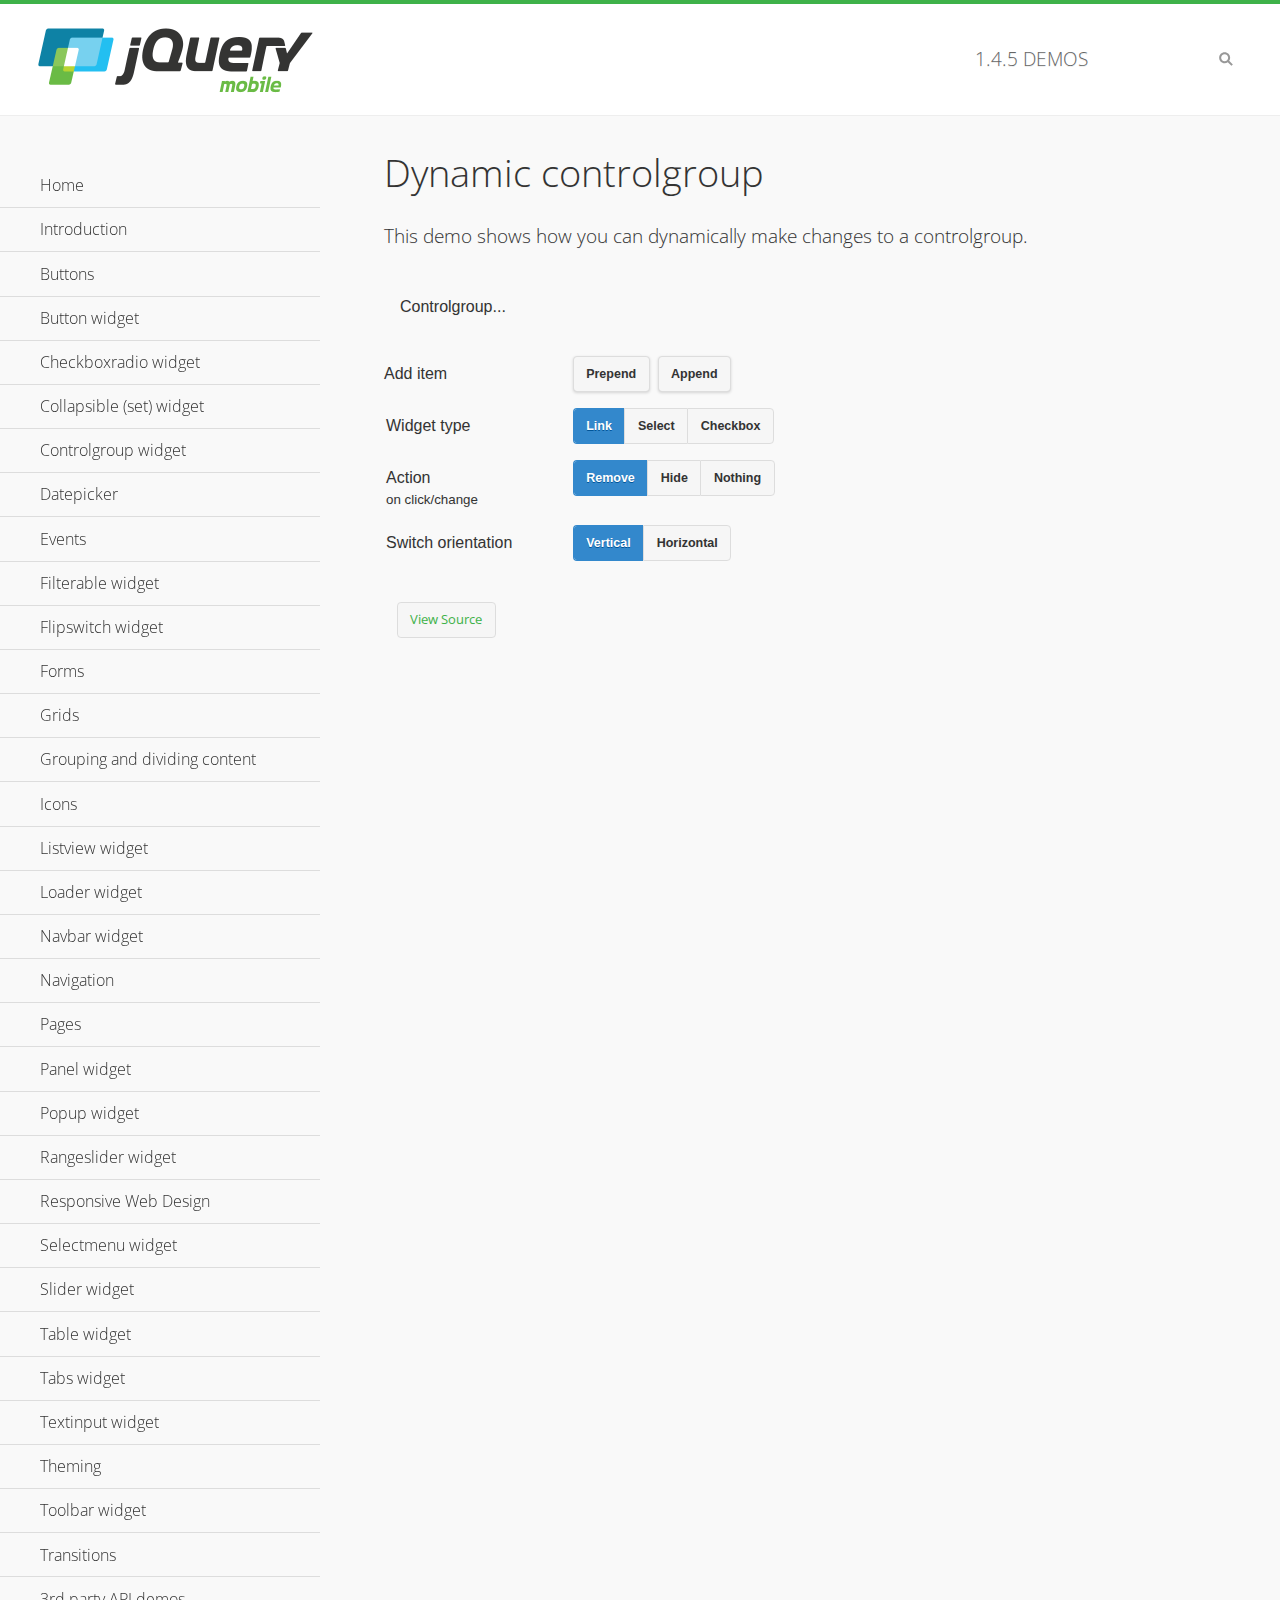
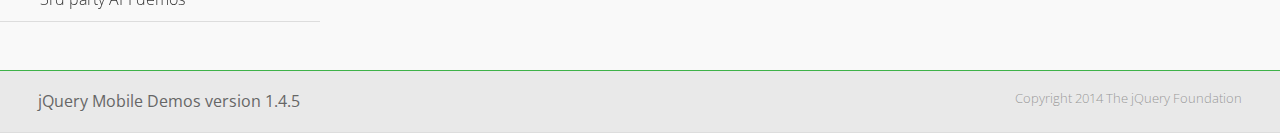
<file: Test 1 PPM/demos/controlgroup-dynamic/index.html>
<!DOCTYPE html>
<html>
<head>
	<meta charset="utf-8">
	<meta name="viewport" content="width=device-width, initial-scale=1">
	<title>Dynamic controlgroup - jQuery Mobile Demos</title>
	<link rel="shortcut icon" href="../favicon.ico">
    <link rel="stylesheet" href="http://fonts.googleapis.com/css?family=Open+Sans:300,400,700">
	<link rel="stylesheet" href="../css/themes/default/jquery.mobile-1.4.5.min.css">
	<link rel="stylesheet" href="../_assets/css/jqm-demos.css">
	<script src="../js/jquery.js"></script>
	<script src="../_assets/js/index.js"></script>
	<script src="../js/jquery.mobile-1.4.5.min.js"></script>
	<script>
		( function( $, undefined ) {
			var counter = 0;
			$( document ).bind( "pagecreate", function( e ) {
				$( "#prepend, #append", e.target ).on( "click", function( e ) {
					counter++;

					var widgetType = $( "[name='radio-widget']:checked" ).attr( "id" ),
						group = $( "#my-controlgroup" ),
						$el,
						action = function() {
							var action = $( "[name='radio-action']:checked" ).attr( "id" );
							if ( $( $el[1] ).is( "select" ) && action === "hide" ) {
								$el = $( $el[1] ).parents( ".ui-select" );
							}
							$el[ action ]();
							group.controlgroup( "refresh" );
						};

					if ( widgetType === "link" ) {

						$el = $( "<a href='#'>Link " + counter + "</a>" ).bind( "click", action );
						$( "#my-controlgroup" ).controlgroup( "container" )[ $( this ).attr( "id" ) ]( $el );
						$el.buttonMarkup();

					} else if ( widgetType === "select" ) {

						$el = $( "<label for='widget" + counter + "'>Select " + counter + "</label><select id='widget" + counter + "'><option value='option1'>Select " + counter + "</option><option value='option2'>Select option</option></select>" );
						$( $el[ 1 ] ).bind( "change", action);
						$( "#my-controlgroup" ).controlgroup( "container" )[ $( this ).attr( "id" ) ]( $el );
						$( $el[ 1 ] ).selectmenu();

					} else {

						$el = $( "<label for='widget" + counter + "'>Checkbox " + counter + "</label><input type='checkbox' id='widget" + counter + "'></input>" );
						$( $el[ 1 ] ).bind( "change", action );
						$( "#my-controlgroup" ).controlgroup( "container" )[ $( this ).attr( "id" ) ]( $el );
						$( $el[ 1 ] ).checkboxradio();

					}

					group.controlgroup( "refresh" );
				});

				$( "[name='radio-orientation']" ).bind( "change", function( e ) {
					$( "#my-controlgroup" ).controlgroup( "option", "type", ( $( "#isHorizontal" ).is( ":checked" ) ? "horizontal" : "vertical" ) );
				});
			});
		})( jQuery );
	</script>
</head>
<body>
<div data-role="page" class="jqm-demos">

	<div data-role="header" class="jqm-header">
		<h2><a href="../" title="jQuery Mobile Demos home"><img src="../_assets/img/jquery-logo.png" alt="jQuery Mobile"></a></h2>
		<p><span class="jqm-version"></span> Demos</p>
		<a href="#" class="jqm-navmenu-link ui-btn ui-btn-icon-notext ui-corner-all ui-icon-bars ui-nodisc-icon ui-alt-icon ui-btn-left">Menu</a>
		<a href="#" class="jqm-search-link ui-btn ui-btn-icon-notext ui-corner-all ui-icon-search ui-nodisc-icon ui-alt-icon ui-btn-right">Search</a>
	</div><!-- /header -->

	<div role="main" class="ui-content jqm-content">

        <h1>Dynamic controlgroup</h1>

        <p>This demo shows how you can dynamically make changes to a controlgroup.</p>

        <div data-demo-html="true" data-demo-js="true">

            <form>
            	<div class="ui-body ui-body-d ui-corner-all">
                	<p>Controlgroup...</p>
                	<div data-role="controlgroup" id="my-controlgroup"><!-- items will be injected here --></div>
                </div>
            </form>

            <div class="ui-field-contain">
                <label for="prepend">Add item</label>
                <button id="prepend" data-mini="true" data-inline="true">Prepend</button>
                <label for="append" class="ui-hidden-accessible">Action</label>
                <button id="append" data-mini="true" data-inline="true">Append</button>
            </div>

            <form action="#" method="get">
            	<div class="ui-field-contain">
                    <fieldset data-role="controlgroup" data-type="horizontal" data-mini="true">
                        <legend>Widget type</legend>

                        <input type="radio" name="radio-widget" id="link" value="link" checked="checked">
                        <label for="link">Link</label>

                        <input type="radio" name="radio-widget" id="select" value="select">
                        <label for="select">Select</label>

                        <input type="radio" name="radio-widget" id="checkbox" value="checkbox">
                        <label for="checkbox">Checkbox</label>
                    </fieldset>
            	</div>

            	<div class="ui-field-contain">
                    <fieldset data-role="controlgroup" data-type="horizontal" data-mini="true">
                        <legend>Action<br><small>on click/change</small></legend>

                        <input type="radio" name="radio-action" id="remove" value="remove" checked="checked">
                        <label for="remove">Remove</label>

                        <input type="radio" name="radio-action" id="hide" value="hide">
                        <label for="hide">Hide</label>

                        <input type="radio" name="radio-action" id="width" value="width">
                        <label for="width">Nothing</label>
                    </fieldset>
            	</div>

            	<div class="ui-field-contain">
                    <fieldset data-role="controlgroup" data-type="horizontal" data-mini="true">
                        <legend>Switch orientation</legend>

                        <input type="radio" name="radio-orientation" id="isVertical" value="isVertical" checked="checked">
                        <label for="isVertical">Vertical</label>

                        <input type="radio" name="radio-orientation" id="isHorizontal" value="isHorizontal">
                        <label for="isHorizontal">Horizontal</label>
                    </fieldset>
            	</div>

            </form>

        </div><!--/demo-html -->

	</div><!-- /content -->
	    <div data-role="panel" class="jqm-navmenu-panel" data-position="left" data-display="overlay" data-theme="a">
	    	<ul class="jqm-list ui-alt-icon ui-nodisc-icon">
<li data-filtertext="demos homepage" data-icon="home"><a href=".././">Home</a></li>
<li data-filtertext="introduction overview getting started"><a href="../intro/" data-ajax="false">Introduction</a></li>
<li data-filtertext="buttons button markup buttonmarkup method anchor link button element"><a href="../button-markup/" data-ajax="false">Buttons</a></li>
<li data-filtertext="form button widget input button submit reset"><a href="../button/" data-ajax="false">Button widget</a></li>
<li data-role="collapsible" data-enhanced="true" data-collapsed-icon="carat-d" data-expanded-icon="carat-u" data-iconpos="right" data-inset="false" class="ui-collapsible ui-collapsible-themed-content ui-collapsible-collapsed">
	<h3 class="ui-collapsible-heading ui-collapsible-heading-collapsed">
		<a href="#" class="ui-collapsible-heading-toggle ui-btn ui-btn-icon-right ui-btn-inherit ui-icon-carat-d">
		    Checkboxradio widget<span class="ui-collapsible-heading-status"> click to expand contents</span>
		</a>
	</h3>
	<div class="ui-collapsible-content ui-body-inherit ui-collapsible-content-collapsed" aria-hidden="true">
		<ul>
			<li data-filtertext="form checkboxradio widget checkbox input checkboxes controlgroups"><a href="../checkboxradio-checkbox/" data-ajax="false">Checkboxes</a></li>
			<li data-filtertext="form checkboxradio widget radio input radio buttons controlgroups"><a href="../checkboxradio-radio/" data-ajax="false">Radio buttons</a></li>
		</ul>
	</div>
</li>
<li data-role="collapsible" data-enhanced="true" data-collapsed-icon="carat-d" data-expanded-icon="carat-u" data-iconpos="right" data-inset="false" class="ui-collapsible ui-collapsible-themed-content ui-collapsible-collapsed">
	<h3 class="ui-collapsible-heading ui-collapsible-heading-collapsed">
		<a href="#" class="ui-collapsible-heading-toggle ui-btn ui-btn-icon-right ui-btn-inherit ui-icon-carat-d">
			Collapsible (set) widget<span class="ui-collapsible-heading-status"> click to expand contents</span>
		</a>
	</h3>
	<div class="ui-collapsible-content ui-body-inherit ui-collapsible-content-collapsed" aria-hidden="true">
		<ul>
			<li data-filtertext="collapsibles content formatting"><a href="../collapsible/" data-ajax="false">Collapsible</a></li>
			<li data-filtertext="dynamic collapsible set accordion append expand"><a href="../collapsible-dynamic/" data-ajax="false">Dynamic collapsibles</a></li>
			<li data-filtertext="accordions collapsible set widget content formatting grouped collapsibles"><a href="../collapsibleset/" data-ajax="false">Collapsible set</a></li>
		</ul>
	</div>
</li>
<li data-role="collapsible" data-enhanced="true" data-collapsed-icon="carat-d" data-expanded-icon="carat-u" data-iconpos="right" data-inset="false" class="ui-collapsible ui-collapsible-themed-content ui-collapsible-collapsed">
	<h3 class="ui-collapsible-heading ui-collapsible-heading-collapsed">
		<a href="#" class="ui-collapsible-heading-toggle ui-btn ui-btn-icon-right ui-btn-inherit ui-icon-carat-d">
			Controlgroup widget<span class="ui-collapsible-heading-status"> click to expand contents</span>
		</a>
	</h3>
	<div class="ui-collapsible-content ui-body-inherit ui-collapsible-content-collapsed" aria-hidden="true">
		<ul>
			<li data-filtertext="controlgroups selectmenu checkboxradio input grouped buttons horizontal vertical"><a href="../controlgroup/" data-ajax="false">Controlgroup</a></li>
			<li data-filtertext="dynamic controlgroup dynamically add buttons"><a href="../controlgroup-dynamic/" data-ajax="false">Dynamic controlgroups</a></li>
		</ul>
	</div>
</li>
<li data-filtertext="form datepicker widget date input"><a href="../datepicker/" data-ajax="false">Datepicker</a></li>
<li data-role="collapsible" data-enhanced="true" data-collapsed-icon="carat-d" data-expanded-icon="carat-u" data-iconpos="right" data-inset="false" class="ui-collapsible ui-collapsible-themed-content ui-collapsible-collapsed">
	<h3 class="ui-collapsible-heading ui-collapsible-heading-collapsed">
		<a href="#" class="ui-collapsible-heading-toggle ui-btn ui-btn-icon-right ui-btn-inherit ui-icon-carat-d">
			Events<span class="ui-collapsible-heading-status"> click to expand contents</span>
		</a>
	</h3>
	<div class="ui-collapsible-content ui-body-inherit ui-collapsible-content-collapsed" aria-hidden="true">
		<ul>
			<li data-filtertext="swipe to delete list items listviews swipe events"><a href="../swipe-list/" data-ajax="false">Swipe list items</a></li>
			<li data-filtertext="swipe to navigate swipe page navigation swipe events"><a href="../swipe-page/" data-ajax="false">Swipe page navigation</a></li>
		</ul>
	</div>
</li>
<li data-filtertext="filterable filter elements sorting searching listview table"><a href="../filterable/" data-ajax="false">Filterable widget</a></li>
<li data-filtertext="form flipswitch widget flip toggle switch binary select checkbox input"><a href="../flipswitch/" data-ajax="false">Flipswitch widget</a></li>
<li data-role="collapsible" data-enhanced="true" data-collapsed-icon="carat-d" data-expanded-icon="carat-u" data-iconpos="right" data-inset="false" class="ui-collapsible ui-collapsible-themed-content ui-collapsible-collapsed">
	<h3 class="ui-collapsible-heading ui-collapsible-heading-collapsed">
		<a href="#" class="ui-collapsible-heading-toggle ui-btn ui-btn-icon-right ui-btn-inherit ui-icon-carat-d">
			Forms<span class="ui-collapsible-heading-status"> click to expand contents</span>
		</a>
	</h3>
	<div class="ui-collapsible-content ui-body-inherit ui-collapsible-content-collapsed" aria-hidden="true">
		<ul>
			<li data-filtertext="forms text checkbox radio range button submit reset inputs selects textarea slider flipswitch label form elements"><a href="../forms/" data-ajax="false">Forms</a></li>
			<li data-filtertext="form hide labels hidden accessible ui-hidden-accessible forms"><a href="../forms-label-hidden-accessible/" data-ajax="false">Hide labels</a></li>
			<li data-filtertext="form field containers fieldcontain ui-field-contain forms"><a href="../forms-field-contain/" data-ajax="false">Field containers</a></li>
			<li data-filtertext="forms disabled form elements"><a href="../forms-disabled/" data-ajax="false">Forms disabled</a></li>
			<li data-filtertext="forms gallery examples overview forms text checkbox radio range button submit reset inputs selects textarea slider flipswitch label form elements"><a href="../forms-gallery/" data-ajax="false">Forms gallery</a></li>
		</ul>
	</div>
</li>
<li data-role="collapsible" data-enhanced="true" data-collapsed-icon="carat-d" data-expanded-icon="carat-u" data-iconpos="right" data-inset="false" class="ui-collapsible ui-collapsible-themed-content ui-collapsible-collapsed">
	<h3 class="ui-collapsible-heading ui-collapsible-heading-collapsed">
		<a href="#" class="ui-collapsible-heading-toggle ui-btn ui-btn-icon-right ui-btn-inherit ui-icon-carat-d">
			Grids<span class="ui-collapsible-heading-status"> click to expand contents</span>
		</a>
	</h3>
	<div class="ui-collapsible-content ui-body-inherit ui-collapsible-content-collapsed" aria-hidden="true">
		<ul>
			<li data-filtertext="grids columns blocks content formatting rwd responsive css framework"><a href="../grids/" data-ajax="false">Grids</a></li>
			<li data-filtertext="buttons in grids css framework"><a href="../grids-buttons/" data-ajax="false">Buttons in grids</a></li>
			<li data-filtertext="custom responsive grids rwd css framework"><a href="../grids-custom-responsive/" data-ajax="false">Custom responsive grids</a></li>
		</ul>
	</div>
</li>
<li data-filtertext="blocks content formatting sections heading"><a href="../body-bar-classes/" data-ajax="false">Grouping and dividing content</a></li>
<li data-role="collapsible" data-enhanced="true" data-collapsed-icon="carat-d" data-expanded-icon="carat-u" data-iconpos="right" data-inset="false" class="ui-collapsible ui-collapsible-themed-content ui-collapsible-collapsed">
	<h3 class="ui-collapsible-heading ui-collapsible-heading-collapsed">
		<a href="#" class="ui-collapsible-heading-toggle ui-btn ui-btn-icon-right ui-btn-inherit ui-icon-carat-d">
			Icons<span class="ui-collapsible-heading-status"> click to expand contents</span>
		</a>
	</h3>
	<div class="ui-collapsible-content ui-body-inherit ui-collapsible-content-collapsed" aria-hidden="true">
		<ul>
			<li data-filtertext="button icons svg disc alt custom icon position"><a href="../icons/" data-ajax="false">Icons</a></li>
			<li data-filtertext=""><a href="../icons-grunticon/" data-ajax="false">Grunticon loader</a></li>
		</ul>
	</div>
</li>
<li data-role="collapsible" data-enhanced="true" data-collapsed-icon="carat-d" data-expanded-icon="carat-u" data-iconpos="right" data-inset="false" class="ui-collapsible ui-collapsible-themed-content ui-collapsible-collapsed">
	<h3 class="ui-collapsible-heading ui-collapsible-heading-collapsed">
		<a href="#" class="ui-collapsible-heading-toggle ui-btn ui-btn-icon-right ui-btn-inherit ui-icon-carat-d">
			Listview widget<span class="ui-collapsible-heading-status"> click to expand contents</span>
		</a>
	</h3>
	<div class="ui-collapsible-content ui-body-inherit ui-collapsible-content-collapsed" aria-hidden="true">
		<ul>
			<li data-filtertext="listview widget thumbnails icons nested split button collapsible ul ol"><a href="../listview/" data-ajax="false">Listview</a></li>
			<li data-filtertext="autocomplete filterable reveal listview filtertextbeforefilter placeholder"><a href="../listview-autocomplete/" data-ajax="false">Listview autocomplete</a></li>
			<li data-filtertext="autocomplete filterable reveal listview remote data filtertextbeforefilter placeholder"><a href="../listview-autocomplete-remote/" data-ajax="false">Listview autocomplete remote data</a></li>
			<li data-filtertext="autodividers anchor jump scroll linkbars listview lists ul ol"><a href="../listview-autodividers-linkbar/" data-ajax="false">Listview autodividers linkbar</a></li>
			<li data-filtertext="listview autodividers selector autodividersselector lists ul ol"><a href="../listview-autodividers-selector/" data-ajax="false">Listview autodividers selector</a></li>
			<li data-filtertext="listview nested list items"><a href="../listview-nested-lists/" data-ajax="false">Nested Listviews</a></li>
			<li data-filtertext="listview collapsible list items flat"><a href="../listview-collapsible-item-flat/" data-ajax="false">Listview collapsible list items (flat)</a></li>
			<li data-filtertext="listview collapsible list indented"><a href="../listview-collapsible-item-indented/" data-ajax="false">Listview collapsible list items (indented)</a></li>
			<li data-filtertext="grid listview responsive grids responsive listviews lists ul"><a href="../listview-grid/" data-ajax="false">Listview responsive grid</a></li>
		</ul>
	</div>
</li>
<li data-filtertext="loader widget page loading navigation overlay spinner"><a href="../loader/" data-ajax="false">Loader widget</a></li>
<li data-filtertext="navbar widget navmenu toolbars header footer"><a href="../navbar/" data-ajax="false">Navbar widget</a></li>
<li data-role="collapsible" data-enhanced="true" data-collapsed-icon="carat-d" data-expanded-icon="carat-u" data-iconpos="right" data-inset="false" class="ui-collapsible ui-collapsible-themed-content ui-collapsible-collapsed">
	<h3 class="ui-collapsible-heading ui-collapsible-heading-collapsed">
		<a href="#" class="ui-collapsible-heading-toggle ui-btn ui-btn-icon-right ui-btn-inherit ui-icon-carat-d">
			Navigation<span class="ui-collapsible-heading-status"> click to expand contents</span>
		</a>
	</h3>
	<div class="ui-collapsible-content ui-body-inherit ui-collapsible-content-collapsed" aria-hidden="true">
		<ul>
			<li data-filtertext="ajax navigation navigate widget history event method"><a href="../navigation/" data-ajax="false">Navigation</a></li>
			<li data-filtertext="linking pages page links navigation ajax prefetch cache"><a href="../navigation-linking-pages/" data-ajax="false">Linking pages</a></li>
			<!-- <li data-filtertext="php redirect server redirection server-side navigation"><a href="../navigation-php-redirect/" data-ajax="false">PHP redirect demo</a></li>-->
			<li data-filtertext="navigation redirection hash query"><a href="../navigation-hash-processing/" data-ajax="false">Hash processing demo</a></li>
			<li data-filtertext="navigation redirection hash query"><a href="../page-events/" data-ajax="false">Page Navigation Events</a></li>
		</ul>
	</div>
</li>
<li data-role="collapsible" data-enhanced="true" data-collapsed-icon="carat-d" data-expanded-icon="carat-u" data-iconpos="right" data-inset="false" class="ui-collapsible ui-collapsible-themed-content ui-collapsible-collapsed">
	<h3 class="ui-collapsible-heading ui-collapsible-heading-collapsed">
		<a href="#" class="ui-collapsible-heading-toggle ui-btn ui-btn-icon-right ui-btn-inherit ui-icon-carat-d">
			Pages<span class="ui-collapsible-heading-status"> click to expand contents</span>
		</a>
	</h3>
	<div class="ui-collapsible-content ui-body-inherit ui-collapsible-content-collapsed" aria-hidden="true">
		<ul>
			<li data-filtertext="pages page widget ajax navigation"><a href="../pages/" data-ajax="false">Pages</a></li>
			<li data-filtertext="single page"><a href="../pages-single-page/" data-ajax="false">Single page</a></li>
			<li data-filtertext="multipage multi-page page"><a href="../pages-multi-page/" data-ajax="false">Multi-page template</a></li>
			<li data-filtertext="dialog page widget modal popup"><a href="../pages-dialog/" data-ajax="false">Dialog page</a></li>
		</ul>
	</div>
</li>
<li data-role="collapsible" data-enhanced="true" data-collapsed-icon="carat-d" data-expanded-icon="carat-u" data-iconpos="right" data-inset="false" class="ui-collapsible ui-collapsible-themed-content ui-collapsible-collapsed">
	<h3 class="ui-collapsible-heading ui-collapsible-heading-collapsed">
		<a href="#" class="ui-collapsible-heading-toggle ui-btn ui-btn-icon-right ui-btn-inherit ui-icon-carat-d">
			Panel widget<span class="ui-collapsible-heading-status"> click to expand contents</span>
		</a>
	</h3>
	<div class="ui-collapsible-content ui-body-inherit ui-collapsible-content-collapsed" aria-hidden="true">
		<ul>
			<li data-filtertext="panel widget sliding panels reveal push overlay responsive"><a href="../panel/" data-ajax="false">Panel</a></li>
			<li data-filtertext=""><a href="../panel-external/" data-ajax="false">External panels</a></li>
			<li data-filtertext="panel "><a href="../panel-fixed/" data-ajax="false">Fixed panels</a></li>
			<li data-filtertext="panel slide panels sliding panels shadow rwd responsive breakpoint"><a href="../panel-responsive/" data-ajax="false">Panels responsive</a></li>
			<li data-filtertext="panel custom style custom panel width reveal shadow listview panel styling page background wrapper"><a href="../panel-styling/" data-ajax="false">Custom panel style</a></li>
			<li data-filtertext="panel open on swipe"><a href="../panel-swipe-open/" data-ajax="false">Panel open on swipe</a></li>
			<li data-filtertext="panels outside page internal external toolbars"><a href="../panel-external-internal/" data-ajax="false">Panel external and internal</a></li>
		</ul>
	</div>
</li>
<li data-role="collapsible" data-enhanced="true" data-collapsed-icon="carat-d" data-expanded-icon="carat-u" data-iconpos="right" data-inset="false" class="ui-collapsible ui-collapsible-themed-content ui-collapsible-collapsed">
	<h3 class="ui-collapsible-heading ui-collapsible-heading-collapsed">
		<a href="#" class="ui-collapsible-heading-toggle ui-btn ui-btn-icon-right ui-btn-inherit ui-icon-carat-d">
			Popup widget<span class="ui-collapsible-heading-status"> click to expand contents</span>
		</a>
	</h3>
	<div class="ui-collapsible-content ui-body-inherit ui-collapsible-content-collapsed" aria-hidden="true">
		<ul>
			<li data-filtertext="popup widget popups dialog modal transition tooltip lightbox form overlay screen flip pop fade transition"><a href="../popup/" data-ajax="false">Popup</a></li>
			<li data-filtertext="popup alignment position"><a href="../popup-alignment/" data-ajax="false">Popup alignment</a></li>
			<li data-filtertext="popup arrow size popups popover"><a href="../popup-arrow-size/" data-ajax="false">Popup arrow size</a></li>
			<li data-filtertext="dynamic popups popup images lightbox"><a href="../popup-dynamic/" data-ajax="false">Dynamic popups</a></li>
			<li data-filtertext="popups with iframes scaling"><a href="../popup-iframe/" data-ajax="false">Popups with iframes</a></li>
			<li data-filtertext="popup image scaling"><a href="../popup-image-scaling/" data-ajax="false">Popup image scaling</a></li>
			<li data-filtertext="external popup outside multi-page"><a href="../popup-outside-multipage/" data-ajax="false">Popup outside multi-page</a></li>
		</ul>
	</div>
</li>
<li data-filtertext="form rangeslider widget dual sliders dual handle sliders range input"><a href="../rangeslider/" data-ajax="false">Rangeslider widget</a></li>
<li data-filtertext="responsive web design rwd adaptive progressive enhancement PE accessible mobile breakpoints media query media queries"><a href="../rwd/" data-ajax="false">Responsive Web Design</a></li>
<li data-role="collapsible" data-enhanced="true" data-collapsed-icon="carat-d" data-expanded-icon="carat-u" data-iconpos="right" data-inset="false" class="ui-collapsible ui-collapsible-themed-content ui-collapsible-collapsed">
	<h3 class="ui-collapsible-heading ui-collapsible-heading-collapsed">
		<a href="#" class="ui-collapsible-heading-toggle ui-btn ui-btn-icon-right ui-btn-inherit ui-icon-carat-d">
			Selectmenu widget<span class="ui-collapsible-heading-status"> click to expand contents</span>
		</a>
	</h3>
	<div class="ui-collapsible-content ui-body-inherit ui-collapsible-content-collapsed" aria-hidden="true">
		<ul>
			<li data-filtertext="form selectmenu widget select input custom select menu selects"><a href="../selectmenu/" data-ajax="false">Selectmenu</a></li>
			<li data-filtertext="form custom select menu selectmenu widget custom menu option optgroup multiple selects"><a href="../selectmenu-custom/" data-ajax="false">Custom select menu</a></li>
			<li data-filtertext="filterable select filter popup dialog"><a href="../selectmenu-custom-filter/" data-ajax="false">Custom select menu with filter</a></li>
		</ul>
	</div>
</li>
<li data-role="collapsible" data-enhanced="true" data-collapsed-icon="carat-d" data-expanded-icon="carat-u" data-iconpos="right" data-inset="false" class="ui-collapsible ui-collapsible-themed-content ui-collapsible-collapsed">
	<h3 class="ui-collapsible-heading ui-collapsible-heading-collapsed">
		<a href="#" class="ui-collapsible-heading-toggle ui-btn ui-btn-icon-right ui-btn-inherit ui-icon-carat-d">
			Slider widget<span class="ui-collapsible-heading-status"> click to expand contents</span>
		</a>
	</h3>
	<div class="ui-collapsible-content ui-body-inherit ui-collapsible-content-collapsed" aria-hidden="true">
		<ul>
			<li data-filtertext="form slider widget range input single sliders"><a href="../slider/" data-ajax="false">Slider</a></li>
			<li data-filtertext="form slider widget flipswitch slider binary select flip toggle switch"><a href="../slider-flipswitch/" data-ajax="false">Slider flip toggle switch</a></li>
			<li data-filtertext="form slider tooltip handle value input range sliders"><a href="../slider-tooltip/" data-ajax="false">Slider tooltip</a></li>
		</ul>
	</div>
</li>
<li data-role="collapsible" data-enhanced="true" data-collapsed-icon="carat-d" data-expanded-icon="carat-u" data-iconpos="right" data-inset="false" class="ui-collapsible ui-collapsible-themed-content ui-collapsible-collapsed">
	<h3 class="ui-collapsible-heading ui-collapsible-heading-collapsed">
		<a href="#" class="ui-collapsible-heading-toggle ui-btn ui-btn-icon-right ui-btn-inherit ui-icon-carat-d">
			Table widget<span class="ui-collapsible-heading-status"> click to expand contents</span>
		</a>
	</h3>
	<div class="ui-collapsible-content ui-body-inherit ui-collapsible-content-collapsed" aria-hidden="true">
		<ul>
			<li data-filtertext="table widget reflow column toggle th td responsive tables rwd hide show tabular"><a href="../table-column-toggle/" data-ajax="false">Table Column Toggle</a></li>
			<li data-filtertext="table column toggle phone comparison demo"><a href="../table-column-toggle-example/" data-ajax="false">Table Column Toggle demo</a></li>
			<li data-filtertext="responsive tables table column toggle heading groups rwd breakpoint"><a href="../table-column-toggle-heading-groups/" data-ajax="false">Table Column Toggle heading groups</a></li>
			<li data-filtertext="responsive tables table column toggle hide rwd breakpoint customization options"><a href="../table-column-toggle-options/" data-ajax="false">Table Column Toggle options</a></li>
			<li data-filtertext="table reflow th td responsive rwd columns tabular"><a href="../table-reflow/" data-ajax="false">Table Reflow</a></li>
			<li data-filtertext="responsive tables table reflow heading groups rwd breakpoint"><a href="../table-reflow-heading-groups/" data-ajax="false">Table Reflow heading groups</a></li>
			<li data-filtertext="responsive tables table reflow stripes strokes table style"><a href="../table-reflow-stripes-strokes/" data-ajax="false">Table Reflow stripes and strokes</a></li>
			<li data-filtertext="responsive tables table reflow stack custom styles"><a href="../table-reflow-styling/" data-ajax="false">Table Reflow custom styles</a></li>
		</ul>
	</div>
</li>
<li data-filtertext="ui tabs widget"><a href="../tabs/" data-ajax="false">Tabs widget</a></li>
<li data-filtertext="form textinput widget text input textarea number date time tel email file color password"><a href="../textinput/" data-ajax="false">Textinput widget</a></li>
<li data-role="collapsible" data-enhanced="true" data-collapsed-icon="carat-d" data-expanded-icon="carat-u" data-iconpos="right" data-inset="false" class="ui-collapsible ui-collapsible-themed-content ui-collapsible-collapsed">
	<h3 class="ui-collapsible-heading ui-collapsible-heading-collapsed">
		<a href="#" class="ui-collapsible-heading-toggle ui-btn ui-btn-icon-right ui-btn-inherit ui-icon-carat-d">
			Theming<span class="ui-collapsible-heading-status"> click to expand contents</span>
		</a>
	</h3>
	<div class="ui-collapsible-content ui-body-inherit ui-collapsible-content-collapsed" aria-hidden="true">
		<ul>
			<li data-filtertext="default theme swatches theming style css"><a href="../theme-default/" data-ajax="false">Default theme</a></li>
			<li data-filtertext="classic theme old theme swatches theming style css"><a href="../theme-classic/" data-ajax="false">Classic theme</a></li>
		</ul>
	</div>
</li>
<li data-role="collapsible" data-enhanced="true" data-collapsed-icon="carat-d" data-expanded-icon="carat-u" data-iconpos="right" data-inset="false" class="ui-collapsible ui-collapsible-themed-content ui-collapsible-collapsed">
	<h3 class="ui-collapsible-heading ui-collapsible-heading-collapsed">
		<a href="#" class="ui-collapsible-heading-toggle ui-btn ui-btn-icon-right ui-btn-inherit ui-icon-carat-d">
			Toolbar widget<span class="ui-collapsible-heading-status"> click to expand contents</span>
		</a>
	</h3>
	<div class="ui-collapsible-content ui-body-inherit ui-collapsible-content-collapsed" aria-hidden="true">
		<ul>
			<li data-filtertext="toolbar widget header footer toolbars fixed fullscreen external sections"><a href="../toolbar/" data-ajax="false">Toolbar</a></li>
			<li data-filtertext="dynamic toolbars dynamically add toolbar header footer"><a href="../toolbar-dynamic/" data-ajax="false">Dynamic toolbars</a></li>
			<li data-filtertext="external toolbars header footer"><a href="../toolbar-external/" data-ajax="false">External toolbars</a></li>
			<li data-filtertext="fixed toolbars header footer"><a href="../toolbar-fixed/" data-ajax="false">Fixed toolbars</a></li>
			<li data-filtertext="fixed fullscreen toolbars header footer"><a href="../toolbar-fixed-fullscreen/" data-ajax="false">Fullscreen toolbars</a></li>
			<li data-filtertext="external fixed toolbars header footer"><a href="../toolbar-fixed-external/" data-ajax="false">Fixed external toolbars</a></li>
			<li data-filtertext="external persistent toolbars header footer navbar navmenu"><a href="../toolbar-fixed-persistent/" data-ajax="false">Persistent toolbars</a></li>
			<li data-filtertext="external ajax optimized toolbars persistent toolbars header footer navbar"><a href="../toolbar-fixed-persistent-optimized/" data-ajax="false">Ajax optimized toolbars</a></li>
			<li data-filtertext="form in toolbars header footer"><a href="../toolbar-fixed-forms/" data-ajax="false">Form in toolbar</a></li>
		</ul>
	</div>
</li>
<li data-filtertext="page transitions animated pages popup navigation flip slide fade pop"><a href="../transitions/" data-ajax="false">Transitions</a></li>
<li data-role="collapsible" data-enhanced="true" data-collapsed-icon="carat-d" data-expanded-icon="carat-u" data-iconpos="right" data-inset="false" class="ui-collapsible ui-collapsible-themed-content ui-collapsible-collapsed">
	<h3 class="ui-collapsible-heading ui-collapsible-heading-collapsed">
		<a href="#" class="ui-collapsible-heading-toggle ui-btn ui-btn-icon-right ui-btn-inherit ui-icon-carat-d">
			3rd party API demos<span class="ui-collapsible-heading-status"> click to expand contents</span>
		</a>
	</h3>
	<div class="ui-collapsible-content ui-body-inherit ui-collapsible-content-collapsed" aria-hidden="true">
		<ul>
			<li data-filtertext="backbone requirejs navigation router"><a href="../backbone-requirejs/" data-ajax="false">Backbone RequireJS</a></li>
			<li data-filtertext="google maps geolocation demo"><a href="../map-geolocation/" data-ajax="false">Google Maps geolocation</a></li>
			<li data-filtertext="google maps hybrid"><a href="../map-list-toggle/" data-ajax="false">Google Maps list toggle</a></li>
		</ul>
	</div>
</li>



		     </ul>
		</div><!-- /panel -->


	<div data-role="footer" data-position="fixed" data-tap-toggle="false" class="jqm-footer">
		<p>jQuery Mobile Demos version <span class="jqm-version"></span></p>
		<p>Copyright 2014 The jQuery Foundation</p>
	</div><!-- /footer -->
	<!-- TODO: This should become an external panel so we can add input to markup (unique ID) -->
    <div data-role="panel" class="jqm-search-panel" data-position="right" data-display="overlay" data-theme="a">
		<div class="jqm-search">
			<ul class="jqm-list" data-filter-placeholder="Search demos..." data-filter-reveal="true">
<li data-filtertext="demos homepage" data-icon="home"><a href=".././">Home</a></li>
<li data-filtertext="introduction overview getting started"><a href="../intro/" data-ajax="false">Introduction</a></li>
<li data-filtertext="buttons button markup buttonmarkup method anchor link button element"><a href="../button-markup/" data-ajax="false">Buttons</a></li>
<li data-filtertext="form button widget input button submit reset"><a href="../button/" data-ajax="false">Button widget</a></li>
<li data-role="collapsible" data-enhanced="true" data-collapsed-icon="carat-d" data-expanded-icon="carat-u" data-iconpos="right" data-inset="false" class="ui-collapsible ui-collapsible-themed-content ui-collapsible-collapsed">
	<h3 class="ui-collapsible-heading ui-collapsible-heading-collapsed">
		<a href="#" class="ui-collapsible-heading-toggle ui-btn ui-btn-icon-right ui-btn-inherit ui-icon-carat-d">
		    Checkboxradio widget<span class="ui-collapsible-heading-status"> click to expand contents</span>
		</a>
	</h3>
	<div class="ui-collapsible-content ui-body-inherit ui-collapsible-content-collapsed" aria-hidden="true">
		<ul>
			<li data-filtertext="form checkboxradio widget checkbox input checkboxes controlgroups"><a href="../checkboxradio-checkbox/" data-ajax="false">Checkboxes</a></li>
			<li data-filtertext="form checkboxradio widget radio input radio buttons controlgroups"><a href="../checkboxradio-radio/" data-ajax="false">Radio buttons</a></li>
		</ul>
	</div>
</li>
<li data-role="collapsible" data-enhanced="true" data-collapsed-icon="carat-d" data-expanded-icon="carat-u" data-iconpos="right" data-inset="false" class="ui-collapsible ui-collapsible-themed-content ui-collapsible-collapsed">
	<h3 class="ui-collapsible-heading ui-collapsible-heading-collapsed">
		<a href="#" class="ui-collapsible-heading-toggle ui-btn ui-btn-icon-right ui-btn-inherit ui-icon-carat-d">
			Collapsible (set) widget<span class="ui-collapsible-heading-status"> click to expand contents</span>
		</a>
	</h3>
	<div class="ui-collapsible-content ui-body-inherit ui-collapsible-content-collapsed" aria-hidden="true">
		<ul>
			<li data-filtertext="collapsibles content formatting"><a href="../collapsible/" data-ajax="false">Collapsible</a></li>
			<li data-filtertext="dynamic collapsible set accordion append expand"><a href="../collapsible-dynamic/" data-ajax="false">Dynamic collapsibles</a></li>
			<li data-filtertext="accordions collapsible set widget content formatting grouped collapsibles"><a href="../collapsibleset/" data-ajax="false">Collapsible set</a></li>
		</ul>
	</div>
</li>
<li data-role="collapsible" data-enhanced="true" data-collapsed-icon="carat-d" data-expanded-icon="carat-u" data-iconpos="right" data-inset="false" class="ui-collapsible ui-collapsible-themed-content ui-collapsible-collapsed">
	<h3 class="ui-collapsible-heading ui-collapsible-heading-collapsed">
		<a href="#" class="ui-collapsible-heading-toggle ui-btn ui-btn-icon-right ui-btn-inherit ui-icon-carat-d">
			Controlgroup widget<span class="ui-collapsible-heading-status"> click to expand contents</span>
		</a>
	</h3>
	<div class="ui-collapsible-content ui-body-inherit ui-collapsible-content-collapsed" aria-hidden="true">
		<ul>
			<li data-filtertext="controlgroups selectmenu checkboxradio input grouped buttons horizontal vertical"><a href="../controlgroup/" data-ajax="false">Controlgroup</a></li>
			<li data-filtertext="dynamic controlgroup dynamically add buttons"><a href="../controlgroup-dynamic/" data-ajax="false">Dynamic controlgroups</a></li>
		</ul>
	</div>
</li>
<li data-filtertext="form datepicker widget date input"><a href="../datepicker/" data-ajax="false">Datepicker</a></li>
<li data-role="collapsible" data-enhanced="true" data-collapsed-icon="carat-d" data-expanded-icon="carat-u" data-iconpos="right" data-inset="false" class="ui-collapsible ui-collapsible-themed-content ui-collapsible-collapsed">
	<h3 class="ui-collapsible-heading ui-collapsible-heading-collapsed">
		<a href="#" class="ui-collapsible-heading-toggle ui-btn ui-btn-icon-right ui-btn-inherit ui-icon-carat-d">
			Events<span class="ui-collapsible-heading-status"> click to expand contents</span>
		</a>
	</h3>
	<div class="ui-collapsible-content ui-body-inherit ui-collapsible-content-collapsed" aria-hidden="true">
		<ul>
			<li data-filtertext="swipe to delete list items listviews swipe events"><a href="../swipe-list/" data-ajax="false">Swipe list items</a></li>
			<li data-filtertext="swipe to navigate swipe page navigation swipe events"><a href="../swipe-page/" data-ajax="false">Swipe page navigation</a></li>
		</ul>
	</div>
</li>
<li data-filtertext="filterable filter elements sorting searching listview table"><a href="../filterable/" data-ajax="false">Filterable widget</a></li>
<li data-filtertext="form flipswitch widget flip toggle switch binary select checkbox input"><a href="../flipswitch/" data-ajax="false">Flipswitch widget</a></li>
<li data-role="collapsible" data-enhanced="true" data-collapsed-icon="carat-d" data-expanded-icon="carat-u" data-iconpos="right" data-inset="false" class="ui-collapsible ui-collapsible-themed-content ui-collapsible-collapsed">
	<h3 class="ui-collapsible-heading ui-collapsible-heading-collapsed">
		<a href="#" class="ui-collapsible-heading-toggle ui-btn ui-btn-icon-right ui-btn-inherit ui-icon-carat-d">
			Forms<span class="ui-collapsible-heading-status"> click to expand contents</span>
		</a>
	</h3>
	<div class="ui-collapsible-content ui-body-inherit ui-collapsible-content-collapsed" aria-hidden="true">
		<ul>
			<li data-filtertext="forms text checkbox radio range button submit reset inputs selects textarea slider flipswitch label form elements"><a href="../forms/" data-ajax="false">Forms</a></li>
			<li data-filtertext="form hide labels hidden accessible ui-hidden-accessible forms"><a href="../forms-label-hidden-accessible/" data-ajax="false">Hide labels</a></li>
			<li data-filtertext="form field containers fieldcontain ui-field-contain forms"><a href="../forms-field-contain/" data-ajax="false">Field containers</a></li>
			<li data-filtertext="forms disabled form elements"><a href="../forms-disabled/" data-ajax="false">Forms disabled</a></li>
			<li data-filtertext="forms gallery examples overview forms text checkbox radio range button submit reset inputs selects textarea slider flipswitch label form elements"><a href="../forms-gallery/" data-ajax="false">Forms gallery</a></li>
		</ul>
	</div>
</li>
<li data-role="collapsible" data-enhanced="true" data-collapsed-icon="carat-d" data-expanded-icon="carat-u" data-iconpos="right" data-inset="false" class="ui-collapsible ui-collapsible-themed-content ui-collapsible-collapsed">
	<h3 class="ui-collapsible-heading ui-collapsible-heading-collapsed">
		<a href="#" class="ui-collapsible-heading-toggle ui-btn ui-btn-icon-right ui-btn-inherit ui-icon-carat-d">
			Grids<span class="ui-collapsible-heading-status"> click to expand contents</span>
		</a>
	</h3>
	<div class="ui-collapsible-content ui-body-inherit ui-collapsible-content-collapsed" aria-hidden="true">
		<ul>
			<li data-filtertext="grids columns blocks content formatting rwd responsive css framework"><a href="../grids/" data-ajax="false">Grids</a></li>
			<li data-filtertext="buttons in grids css framework"><a href="../grids-buttons/" data-ajax="false">Buttons in grids</a></li>
			<li data-filtertext="custom responsive grids rwd css framework"><a href="../grids-custom-responsive/" data-ajax="false">Custom responsive grids</a></li>
		</ul>
	</div>
</li>
<li data-filtertext="blocks content formatting sections heading"><a href="../body-bar-classes/" data-ajax="false">Grouping and dividing content</a></li>
<li data-role="collapsible" data-enhanced="true" data-collapsed-icon="carat-d" data-expanded-icon="carat-u" data-iconpos="right" data-inset="false" class="ui-collapsible ui-collapsible-themed-content ui-collapsible-collapsed">
	<h3 class="ui-collapsible-heading ui-collapsible-heading-collapsed">
		<a href="#" class="ui-collapsible-heading-toggle ui-btn ui-btn-icon-right ui-btn-inherit ui-icon-carat-d">
			Icons<span class="ui-collapsible-heading-status"> click to expand contents</span>
		</a>
	</h3>
	<div class="ui-collapsible-content ui-body-inherit ui-collapsible-content-collapsed" aria-hidden="true">
		<ul>
			<li data-filtertext="button icons svg disc alt custom icon position"><a href="../icons/" data-ajax="false">Icons</a></li>
			<li data-filtertext=""><a href="../icons-grunticon/" data-ajax="false">Grunticon loader</a></li>
		</ul>
	</div>
</li>
<li data-role="collapsible" data-enhanced="true" data-collapsed-icon="carat-d" data-expanded-icon="carat-u" data-iconpos="right" data-inset="false" class="ui-collapsible ui-collapsible-themed-content ui-collapsible-collapsed">
	<h3 class="ui-collapsible-heading ui-collapsible-heading-collapsed">
		<a href="#" class="ui-collapsible-heading-toggle ui-btn ui-btn-icon-right ui-btn-inherit ui-icon-carat-d">
			Listview widget<span class="ui-collapsible-heading-status"> click to expand contents</span>
		</a>
	</h3>
	<div class="ui-collapsible-content ui-body-inherit ui-collapsible-content-collapsed" aria-hidden="true">
		<ul>
			<li data-filtertext="listview widget thumbnails icons nested split button collapsible ul ol"><a href="../listview/" data-ajax="false">Listview</a></li>
			<li data-filtertext="autocomplete filterable reveal listview filtertextbeforefilter placeholder"><a href="../listview-autocomplete/" data-ajax="false">Listview autocomplete</a></li>
			<li data-filtertext="autocomplete filterable reveal listview remote data filtertextbeforefilter placeholder"><a href="../listview-autocomplete-remote/" data-ajax="false">Listview autocomplete remote data</a></li>
			<li data-filtertext="autodividers anchor jump scroll linkbars listview lists ul ol"><a href="../listview-autodividers-linkbar/" data-ajax="false">Listview autodividers linkbar</a></li>
			<li data-filtertext="listview autodividers selector autodividersselector lists ul ol"><a href="../listview-autodividers-selector/" data-ajax="false">Listview autodividers selector</a></li>
			<li data-filtertext="listview nested list items"><a href="../listview-nested-lists/" data-ajax="false">Nested Listviews</a></li>
			<li data-filtertext="listview collapsible list items flat"><a href="../listview-collapsible-item-flat/" data-ajax="false">Listview collapsible list items (flat)</a></li>
			<li data-filtertext="listview collapsible list indented"><a href="../listview-collapsible-item-indented/" data-ajax="false">Listview collapsible list items (indented)</a></li>
			<li data-filtertext="grid listview responsive grids responsive listviews lists ul"><a href="../listview-grid/" data-ajax="false">Listview responsive grid</a></li>
		</ul>
	</div>
</li>
<li data-filtertext="loader widget page loading navigation overlay spinner"><a href="../loader/" data-ajax="false">Loader widget</a></li>
<li data-filtertext="navbar widget navmenu toolbars header footer"><a href="../navbar/" data-ajax="false">Navbar widget</a></li>
<li data-role="collapsible" data-enhanced="true" data-collapsed-icon="carat-d" data-expanded-icon="carat-u" data-iconpos="right" data-inset="false" class="ui-collapsible ui-collapsible-themed-content ui-collapsible-collapsed">
	<h3 class="ui-collapsible-heading ui-collapsible-heading-collapsed">
		<a href="#" class="ui-collapsible-heading-toggle ui-btn ui-btn-icon-right ui-btn-inherit ui-icon-carat-d">
			Navigation<span class="ui-collapsible-heading-status"> click to expand contents</span>
		</a>
	</h3>
	<div class="ui-collapsible-content ui-body-inherit ui-collapsible-content-collapsed" aria-hidden="true">
		<ul>
			<li data-filtertext="ajax navigation navigate widget history event method"><a href="../navigation/" data-ajax="false">Navigation</a></li>
			<li data-filtertext="linking pages page links navigation ajax prefetch cache"><a href="../navigation-linking-pages/" data-ajax="false">Linking pages</a></li>
			<!-- <li data-filtertext="php redirect server redirection server-side navigation"><a href="../navigation-php-redirect/" data-ajax="false">PHP redirect demo</a></li>-->
			<li data-filtertext="navigation redirection hash query"><a href="../navigation-hash-processing/" data-ajax="false">Hash processing demo</a></li>
			<li data-filtertext="navigation redirection hash query"><a href="../page-events/" data-ajax="false">Page Navigation Events</a></li>
		</ul>
	</div>
</li>
<li data-role="collapsible" data-enhanced="true" data-collapsed-icon="carat-d" data-expanded-icon="carat-u" data-iconpos="right" data-inset="false" class="ui-collapsible ui-collapsible-themed-content ui-collapsible-collapsed">
	<h3 class="ui-collapsible-heading ui-collapsible-heading-collapsed">
		<a href="#" class="ui-collapsible-heading-toggle ui-btn ui-btn-icon-right ui-btn-inherit ui-icon-carat-d">
			Pages<span class="ui-collapsible-heading-status"> click to expand contents</span>
		</a>
	</h3>
	<div class="ui-collapsible-content ui-body-inherit ui-collapsible-content-collapsed" aria-hidden="true">
		<ul>
			<li data-filtertext="pages page widget ajax navigation"><a href="../pages/" data-ajax="false">Pages</a></li>
			<li data-filtertext="single page"><a href="../pages-single-page/" data-ajax="false">Single page</a></li>
			<li data-filtertext="multipage multi-page page"><a href="../pages-multi-page/" data-ajax="false">Multi-page template</a></li>
			<li data-filtertext="dialog page widget modal popup"><a href="../pages-dialog/" data-ajax="false">Dialog page</a></li>
		</ul>
	</div>
</li>
<li data-role="collapsible" data-enhanced="true" data-collapsed-icon="carat-d" data-expanded-icon="carat-u" data-iconpos="right" data-inset="false" class="ui-collapsible ui-collapsible-themed-content ui-collapsible-collapsed">
	<h3 class="ui-collapsible-heading ui-collapsible-heading-collapsed">
		<a href="#" class="ui-collapsible-heading-toggle ui-btn ui-btn-icon-right ui-btn-inherit ui-icon-carat-d">
			Panel widget<span class="ui-collapsible-heading-status"> click to expand contents</span>
		</a>
	</h3>
	<div class="ui-collapsible-content ui-body-inherit ui-collapsible-content-collapsed" aria-hidden="true">
		<ul>
			<li data-filtertext="panel widget sliding panels reveal push overlay responsive"><a href="../panel/" data-ajax="false">Panel</a></li>
			<li data-filtertext=""><a href="../panel-external/" data-ajax="false">External panels</a></li>
			<li data-filtertext="panel "><a href="../panel-fixed/" data-ajax="false">Fixed panels</a></li>
			<li data-filtertext="panel slide panels sliding panels shadow rwd responsive breakpoint"><a href="../panel-responsive/" data-ajax="false">Panels responsive</a></li>
			<li data-filtertext="panel custom style custom panel width reveal shadow listview panel styling page background wrapper"><a href="../panel-styling/" data-ajax="false">Custom panel style</a></li>
			<li data-filtertext="panel open on swipe"><a href="../panel-swipe-open/" data-ajax="false">Panel open on swipe</a></li>
			<li data-filtertext="panels outside page internal external toolbars"><a href="../panel-external-internal/" data-ajax="false">Panel external and internal</a></li>
		</ul>
	</div>
</li>
<li data-role="collapsible" data-enhanced="true" data-collapsed-icon="carat-d" data-expanded-icon="carat-u" data-iconpos="right" data-inset="false" class="ui-collapsible ui-collapsible-themed-content ui-collapsible-collapsed">
	<h3 class="ui-collapsible-heading ui-collapsible-heading-collapsed">
		<a href="#" class="ui-collapsible-heading-toggle ui-btn ui-btn-icon-right ui-btn-inherit ui-icon-carat-d">
			Popup widget<span class="ui-collapsible-heading-status"> click to expand contents</span>
		</a>
	</h3>
	<div class="ui-collapsible-content ui-body-inherit ui-collapsible-content-collapsed" aria-hidden="true">
		<ul>
			<li data-filtertext="popup widget popups dialog modal transition tooltip lightbox form overlay screen flip pop fade transition"><a href="../popup/" data-ajax="false">Popup</a></li>
			<li data-filtertext="popup alignment position"><a href="../popup-alignment/" data-ajax="false">Popup alignment</a></li>
			<li data-filtertext="popup arrow size popups popover"><a href="../popup-arrow-size/" data-ajax="false">Popup arrow size</a></li>
			<li data-filtertext="dynamic popups popup images lightbox"><a href="../popup-dynamic/" data-ajax="false">Dynamic popups</a></li>
			<li data-filtertext="popups with iframes scaling"><a href="../popup-iframe/" data-ajax="false">Popups with iframes</a></li>
			<li data-filtertext="popup image scaling"><a href="../popup-image-scaling/" data-ajax="false">Popup image scaling</a></li>
			<li data-filtertext="external popup outside multi-page"><a href="../popup-outside-multipage/" data-ajax="false">Popup outside multi-page</a></li>
		</ul>
	</div>
</li>
<li data-filtertext="form rangeslider widget dual sliders dual handle sliders range input"><a href="../rangeslider/" data-ajax="false">Rangeslider widget</a></li>
<li data-filtertext="responsive web design rwd adaptive progressive enhancement PE accessible mobile breakpoints media query media queries"><a href="../rwd/" data-ajax="false">Responsive Web Design</a></li>
<li data-role="collapsible" data-enhanced="true" data-collapsed-icon="carat-d" data-expanded-icon="carat-u" data-iconpos="right" data-inset="false" class="ui-collapsible ui-collapsible-themed-content ui-collapsible-collapsed">
	<h3 class="ui-collapsible-heading ui-collapsible-heading-collapsed">
		<a href="#" class="ui-collapsible-heading-toggle ui-btn ui-btn-icon-right ui-btn-inherit ui-icon-carat-d">
			Selectmenu widget<span class="ui-collapsible-heading-status"> click to expand contents</span>
		</a>
	</h3>
	<div class="ui-collapsible-content ui-body-inherit ui-collapsible-content-collapsed" aria-hidden="true">
		<ul>
			<li data-filtertext="form selectmenu widget select input custom select menu selects"><a href="../selectmenu/" data-ajax="false">Selectmenu</a></li>
			<li data-filtertext="form custom select menu selectmenu widget custom menu option optgroup multiple selects"><a href="../selectmenu-custom/" data-ajax="false">Custom select menu</a></li>
			<li data-filtertext="filterable select filter popup dialog"><a href="../selectmenu-custom-filter/" data-ajax="false">Custom select menu with filter</a></li>
		</ul>
	</div>
</li>
<li data-role="collapsible" data-enhanced="true" data-collapsed-icon="carat-d" data-expanded-icon="carat-u" data-iconpos="right" data-inset="false" class="ui-collapsible ui-collapsible-themed-content ui-collapsible-collapsed">
	<h3 class="ui-collapsible-heading ui-collapsible-heading-collapsed">
		<a href="#" class="ui-collapsible-heading-toggle ui-btn ui-btn-icon-right ui-btn-inherit ui-icon-carat-d">
			Slider widget<span class="ui-collapsible-heading-status"> click to expand contents</span>
		</a>
	</h3>
	<div class="ui-collapsible-content ui-body-inherit ui-collapsible-content-collapsed" aria-hidden="true">
		<ul>
			<li data-filtertext="form slider widget range input single sliders"><a href="../slider/" data-ajax="false">Slider</a></li>
			<li data-filtertext="form slider widget flipswitch slider binary select flip toggle switch"><a href="../slider-flipswitch/" data-ajax="false">Slider flip toggle switch</a></li>
			<li data-filtertext="form slider tooltip handle value input range sliders"><a href="../slider-tooltip/" data-ajax="false">Slider tooltip</a></li>
		</ul>
	</div>
</li>
<li data-role="collapsible" data-enhanced="true" data-collapsed-icon="carat-d" data-expanded-icon="carat-u" data-iconpos="right" data-inset="false" class="ui-collapsible ui-collapsible-themed-content ui-collapsible-collapsed">
	<h3 class="ui-collapsible-heading ui-collapsible-heading-collapsed">
		<a href="#" class="ui-collapsible-heading-toggle ui-btn ui-btn-icon-right ui-btn-inherit ui-icon-carat-d">
			Table widget<span class="ui-collapsible-heading-status"> click to expand contents</span>
		</a>
	</h3>
	<div class="ui-collapsible-content ui-body-inherit ui-collapsible-content-collapsed" aria-hidden="true">
		<ul>
			<li data-filtertext="table widget reflow column toggle th td responsive tables rwd hide show tabular"><a href="../table-column-toggle/" data-ajax="false">Table Column Toggle</a></li>
			<li data-filtertext="table column toggle phone comparison demo"><a href="../table-column-toggle-example/" data-ajax="false">Table Column Toggle demo</a></li>
			<li data-filtertext="responsive tables table column toggle heading groups rwd breakpoint"><a href="../table-column-toggle-heading-groups/" data-ajax="false">Table Column Toggle heading groups</a></li>
			<li data-filtertext="responsive tables table column toggle hide rwd breakpoint customization options"><a href="../table-column-toggle-options/" data-ajax="false">Table Column Toggle options</a></li>
			<li data-filtertext="table reflow th td responsive rwd columns tabular"><a href="../table-reflow/" data-ajax="false">Table Reflow</a></li>
			<li data-filtertext="responsive tables table reflow heading groups rwd breakpoint"><a href="../table-reflow-heading-groups/" data-ajax="false">Table Reflow heading groups</a></li>
			<li data-filtertext="responsive tables table reflow stripes strokes table style"><a href="../table-reflow-stripes-strokes/" data-ajax="false">Table Reflow stripes and strokes</a></li>
			<li data-filtertext="responsive tables table reflow stack custom styles"><a href="../table-reflow-styling/" data-ajax="false">Table Reflow custom styles</a></li>
		</ul>
	</div>
</li>
<li data-filtertext="ui tabs widget"><a href="../tabs/" data-ajax="false">Tabs widget</a></li>
<li data-filtertext="form textinput widget text input textarea number date time tel email file color password"><a href="../textinput/" data-ajax="false">Textinput widget</a></li>
<li data-role="collapsible" data-enhanced="true" data-collapsed-icon="carat-d" data-expanded-icon="carat-u" data-iconpos="right" data-inset="false" class="ui-collapsible ui-collapsible-themed-content ui-collapsible-collapsed">
	<h3 class="ui-collapsible-heading ui-collapsible-heading-collapsed">
		<a href="#" class="ui-collapsible-heading-toggle ui-btn ui-btn-icon-right ui-btn-inherit ui-icon-carat-d">
			Theming<span class="ui-collapsible-heading-status"> click to expand contents</span>
		</a>
	</h3>
	<div class="ui-collapsible-content ui-body-inherit ui-collapsible-content-collapsed" aria-hidden="true">
		<ul>
			<li data-filtertext="default theme swatches theming style css"><a href="../theme-default/" data-ajax="false">Default theme</a></li>
			<li data-filtertext="classic theme old theme swatches theming style css"><a href="../theme-classic/" data-ajax="false">Classic theme</a></li>
		</ul>
	</div>
</li>
<li data-role="collapsible" data-enhanced="true" data-collapsed-icon="carat-d" data-expanded-icon="carat-u" data-iconpos="right" data-inset="false" class="ui-collapsible ui-collapsible-themed-content ui-collapsible-collapsed">
	<h3 class="ui-collapsible-heading ui-collapsible-heading-collapsed">
		<a href="#" class="ui-collapsible-heading-toggle ui-btn ui-btn-icon-right ui-btn-inherit ui-icon-carat-d">
			Toolbar widget<span class="ui-collapsible-heading-status"> click to expand contents</span>
		</a>
	</h3>
	<div class="ui-collapsible-content ui-body-inherit ui-collapsible-content-collapsed" aria-hidden="true">
		<ul>
			<li data-filtertext="toolbar widget header footer toolbars fixed fullscreen external sections"><a href="../toolbar/" data-ajax="false">Toolbar</a></li>
			<li data-filtertext="dynamic toolbars dynamically add toolbar header footer"><a href="../toolbar-dynamic/" data-ajax="false">Dynamic toolbars</a></li>
			<li data-filtertext="external toolbars header footer"><a href="../toolbar-external/" data-ajax="false">External toolbars</a></li>
			<li data-filtertext="fixed toolbars header footer"><a href="../toolbar-fixed/" data-ajax="false">Fixed toolbars</a></li>
			<li data-filtertext="fixed fullscreen toolbars header footer"><a href="../toolbar-fixed-fullscreen/" data-ajax="false">Fullscreen toolbars</a></li>
			<li data-filtertext="external fixed toolbars header footer"><a href="../toolbar-fixed-external/" data-ajax="false">Fixed external toolbars</a></li>
			<li data-filtertext="external persistent toolbars header footer navbar navmenu"><a href="../toolbar-fixed-persistent/" data-ajax="false">Persistent toolbars</a></li>
			<li data-filtertext="external ajax optimized toolbars persistent toolbars header footer navbar"><a href="../toolbar-fixed-persistent-optimized/" data-ajax="false">Ajax optimized toolbars</a></li>
			<li data-filtertext="form in toolbars header footer"><a href="../toolbar-fixed-forms/" data-ajax="false">Form in toolbar</a></li>
		</ul>
	</div>
</li>
<li data-filtertext="page transitions animated pages popup navigation flip slide fade pop"><a href="../transitions/" data-ajax="false">Transitions</a></li>
<li data-role="collapsible" data-enhanced="true" data-collapsed-icon="carat-d" data-expanded-icon="carat-u" data-iconpos="right" data-inset="false" class="ui-collapsible ui-collapsible-themed-content ui-collapsible-collapsed">
	<h3 class="ui-collapsible-heading ui-collapsible-heading-collapsed">
		<a href="#" class="ui-collapsible-heading-toggle ui-btn ui-btn-icon-right ui-btn-inherit ui-icon-carat-d">
			3rd party API demos<span class="ui-collapsible-heading-status"> click to expand contents</span>
		</a>
	</h3>
	<div class="ui-collapsible-content ui-body-inherit ui-collapsible-content-collapsed" aria-hidden="true">
		<ul>
			<li data-filtertext="backbone requirejs navigation router"><a href="../backbone-requirejs/" data-ajax="false">Backbone RequireJS</a></li>
			<li data-filtertext="google maps geolocation demo"><a href="../map-geolocation/" data-ajax="false">Google Maps geolocation</a></li>
			<li data-filtertext="google maps hybrid"><a href="../map-list-toggle/" data-ajax="false">Google Maps list toggle</a></li>
		</ul>
	</div>
</li>



			</ul>
		</div>
	</div><!-- /panel -->


</div><!-- /page -->

</body>
</html>
</file>
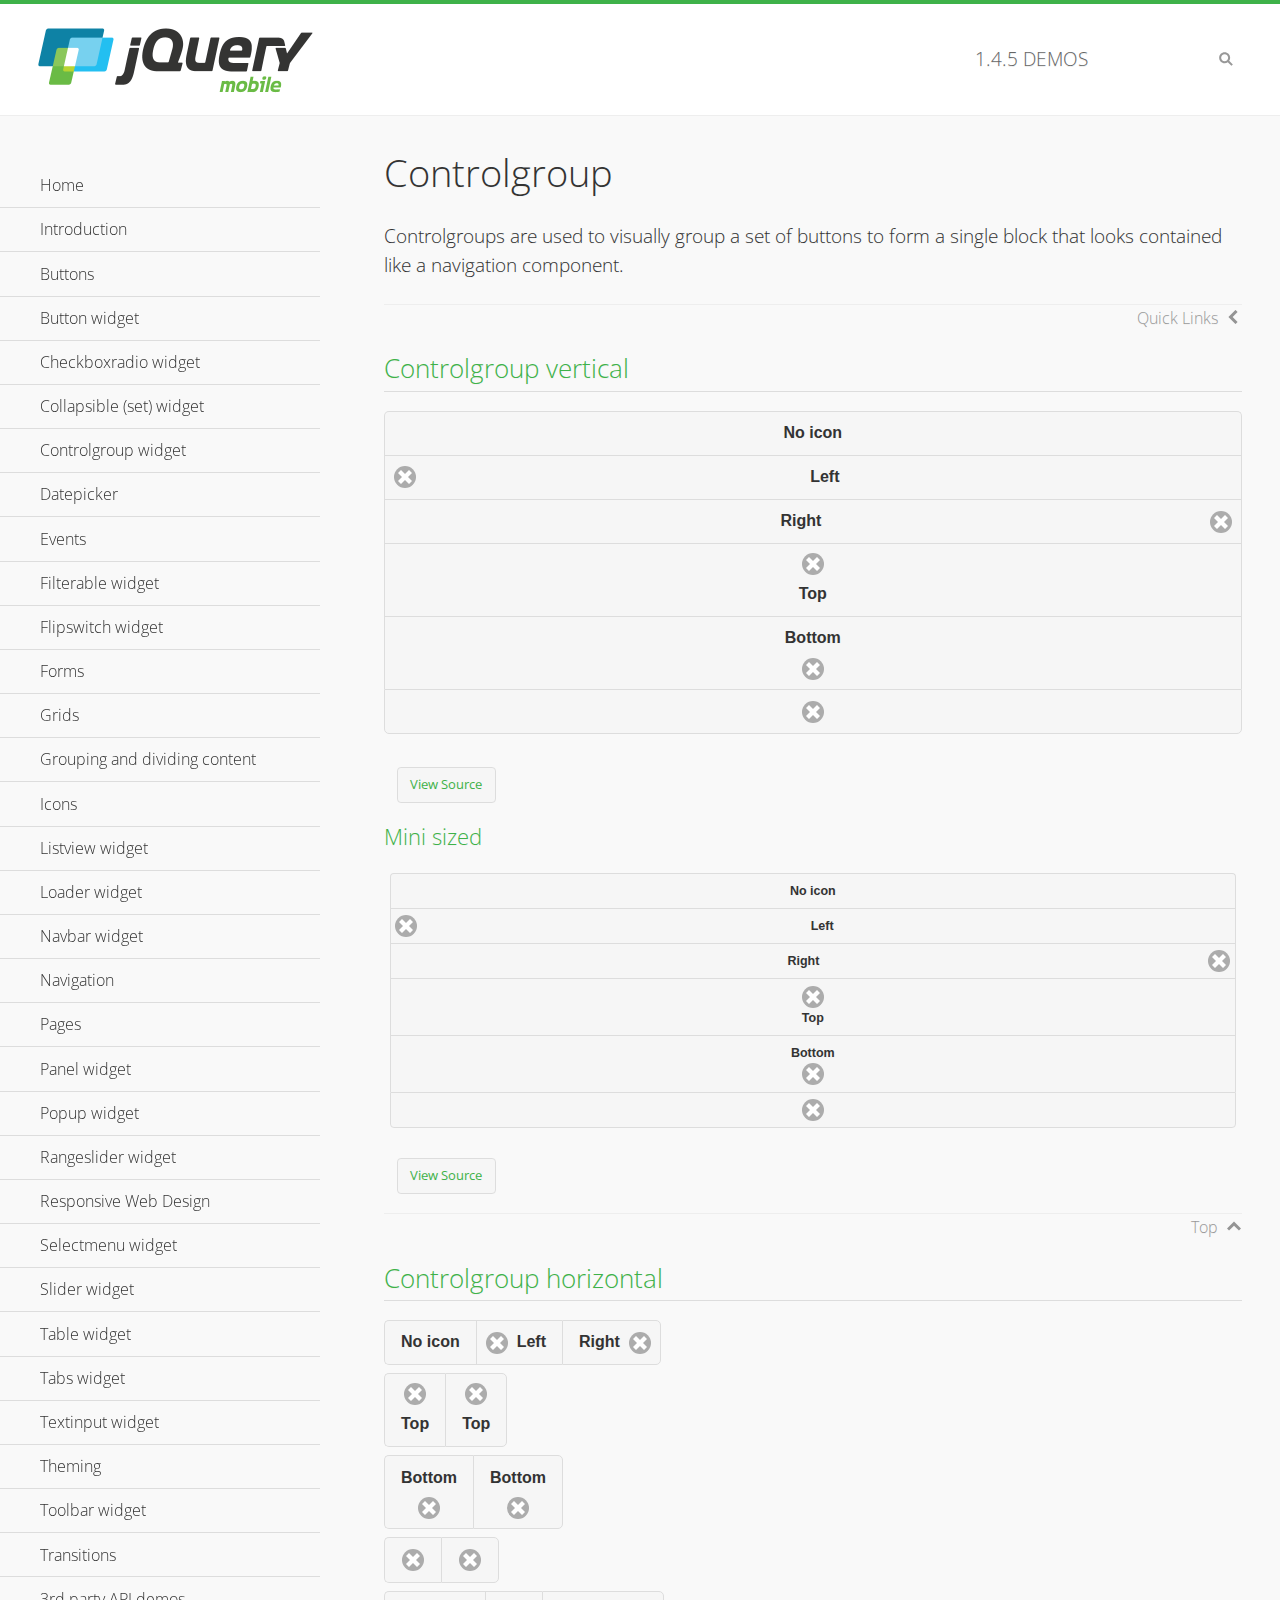
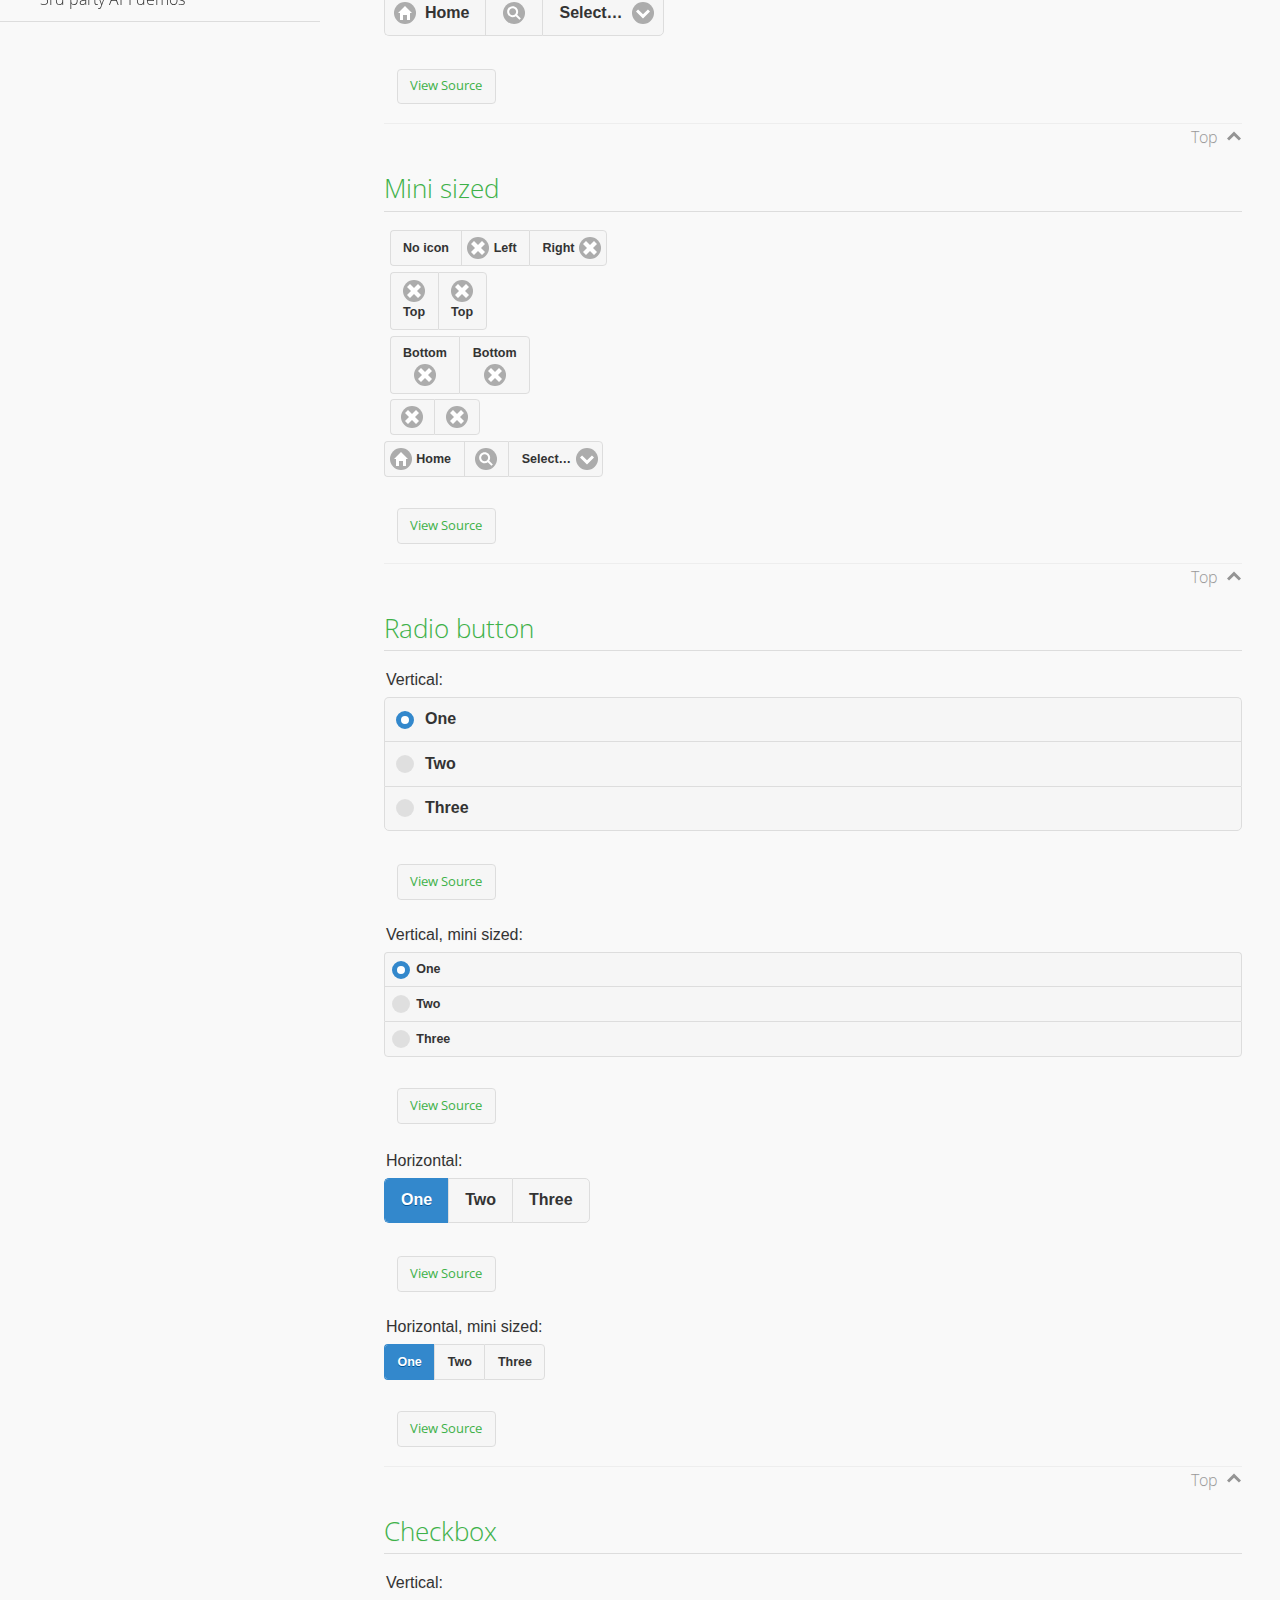
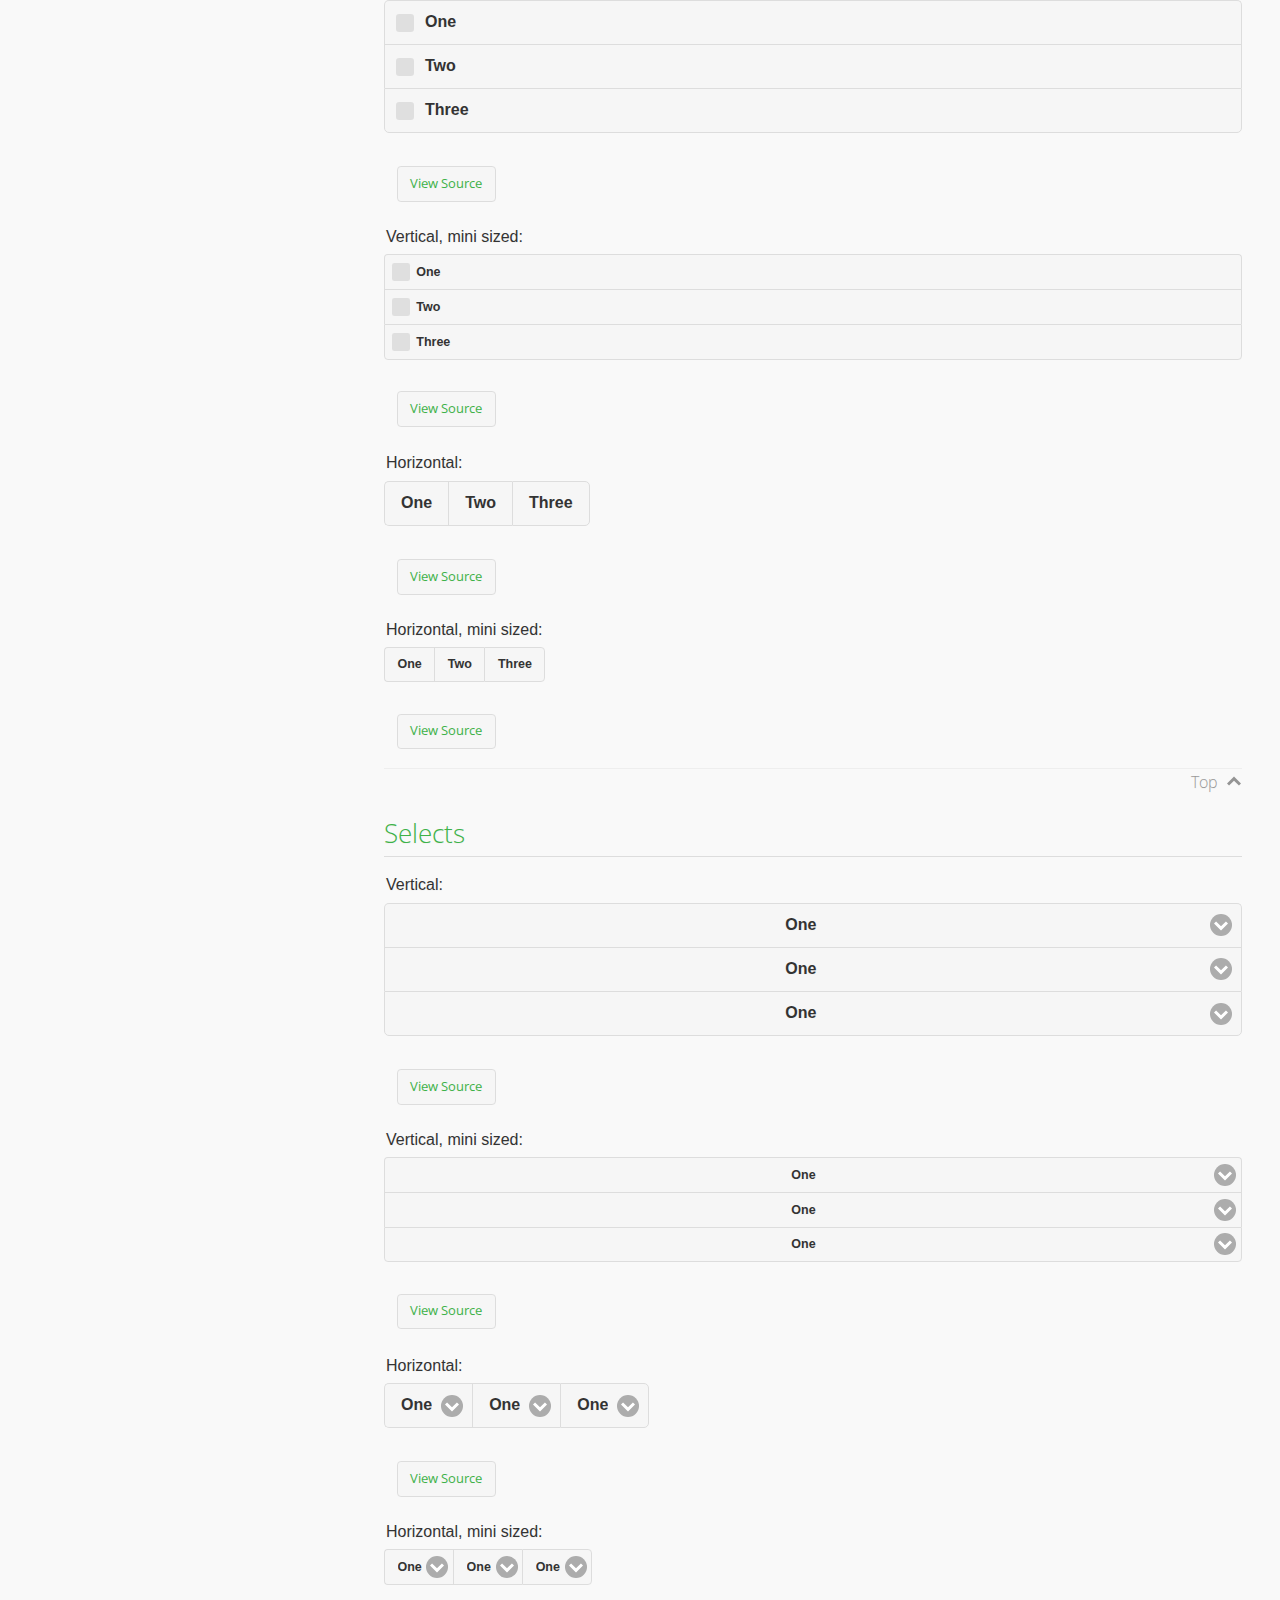
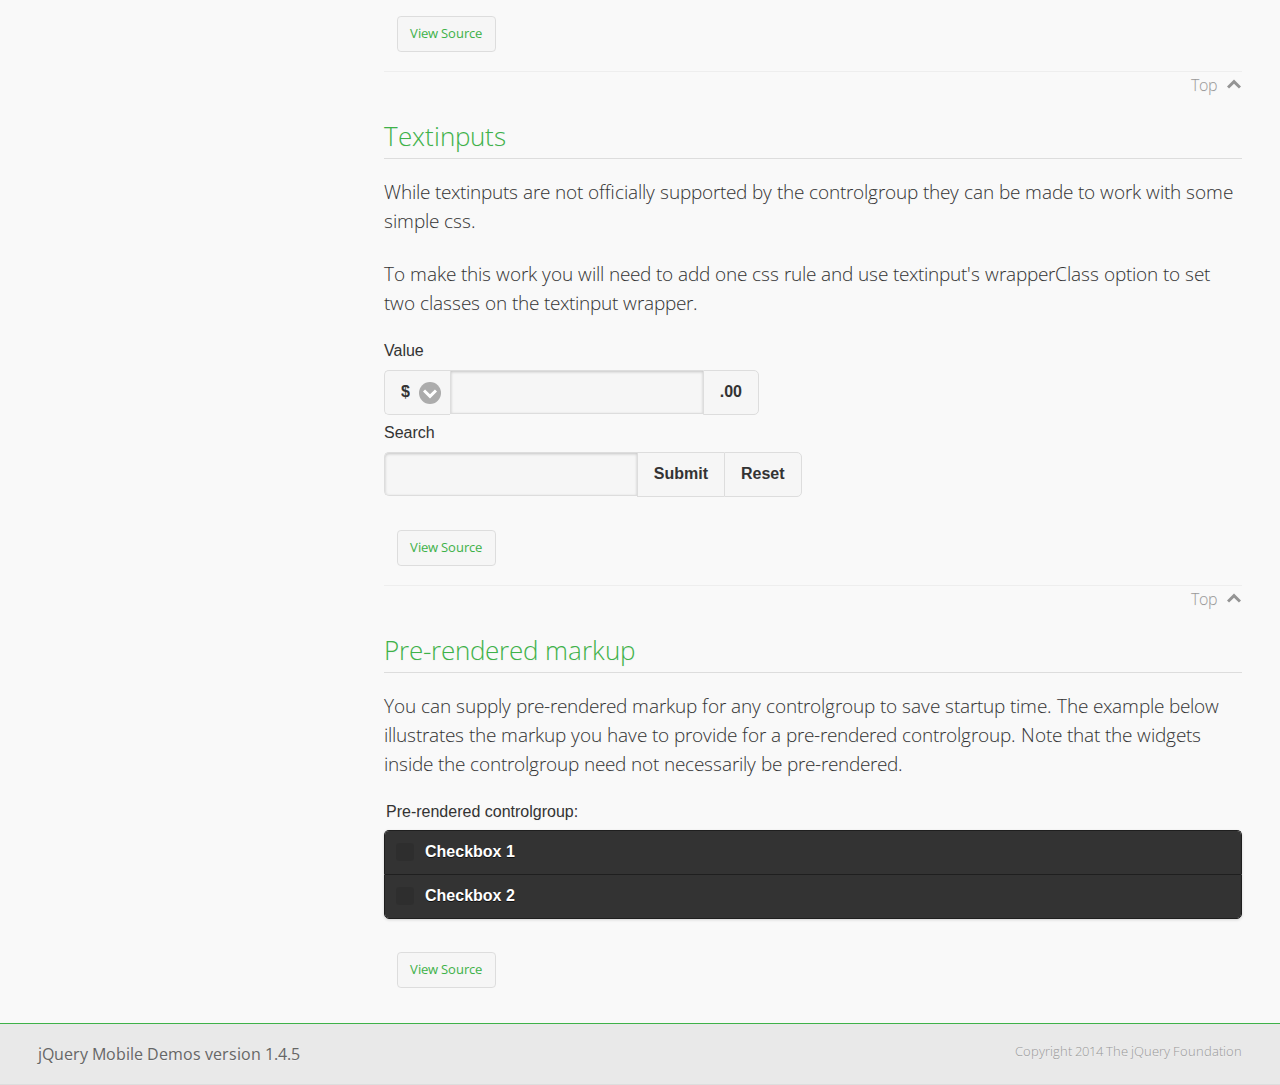
<file: Test 1 PPM/demos/controlgroup/index.html>
<!DOCTYPE html>
<html>
<head>
	<meta charset="utf-8">
	<meta name="viewport" content="width=device-width, initial-scale=1">
	<title>Controlgroup - jQuery Mobile Demos</title>
	    <link rel="stylesheet" href="../css/themes/default/jquery.mobile-1.4.5.min.css">
	    <link rel="stylesheet" href="../_assets/css/jqm-demos.css">
	    <link rel="shortcut icon" href="../favicon.ico">
	    <link rel="stylesheet" href="http://fonts.googleapis.com/css?family=Open+Sans:300,400,700">
	    <script src="../js/jquery.js"></script>
	    <script src="../_assets/js/index.js"></script>
	    <script src="../js/jquery.mobile-1.4.5.min.js"></script>
	    <style>
	        #demo-borders .ui-collapsible .ui-collapsible-heading .ui-btn { border-top-width: 1px !important; }
	    </style>
	    <style id="textinput-controlgroup">
			.controlgroup-textinput{
				padding-top:.22em;
				padding-bottom:.22em;
			}
	    </style>
	</head>
	<body>
	<div data-role="page" class="jqm-demos" data-quicklinks="true">

	    <div data-role="header" class="jqm-header">
			<h2><a href="../" title="jQuery Mobile Demos home"><img src="../_assets/img/jquery-logo.png" alt="jQuery Mobile"></a></h2>
		<p><span class="jqm-version"></span> Demos</p>
	        <a href="#" class="jqm-navmenu-link ui-btn ui-btn-icon-notext ui-corner-all ui-icon-bars ui-nodisc-icon ui-alt-icon ui-btn-left">Menu</a>
	        <a href="#" class="jqm-search-link ui-btn ui-btn-icon-notext ui-corner-all ui-icon-search ui-nodisc-icon ui-alt-icon ui-btn-right">Search</a>
		    </div><!-- /header -->

	    <div role="main" class="ui-content jqm-content">

        <h1>Controlgroup</h1>

        <p>Controlgroups are used to visually group a set of buttons to form a single block that looks contained like a navigation component.
        </p>

		<h2>Controlgroup vertical</h2>

			<div data-demo-html="true">
				<div data-role="controlgroup">
					<a href="#" class="ui-btn ui-corner-all">No icon</a>
					<a href="#" class="ui-btn ui-corner-all ui-icon-delete ui-btn-icon-left">Left</a>
					<a href="#" class="ui-btn ui-corner-all ui-icon-delete ui-btn-icon-right">Right</a>
					<a href="#" class="ui-btn ui-corner-all ui-icon-delete ui-btn-icon-top">Top</a>
					<a href="#" class="ui-btn ui-corner-all ui-icon-delete ui-btn-icon-bottom">Bottom</a>
					<a href="#" class="ui-btn ui-corner-all ui-icon-delete ui-btn-icon-notext">Icon only</a>
				</div>
			</div><!--/demo-html -->

			<h3>Mini sized</h3>

			<div data-demo-html="true">
				<div data-role="controlgroup" data-mini="true">
					<a href="#" class="ui-btn ui-corner-all">No icon</a>
					<a href="#" class="ui-btn ui-corner-all ui-icon-delete ui-btn-icon-left">Left</a>
					<a href="#" class="ui-btn ui-corner-all ui-icon-delete ui-btn-icon-right">Right</a>
					<a href="#" class="ui-btn ui-corner-all ui-icon-delete ui-btn-icon-top">Top</a>
					<a href="#" class="ui-btn ui-corner-all ui-icon-delete ui-btn-icon-bottom">Bottom</a>
					<a href="#" class="ui-btn ui-corner-all ui-icon-delete ui-btn-icon-notext">Icon only</a>
				</div>
			</div><!--/demo-html -->

		<h2>Controlgroup horizontal</h2>

			<div data-demo-html="true">
				<div data-role="controlgroup" data-type="horizontal">
					<a href="#" class="ui-btn ui-corner-all">No icon</a>
					<a href="#" class="ui-btn ui-corner-all ui-icon-delete ui-btn-icon-left">Left</a>
					<a href="#" class="ui-btn ui-corner-all ui-icon-delete ui-btn-icon-right">Right</a>
				</div>
				<div data-role="controlgroup" data-type="horizontal">
					<a href="#" class="ui-btn ui-corner-all ui-icon-delete ui-btn-icon-top">Top</a>
					<a href="#" class="ui-btn ui-corner-all ui-icon-delete ui-btn-icon-top">Top</a>
				</div>
				<div data-role="controlgroup" data-type="horizontal">
					<a href="#" class="ui-btn ui-corner-all ui-icon-delete ui-btn-icon-bottom">Bottom</a>
					<a href="#" class="ui-btn ui-corner-all ui-icon-delete ui-btn-icon-bottom">Bottom</a>
				</div>
				<div data-role="controlgroup" data-type="horizontal">
					<a href="#" class="ui-btn ui-corner-all ui-icon-delete ui-btn-icon-notext">Icon only</a>
					<a href="#" class="ui-btn ui-corner-all ui-icon-delete ui-btn-icon-notext">Icon only</a>
				</div>
				<form>
					<fieldset data-role="controlgroup" data-type="horizontal">
						<button data-icon="home">Home</button>
						<button data-icon="search" data-iconpos="notext">Search</button>
						<label for="select-more-1a" class="ui-hidden-accessible">More</label>
						<select name="select-more-1a" id="select-more-1a">
							<option value="">Select&hellip;</option>
							<option value="#">One</option>
							<option value="#">Two</option>
							<option value="#">Three</option>
						</select>
					</fieldset>
				</form>
			</div><!--/demo-html -->

		<h2>Mini sized</h2>

			<div data-demo-html="true">
				<div data-role="controlgroup" data-type="horizontal" data-mini="true">
					<a href="#" class="ui-btn ui-corner-all">No icon</a>
					<a href="#" class="ui-btn ui-corner-all ui-icon-delete ui-btn-icon-left">Left</a>
					<a href="#" class="ui-btn ui-corner-all ui-icon-delete ui-btn-icon-right">Right</a>
				</div>
				<div data-role="controlgroup" data-type="horizontal" data-mini="true">
					<a href="#" class="ui-btn ui-corner-all ui-icon-delete ui-btn-icon-top">Top</a>
					<a href="#" class="ui-btn ui-corner-all ui-icon-delete ui-btn-icon-top">Top</a>
				</div>
				<div data-role="controlgroup" data-type="horizontal" data-mini="true">
					<a href="#" class="ui-btn ui-corner-all ui-icon-delete ui-btn-icon-bottom">Bottom</a>
					<a href="#" class="ui-btn ui-corner-all ui-icon-delete ui-btn-icon-bottom">Bottom</a>
				</div>
				<div data-role="controlgroup" data-type="horizontal" data-mini="true">
					<a href="#" class="ui-btn ui-corner-all ui-icon-delete ui-btn-icon-notext">Icon only</a>
					<a href="#" class="ui-btn ui-corner-all ui-icon-delete ui-btn-icon-notext">Icon only</a>
				</div>
				<form>
					<fieldset data-role="controlgroup" data-type="horizontal" data-mini="true">
						<button data-icon="home">Home</button>
						<button data-icon="search" data-iconpos="notext">Search</button>
						<label for="select-more-2a" class="ui-hidden-accessible">More</label>
						<select name="select-more-2a" id="select-more-2a">
							<option value="">Select&hellip;</option>
							<option value="#">One</option>
							<option value="#">Two</option>
							<option value="#">Three</option>
						</select>
					</fieldset>
				</form>
			</div><!--/demo-html -->

			<h2>Radio button</h2>

				<div data-demo-html="true">
					<form>
					<fieldset data-role="controlgroup">
						<legend>Vertical:</legend>
						<input type="radio" name="radio-choice-v-2" id="radio-choice-v-2a" value="on" checked="checked">
						<label for="radio-choice-v-2a">One</label>
						<input type="radio" name="radio-choice-v-2" id="radio-choice-v-2b" value="off">
						<label for="radio-choice-v-2b">Two</label>
						<input type="radio" name="radio-choice-v-2" id="radio-choice-v-2c" value="other">
						<label for="radio-choice-v-2c">Three</label>
					</fieldset>
					</form>
				</div><!--/demo-html -->

				<div data-demo-html="true">
					<form>
					<fieldset data-role="controlgroup" data-mini="true">
						<legend>Vertical, mini sized:</legend>
						<input type="radio" name="radio-choice-v-6" id="radio-choice-v-6a" value="on" checked="checked">
						<label for="radio-choice-v-6a">One</label>
						<input type="radio" name="radio-choice-v-6" id="radio-choice-v-6b" value="off">
						<label for="radio-choice-v-6b">Two</label>
						<input type="radio" name="radio-choice-v-6" id="radio-choice-v-6c" value="other">
						<label for="radio-choice-v-6c">Three</label>
					</fieldset>
					</form>
				</div><!--/demo-html -->

				<div data-demo-html="true">
					<form>
					<fieldset data-role="controlgroup" data-type="horizontal">
						<legend>Horizontal:</legend>
						<input type="radio" name="radio-choice-h-2" id="radio-choice-h-2a" value="on" checked="checked">
						<label for="radio-choice-h-2a">One</label>
						<input type="radio" name="radio-choice-h-2" id="radio-choice-h-2b" value="off">
						<label for="radio-choice-h-2b">Two</label>
						<input type="radio" name="radio-choice-h-2" id="radio-choice-h-2c" value="other">
						<label for="radio-choice-h-2c">Three</label>
					</fieldset>
					</form>
				</div><!--/demo-html -->

				<div data-demo-html="true">
					<form>
					<fieldset data-role="controlgroup" data-type="horizontal" data-mini="true">
						<legend>Horizontal, mini sized:</legend>
						<input type="radio" name="radio-choice-h-6" id="radio-choice-h-6a" value="on" checked="checked">
						<label for="radio-choice-h-6a">One</label>
						<input type="radio" name="radio-choice-h-6" id="radio-choice-h-6b" value="off">
						<label for="radio-choice-h-6b">Two</label>
						<input type="radio" name="radio-choice-h-6" id="radio-choice-h-6c" value="other">
						<label for="radio-choice-h-6c">Three</label>
					</fieldset>
					</form>
				</div><!--/demo-html -->

			<h2>Checkbox</h2>

				<div data-demo-html="true">
					<form>
					<fieldset data-role="controlgroup">
						<legend>Vertical:</legend>
						<input type="checkbox" name="checkbox-v-2a" id="checkbox-v-2a">
						<label for="checkbox-v-2a">One</label>
						<input type="checkbox" name="checkbox-v-2b" id="checkbox-v-2b">
						<label for="checkbox-v-2b">Two</label>
						<input type="checkbox" name="checkbox-v-2c" id="checkbox-v-2c">
						<label for="checkbox-v-2c">Three</label>
					</fieldset>
					</form>
				</div><!--/demo-html -->

				<div data-demo-html="true">
					<form>
					<fieldset data-role="controlgroup" data-mini="true">
						<legend>Vertical, mini sized:</legend>
						<input type="checkbox" name="checkbox-v-6a" id="checkbox-v-6a">
						<label for="checkbox-v-6a">One</label>
						<input type="checkbox" name="checkbox-v-6b" id="checkbox-v-6b">
						<label for="checkbox-v-6b">Two</label>
						<input type="checkbox" name="checkbox-v-6c" id="checkbox-v-6c">
						<label for="checkbox-v-6c">Three</label>
					</fieldset>
					</form>
				</div><!--/demo-html -->

				<div data-demo-html="true">
					<form>
					<fieldset data-role="controlgroup" data-type="horizontal">
						<legend>Horizontal:</legend>
						<input type="checkbox" name="checkbox-h-2a" id="checkbox-h-2a">
						<label for="checkbox-h-2a">One</label>
						<input type="checkbox" name="checkbox-h-2b" id="checkbox-h-2b">
						<label for="checkbox-h-2b">Two</label>
						<input type="checkbox" name="checkbox-h-2c" id="checkbox-h-2c">
						<label for="checkbox-h-2c">Three</label>
					</fieldset>
					</form>
				</div><!--/demo-html -->

				<div data-demo-html="true">
					<form>
					<fieldset data-role="controlgroup" data-type="horizontal" data-mini="true">
						<legend>Horizontal, mini sized:</legend>
						<input type="checkbox" name="checkbox-h-6a" id="checkbox-h-6a">
						<label for="checkbox-h-6a">One</label>
						<input type="checkbox" name="checkbox-h-6b" id="checkbox-h-6b">
						<label for="checkbox-h-6b">Two</label>
						<input type="checkbox" name="checkbox-h-6c" id="checkbox-h-6c">
						<label for="checkbox-h-6c">Three</label>
					</fieldset>
					</form>
				</div><!--/demo-html -->

			<h2>Selects</h2>

				<div data-demo-html="true">
					<form>
					<fieldset data-role="controlgroup">
						<legend>Vertical:</legend>
						<label for="select-v-2a">Select A</label>
						<select name="select-v-2a" id="select-v-2a">
							<option value="#">One</option>
							<option value="#">Two</option>
							<option value="#">Three</option>
						</select>
						<label for="select-v-2b">Select B</label>
						<select name="select-v-2b" id="select-v-2b">
							<option value="#">One</option>
							<option value="#">Two</option>
							<option value="#">Three</option>
						</select>
						<label for="select-v-2c">Select C</label>
						<select name="select-v-2c" id="select-v-2c">
							<option value="#">One</option>
							<option value="#">Two</option>
							<option value="#">Three</option>
						</select>
					</fieldset>
					</form>
				</div><!--/demo-html -->

				<div data-demo-html="true">
					<form>
					<fieldset data-role="controlgroup" data-mini="true">
						<legend>Vertical, mini sized:</legend>
						<label for="select-v-6a">Select A</label>
						<select name="select-v-6a" id="select-v-6a">
							<option value="#">One</option>
							<option value="#">Two</option>
							<option value="#">Three</option>
						</select>
						<label for="select-v-6b">Select B</label>
						<select name="select-v-6b" id="select-v-6b">
							<option value="#">One</option>
							<option value="#">Two</option>
							<option value="#">Three</option>
						</select>
						<label for="select-v-6c">Select C</label>
						<select name="select-v-6c" id="select-v-6c">
							<option value="#">One</option>
							<option value="#">Two</option>
							<option value="#">Three</option>
						</select>
					</fieldset>
					</form>
				</div><!--/demo-html -->

				<div data-demo-html="true">
					<form>
					<fieldset data-role="controlgroup" data-type="horizontal">
						<legend>Horizontal:</legend>
						<label for="select-h-2a">Select A</label>
						<select name="select-h-2a" id="select-h-2a">
							<option value="#">One</option>
							<option value="#">Two</option>
							<option value="#">Three</option>
						</select>
						<label for="select-h-2b">Select B</label>
						<select name="select-h-2b" id="select-h-2b">
							<option value="#">One</option>
							<option value="#">Two</option>
							<option value="#">Three</option>
						</select>
						<label for="select-h-2c">Select C</label>
						<select name="select-h-2c" id="select-h-2c">
							<option value="#">One</option>
							<option value="#">Two</option>
							<option value="#">Three</option>
						</select>
					</fieldset>
					</form>
				</div><!--/demo-html -->

				<div data-demo-html="true">
					<form>
					<fieldset data-role="controlgroup" data-type="horizontal" data-mini="true">
						<legend>Horizontal, mini sized:</legend>
						<label for="select-h-6a">Select A</label>
						<select name="select-h-6a" id="select-h-6a">
							<option value="#">One</option>
							<option value="#">Two</option>
							<option value="#">Three</option>
						</select>
						<label for="select-h-6b">Select B</label>
						<select name="select-h-6b" id="select-h-6b">
							<option value="#">One</option>
							<option value="#">Two</option>
							<option value="#">Three</option>
						</select>
						<label for="select-h-6c">Select C</label>
						<select name="select-h-6c" id="select-h-6c">
							<option value="#">One</option>
							<option value="#">Two</option>
							<option value="#">Three</option>
						</select>
					</fieldset>
					</form>
				</div><!--/demo-html -->

				<h2>Textinputs</h2>
				<p>While textinputs are not officially supported by the controlgroup they can be made to work with some simple css.</p>
				<p>To make this work you will need to add one css rule and use textinput's wrapperClass option to set two classes on the textinput wrapper.</p>
				<div data-demo-html="true" data-demo-css="#textinput-controlgroup">
					<label for="currency-controlgroup">Value</label>
					<div data-role="controlgroup" data-type="horizontal">
						<select>
							<option>$</option>
							<option>€</option>
							<option>£</option>
							<option>¥</option>
							<option>₩</option>
							<option>₹</option>
						</select>
						<input id="currency-controlgroup" type="text" data-wrapper-class="controlgroup-textinput ui-btn">
						<button>.00</button>
					</div>
					<label for="search-control-group">Search</label>
					<div data-role="controlgroup" data-type="horizontal">
						<input type="text" id="search-control-group" data-wrapper-class="controlgroup-textinput ui-btn">
						<button>Submit</button>
						<button>Reset</button>
					</div>
				</div>

		<h2>Pre-rendered markup</h2>
		<p>You can supply pre-rendered markup for any controlgroup to save startup time. The example below illustrates the markup you have to provide for a pre-rendered controlgroup. Note that the widgets inside the controlgroup need not necessarily be pre-rendered.</p>
		<div data-demo-html="true">
			<div data-role="controlgroup" data-enhanced="true" class="ui-controlgroup ui-controlgroup-vertical ui-group-theme-b ui-corner-all">
				<div role="heading" class="ui-controlgroup-label">
					<legend>Pre-rendered controlgroup:</legend>
				</div>
				<div class="ui-controlgroup-controls ui-shadow">
					<label for="pre-rendered-cb-1" class="ui-first-child">Checkbox 1</label>
					<input type="checkbox" id="pre-rendered-cb-1" name="pre-rendered-cb-1" value="1">
					<label for="pre-rendered-cb-2" class="ui-last-child">Checkbox 2</label>
					<input type="checkbox" id="pre-rendered-cb-2" name="pre-rendered-cb-2" value="2">
				</div>
			</div>
		</div>

	</div><!-- /content -->
	    <div data-role="panel" class="jqm-navmenu-panel" data-position="left" data-display="overlay" data-theme="a">
	    	<ul class="jqm-list ui-alt-icon ui-nodisc-icon">
<li data-filtertext="demos homepage" data-icon="home"><a href=".././">Home</a></li>
<li data-filtertext="introduction overview getting started"><a href="../intro/" data-ajax="false">Introduction</a></li>
<li data-filtertext="buttons button markup buttonmarkup method anchor link button element"><a href="../button-markup/" data-ajax="false">Buttons</a></li>
<li data-filtertext="form button widget input button submit reset"><a href="../button/" data-ajax="false">Button widget</a></li>
<li data-role="collapsible" data-enhanced="true" data-collapsed-icon="carat-d" data-expanded-icon="carat-u" data-iconpos="right" data-inset="false" class="ui-collapsible ui-collapsible-themed-content ui-collapsible-collapsed">
	<h3 class="ui-collapsible-heading ui-collapsible-heading-collapsed">
		<a href="#" class="ui-collapsible-heading-toggle ui-btn ui-btn-icon-right ui-btn-inherit ui-icon-carat-d">
		    Checkboxradio widget<span class="ui-collapsible-heading-status"> click to expand contents</span>
		</a>
	</h3>
	<div class="ui-collapsible-content ui-body-inherit ui-collapsible-content-collapsed" aria-hidden="true">
		<ul>
			<li data-filtertext="form checkboxradio widget checkbox input checkboxes controlgroups"><a href="../checkboxradio-checkbox/" data-ajax="false">Checkboxes</a></li>
			<li data-filtertext="form checkboxradio widget radio input radio buttons controlgroups"><a href="../checkboxradio-radio/" data-ajax="false">Radio buttons</a></li>
		</ul>
	</div>
</li>
<li data-role="collapsible" data-enhanced="true" data-collapsed-icon="carat-d" data-expanded-icon="carat-u" data-iconpos="right" data-inset="false" class="ui-collapsible ui-collapsible-themed-content ui-collapsible-collapsed">
	<h3 class="ui-collapsible-heading ui-collapsible-heading-collapsed">
		<a href="#" class="ui-collapsible-heading-toggle ui-btn ui-btn-icon-right ui-btn-inherit ui-icon-carat-d">
			Collapsible (set) widget<span class="ui-collapsible-heading-status"> click to expand contents</span>
		</a>
	</h3>
	<div class="ui-collapsible-content ui-body-inherit ui-collapsible-content-collapsed" aria-hidden="true">
		<ul>
			<li data-filtertext="collapsibles content formatting"><a href="../collapsible/" data-ajax="false">Collapsible</a></li>
			<li data-filtertext="dynamic collapsible set accordion append expand"><a href="../collapsible-dynamic/" data-ajax="false">Dynamic collapsibles</a></li>
			<li data-filtertext="accordions collapsible set widget content formatting grouped collapsibles"><a href="../collapsibleset/" data-ajax="false">Collapsible set</a></li>
		</ul>
	</div>
</li>
<li data-role="collapsible" data-enhanced="true" data-collapsed-icon="carat-d" data-expanded-icon="carat-u" data-iconpos="right" data-inset="false" class="ui-collapsible ui-collapsible-themed-content ui-collapsible-collapsed">
	<h3 class="ui-collapsible-heading ui-collapsible-heading-collapsed">
		<a href="#" class="ui-collapsible-heading-toggle ui-btn ui-btn-icon-right ui-btn-inherit ui-icon-carat-d">
			Controlgroup widget<span class="ui-collapsible-heading-status"> click to expand contents</span>
		</a>
	</h3>
	<div class="ui-collapsible-content ui-body-inherit ui-collapsible-content-collapsed" aria-hidden="true">
		<ul>
			<li data-filtertext="controlgroups selectmenu checkboxradio input grouped buttons horizontal vertical"><a href="../controlgroup/" data-ajax="false">Controlgroup</a></li>
			<li data-filtertext="dynamic controlgroup dynamically add buttons"><a href="../controlgroup-dynamic/" data-ajax="false">Dynamic controlgroups</a></li>
		</ul>
	</div>
</li>
<li data-filtertext="form datepicker widget date input"><a href="../datepicker/" data-ajax="false">Datepicker</a></li>
<li data-role="collapsible" data-enhanced="true" data-collapsed-icon="carat-d" data-expanded-icon="carat-u" data-iconpos="right" data-inset="false" class="ui-collapsible ui-collapsible-themed-content ui-collapsible-collapsed">
	<h3 class="ui-collapsible-heading ui-collapsible-heading-collapsed">
		<a href="#" class="ui-collapsible-heading-toggle ui-btn ui-btn-icon-right ui-btn-inherit ui-icon-carat-d">
			Events<span class="ui-collapsible-heading-status"> click to expand contents</span>
		</a>
	</h3>
	<div class="ui-collapsible-content ui-body-inherit ui-collapsible-content-collapsed" aria-hidden="true">
		<ul>
			<li data-filtertext="swipe to delete list items listviews swipe events"><a href="../swipe-list/" data-ajax="false">Swipe list items</a></li>
			<li data-filtertext="swipe to navigate swipe page navigation swipe events"><a href="../swipe-page/" data-ajax="false">Swipe page navigation</a></li>
		</ul>
	</div>
</li>
<li data-filtertext="filterable filter elements sorting searching listview table"><a href="../filterable/" data-ajax="false">Filterable widget</a></li>
<li data-filtertext="form flipswitch widget flip toggle switch binary select checkbox input"><a href="../flipswitch/" data-ajax="false">Flipswitch widget</a></li>
<li data-role="collapsible" data-enhanced="true" data-collapsed-icon="carat-d" data-expanded-icon="carat-u" data-iconpos="right" data-inset="false" class="ui-collapsible ui-collapsible-themed-content ui-collapsible-collapsed">
	<h3 class="ui-collapsible-heading ui-collapsible-heading-collapsed">
		<a href="#" class="ui-collapsible-heading-toggle ui-btn ui-btn-icon-right ui-btn-inherit ui-icon-carat-d">
			Forms<span class="ui-collapsible-heading-status"> click to expand contents</span>
		</a>
	</h3>
	<div class="ui-collapsible-content ui-body-inherit ui-collapsible-content-collapsed" aria-hidden="true">
		<ul>
			<li data-filtertext="forms text checkbox radio range button submit reset inputs selects textarea slider flipswitch label form elements"><a href="../forms/" data-ajax="false">Forms</a></li>
			<li data-filtertext="form hide labels hidden accessible ui-hidden-accessible forms"><a href="../forms-label-hidden-accessible/" data-ajax="false">Hide labels</a></li>
			<li data-filtertext="form field containers fieldcontain ui-field-contain forms"><a href="../forms-field-contain/" data-ajax="false">Field containers</a></li>
			<li data-filtertext="forms disabled form elements"><a href="../forms-disabled/" data-ajax="false">Forms disabled</a></li>
			<li data-filtertext="forms gallery examples overview forms text checkbox radio range button submit reset inputs selects textarea slider flipswitch label form elements"><a href="../forms-gallery/" data-ajax="false">Forms gallery</a></li>
		</ul>
	</div>
</li>
<li data-role="collapsible" data-enhanced="true" data-collapsed-icon="carat-d" data-expanded-icon="carat-u" data-iconpos="right" data-inset="false" class="ui-collapsible ui-collapsible-themed-content ui-collapsible-collapsed">
	<h3 class="ui-collapsible-heading ui-collapsible-heading-collapsed">
		<a href="#" class="ui-collapsible-heading-toggle ui-btn ui-btn-icon-right ui-btn-inherit ui-icon-carat-d">
			Grids<span class="ui-collapsible-heading-status"> click to expand contents</span>
		</a>
	</h3>
	<div class="ui-collapsible-content ui-body-inherit ui-collapsible-content-collapsed" aria-hidden="true">
		<ul>
			<li data-filtertext="grids columns blocks content formatting rwd responsive css framework"><a href="../grids/" data-ajax="false">Grids</a></li>
			<li data-filtertext="buttons in grids css framework"><a href="../grids-buttons/" data-ajax="false">Buttons in grids</a></li>
			<li data-filtertext="custom responsive grids rwd css framework"><a href="../grids-custom-responsive/" data-ajax="false">Custom responsive grids</a></li>
		</ul>
	</div>
</li>
<li data-filtertext="blocks content formatting sections heading"><a href="../body-bar-classes/" data-ajax="false">Grouping and dividing content</a></li>
<li data-role="collapsible" data-enhanced="true" data-collapsed-icon="carat-d" data-expanded-icon="carat-u" data-iconpos="right" data-inset="false" class="ui-collapsible ui-collapsible-themed-content ui-collapsible-collapsed">
	<h3 class="ui-collapsible-heading ui-collapsible-heading-collapsed">
		<a href="#" class="ui-collapsible-heading-toggle ui-btn ui-btn-icon-right ui-btn-inherit ui-icon-carat-d">
			Icons<span class="ui-collapsible-heading-status"> click to expand contents</span>
		</a>
	</h3>
	<div class="ui-collapsible-content ui-body-inherit ui-collapsible-content-collapsed" aria-hidden="true">
		<ul>
			<li data-filtertext="button icons svg disc alt custom icon position"><a href="../icons/" data-ajax="false">Icons</a></li>
			<li data-filtertext=""><a href="../icons-grunticon/" data-ajax="false">Grunticon loader</a></li>
		</ul>
	</div>
</li>
<li data-role="collapsible" data-enhanced="true" data-collapsed-icon="carat-d" data-expanded-icon="carat-u" data-iconpos="right" data-inset="false" class="ui-collapsible ui-collapsible-themed-content ui-collapsible-collapsed">
	<h3 class="ui-collapsible-heading ui-collapsible-heading-collapsed">
		<a href="#" class="ui-collapsible-heading-toggle ui-btn ui-btn-icon-right ui-btn-inherit ui-icon-carat-d">
			Listview widget<span class="ui-collapsible-heading-status"> click to expand contents</span>
		</a>
	</h3>
	<div class="ui-collapsible-content ui-body-inherit ui-collapsible-content-collapsed" aria-hidden="true">
		<ul>
			<li data-filtertext="listview widget thumbnails icons nested split button collapsible ul ol"><a href="../listview/" data-ajax="false">Listview</a></li>
			<li data-filtertext="autocomplete filterable reveal listview filtertextbeforefilter placeholder"><a href="../listview-autocomplete/" data-ajax="false">Listview autocomplete</a></li>
			<li data-filtertext="autocomplete filterable reveal listview remote data filtertextbeforefilter placeholder"><a href="../listview-autocomplete-remote/" data-ajax="false">Listview autocomplete remote data</a></li>
			<li data-filtertext="autodividers anchor jump scroll linkbars listview lists ul ol"><a href="../listview-autodividers-linkbar/" data-ajax="false">Listview autodividers linkbar</a></li>
			<li data-filtertext="listview autodividers selector autodividersselector lists ul ol"><a href="../listview-autodividers-selector/" data-ajax="false">Listview autodividers selector</a></li>
			<li data-filtertext="listview nested list items"><a href="../listview-nested-lists/" data-ajax="false">Nested Listviews</a></li>
			<li data-filtertext="listview collapsible list items flat"><a href="../listview-collapsible-item-flat/" data-ajax="false">Listview collapsible list items (flat)</a></li>
			<li data-filtertext="listview collapsible list indented"><a href="../listview-collapsible-item-indented/" data-ajax="false">Listview collapsible list items (indented)</a></li>
			<li data-filtertext="grid listview responsive grids responsive listviews lists ul"><a href="../listview-grid/" data-ajax="false">Listview responsive grid</a></li>
		</ul>
	</div>
</li>
<li data-filtertext="loader widget page loading navigation overlay spinner"><a href="../loader/" data-ajax="false">Loader widget</a></li>
<li data-filtertext="navbar widget navmenu toolbars header footer"><a href="../navbar/" data-ajax="false">Navbar widget</a></li>
<li data-role="collapsible" data-enhanced="true" data-collapsed-icon="carat-d" data-expanded-icon="carat-u" data-iconpos="right" data-inset="false" class="ui-collapsible ui-collapsible-themed-content ui-collapsible-collapsed">
	<h3 class="ui-collapsible-heading ui-collapsible-heading-collapsed">
		<a href="#" class="ui-collapsible-heading-toggle ui-btn ui-btn-icon-right ui-btn-inherit ui-icon-carat-d">
			Navigation<span class="ui-collapsible-heading-status"> click to expand contents</span>
		</a>
	</h3>
	<div class="ui-collapsible-content ui-body-inherit ui-collapsible-content-collapsed" aria-hidden="true">
		<ul>
			<li data-filtertext="ajax navigation navigate widget history event method"><a href="../navigation/" data-ajax="false">Navigation</a></li>
			<li data-filtertext="linking pages page links navigation ajax prefetch cache"><a href="../navigation-linking-pages/" data-ajax="false">Linking pages</a></li>
			<!-- <li data-filtertext="php redirect server redirection server-side navigation"><a href="../navigation-php-redirect/" data-ajax="false">PHP redirect demo</a></li>-->
			<li data-filtertext="navigation redirection hash query"><a href="../navigation-hash-processing/" data-ajax="false">Hash processing demo</a></li>
			<li data-filtertext="navigation redirection hash query"><a href="../page-events/" data-ajax="false">Page Navigation Events</a></li>
		</ul>
	</div>
</li>
<li data-role="collapsible" data-enhanced="true" data-collapsed-icon="carat-d" data-expanded-icon="carat-u" data-iconpos="right" data-inset="false" class="ui-collapsible ui-collapsible-themed-content ui-collapsible-collapsed">
	<h3 class="ui-collapsible-heading ui-collapsible-heading-collapsed">
		<a href="#" class="ui-collapsible-heading-toggle ui-btn ui-btn-icon-right ui-btn-inherit ui-icon-carat-d">
			Pages<span class="ui-collapsible-heading-status"> click to expand contents</span>
		</a>
	</h3>
	<div class="ui-collapsible-content ui-body-inherit ui-collapsible-content-collapsed" aria-hidden="true">
		<ul>
			<li data-filtertext="pages page widget ajax navigation"><a href="../pages/" data-ajax="false">Pages</a></li>
			<li data-filtertext="single page"><a href="../pages-single-page/" data-ajax="false">Single page</a></li>
			<li data-filtertext="multipage multi-page page"><a href="../pages-multi-page/" data-ajax="false">Multi-page template</a></li>
			<li data-filtertext="dialog page widget modal popup"><a href="../pages-dialog/" data-ajax="false">Dialog page</a></li>
		</ul>
	</div>
</li>
<li data-role="collapsible" data-enhanced="true" data-collapsed-icon="carat-d" data-expanded-icon="carat-u" data-iconpos="right" data-inset="false" class="ui-collapsible ui-collapsible-themed-content ui-collapsible-collapsed">
	<h3 class="ui-collapsible-heading ui-collapsible-heading-collapsed">
		<a href="#" class="ui-collapsible-heading-toggle ui-btn ui-btn-icon-right ui-btn-inherit ui-icon-carat-d">
			Panel widget<span class="ui-collapsible-heading-status"> click to expand contents</span>
		</a>
	</h3>
	<div class="ui-collapsible-content ui-body-inherit ui-collapsible-content-collapsed" aria-hidden="true">
		<ul>
			<li data-filtertext="panel widget sliding panels reveal push overlay responsive"><a href="../panel/" data-ajax="false">Panel</a></li>
			<li data-filtertext=""><a href="../panel-external/" data-ajax="false">External panels</a></li>
			<li data-filtertext="panel "><a href="../panel-fixed/" data-ajax="false">Fixed panels</a></li>
			<li data-filtertext="panel slide panels sliding panels shadow rwd responsive breakpoint"><a href="../panel-responsive/" data-ajax="false">Panels responsive</a></li>
			<li data-filtertext="panel custom style custom panel width reveal shadow listview panel styling page background wrapper"><a href="../panel-styling/" data-ajax="false">Custom panel style</a></li>
			<li data-filtertext="panel open on swipe"><a href="../panel-swipe-open/" data-ajax="false">Panel open on swipe</a></li>
			<li data-filtertext="panels outside page internal external toolbars"><a href="../panel-external-internal/" data-ajax="false">Panel external and internal</a></li>
		</ul>
	</div>
</li>
<li data-role="collapsible" data-enhanced="true" data-collapsed-icon="carat-d" data-expanded-icon="carat-u" data-iconpos="right" data-inset="false" class="ui-collapsible ui-collapsible-themed-content ui-collapsible-collapsed">
	<h3 class="ui-collapsible-heading ui-collapsible-heading-collapsed">
		<a href="#" class="ui-collapsible-heading-toggle ui-btn ui-btn-icon-right ui-btn-inherit ui-icon-carat-d">
			Popup widget<span class="ui-collapsible-heading-status"> click to expand contents</span>
		</a>
	</h3>
	<div class="ui-collapsible-content ui-body-inherit ui-collapsible-content-collapsed" aria-hidden="true">
		<ul>
			<li data-filtertext="popup widget popups dialog modal transition tooltip lightbox form overlay screen flip pop fade transition"><a href="../popup/" data-ajax="false">Popup</a></li>
			<li data-filtertext="popup alignment position"><a href="../popup-alignment/" data-ajax="false">Popup alignment</a></li>
			<li data-filtertext="popup arrow size popups popover"><a href="../popup-arrow-size/" data-ajax="false">Popup arrow size</a></li>
			<li data-filtertext="dynamic popups popup images lightbox"><a href="../popup-dynamic/" data-ajax="false">Dynamic popups</a></li>
			<li data-filtertext="popups with iframes scaling"><a href="../popup-iframe/" data-ajax="false">Popups with iframes</a></li>
			<li data-filtertext="popup image scaling"><a href="../popup-image-scaling/" data-ajax="false">Popup image scaling</a></li>
			<li data-filtertext="external popup outside multi-page"><a href="../popup-outside-multipage/" data-ajax="false">Popup outside multi-page</a></li>
		</ul>
	</div>
</li>
<li data-filtertext="form rangeslider widget dual sliders dual handle sliders range input"><a href="../rangeslider/" data-ajax="false">Rangeslider widget</a></li>
<li data-filtertext="responsive web design rwd adaptive progressive enhancement PE accessible mobile breakpoints media query media queries"><a href="../rwd/" data-ajax="false">Responsive Web Design</a></li>
<li data-role="collapsible" data-enhanced="true" data-collapsed-icon="carat-d" data-expanded-icon="carat-u" data-iconpos="right" data-inset="false" class="ui-collapsible ui-collapsible-themed-content ui-collapsible-collapsed">
	<h3 class="ui-collapsible-heading ui-collapsible-heading-collapsed">
		<a href="#" class="ui-collapsible-heading-toggle ui-btn ui-btn-icon-right ui-btn-inherit ui-icon-carat-d">
			Selectmenu widget<span class="ui-collapsible-heading-status"> click to expand contents</span>
		</a>
	</h3>
	<div class="ui-collapsible-content ui-body-inherit ui-collapsible-content-collapsed" aria-hidden="true">
		<ul>
			<li data-filtertext="form selectmenu widget select input custom select menu selects"><a href="../selectmenu/" data-ajax="false">Selectmenu</a></li>
			<li data-filtertext="form custom select menu selectmenu widget custom menu option optgroup multiple selects"><a href="../selectmenu-custom/" data-ajax="false">Custom select menu</a></li>
			<li data-filtertext="filterable select filter popup dialog"><a href="../selectmenu-custom-filter/" data-ajax="false">Custom select menu with filter</a></li>
		</ul>
	</div>
</li>
<li data-role="collapsible" data-enhanced="true" data-collapsed-icon="carat-d" data-expanded-icon="carat-u" data-iconpos="right" data-inset="false" class="ui-collapsible ui-collapsible-themed-content ui-collapsible-collapsed">
	<h3 class="ui-collapsible-heading ui-collapsible-heading-collapsed">
		<a href="#" class="ui-collapsible-heading-toggle ui-btn ui-btn-icon-right ui-btn-inherit ui-icon-carat-d">
			Slider widget<span class="ui-collapsible-heading-status"> click to expand contents</span>
		</a>
	</h3>
	<div class="ui-collapsible-content ui-body-inherit ui-collapsible-content-collapsed" aria-hidden="true">
		<ul>
			<li data-filtertext="form slider widget range input single sliders"><a href="../slider/" data-ajax="false">Slider</a></li>
			<li data-filtertext="form slider widget flipswitch slider binary select flip toggle switch"><a href="../slider-flipswitch/" data-ajax="false">Slider flip toggle switch</a></li>
			<li data-filtertext="form slider tooltip handle value input range sliders"><a href="../slider-tooltip/" data-ajax="false">Slider tooltip</a></li>
		</ul>
	</div>
</li>
<li data-role="collapsible" data-enhanced="true" data-collapsed-icon="carat-d" data-expanded-icon="carat-u" data-iconpos="right" data-inset="false" class="ui-collapsible ui-collapsible-themed-content ui-collapsible-collapsed">
	<h3 class="ui-collapsible-heading ui-collapsible-heading-collapsed">
		<a href="#" class="ui-collapsible-heading-toggle ui-btn ui-btn-icon-right ui-btn-inherit ui-icon-carat-d">
			Table widget<span class="ui-collapsible-heading-status"> click to expand contents</span>
		</a>
	</h3>
	<div class="ui-collapsible-content ui-body-inherit ui-collapsible-content-collapsed" aria-hidden="true">
		<ul>
			<li data-filtertext="table widget reflow column toggle th td responsive tables rwd hide show tabular"><a href="../table-column-toggle/" data-ajax="false">Table Column Toggle</a></li>
			<li data-filtertext="table column toggle phone comparison demo"><a href="../table-column-toggle-example/" data-ajax="false">Table Column Toggle demo</a></li>
			<li data-filtertext="responsive tables table column toggle heading groups rwd breakpoint"><a href="../table-column-toggle-heading-groups/" data-ajax="false">Table Column Toggle heading groups</a></li>
			<li data-filtertext="responsive tables table column toggle hide rwd breakpoint customization options"><a href="../table-column-toggle-options/" data-ajax="false">Table Column Toggle options</a></li>
			<li data-filtertext="table reflow th td responsive rwd columns tabular"><a href="../table-reflow/" data-ajax="false">Table Reflow</a></li>
			<li data-filtertext="responsive tables table reflow heading groups rwd breakpoint"><a href="../table-reflow-heading-groups/" data-ajax="false">Table Reflow heading groups</a></li>
			<li data-filtertext="responsive tables table reflow stripes strokes table style"><a href="../table-reflow-stripes-strokes/" data-ajax="false">Table Reflow stripes and strokes</a></li>
			<li data-filtertext="responsive tables table reflow stack custom styles"><a href="../table-reflow-styling/" data-ajax="false">Table Reflow custom styles</a></li>
		</ul>
	</div>
</li>
<li data-filtertext="ui tabs widget"><a href="../tabs/" data-ajax="false">Tabs widget</a></li>
<li data-filtertext="form textinput widget text input textarea number date time tel email file color password"><a href="../textinput/" data-ajax="false">Textinput widget</a></li>
<li data-role="collapsible" data-enhanced="true" data-collapsed-icon="carat-d" data-expanded-icon="carat-u" data-iconpos="right" data-inset="false" class="ui-collapsible ui-collapsible-themed-content ui-collapsible-collapsed">
	<h3 class="ui-collapsible-heading ui-collapsible-heading-collapsed">
		<a href="#" class="ui-collapsible-heading-toggle ui-btn ui-btn-icon-right ui-btn-inherit ui-icon-carat-d">
			Theming<span class="ui-collapsible-heading-status"> click to expand contents</span>
		</a>
	</h3>
	<div class="ui-collapsible-content ui-body-inherit ui-collapsible-content-collapsed" aria-hidden="true">
		<ul>
			<li data-filtertext="default theme swatches theming style css"><a href="../theme-default/" data-ajax="false">Default theme</a></li>
			<li data-filtertext="classic theme old theme swatches theming style css"><a href="../theme-classic/" data-ajax="false">Classic theme</a></li>
		</ul>
	</div>
</li>
<li data-role="collapsible" data-enhanced="true" data-collapsed-icon="carat-d" data-expanded-icon="carat-u" data-iconpos="right" data-inset="false" class="ui-collapsible ui-collapsible-themed-content ui-collapsible-collapsed">
	<h3 class="ui-collapsible-heading ui-collapsible-heading-collapsed">
		<a href="#" class="ui-collapsible-heading-toggle ui-btn ui-btn-icon-right ui-btn-inherit ui-icon-carat-d">
			Toolbar widget<span class="ui-collapsible-heading-status"> click to expand contents</span>
		</a>
	</h3>
	<div class="ui-collapsible-content ui-body-inherit ui-collapsible-content-collapsed" aria-hidden="true">
		<ul>
			<li data-filtertext="toolbar widget header footer toolbars fixed fullscreen external sections"><a href="../toolbar/" data-ajax="false">Toolbar</a></li>
			<li data-filtertext="dynamic toolbars dynamically add toolbar header footer"><a href="../toolbar-dynamic/" data-ajax="false">Dynamic toolbars</a></li>
			<li data-filtertext="external toolbars header footer"><a href="../toolbar-external/" data-ajax="false">External toolbars</a></li>
			<li data-filtertext="fixed toolbars header footer"><a href="../toolbar-fixed/" data-ajax="false">Fixed toolbars</a></li>
			<li data-filtertext="fixed fullscreen toolbars header footer"><a href="../toolbar-fixed-fullscreen/" data-ajax="false">Fullscreen toolbars</a></li>
			<li data-filtertext="external fixed toolbars header footer"><a href="../toolbar-fixed-external/" data-ajax="false">Fixed external toolbars</a></li>
			<li data-filtertext="external persistent toolbars header footer navbar navmenu"><a href="../toolbar-fixed-persistent/" data-ajax="false">Persistent toolbars</a></li>
			<li data-filtertext="external ajax optimized toolbars persistent toolbars header footer navbar"><a href="../toolbar-fixed-persistent-optimized/" data-ajax="false">Ajax optimized toolbars</a></li>
			<li data-filtertext="form in toolbars header footer"><a href="../toolbar-fixed-forms/" data-ajax="false">Form in toolbar</a></li>
		</ul>
	</div>
</li>
<li data-filtertext="page transitions animated pages popup navigation flip slide fade pop"><a href="../transitions/" data-ajax="false">Transitions</a></li>
<li data-role="collapsible" data-enhanced="true" data-collapsed-icon="carat-d" data-expanded-icon="carat-u" data-iconpos="right" data-inset="false" class="ui-collapsible ui-collapsible-themed-content ui-collapsible-collapsed">
	<h3 class="ui-collapsible-heading ui-collapsible-heading-collapsed">
		<a href="#" class="ui-collapsible-heading-toggle ui-btn ui-btn-icon-right ui-btn-inherit ui-icon-carat-d">
			3rd party API demos<span class="ui-collapsible-heading-status"> click to expand contents</span>
		</a>
	</h3>
	<div class="ui-collapsible-content ui-body-inherit ui-collapsible-content-collapsed" aria-hidden="true">
		<ul>
			<li data-filtertext="backbone requirejs navigation router"><a href="../backbone-requirejs/" data-ajax="false">Backbone RequireJS</a></li>
			<li data-filtertext="google maps geolocation demo"><a href="../map-geolocation/" data-ajax="false">Google Maps geolocation</a></li>
			<li data-filtertext="google maps hybrid"><a href="../map-list-toggle/" data-ajax="false">Google Maps list toggle</a></li>
		</ul>
	</div>
</li>



		     </ul>
		</div><!-- /panel -->


	<div data-role="footer" data-position="fixed" data-tap-toggle="false" class="jqm-footer">
		<p>jQuery Mobile Demos version <span class="jqm-version"></span></p>
		<p>Copyright 2014 The jQuery Foundation</p>
	</div><!-- /footer -->
	<!-- TODO: This should become an external panel so we can add input to markup (unique ID) -->
    <div data-role="panel" class="jqm-search-panel" data-position="right" data-display="overlay" data-theme="a">
		<div class="jqm-search">
			<ul class="jqm-list" data-filter-placeholder="Search demos..." data-filter-reveal="true">
<li data-filtertext="demos homepage" data-icon="home"><a href=".././">Home</a></li>
<li data-filtertext="introduction overview getting started"><a href="../intro/" data-ajax="false">Introduction</a></li>
<li data-filtertext="buttons button markup buttonmarkup method anchor link button element"><a href="../button-markup/" data-ajax="false">Buttons</a></li>
<li data-filtertext="form button widget input button submit reset"><a href="../button/" data-ajax="false">Button widget</a></li>
<li data-role="collapsible" data-enhanced="true" data-collapsed-icon="carat-d" data-expanded-icon="carat-u" data-iconpos="right" data-inset="false" class="ui-collapsible ui-collapsible-themed-content ui-collapsible-collapsed">
	<h3 class="ui-collapsible-heading ui-collapsible-heading-collapsed">
		<a href="#" class="ui-collapsible-heading-toggle ui-btn ui-btn-icon-right ui-btn-inherit ui-icon-carat-d">
		    Checkboxradio widget<span class="ui-collapsible-heading-status"> click to expand contents</span>
		</a>
	</h3>
	<div class="ui-collapsible-content ui-body-inherit ui-collapsible-content-collapsed" aria-hidden="true">
		<ul>
			<li data-filtertext="form checkboxradio widget checkbox input checkboxes controlgroups"><a href="../checkboxradio-checkbox/" data-ajax="false">Checkboxes</a></li>
			<li data-filtertext="form checkboxradio widget radio input radio buttons controlgroups"><a href="../checkboxradio-radio/" data-ajax="false">Radio buttons</a></li>
		</ul>
	</div>
</li>
<li data-role="collapsible" data-enhanced="true" data-collapsed-icon="carat-d" data-expanded-icon="carat-u" data-iconpos="right" data-inset="false" class="ui-collapsible ui-collapsible-themed-content ui-collapsible-collapsed">
	<h3 class="ui-collapsible-heading ui-collapsible-heading-collapsed">
		<a href="#" class="ui-collapsible-heading-toggle ui-btn ui-btn-icon-right ui-btn-inherit ui-icon-carat-d">
			Collapsible (set) widget<span class="ui-collapsible-heading-status"> click to expand contents</span>
		</a>
	</h3>
	<div class="ui-collapsible-content ui-body-inherit ui-collapsible-content-collapsed" aria-hidden="true">
		<ul>
			<li data-filtertext="collapsibles content formatting"><a href="../collapsible/" data-ajax="false">Collapsible</a></li>
			<li data-filtertext="dynamic collapsible set accordion append expand"><a href="../collapsible-dynamic/" data-ajax="false">Dynamic collapsibles</a></li>
			<li data-filtertext="accordions collapsible set widget content formatting grouped collapsibles"><a href="../collapsibleset/" data-ajax="false">Collapsible set</a></li>
		</ul>
	</div>
</li>
<li data-role="collapsible" data-enhanced="true" data-collapsed-icon="carat-d" data-expanded-icon="carat-u" data-iconpos="right" data-inset="false" class="ui-collapsible ui-collapsible-themed-content ui-collapsible-collapsed">
	<h3 class="ui-collapsible-heading ui-collapsible-heading-collapsed">
		<a href="#" class="ui-collapsible-heading-toggle ui-btn ui-btn-icon-right ui-btn-inherit ui-icon-carat-d">
			Controlgroup widget<span class="ui-collapsible-heading-status"> click to expand contents</span>
		</a>
	</h3>
	<div class="ui-collapsible-content ui-body-inherit ui-collapsible-content-collapsed" aria-hidden="true">
		<ul>
			<li data-filtertext="controlgroups selectmenu checkboxradio input grouped buttons horizontal vertical"><a href="../controlgroup/" data-ajax="false">Controlgroup</a></li>
			<li data-filtertext="dynamic controlgroup dynamically add buttons"><a href="../controlgroup-dynamic/" data-ajax="false">Dynamic controlgroups</a></li>
		</ul>
	</div>
</li>
<li data-filtertext="form datepicker widget date input"><a href="../datepicker/" data-ajax="false">Datepicker</a></li>
<li data-role="collapsible" data-enhanced="true" data-collapsed-icon="carat-d" data-expanded-icon="carat-u" data-iconpos="right" data-inset="false" class="ui-collapsible ui-collapsible-themed-content ui-collapsible-collapsed">
	<h3 class="ui-collapsible-heading ui-collapsible-heading-collapsed">
		<a href="#" class="ui-collapsible-heading-toggle ui-btn ui-btn-icon-right ui-btn-inherit ui-icon-carat-d">
			Events<span class="ui-collapsible-heading-status"> click to expand contents</span>
		</a>
	</h3>
	<div class="ui-collapsible-content ui-body-inherit ui-collapsible-content-collapsed" aria-hidden="true">
		<ul>
			<li data-filtertext="swipe to delete list items listviews swipe events"><a href="../swipe-list/" data-ajax="false">Swipe list items</a></li>
			<li data-filtertext="swipe to navigate swipe page navigation swipe events"><a href="../swipe-page/" data-ajax="false">Swipe page navigation</a></li>
		</ul>
	</div>
</li>
<li data-filtertext="filterable filter elements sorting searching listview table"><a href="../filterable/" data-ajax="false">Filterable widget</a></li>
<li data-filtertext="form flipswitch widget flip toggle switch binary select checkbox input"><a href="../flipswitch/" data-ajax="false">Flipswitch widget</a></li>
<li data-role="collapsible" data-enhanced="true" data-collapsed-icon="carat-d" data-expanded-icon="carat-u" data-iconpos="right" data-inset="false" class="ui-collapsible ui-collapsible-themed-content ui-collapsible-collapsed">
	<h3 class="ui-collapsible-heading ui-collapsible-heading-collapsed">
		<a href="#" class="ui-collapsible-heading-toggle ui-btn ui-btn-icon-right ui-btn-inherit ui-icon-carat-d">
			Forms<span class="ui-collapsible-heading-status"> click to expand contents</span>
		</a>
	</h3>
	<div class="ui-collapsible-content ui-body-inherit ui-collapsible-content-collapsed" aria-hidden="true">
		<ul>
			<li data-filtertext="forms text checkbox radio range button submit reset inputs selects textarea slider flipswitch label form elements"><a href="../forms/" data-ajax="false">Forms</a></li>
			<li data-filtertext="form hide labels hidden accessible ui-hidden-accessible forms"><a href="../forms-label-hidden-accessible/" data-ajax="false">Hide labels</a></li>
			<li data-filtertext="form field containers fieldcontain ui-field-contain forms"><a href="../forms-field-contain/" data-ajax="false">Field containers</a></li>
			<li data-filtertext="forms disabled form elements"><a href="../forms-disabled/" data-ajax="false">Forms disabled</a></li>
			<li data-filtertext="forms gallery examples overview forms text checkbox radio range button submit reset inputs selects textarea slider flipswitch label form elements"><a href="../forms-gallery/" data-ajax="false">Forms gallery</a></li>
		</ul>
	</div>
</li>
<li data-role="collapsible" data-enhanced="true" data-collapsed-icon="carat-d" data-expanded-icon="carat-u" data-iconpos="right" data-inset="false" class="ui-collapsible ui-collapsible-themed-content ui-collapsible-collapsed">
	<h3 class="ui-collapsible-heading ui-collapsible-heading-collapsed">
		<a href="#" class="ui-collapsible-heading-toggle ui-btn ui-btn-icon-right ui-btn-inherit ui-icon-carat-d">
			Grids<span class="ui-collapsible-heading-status"> click to expand contents</span>
		</a>
	</h3>
	<div class="ui-collapsible-content ui-body-inherit ui-collapsible-content-collapsed" aria-hidden="true">
		<ul>
			<li data-filtertext="grids columns blocks content formatting rwd responsive css framework"><a href="../grids/" data-ajax="false">Grids</a></li>
			<li data-filtertext="buttons in grids css framework"><a href="../grids-buttons/" data-ajax="false">Buttons in grids</a></li>
			<li data-filtertext="custom responsive grids rwd css framework"><a href="../grids-custom-responsive/" data-ajax="false">Custom responsive grids</a></li>
		</ul>
	</div>
</li>
<li data-filtertext="blocks content formatting sections heading"><a href="../body-bar-classes/" data-ajax="false">Grouping and dividing content</a></li>
<li data-role="collapsible" data-enhanced="true" data-collapsed-icon="carat-d" data-expanded-icon="carat-u" data-iconpos="right" data-inset="false" class="ui-collapsible ui-collapsible-themed-content ui-collapsible-collapsed">
	<h3 class="ui-collapsible-heading ui-collapsible-heading-collapsed">
		<a href="#" class="ui-collapsible-heading-toggle ui-btn ui-btn-icon-right ui-btn-inherit ui-icon-carat-d">
			Icons<span class="ui-collapsible-heading-status"> click to expand contents</span>
		</a>
	</h3>
	<div class="ui-collapsible-content ui-body-inherit ui-collapsible-content-collapsed" aria-hidden="true">
		<ul>
			<li data-filtertext="button icons svg disc alt custom icon position"><a href="../icons/" data-ajax="false">Icons</a></li>
			<li data-filtertext=""><a href="../icons-grunticon/" data-ajax="false">Grunticon loader</a></li>
		</ul>
	</div>
</li>
<li data-role="collapsible" data-enhanced="true" data-collapsed-icon="carat-d" data-expanded-icon="carat-u" data-iconpos="right" data-inset="false" class="ui-collapsible ui-collapsible-themed-content ui-collapsible-collapsed">
	<h3 class="ui-collapsible-heading ui-collapsible-heading-collapsed">
		<a href="#" class="ui-collapsible-heading-toggle ui-btn ui-btn-icon-right ui-btn-inherit ui-icon-carat-d">
			Listview widget<span class="ui-collapsible-heading-status"> click to expand contents</span>
		</a>
	</h3>
	<div class="ui-collapsible-content ui-body-inherit ui-collapsible-content-collapsed" aria-hidden="true">
		<ul>
			<li data-filtertext="listview widget thumbnails icons nested split button collapsible ul ol"><a href="../listview/" data-ajax="false">Listview</a></li>
			<li data-filtertext="autocomplete filterable reveal listview filtertextbeforefilter placeholder"><a href="../listview-autocomplete/" data-ajax="false">Listview autocomplete</a></li>
			<li data-filtertext="autocomplete filterable reveal listview remote data filtertextbeforefilter placeholder"><a href="../listview-autocomplete-remote/" data-ajax="false">Listview autocomplete remote data</a></li>
			<li data-filtertext="autodividers anchor jump scroll linkbars listview lists ul ol"><a href="../listview-autodividers-linkbar/" data-ajax="false">Listview autodividers linkbar</a></li>
			<li data-filtertext="listview autodividers selector autodividersselector lists ul ol"><a href="../listview-autodividers-selector/" data-ajax="false">Listview autodividers selector</a></li>
			<li data-filtertext="listview nested list items"><a href="../listview-nested-lists/" data-ajax="false">Nested Listviews</a></li>
			<li data-filtertext="listview collapsible list items flat"><a href="../listview-collapsible-item-flat/" data-ajax="false">Listview collapsible list items (flat)</a></li>
			<li data-filtertext="listview collapsible list indented"><a href="../listview-collapsible-item-indented/" data-ajax="false">Listview collapsible list items (indented)</a></li>
			<li data-filtertext="grid listview responsive grids responsive listviews lists ul"><a href="../listview-grid/" data-ajax="false">Listview responsive grid</a></li>
		</ul>
	</div>
</li>
<li data-filtertext="loader widget page loading navigation overlay spinner"><a href="../loader/" data-ajax="false">Loader widget</a></li>
<li data-filtertext="navbar widget navmenu toolbars header footer"><a href="../navbar/" data-ajax="false">Navbar widget</a></li>
<li data-role="collapsible" data-enhanced="true" data-collapsed-icon="carat-d" data-expanded-icon="carat-u" data-iconpos="right" data-inset="false" class="ui-collapsible ui-collapsible-themed-content ui-collapsible-collapsed">
	<h3 class="ui-collapsible-heading ui-collapsible-heading-collapsed">
		<a href="#" class="ui-collapsible-heading-toggle ui-btn ui-btn-icon-right ui-btn-inherit ui-icon-carat-d">
			Navigation<span class="ui-collapsible-heading-status"> click to expand contents</span>
		</a>
	</h3>
	<div class="ui-collapsible-content ui-body-inherit ui-collapsible-content-collapsed" aria-hidden="true">
		<ul>
			<li data-filtertext="ajax navigation navigate widget history event method"><a href="../navigation/" data-ajax="false">Navigation</a></li>
			<li data-filtertext="linking pages page links navigation ajax prefetch cache"><a href="../navigation-linking-pages/" data-ajax="false">Linking pages</a></li>
			<!-- <li data-filtertext="php redirect server redirection server-side navigation"><a href="../navigation-php-redirect/" data-ajax="false">PHP redirect demo</a></li>-->
			<li data-filtertext="navigation redirection hash query"><a href="../navigation-hash-processing/" data-ajax="false">Hash processing demo</a></li>
			<li data-filtertext="navigation redirection hash query"><a href="../page-events/" data-ajax="false">Page Navigation Events</a></li>
		</ul>
	</div>
</li>
<li data-role="collapsible" data-enhanced="true" data-collapsed-icon="carat-d" data-expanded-icon="carat-u" data-iconpos="right" data-inset="false" class="ui-collapsible ui-collapsible-themed-content ui-collapsible-collapsed">
	<h3 class="ui-collapsible-heading ui-collapsible-heading-collapsed">
		<a href="#" class="ui-collapsible-heading-toggle ui-btn ui-btn-icon-right ui-btn-inherit ui-icon-carat-d">
			Pages<span class="ui-collapsible-heading-status"> click to expand contents</span>
		</a>
	</h3>
	<div class="ui-collapsible-content ui-body-inherit ui-collapsible-content-collapsed" aria-hidden="true">
		<ul>
			<li data-filtertext="pages page widget ajax navigation"><a href="../pages/" data-ajax="false">Pages</a></li>
			<li data-filtertext="single page"><a href="../pages-single-page/" data-ajax="false">Single page</a></li>
			<li data-filtertext="multipage multi-page page"><a href="../pages-multi-page/" data-ajax="false">Multi-page template</a></li>
			<li data-filtertext="dialog page widget modal popup"><a href="../pages-dialog/" data-ajax="false">Dialog page</a></li>
		</ul>
	</div>
</li>
<li data-role="collapsible" data-enhanced="true" data-collapsed-icon="carat-d" data-expanded-icon="carat-u" data-iconpos="right" data-inset="false" class="ui-collapsible ui-collapsible-themed-content ui-collapsible-collapsed">
	<h3 class="ui-collapsible-heading ui-collapsible-heading-collapsed">
		<a href="#" class="ui-collapsible-heading-toggle ui-btn ui-btn-icon-right ui-btn-inherit ui-icon-carat-d">
			Panel widget<span class="ui-collapsible-heading-status"> click to expand contents</span>
		</a>
	</h3>
	<div class="ui-collapsible-content ui-body-inherit ui-collapsible-content-collapsed" aria-hidden="true">
		<ul>
			<li data-filtertext="panel widget sliding panels reveal push overlay responsive"><a href="../panel/" data-ajax="false">Panel</a></li>
			<li data-filtertext=""><a href="../panel-external/" data-ajax="false">External panels</a></li>
			<li data-filtertext="panel "><a href="../panel-fixed/" data-ajax="false">Fixed panels</a></li>
			<li data-filtertext="panel slide panels sliding panels shadow rwd responsive breakpoint"><a href="../panel-responsive/" data-ajax="false">Panels responsive</a></li>
			<li data-filtertext="panel custom style custom panel width reveal shadow listview panel styling page background wrapper"><a href="../panel-styling/" data-ajax="false">Custom panel style</a></li>
			<li data-filtertext="panel open on swipe"><a href="../panel-swipe-open/" data-ajax="false">Panel open on swipe</a></li>
			<li data-filtertext="panels outside page internal external toolbars"><a href="../panel-external-internal/" data-ajax="false">Panel external and internal</a></li>
		</ul>
	</div>
</li>
<li data-role="collapsible" data-enhanced="true" data-collapsed-icon="carat-d" data-expanded-icon="carat-u" data-iconpos="right" data-inset="false" class="ui-collapsible ui-collapsible-themed-content ui-collapsible-collapsed">
	<h3 class="ui-collapsible-heading ui-collapsible-heading-collapsed">
		<a href="#" class="ui-collapsible-heading-toggle ui-btn ui-btn-icon-right ui-btn-inherit ui-icon-carat-d">
			Popup widget<span class="ui-collapsible-heading-status"> click to expand contents</span>
		</a>
	</h3>
	<div class="ui-collapsible-content ui-body-inherit ui-collapsible-content-collapsed" aria-hidden="true">
		<ul>
			<li data-filtertext="popup widget popups dialog modal transition tooltip lightbox form overlay screen flip pop fade transition"><a href="../popup/" data-ajax="false">Popup</a></li>
			<li data-filtertext="popup alignment position"><a href="../popup-alignment/" data-ajax="false">Popup alignment</a></li>
			<li data-filtertext="popup arrow size popups popover"><a href="../popup-arrow-size/" data-ajax="false">Popup arrow size</a></li>
			<li data-filtertext="dynamic popups popup images lightbox"><a href="../popup-dynamic/" data-ajax="false">Dynamic popups</a></li>
			<li data-filtertext="popups with iframes scaling"><a href="../popup-iframe/" data-ajax="false">Popups with iframes</a></li>
			<li data-filtertext="popup image scaling"><a href="../popup-image-scaling/" data-ajax="false">Popup image scaling</a></li>
			<li data-filtertext="external popup outside multi-page"><a href="../popup-outside-multipage/" data-ajax="false">Popup outside multi-page</a></li>
		</ul>
	</div>
</li>
<li data-filtertext="form rangeslider widget dual sliders dual handle sliders range input"><a href="../rangeslider/" data-ajax="false">Rangeslider widget</a></li>
<li data-filtertext="responsive web design rwd adaptive progressive enhancement PE accessible mobile breakpoints media query media queries"><a href="../rwd/" data-ajax="false">Responsive Web Design</a></li>
<li data-role="collapsible" data-enhanced="true" data-collapsed-icon="carat-d" data-expanded-icon="carat-u" data-iconpos="right" data-inset="false" class="ui-collapsible ui-collapsible-themed-content ui-collapsible-collapsed">
	<h3 class="ui-collapsible-heading ui-collapsible-heading-collapsed">
		<a href="#" class="ui-collapsible-heading-toggle ui-btn ui-btn-icon-right ui-btn-inherit ui-icon-carat-d">
			Selectmenu widget<span class="ui-collapsible-heading-status"> click to expand contents</span>
		</a>
	</h3>
	<div class="ui-collapsible-content ui-body-inherit ui-collapsible-content-collapsed" aria-hidden="true">
		<ul>
			<li data-filtertext="form selectmenu widget select input custom select menu selects"><a href="../selectmenu/" data-ajax="false">Selectmenu</a></li>
			<li data-filtertext="form custom select menu selectmenu widget custom menu option optgroup multiple selects"><a href="../selectmenu-custom/" data-ajax="false">Custom select menu</a></li>
			<li data-filtertext="filterable select filter popup dialog"><a href="../selectmenu-custom-filter/" data-ajax="false">Custom select menu with filter</a></li>
		</ul>
	</div>
</li>
<li data-role="collapsible" data-enhanced="true" data-collapsed-icon="carat-d" data-expanded-icon="carat-u" data-iconpos="right" data-inset="false" class="ui-collapsible ui-collapsible-themed-content ui-collapsible-collapsed">
	<h3 class="ui-collapsible-heading ui-collapsible-heading-collapsed">
		<a href="#" class="ui-collapsible-heading-toggle ui-btn ui-btn-icon-right ui-btn-inherit ui-icon-carat-d">
			Slider widget<span class="ui-collapsible-heading-status"> click to expand contents</span>
		</a>
	</h3>
	<div class="ui-collapsible-content ui-body-inherit ui-collapsible-content-collapsed" aria-hidden="true">
		<ul>
			<li data-filtertext="form slider widget range input single sliders"><a href="../slider/" data-ajax="false">Slider</a></li>
			<li data-filtertext="form slider widget flipswitch slider binary select flip toggle switch"><a href="../slider-flipswitch/" data-ajax="false">Slider flip toggle switch</a></li>
			<li data-filtertext="form slider tooltip handle value input range sliders"><a href="../slider-tooltip/" data-ajax="false">Slider tooltip</a></li>
		</ul>
	</div>
</li>
<li data-role="collapsible" data-enhanced="true" data-collapsed-icon="carat-d" data-expanded-icon="carat-u" data-iconpos="right" data-inset="false" class="ui-collapsible ui-collapsible-themed-content ui-collapsible-collapsed">
	<h3 class="ui-collapsible-heading ui-collapsible-heading-collapsed">
		<a href="#" class="ui-collapsible-heading-toggle ui-btn ui-btn-icon-right ui-btn-inherit ui-icon-carat-d">
			Table widget<span class="ui-collapsible-heading-status"> click to expand contents</span>
		</a>
	</h3>
	<div class="ui-collapsible-content ui-body-inherit ui-collapsible-content-collapsed" aria-hidden="true">
		<ul>
			<li data-filtertext="table widget reflow column toggle th td responsive tables rwd hide show tabular"><a href="../table-column-toggle/" data-ajax="false">Table Column Toggle</a></li>
			<li data-filtertext="table column toggle phone comparison demo"><a href="../table-column-toggle-example/" data-ajax="false">Table Column Toggle demo</a></li>
			<li data-filtertext="responsive tables table column toggle heading groups rwd breakpoint"><a href="../table-column-toggle-heading-groups/" data-ajax="false">Table Column Toggle heading groups</a></li>
			<li data-filtertext="responsive tables table column toggle hide rwd breakpoint customization options"><a href="../table-column-toggle-options/" data-ajax="false">Table Column Toggle options</a></li>
			<li data-filtertext="table reflow th td responsive rwd columns tabular"><a href="../table-reflow/" data-ajax="false">Table Reflow</a></li>
			<li data-filtertext="responsive tables table reflow heading groups rwd breakpoint"><a href="../table-reflow-heading-groups/" data-ajax="false">Table Reflow heading groups</a></li>
			<li data-filtertext="responsive tables table reflow stripes strokes table style"><a href="../table-reflow-stripes-strokes/" data-ajax="false">Table Reflow stripes and strokes</a></li>
			<li data-filtertext="responsive tables table reflow stack custom styles"><a href="../table-reflow-styling/" data-ajax="false">Table Reflow custom styles</a></li>
		</ul>
	</div>
</li>
<li data-filtertext="ui tabs widget"><a href="../tabs/" data-ajax="false">Tabs widget</a></li>
<li data-filtertext="form textinput widget text input textarea number date time tel email file color password"><a href="../textinput/" data-ajax="false">Textinput widget</a></li>
<li data-role="collapsible" data-enhanced="true" data-collapsed-icon="carat-d" data-expanded-icon="carat-u" data-iconpos="right" data-inset="false" class="ui-collapsible ui-collapsible-themed-content ui-collapsible-collapsed">
	<h3 class="ui-collapsible-heading ui-collapsible-heading-collapsed">
		<a href="#" class="ui-collapsible-heading-toggle ui-btn ui-btn-icon-right ui-btn-inherit ui-icon-carat-d">
			Theming<span class="ui-collapsible-heading-status"> click to expand contents</span>
		</a>
	</h3>
	<div class="ui-collapsible-content ui-body-inherit ui-collapsible-content-collapsed" aria-hidden="true">
		<ul>
			<li data-filtertext="default theme swatches theming style css"><a href="../theme-default/" data-ajax="false">Default theme</a></li>
			<li data-filtertext="classic theme old theme swatches theming style css"><a href="../theme-classic/" data-ajax="false">Classic theme</a></li>
		</ul>
	</div>
</li>
<li data-role="collapsible" data-enhanced="true" data-collapsed-icon="carat-d" data-expanded-icon="carat-u" data-iconpos="right" data-inset="false" class="ui-collapsible ui-collapsible-themed-content ui-collapsible-collapsed">
	<h3 class="ui-collapsible-heading ui-collapsible-heading-collapsed">
		<a href="#" class="ui-collapsible-heading-toggle ui-btn ui-btn-icon-right ui-btn-inherit ui-icon-carat-d">
			Toolbar widget<span class="ui-collapsible-heading-status"> click to expand contents</span>
		</a>
	</h3>
	<div class="ui-collapsible-content ui-body-inherit ui-collapsible-content-collapsed" aria-hidden="true">
		<ul>
			<li data-filtertext="toolbar widget header footer toolbars fixed fullscreen external sections"><a href="../toolbar/" data-ajax="false">Toolbar</a></li>
			<li data-filtertext="dynamic toolbars dynamically add toolbar header footer"><a href="../toolbar-dynamic/" data-ajax="false">Dynamic toolbars</a></li>
			<li data-filtertext="external toolbars header footer"><a href="../toolbar-external/" data-ajax="false">External toolbars</a></li>
			<li data-filtertext="fixed toolbars header footer"><a href="../toolbar-fixed/" data-ajax="false">Fixed toolbars</a></li>
			<li data-filtertext="fixed fullscreen toolbars header footer"><a href="../toolbar-fixed-fullscreen/" data-ajax="false">Fullscreen toolbars</a></li>
			<li data-filtertext="external fixed toolbars header footer"><a href="../toolbar-fixed-external/" data-ajax="false">Fixed external toolbars</a></li>
			<li data-filtertext="external persistent toolbars header footer navbar navmenu"><a href="../toolbar-fixed-persistent/" data-ajax="false">Persistent toolbars</a></li>
			<li data-filtertext="external ajax optimized toolbars persistent toolbars header footer navbar"><a href="../toolbar-fixed-persistent-optimized/" data-ajax="false">Ajax optimized toolbars</a></li>
			<li data-filtertext="form in toolbars header footer"><a href="../toolbar-fixed-forms/" data-ajax="false">Form in toolbar</a></li>
		</ul>
	</div>
</li>
<li data-filtertext="page transitions animated pages popup navigation flip slide fade pop"><a href="../transitions/" data-ajax="false">Transitions</a></li>
<li data-role="collapsible" data-enhanced="true" data-collapsed-icon="carat-d" data-expanded-icon="carat-u" data-iconpos="right" data-inset="false" class="ui-collapsible ui-collapsible-themed-content ui-collapsible-collapsed">
	<h3 class="ui-collapsible-heading ui-collapsible-heading-collapsed">
		<a href="#" class="ui-collapsible-heading-toggle ui-btn ui-btn-icon-right ui-btn-inherit ui-icon-carat-d">
			3rd party API demos<span class="ui-collapsible-heading-status"> click to expand contents</span>
		</a>
	</h3>
	<div class="ui-collapsible-content ui-body-inherit ui-collapsible-content-collapsed" aria-hidden="true">
		<ul>
			<li data-filtertext="backbone requirejs navigation router"><a href="../backbone-requirejs/" data-ajax="false">Backbone RequireJS</a></li>
			<li data-filtertext="google maps geolocation demo"><a href="../map-geolocation/" data-ajax="false">Google Maps geolocation</a></li>
			<li data-filtertext="google maps hybrid"><a href="../map-list-toggle/" data-ajax="false">Google Maps list toggle</a></li>
		</ul>
	</div>
</li>



			</ul>
		</div>
	</div><!-- /panel -->


</div><!-- /page -->

</body>
</html>
</file>
<file: Test 1 PPM/demos/_assets/css/jqm-demos.css>
/* JQM Demos custom CSS */

/* Header */
.jqm-demos .jqm-header {
	background: #fff;
	border-top: 4px solid #3eb249;
	border-bottom-color: #eee;
}
.jqm-demos .jqm-header h2 {
	padding: .4em 0 .1em;
	margin: 0 3em;
}
.jqm-demos .jqm-header h2 a {
	display: inline-block;
	text-decoration: none;
	min-height: 40px;
}
.jqm-demos .jqm-header h2 img {
	display: block;
	width: 140px;
	height: auto;
}
.jqm-demos .jqm-header h2 > img {
	display: inline-block;
}
.jqm-demos .jqm-header p {
	position: absolute;
	bottom: -2em;
	left: 1em;
	margin: 0;
	color: #666;
	font-family: 'Open Sans', sans-serif;
	font-weight: 300;
	text-transform: uppercase;
}
.jqm-demos .jqm-header .ui-btn {
	width: 2em;
	height: 2em;
	background: none;
	border: 0;
	top: 50%;
	margin-top: -1em;
	-webkit-border-radius: .3125em;
	border-radius: .3125em;
	opacity: .4;
	filter: Alpha(Opacity=40);
}

/* Footer */
.jqm-demos .jqm-footer.ui-footer {
	position: absolute;
	bottom: 0;
	padding-bottom: 0;
}
.jqm-demos .jqm-footer {
	border-top: 1px solid #3eb249;
}
.jqm-demos .jqm-footer p {
	font-size: .8em;
	color: #999;
	font-family: 'Open Sans', sans-serif;
	font-weight: 300;
	margin: 0 1.25em 1.25em;
}
.jqm-demos .jqm-footer p:first-child {
	font-size: 1em;
	color: #666;
	font-weight: 400;
	margin: 1em 1em .75em;
}

/* Content */
.jqm-demos .jqm-content {
	padding-top: 3em;
}
.jqm-demos .jqm-content > h1,
.jqm-demos .jqm-content > h2,
.jqm-demos .jqm-content > h3,
.jqm-demos .jqm-content > p,
.jqm-demos .jqm-content > ul li,
.jqm-demos .jqm-content > a {
	font-family: 'Open Sans', sans-serif;
	font-weight: 300;
}
.jqm-demos .jqm-content > h1 {
	font-size: 2.4em;
	margin: 0 0 .625em;
}
.jqm-demos .jqm-content > h2 {
	color: #3eb249;
	background-color: transparent;
	border-bottom: 1px solid #ddd;
	font-size: 1.6em;
	padding-bottom: .2em;
	margin: 0 0 .7375em;
}
.jqm-demos .jqm-content > h3 {
	color: #3eb249;
	background-color: transparent;
	font-size: 1.4em;
	margin: 0 0 1em;
}
.jqm-demos .jqm-content > p {
	font-size: 1.2em;
	line-height: 1.5;
}
.jqm-demos .jqm-content > ul:not(.jqm-list) li {
	font-size: 1.2em;
	line-height: 1.5;
}
.jqm-demos .jqm-content > p {
	margin: 0 0 1.25em;
}
.jqm-demos .jqm-content > ul,
.jqm-demos .jqm-content > ol {
	padding-left: 1.3em;
}
.jqm-demos .jqm-content > .ui-listview {
	padding-left: 0;
}
.jqm-demos .jqm-content > a,
.jqm-demos .jqm-content > p a,
.jqm-demos .jqm-content > ul:not(.jqm-list) li a {
	font-weight: 400;
	text-decoration: none;
}
.jqm-demos .jqm-content strong {
	font-weight: 700;
}
.jqm-demos .jqm-content > p strong {
	font-weight: 400;
}

/* Homepage */
.jqm-home > .jqm-content > img {
	width: 400px;
	max-width: 100%;
	display: block;
	margin: 2.5em 0;
}
.jqm-home .ui-grid-a {
	margin: 2.5em -.5em -.5em;
}
.jqm-block-content {
	margin: .5em;
	padding: 1em;
	background: #fff;
	border: 1px solid #eee;
	-webkit-border-radius: .3125em;
	border-radius: .3125em;
	font-family: 'Open Sans', sans-serif;
}
.jqm-block-content h3 {
	font-size: 1.5em;
	font-weight: 300;
	color: #3eb249;
	border-bottom: 1px solid #ddd;
	padding-bottom: .25em;
	margin: 0 0 .5em;
}
.jqm-block-content p {
	font-size: 1.1em;
	font-weight: 300;
	line-height: 1.4;
	margin: .7em 0;
}
.jqm-block-content p:last-child {
	margin-bottom: 0;
}
.jqm-block-content a:link {
	font-weight: 300;
	text-decoration: none;
}

/* Code */
.jqm-content pre,
.jqm-content code {
	font-family: "Consolas", "Bitstream Vera Sans Mono", "Courier New", Courier, monospace;
	background: #e5e5e5;
	background: rgba(0,0,0,.05);
	padding: 0 .125em;
}
.jqm-content pre {
	padding: 0 1em 1.2em;
	white-space: pre-wrap;
}
.jqm-content pre > code {
	padding: 0;
	background: none;
	font-size: .9em;
}

/* Lists */
.jqm-demos .jqm-search .jqm-list {
	margin: 0 -1em 1em;
}
.jqm-demos .jqm-list .ui-btn,
.jqm-demos .jqm-list .ui-btn:visited,
.jqm-demos .jqm-list .ui-li-divider {
	font-family: 'Open Sans', sans-serif;
	font-weight: 300;
	text-shadow: none !important;
}
.jqm-demos .jqm-list .ui-btn:hover,
.jqm-demos .jqm-list .ui-btn:active {
	color: #3388cc;
}
.jqm-demos .jqm-list .ui-btn.ui-btn-active {
	color: #fff;
}
.jqm-demos .jqm-list .ui-li-divider {
	color: #3eb249;
}

/* Navmenu */
.jqm-navmenu-panel .ui-listview > li .ui-collapsible-heading {
	margin: 0;
}
.jqm-navmenu-panel .ui-collapsible.ui-li-static {
	padding: 0;
	border: none !important;
}
.jqm-navmenu-panel .ui-collapsible + li > .ui-btn,
.jqm-navmenu-panel .ui-collapsible + .ui-collapsible > .ui-collapsible-heading > .ui-btn,
.jqm-navmenu-panel .ui-panel-inner > .ui-listview > li.ui-first-child .ui-btn {
	border-top: none !important;
}
.jqm-navmenu-panel .ui-listview .ui-listview .ui-btn {
	padding-left: 1.5em;
	color: #999;
}
.jqm-navmenu-panel .ui-listview .ui-listview .ui-btn.ui-btn-active {
	color: #fff;
}
.jqm-navmenu-panel .ui-btn:after {
	opacity: .4;
	filter: Alpha(Opacity=40);
}
.jqm-demos .jqm-navmenu-panel.jqm-panel-page-nav {
	display: none;
	position: absolute;
	top: 178px;
	left: 12px;
}
.jqm-demos .jqm-navmenu-panel.jqm-panel-page-nav ul li:first-child a{
	border-top: none;
}
/* Search */
.jqm-search-panel .ui-panel-inner {
	padding-top: 0;
}
.jqm-search-panel .ui-input-search {
	margin: 1em 0;
}
.jqm-search-panel .ui-input-search.ui-focus {
	-webkit-box-shadow: inset 0 1px 3px rgba(0,0,0,.2);
	-moz-box-shadow: inset 0 1px 3px rgba(0,0,0,.2);
	box-shadow: inset 0 1px 3px rgba(0,0,0,.2);
}
.jqm-list .jqm-search-results-keywords {
    padding: .46857em 0 0;
    font-size: .8em;
    font-weight: 300;
    color: #999;
    display: block;
	text-overflow: ellipsis;
	overflow: hidden;
	white-space: nowrap;
}
.ui-btn-active .jqm-search-results-keywords {
    color: #fff;
}
.jqm-search-results-highlight {
    color: #3388cc;
    font-weight: 400;
}
.ui-btn-active .jqm-search-results-highlight {
    color: #fff;
    font-weight: 300;
}

/* Quick links */
.jqm-demos .jqm-content .jqm-deeplink {
	display: block;
	color: #999;
	font-weight: 300;
	border-top: 1px solid #eee;
	text-align: right;
	padding-top: .2em;
	margin: 0 0 1.5em;
}
.jqm-demos .jqm-content .jqm-deeplink:after {
	content: "";
	display: block;
	float: right;
	margin: .1em 0 0 .5em;
	width: 1em;
	height: 1em;
	background-position: center center;
	background-repeat: no-repeat;
	opacity: .4;
	filter: Alpha(Opacity=40);
}

/* View source links */
.jqm-demos .jqm-content .jqm-view-source-link,
.jqm-demos .jqm-content .jqm-view-source-link:visited,
.jqm-demos .jqm-content .jqm-view-source-link:hover,
.jqm-demos .jqm-content .jqm-view-source-link:active {
	color: #3eb249;
	font-family: 'Open Sans', sans-serif;
	font-weight: 400;
	margin: 2em 0 1.5em 1em;
}
.jqm-demos .jqm-content .jqm-view-source-link.ui-btn-active:link {
	color: #fff;
}

@media (min-width: 60em) {
	.jqm-demos .jqm-header h2 {
		padding: 1em 0 .7em;
		margin: 0 1em 0 3%;
		text-align: left;
	}
	.jqm-demos .jqm-header h2 img {
		width: 275px;
		height: 78px;
	}
	.jqm-demos .jqm-header p {
		bottom: auto;
		left: auto;
		top: 50%;
		right: 15%;
		font-size: 1.2em;
		margin-top: -.625em;
	}
	.jqm-demos .jqm-navmenu-link {
		display: none;
	}
	.jqm-demos .jqm-search-link {
		right: 3%;
	}
	.jqm-demos .jqm-footer p {
		float: right;
		margin: 1.5em 3% 1.5em 1.5em;
	}
	.jqm-demos .jqm-footer p:first-child {
		float: left;
		margin: 1.25em 1.25em 1.25em 3%;
	}
	.jqm-demos .jqm-navmenu-panel {
		visibility: visible;
		position: relative;
		left: 0;
		clip: initial;
		float: left;
		width: 25%;
		background: none;
		-webkit-transition: none !important;
		-moz-transition: none !important;
		transition: none !important;
		-webkit-transform: none !important;
		-moz-transform: none !important;
		transform: none !important;
		-webkit-box-shadow: none;
		-moz-box-shadow: none;
		box-shadow: none;
	}
	.jqm-demos.jqm-panel-page .jqm-navmenu-panel {
		display: none;
	}
	html .jqm-demos.jqm-panel-page .jqm-navmenu-panel.jqm-panel-page-nav {
		display: block;
	}
	.jqm-demos .jqm-navmenu-panel .ui-panel-inner {
		margin-top: 3em;
		margin-bottom: 3em;
	}
	.jqm-demos .jqm-content {
		width: 67%;
		padding-top: 2em;
		padding-left: 5%;
		padding-right: 3%;
		float: right;
	}
    .jqm-demos .jqm-content.jqm-fullwidth {
		width: auto;
		padding-left: 15%;
		padding-right: 15%;
		float: none;
	}
	.jqm-navmenu-panel .ui-listview .ui-btn {
		padding-left: 12.5%;
	}
	.jqm-navmenu-panel .ui-listview .ui-listview .ui-btn {
		padding-left: 15%;
	}
	.jqm-navmenu-panel .ui-collapsible,
	.jqm-navmenu-panel .ui-collapsible-content,
	.jqm-navmenu-panel .ui-btn {
		background: none !important;
		border-color: #ddd !important;
	}
	.jqm-navmenu-panel .ui-btn.ui-btn-active {
		color: #3388cc !important;
	}
	.jqm-navmenu-panel .ui-btn::after {
		opacity: 0;
		-webkit-transition: opacity 500ms ease;
		-moz-transition: opacity 500ms ease;
		transition: opacity 500ms ease;
	}
	.jqm-navmenu-panel .ui-btn:hover::after {
		opacity: .4;
	}
	.jqm-search-panel {
		width: 26em;
		right: -26em;
		z-index: 1003; /* Puts the panel on top of the dismiss modal which is not adjusted to custom width */
	}
	.jqm-search-panel.ui-panel-animate.ui-panel-position-right {
		-webkit-transform: translate3d(26em,0,0);
		-moz-transform: translate3d(26em,0,0);
		transform: translate3d(26em,0,0);
	}
	.ui-panel-dismiss-open.ui-panel-dismiss-position-right {
		left: -17em;
		right: 17em;
	}
}
@media (min-width: 35em) {
	.jqm-block-content {
		min-height: 18em;
	}
}

/* View source popup */
#jqm-view-source-popup.ui-popup-container {
	width: 90%;
	max-width: 1500px;
}
.jqm-view-source .ui-collapsible-set {
	margin: 0;
}
.jqm-view-source .ui-collapsible-heading .ui-btn {
	font-family: 'Open Sans', sans-serif;
	font-weight: 400;
}
.jqm-view-source .ui-collapsible-heading .ui-btn-inner {
	padding: .4em;
}
.jqm-view-source .ui-collapsible-content {
	padding: 0;
	overflow: auto;
}
.jqm-view-source .ui-collapsible-content .phpStatus {
	padding: 1em;
}
.jqm-view-source .ui-collapsible-content > div,
.jqm-view-source .ui-collapsible-content .syntaxhighlighter {
	border-bottom-right-radius: inherit;
	border-bottom-left-radius: inherit;
}
.jqm-view-source .ui-collapsible-content::-webkit-scrollbar {
    width: 5px;
}
.jqm-view-source .ui-collapsible-content::-webkit-scrollbar-track {
    background: transparent;
}
.jqm-view-source .ui-collapsible-content::-webkit-scrollbar-thumb {
	background: #435A5F;
	border: solid #222;
	border-width: 12px 2px 12px 0;
	border-bottom-right-radius: 5px;
}
.jqm-view-source .ui-collapsible-content td.code .container > textarea {
	resize: none;
}

/* Button C - HTML */
.jqm-view-source .ui-btn.ui-btn-c,
.jqm-view-source .ui-btn.ui-btn-c:visited,
.jqm-view-source .ui-btn.ui-btn-c:hover,
.jqm-view-source .ui-btn.ui-btn-c:active,
.jqm-view-source .ui-btn.ui-btn-c.ui-btn-active {
	background: #005aff;
	border-color: #0033cc;
	color: #fff;
	text-shadow: 0 1px 0 #0033cc;
}
/* Button D - PHP */
.jqm-view-source .ui-btn.ui-btn-d,
.jqm-view-source .ui-btn.ui-btn-d:visited,
.jqm-view-source .ui-btn.ui-btn-d:hover,
.jqm-view-source .ui-btn.ui-btn-d:active,
.jqm-view-source .ui-btn.ui-btn-d.ui-btn-active {
	background: #ed1c24;
	border-color: #ff0000;
	color: #fff;
	text-shadow: 0 1px 0 #ff0000;
}
/* Button E - JS */
.jqm-view-source .ui-btn.ui-btn-e,
.jqm-view-source .ui-btn.ui-btn-e:visited,
.jqm-view-source .ui-btn.ui-btn-e:hover,
.jqm-view-source .ui-btn.ui-btn-e:active,
.jqm-view-source .ui-btn.ui-btn-e.ui-btn-active {
	background: #3EB249;
	border-color: #108040;
	color: #fff;
	text-shadow: 0 1px 0 #108040;
}
/* Button F - CSS */
.jqm-view-source .ui-btn.ui-btn-f,
.jqm-view-source .ui-btn.ui-btn-f:visited,
.jqm-view-source .ui-btn.ui-btn-f:hover,
.jqm-view-source .ui-btn.ui-btn-f:active,
.jqm-view-source .ui-btn.ui-btn-f.ui-btn-active {
	background: #ec008c;
	border-color: #cc0099;
	color: #fff;
	text-shadow: 0 1px 0 #cc0099;
}

/**
 * SyntaxHighlighter
 * http://alexgorbatchev.com/SyntaxHighlighter
 *
 * SyntaxHighlighter is donationware. If you are using it, please donate.
 * http://alexgorbatchev.com/SyntaxHighlighter/donate.html
 *
 * @version
 * 3.0.83 (July 02 2010)
 *
 * @copyright
 * Copyright (C) 2004-2010 Alex Gorbatchev.
 *
 * @license
 * Dual licensed under the MIT and GPL licenses.
 */
.syntaxhighlighter a,
.syntaxhighlighter div,
.syntaxhighlighter code,
.syntaxhighlighter table,
.syntaxhighlighter table td,
.syntaxhighlighter table tr,
.syntaxhighlighter table tbody,
.syntaxhighlighter table thead,
.syntaxhighlighter table caption,
.syntaxhighlighter textarea {
	background: none;
	border: 0;
	bottom: auto;
	float: none;
	left: auto;
	height: auto;
	line-height: 18px;
	margin: 0;
	outline: 0;
	overflow: visible;
	padding: 0;
	position: static;
	right: auto;
	text-align: left;
	top: auto;
	vertical-align: baseline;
	width: auto;
	box-sizing: content-box;
	font-family: "Consolas", "Bitstream Vera Sans Mono", "Courier New", Courier, monospace;
	font-weight: normal;
	font-style: normal;
	font-size: 14px;
	min-height: inherit;
	min-height: auto;
}
.syntaxhighlighter {
	width: auto;
	margin: 0;
	padding: 1em 0;
	position: relative;
	overflow: auto;
	font-size: 13px;
}
.syntaxhighlighter.source {
	overflow: hidden;
}
.syntaxhighlighter .bold {
	font-weight: bold;
}
.syntaxhighlighter .italic {
	font-style: italic;
}
.syntaxhighlighter .line {
	white-space: pre;
	white-space: pre-wrap;
}
.syntaxhighlighter table {
	width: 100%;
}
.syntaxhighlighter table caption {
	text-align: left;
	padding: .5em 0 0.5em 1em;
}
.syntaxhighlighter table td.code {
	width: 100%;
}
.syntaxhighlighter table td.code .container {
	position: relative;
}
.syntaxhighlighter table td.code .container textarea {
	box-sizing: border-box;
	position: absolute;
	left: 0;
	top: 0;
	width: 100%;
	height: 100%;
	border: none;
	background: white;
	padding-left: 1em;
	overflow: hidden;
	white-space: pre;
}
.syntaxhighlighter table td.gutter .line {
	text-align: right;
	padding: 0 0.5em 0 1em;
}
.syntaxhighlighter table td.code .line {
	padding: 0 1em;
}
.syntaxhighlighter.show {
	display: block;
}
.syntaxhighlighter.collapsed table {
	display: none;
}
.syntaxhighlighter .line.alt1 {
	background-color: transparent;
}
.syntaxhighlighter .line.alt2 {
	background-color: transparent;
}
.syntaxhighlighter .line.highlighted.alt1, .syntaxhighlighter .line.highlighted.alt2 {
	background-color: #253e5a;
}
.syntaxhighlighter .line.highlighted.number {
	color: #38566f;
}
.syntaxhighlighter table caption {
	color: #d1edff;
}
.syntaxhighlighter .gutter {
	color: #afafaf;
}
.syntaxhighlighter .gutter .line {
	border-right: 3px solid #435a5f;
}
.syntaxhighlighter .gutter .line.highlighted {
	background-color: #435a5f;
	color: #0f192a;
}
.syntaxhighlighter.collapsed {
	overflow: visible;
}
.syntaxhighlighter .plain, .syntaxhighlighter .plain a {
	color: #eee;
}
.syntaxhighlighter .comments, .syntaxhighlighter .comments a {
	color: #5ba1cf;
}
.syntaxhighlighter .string {
	color: #98da31;
}
.syntaxhighlighter .string a {
	color: #1dc116;
}
.syntaxhighlighter .keyword {
	color: #ffae00;
}
.syntaxhighlighter .preprocessor {
	color: #8aa6c1;
}
.syntaxhighlighter .variable {
	color: #ffaa3e;
}
.syntaxhighlighter .value {
	color: #f7e741;
}
.syntaxhighlighter .functions {
	color: #ffaa3e;
}
.syntaxhighlighter .constants {
	color: #e0e8ff;
}
.syntaxhighlighter .script {
	font-weight: bold;
	color: #b43d3d;
	background-color: none;
}
.syntaxhighlighter .color1 {
	color: #8df;
}
.syntaxhighlighter .color1 a {
	color: #f8bb00;
}
.syntaxhighlighter .color2, .syntaxhighlighter .color2 a {
	color: white;
}
.syntaxhighlighter .color3, .syntaxhighlighter .color3 a {
	color: #ffaa3e;
}
.syntaxhighlighter table td.code {
	cursor: text;
}
.syntaxhighlighter table td.code .container textarea {
	background: #eee;
	white-space: pre;
	white-space: pre-wrap;
}
.syntaxhighlighter ::-moz-selection {
	background-color: #3399ff;
	color: #fff;
	text-shadow: none;
}
.syntaxhighlighter ::-webkit-selection {
	background-color: #3399ff;
	color: #fff;
	text-shadow: none;
}
.syntaxhighlighter ::selection {
	background-color: #3399ff;
	color: #fff;
	text-shadow: none;
}
</file>
